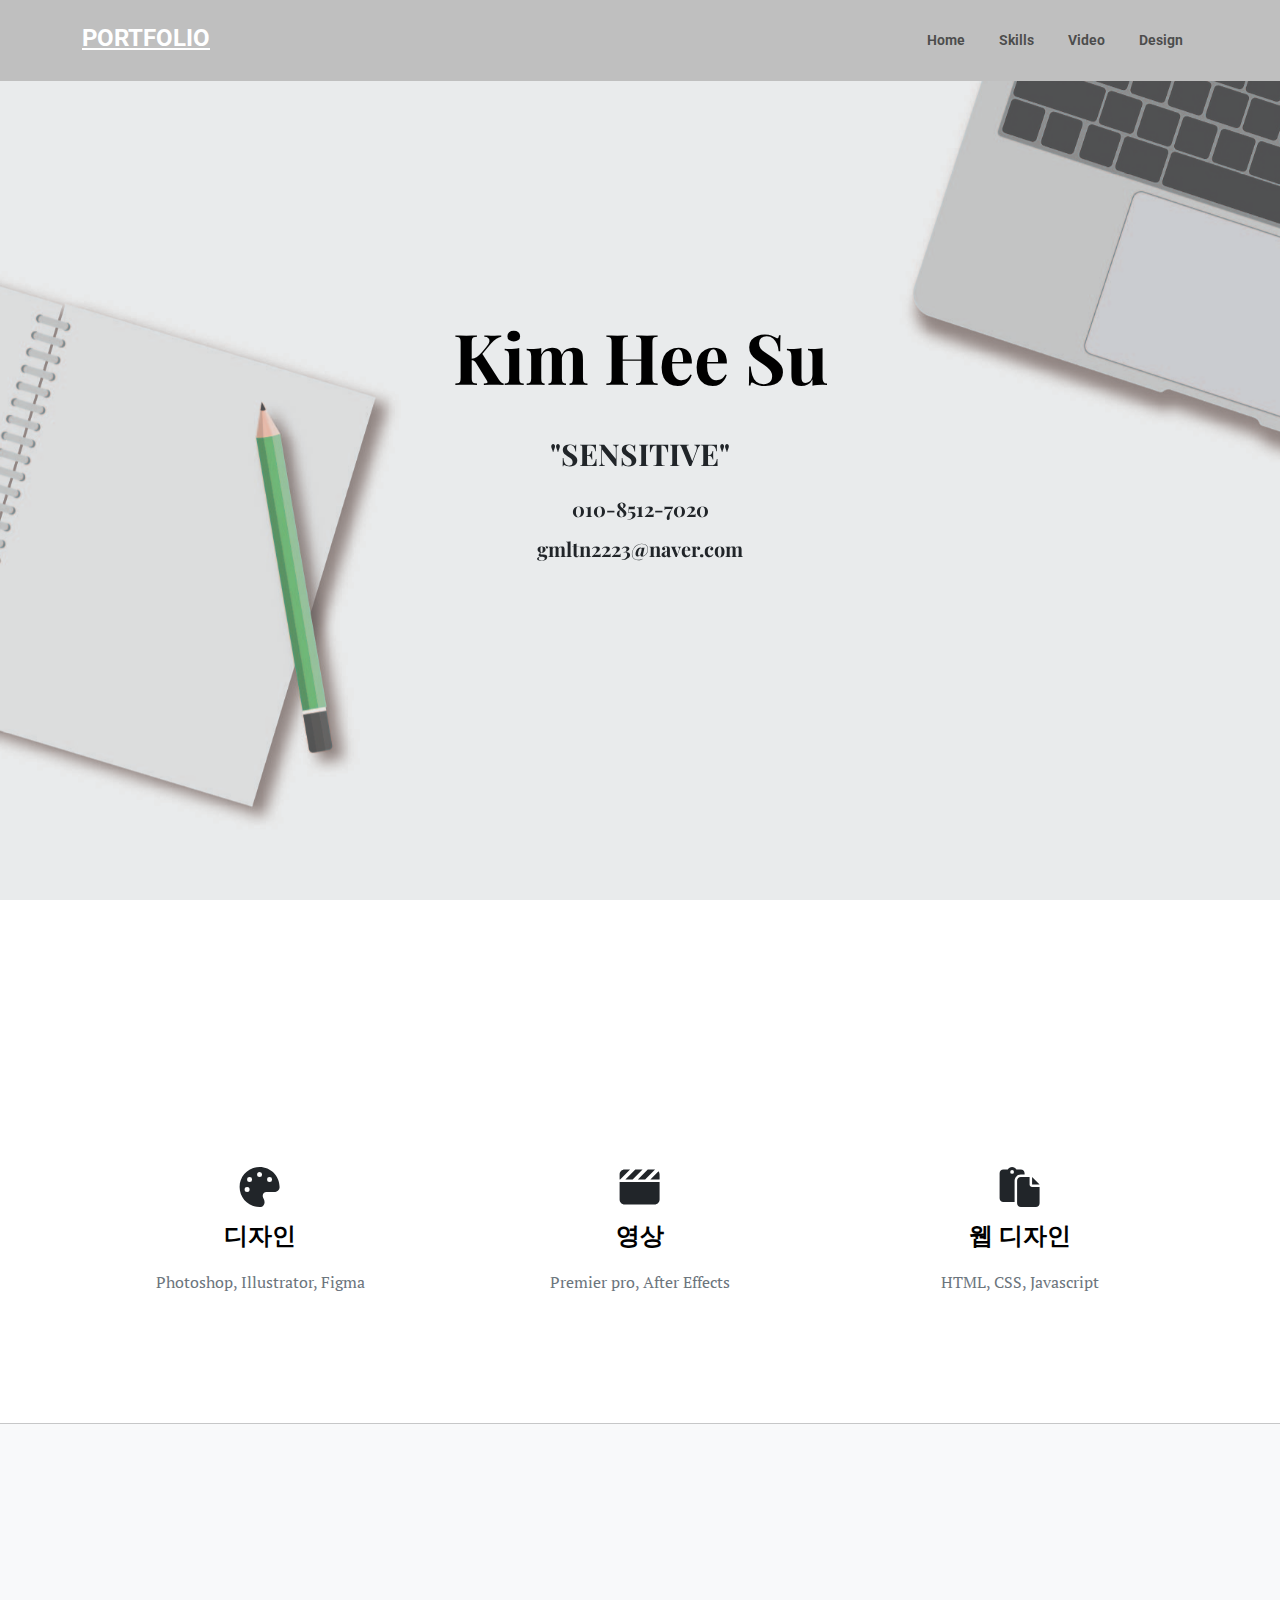
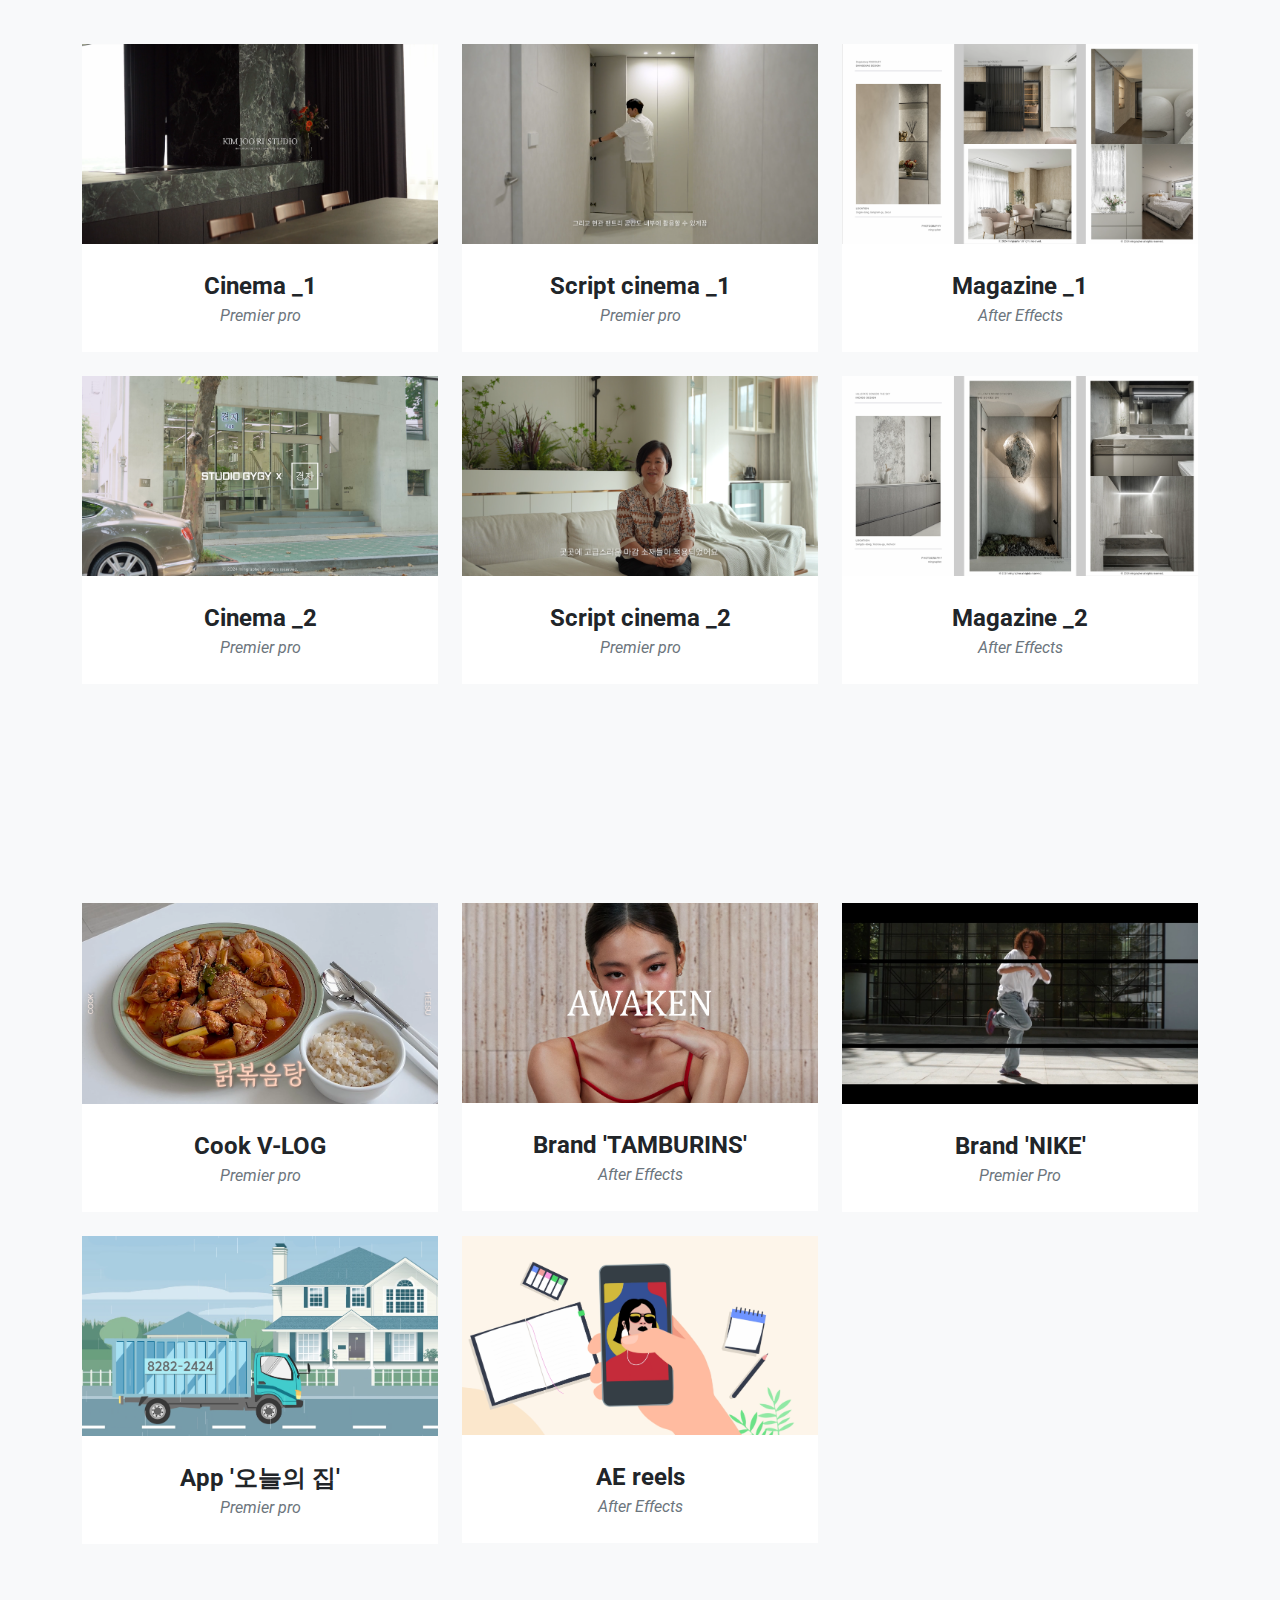
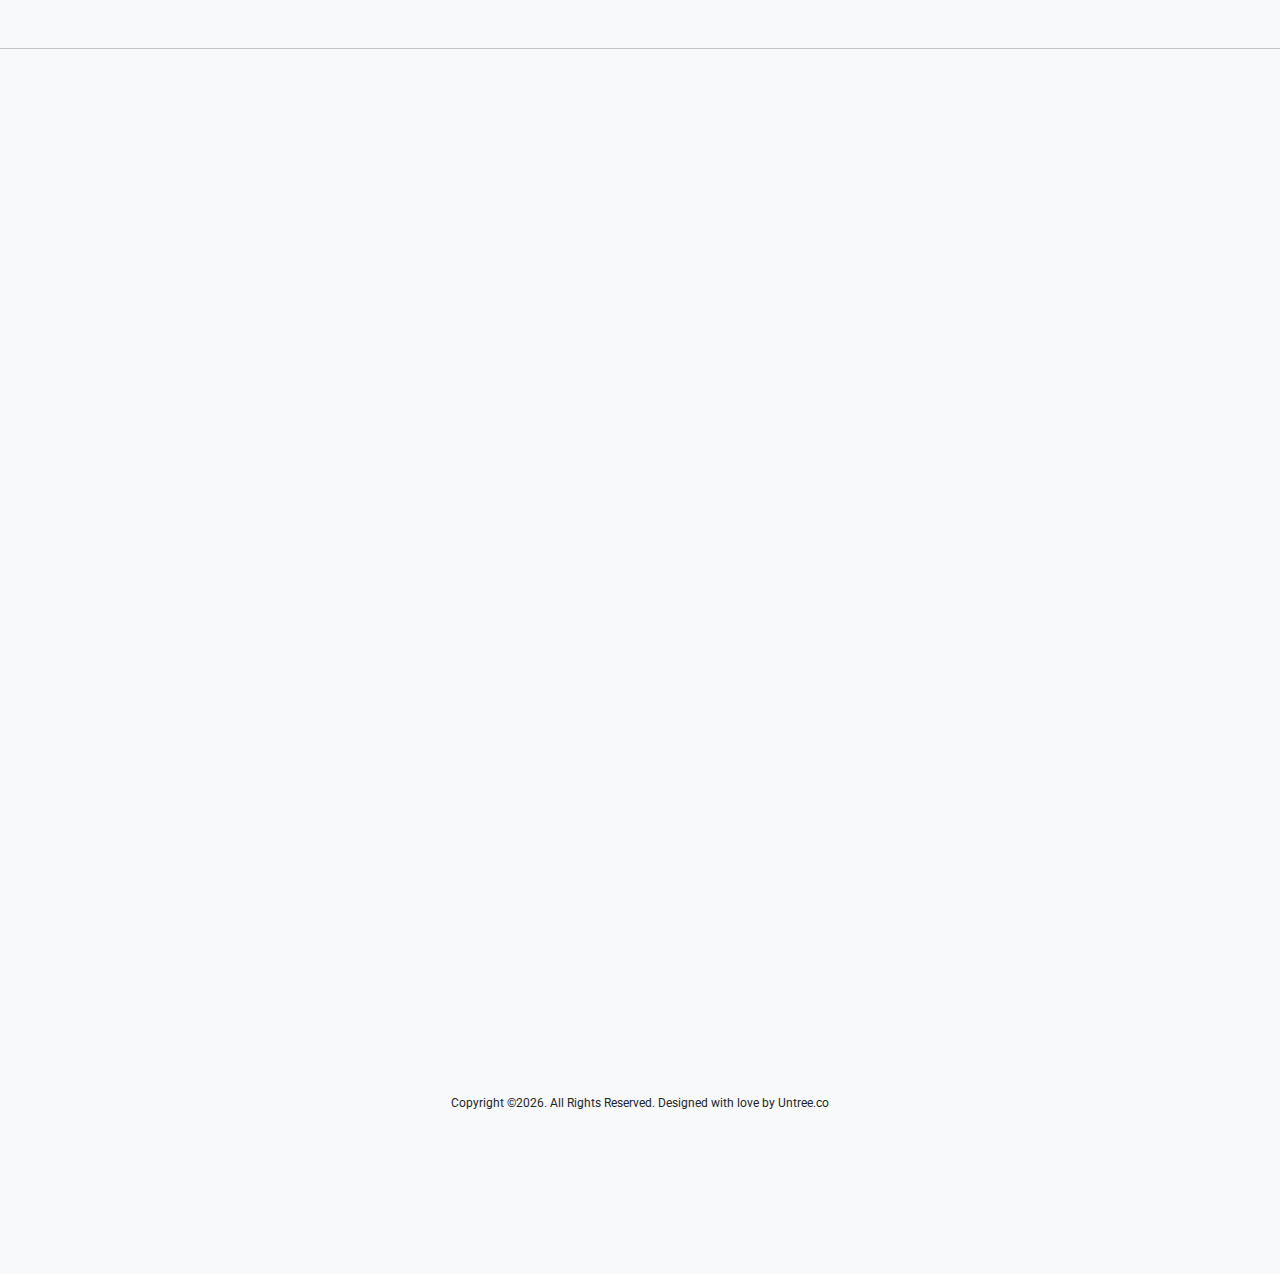
<file: index.html>
<!-- /*
* Template Name: Medio
* Template Author: Untree.co
* Tempalte URI: https://untree.co/
* License: https://creativecommons.org/licenses/by/3.0/
*/ -->
<!doctype html>
<html lang="en">
<head>
	<!-- Required meta tags -->
	<meta charset="utf-8">
	<meta name="viewport" content="width=device-width, initial-scale=1">
	
	<meta name="author" content="Untree.co">
	<link rel="shortcut icon" href="img_mine/icon.png">

	<meta name="description" content="" />
	<meta name="keywords" content="bootstrap, bootstrap5" />

	<link rel="preconnect" href="https://fonts.gstatic.com">
	<link href="https://fonts.googleapis.com/css2?family=Playfair+Display:wght@400;700&family=Roboto:wght@300;400&display=swap" rel="stylesheet">


	<link rel="stylesheet" href="fonts/icomoon/style.css">
	<link rel="stylesheet" href="fonts/feather/style.css">

	<link rel="stylesheet" href="css/tiny-slider.css">
	<link rel="stylesheet" href="css/aos.css">
	<link rel="stylesheet" href="css/glightbox.min.css">
	<link rel="stylesheet" href="css/style.css">
	
<link rel="preconnect" href="https://fonts.googleapis.com">
<link rel="preconnect" href="https://fonts.gstatic.com" crossorigin>
<link href="https://fonts.googleapis.com/css2?family=Heebo&family=Noto+Serif+Balinese&family=Roboto&display=swap" rel="stylesheet">
	
	<link rel="preconnect" href="https://fonts.googleapis.com">
<link rel="preconnect" href="https://fonts.gstatic.com" crossorigin>
<link href="https://fonts.googleapis.com/css2?family=PT+Serif:ital@1&display=swap" rel="stylesheet">
	 <link href="css/styles1.css" rel="stylesheet" />
	
	<title>김희수</title>
</head>
<body>

	<div class="site-mobile-menu site-navbar-target">
		<div class="site-mobile-menu-header">
			<div class="site-mobile-menu-close">
				<span class="icofont-close js-menu-toggle"></span>
			</div>
		</div>
		<div class="site-mobile-menu-body"></div>
	</div>

	<nav class="site-nav">
		<div class="container">
			<div class="site-navigation">
				<a href="index.html" class="logo m-0">PORTFOLIO</a>

				<ul class="js-clone-nav d-none d-lg-inline-block text-start site-menu float-end">
					<!--<li class="active"><a href="index.html">Home</a></li> -->
					<li><a href="#home">Home</a></li>
					<li><a href="#skills">Skills</a></li>
					<li><a href="#portfolio">Video</a></li>
					<li><a href="#Design">Design</a></li>
					<!-- <li><a href="#Contact">Contact</a></li> -->
				</ul>

				<a href="#" class="burger ms-auto float-end site-menu-toggle mt-2 js-menu-toggle d-inline-block d-lg-none light" data-toggle="collapse" data-target="#main-navbar">
					<span></span>
				</a>
			</div>
		</div>
	</nav>

	<!---<div class="hero v-h-full overlay" id="home">
		<div class="img-bg rellax">
			<img src="img_mine/test3.jpg" alt="Image" class="img-fluid">
		</div>
		<div class="container">
			<div class="row align-items-center v-h-full">

				<div class="col-lg-10 col-xxl-6">
					<h1 class="heading-2 text-black mb-5" data-aos="fade-up" style ="font-size: 60px;">Kim Hee Su</h1>
					<div>
    					<p class="heading-2 text-gray" data-aos="fade-up" style="font-size: 20px; margin-bottom: 20px;">
        					010-8512-7020
    					</p>
    					<p class="heading-2 text-gray" data-aos="fade-up" style="font-size: 20px; margin-bottom: 20px;">
							gmltn2223@naver.com
    					</p>
   					
					</div>
				</div>
				

			</div>
		</div>

	</div> ---->
	
	<div class="hero v-h-full overlay" id="home">
    <div class="img-bg rellax">
        <img src="img_mine/test3.jpg" alt="Image" class="img-fluid">
    </div>
    <div class="container">
        <div class="row align-items-center justify-content-center v-h-full">
            <div class="col-lg-10 col-xxl-6 text-center">
                <h1 class="heading-2 text-gray mb-5" data-aos="fade-up" style="font-size: 70px;">Kim Hee Su</h1>
                <div>
					 <p class="heading-2 text-gray" data-aos="fade-up" style="font-size: 30px; margin-bottom: 30px;">
                        "SENSITIVE"
					</p>
                    <p class="heading-2 text-gray" data-aos="fade-up" style="font-size: 20px; margin-bottom: 20px;">
                        010-8512-7020
                    </p>
                    <p class="heading-2 text-gray" data-aos="fade-up" style="font-size: 20px; margin-bottom: 20px;">
                        gmltn2223@naver.com
                    </p>
                </div>
            </div>
        </div>
    </div>
</div>



	<section class="page-section" id="skills">
            <div class="container">
                <br>
				<div class="col-lg-test text-center" data-aos="fade-up" data-aos-delay="100">
                <span class="subheading mb-2 d-inline-block">Program</span>
                <h2 class="mb-4">My Skills</h2>
					<br><br>
					
            </div>
                <div class="row text-center">
                   
					<div class="col-md-4">
						<br>
                        <span class="fa-stack fa-4x">
                           <svg class="svg-inline--fa fa-palette " aria-hidden="true" focusable="false" data-prefix="fas" data-icon="palette" width=20% height=20% role="img" xmlns="http://www.w3.org/2000/svg" viewBox="0 0 512 512" data-fa-i2svg=""><path fill="currentColor" d="M512 256c0 .9 0 1.8 0 2.7c-.4 36.5-33.6 61.3-70.1 61.3H344c-26.5 0-48 21.5-48 48c0 3.4 .4 6.7 1 9.9c2.1 10.2 6.5 20 10.8 29.9c6.1 13.8 12.1 27.5 12.1 42c0 31.8-21.6 60.7-53.4 62c-3.5 .1-7 .2-10.6 .2C114.6 512 0 397.4 0 256S114.6 0 256 0S512 114.6 512 256zM128 288a32 32 0 1 0 -64 0 32 32 0 1 0 64 0zm0-96a32 32 0 1 0 0-64 32 32 0 1 0 0 64zM288 96a32 32 0 1 0 -64 0 32 32 0 1 0 64 0zm96 96a32 32 0 1 0 0-64 32 32 0 1 0 0 64z"></path></svg><!-- <i class="fa-solid fa-palette"></i> Font Awesome fontawesome.com -->   <!-- 이걸 다 지우고 아이콘 소스 가져와서 바꾸면 됨 -->
                        </span>
                        <h4 class="my-3">디자인</h4>
                        <p class="text-muted">Photoshop, Illustrator, Figma</p>
                    </div>
                    <div class="col-md-4">
						<br>
                        <span class="fa-stack fa-4x">
                          <svg class="svg-inline--fa fa-clapperboard" aria-hidden="true" focusable="false" data-prefix="fas" data-icon="clapperboard" width=20% height=20% role="img" xmlns="http://www.w3.org/2000/svg" viewBox="0 0 512 512" data-fa-i2svg=""><path fill="currentColor" d="M448 32H361.9l-1 1-127 127h92.1l1-1L453.8 32.3c-1.9-.2-3.8-.3-5.8-.3zm64 128V96c0-15.1-5.3-29.1-14-40l-104 104H512zM294.1 32H201.9l-1 1L73.9 160h92.1l1-1 127-127zM64 32C28.7 32 0 60.7 0 96v64H6.1l1-1 127-127H64zM512 192H0V416c0 35.3 28.7 64 64 64H448c35.3 0 64-28.7 64-64V192z"></path></svg><!-- <i class="fa-solid fa-clapperboard"></i> Font Awesome fontawesome.com -->
                        </span>
                        <h4 class="my-3">영상</h4>
                        <p class="text-muted">Premier pro, After Effects</p>
                    </div>
                    <div class="col-md-4">
						<br>
                        <span class="fa-stack fa-4x">
                            <svg class="svg-inline--fa fa-paste" aria-hidden="true" focusable="false" data-prefix="fas" data-icon="paste" width=20% height=20% role="img" xmlns="http://www.w3.org/2000/svg" viewBox="0 0 512 512" data-fa-i2svg=""><path fill="currentColor" d="M160 0c-23.7 0-44.4 12.9-55.4 32H48C21.5 32 0 53.5 0 80V400c0 26.5 21.5 48 48 48H192V176c0-44.2 35.8-80 80-80h48V80c0-26.5-21.5-48-48-48H215.4C204.4 12.9 183.7 0 160 0zM272 128c-26.5 0-48 21.5-48 48V448v16c0 26.5 21.5 48 48 48H464c26.5 0 48-21.5 48-48V256H416c-17.7 0-32-14.3-32-32V128H320 272zM160 40a24 24 0 1 1 0 48 24 24 0 1 1 0-48zm256 88v96h96l-96-96z"></path></svg><!-- <i class="fa-solid fa-paste"></i> Font Awesome fontawesome.com -->
                        </span>
                        <h4 class="my-3">웹 디자인</h4>
                        <p class="text-muted">HTML, CSS, Javascript</p>
                    </div>
                </div>
            </div>
        </section>
	
	<hr>

	
	
	
<!-- Portfolio Grid -->
<section class="page-section bg-light" id="portfolio">
    <div class="container">
        <div class="row justify-content-center mb-5">
            <div class="col-lg-6 text-center" data-aos="fade-up" data-aos-delay="100">
                <span class="subheading mb-2 d-inline-block">Video - 01</span>
                <h2 class="mb-4">Interior</h2>
            </div>
        </div>
        <div class="row">
            <div class="col-lg-4 col-sm-6 mb-4">
                <!-- Portfolio item 1 -->
                <div class="portfolio-item">
                    <a class="portfolio-link" data-bs-toggle="modal" href="#portfolioModal1">
                        <div class="portfolio-hover">
                            <div class="portfolio-hover-content">
                                <img src="img_mine/plus.png" alt="">
                            </div>
                        </div>
                        <img src="img_mine/c-kimjoori.png" alt="Image" class="img-fluid">
                    </a>
                    <div class="portfolio-caption">
                        <div class="portfolio-caption-heading">Cinema _1</div>
                        <div class="portfolio-caption-subheading text-muted">Premier pro</div>
                    </div>
                </div>
            </div>
            <div class="col-lg-4 col-sm-6 mb-4">
                <!-- Portfolio item 2 -->
                <div class="portfolio-item">
                    <a class="portfolio-link" data-bs-toggle="modal" href="#portfolioModal2">
                        <div class="portfolio-hover">
                            <div class="portfolio-hover-content">
                                <img src="img_mine/plus.png" alt="">
                            </div>
                        </div>
                        <img src="img_mine/sc-1.png" alt="Image" class="img-fluid">
                    </a>
                    <div class="portfolio-caption">
                        <div class="portfolio-caption-heading">Script cinema _1</div>
                        <div class="portfolio-caption-subheading text-muted">Premier pro</div>
                    </div>
                </div>
            </div>
            <div class="col-lg-4 col-sm-6 mb-4">
                <!-- Portfolio item 3 -->
                <div class="portfolio-item">
                    <a class="portfolio-link" data-bs-toggle="modal" href="#portfolioModal3">
                        <div class="portfolio-hover">
                            <div class="portfolio-hover-content">
                                <img src="img_mine/plus.png" alt="">
                            </div>
                        </div>
                        <img src="img_mine/m-1.png" alt="Image" class="img-fluid">
                    </a>
                    <div class="portfolio-caption">
                        <div class="portfolio-caption-heading">Magazine _1</div>
                        <div class="portfolio-caption-subheading text-muted">After Effects</div>
                    </div>
                </div>
            </div>
            <div class="col-lg-4 col-sm-6 mb-4 mb-lg-0">
                <!-- Portfolio item 4 -->
                <div class="portfolio-item">
                    <a class="portfolio-link" data-bs-toggle="modal" href="#portfolioModal4">
                        <div class="portfolio-hover">
                            <div class="portfolio-hover-content">
                                <img src="img_mine/plus.png" alt="">
                            </div>
                        </div>
                        <img src="img_mine/c-kyungja.png" alt="Image" class="img-fluid">
                    </a>
                    <div class="portfolio-caption">
                        <div class="portfolio-caption-heading">Cinema _2</div>
                        <div class="portfolio-caption-subheading text-muted">Premier pro</div>
                    </div>
                </div>
            </div>
            <div class="col-lg-4 col-sm-6 mb-4 mb-sm-0">
                <!-- Portfolio item 5 -->
                <div class="portfolio-item">
                    <a class="portfolio-link" data-bs-toggle="modal" href="#portfolioModal5">
                        <div class="portfolio-hover">
                            <div class="portfolio-hover-content">
                                <img src="img_mine/plus.png" alt="">
                            </div>
                        </div>
                        <img src="img_mine/SC-2.png" alt="Image" class="img-fluid">
                    </a>
                    <div class="portfolio-caption">
                        <div class="portfolio-caption-heading">Script cinema _2</div>
                        <div class="portfolio-caption-subheading text-muted">Premier pro</div>
                    </div>
                </div>
            </div>
            <div class="col-lg-4 col-sm-6">
                <!-- Portfolio item 6 -->
                <div class="portfolio-item">
                    <a class="portfolio-link" data-bs-toggle="modal" href="#portfolioModal6">
                        <div class="portfolio-hover">
                            <div class="portfolio-hover-content">
                                <img src="img_mine/plus.png" alt="">
                            </div>
                        </div>
                        <img src="img_mine/m-2.png" alt="Image" class="img-fluid">
                    </a>
                    <div class="portfolio-caption">
                        <div class="portfolio-caption-heading">Magazine _2</div>
                        <div class="portfolio-caption-subheading text-muted">After Effects</div>
                    </div>
                </div>
            </div>
        </div>
    </div>


	
	<!-- Portfolio Grid -->
<section class="page-section bg-light" id="portfolio">
    <div class="container">
        <div class="row justify-content-center mb-5">
            <div class="col-lg-6 text-center" data-aos="fade-up" data-aos-delay="100">
                <span class="subheading mb-2 d-inline-block">Video - 02</span>
                <h2 class="mb-4">Advertisement & Daily</h2>
            </div>
        </div>
        <div class="row">
            <div class="col-lg-4 col-sm-6 mb-4">
                <!-- Portfolio item 1 -->
                <div class="portfolio-item">
                    <a class="portfolio-link" data-bs-toggle="modal" href="#portfolioModal7">
                        <div class="portfolio-hover">
                            <div class="portfolio-hover-content">
                                <img src="img_mine/plus.png" alt="">
                            </div>
                        </div>
                        <img src="img_mine/cook.png" alt="Image" class="img-fluid">
                    </a>
                    <div class="portfolio-caption">
                        <div class="portfolio-caption-heading">Cook V-LOG</div>
                        <div class="portfolio-caption-subheading text-muted">Premier pro</div>
                    </div>
                </div>
            </div>
            <div class="col-lg-4 col-sm-6 mb-4">
                <!-- Portfolio item 2 -->
                <div class="portfolio-item">
                    <a class="portfolio-link" data-bs-toggle="modal" href="#portfolioModal8">
                        <div class="portfolio-hover">
                            <div class="portfolio-hover-content">
                                <img src="img_mine/plus.png" alt="">
                            </div>
                        </div>
                        <img src="img_mine/tamburins2.png" alt="Image" class="img-fluid">
                    </a>
                    <div class="portfolio-caption">
                        <div class="portfolio-caption-heading">Brand 'TAMBURINS'</div>
                        <div class="portfolio-caption-subheading text-muted">After Effects</div>
                    </div>
                </div>
            </div>
            <div class="col-lg-4 col-sm-6 mb-4">
                <!-- Portfolio item 3 -->
                <div class="portfolio-item">
                    <a class="portfolio-link" data-bs-toggle="modal" href="#portfolioModal9">
                        <div class="portfolio-hover">
                            <div class="portfolio-hover-content">
                                <img src="img_mine/plus.png" alt="">
                            </div>
                        </div>
                        <img src="img_mine/nike.jpg" alt="Image" class="img-fluid">
                    </a>
                    <div class="portfolio-caption">
                        <div class="portfolio-caption-heading">Brand 'NIKE'</div>
                        <div class="portfolio-caption-subheading text-muted">Premier Pro</div>
                    </div>
                </div>
            </div>
			            <div class="col-lg-4 col-sm-6 mb-4">
                <!-- Portfolio item 1 -->
                <div class="portfolio-item">
                    <a class="portfolio-link" data-bs-toggle="modal" href="#portfolioModal10">
                        <div class="portfolio-hover">
                            <div class="portfolio-hover-content">
                                <img src="img_mine/plus.png" alt="">
                            </div>
                        </div>
                        <img src="img_mine/app.png" alt="Image" class="img-fluid">
                    </a>
                    <div class="portfolio-caption">
                        <div class="portfolio-caption-heading">App '오늘의 집'</div>
                        <div class="portfolio-caption-subheading text-muted">Premier pro</div>
                    </div>
                </div>
            </div>
            <div class="col-lg-4 col-sm-6 mb-4">
                <!-- Portfolio item 2 -->
                <div class="portfolio-item">
                    <a class="portfolio-link" data-bs-toggle="modal" href="#portfolioModal11">
                        <div class="portfolio-hover">
                            <div class="portfolio-hover-content">
                                <img src="img_mine/plus.png" alt="">
                            </div>
                        </div>
                        <img src="img_mine/aereels.png" alt="Image" class="img-fluid">
                    </a>
                    <div class="portfolio-caption">
                        <div class="portfolio-caption-heading">AE reels</div>
                        <div class="portfolio-caption-subheading text-muted">After Effects</div>
                    </div>
                </div>
            </div>
        </div>
    </div>
<section>
<hr>
</section>
               
	

	

			<div class="row justify-content-center mb-5" id="Design">
				<div class="col-lg-6 text-center" data-aos="fade-up" data-aos-delay="100">
					<span class="subheading mb-2 d-inline-block">Design</span>
					<h2 class="mb-4">Design</h2>
				</div>                                  
			</div>
	<div class="section">
		<div class="container">
			
			<div class="row">
				<div class="container-fluid">
					<div class="row">
						<div class="col-md-6 col-lg-4" data-aos="fade-up" data-aos-delay="200">
							<a href="img_mine/logo.png" class="media-1 glightbox">
								<img src="img_mine/logo.png" alt="Image" class="img-fluid">
								<div class="media-1-content">
									<h2>LOGO</h2>
									<span class="category">mingrapher </span>
								</div>
							</a>
						</div>
						<div class="col-md-6 col-lg-4" data-aos="fade-up" data-aos-delay="300">
							<a href="img_mine/BC.jpg" class="media-1 glightbox">
								<img src="img_mine/BC.jpg" alt="Image" class="img-fluid">
								<div class="media-1-content">
									<h2>Business card</h2>
									<span class="category">mingrapher</span>
								</div>
							</a>
						</div>
						<div class="col-md-6 col-lg-4" data-aos="fade-up" data-aos-delay="400">
							<a href="img_mine/tshirts.png" class="media-1 glightbox">
								<img src="img_mine/tshirts.png" alt="Image" class="img-fluid">
								<div class="media-1-content">
									<h2>T-shirts</h2>
									<span class="category">for my friends</span>
								</div>
							</a>
						</div>

						<!-- <div class="col-md-6 col-lg-4" data-aos="fade-up" data-aos-delay="100">
							<a href="images/img_v_4-min.jpg" class="media-1 glightbox">
								<img src="images/img_v_4-min.jpg" alt="Image" class="img-fluid">
								<div class="media-1-content">
									<h2>Design Material</h2>
									<span class="category">Web Application</span>
								</div>
							</a>
						</div>
						<div class="col-md-6 col-lg-4" data-aos="fade-up" data-aos-delay="200">
							<a href="images/img_v_5-min.jpg" class="media-1 glightbox">
								<img src="images/img_v_5-min.jpg" alt="Image" class="img-fluid">
								<div class="media-1-content">
									<h2>Handy Food</h2>
									<span class="category">Branding</span>
								</div>
							</a>
						</div>
						<div class="col-md-6 col-lg-4" data-aos="fade-up" data-aos-delay="300">
							<a href="images/img_v_6-min.jpg" class="media-1 glightbox">
								<img src="images/img_v_6-min.jpg" alt="Image" class="img-fluid">
								<div class="media-1-content">
									<h2>Cat With Cup</h2>
									<span class="category">Website</span>
								</div>
							</a>
						</div> -->


					</div>
				</div>
			</div>
		</div>
	</div>
	
	
		
	
	

	<!----<div class="section bg-light">
		<div class="container">
			<div class="row mb-5">
				<div class="col-12 text-center" data-aos="fade-up">
					<span class="subheading d-inline-block mb-2">ME</span>
					<h2>ABOUT ME</h2>
				</div>
			</div>
			<div class="row align-items-stretch">
				<div class="col-md-6 col-lg-4 mb-4 mb-lg-5" data-aos="fade-up">
					<div class="unit-4 d-flex">
						<div class="unit-4-icon me-4"><span class="feather-briefcase"></span></div>
						<div>
							<h3>장점</h3>
							<p>Lorem ipsum dolor sit amet consectetur adipisicing elit. Perferendis quis molestiae vitae eligendi at.</p>
							<p><a href="#" class="more">Learn more</a></p>
						</div>
					</div>
				</div>
				<div class="col-md-6 col-lg-4 mb-4 mb-lg-5" data-aos="fade-up" data-aos-delay="100">
					<div class="unit-4 d-flex">
						<div class="unit-4-icon me-4"><span class="feather-command"></span></div>
						<div>
							<h3>Option</h3>
							<p>Lorem ipsum dolor sit amet consectetur adipisicing elit. Perferendis quis molestiae vitae eligendi at.</p>
							<p><a href="#" class="more">Learn more</a></p>
						</div>
					</div>
				</div>
				<div class="col-md-6 col-lg-4 mb-4 mb-lg-5" data-aos="fade-up" data-aos-delay="200">
					<div class="unit-4 d-flex">
						<div class="unit-4-icon me-4"><span class="feather-cpu"></span></div>
						<div>
							<h3>Settings</h3>
							<p>Lorem ipsum dolor sit amet consectetur adipisicing elit. Perferendis quis molestiae vitae eligendi at.</p>
							<p><a href="#" class="more">Learn more</a></p>
						</div>
					</div>
				</div>


				<div class="col-md-6 col-lg-4 mb-4 mb-lg-5" data-aos="fade-up" data-aos-delay="300">
					<div class="unit-4 d-flex">
						<div class="unit-4-icon me-4"><span class="feather-home"></span></div>
						<div>
							<h3>Settings</h3>
							<p>Lorem ipsum dolor sit amet consectetur adipisicing elit. Perferendis quis molestiae vitae eligendi at.</p>
							<p><a href="#" class="more">Learn more</a></p>
						</div>
					</div>
				</div>
				<div class="col-md-6 col-lg-4 mb-4 mb-lg-5" data-aos="fade-up" data-aos-delay="400">
					<div class="unit-4 d-flex">
						<div class="unit-4-icon me-4"><span class="feather-feather"></span></div>
						<div>
							<h3>Writing</h3>
							<p>Lorem ipsum dolor sit amet consectetur adipisicing elit. Perferendis quis molestiae vitae eligendi at.</p>
							<p><a href="#" class="more">Learn more</a></p>
						</div>
					</div>
				</div>
				<div class="col-md-6 col-lg-4 mb-4 mb-lg-5" data-aos="fade-up" data-aos-delay="500">
					<div class="unit-4 d-flex">
						<div class="unit-4-icon me-4"><span class="feather-file-text"></span></div>
						<div>
							<h3>Mobile Apps</h3>
							<p>Lorem ipsum dolor sit amet consectetur adipisicing elit. Perferendis quis molestiae vitae eligendi at.</p>
							<p><a href="#" class="more">Learn more</a></p>
						</div>
					</div>
				</div>

			</div>
		</div>
	</div>    ------>






			<div class="row mt-5"    id="Contact">
				<div class="col-12 text-center">
					<p class="mb-0" style="font-size: 12px; margin-bottom: 0px;">Copyright &copy;<script>document.write(new Date().getFullYear());</script>. All Rights Reserved. Designed with love by Untree.co </a> <!-- License information: httpcs://untree.co/liense/ -->
					</p>
				</div>
			</div>
		</div> <!-- /.container -->
	</div> <!-- /.site-footer -->

	<!-- Preloader -->
	<div id="overlayer"></div>
	<div class="loader">
		<div class="spinner-border" role="status">
			<span class="visually-hidden">Loading...</span>
		</div>
	</div>



































	
	 <!-- Portfolio Modals-->
        <!-- Portfolio item 1 modal popup-->
        <div class="portfolio-modal modal fade" id="portfolioModal1" tabindex="-1" role="dialog" aria-hidden="true">
            <div class="modal-dialog">
                <div class="modal-content">
                    <div class="close-modal" data-bs-dismiss="modal">  <img src="img_mine/close.png" alt="Close modal" /></div>
                    <div class="container">
                        <div class="row justify-content-center">
                            <div class="col-lg-8">
                                <div class="modal-body">
                                    <!-- Project details-->
                                    <h2 class="text-case">Cinema _1</h2>
                                    <p class="item-intro text-muted">Premier pro</p>
									<a href="https://youtu.be/mm5RZeUa9bU"><img class="img-fluid d-block mx-auto" src="img_mine/c-kimjoori_button.jpg" alt="..." /></a>
                                    <p>* 이미지를 클릭하시면 영상 시청이 가능합니다
										<br><br> 서울 여의도 - 트럼프월드를 촬영한 현장입니다. <br>
										공간을 편안한 무드로 영화처럼 이어서 볼 수 있도록 <br> 
										스토리 구성 / 컷 편집 / 장면전환효과 / BGM 설정 / 수평수직 조정 / 톤 보정 / 흔들림 보정 / 플리커 현상 교정 등 편집을 통해 만든 시네마틱 영상입니다.</p>
                                    <ul class="list-inline">
                                        <li>
                                            <strong>Running time:</strong>
                                            3' 40"
                                        </li>
                                        <li>
                                            <strong>Design:</strong>
                                            KIM JOO RI STUDIO
                                        </li>
										 <li>
                                            <strong>Video:</strong>
                                            mingrapher
                                        </li>
										 <li>
                                            <strong>Edit:</strong>
                                            Kim Hee Su
                                        </li>
                                    </ul>
                                    <button class="btn btn-primary btn-xl text-uppercase" data-bs-dismiss="modal" type="button">
                                        <i class="fas fa-xmark me-1"></i>
                                        Close
                                    </button>
                                </div>
                            </div>
                        </div>
                    </div>
                </div>
            </div>
        </div>
	
	   
        <!-- Portfolio item 2 modal popup-->
        <div class="portfolio-modal modal fade" id="portfolioModal2" tabindex="-1" role="dialog" aria-hidden="true">
            <div class="modal-dialog">
                <div class="modal-content">
                    <div class="close-modal" data-bs-dismiss="modal"><img src="img_mine/close.png" alt="Close modal" /></div>
                    <div class="container">
                        <div class="row justify-content-center">
                            <div class="col-lg-8">
                                <div class="modal-body">
                                    <!-- Project details-->
                                    <h2 class="text-case">Script cinema _1</h2>
                                    <p class="item-intro text-muted">Premier pro</p>
                                    <a href="https://youtu.be/OZt79KDr-2I"><img class="img-fluid d-block mx-auto" src="img_mine/sc-1_button.jpg" alt="..." /></a>
                                    <p>* 이미지를 클릭하시면 영상 시청이 가능합니다
										<br><br>창원 - 두산위브를 촬영한 현장입니다. <br>
										Script Cinema는 업체 측에서 공간에 대해 설명하고자 하는 내용이 많을 때, <br> 
										인터뷰 영상과 나레이션, 참고 자료를 활용하여 영상에 대해 더 깊이 이해할 수 있도록 만든 영상입니다. <br><br> 
									업체 측에서 주신 자료를 곳곳에 배치하여 before/after가 확실하게 보이게 하였고, <br>
									공간에 좀 더 집중할 수 있도록 나머지 부연설명은 자막으로만 대체한 영상입니다.</p> <br><br>
                                    <ul class="list-inline">
                                        <li>
                                            <strong>영상길이:</strong>
                                            2' 52"
                                        </li>
                                        <li>
                                            <strong>Design:</strong>
                                            BUILD UP DESIGN STUDIO
                                        </li>
										  <li>
                                            <strong>Video:</strong>
                                            mingrapher
                                        </li>
										  <li>
                                            <strong>Edit:</strong>
                                            Kim Hee Su
                                        </li>
                                    </ul>
                                    <button class="btn btn-primary btn-xl text-uppercase" data-bs-dismiss="modal" type="button">
                                        <i class="fas fa-xmark me-1"></i>
                                        Close
                                    </button>
                                </div>
                            </div>
                        </div>
                    </div>
                </div>
            </div>
        </div>
        <!-- Portfolio item 3 modal popup-->
        <div class="portfolio-modal modal fade" id="portfolioModal3" tabindex="-1" role="dialog" aria-hidden="true">
            <div class="modal-dialog">
                <div class="modal-content">
                    <div class="close-modal" data-bs-dismiss="modal"><img src="img_mine/close.png" alt="Close modal" /></div>
                    <div class="container">
                        <div class="row justify-content-center">
                            <div class="col-lg-8">
                                <div class="modal-body">
                                    <!-- Project details-->
                                    <h2 class="text-case">Magazine_1</h2>
                                    <p class="item-intro text-muted">After Effects</p>
                                    <a href="https://youtube.com/shorts/2-5XTfXi_I4?feature=share"><img class="img-fluid d-block mx-auto" src="img_mine/m-1_button.jpg" alt="..." /></a>
                                    <p>* 이미지를 클릭하시면 영상 시청이 가능합니다
										<br><br>서울 강남 - 포스코트를 촬영한 현장입니다. <br>
										사진 작업물을 position, scale, opacity 조절로 영상처럼 보이게 만들어 생동감을 주고, <br>
										분할한 레이아웃들을 활용하여 공간을 잡지처럼 한눈에 볼 수 있도록 만든 숏폼 영상입니다.
									 </p>
                                    <ul class="list-inline">
                                        <li>
                                            <strong>Running time:</strong>
                                           30"
                                        </li>
                                        <li>
                                            <strong>Design:</strong>
                                            Shinsegae Design
                                        </li>
										 <li>
                                            <strong>Photo:</strong>
                                            mingrapher
                                        </li>
										  <li>
                                            <strong>Edit:</strong>
                                            Kim Hee Su
                                        </li>
                                    </ul>
                                    <button class="btn btn-primary btn-xl text-uppercase" data-bs-dismiss="modal" type="button">
                                        <i class="fas fa-xmark me-1"></i>
                                        Close
                                    </button>
                                </div>
                            </div>
                        </div>
                    </div>
                </div>
            </div>
        </div>
        <!-- Portfolio item 4 modal popup-->
        <div class="portfolio-modal modal fade" id="portfolioModal4" tabindex="-1" role="dialog" aria-hidden="true">
            <div class="modal-dialog">
                <div class="modal-content">
                    <div class="close-modal" data-bs-dismiss="modal"><img src="img_mine/close.png" alt="Close modal" /></div>
                    <div class="container">
                        <div class="row justify-content-center">
                            <div class="col-lg-8">
                                <div class="modal-body">
                                    <!-- Project details-->
                                    <h2 class="text-case">Cinema _2</h2>
                                    <p class="item-intro text-muted">Premier pro</p>
                                    <a href="https://youtu.be/OWlDE-IjNcw"><img class="img-fluid d-block mx-auto" src="img_mine/c-kyungja_button.jpg" alt="..." /></a>
                                    <p>* 이미지를 클릭하시면 영상 시청이 가능합니다
										<br><br> 서울 연남동 - 경자 미용실을 촬영한 현장으로 콜라보 로고 작업을 진행하였고,<br>
										힙한 분위기에 어우러지도록 스케일을 조정하여 현장감이 느껴질 수 있게 했으며, 인물을 사이사이에 배치하여<br> 
										스토리 구성 / 컷 편집 / 장면전환효과 / BGM 설정 / 수평수직 조정 / 톤 보정 / 흔들림 보정 / 플리커 현상 교정 등 편집을 통해 만든 시네마틱 영상입니다.</p> <br>
                                    <ul class="list-inline">
                                        <li>
                                            <strong>Running time:</strong>
                                            2' 52"
                                        </li>
                                        <li>
                                            <strong>Design:</strong>
                                            Branding
                                        </li>
										 <li>
                                            <strong>Video:</strong>
                                            mingrapher
                                        </li>
										  <li>
                                            <strong>Edit:</strong>
                                            Kim Hee Su
                                        </li>
                                    </ul>
                                    <button class="btn btn-primary btn-xl text-uppercase" data-bs-dismiss="modal" type="button">
                                        <i class="fas fa-xmark me-1"></i>
                                        Close
                                    </button>
                                </div>
                            </div>
                        </div>
                    </div>
                </div>
            </div>
        </div>
        <!-- Portfolio item 5 modal popup-->
        <div class="portfolio-modal modal fade" id="portfolioModal5" tabindex="-1" role="dialog" aria-hidden="true">
            <div class="modal-dialog">
                <div class="modal-content">
                    <div class="close-modal" data-bs-dismiss="modal"><img src="img_mine/close.png" alt="Close modal" /></div>
                    <div class="container">
                        <div class="row justify-content-center">
                            <div class="col-lg-8">
                                <div class="modal-body">
                                    <!-- Project details-->
                                    <h2 class="text-uppercase">Script cinema _2</h2>
                                    <p class="item-intro text-muted">Premier pro</p>
                                    <a href="https://youtu.be/vURyisx-KVk"><img class="img-fluid d-block mx-auto" src="img_mine/sc-2_button.jpg" alt="..." /></a>
                                    <p>* 이미지를 클릭하시면 영상 시청이 가능합니다
										<br><br>
										화성 봉담 - 동화마을 동일하이빌을 촬영한 현장입니다. <br>
										영상에 대한 설명을 풍부하게 담기 위해 인터뷰 영상 외에는 나레이션으로 대체하였고, <br>
										스토리 구성 / 컷 편집 / 장면전환효과 / BGM 설정 / 수평수직 조정 / 톤 보정 / 플리커 현상 교정 / 오디오 편집 / 자막 등 편집을 통해 만든 영상입니다.</p> <br>

										
										</p>
                                    <ul class="list-inline">
                                        <li>
                                            <strong>Running time:</strong>
                                            4' 18"
                                        </li>
                                        <li>
                                            <strong>Design:</strong>
                                            CUDE Design
                                        </li>
										 <li>
                                            <strong>Video:</strong>
                                            mingrapher
                                        </li>
										  <li>
                                            <strong>Edit:</strong>
                                            Kim Hee Su
                                        </li>
                                    </ul>
                                    <button class="btn btn-primary btn-xl text-uppercase" data-bs-dismiss="modal" type="button">
                                        <i class="fas fa-xmark me-1"></i>
                                        Close
                                    </button>
                                </div>
                            </div>
                        </div>
                    </div>
                </div>
            </div>
        </div>
        <!-- Portfolio item 6 modal popup-->
        <div class="portfolio-modal modal fade" id="portfolioModal6" tabindex="-1" role="dialog" aria-hidden="true">
            <div class="modal-dialog">
                <div class="modal-content">
                    <div class="close-modal" data-bs-dismiss="modal"><img src="img_mine/close.png" alt="Close modal" /></div>
                    <div class="container">
                        <div class="row justify-content-center">
                            <div class="col-lg-8">
                                <div class="modal-body">
                                    <!-- Project details-->
                                    <h2 class="text-case">Magazine _2</h2>
                                    <p class="item-intro text-muted">After Effects</p>
                                    <a href="https://youtube.com/shorts/e0VMJncx2W4?feature=share"><img class="img-fluid d-block mx-auto" src="img_mine/m-2_button.jpg" alt="..." /></a>
                                    <p>* 이미지를 클릭하시면 영상 시청이 가능합니다
										<br><br> 송도 - 힐스테이트 더 스카이를 촬영한 현장입니다. <br>
										사진 작업물을 position, scale, opacity 조절로 영상처럼 보이게 만들어 생동감을 주고, <br>
										분할한 레이아웃들을 활용하여 공간을 잡지처럼 한눈에 볼 수 있도록 만든 숏폼 영상입니다. </p>
                                    <ul class="list-inline">
                                        <li>
                                            <strong>Running time:</strong>
                                            29"
                                        </li>
                                        <li>
                                            <strong>Design:</strong>
                                            INDIGO DESIGN
                                        </li>
										 <li>
                                            <strong>Photo:</strong>
                                            mingrapher
                                        </li>
										  <li>
                                            <strong>Edit:</strong>
                                            Kim Hee Su
                                        </li>

                                    </ul>
                                    <button class="btn btn-primary btn-xl text-uppercase" data-bs-dismiss="modal" type="button">
                                        <i class="fas fa-xmark me-1"></i>
                                        Close
                                    </button>
                                </div>
                            </div>
                        </div>
                    </div>
                </div>
            </div>
        </div>
	


<!-- Portfolio item 7 modal popup-->
        <div class="portfolio-modal modal fade" id="portfolioModal7" tabindex="-1" role="dialog" aria-hidden="true">
            <div class="modal-dialog">
                <div class="modal-content">
                    <div class="close-modal" data-bs-dismiss="modal"><img src="img_mine/close.png" alt="Close modal" /></div>
                    <div class="container">
                        <div class="row justify-content-center">
                            <div class="col-lg-8">
                                <div class="modal-body">
                                    <!-- Project details-->
                                    <h2 class="text-uppercase">Cook Video</h2>
                                    <p class="item-intro text-muted">Premier pro</p>
                                    <a href="https://youtu.be/ynYTyYWvwqA"><img class="img-fluid d-block mx-auto" src="img_mine/cook_button.jpg" alt="..." /></a>
                                    <p>* 이미지를 클릭하시면 영상 시청이 가능합니다
										<br><br>집에서 직접 요리하여 촬영한 영상본을 잔잔하게 볼 수 있도록 <br>
										컷편집 / 톤 보정 / BGM 설정 / 효과음 설정 / 자막 작업 등으로 깔끔하게 만든 영상입니다.</p>
                                    <ul class="list-inline">
                                        <li>
                                            <strong>Running time:</strong>
                                            2' 20"
                                        </li>
                                        <li>
                                            <strong>Plan:</strong>
                                            Kim Hee Su
                                        </li>
										 <li>
                                            <strong>Video:</strong>
                                            Kim Hee Su
                                        </li>
										  <li>
                                            <strong>Edit:</strong>
                                            Kim Hee Su
                                        </li>
                                    </ul>
                                    <button class="btn btn-primary btn-xl text-uppercase" data-bs-dismiss="modal" type="button">
                                        <i class="fas fa-xmark me-1"></i>
                                        Close
                                    </button>
                                </div>
                            </div>
                        </div>
                    </div>
                </div>
            </div>
        </div>
        <!-- Portfolio item 8 modal popup-->
        <div class="portfolio-modal modal fade" id="portfolioModal8" tabindex="-1" role="dialog" aria-hidden="true">
            <div class="modal-dialog">
                <div class="modal-content">
                    <div class="close-modal" data-bs-dismiss="modal"><img src="img_mine/close.png" alt="Close modal" /></div>
                    <div class="container">
                        <div class="row justify-content-center">
                            <div class="col-lg-8">
                                <div class="modal-body">
                                    <!-- Project details-->
                                    <h2 class="text-case">Brand 'TAMBURINS'</h2>
                                    <p class="item-intro text-muted">After Effects</p>
                                    <a href="https://youtu.be/nM5KqW4mm9k"><img class="img-fluid d-block mx-auto" src="img_mine/tamburins2_button.jpg" alt="..." /></a>
                                    <p>* 이미지를 클릭하시면 영상 시청이 가능합니다
										<br><br>'탬버린즈'라는 브랜드에서 SHELL X 컬렉션이 출시되었을 때 만든 영상입니다. <br>
										모델인 제니님의 사진에 Awaken your senses 글자를 배치하여 슬로건을 나타내고, <br> BGM의 비트에 맞게 제품들을 진열하여 신제품들을 보여주었으며, <br>
										stroke, glitch, lens flare, noise, wave warp, posterize time, cross dissolve 등의 효과를 사용하여<br>
										향이 피어오름과 동시에 자유로움을 찾은 여자의 모습을 표현하였습니다. <br>
		
									</p>
                                    <ul class="list-inline">
                                        <li>
                                            <strong>Running time:</strong>
                                            30"
                                        </li>
                                        <li>
                                            <strong>Plan:</strong>
                                            Kim Hee Su
                                        </li>
										 <li>
                                            <strong>Video:</strong>
                                            pixabay
                                        </li>
										  <li>
                                            <strong>Edit:</strong>
                                            Kim Hee Su
                                        </li>
                                    </ul>
                                    <button class="btn btn-primary btn-xl text-uppercase" data-bs-dismiss="modal" type="button">
                                        <i class="fas fa-xmark me-1"></i>
                                        Close
                                    </button>
                                </div>
                            </div>
                        </div>
                    </div>
                </div>
            </div>
        </div>
        <!-- Portfolio item 9 modal popup-->
        <div class="portfolio-modal modal fade" id="portfolioModal9" tabindex="-1" role="dialog" aria-hidden="true">
            <div class="modal-dialog">
                <div class="modal-content">
                    <div class="close-modal" data-bs-dismiss="modal"><img src="img_mine/close.png" alt="Close modal" /></div>
                    <div class="container">
                        <div class="row justify-content-center">
                            <div class="col-lg-8">
                                <div class="modal-body">
                                    <!-- Project details-->
                                    <h2 class="text-case">Brand 'NIKE'</h2>
                                    <p class="item-intro text-muted">Premier Pro</p>
                                    <a href="https://youtu.be/aD7xVPPxioc"><img class="img-fluid d-block mx-auto" src="img_mine/nike_button.jpg" alt="..." /></a>
                                    <p>* 이미지를 클릭하시면 영상 시청이 가능합니다
										<br><br>
										NIKE가 연상되는 단어들에 트랙매트를 씌워 scale 조정으로 리듬감을 나타냈고, <br>
										그 리듬감에 맞춰 활동적인 운동 장면을 담아 브랜드의 이미지가 잘 나타날 수 있도록 한 영상입니다. </p>
                                    <ul class="list-inline">
                                        <li>
                                            <strong>Running time:</strong>
                                            15"
                                        </li>
                                        <li>
                                            <strong>Plan:</strong>
                                            Kim Hee Su
                                        </li>
										 <li>
                                            <strong>Video:</strong>
                                            Pixabay
                                        </li>
										  <li>
                                            <strong>Edit:</strong>
                                            Kim Hee Su
                                        </li>
                                    </ul>
                                    <button class="btn btn-primary btn-xl text-uppercase" data-bs-dismiss="modal" type="button">
                                        <i class="fas fa-xmark me-1"></i>
                                        Close
                                    </button>
                                </div>
                            </div>
                        </div>
                    </div>
                </div>
            </div>
        </div>
	        <!-- Portfolio item 10 modal popup-->
        <div class="portfolio-modal modal fade" id="portfolioModal10" tabindex="-1" role="dialog" aria-hidden="true">
            <div class="modal-dialog">
                <div class="modal-content">
                    <div class="close-modal" data-bs-dismiss="modal"><img src="img_mine/close.png" alt="Close modal" /></div>
                    <div class="container">
                        <div class="row justify-content-center">
                            <div class="col-lg-8">
                                <div class="modal-body">
                                    <!-- Project details-->
                                    <h2 class="text-case">App '오늘의 집'</h2>
                                    <p class="item-intro text-muted">After Effects</p>
                                    <a href="https://youtu.be/90nRx8_3o7o"><img class="img-fluid d-block mx-auto" src="img_mine/app_button.jpg" alt="..." /></a>
                                    <p>* 이미지를 클릭하시면 영상 시청이 가능합니다
										<br><br>학교 수료 중에 '앱 광고'라는 첫 주제로 과제를 수행하면서 만들었던 영상입니다. <br>
									일러스트로 그림을 그려 CC particle world, tint, 3d camera, ratation, drop shadow, puppet pin, glow, color key, position, animate 등의 효과를 사용하여
										영상을 편집했던 첫 발자취를 남기고자 올립니다.</p>
                                    <ul class="list-inline">
                                        <li>
                                            <strong>Running time:</strong>
                                            30"
                                        </li>
                                        <li>
                                            <strong>Plan:</strong>
                                            Kim Hee Su
                                        </li>
										 <li>
                                            <strong>Draw:</strong>
                                            Kim Hee Su
                                        </li>
										  <li>
                                            <strong>Edit:</strong>
                                            Kim Hee Su
                                        </li>
                                    </ul>
                                    <button class="btn btn-primary btn-xl text-uppercase" data-bs-dismiss="modal" type="button">
                                        <i class="fas fa-xmark me-1"></i>
                                        Close
                                    </button>
                                </div>
                            </div>
                        </div>
                    </div>
                </div>
            </div>
        </div>
        <!-- Portfolio item 11 modal popup-->
        <div class="portfolio-modal modal fade" id="portfolioModal11" tabindex="-1" role="dialog" aria-hidden="true">
            <div class="modal-dialog">
                <div class="modal-content">
                    <div class="close-modal" data-bs-dismiss="modal"><img src="img_mine/close.png" alt="Close modal" /></div>
                    <div class="container">
                        <div class="row justify-content-center">
                            <div class="col-lg-8">
                                <div class="modal-body">
                                    <!-- Project details-->
                                    <h2 class="text-case">AE reels</h2>
                                    <p class="item-intro text-muted">After Effects</p>
                                    <a href="https://youtu.be/Sdt_70uUGvU"><img class="img-fluid d-block mx-auto" src="img_mine/aereels_button.jpg" alt="..." /></a>
                                    <p>* 이미지를 클릭하시면 영상 시청이 가능합니다
										<br><br>교육을 들으면서 After Effects 프로그램으로 배웠던 기술들을 한데 모은 영상입니다. <br>
									1) Particle <br>
									2) Scroll animation <br>
									3) Book animation <br>
									4) Chroma key <br>
									5) App advertisement <br>
									6) Magnify <br>
									7) Repe tile <br>
									8) Stretch</p>
                                    <ul class="list-inline">
                                        <li>
                                            <strong>Running time:</strong>
                                            38"
                                        </li>
                                        <li>
                                            <strong>Plan:</strong>
                                            Teacher, Kim Hee Su
                                        </li>
										 <li>
                                            <strong>Draw:</strong>
                                            Teacher , Kim Hee Su
                                        </li>
										  <li>
                                            <strong>Edit:</strong>
                                            Kim Hee Su
                                        </li>
                                    </ul>
                                    <button class="btn btn-primary btn-xl text-uppercase" data-bs-dismiss="modal" type="button">
                                        <i class="fas fa-xmark me-1"></i>
                                        Close
                                    </button>
                                </div>
                            </div>
                        </div>
                    </div>
                </div>
            </div>
        </div>
	
	
	
	
	

	<script src="js/bootstrap.bundle.min.js"></script>
	<script src="js/tiny-slider.js"></script>
	<script src="js/aos.js"></script>
	<script src="js/navbar.js"></script>
	<script src="js/glightbox.min.js"></script>
	<script src="js/rellax.min.js"></script>
	<script src="js/custom.js"></script>
</body>
</html
</file>
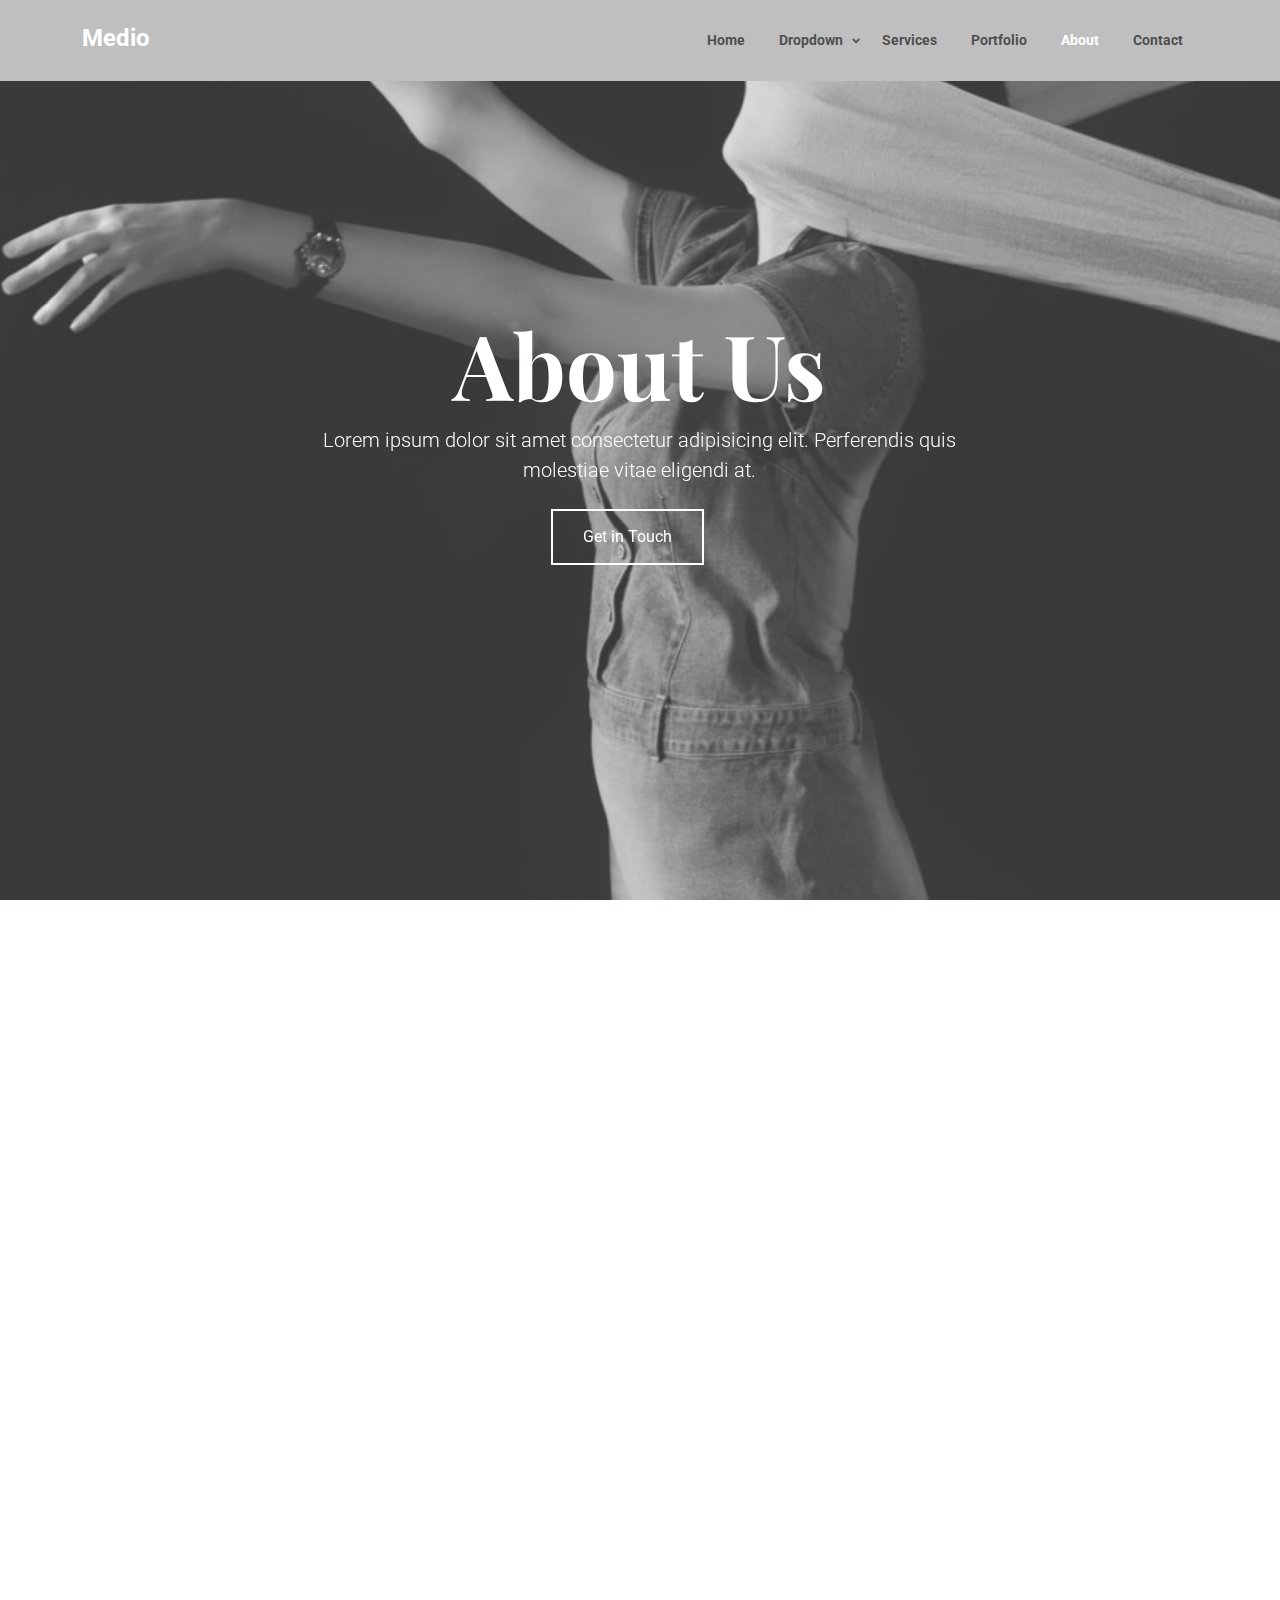
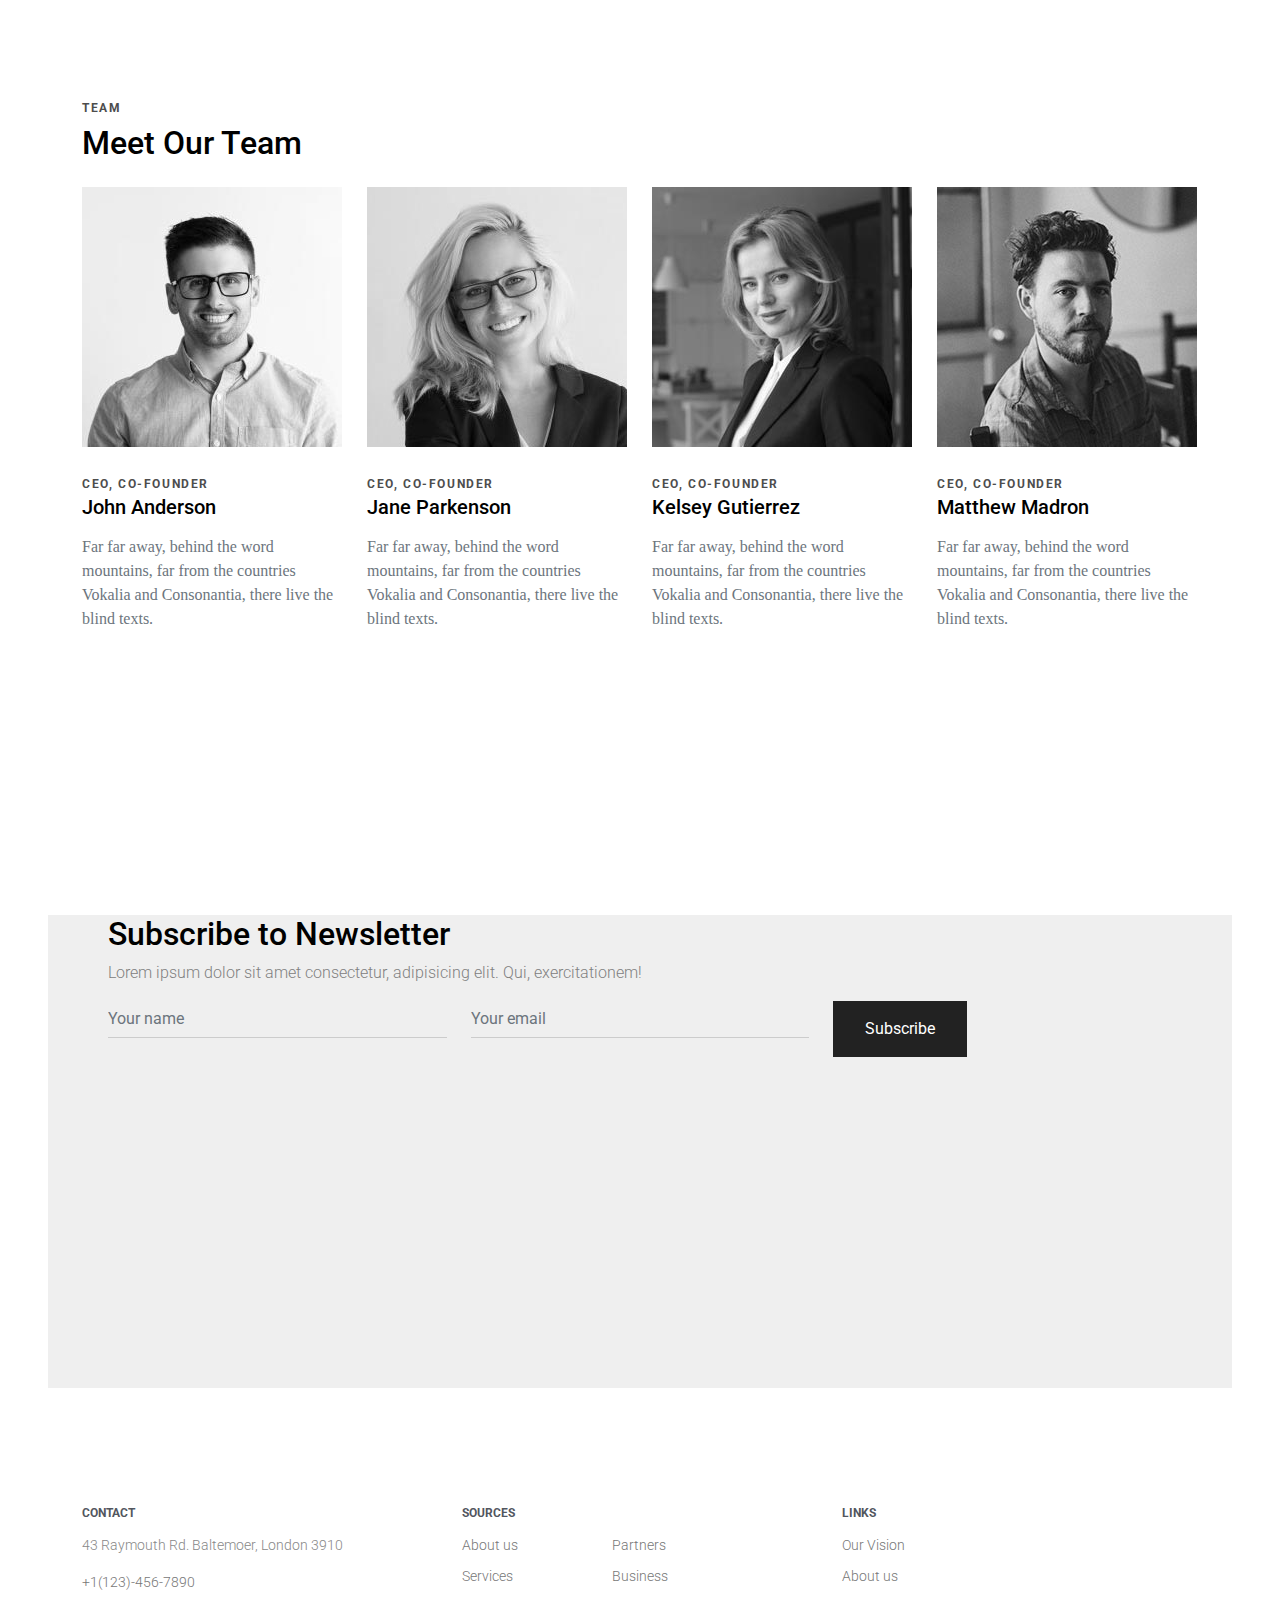
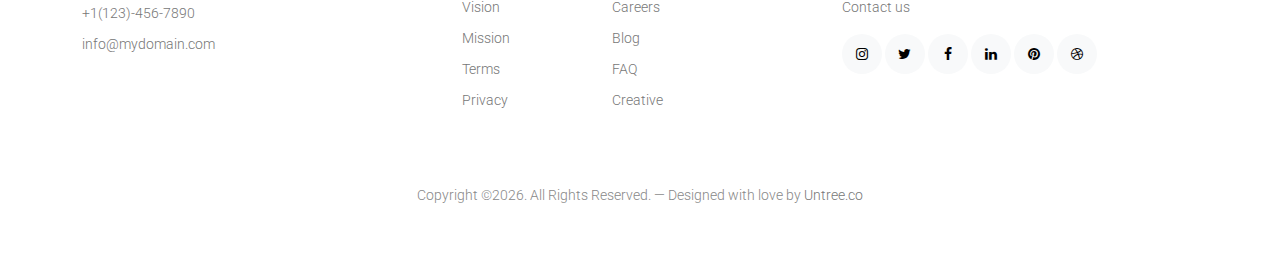
<file: about.html>
<!-- /*
* Template Name: Medio
* Template Author: Untree.co
* Tempalte URI: https://untree.co/
* License: https://creativecommons.org/licenses/by/3.0/
*/ -->
<!doctype html>
<html lang="en">
<head>
	<!-- Required meta tags -->
	<meta charset="utf-8">
	<meta name="viewport" content="width=device-width, initial-scale=1">
	
	<meta name="author" content="Untree.co">
	<link rel="shortcut icon" href="favicon.png">

	<meta name="description" content="" />
	<meta name="keywords" content="bootstrap, bootstrap5" />

	<link rel="preconnect" href="https://fonts.gstatic.com">
	<link href="https://fonts.googleapis.com/css2?family=Playfair+Display:wght@400;700&family=Roboto:wght@300;400&display=swap" rel="stylesheet">


	<link rel="stylesheet" href="fonts/icomoon/style.css">
	<link rel="stylesheet" href="fonts/feather/style.css">

	<link rel="stylesheet" href="css/tiny-slider.css">
	<link rel="stylesheet" href="css/aos.css">
	<link rel="stylesheet" href="css/glightbox.min.css">
	<link rel="stylesheet" href="css/style.css">

	<title>Medio &mdash; Free Bootstrap 5 Website Template by Untree.co</title>
</head>
<body>

	<div class="site-mobile-menu site-navbar-target">
		<div class="site-mobile-menu-header">
			<div class="site-mobile-menu-close">
				<span class="icofont-close js-menu-toggle"></span>
			</div>
		</div>
		<div class="site-mobile-menu-body"></div>
	</div>

	<nav class="site-nav">
		<div class="container">
			<div class="site-navigation">
				<a href="index.html" class="logo m-0">Medio</a>

				<ul class="js-clone-nav d-none d-lg-inline-block text-start site-menu float-end">
					<li><a href="index.html">Home</a></li>
					<li class="has-children">
						<a href="#">Dropdown</a>
						<ul class="dropdown">
							<li><a href="#">Menu One</a></li>
							<li class="has-children">
								<a href="#">Menu Two</a>
								<ul class="dropdown">
									<li><a href="#">Sub Menu One</a></li>
									<li><a href="#">Sub Menu Two</a></li>
									<li><a href="#">Sub Menu Three</a></li>
								</ul>
							</li>
							<li><a href="#">Menu Three</a></li>
						</ul>
					</li>
					<li><a href="services.html">Services</a></li>
					<li><a href="portfolio.html">Portfolio</a></li>
					<li class="active"><a href="about.html">About</a></li>
					<li><a href="contact.html">Contact</a></li>
				</ul>

				<a href="#" class="burger ms-auto float-end site-menu-toggle mt-2 js-menu-toggle d-inline-block d-lg-none light" data-toggle="collapse" data-target="#main-navbar">
					<span></span>
				</a>
			</div>
		</div>
	</nav>


	<div class="hero v-h-full overlay">
		<div class="img-bg rellax">
			<img src="images/hero-2-min.jpg" alt="Image" class="img-fluid">
		</div>
		<div class="container">
			<div class="row align-items-center v-h-full">

				<div class="col-lg-7 col-xxl-6 mx-auto text-center">
					<h1 class="heading-2 text-white mb-3" data-aos="fade-up">About Us</h1>
					<p data-aos="fade-up" data-aos-delay="200" class="text-white lead mb-4">Lorem ipsum dolor sit amet consectetur adipisicing elit. Perferendis quis molestiae vitae eligendi at.</p>
					<p data-aos="fade-up" data-aos-delay="300"><a href="#" class="btn btn-primary-outline white me-4">Get in Touch</a></p>
				</div>

			</div>
		</div>

	</div>




	<div class="section">
		<div class="container">
			<div class="row">
				<div class="col-lg-4 pe-lg-5" data-aos="fade-up">
					<span class="subheading d-inline-block mb-2">We love to design</span>
					<h2 class="mb-4">Far far away, behind the word mountains</h2>
					<p class="mb-5">Far far away, behind the word mountains, far from the countries Vokalia and Consonantia, there live the blind texts.</p>
					<p><a href="#" class="btn btn-black">Get started</a></p>
				</div>
				<div class="col-lg-8">
					<div class="row">
						<div class="col-6 col-lg-6 mt-5" data-aos="fade-up" data-aos-delay="100">
							<img src="images/img_v_5-min.jpg" alt="Image" class="img-fluid rounded">
						</div>
						<div class="col-6 col-lg-6" data-aos="fade-up" data-aos-delay="200">
							<img src="images/img_v_6-min.jpg" alt="Image" class="img-fluid rounded">
						</div>
					</div>
				</div>
			</div>
		</div>
	</div>


	<div class="section pt-0 mb-5">
		<div class="container">
			<div class="row">
				<div class="col-lg-7">
					<span class="subheading d-inline-block mb-2">Team</span>
					<h2 class="mb-4">Meet Our Team</h2>
				</div>
			</div>

			<div class="row">
				<div class="col-lg-3">
					<a href="#" class="grayscale">
						<img src="images/person_1.jpg" alt="Image" class="img-fluid mb-4">
						<span class="subheading d-inline-block">CEO, Co-Founder</span>
						<h3 class="h5 mb-3">John Anderson</h3>
						<p class="text-muted">Far far away, behind the word mountains, far from the countries Vokalia and Consonantia, there live the blind texts.</p>
					</a>
				</div>
				<div class="col-lg-3">
					<a href="#" class="grayscale">
						<img src="images/person_2.jpg" alt="Image" class="img-fluid mb-4">
						<span class="subheading d-inline-block">CEO, Co-Founder</span>
						<h3 class="h5 mb-3">Jane Parkenson</h3>
						<p class="text-muted">Far far away, behind the word mountains, far from the countries Vokalia and Consonantia, there live the blind texts.</p>
					</a>
				</div>
				<div class="col-lg-3">
					<a href="#" class="grayscale">
						<img src="images/person_3.jpg" alt="Image" class="img-fluid mb-4">
						<span class="subheading d-inline-block">CEO, Co-Founder</span>
						<h3 class="h5 mb-3">Kelsey Gutierrez</h3>
						<p class="text-muted">Far far away, behind the word mountains, far from the countries Vokalia and Consonantia, there live the blind texts.</p>
					</a>
				</div>
				<div class="col-lg-3">
					<a href="#" class="grayscale">
						<img src="images/person_4.jpg" alt="Image" class="img-fluid mb-4">
						<span class="subheading d-inline-block">CEO, Co-Founder</span>
						<h3 class="h5 mb-3">Matthew Madron</h3>
						<p class="text-muted">Far far away, behind the word mountains, far from the countries Vokalia and Consonantia, there live the blind texts.</p>
					</a>
				</div>
			</div>
		</div>
	</div>

	<div class="section section-contact m-md-5 px-md-5 mt-5">
		<div class="container">
			<h2>Subscribe to Newsletter</h2>
			<p>Lorem ipsum dolor sit amet consectetur, adipisicing elit. Qui, exercitationem!</p>

			<form action="" class="form-contact">
				<div class="row">
					<div class="col-sm-4 col-md-4 col-lg-4">
						<div class="form-group">
							<input type="text" class="form-control" placeholder="Your name">
						</div>	
					</div>
					<div class="col-sm-4 col-md-4 col-lg-4">
						<div class="form-group">
							<input type="email" class="form-control" placeholder="Your email">
						</div>
					</div>

					<div class="col-sm-4 col-md-4 col-lg-4">
						<input type="submit" class="btn btn-black btn-block" value="Subscribe">
					</div>

				</div>
			</form>
		</div>	
	</div>


	<div class="site-footer">
		<div class="container">
			<div class="row">
				<div class="col-lg-4">
					<div class="widget">
						<h3>Contact</h3>
						<address>43 Raymouth Rd. Baltemoer, London 3910</address>
						<ul class="list-unstyled links">
							<li><a href="tel://11234567890">+1(123)-456-7890</a></li>
							<li><a href="tel://11234567890">+1(123)-456-7890</a></li>
							<li><a href="mailto:info@mydomain.com">info@mydomain.com</a></li>
						</ul>
					</div> <!-- /.widget -->
				</div> <!-- /.col-lg-4 -->
				<div class="col-lg-4">
					<div class="widget">
						<h3>Sources</h3>
						<ul class="list-unstyled float-start links">
							<li><a href="#">About us</a></li>
							<li><a href="#">Services</a></li>
							<li><a href="#">Vision</a></li>
							<li><a href="#">Mission</a></li>
							<li><a href="#">Terms</a></li>
							<li><a href="#">Privacy</a></li>
						</ul>
						<ul class="list-unstyled float-start links">
							<li><a href="#">Partners</a></li>
							<li><a href="#">Business</a></li>
							<li><a href="#">Careers</a></li>
							<li><a href="#">Blog</a></li>
							<li><a href="#">FAQ</a></li>
							<li><a href="#">Creative</a></li>
						</ul>
					</div> <!-- /.widget -->
				</div> <!-- /.col-lg-4 -->
				<div class="col-lg-4">
					<div class="widget">
						<h3>Links</h3>
						<ul class="list-unstyled links">
							<li><a href="#">Our Vision</a></li>
							<li><a href="#">About us</a></li>
							<li><a href="#">Contact us</a></li>
						</ul>

						<ul class="list-unstyled social">
							<li><a href="#"><span class="icon-instagram"></span></a></li>
							<li><a href="#"><span class="icon-twitter"></span></a></li>
							<li><a href="#"><span class="icon-facebook"></span></a></li>
							<li><a href="#"><span class="icon-linkedin"></span></a></li>
							<li><a href="#"><span class="icon-pinterest"></span></a></li>
							<li><a href="#"><span class="icon-dribbble"></span></a></li>
						</ul>
					</div> <!-- /.widget -->
				</div> <!-- /.col-lg-4 -->
			</div> <!-- /.row -->

			<div class="row mt-5">
				<div class="col-12 text-center">
					<p class="mb-0">Copyright &copy;<script>document.write(new Date().getFullYear());</script>. All Rights Reserved. &mdash; Designed with love by <a href="https://untree.co">Untree.co</a> <!-- License information: https://untree.co/license/ -->
					</p>
				</div>
			</div>
		</div> <!-- /.container -->
	</div> <!-- /.site-footer -->


	<!-- Preloader -->
	<div id="overlayer"></div>
	<div class="loader">
		<div class="spinner-border" role="status">
			<span class="visually-hidden">Loading...</span>
		</div>
	</div>


	<script src="js/bootstrap.bundle.min.js"></script>
	<script src="js/tiny-slider.js"></script>
	<script src="js/aos.js"></script>
	<script src="js/navbar.js"></script>
	<script src="js/glightbox.min.js"></script>
	<script src="js/rellax.min.js"></script>
	<script src="js/custom.js"></script>
</body>
</html>
</file>
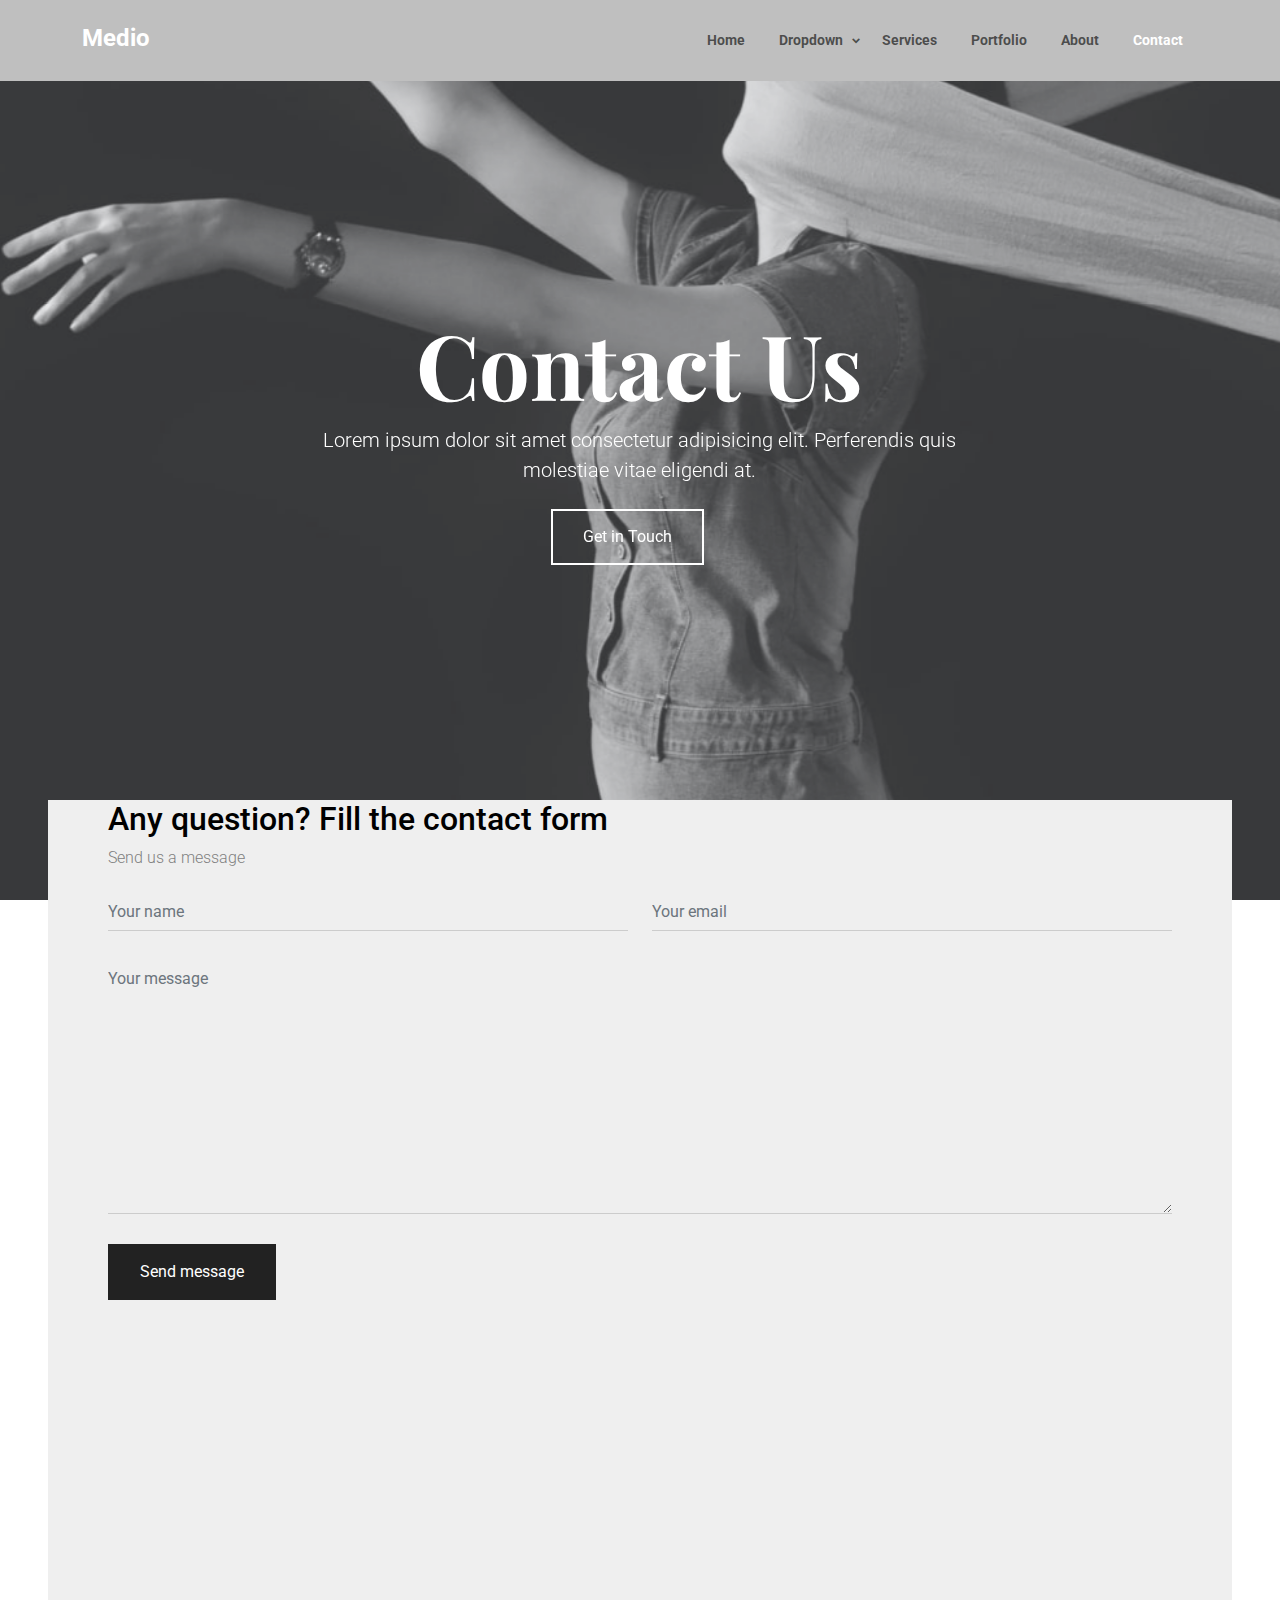
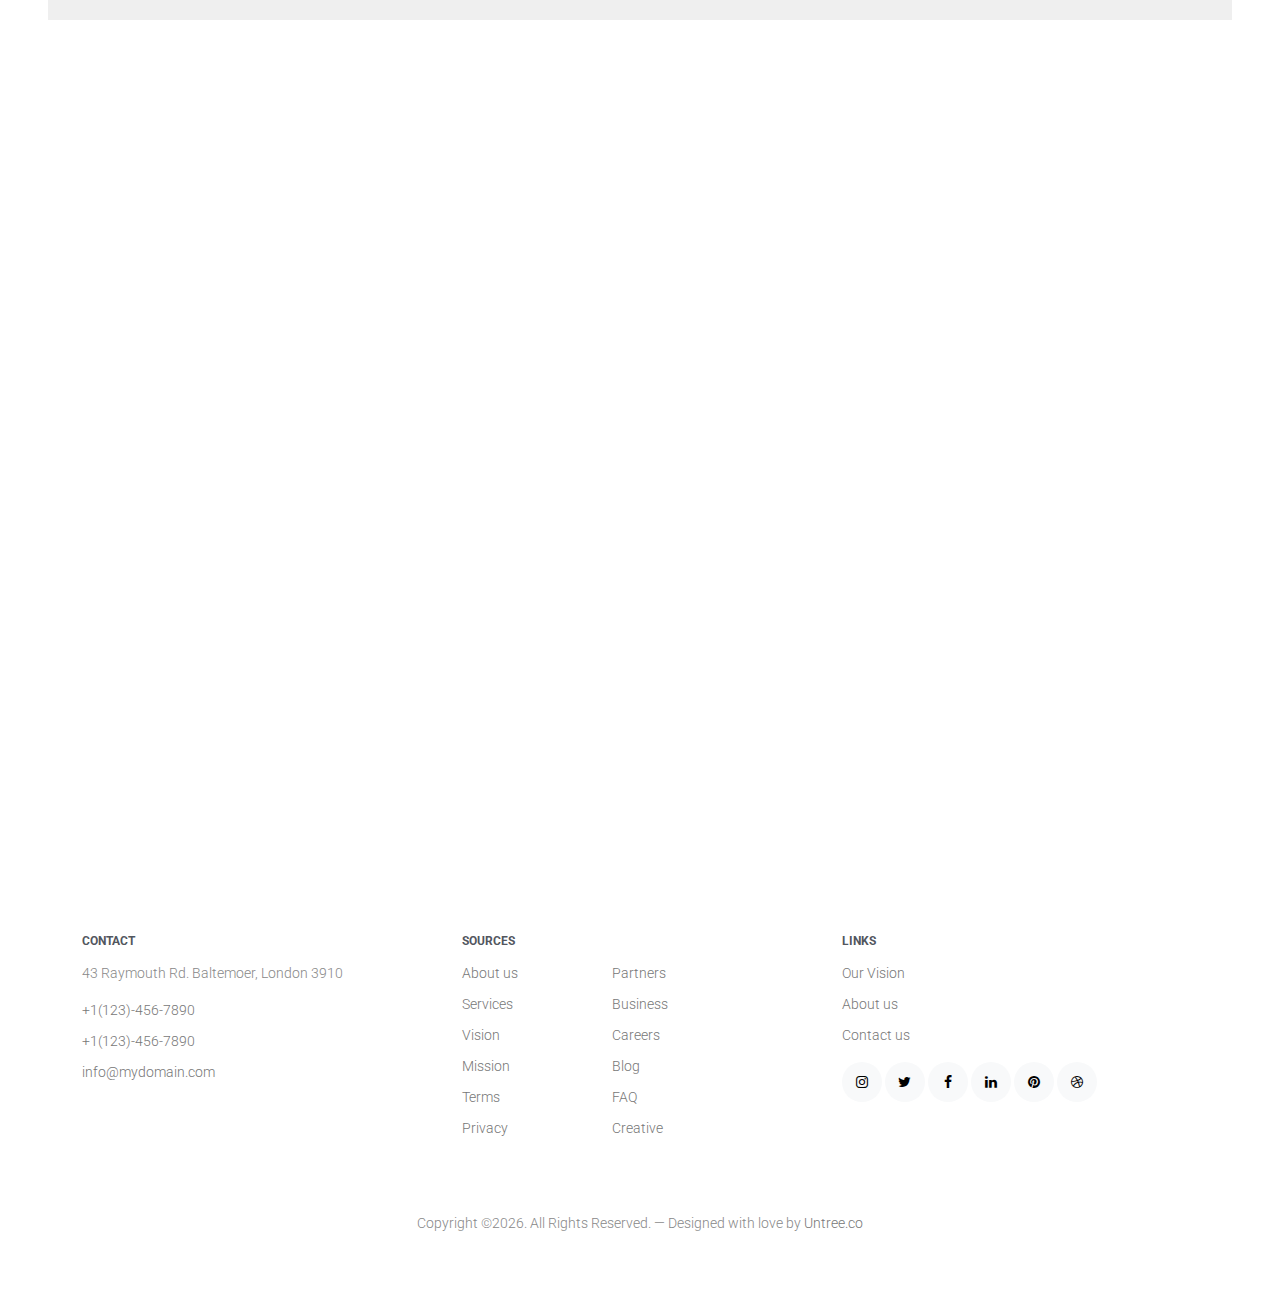
<file: contact.html>
<!-- /*
* Template Name: Medio
* Template Author: Untree.co
* Tempalte URI: https://untree.co/
* License: https://creativecommons.org/licenses/by/3.0/
*/ -->
<!doctype html>
<html lang="en">
<head>
	<!-- Required meta tags -->
	<meta charset="utf-8">
	<meta name="viewport" content="width=device-width, initial-scale=1">
	
	<meta name="author" content="Untree.co">
	<link rel="shortcut icon" href="favicon.png">

	<meta name="description" content="" />
	<meta name="keywords" content="bootstrap, bootstrap5" />
	
	<link rel="preconnect" href="https://fonts.gstatic.com">
	<link href="https://fonts.googleapis.com/css2?family=Playfair+Display:wght@400;700&family=Roboto:wght@300;400&display=swap" rel="stylesheet">


	<link rel="stylesheet" href="fonts/icomoon/style.css">
	<link rel="stylesheet" href="fonts/feather/style.css">

	<link rel="stylesheet" href="css/tiny-slider.css">
	<link rel="stylesheet" href="css/aos.css">
	<link rel="stylesheet" href="css/glightbox.min.css">
	<link rel="stylesheet" href="css/style.css">

	<title>Medio &mdash; Free Bootstrap 5 Website Template by Untree.co</title>
</head>
<body>

	<div class="site-mobile-menu site-navbar-target">
		<div class="site-mobile-menu-header">
			<div class="site-mobile-menu-close">
				<span class="icofont-close js-menu-toggle"></span>
			</div>
		</div>
		<div class="site-mobile-menu-body"></div>
	</div>

	<nav class="site-nav">
		<div class="container">
			<div class="site-navigation">
				<a href="index.html" class="logo m-0">Medio</a>

				<ul class="js-clone-nav d-none d-lg-inline-block text-start site-menu float-end">
					<li><a href="index.html">Home</a></li>
					<li class="has-children">
						<a href="#">Dropdown</a>
						<ul class="dropdown">
							<li><a href="#">Menu One</a></li>
							<li class="has-children">
								<a href="#">Menu Two</a>
								<ul class="dropdown">
									<li><a href="#">Sub Menu One</a></li>
									<li><a href="#">Sub Menu Two</a></li>
									<li><a href="#">Sub Menu Three</a></li>
								</ul>
							</li>
							<li><a href="#">Menu Three</a></li>
						</ul>
					</li>
					<li><a href="services.html">Services</a></li>
					<li><a href="portfolio.html">Portfolio</a></li>
					<li><a href="about.html">About</a></li>
					<li class="active"><a href="contact.html">Contact</a></li>
				</ul>

				<a href="#" class="burger ms-auto float-end site-menu-toggle mt-2 js-menu-toggle d-inline-block d-lg-none light" data-toggle="collapse" data-target="#main-navbar">
					<span></span>
				</a>
			</div>
		</div>
	</nav>


	<div class="hero v-h-full overlay">
		<div class="img-bg rellax">
			<img src="images/hero-2-min.jpg" alt="Image" class="img-fluid">
		</div>
		<div class="container">
			<div class="row align-items-center v-h-full">

				<div class="col-lg-7 col-xxl-6 mx-auto text-center">
					<h1 class="heading-2 text-white mb-3" data-aos="fade-up">Contact Us</h1>
					<p data-aos="fade-up" data-aos-delay="200" class="text-white lead mb-4">Lorem ipsum dolor sit amet consectetur adipisicing elit. Perferendis quis molestiae vitae eligendi at.</p>
					<p data-aos="fade-up" data-aos-delay="300"><a href="#" class="btn btn-primary-outline white me-4">Get in Touch</a></p>
				</div>

			</div>
		</div>

	</div>




	<div class="section section-contact m-md-5 px-md-5">
		<div class="container">
			<h2>Any question? Fill the contact form</h2>
			<p class="mb-4">Send us a message</p>

			<form action="" class="form-contact">
				<div class="row">
					<div class="col-lg-6">
						<div class="form-group">
							<input type="text" class="form-control" placeholder="Your name">
						</div>	
					</div>
					<div class="col-lg-6">
						<div class="form-group">
							<input type="email" class="form-control" placeholder="Your email">
						</div>
					</div>
				</div>

				<div class="col-lg-12">
					<div class="form-group">
						<textarea rows="10" cols="10" class="form-control" placeholder="Your message"></textarea>
					</div>
				</div>

				<div class="col-lg-6">
					<input type="submit" class="btn btn-black" value="Send message">
				</div>

			</form>
		</div>	
	</div>

	<div class="section">
		<div class="container">
			<div class="row">
				<div class="col-lg-4 pe-lg-5" data-aos="fade-up">
					<span class="subheading d-inline-block mb-2">We love to design</span>
					<h2 class="mb-4">Create Outstanding Website</h2>
					<p class="mb-5">Far far away, behind the word mountains, far from the countries Vokalia and Consonantia, there live the blind texts.</p>
					<p><a href="#" class="btn btn-black">Get started</a></p>
				</div>
				<div class="col-lg-8">
					<div class="row">
						<div class="col-6 col-lg-6 mt-5" data-aos="fade-up" data-aos-delay="100">
							<img src="images/img_v_5-min.jpg" alt="Image" class="img-fluid rounded">
						</div>
						<div class="col-6 col-lg-6" data-aos="fade-up" data-aos-delay="200">
							<img src="images/img_v_6-min.jpg" alt="Image" class="img-fluid rounded">
						</div>
					</div>
				</div>
			</div>
		</div>
	</div>


	

	<div class="site-footer">
		<div class="container">
			<div class="row">
				<div class="col-lg-4">
					<div class="widget">
						<h3>Contact</h3>
						<address>43 Raymouth Rd. Baltemoer, London 3910</address>
						<ul class="list-unstyled links">
							<li><a href="tel://11234567890">+1(123)-456-7890</a></li>
							<li><a href="tel://11234567890">+1(123)-456-7890</a></li>
							<li><a href="mailto:info@mydomain.com">info@mydomain.com</a></li>
						</ul>
					</div> <!-- /.widget -->
				</div> <!-- /.col-lg-4 -->
				<div class="col-lg-4">
					<div class="widget">
						<h3>Sources</h3>
						<ul class="list-unstyled float-start links">
							<li><a href="#">About us</a></li>
							<li><a href="#">Services</a></li>
							<li><a href="#">Vision</a></li>
							<li><a href="#">Mission</a></li>
							<li><a href="#">Terms</a></li>
							<li><a href="#">Privacy</a></li>
						</ul>
						<ul class="list-unstyled float-start links">
							<li><a href="#">Partners</a></li>
							<li><a href="#">Business</a></li>
							<li><a href="#">Careers</a></li>
							<li><a href="#">Blog</a></li>
							<li><a href="#">FAQ</a></li>
							<li><a href="#">Creative</a></li>
						</ul>
					</div> <!-- /.widget -->
				</div> <!-- /.col-lg-4 -->
				<div class="col-lg-4">
					<div class="widget">
						<h3>Links</h3>
						<ul class="list-unstyled links">
							<li><a href="#">Our Vision</a></li>
							<li><a href="#">About us</a></li>
							<li><a href="#">Contact us</a></li>
						</ul>

						<ul class="list-unstyled social">
							<li><a href="#"><span class="icon-instagram"></span></a></li>
							<li><a href="#"><span class="icon-twitter"></span></a></li>
							<li><a href="#"><span class="icon-facebook"></span></a></li>
							<li><a href="#"><span class="icon-linkedin"></span></a></li>
							<li><a href="#"><span class="icon-pinterest"></span></a></li>
							<li><a href="#"><span class="icon-dribbble"></span></a></li>
						</ul>
					</div> <!-- /.widget -->
				</div> <!-- /.col-lg-4 -->
			</div> <!-- /.row -->

			<div class="row mt-5">
				<div class="col-12 text-center">
					<p class="mb-0">Copyright &copy;<script>document.write(new Date().getFullYear());</script>. All Rights Reserved. &mdash; Designed with love by <a href="https://untree.co">Untree.co</a> <!-- License information: https://untree.co/license/ -->
					</p>
				</div>
			</div>
		</div> <!-- /.container -->
	</div> <!-- /.site-footer -->


	<!-- Preloader -->
	<div id="overlayer"></div>
	<div class="loader">
		<div class="spinner-border" role="status">
			<span class="visually-hidden">Loading...</span>
		</div>
	</div>
	

	<script src="js/bootstrap.bundle.min.js"></script>
	<script src="js/tiny-slider.js"></script>
	<script src="js/aos.js"></script>
	<script src="js/navbar.js"></script>
	<script src="js/glightbox.min.js"></script>
	<script src="js/rellax.min.js"></script>
	<script src="js/custom.js"></script>
</body>
</html>
</file>
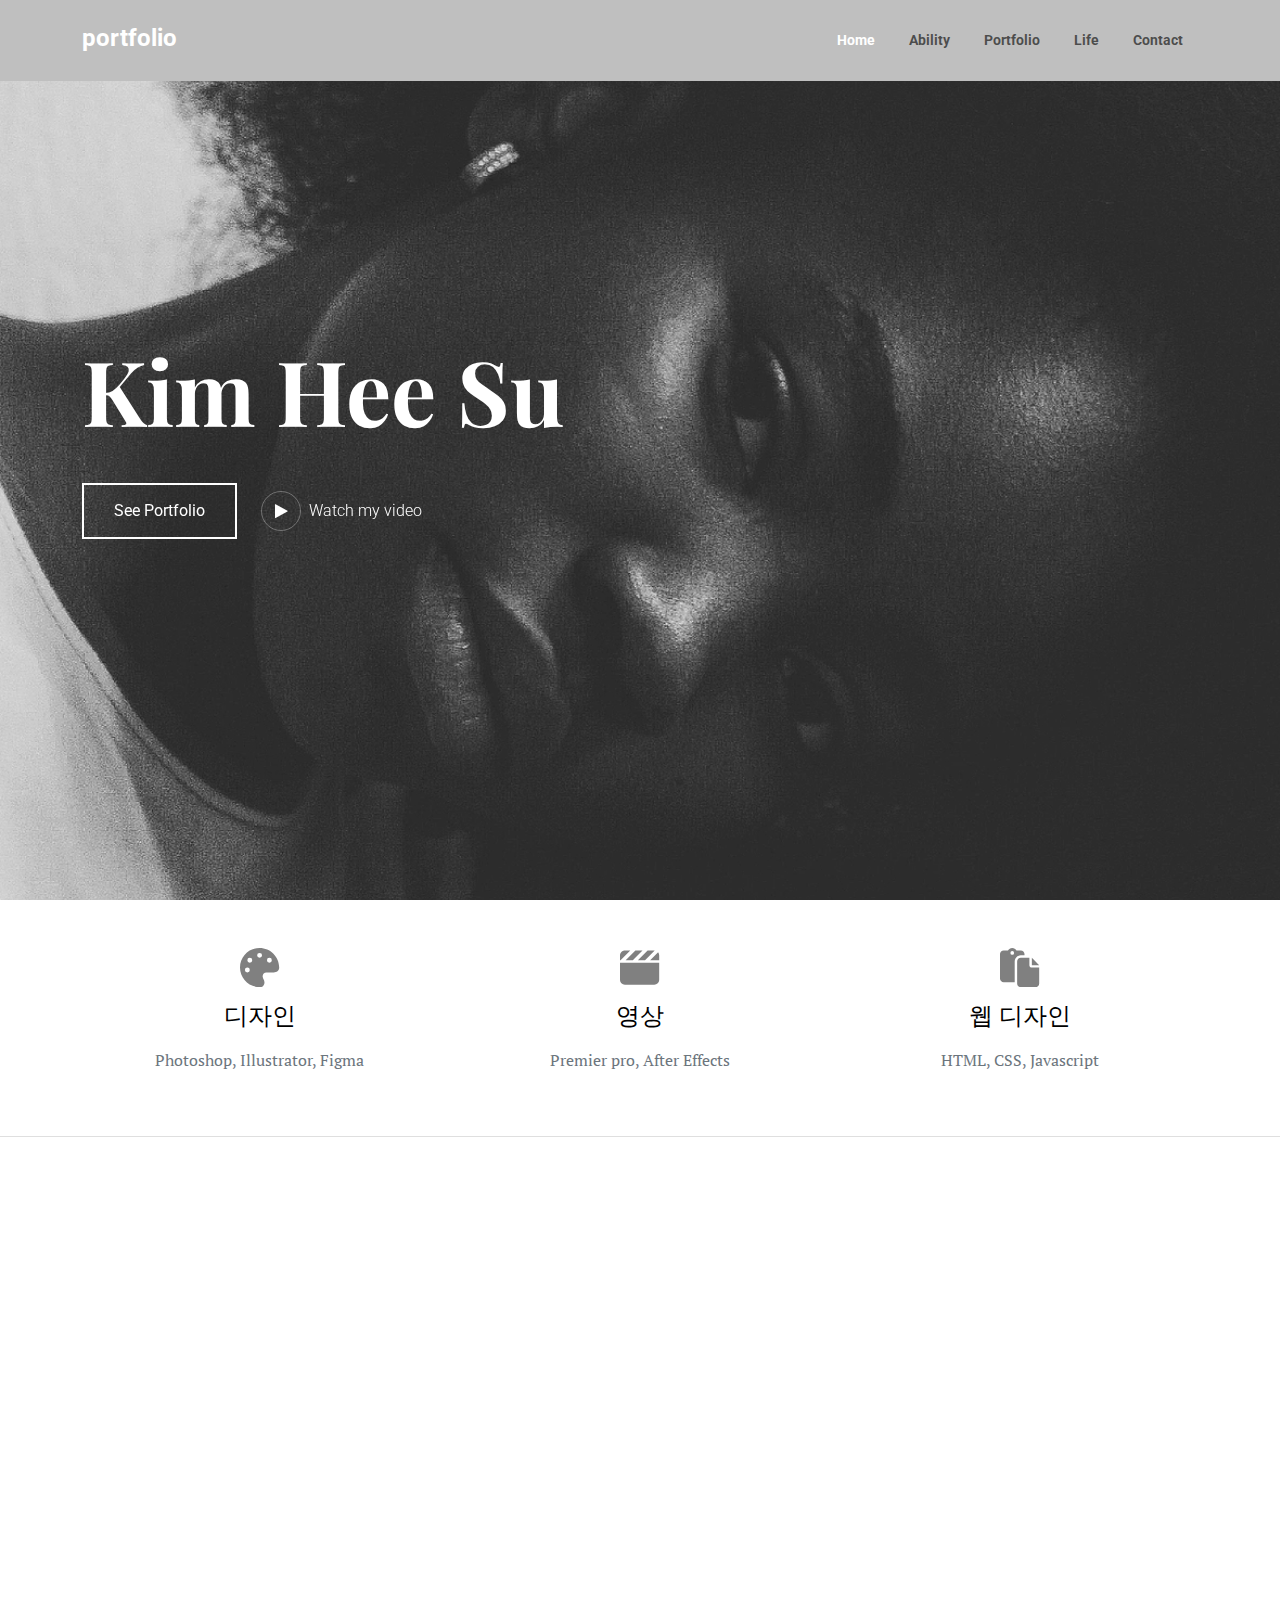
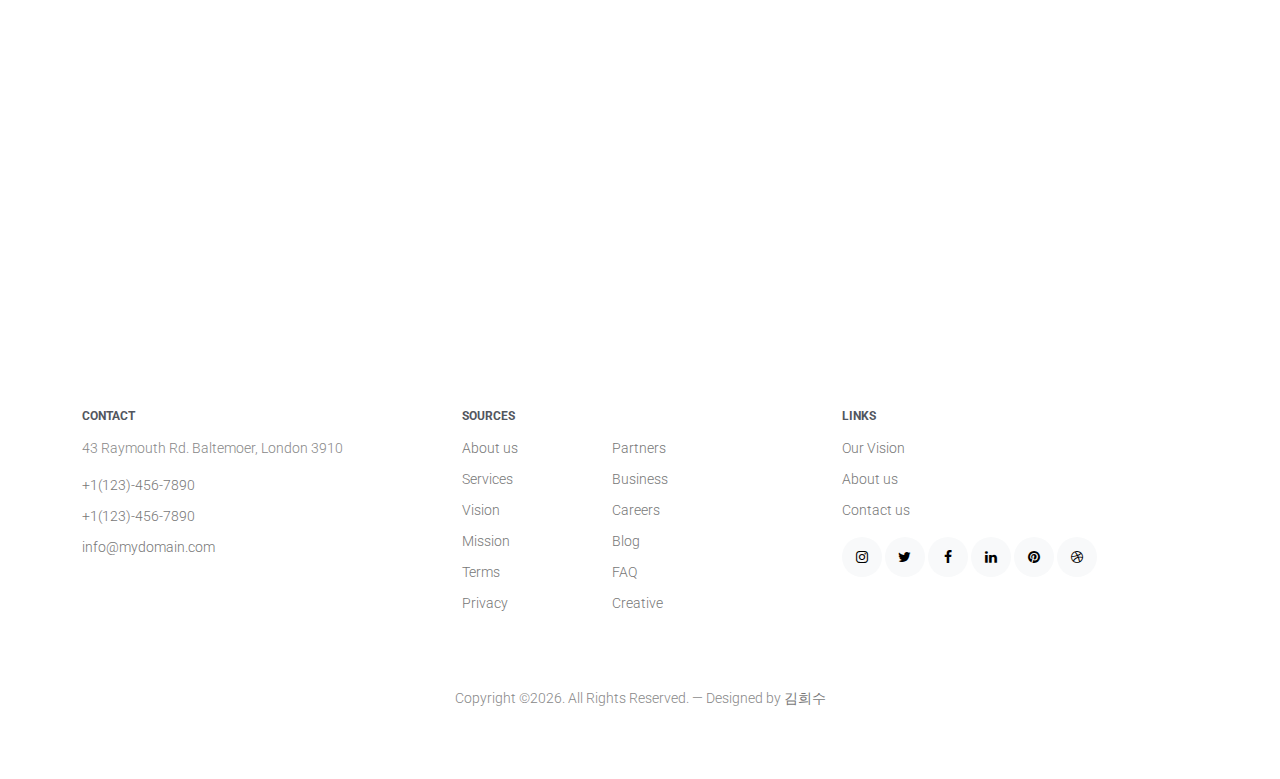
<file: index_copy0.html>
<!-- /*
* Template Name: Medio
* Template Author: Untree.co
* Tempalte URI: https://untree.co/
* License: https://creativecommons.org/licenses/by/3.0/
*/ -->
<!doctype html>
<html lang="en">
<head>
	<!-- Required meta tags -->
	<meta charset="utf-8">
	<meta name="viewport" content="width=device-width, initial-scale=1">
	
	<meta name="author" content="Untree.co">
	<link rel="shortcut icon" href="img_mine/icon.png">

	<meta name="description" content="" />
	<meta name="keywords" content="bootstrap, bootstrap5" />

	<link rel="preconnect" href="https://fonts.gstatic.com">
	<link href="https://fonts.googleapis.com/css2?family=Playfair+Display:wght@400;700&family=Roboto:wght@300;400&display=swap" rel="stylesheet">


	<link rel="stylesheet" href="fonts/icomoon/style.css">
	<link rel="stylesheet" href="fonts/feather/style.css">

	<link rel="stylesheet" href="css/tiny-slider.css">
	<link rel="stylesheet" href="css/aos.css">
	<link rel="stylesheet" href="css/glightbox.min.css">
	<link rel="stylesheet" href="css/style.css">
	
<link rel="preconnect" href="https://fonts.googleapis.com">
<link rel="preconnect" href="https://fonts.gstatic.com" crossorigin>
<link href="https://fonts.googleapis.com/css2?family=Heebo&family=Noto+Serif+Balinese&family=Roboto&display=swap" rel="stylesheet">
	
	<link rel="preconnect" href="https://fonts.googleapis.com">
<link rel="preconnect" href="https://fonts.gstatic.com" crossorigin>
<link href="https://fonts.googleapis.com/css2?family=PT+Serif:ital@1&display=swap" rel="stylesheet">
	
	
	<title>KIM HEE SU</title>
</head>
<body>

	<div class="site-mobile-menu site-navbar-target">
		<div class="site-mobile-menu-header">
			<div class="site-mobile-menu-close">
				<span class="icofont-close js-menu-toggle"></span>
			</div>
		</div>
		<div class="site-mobile-menu-body"></div>
	</div>

	<nav class="site-nav">
		<div class="container">
			<div class="site-navigation">
				<a href="index.html" class="logo m-0">portfolio</a>

				<ul class="js-clone-nav d-none d-lg-inline-block text-start site-menu float-end">
					<li class="active"><a href="index.html">Home</a></li>
					<li><a href="#Ability">Ability</a></li>
					<li><a href="#Portfolio">Portfolio</a></li>
					<li><a href="#Life">Life</a></li>
					<li><a href="#Contact">Contact</a></li>
				</ul>

				<a href="#" class="burger ms-auto float-end site-menu-toggle mt-2 js-menu-toggle d-inline-block d-lg-none light" data-toggle="collapse" data-target="#main-navbar">
					<span></span>
				</a>
			</div>
		</div>
	</nav>

	<div class="hero v-h-full overlay">
		<div class="img-bg rellax">
			<img src="images/hero_1.jpg" alt="Image" class="img-fluid">
		</div>
		<div class="container">
			<div class="row align-items-center v-h-full">

				<div class="col-lg-10 col-xxl-6">
					<h1 class="heading-2 text-white mb-5" data-aos="fade-up">Kim Hee Su</h1>
					<p data-aos="fade-up" class="d-flex" data-aos-delay="200"><a href="#" class="btn btn-primary-outline white me-4">See Portfolio</a> <a href="https://drive.google.com/file/d/1PZqcsVHBp1noX2aMWHyBOpUJRc0yx1yn/view?usp=sharing" class="glightbox d-inline-flex align-items-center playvid"><span class="icon-play me-2"></span><span>Watch my video</span></a></p>
				</div>

			</div>
		</div>

	</div>


	<section class="page-section" id="services">
            <div class="container">
                <br>
                <div class="row text-center">
                    <div class="col-md-4">
						<br>
                        <span class="fa-stack fa-4x">
                           <svg class="svg-inline--fa fa-palette " aria-hidden="true" focusable="false" data-prefix="fas" data-icon="palette" width=20% height=20% role="img" xmlns="http://www.w3.org/2000/svg" viewBox="0 0 512 512" data-fa-i2svg=""><path fill="currentColor" d="M512 256c0 .9 0 1.8 0 2.7c-.4 36.5-33.6 61.3-70.1 61.3H344c-26.5 0-48 21.5-48 48c0 3.4 .4 6.7 1 9.9c2.1 10.2 6.5 20 10.8 29.9c6.1 13.8 12.1 27.5 12.1 42c0 31.8-21.6 60.7-53.4 62c-3.5 .1-7 .2-10.6 .2C114.6 512 0 397.4 0 256S114.6 0 256 0S512 114.6 512 256zM128 288a32 32 0 1 0 -64 0 32 32 0 1 0 64 0zm0-96a32 32 0 1 0 0-64 32 32 0 1 0 0 64zM288 96a32 32 0 1 0 -64 0 32 32 0 1 0 64 0zm96 96a32 32 0 1 0 0-64 32 32 0 1 0 0 64z"></path></svg><!-- <i class="fa-solid fa-palette"></i> Font Awesome fontawesome.com -->   <!-- 이걸 다 지우고 아이콘 소스 가져와서 바꾸면 됨 -->
                        </span>
                        <h4 class="my-3">디자인</h4>
                        <p class="text-muted">Photoshop, Illustrator, Figma</p>
                    </div>
                    <div class="col-md-4">
						<br>
                        <span class="fa-stack fa-4x">
                          <svg class="svg-inline--fa fa-clapperboard" aria-hidden="true" focusable="false" data-prefix="fas" data-icon="clapperboard" width=20% height=20% role="img" xmlns="http://www.w3.org/2000/svg" viewBox="0 0 512 512" data-fa-i2svg=""><path fill="currentColor" d="M448 32H361.9l-1 1-127 127h92.1l1-1L453.8 32.3c-1.9-.2-3.8-.3-5.8-.3zm64 128V96c0-15.1-5.3-29.1-14-40l-104 104H512zM294.1 32H201.9l-1 1L73.9 160h92.1l1-1 127-127zM64 32C28.7 32 0 60.7 0 96v64H6.1l1-1 127-127H64zM512 192H0V416c0 35.3 28.7 64 64 64H448c35.3 0 64-28.7 64-64V192z"></path></svg><!-- <i class="fa-solid fa-clapperboard"></i> Font Awesome fontawesome.com -->
                        </span>
                        <h4 class="my-3">영상</h4>
                        <p class="text-muted">Premier pro, After Effects</p>
                    </div>
                    <div class="col-md-4">
						<br>
                        <span class="fa-stack fa-4x">
                            <svg class="svg-inline--fa fa-paste" aria-hidden="true" focusable="false" data-prefix="fas" data-icon="paste" width=20% height=20% role="img" xmlns="http://www.w3.org/2000/svg" viewBox="0 0 512 512" data-fa-i2svg=""><path fill="currentColor" d="M160 0c-23.7 0-44.4 12.9-55.4 32H48C21.5 32 0 53.5 0 80V400c0 26.5 21.5 48 48 48H192V176c0-44.2 35.8-80 80-80h48V80c0-26.5-21.5-48-48-48H215.4C204.4 12.9 183.7 0 160 0zM272 128c-26.5 0-48 21.5-48 48V448v16c0 26.5 21.5 48 48 48H464c26.5 0 48-21.5 48-48V256H416c-17.7 0-32-14.3-32-32V128H320 272zM160 40a24 24 0 1 1 0 48 24 24 0 1 1 0-48zm256 88v96h96l-96-96z"></path></svg><!-- <i class="fa-solid fa-paste"></i> Font Awesome fontawesome.com -->
                        </span>
                        <h4 class="my-3">웹 디자인</h4>
                        <p class="text-muted">HTML, CSS, Javascript</p>
                    </div>
                </div>
            </div>
        </section>
	
	<hr>

	<div class="section"   id="Ability">
		<div class="container">
			<div class="row justify-content-center mb-5">
				<div class="col-lg-6 text-center" data-aos="fade-up" data-aos-delay="100">
					<span class="subheading mb-2 d-inline-block">Portfolio 01</span>
					<h2 class="mb-4">Graphic Desgign</h2>
				</div>                                  
			</div>

			<div class="row">
				<div class="container-fluid">
					<div class="row">
						<div class="col-md-6 col-lg-4" data-aos="fade-up" data-aos-delay="200">
							<a href="images/img_v_1-min.jpg" class="media-1 glightbox">
								<img src="images/img_v_1-min.jpg" alt="Image" class="img-fluid">
								<div class="media-1-content">
									<h2>Cosmetic Brand Promotion</h2>
									<span class="category">advertisement </span>
								</div>
							</a>
						</div>
						<div class="col-md-6 col-lg-4" data-aos="fade-up" data-aos-delay="300">
							<a href="images/img_v_2-min.jpg" class="media-1 glightbox">
								<img src="images/img_v_2-min.jpg" alt="Image" class="img-fluid">
								<div class="media-1-content">
									<h2>Festival Poster Design</h2>
									<span class="category">Promotion</span>
								</div>
							</a>
						</div>
						<div class="col-md-6 col-lg-4" data-aos="fade-up" data-aos-delay="400">
							<a href="images/img_v_3-min.jpg" class="media-1 glightbox">
								<img src="images/img_v_3-min.jpg" alt="Image" class="img-fluid">
								<div class="media-1-content">
									<h2>Fruits</h2>
									<span class="category">Website</span>
								</div>
							</a>
						</div>

						<div class="col-md-6 col-lg-4" data-aos="fade-up" data-aos-delay="100">
							<a href="images/img_v_4-min.jpg" class="media-1 glightbox">
								<img src="images/img_v_4-min.jpg" alt="Image" class="img-fluid">
								<div class="media-1-content">
									<h2>Design Material</h2>
									<span class="category">Web Application</span>
								</div>
							</a>
						</div>
						<div class="col-md-6 col-lg-4" data-aos="fade-up" data-aos-delay="200">
							<a href="images/img_v_5-min.jpg" class="media-1 glightbox">
								<img src="images/img_v_5-min.jpg" alt="Image" class="img-fluid">
								<div class="media-1-content">
									<h2>Handy Food</h2>
									<span class="category">Branding</span>
								</div>
							</a>
						</div>
						<div class="col-md-6 col-lg-4" data-aos="fade-up" data-aos-delay="300">
							<a href="images/img_v_6-min.jpg" class="media-1 glightbox">
								<img src="images/img_v_6-min.jpg" alt="Image" class="img-fluid">
								<div class="media-1-content">
									<h2>Cat With Cup</h2>
									<span class="category">Website</span>
								</div>
							</a>
						</div>


					</div>
				</div>
			</div>
		</div>
	</div>
	
<hr>
	<br>
	<br>
	<br>
	
	<div class="row justify-content-center mb-5">
				<div class="col-lg-6 text-center" data-aos="fade-up" data-aos-delay="100">
					<span class="subheading mb-2 d-inline-block">Portfolio 02</span>
					<h2 class="mb-4">Video Design</h2>
				</div>                                  
			</div>
	

	
	<div class="section bg-light">
		<div class="container">
			<div class="row">
				<div class="col-lg-4 mb-4 mb-lg-0" data-aos="fade-up" data-aos-delay="0">
					<div class="service">
						<div class="service-img">
							<a href="https://drive.google.com/file/d/1j5Iecr51zUFkn2aBcVBCKMPkUbqQdSWu/view?usp=sharing"><img src="img_mine/thumbnail02.png" alt="Image" class="img-fluid"></a>
						</div>
						<div class="service-inner">
							<span></span>
							<h3>에프터 이펙트 릴스</h3>
							<p>
							</p>
							<p class="mb-0"><a href="https://drive.google.com/file/d/1j5Iecr51zUFkn2aBcVBCKMPkUbqQdSWu/view?usp=sharing" target="_blank" class="more">See more</a></p>
						</div>

					</div>
				</div>
				<div class="col-lg-4 mb-4 mb-lg-0" data-aos="fade-up" data-aos-delay="100">
					<div class="service">
						<div class="service-img">
							<a href="https://drive.google.com/file/d/1odFI2d8RQioIX3jSApiM0v3mefF-D8gy/view?usp=sharing"><img src="img_mine/thumbnail01.png" alt="Image" class="img-fluid"></a>
						</div>
						<div class="service-inner">
							<span></span>
							<h3>'오늘의 집' 앱 광고</h3>
							<p>
							</p>
							<p class="mb-0"><a href="https://drive.google.com/file/d/1odFI2d8RQioIX3jSApiM0v3mefF-D8gy/view?usp=sharing" target="_blank" class="more">See more</a></p>
						</div>

					</div>
				</div>
				<div class="col-lg-4 mb-4 mb-lg-0" data-aos="fade-up" data-aos-delay="200">
					<div class="service">
						<div class="service-img">
							<a href="https://drive.google.com/file/d/1PZqcsVHBp1noX2aMWHyBOpUJRc0yx1yn/view?usp=sharing"><img src="img_mine/thumbnail03.png" alt="Image" class="img-fluid"></a>
						</div>
						<div class="service-inner">
							<span></span>
							<h3>Amusement Park</h3>
							<p>
							</p>
							<p class="mb-0"><a href="https://drive.google.com/file/d/1PZqcsVHBp1noX2aMWHyBOpUJRc0yx1yn/view?usp=sharing" target="_blank" class="more">See more</a></p>
						</div>

					</div>
				</div>
			</div>
		</div>
	</div>
	
	<div class="modal" tabindex="-1">
  <div class="modal-dialog">
    <div class="modal-content">
      <div class="modal-header">
        <h5 class="modal-title">Modal title</h5>
        <button type="button" class="btn-close" data-bs-dismiss="modal" aria-label="Close"></button>
      </div>
      <div class="modal-body">
        <p>Modal body text goes here.</p>
      </div>
      <div class="modal-footer">
        <button type="button" class="btn btn-secondary" data-bs-dismiss="modal">Close</button>
        <button type="button" class="btn btn-primary">Save changes</button>
      </div>
    </div>
  </div>
</div>
	
	

	<div class="section bg-light">
		<div class="container">
			<div class="row mb-5">
				<div class="col-12 text-center" data-aos="fade-up">
					<span class="subheading d-inline-block mb-2">Our Services</span>
					<h2>What we can do for you?</h2>
				</div>
			</div>
			<div class="row align-items-stretch">
				<div class="col-md-6 col-lg-4 mb-4 mb-lg-5" data-aos="fade-up">
					<div class="unit-4 d-flex">
						<div class="unit-4-icon me-4"><span class="feather-briefcase"></span></div>
						<div>
							<h3>Web Design</h3>
							<p>Lorem ipsum dolor sit amet consectetur adipisicing elit. Perferendis quis molestiae vitae eligendi at.</p>
							<p><a href="#" class="more">Learn more</a></p>
						</div>
					</div>
				</div>
				<div class="col-md-6 col-lg-4 mb-4 mb-lg-5" data-aos="fade-up" data-aos-delay="100">
					<div class="unit-4 d-flex">
						<div class="unit-4-icon me-4"><span class="feather-command"></span></div>
						<div>
							<h3>Option</h3>
							<p>Lorem ipsum dolor sit amet consectetur adipisicing elit. Perferendis quis molestiae vitae eligendi at.</p>
							<p><a href="#" class="more">Learn more</a></p>
						</div>
					</div>
				</div>
				<div class="col-md-6 col-lg-4 mb-4 mb-lg-5" data-aos="fade-up" data-aos-delay="200">
					<div class="unit-4 d-flex">
						<div class="unit-4-icon me-4"><span class="feather-cpu"></span></div>
						<div>
							<h3>Settings</h3>
							<p>Lorem ipsum dolor sit amet consectetur adipisicing elit. Perferendis quis molestiae vitae eligendi at.</p>
							<p><a href="#" class="more">Learn more</a></p>
						</div>
					</div>
				</div>


				<div class="col-md-6 col-lg-4 mb-4 mb-lg-5" data-aos="fade-up" data-aos-delay="300">
					<div class="unit-4 d-flex">
						<div class="unit-4-icon me-4"><span class="feather-home"></span></div>
						<div>
							<h3>Settings</h3>
							<p>Lorem ipsum dolor sit amet consectetur adipisicing elit. Perferendis quis molestiae vitae eligendi at.</p>
							<p><a href="#" class="more">Learn more</a></p>
						</div>
					</div>
				</div>
				<div class="col-md-6 col-lg-4 mb-4 mb-lg-5" data-aos="fade-up" data-aos-delay="400">
					<div class="unit-4 d-flex">
						<div class="unit-4-icon me-4"><span class="feather-feather"></span></div>
						<div>
							<h3>Writing</h3>
							<p>Lorem ipsum dolor sit amet consectetur adipisicing elit. Perferendis quis molestiae vitae eligendi at.</p>
							<p><a href="#" class="more">Learn more</a></p>
						</div>
					</div>
				</div>
				<div class="col-md-6 col-lg-4 mb-4 mb-lg-5" data-aos="fade-up" data-aos-delay="500">
					<div class="unit-4 d-flex">
						<div class="unit-4-icon me-4"><span class="feather-file-text"></span></div>
						<div>
							<h3>Mobile Apps</h3>
							<p>Lorem ipsum dolor sit amet consectetur adipisicing elit. Perferendis quis molestiae vitae eligendi at.</p>
							<p><a href="#" class="more">Learn more</a></p>
						</div>
					</div>
				</div>

			</div>
		</div>
	</div>

	<div class="section">
		<div class="container">
			<div class="row mb-5">
				<div class="col-md-6" data-aos="fade-up">
					<span class="subheading mb-2 d-inline-block">Testimonials</span>
					<h2>좌우명</h2>
				</div>
			</div>

			<div class="testimonial-wrap" data-aos="fade-up"  data-aos-delay="100">
				<div id="testimonial">
					<div class="item">
						<div class="testmonial">
							<span class="quote">&rdquo;</span>
							<blockquote>
								<p>Lorem ipsum dolor sit amet, consectetur adipisicing elit. Eum consequuntur, iure quidem officiis adipisci, error odit omnis consequatur doloremque nobis. Quam vitae omnis perferendis excepturi?</p>
							</blockquote>
							<div class="d-flex author align-items-center">
								<div class="pic">
									<img src="images/person_1.jpg" alt="Image" class="img-fluid">
								</div>
								<div class="author-name">
									<h2>Jon Smith</h2>
									<span>CEO, Co-Founder XYZ Inc.</span>
								</div>
							</div>
						</div>
					</div>

					<div class="item">
						<div class="testmonial">
							<span class="quote">&rdquo;</span>
							<blockquote>
								<p>Lorem ipsum dolor sit amet, consectetur adipisicing elit. Eum consequuntur, iure quidem officiis adipisci, error odit omnis consequatur doloremque nobis. Quam vitae omnis perferendis excepturi?</p>
							</blockquote>
							<div class="d-flex author align-items-center">
								<div class="pic">
									<img src="images/person_2.jpg" alt="Image" class="img-fluid">
								</div>
								<div class="author-name">
									<h2>Jon Smith</h2>
									<span>CEO, Co-Founder XYZ Inc.</span>
								</div>
							</div>
						</div>
					</div>

				</div>
			</div>
		</div>
	</div>





	<div class="site-footer">
		<div class="container">
			<div class="row">
				<div class="col-lg-4">
					<div class="widget">
						<h3>Contact</h3>
						<address>43 Raymouth Rd. Baltemoer, London 3910</address>
						<ul class="list-unstyled links">
							<li><a href="tel://11234567890">+1(123)-456-7890</a></li>
							<li><a href="tel://11234567890">+1(123)-456-7890</a></li>
							<li><a href="mailto:info@mydomain.com">info@mydomain.com</a></li>
						</ul>
					</div> <!-- /.widget -->
				</div> <!-- /.col-lg-4 -->
				<div class="col-lg-4">
					<div class="widget">
						<h3>Sources</h3>
						<ul class="list-unstyled float-start links">
							<li><a href="#">About us</a></li>
							<li><a href="#">Services</a></li>
							<li><a href="#">Vision</a></li>
							<li><a href="#">Mission</a></li>
							<li><a href="#">Terms</a></li>
							<li><a href="#">Privacy</a></li>
						</ul>
						<ul class="list-unstyled float-start links">
							<li><a href="#">Partners</a></li>
							<li><a href="#">Business</a></li>
							<li><a href="#">Careers</a></li>
							<li><a href="#">Blog</a></li>
							<li><a href="#">FAQ</a></li>
							<li><a href="#">Creative</a></li>
						</ul>
					</div> <!-- /.widget -->
				</div> <!-- /.col-lg-4 -->
				<div class="col-lg-4">
					<div class="widget">
						<h3>Links</h3>
						<ul class="list-unstyled links">
							<li><a href="#">Our Vision</a></li>
							<li><a href="#">About us</a></li>
							<li><a href="#">Contact us</a></li>
						</ul>

						<ul class="list-unstyled social">
							<li><a href="#"><span class="icon-instagram"></span></a></li>
							<li><a href="#"><span class="icon-twitter"></span></a></li>
							<li><a href="#"><span class="icon-facebook"></span></a></li>
							<li><a href="#"><span class="icon-linkedin"></span></a></li>
							<li><a href="#"><span class="icon-pinterest"></span></a></li>
							<li><a href="#"><span class="icon-dribbble"></span></a></li>
						</ul>
					</div> <!-- /.widget -->
				</div> <!-- /.col-lg-4 -->
			</div> <!-- /.row -->

			<div class="row mt-5"    id="Contact">
				<div class="col-12 text-center">
					<p class="mb-0">Copyright &copy;<script>document.write(new Date().getFullYear());</script>. All Rights Reserved. &mdash; Designed by <a href="https://untree.co">김희수</a> <!-- License information: https://untree.co/license/ -->
					</p>
				</div>
			</div>
		</div> <!-- /.container -->
	</div> <!-- /.site-footer -->


	<!-- Preloader -->
	<div id="overlayer"></div>
	<div class="loader">
		<div class="spinner-border" role="status">
			<span class="visually-hidden">Loading...</span>
		</div>
	</div>


	<script src="js/bootstrap.bundle.min.js"></script>
	<script src="js/tiny-slider.js"></script>
	<script src="js/aos.js"></script>
	<script src="js/navbar.js"></script>
	<script src="js/glightbox.min.js"></script>
	<script src="js/rellax.min.js"></script>
	<script src="js/custom.js"></script>
</body>
</html>
</file>
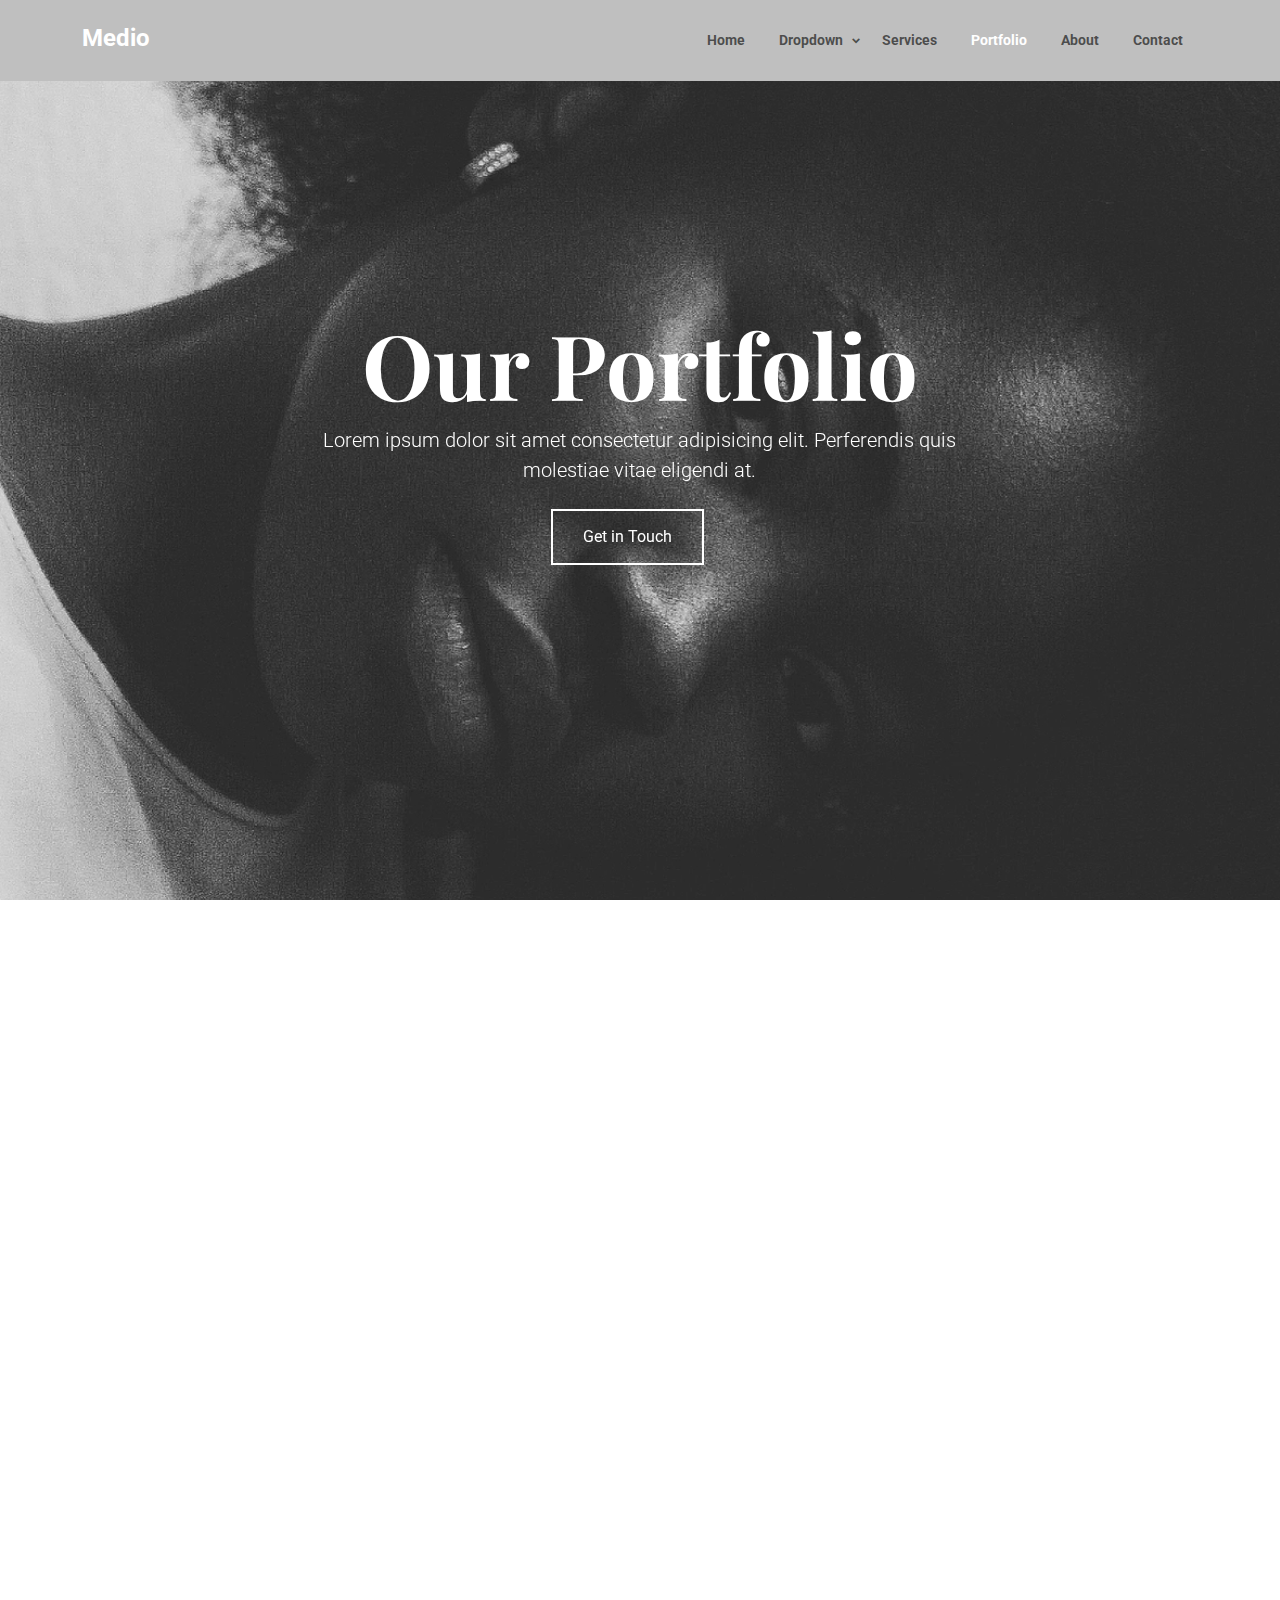
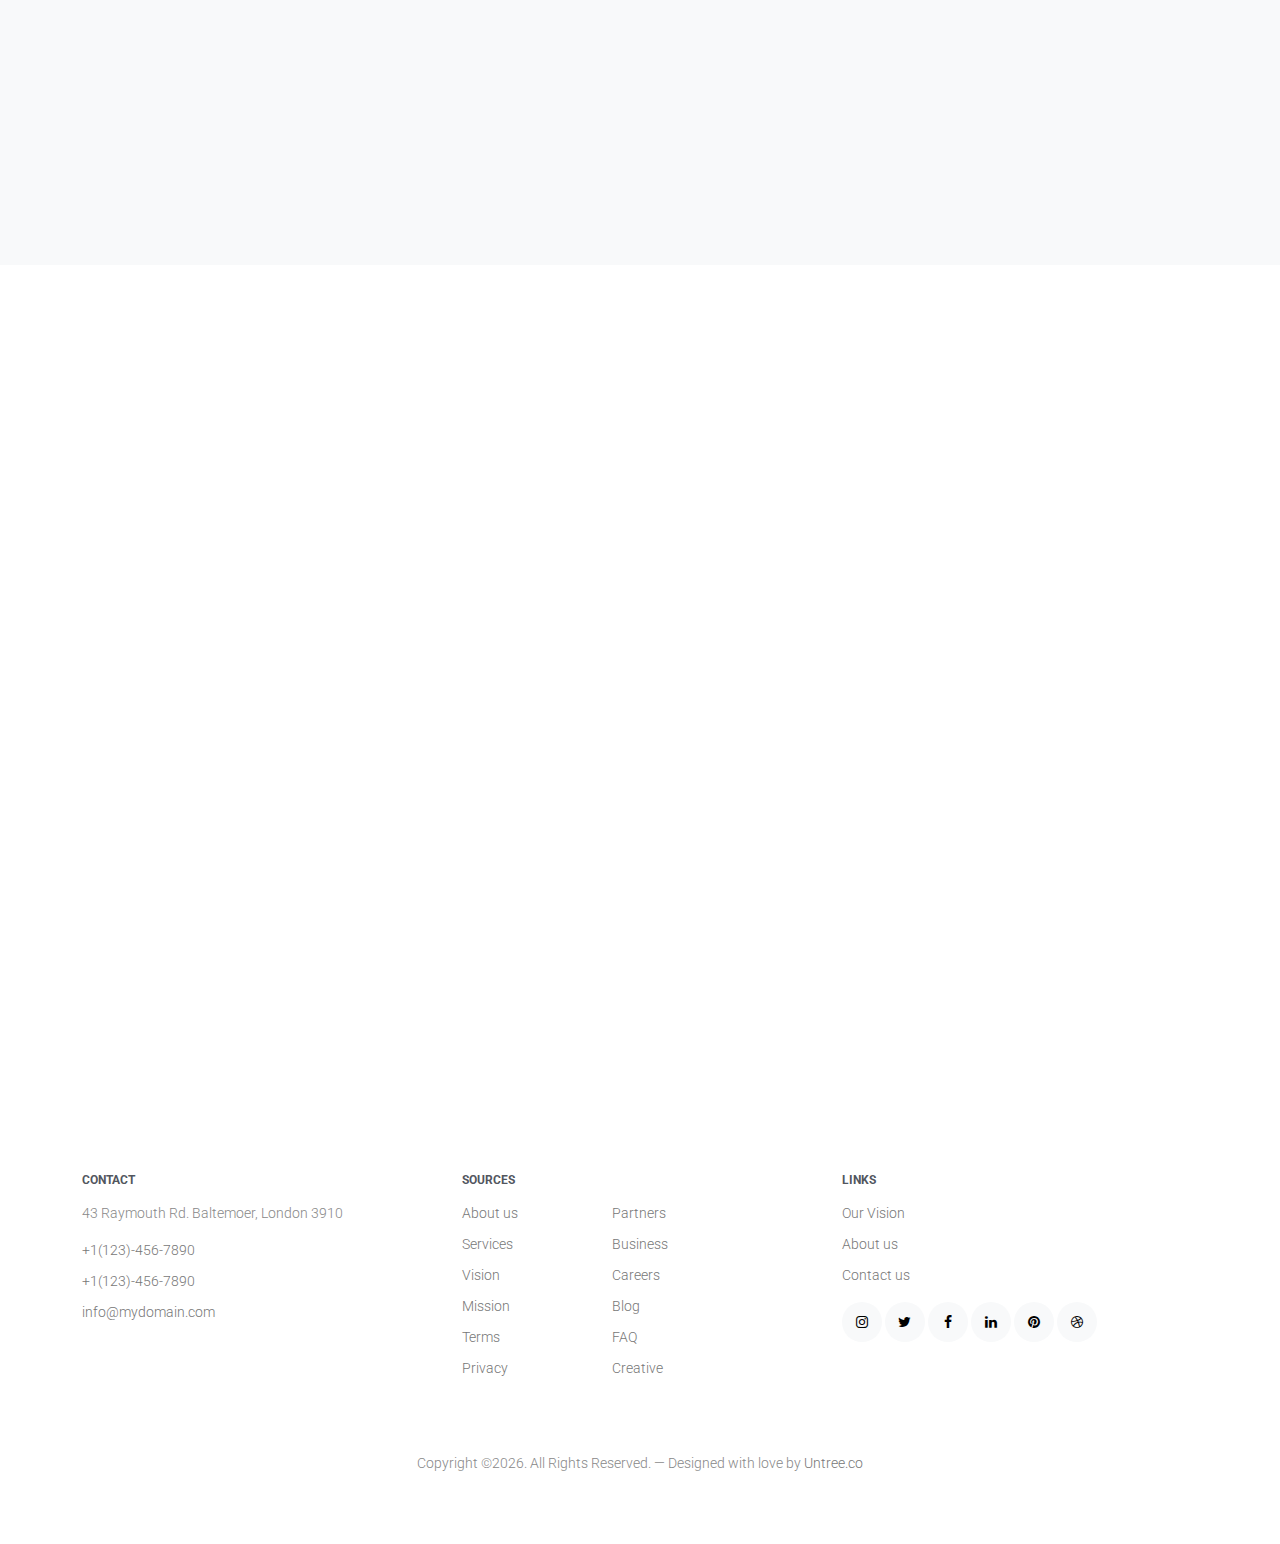
<file: portfolio.html>
<!-- /*
* Template Name: Medio
* Template Author: Untree.co
* Tempalte URI: https://untree.co/
* License: https://creativecommons.org/licenses/by/3.0/
*/ -->
<!doctype html>
<html lang="en">
<head>
	<!-- Required meta tags -->
	<meta charset="utf-8">
	<meta name="viewport" content="width=device-width, initial-scale=1">
	
	<meta name="author" content="Untree.co">
	<link rel="shortcut icon" href="favicon.png">

	<meta name="description" content="" />
	<meta name="keywords" content="bootstrap, bootstrap5" />
	
	<link rel="preconnect" href="https://fonts.gstatic.com">
	<link href="https://fonts.googleapis.com/css2?family=Playfair+Display:wght@400;700&family=Roboto:wght@300;400&display=swap" rel="stylesheet">


	<link rel="stylesheet" href="fonts/icomoon/style.css">
	<link rel="stylesheet" href="fonts/feather/style.css">

	<link rel="stylesheet" href="css/tiny-slider.css">
	<link rel="stylesheet" href="css/aos.css">
	<link rel="stylesheet" href="css/glightbox.min.css">
	<link rel="stylesheet" href="css/style.css">

	<title>Medio &mdash; Free Bootstrap 5 Website Template by Untree.co</title>
</head>
<body>

	<div class="site-mobile-menu site-navbar-target">
		<div class="site-mobile-menu-header">
			<div class="site-mobile-menu-close">
				<span class="icofont-close js-menu-toggle"></span>
			</div>
		</div>
		<div class="site-mobile-menu-body"></div>
	</div>

	<nav class="site-nav">
		<div class="container">
			<div class="site-navigation">
				<a href="index.html" class="logo m-0">Medio</a>

				<ul class="js-clone-nav d-none d-lg-inline-block text-start site-menu float-end">
					<li><a href="index.html">Home</a></li>
					<li class="has-children">
						<a href="#">Dropdown</a>
						<ul class="dropdown">
							<li><a href="#">Menu One</a></li>
							<li class="has-children">
								<a href="#">Menu Two</a>
								<ul class="dropdown">
									<li><a href="#">Sub Menu One</a></li>
									<li><a href="#">Sub Menu Two</a></li>
									<li><a href="#">Sub Menu Three</a></li>
								</ul>
							</li>
							<li><a href="#">Menu Three</a></li>
						</ul>
					</li>
					<li><a href="services.html">Services</a></li>
					<li class="active"><a href="portfolio.html">Portfolio</a></li>
					<li><a href="about.html">About</a></li>
					<li><a href="contact.html">Contact</a></li>
				</ul>

				<a href="#" class="burger ms-auto float-end site-menu-toggle mt-2 js-menu-toggle d-inline-block d-lg-none light" data-toggle="collapse" data-target="#main-navbar">
					<span></span>
				</a>
			</div>
		</div>
	</nav>


	<div class="hero v-h-full overlay">
		<div class="img-bg rellax">
			<img src="images/hero_1.jpg" alt="Image" class="img-fluid">
		</div>
		<div class="container">
			<div class="row align-items-center v-h-full">

				<div class="col-lg-7 col-xxl-6 mx-auto text-center">
					<h1 class="heading-2 text-white mb-3" data-aos="fade-up">Our Portfolio</h1>
					<p data-aos="fade-up" data-aos-delay="200" class="text-white lead mb-4">Lorem ipsum dolor sit amet consectetur adipisicing elit. Perferendis quis molestiae vitae eligendi at.</p>
					<p data-aos="fade-up" data-aos-delay="300"><a href="#" class="btn btn-primary-outline white me-4">Get in Touch</a></p>
				</div>

			</div>
		</div>

	</div>




	<div class="section">
		<div class="container">

			<div class="row">
				<div class="container-fluid">
					<div class="row">
						<div class="col-md-6 col-lg-4" data-aos="fade-up" data-aos-delay="200">
							<a href="images/img_v_1-min.jpg" class="media-1 glightbox">
								<img src="images/img_v_1-min.jpg" alt="Image" class="img-fluid">
								<div class="media-1-content">
									<h2>Bonzai Tree</h2>
									<span class="category">Web Application</span>
								</div>
							</a>
						</div>
						<div class="col-md-6 col-lg-4" data-aos="fade-up" data-aos-delay="300">
							<a href="images/img_v_2-min.jpg" class="media-1 glightbox">
								<img src="images/img_v_2-min.jpg" alt="Image" class="img-fluid">
								<div class="media-1-content">
									<h2>Simple Woman</h2>
									<span class="category">Branding</span>
								</div>
							</a>
						</div>
						<div class="col-md-6 col-lg-4" data-aos="fade-up" data-aos-delay="400">
							<a href="images/img_v_3-min.jpg" class="media-1 glightbox">
								<img src="images/img_v_3-min.jpg" alt="Image" class="img-fluid">
								<div class="media-1-content">
									<h2>Fruits</h2>
									<span class="category">Website</span>
								</div>
							</a>
						</div>

						<div class="col-md-6 col-lg-4" data-aos="fade-up" data-aos-delay="100">
							<a href="images/img_v_4-min.jpg" class="media-1 glightbox">
								<img src="images/img_v_4-min.jpg" alt="Image" class="img-fluid">
								<div class="media-1-content">
									<h2>Design Material</h2>
									<span class="category">Web Application</span>
								</div>
							</a>
						</div>
						<div class="col-md-6 col-lg-4" data-aos="fade-up" data-aos-delay="200">
							<a href="images/img_v_5-min.jpg" class="media-1 glightbox">
								<img src="images/img_v_5-min.jpg" alt="Image" class="img-fluid">
								<div class="media-1-content">
									<h2>Handy Food</h2>
									<span class="category">Branding</span>
								</div>
							</a>
						</div>
						<div class="col-md-6 col-lg-4" data-aos="fade-up" data-aos-delay="300">
							<a href="images/img_v_6-min.jpg" class="media-1 glightbox">
								<img src="images/img_v_6-min.jpg" alt="Image" class="img-fluid">
								<div class="media-1-content">
									<h2>Cat With Cup</h2>
									<span class="category">Website</span>
								</div>
							</a>
						</div>


						<div class="col-md-6 col-lg-4" data-aos="fade-up" data-aos-delay="100">
							<a href="images/img_v_7-min.jpg" class="media-1 glightbox">
								<img src="images/img_v_7-min.jpg" alt="Image" class="img-fluid">
								<div class="media-1-content">
									<h2>Design Material</h2>
									<span class="category">Web Application</span>
								</div>
							</a>
						</div>
						<div class="col-md-6 col-lg-4" data-aos="fade-up" data-aos-delay="200">
							<a href="images/img_v_8-min.jpg" class="media-1 glightbox">
								<img src="images/img_v_8-min.jpg" alt="Image" class="img-fluid">
								<div class="media-1-content">
									<h2>Handy Food</h2>
									<span class="category">Branding</span>
								</div>
							</a>
						</div>
						<div class="col-md-6 col-lg-4" data-aos="fade-up" data-aos-delay="300">
							<a href="images/img_v_6-min.jpg" class="media-1 glightbox">
								<img src="images/img_v_6-min.jpg" alt="Image" class="img-fluid">
								<div class="media-1-content">
									<h2>Cat With Cup</h2>
									<span class="category">Website</span>
								</div>
							</a>
						</div>
					</div>
				</div>
			</div>
		</div>
	</div>



	<div class="section bg-light">
		<div class="container">
			<div class="row mb-5">
				<div class="col-12 text-center" data-aos="fade-up">
					<span class="subheading d-inline-block mb-2">Our Services</span>
					<h2>What we can do for you?</h2>
				</div>
			</div>
			<div class="row align-items-stretch">
				<div class="col-md-6 col-lg-4 mb-4 mb-lg-5" data-aos="fade-up">
					<div class="unit-4 d-flex">
						<div class="unit-4-icon me-4"><span class="feather-briefcase"></span></div>
						<div>
							<h3>Web Design</h3>
							<p>Lorem ipsum dolor sit amet consectetur adipisicing elit. Perferendis quis molestiae vitae eligendi at.</p>
							<p><a href="#" class="more">Learn more</a></p>
						</div>
					</div>
				</div>
				<div class="col-md-6 col-lg-4 mb-4 mb-lg-5" data-aos="fade-up" data-aos-delay="100">
					<div class="unit-4 d-flex">
						<div class="unit-4-icon me-4"><span class="feather-command"></span></div>
						<div>
							<h3>Option</h3>
							<p>Lorem ipsum dolor sit amet consectetur adipisicing elit. Perferendis quis molestiae vitae eligendi at.</p>
							<p><a href="#" class="more">Learn more</a></p>
						</div>
					</div>
				</div>
				<div class="col-md-6 col-lg-4 mb-4 mb-lg-5" data-aos="fade-up" data-aos-delay="200">
					<div class="unit-4 d-flex">
						<div class="unit-4-icon me-4"><span class="feather-cpu"></span></div>
						<div>
							<h3>Settings</h3>
							<p>Lorem ipsum dolor sit amet consectetur adipisicing elit. Perferendis quis molestiae vitae eligendi at.</p>
							<p><a href="#" class="more">Learn more</a></p>
						</div>
					</div>
				</div>


				<div class="col-md-6 col-lg-4 mb-4 mb-lg-5" data-aos="fade-up" data-aos-delay="300">
					<div class="unit-4 d-flex">
						<div class="unit-4-icon me-4"><span class="feather-home"></span></div>
						<div>
							<h3>Settings</h3>
							<p>Lorem ipsum dolor sit amet consectetur adipisicing elit. Perferendis quis molestiae vitae eligendi at.</p>
							<p><a href="#" class="more">Learn more</a></p>
						</div>
					</div>
				</div>
				<div class="col-md-6 col-lg-4 mb-4 mb-lg-5" data-aos="fade-up" data-aos-delay="400">
					<div class="unit-4 d-flex">
						<div class="unit-4-icon me-4"><span class="feather-feather"></span></div>
						<div>
							<h3>Writing</h3>
							<p>Lorem ipsum dolor sit amet consectetur adipisicing elit. Perferendis quis molestiae vitae eligendi at.</p>
							<p><a href="#" class="more">Learn more</a></p>
						</div>
					</div>
				</div>
				<div class="col-md-6 col-lg-4 mb-4 mb-lg-5" data-aos="fade-up" data-aos-delay="500">
					<div class="unit-4 d-flex">
						<div class="unit-4-icon me-4"><span class="feather-file-text"></span></div>
						<div>
							<h3>Mobile Apps</h3>
							<p>Lorem ipsum dolor sit amet consectetur adipisicing elit. Perferendis quis molestiae vitae eligendi at.</p>
							<p><a href="#" class="more">Learn more</a></p>
						</div>
					</div>
				</div>

			</div>
		</div>
	</div>

	<div class="section">
		<div class="container">
			<div class="row mb-5">
				<div class="col-md-6" data-aos="fade-up">
					<span class="subheading mb-2 d-inline-block">Testimonials</span>
					<h2>What's Our Client Think...</h2>
				</div>
			</div>

			<div class="testimonial-wrap" data-aos="fade-up"  data-aos-delay="100">
				<div id="testimonial">
					<div class="item">
						<div class="testmonial">
							<span class="quote">&rdquo;</span>
							<blockquote>
								<p>Lorem ipsum dolor sit amet, consectetur adipisicing elit. Eum consequuntur, iure quidem officiis adipisci, error odit omnis consequatur doloremque nobis. Quam vitae omnis perferendis excepturi?</p>
							</blockquote>
							<div class="d-flex author align-items-center">
								<div class="pic">
									<img src="images/person_1.jpg" alt="Image" class="img-fluid">
								</div>
								<div class="author-name">
									<h2>Jon Smith</h2>
									<span>CEO, Co-Founder XYZ Inc.</span>
								</div>
							</div>
						</div>
					</div>

					<div class="item">
						<div class="testmonial">
							<span class="quote">&rdquo;</span>
							<blockquote>
								<p>Lorem ipsum dolor sit amet, consectetur adipisicing elit. Eum consequuntur, iure quidem officiis adipisci, error odit omnis consequatur doloremque nobis. Quam vitae omnis perferendis excepturi?</p>
							</blockquote>
							<div class="d-flex author align-items-center">
								<div class="pic">
									<img src="images/person_2.jpg" alt="Image" class="img-fluid">
								</div>
								<div class="author-name">
									<h2>Jon Smith</h2>
									<span>CEO, Co-Founder XYZ Inc.</span>
								</div>
							</div>
						</div>
					</div>

				</div>
			</div>
		</div>
	</div>



	<div class="site-footer">
		<div class="container">
			<div class="row">
				<div class="col-lg-4">
					<div class="widget">
						<h3>Contact</h3>
						<address>43 Raymouth Rd. Baltemoer, London 3910</address>
						<ul class="list-unstyled links">
							<li><a href="tel://11234567890">+1(123)-456-7890</a></li>
							<li><a href="tel://11234567890">+1(123)-456-7890</a></li>
							<li><a href="mailto:info@mydomain.com">info@mydomain.com</a></li>
						</ul>
					</div> <!-- /.widget -->
				</div> <!-- /.col-lg-4 -->
				<div class="col-lg-4">
					<div class="widget">
						<h3>Sources</h3>
						<ul class="list-unstyled float-start links">
							<li><a href="#">About us</a></li>
							<li><a href="#">Services</a></li>
							<li><a href="#">Vision</a></li>
							<li><a href="#">Mission</a></li>
							<li><a href="#">Terms</a></li>
							<li><a href="#">Privacy</a></li>
						</ul>
						<ul class="list-unstyled float-start links">
							<li><a href="#">Partners</a></li>
							<li><a href="#">Business</a></li>
							<li><a href="#">Careers</a></li>
							<li><a href="#">Blog</a></li>
							<li><a href="#">FAQ</a></li>
							<li><a href="#">Creative</a></li>
						</ul>
					</div> <!-- /.widget -->
				</div> <!-- /.col-lg-4 -->
				<div class="col-lg-4">
					<div class="widget">
						<h3>Links</h3>
						<ul class="list-unstyled links">
							<li><a href="#">Our Vision</a></li>
							<li><a href="#">About us</a></li>
							<li><a href="#">Contact us</a></li>
						</ul>

						<ul class="list-unstyled social">
							<li><a href="#"><span class="icon-instagram"></span></a></li>
							<li><a href="#"><span class="icon-twitter"></span></a></li>
							<li><a href="#"><span class="icon-facebook"></span></a></li>
							<li><a href="#"><span class="icon-linkedin"></span></a></li>
							<li><a href="#"><span class="icon-pinterest"></span></a></li>
							<li><a href="#"><span class="icon-dribbble"></span></a></li>
						</ul>
					</div> <!-- /.widget -->
				</div> <!-- /.col-lg-4 -->
			</div> <!-- /.row -->

			<div class="row mt-5">
				<div class="col-12 text-center">
					<p class="mb-0">Copyright &copy;<script>document.write(new Date().getFullYear());</script>. All Rights Reserved. &mdash; Designed with love by <a href="https://untree.co">Untree.co</a> <!-- License information: https://untree.co/license/ -->
					</p>
				</div>
			</div>
		</div> <!-- /.container -->
	</div> <!-- /.site-footer -->


	<!-- Preloader -->
	<div id="overlayer"></div>
	<div class="loader">
		<div class="spinner-border" role="status">
			<span class="visually-hidden">Loading...</span>
		</div>
	</div>


	<script src="js/bootstrap.bundle.min.js"></script>
	<script src="js/tiny-slider.js"></script>
	<script src="js/aos.js"></script>
	<script src="js/navbar.js"></script>
	<script src="js/glightbox.min.js"></script>
	<script src="js/rellax.min.js"></script>
	<script src="js/custom.js"></script>
</body>
</html>
</file>
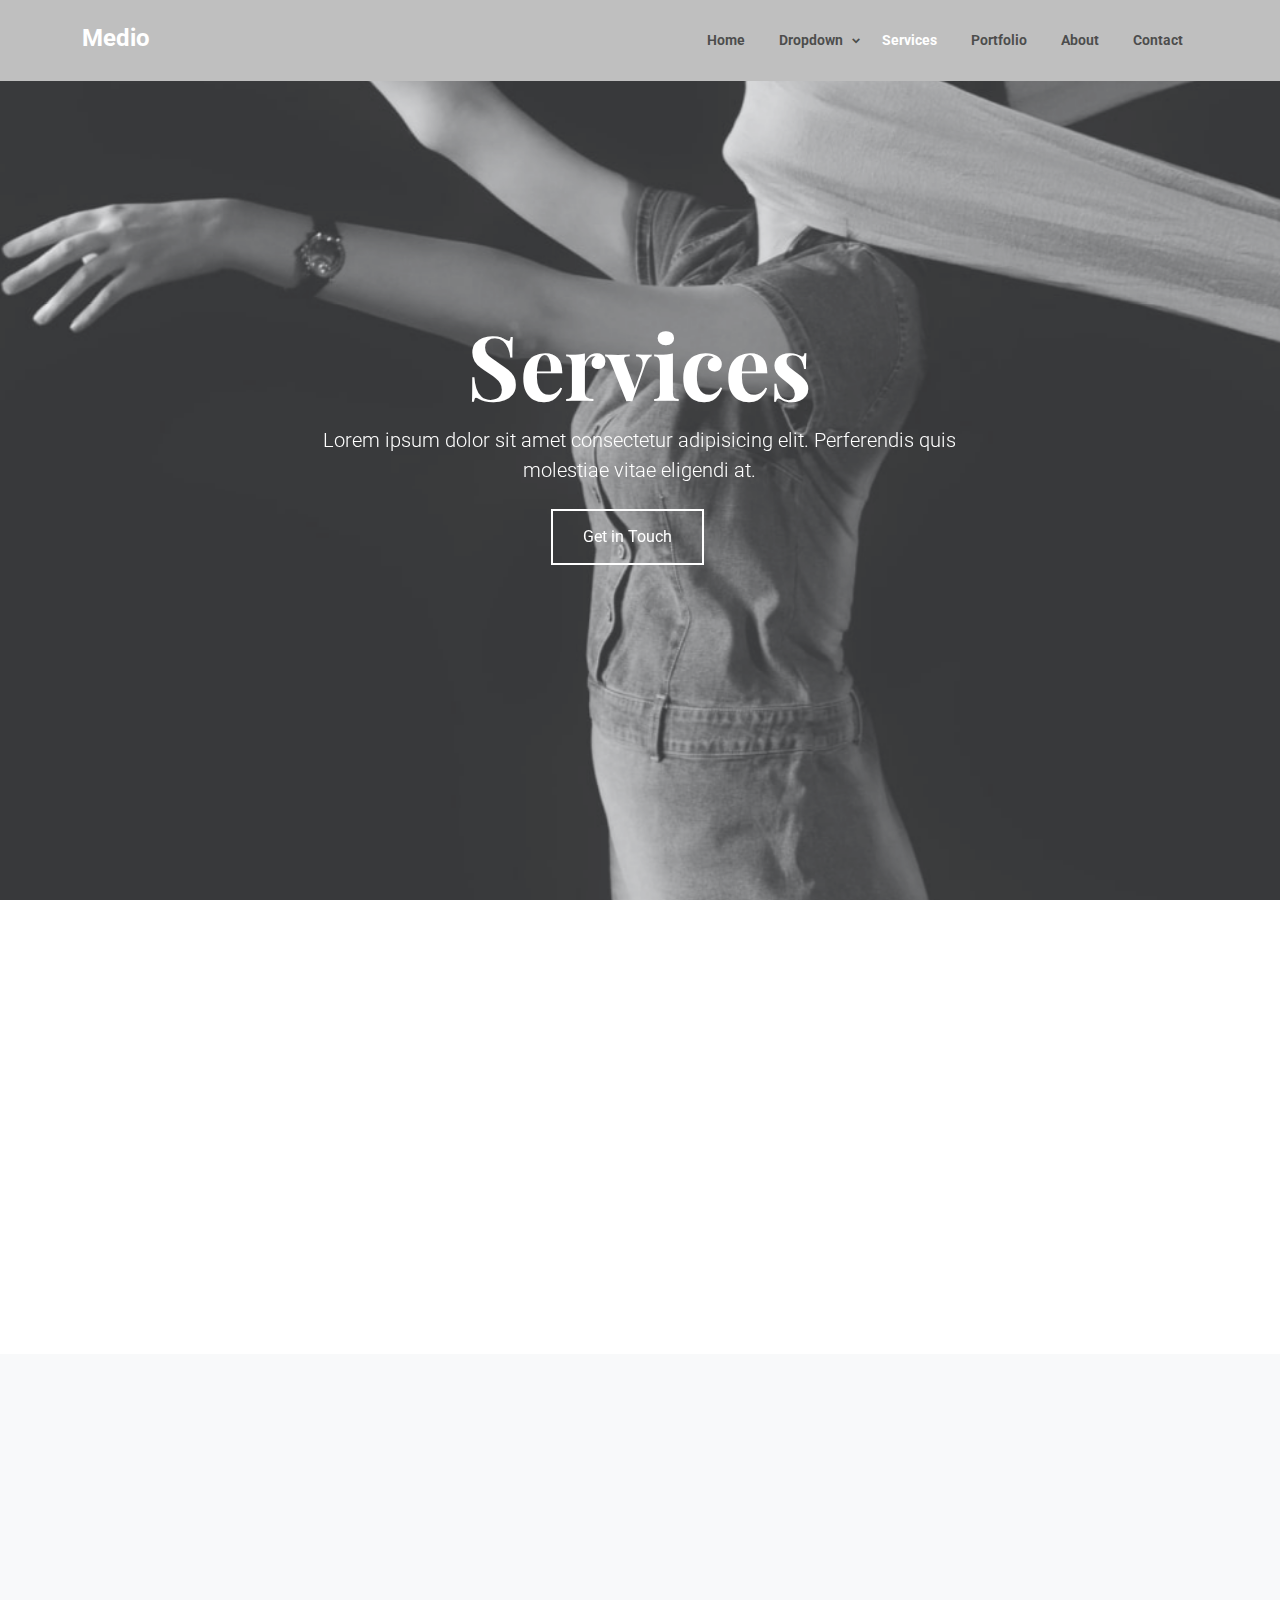
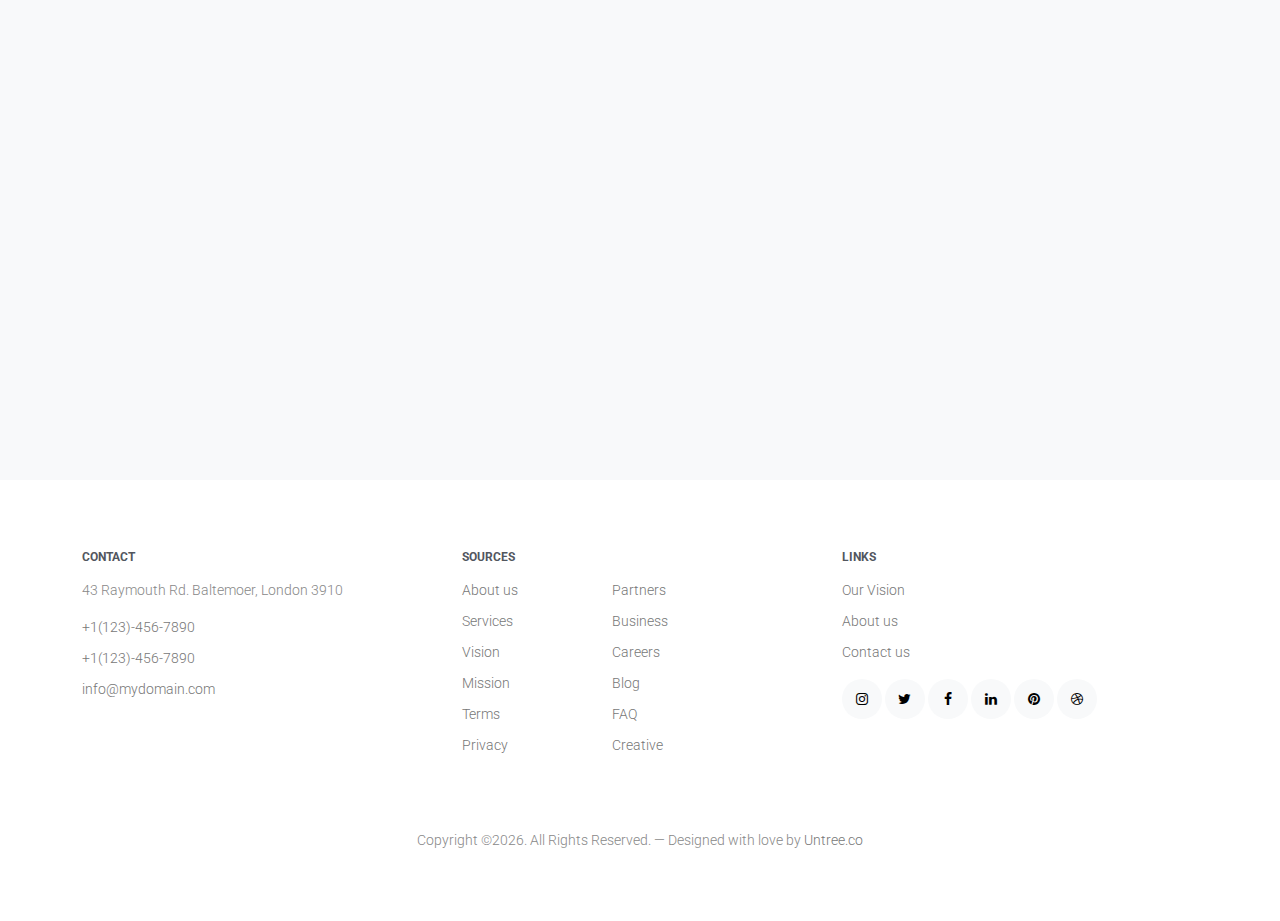
<file: services.html>
<!-- /*
* Template Name: Medio
* Template Author: Untree.co
* Tempalte URI: https://untree.co/
* License: https://creativecommons.org/licenses/by/3.0/
*/ -->
<!doctype html>
<html lang="en">
<head>
	<!-- Required meta tags -->
	<meta charset="utf-8">
	<meta name="viewport" content="width=device-width, initial-scale=1">
	
	<meta name="author" content="Untree.co">
	<link rel="shortcut icon" href="favicon.png">

	<meta name="description" content="" />
	<meta name="keywords" content="bootstrap, bootstrap5" />
	
	<link rel="preconnect" href="https://fonts.gstatic.com">
	<link href="https://fonts.googleapis.com/css2?family=Playfair+Display:wght@400;700&family=Roboto:wght@300;400&display=swap" rel="stylesheet">


	<link rel="stylesheet" href="fonts/icomoon/style.css">
	<link rel="stylesheet" href="fonts/feather/style.css">

	<link rel="stylesheet" href="css/tiny-slider.css">
	<link rel="stylesheet" href="css/aos.css">
	<link rel="stylesheet" href="css/glightbox.min.css">
	<link rel="stylesheet" href="css/style.css">

	<title>Medio &mdash; Free Bootstrap 5 Website Template by Untree.co</title>
</head>
<body>

	<div class="site-mobile-menu site-navbar-target">
		<div class="site-mobile-menu-header">
			<div class="site-mobile-menu-close">
				<span class="icofont-close js-menu-toggle"></span>
			</div>
		</div>
		<div class="site-mobile-menu-body"></div>
	</div>

	<nav class="site-nav">
		<div class="container">
			<div class="site-navigation">
				<a href="index.html" class="logo m-0">Medio</a>

				<ul class="js-clone-nav d-none d-lg-inline-block text-start site-menu float-end">
					<li><a href="index.html">Home</a></li>
					<li class="has-children">
						<a href="#">Dropdown</a>
						<ul class="dropdown">
							<li><a href="#">Menu One</a></li>
							<li class="has-children">
								<a href="#">Menu Two</a>
								<ul class="dropdown">
									<li><a href="#">Sub Menu One</a></li>
									<li><a href="#">Sub Menu Two</a></li>
									<li><a href="#">Sub Menu Three</a></li>
								</ul>
							</li>
							<li><a href="#">Menu Three</a></li>
						</ul>
					</li>
					<li class="active"><a href="services.html">Services</a></li>
					<li><a href="portfolio.html">Portfolio</a></li>
					<li><a href="about.html">About</a></li>
					<li><a href="contact.html">Contact</a></li>
				</ul>

				<a href="#" class="burger ms-auto float-end site-menu-toggle mt-2 js-menu-toggle d-inline-block d-lg-none light" data-toggle="collapse" data-target="#main-navbar">
					<span></span>
				</a>
			</div>
		</div>
	</nav>


	<div class="hero v-h-full overlay">
		<div class="img-bg rellax">
			<img src="images/hero-2-min.jpg" alt="Image" class="img-fluid">
		</div>
		<div class="container">
			<div class="row align-items-center v-h-full">

				<div class="col-lg-7 col-xxl-6 mx-auto text-center">
					<h1 class="heading-2 text-white mb-3" data-aos="fade-up">Services</h1>
					<p data-aos="fade-up" data-aos-delay="200" class="text-white lead mb-4">Lorem ipsum dolor sit amet consectetur adipisicing elit. Perferendis quis molestiae vitae eligendi at.</p>
					<p data-aos="fade-up" data-aos-delay="300"><a href="#" class="btn btn-primary-outline white me-4">Get in Touch</a></p>
				</div>

			</div>
		</div>

	</div>




	<div class="section pb-4">
		<div class="container">
			
			<div class="row align-items-stretch">
				<div class="col-md-6 col-lg-4 mb-4 mb-lg-5" data-aos="fade-up">
					<div class="unit-4 d-flex">
						<div class="unit-4-icon me-4"><span class="feather-briefcase"></span></div>
						<div>
							<h3>Web Design</h3>
							<p>Lorem ipsum dolor sit amet consectetur adipisicing elit. Perferendis quis molestiae vitae eligendi at.</p>
							<p><a href="#" class="more">Learn more</a></p>
						</div>
					</div>
				</div>
				<div class="col-md-6 col-lg-4 mb-4 mb-lg-5" data-aos="fade-up" data-aos-delay="100">
					<div class="unit-4 d-flex">
						<div class="unit-4-icon me-4"><span class="feather-command"></span></div>
						<div>
							<h3>Option</h3>
							<p>Lorem ipsum dolor sit amet consectetur adipisicing elit. Perferendis quis molestiae vitae eligendi at.</p>
							<p><a href="#" class="more">Learn more</a></p>
						</div>
					</div>
				</div>
				<div class="col-md-6 col-lg-4 mb-4 mb-lg-5" data-aos="fade-up" data-aos-delay="200">
					<div class="unit-4 d-flex">
						<div class="unit-4-icon me-4"><span class="feather-cpu"></span></div>
						<div>
							<h3>Settings</h3>
							<p>Lorem ipsum dolor sit amet consectetur adipisicing elit. Perferendis quis molestiae vitae eligendi at.</p>
							<p><a href="#" class="more">Learn more</a></p>
						</div>
					</div>
				</div>


				<div class="col-md-6 col-lg-4 mb-4 mb-lg-5" data-aos="fade-up" data-aos-delay="300">
					<div class="unit-4 d-flex">
						<div class="unit-4-icon me-4"><span class="feather-home"></span></div>
						<div>
							<h3>Settings</h3>
							<p>Lorem ipsum dolor sit amet consectetur adipisicing elit. Perferendis quis molestiae vitae eligendi at.</p>
							<p><a href="#" class="more">Learn more</a></p>
						</div>
					</div>
				</div>
				<div class="col-md-6 col-lg-4 mb-4 mb-lg-5" data-aos="fade-up" data-aos-delay="400">
					<div class="unit-4 d-flex">
						<div class="unit-4-icon me-4"><span class="feather-feather"></span></div>
						<div>
							<h3>Writing</h3>
							<p>Lorem ipsum dolor sit amet consectetur adipisicing elit. Perferendis quis molestiae vitae eligendi at.</p>
							<p><a href="#" class="more">Learn more</a></p>
						</div>
					</div>
				</div>
				<div class="col-md-6 col-lg-4 mb-4 mb-lg-5" data-aos="fade-up" data-aos-delay="500">
					<div class="unit-4 d-flex">
						<div class="unit-4-icon me-4"><span class="feather-file-text"></span></div>
						<div>
							<h3>Mobile Apps</h3>
							<p>Lorem ipsum dolor sit amet consectetur adipisicing elit. Perferendis quis molestiae vitae eligendi at.</p>
							<p><a href="#" class="more">Learn more</a></p>
						</div>
					</div>
				</div>

			</div>
		</div>
	</div>


	<div class="section bg-light">
		<div class="container">
			<div class="row">
				<div class="col-lg-4 mb-4 mb-lg-0" data-aos="fade-up" data-aos-delay="0">
					<div class="service grayscale">
						<div class="service-img">
							<a href="#"><img src="images/img_1.jpg" alt="Image" class="img-fluid"></a>
						</div>
						<div class="service-inner">
							<span></span>
							<h3>Collaborate</h3>
							<p>Far far away, behind the word mountains, far from the countries Vokalia and Consonantia, there live the blind texts.</p>
							<p class="mb-0"><a href="#" class="more">Learn more</a></p>
						</div>

					</div>
				</div>
				<div class="col-lg-4 mb-4 mb-lg-0" data-aos="fade-up" data-aos-delay="100">
					<div class="service grayscale">
						<div class="service-img">
							<a href="#"><img src="images/img_2.jpg" alt="Image" class="img-fluid"></a>
						</div>
						<div class="service-inner">
							<span></span>
							<h3>Connect</h3>
							<p>Far far away, behind the word mountains, far from the countries Vokalia and Consonantia, there live the blind texts.</p>
							<p class="mb-0"><a href="#" class="more">Learn more</a></p>
						</div>

					</div>
				</div>
				<div class="col-lg-4 mb-4 mb-lg-0" data-aos="fade-up" data-aos-delay="200">
					<div class="service grayscale">
						<div class="service-img">
							<a href="#"><img src="images/img_3.jpg" alt="Image" class="img-fluid"></a>
						</div>
						<div class="service-inner">
							<span></span>
							<h3>Grow</h3>
							<p>Far far away, behind the word mountains, far from the countries Vokalia and Consonantia, there live the blind texts.</p>
							<p class="mb-0"><a href="#" class="more">Learn more</a></p>
						</div>

					</div>
				</div>
			</div>
		</div>
	</div>

	<div class="site-footer">
		<div class="container">
			<div class="row">
				<div class="col-lg-4">
					<div class="widget">
						<h3>Contact</h3>
						<address>43 Raymouth Rd. Baltemoer, London 3910</address>
						<ul class="list-unstyled links">
							<li><a href="tel://11234567890">+1(123)-456-7890</a></li>
							<li><a href="tel://11234567890">+1(123)-456-7890</a></li>
							<li><a href="mailto:info@mydomain.com">info@mydomain.com</a></li>
						</ul>
					</div> <!-- /.widget -->
				</div> <!-- /.col-lg-4 -->
				<div class="col-lg-4">
					<div class="widget">
						<h3>Sources</h3>
						<ul class="list-unstyled float-start links">
							<li><a href="#">About us</a></li>
							<li><a href="#">Services</a></li>
							<li><a href="#">Vision</a></li>
							<li><a href="#">Mission</a></li>
							<li><a href="#">Terms</a></li>
							<li><a href="#">Privacy</a></li>
						</ul>
						<ul class="list-unstyled float-start links">
							<li><a href="#">Partners</a></li>
							<li><a href="#">Business</a></li>
							<li><a href="#">Careers</a></li>
							<li><a href="#">Blog</a></li>
							<li><a href="#">FAQ</a></li>
							<li><a href="#">Creative</a></li>
						</ul>
					</div> <!-- /.widget -->
				</div> <!-- /.col-lg-4 -->
				<div class="col-lg-4">
					<div class="widget">
						<h3>Links</h3>
						<ul class="list-unstyled links">
							<li><a href="#">Our Vision</a></li>
							<li><a href="#">About us</a></li>
							<li><a href="#">Contact us</a></li>
						</ul>

						<ul class="list-unstyled social">
							<li><a href="#"><span class="icon-instagram"></span></a></li>
							<li><a href="#"><span class="icon-twitter"></span></a></li>
							<li><a href="#"><span class="icon-facebook"></span></a></li>
							<li><a href="#"><span class="icon-linkedin"></span></a></li>
							<li><a href="#"><span class="icon-pinterest"></span></a></li>
							<li><a href="#"><span class="icon-dribbble"></span></a></li>
						</ul>
					</div> <!-- /.widget -->
				</div> <!-- /.col-lg-4 -->
			</div> <!-- /.row -->

			<div class="row mt-5">
				<div class="col-12 text-center">
					<p class="mb-0">Copyright &copy;<script>document.write(new Date().getFullYear());</script>. All Rights Reserved. &mdash; Designed with love by <a href="https://untree.co">Untree.co</a> <!-- License information: https://untree.co/license/ -->
					</p>
				</div>
			</div>
		</div> <!-- /.container -->
	</div> <!-- /.site-footer -->


	<!-- Preloader -->
	<div id="overlayer"></div>
	<div class="loader">
		<div class="spinner-border" role="status">
			<span class="visually-hidden">Loading...</span>
		</div>
	</div>
	

	<script src="js/bootstrap.bundle.min.js"></script>
	<script src="js/tiny-slider.js"></script>
	<script src="js/aos.js"></script>
	<script src="js/navbar.js"></script>
	<script src="js/glightbox.min.js"></script>
	<script src="js/rellax.min.js"></script>
	<script src="js/custom.js"></script>
</body>
</html>
</file>
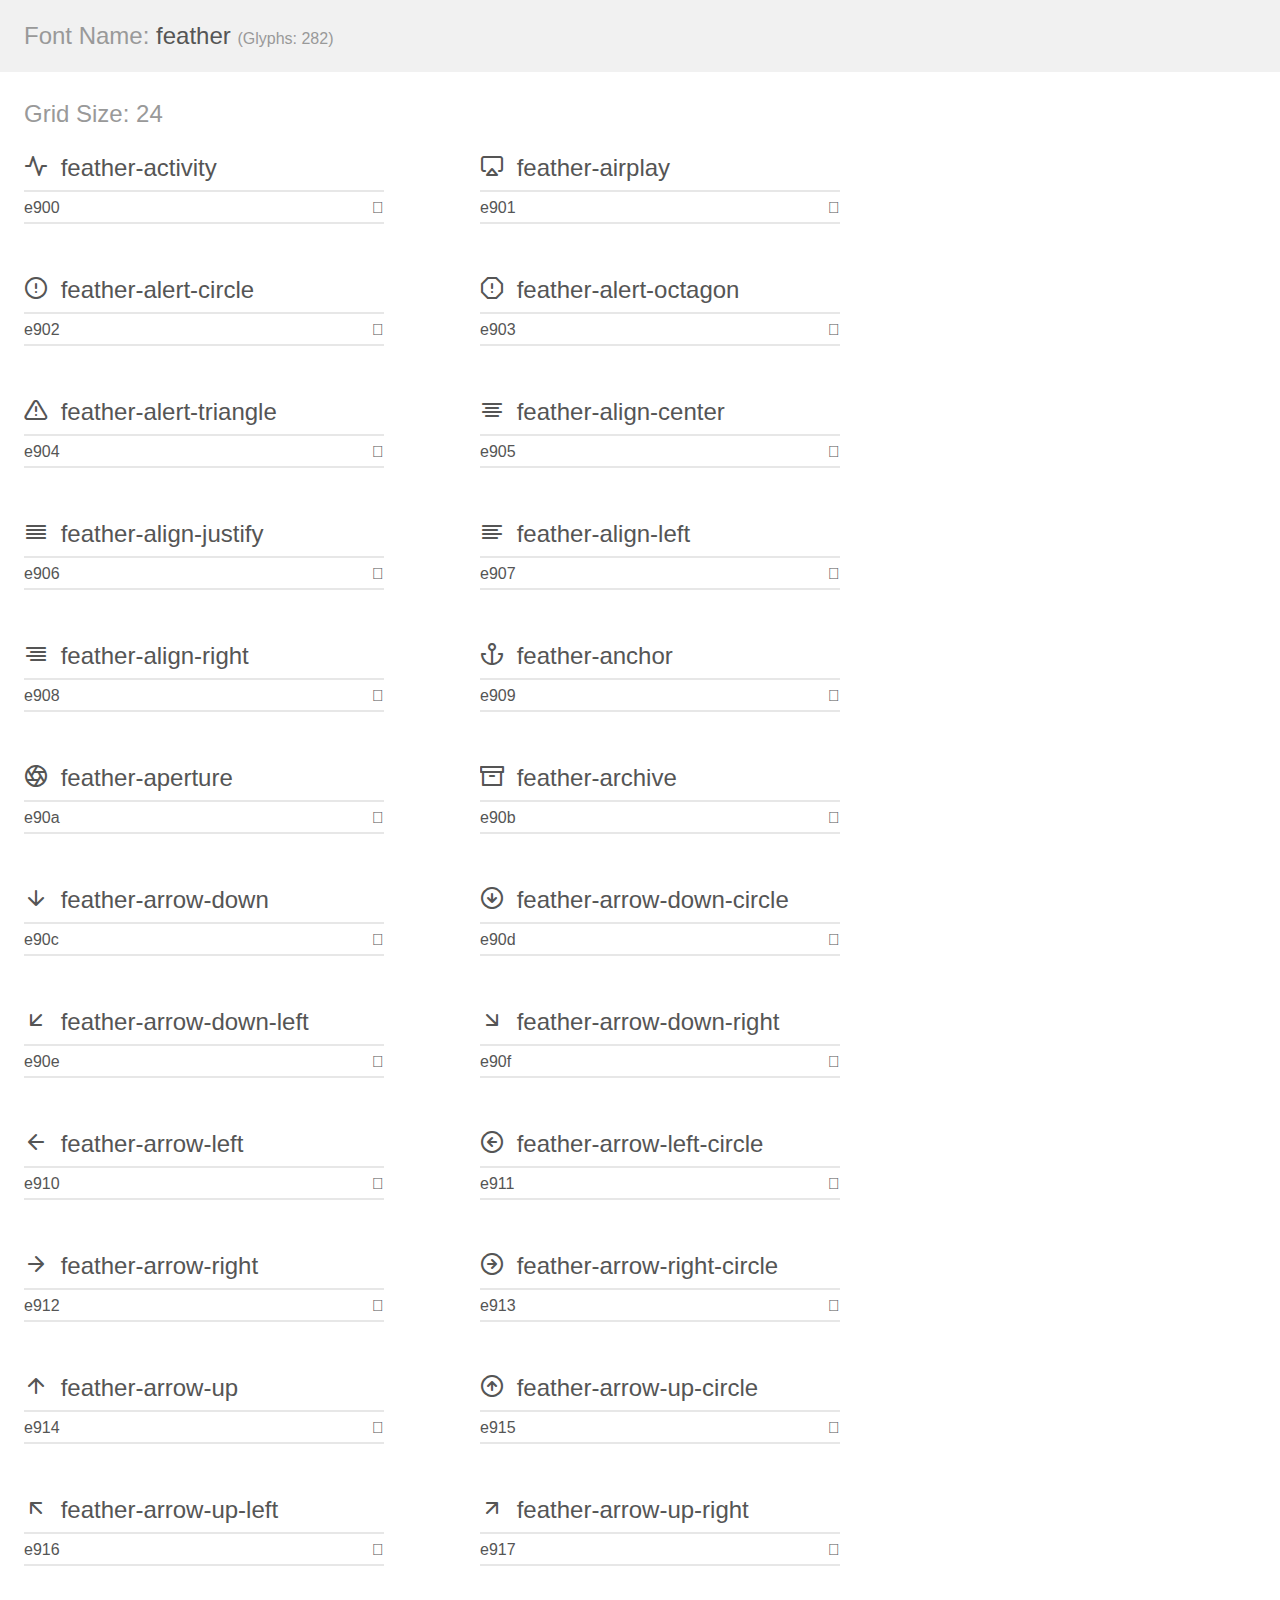
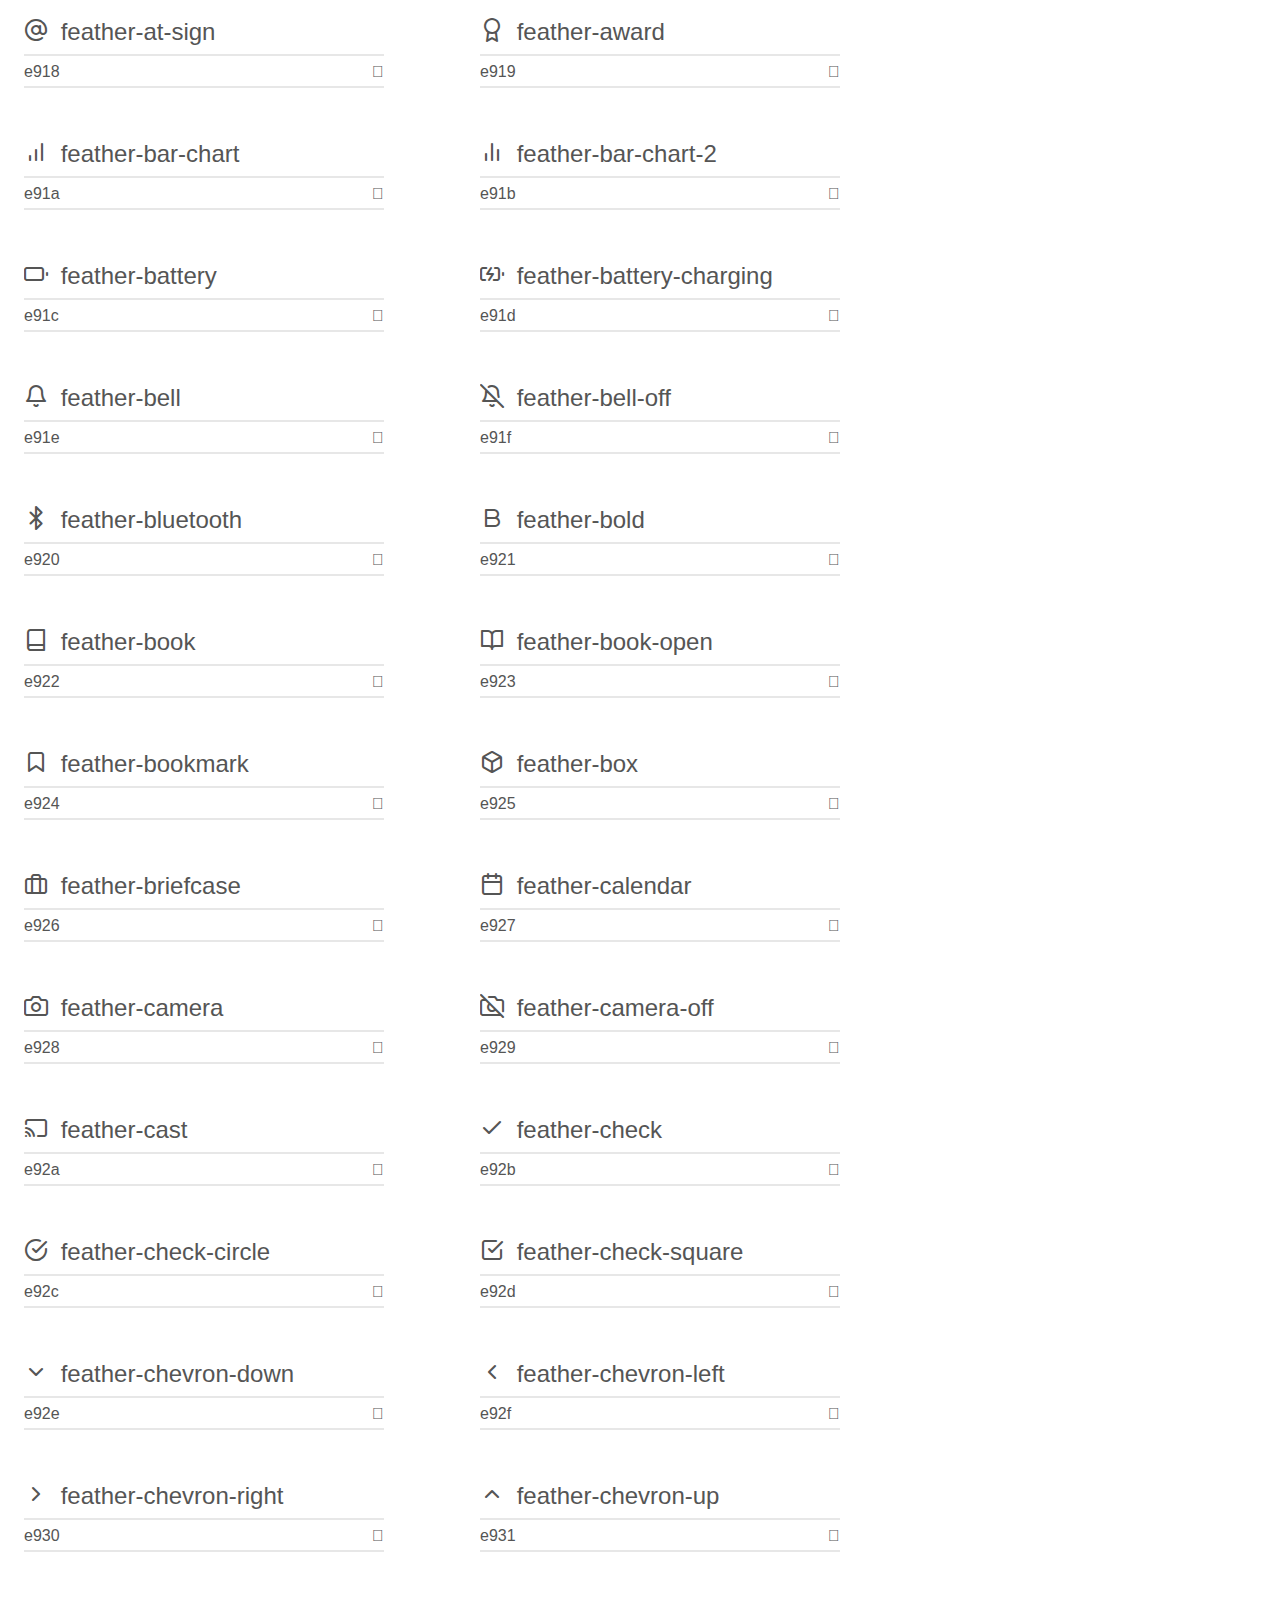
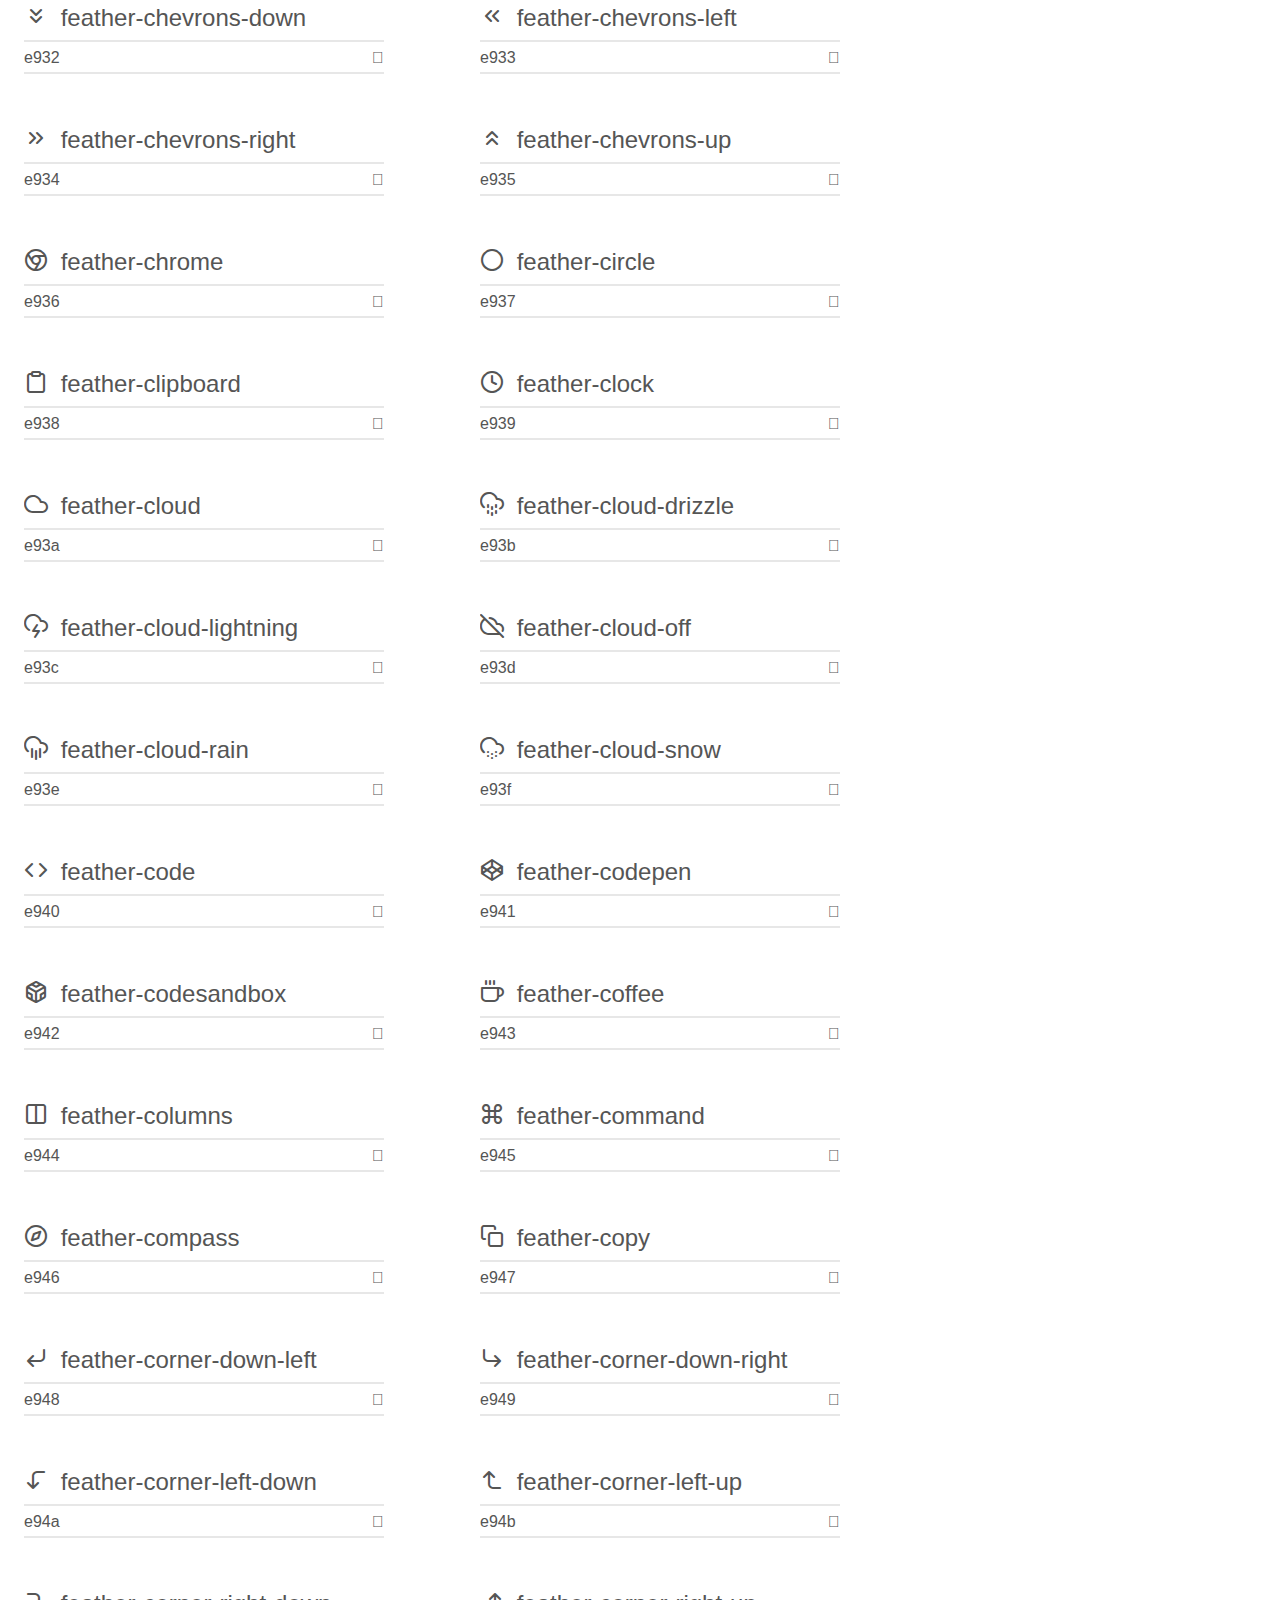
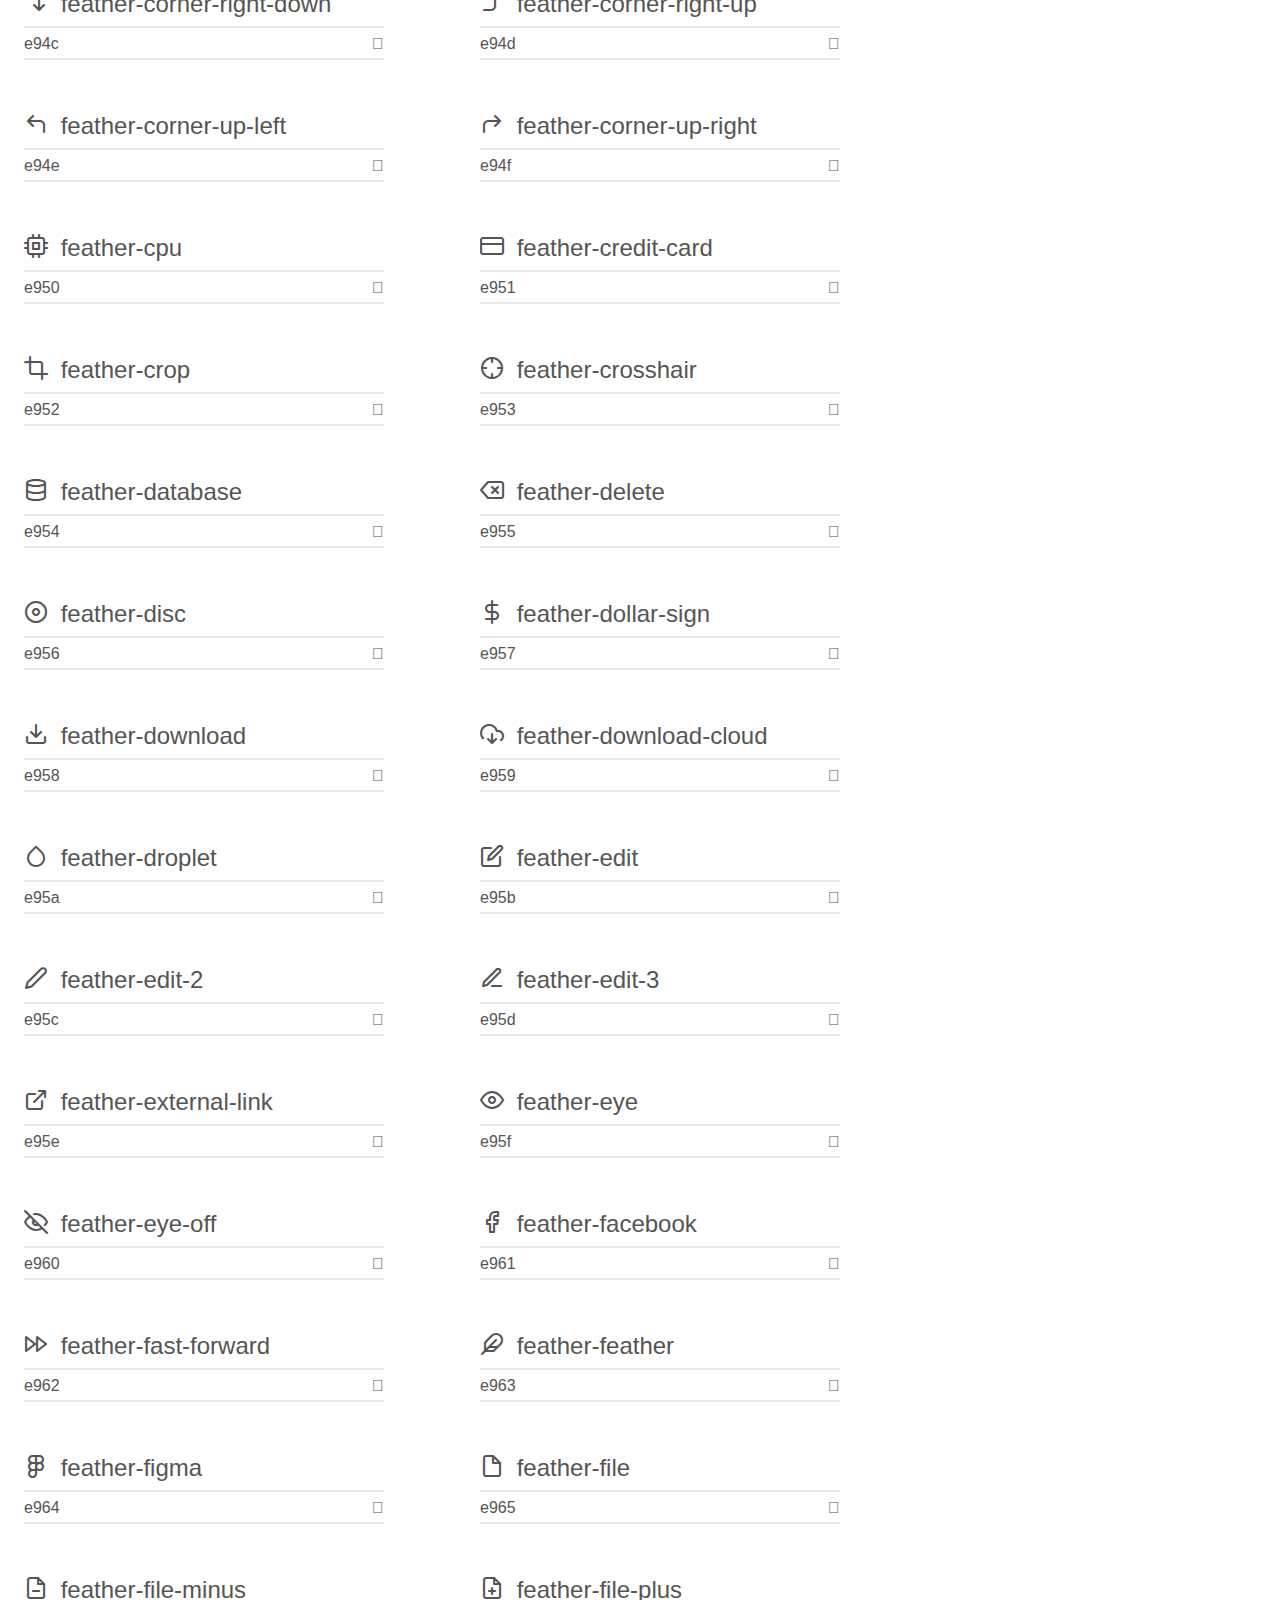
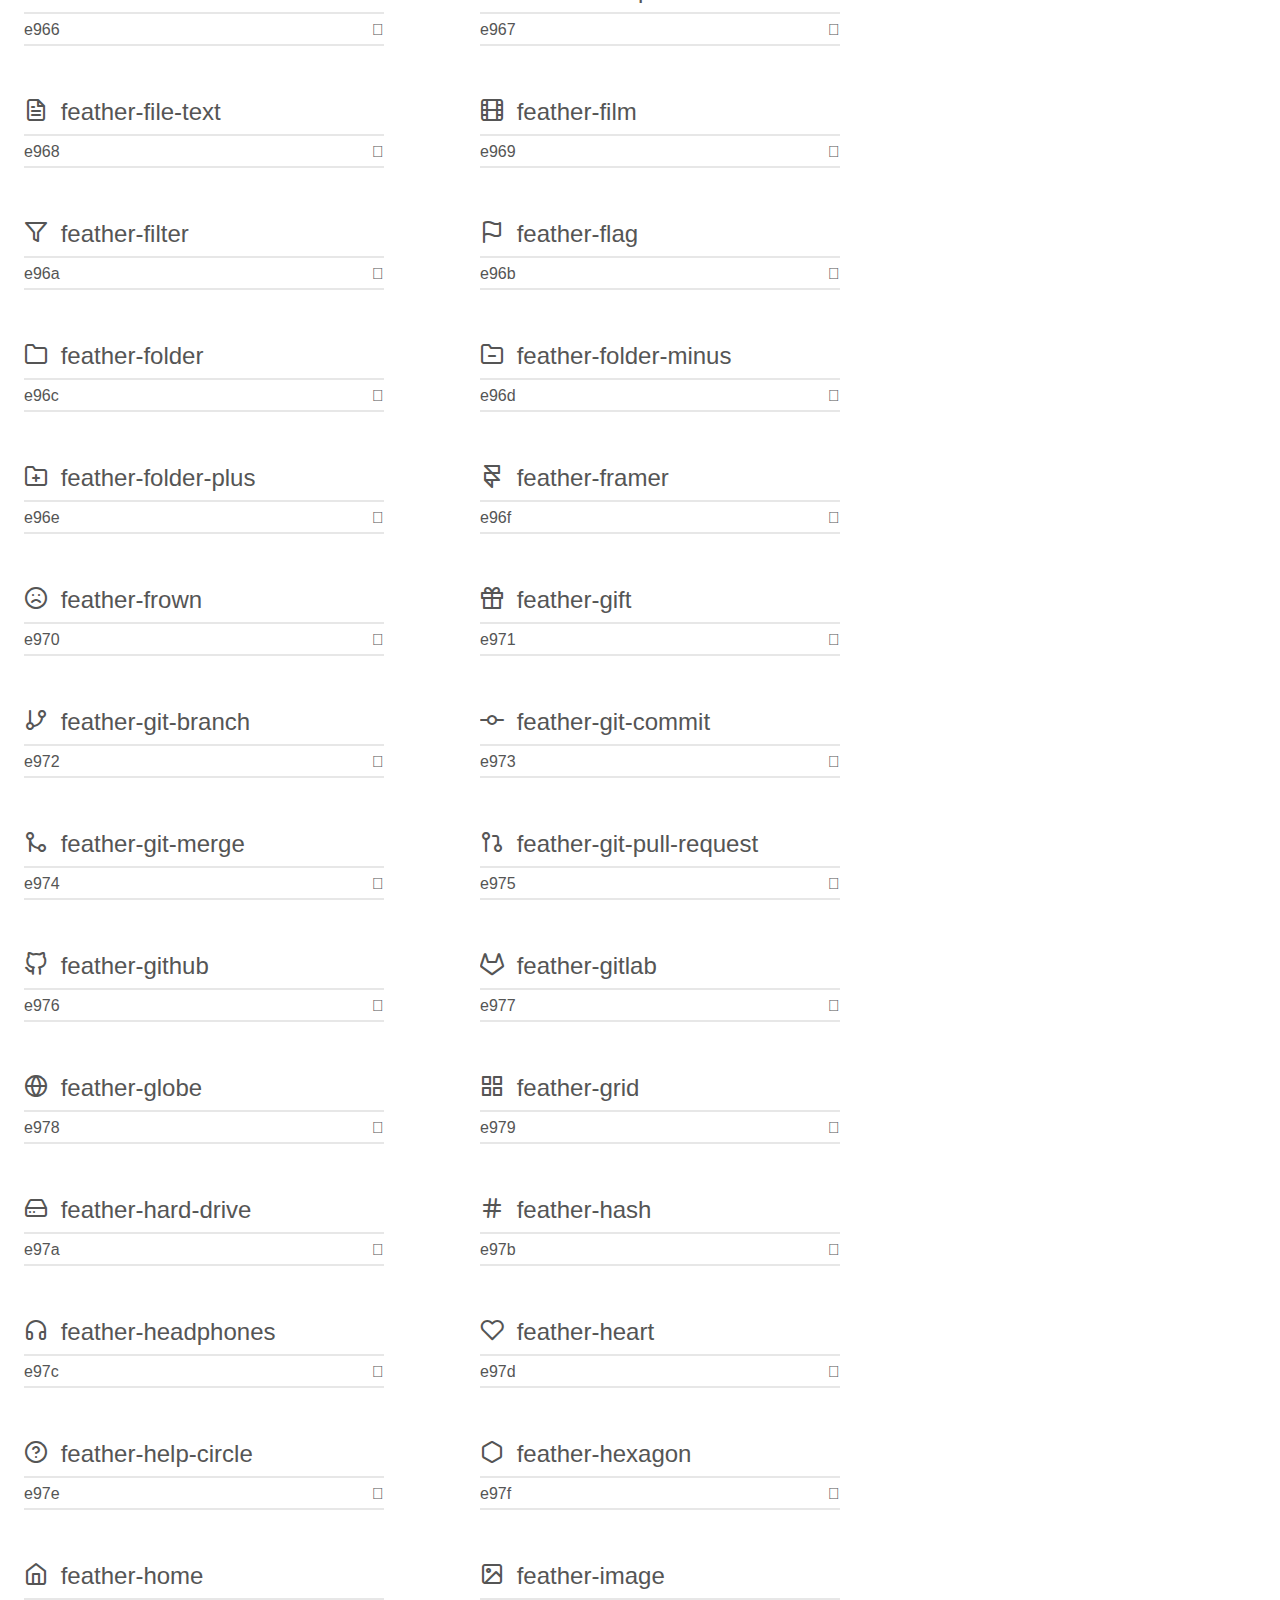
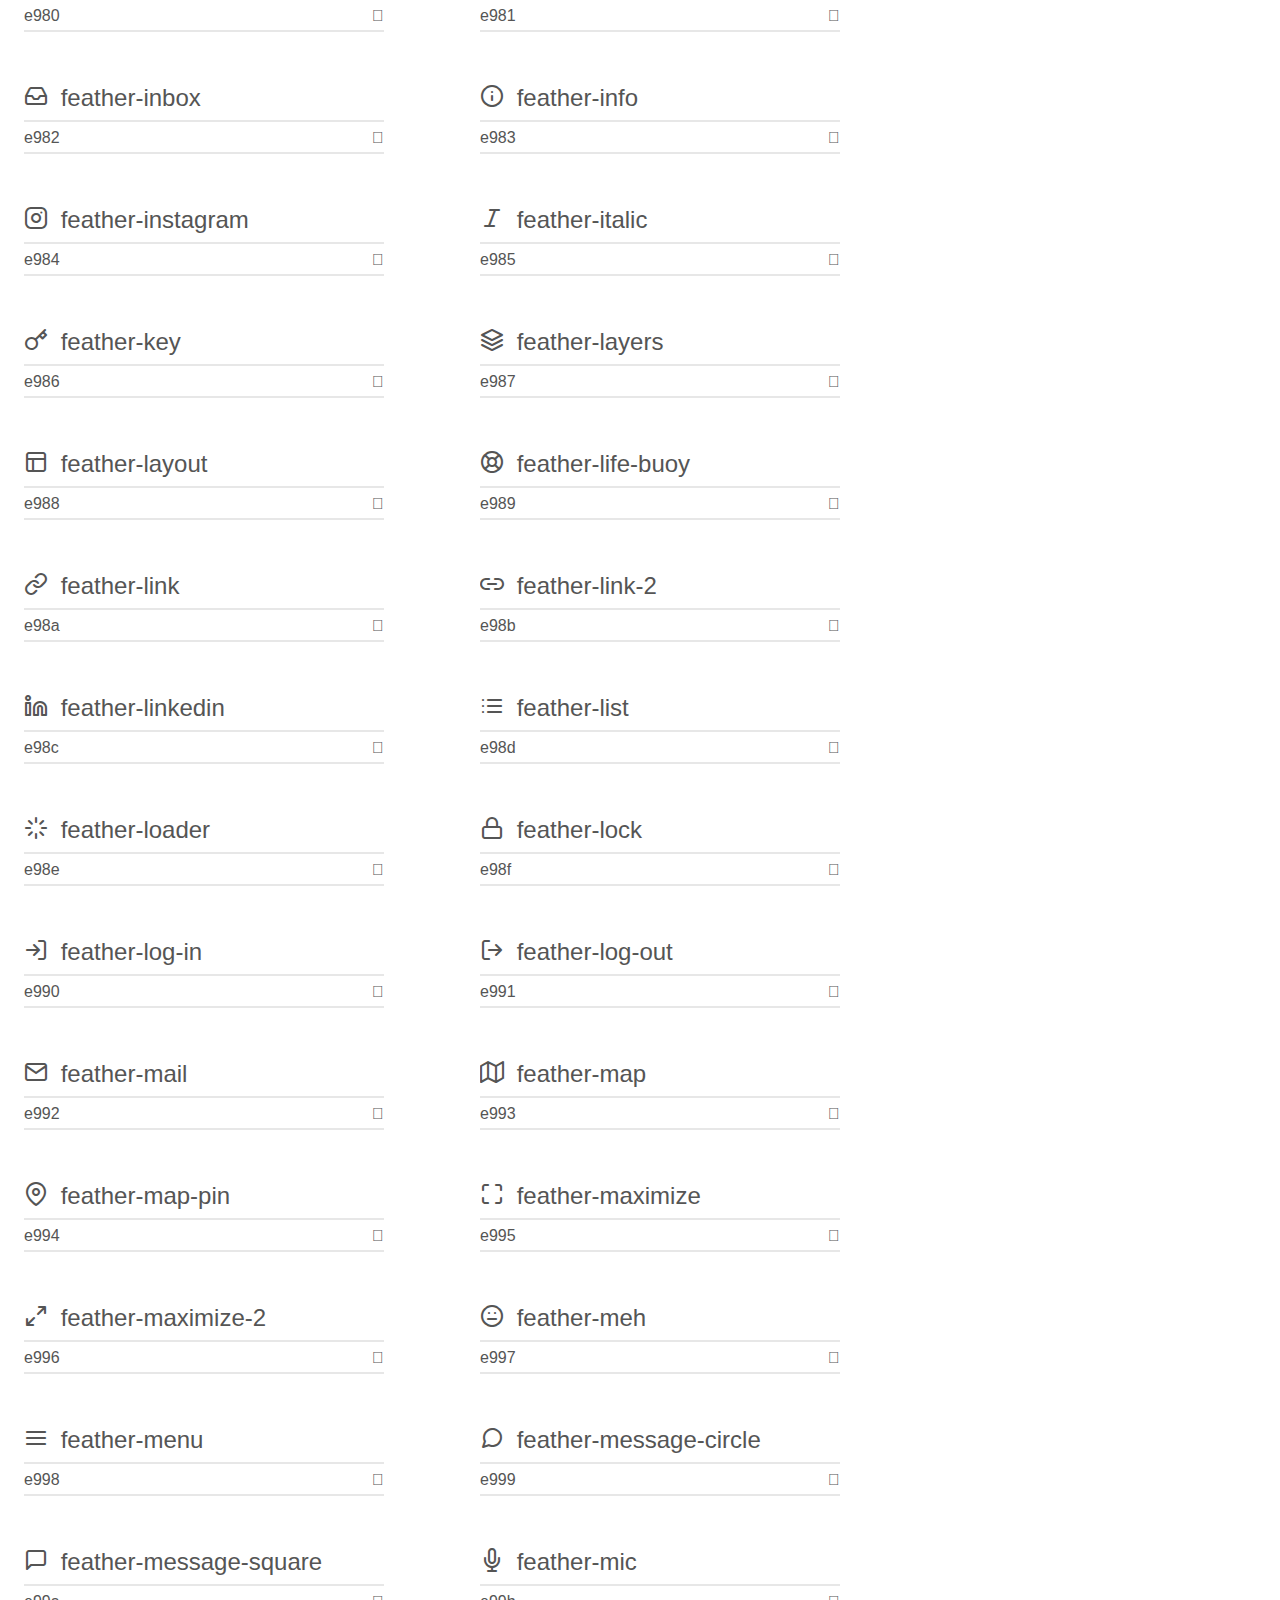
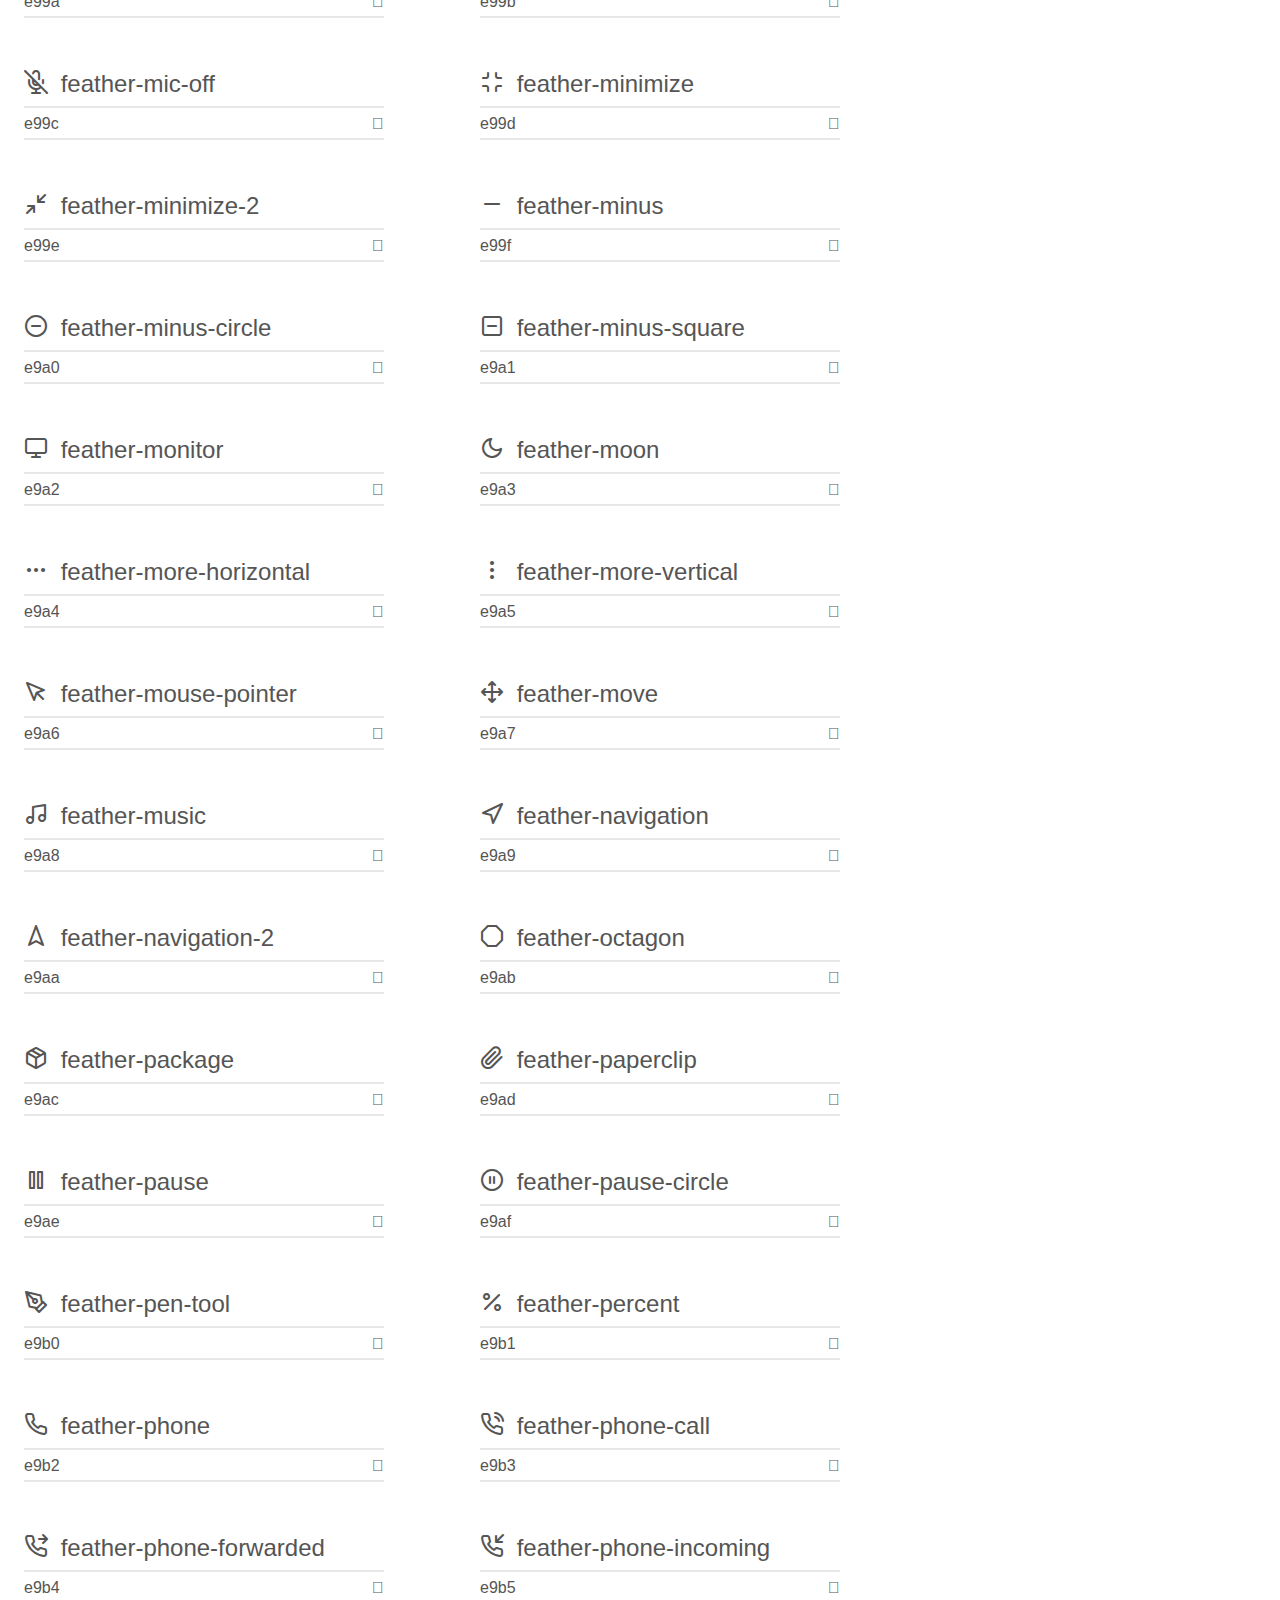
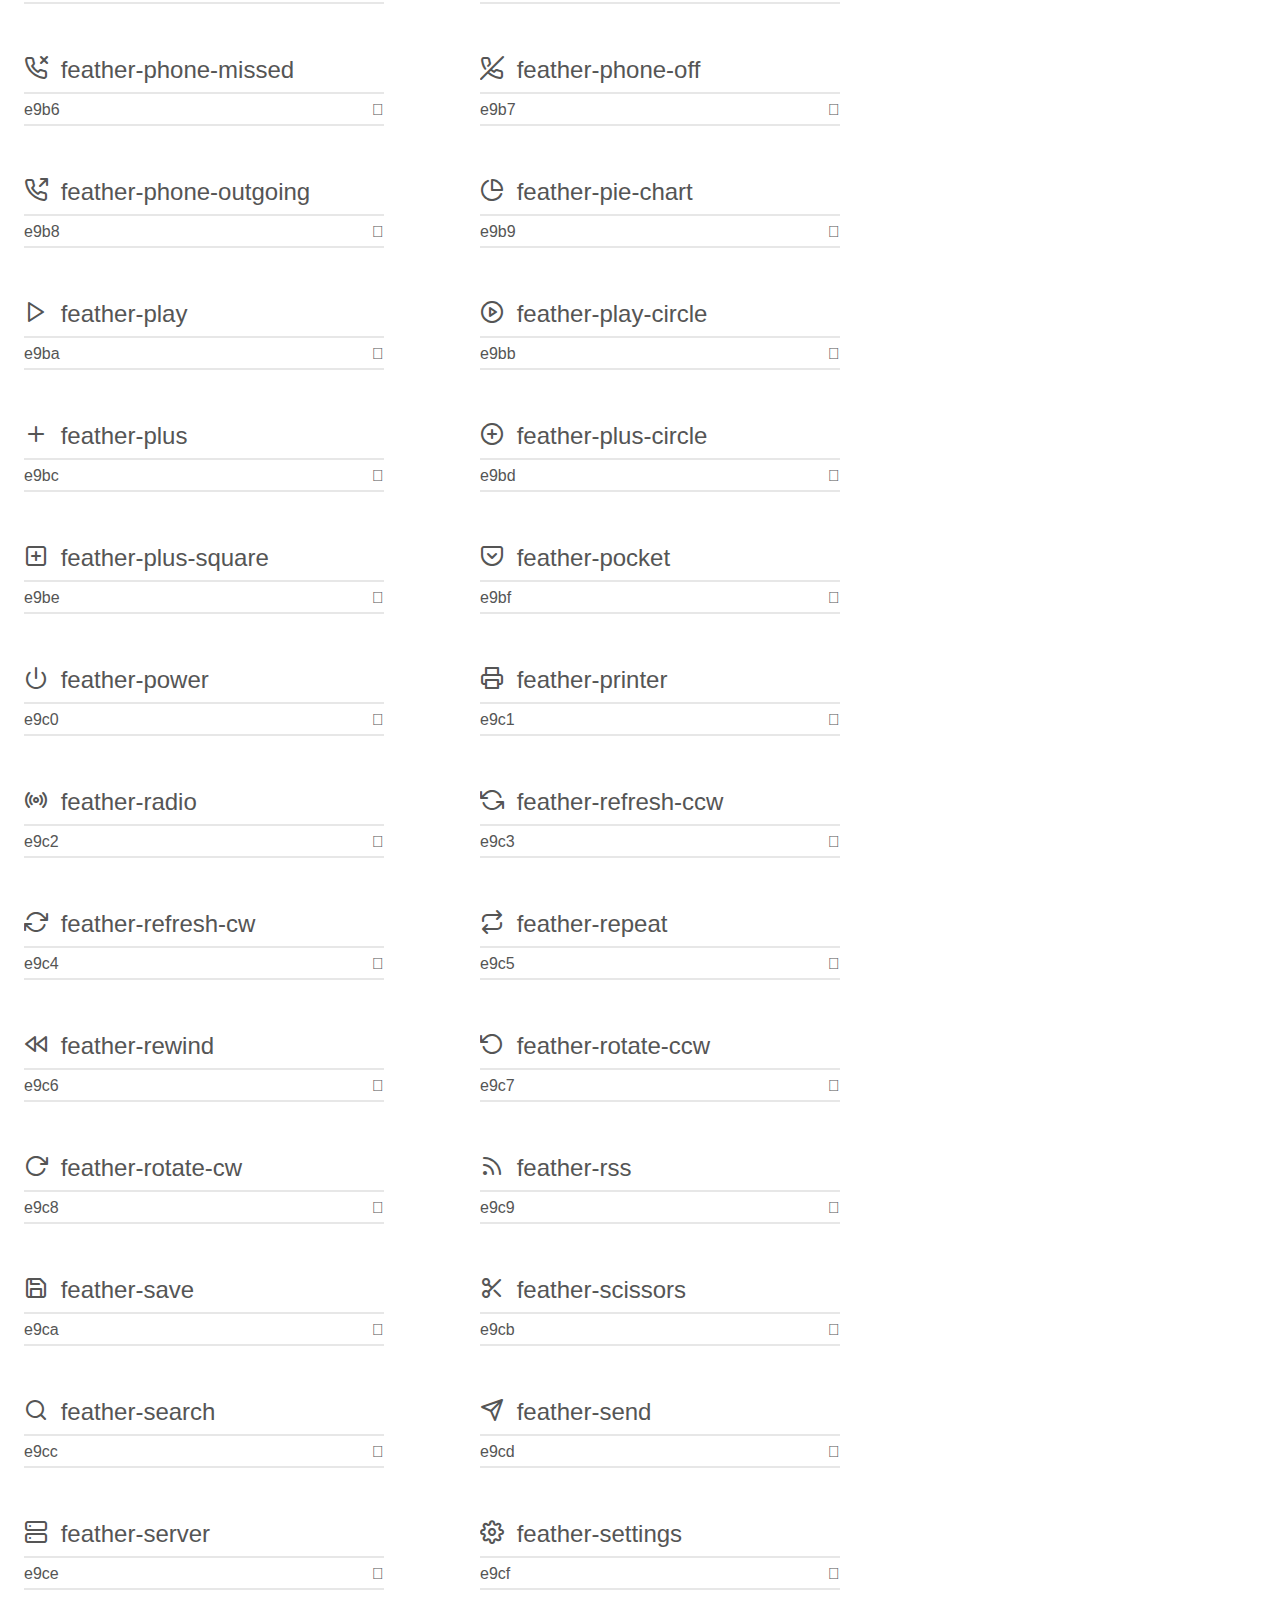
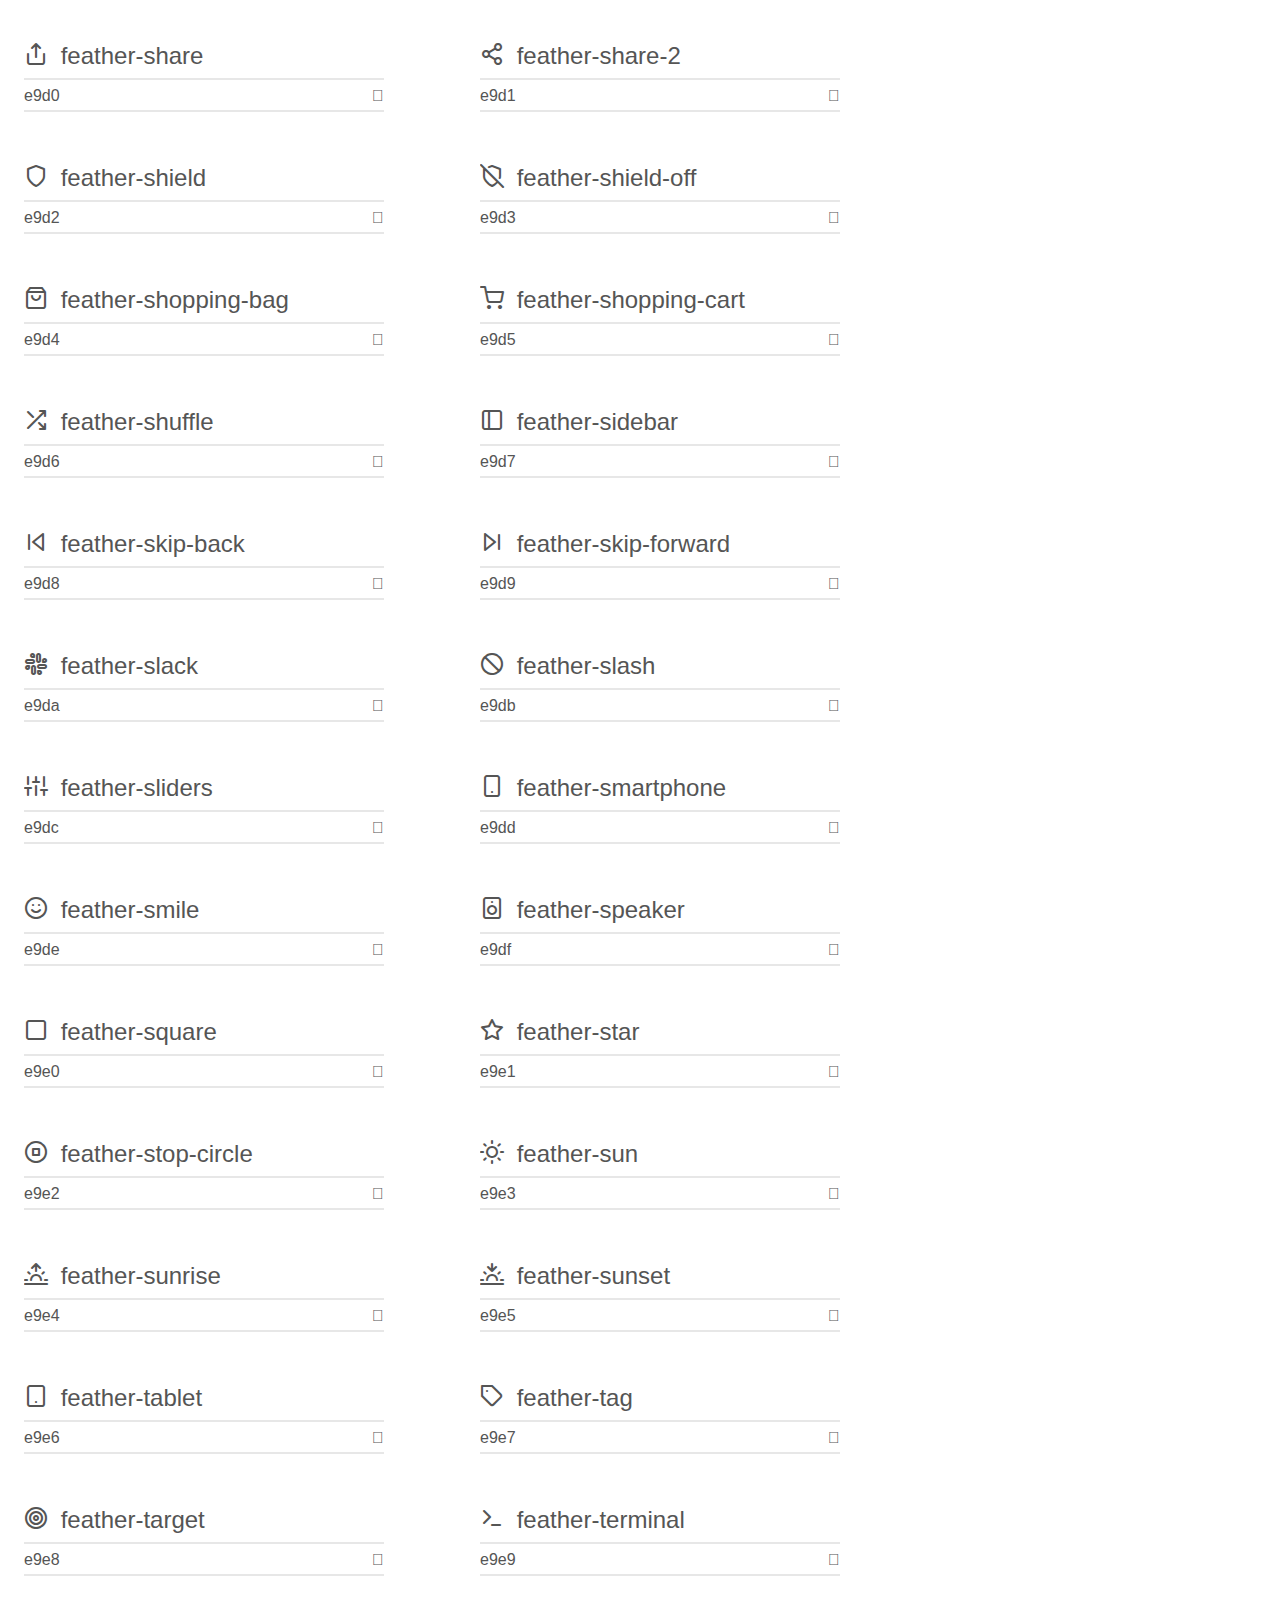
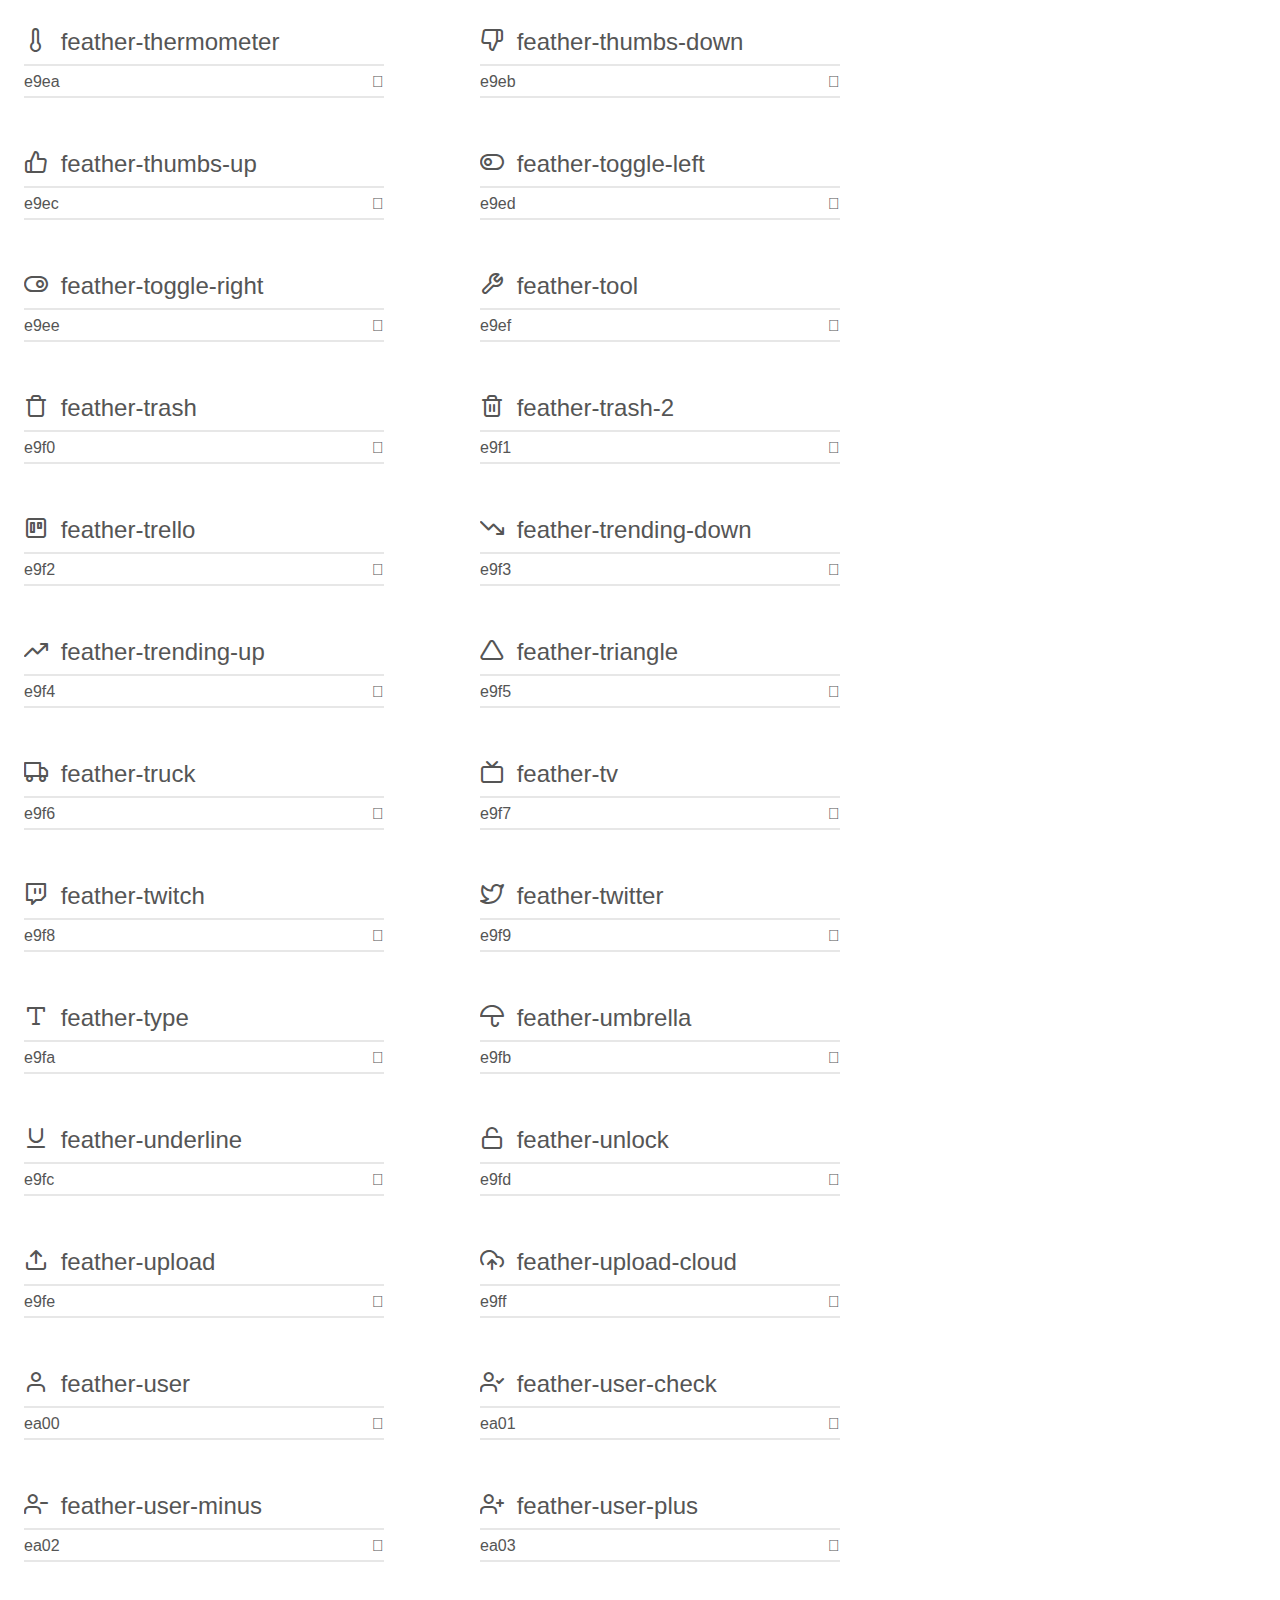
<file: fonts/feather/demo.html>
<!doctype html>
<html>
<head>
    <meta charset="utf-8">
    <title>IcoMoon Demo</title>
    <meta name="description" content="An Icon Font Generated By IcoMoon.io">
    <meta name="viewport" content="width=device-width, initial-scale=1">
    <link rel="stylesheet" href="demo-files/demo.css">
    <link rel="stylesheet" href="style.css"></head>
<body>
    <div class="bgc1 clearfix">
        <h1 class="mhmm mvm"><span class="fgc1">Font Name:</span> feather <small class="fgc1">(Glyphs:&nbsp;282)</small></h1>
    </div>
    <div class="clearfix mhl ptl">
        <h1 class="mvm mtn fgc1">Grid Size: 24</h1>
        <div class="glyph fs1">
            <div class="clearfix bshadow0 pbs">
                <span class="feather-activity"></span>
                <span class="mls"> feather-activity</span>
            </div>
            <fieldset class="fs0 size1of1 clearfix hidden-false">
                <input type="text" readonly value="e900" class="unit size1of2" />
                <input type="text" maxlength="1" readonly value="&#xe900;" class="unitRight size1of2 talign-right" />
            </fieldset>
            <div class="fs0 bshadow0 clearfix hidden-true">
                <span class="unit pvs fgc1">liga: </span>
                <input type="text" readonly value="" class="liga unitRight" />
            </div>
        </div>
        <div class="glyph fs1">
            <div class="clearfix bshadow0 pbs">
                <span class="feather-airplay"></span>
                <span class="mls"> feather-airplay</span>
            </div>
            <fieldset class="fs0 size1of1 clearfix hidden-false">
                <input type="text" readonly value="e901" class="unit size1of2" />
                <input type="text" maxlength="1" readonly value="&#xe901;" class="unitRight size1of2 talign-right" />
            </fieldset>
            <div class="fs0 bshadow0 clearfix hidden-true">
                <span class="unit pvs fgc1">liga: </span>
                <input type="text" readonly value="" class="liga unitRight" />
            </div>
        </div>
        <div class="glyph fs1">
            <div class="clearfix bshadow0 pbs">
                <span class="feather-alert-circle"></span>
                <span class="mls"> feather-alert-circle</span>
            </div>
            <fieldset class="fs0 size1of1 clearfix hidden-false">
                <input type="text" readonly value="e902" class="unit size1of2" />
                <input type="text" maxlength="1" readonly value="&#xe902;" class="unitRight size1of2 talign-right" />
            </fieldset>
            <div class="fs0 bshadow0 clearfix hidden-true">
                <span class="unit pvs fgc1">liga: </span>
                <input type="text" readonly value="" class="liga unitRight" />
            </div>
        </div>
        <div class="glyph fs1">
            <div class="clearfix bshadow0 pbs">
                <span class="feather-alert-octagon"></span>
                <span class="mls"> feather-alert-octagon</span>
            </div>
            <fieldset class="fs0 size1of1 clearfix hidden-false">
                <input type="text" readonly value="e903" class="unit size1of2" />
                <input type="text" maxlength="1" readonly value="&#xe903;" class="unitRight size1of2 talign-right" />
            </fieldset>
            <div class="fs0 bshadow0 clearfix hidden-true">
                <span class="unit pvs fgc1">liga: </span>
                <input type="text" readonly value="" class="liga unitRight" />
            </div>
        </div>
        <div class="glyph fs1">
            <div class="clearfix bshadow0 pbs">
                <span class="feather-alert-triangle"></span>
                <span class="mls"> feather-alert-triangle</span>
            </div>
            <fieldset class="fs0 size1of1 clearfix hidden-false">
                <input type="text" readonly value="e904" class="unit size1of2" />
                <input type="text" maxlength="1" readonly value="&#xe904;" class="unitRight size1of2 talign-right" />
            </fieldset>
            <div class="fs0 bshadow0 clearfix hidden-true">
                <span class="unit pvs fgc1">liga: </span>
                <input type="text" readonly value="" class="liga unitRight" />
            </div>
        </div>
        <div class="glyph fs1">
            <div class="clearfix bshadow0 pbs">
                <span class="feather-align-center"></span>
                <span class="mls"> feather-align-center</span>
            </div>
            <fieldset class="fs0 size1of1 clearfix hidden-false">
                <input type="text" readonly value="e905" class="unit size1of2" />
                <input type="text" maxlength="1" readonly value="&#xe905;" class="unitRight size1of2 talign-right" />
            </fieldset>
            <div class="fs0 bshadow0 clearfix hidden-true">
                <span class="unit pvs fgc1">liga: </span>
                <input type="text" readonly value="" class="liga unitRight" />
            </div>
        </div>
        <div class="glyph fs1">
            <div class="clearfix bshadow0 pbs">
                <span class="feather-align-justify"></span>
                <span class="mls"> feather-align-justify</span>
            </div>
            <fieldset class="fs0 size1of1 clearfix hidden-false">
                <input type="text" readonly value="e906" class="unit size1of2" />
                <input type="text" maxlength="1" readonly value="&#xe906;" class="unitRight size1of2 talign-right" />
            </fieldset>
            <div class="fs0 bshadow0 clearfix hidden-true">
                <span class="unit pvs fgc1">liga: </span>
                <input type="text" readonly value="" class="liga unitRight" />
            </div>
        </div>
        <div class="glyph fs1">
            <div class="clearfix bshadow0 pbs">
                <span class="feather-align-left"></span>
                <span class="mls"> feather-align-left</span>
            </div>
            <fieldset class="fs0 size1of1 clearfix hidden-false">
                <input type="text" readonly value="e907" class="unit size1of2" />
                <input type="text" maxlength="1" readonly value="&#xe907;" class="unitRight size1of2 talign-right" />
            </fieldset>
            <div class="fs0 bshadow0 clearfix hidden-true">
                <span class="unit pvs fgc1">liga: </span>
                <input type="text" readonly value="" class="liga unitRight" />
            </div>
        </div>
        <div class="glyph fs1">
            <div class="clearfix bshadow0 pbs">
                <span class="feather-align-right"></span>
                <span class="mls"> feather-align-right</span>
            </div>
            <fieldset class="fs0 size1of1 clearfix hidden-false">
                <input type="text" readonly value="e908" class="unit size1of2" />
                <input type="text" maxlength="1" readonly value="&#xe908;" class="unitRight size1of2 talign-right" />
            </fieldset>
            <div class="fs0 bshadow0 clearfix hidden-true">
                <span class="unit pvs fgc1">liga: </span>
                <input type="text" readonly value="" class="liga unitRight" />
            </div>
        </div>
        <div class="glyph fs1">
            <div class="clearfix bshadow0 pbs">
                <span class="feather-anchor"></span>
                <span class="mls"> feather-anchor</span>
            </div>
            <fieldset class="fs0 size1of1 clearfix hidden-false">
                <input type="text" readonly value="e909" class="unit size1of2" />
                <input type="text" maxlength="1" readonly value="&#xe909;" class="unitRight size1of2 talign-right" />
            </fieldset>
            <div class="fs0 bshadow0 clearfix hidden-true">
                <span class="unit pvs fgc1">liga: </span>
                <input type="text" readonly value="" class="liga unitRight" />
            </div>
        </div>
        <div class="glyph fs1">
            <div class="clearfix bshadow0 pbs">
                <span class="feather-aperture"></span>
                <span class="mls"> feather-aperture</span>
            </div>
            <fieldset class="fs0 size1of1 clearfix hidden-false">
                <input type="text" readonly value="e90a" class="unit size1of2" />
                <input type="text" maxlength="1" readonly value="&#xe90a;" class="unitRight size1of2 talign-right" />
            </fieldset>
            <div class="fs0 bshadow0 clearfix hidden-true">
                <span class="unit pvs fgc1">liga: </span>
                <input type="text" readonly value="" class="liga unitRight" />
            </div>
        </div>
        <div class="glyph fs1">
            <div class="clearfix bshadow0 pbs">
                <span class="feather-archive"></span>
                <span class="mls"> feather-archive</span>
            </div>
            <fieldset class="fs0 size1of1 clearfix hidden-false">
                <input type="text" readonly value="e90b" class="unit size1of2" />
                <input type="text" maxlength="1" readonly value="&#xe90b;" class="unitRight size1of2 talign-right" />
            </fieldset>
            <div class="fs0 bshadow0 clearfix hidden-true">
                <span class="unit pvs fgc1">liga: </span>
                <input type="text" readonly value="" class="liga unitRight" />
            </div>
        </div>
        <div class="glyph fs1">
            <div class="clearfix bshadow0 pbs">
                <span class="feather-arrow-down"></span>
                <span class="mls"> feather-arrow-down</span>
            </div>
            <fieldset class="fs0 size1of1 clearfix hidden-false">
                <input type="text" readonly value="e90c" class="unit size1of2" />
                <input type="text" maxlength="1" readonly value="&#xe90c;" class="unitRight size1of2 talign-right" />
            </fieldset>
            <div class="fs0 bshadow0 clearfix hidden-true">
                <span class="unit pvs fgc1">liga: </span>
                <input type="text" readonly value="" class="liga unitRight" />
            </div>
        </div>
        <div class="glyph fs1">
            <div class="clearfix bshadow0 pbs">
                <span class="feather-arrow-down-circle"></span>
                <span class="mls"> feather-arrow-down-circle</span>
            </div>
            <fieldset class="fs0 size1of1 clearfix hidden-false">
                <input type="text" readonly value="e90d" class="unit size1of2" />
                <input type="text" maxlength="1" readonly value="&#xe90d;" class="unitRight size1of2 talign-right" />
            </fieldset>
            <div class="fs0 bshadow0 clearfix hidden-true">
                <span class="unit pvs fgc1">liga: </span>
                <input type="text" readonly value="" class="liga unitRight" />
            </div>
        </div>
        <div class="glyph fs1">
            <div class="clearfix bshadow0 pbs">
                <span class="feather-arrow-down-left"></span>
                <span class="mls"> feather-arrow-down-left</span>
            </div>
            <fieldset class="fs0 size1of1 clearfix hidden-false">
                <input type="text" readonly value="e90e" class="unit size1of2" />
                <input type="text" maxlength="1" readonly value="&#xe90e;" class="unitRight size1of2 talign-right" />
            </fieldset>
            <div class="fs0 bshadow0 clearfix hidden-true">
                <span class="unit pvs fgc1">liga: </span>
                <input type="text" readonly value="" class="liga unitRight" />
            </div>
        </div>
        <div class="glyph fs1">
            <div class="clearfix bshadow0 pbs">
                <span class="feather-arrow-down-right"></span>
                <span class="mls"> feather-arrow-down-right</span>
            </div>
            <fieldset class="fs0 size1of1 clearfix hidden-false">
                <input type="text" readonly value="e90f" class="unit size1of2" />
                <input type="text" maxlength="1" readonly value="&#xe90f;" class="unitRight size1of2 talign-right" />
            </fieldset>
            <div class="fs0 bshadow0 clearfix hidden-true">
                <span class="unit pvs fgc1">liga: </span>
                <input type="text" readonly value="" class="liga unitRight" />
            </div>
        </div>
        <div class="glyph fs1">
            <div class="clearfix bshadow0 pbs">
                <span class="feather-arrow-left"></span>
                <span class="mls"> feather-arrow-left</span>
            </div>
            <fieldset class="fs0 size1of1 clearfix hidden-false">
                <input type="text" readonly value="e910" class="unit size1of2" />
                <input type="text" maxlength="1" readonly value="&#xe910;" class="unitRight size1of2 talign-right" />
            </fieldset>
            <div class="fs0 bshadow0 clearfix hidden-true">
                <span class="unit pvs fgc1">liga: </span>
                <input type="text" readonly value="" class="liga unitRight" />
            </div>
        </div>
        <div class="glyph fs1">
            <div class="clearfix bshadow0 pbs">
                <span class="feather-arrow-left-circle"></span>
                <span class="mls"> feather-arrow-left-circle</span>
            </div>
            <fieldset class="fs0 size1of1 clearfix hidden-false">
                <input type="text" readonly value="e911" class="unit size1of2" />
                <input type="text" maxlength="1" readonly value="&#xe911;" class="unitRight size1of2 talign-right" />
            </fieldset>
            <div class="fs0 bshadow0 clearfix hidden-true">
                <span class="unit pvs fgc1">liga: </span>
                <input type="text" readonly value="" class="liga unitRight" />
            </div>
        </div>
        <div class="glyph fs1">
            <div class="clearfix bshadow0 pbs">
                <span class="feather-arrow-right"></span>
                <span class="mls"> feather-arrow-right</span>
            </div>
            <fieldset class="fs0 size1of1 clearfix hidden-false">
                <input type="text" readonly value="e912" class="unit size1of2" />
                <input type="text" maxlength="1" readonly value="&#xe912;" class="unitRight size1of2 talign-right" />
            </fieldset>
            <div class="fs0 bshadow0 clearfix hidden-true">
                <span class="unit pvs fgc1">liga: </span>
                <input type="text" readonly value="" class="liga unitRight" />
            </div>
        </div>
        <div class="glyph fs1">
            <div class="clearfix bshadow0 pbs">
                <span class="feather-arrow-right-circle"></span>
                <span class="mls"> feather-arrow-right-circle</span>
            </div>
            <fieldset class="fs0 size1of1 clearfix hidden-false">
                <input type="text" readonly value="e913" class="unit size1of2" />
                <input type="text" maxlength="1" readonly value="&#xe913;" class="unitRight size1of2 talign-right" />
            </fieldset>
            <div class="fs0 bshadow0 clearfix hidden-true">
                <span class="unit pvs fgc1">liga: </span>
                <input type="text" readonly value="" class="liga unitRight" />
            </div>
        </div>
        <div class="glyph fs1">
            <div class="clearfix bshadow0 pbs">
                <span class="feather-arrow-up"></span>
                <span class="mls"> feather-arrow-up</span>
            </div>
            <fieldset class="fs0 size1of1 clearfix hidden-false">
                <input type="text" readonly value="e914" class="unit size1of2" />
                <input type="text" maxlength="1" readonly value="&#xe914;" class="unitRight size1of2 talign-right" />
            </fieldset>
            <div class="fs0 bshadow0 clearfix hidden-true">
                <span class="unit pvs fgc1">liga: </span>
                <input type="text" readonly value="" class="liga unitRight" />
            </div>
        </div>
        <div class="glyph fs1">
            <div class="clearfix bshadow0 pbs">
                <span class="feather-arrow-up-circle"></span>
                <span class="mls"> feather-arrow-up-circle</span>
            </div>
            <fieldset class="fs0 size1of1 clearfix hidden-false">
                <input type="text" readonly value="e915" class="unit size1of2" />
                <input type="text" maxlength="1" readonly value="&#xe915;" class="unitRight size1of2 talign-right" />
            </fieldset>
            <div class="fs0 bshadow0 clearfix hidden-true">
                <span class="unit pvs fgc1">liga: </span>
                <input type="text" readonly value="" class="liga unitRight" />
            </div>
        </div>
        <div class="glyph fs1">
            <div class="clearfix bshadow0 pbs">
                <span class="feather-arrow-up-left"></span>
                <span class="mls"> feather-arrow-up-left</span>
            </div>
            <fieldset class="fs0 size1of1 clearfix hidden-false">
                <input type="text" readonly value="e916" class="unit size1of2" />
                <input type="text" maxlength="1" readonly value="&#xe916;" class="unitRight size1of2 talign-right" />
            </fieldset>
            <div class="fs0 bshadow0 clearfix hidden-true">
                <span class="unit pvs fgc1">liga: </span>
                <input type="text" readonly value="" class="liga unitRight" />
            </div>
        </div>
        <div class="glyph fs1">
            <div class="clearfix bshadow0 pbs">
                <span class="feather-arrow-up-right"></span>
                <span class="mls"> feather-arrow-up-right</span>
            </div>
            <fieldset class="fs0 size1of1 clearfix hidden-false">
                <input type="text" readonly value="e917" class="unit size1of2" />
                <input type="text" maxlength="1" readonly value="&#xe917;" class="unitRight size1of2 talign-right" />
            </fieldset>
            <div class="fs0 bshadow0 clearfix hidden-true">
                <span class="unit pvs fgc1">liga: </span>
                <input type="text" readonly value="" class="liga unitRight" />
            </div>
        </div>
        <div class="glyph fs1">
            <div class="clearfix bshadow0 pbs">
                <span class="feather-at-sign"></span>
                <span class="mls"> feather-at-sign</span>
            </div>
            <fieldset class="fs0 size1of1 clearfix hidden-false">
                <input type="text" readonly value="e918" class="unit size1of2" />
                <input type="text" maxlength="1" readonly value="&#xe918;" class="unitRight size1of2 talign-right" />
            </fieldset>
            <div class="fs0 bshadow0 clearfix hidden-true">
                <span class="unit pvs fgc1">liga: </span>
                <input type="text" readonly value="" class="liga unitRight" />
            </div>
        </div>
        <div class="glyph fs1">
            <div class="clearfix bshadow0 pbs">
                <span class="feather-award"></span>
                <span class="mls"> feather-award</span>
            </div>
            <fieldset class="fs0 size1of1 clearfix hidden-false">
                <input type="text" readonly value="e919" class="unit size1of2" />
                <input type="text" maxlength="1" readonly value="&#xe919;" class="unitRight size1of2 talign-right" />
            </fieldset>
            <div class="fs0 bshadow0 clearfix hidden-true">
                <span class="unit pvs fgc1">liga: </span>
                <input type="text" readonly value="" class="liga unitRight" />
            </div>
        </div>
        <div class="glyph fs1">
            <div class="clearfix bshadow0 pbs">
                <span class="feather-bar-chart"></span>
                <span class="mls"> feather-bar-chart</span>
            </div>
            <fieldset class="fs0 size1of1 clearfix hidden-false">
                <input type="text" readonly value="e91a" class="unit size1of2" />
                <input type="text" maxlength="1" readonly value="&#xe91a;" class="unitRight size1of2 talign-right" />
            </fieldset>
            <div class="fs0 bshadow0 clearfix hidden-true">
                <span class="unit pvs fgc1">liga: </span>
                <input type="text" readonly value="" class="liga unitRight" />
            </div>
        </div>
        <div class="glyph fs1">
            <div class="clearfix bshadow0 pbs">
                <span class="feather-bar-chart-2"></span>
                <span class="mls"> feather-bar-chart-2</span>
            </div>
            <fieldset class="fs0 size1of1 clearfix hidden-false">
                <input type="text" readonly value="e91b" class="unit size1of2" />
                <input type="text" maxlength="1" readonly value="&#xe91b;" class="unitRight size1of2 talign-right" />
            </fieldset>
            <div class="fs0 bshadow0 clearfix hidden-true">
                <span class="unit pvs fgc1">liga: </span>
                <input type="text" readonly value="" class="liga unitRight" />
            </div>
        </div>
        <div class="glyph fs1">
            <div class="clearfix bshadow0 pbs">
                <span class="feather-battery"></span>
                <span class="mls"> feather-battery</span>
            </div>
            <fieldset class="fs0 size1of1 clearfix hidden-false">
                <input type="text" readonly value="e91c" class="unit size1of2" />
                <input type="text" maxlength="1" readonly value="&#xe91c;" class="unitRight size1of2 talign-right" />
            </fieldset>
            <div class="fs0 bshadow0 clearfix hidden-true">
                <span class="unit pvs fgc1">liga: </span>
                <input type="text" readonly value="" class="liga unitRight" />
            </div>
        </div>
        <div class="glyph fs1">
            <div class="clearfix bshadow0 pbs">
                <span class="feather-battery-charging"></span>
                <span class="mls"> feather-battery-charging</span>
            </div>
            <fieldset class="fs0 size1of1 clearfix hidden-false">
                <input type="text" readonly value="e91d" class="unit size1of2" />
                <input type="text" maxlength="1" readonly value="&#xe91d;" class="unitRight size1of2 talign-right" />
            </fieldset>
            <div class="fs0 bshadow0 clearfix hidden-true">
                <span class="unit pvs fgc1">liga: </span>
                <input type="text" readonly value="" class="liga unitRight" />
            </div>
        </div>
        <div class="glyph fs1">
            <div class="clearfix bshadow0 pbs">
                <span class="feather-bell"></span>
                <span class="mls"> feather-bell</span>
            </div>
            <fieldset class="fs0 size1of1 clearfix hidden-false">
                <input type="text" readonly value="e91e" class="unit size1of2" />
                <input type="text" maxlength="1" readonly value="&#xe91e;" class="unitRight size1of2 talign-right" />
            </fieldset>
            <div class="fs0 bshadow0 clearfix hidden-true">
                <span class="unit pvs fgc1">liga: </span>
                <input type="text" readonly value="" class="liga unitRight" />
            </div>
        </div>
        <div class="glyph fs1">
            <div class="clearfix bshadow0 pbs">
                <span class="feather-bell-off"></span>
                <span class="mls"> feather-bell-off</span>
            </div>
            <fieldset class="fs0 size1of1 clearfix hidden-false">
                <input type="text" readonly value="e91f" class="unit size1of2" />
                <input type="text" maxlength="1" readonly value="&#xe91f;" class="unitRight size1of2 talign-right" />
            </fieldset>
            <div class="fs0 bshadow0 clearfix hidden-true">
                <span class="unit pvs fgc1">liga: </span>
                <input type="text" readonly value="" class="liga unitRight" />
            </div>
        </div>
        <div class="glyph fs1">
            <div class="clearfix bshadow0 pbs">
                <span class="feather-bluetooth"></span>
                <span class="mls"> feather-bluetooth</span>
            </div>
            <fieldset class="fs0 size1of1 clearfix hidden-false">
                <input type="text" readonly value="e920" class="unit size1of2" />
                <input type="text" maxlength="1" readonly value="&#xe920;" class="unitRight size1of2 talign-right" />
            </fieldset>
            <div class="fs0 bshadow0 clearfix hidden-true">
                <span class="unit pvs fgc1">liga: </span>
                <input type="text" readonly value="" class="liga unitRight" />
            </div>
        </div>
        <div class="glyph fs1">
            <div class="clearfix bshadow0 pbs">
                <span class="feather-bold"></span>
                <span class="mls"> feather-bold</span>
            </div>
            <fieldset class="fs0 size1of1 clearfix hidden-false">
                <input type="text" readonly value="e921" class="unit size1of2" />
                <input type="text" maxlength="1" readonly value="&#xe921;" class="unitRight size1of2 talign-right" />
            </fieldset>
            <div class="fs0 bshadow0 clearfix hidden-true">
                <span class="unit pvs fgc1">liga: </span>
                <input type="text" readonly value="" class="liga unitRight" />
            </div>
        </div>
        <div class="glyph fs1">
            <div class="clearfix bshadow0 pbs">
                <span class="feather-book"></span>
                <span class="mls"> feather-book</span>
            </div>
            <fieldset class="fs0 size1of1 clearfix hidden-false">
                <input type="text" readonly value="e922" class="unit size1of2" />
                <input type="text" maxlength="1" readonly value="&#xe922;" class="unitRight size1of2 talign-right" />
            </fieldset>
            <div class="fs0 bshadow0 clearfix hidden-true">
                <span class="unit pvs fgc1">liga: </span>
                <input type="text" readonly value="" class="liga unitRight" />
            </div>
        </div>
        <div class="glyph fs1">
            <div class="clearfix bshadow0 pbs">
                <span class="feather-book-open"></span>
                <span class="mls"> feather-book-open</span>
            </div>
            <fieldset class="fs0 size1of1 clearfix hidden-false">
                <input type="text" readonly value="e923" class="unit size1of2" />
                <input type="text" maxlength="1" readonly value="&#xe923;" class="unitRight size1of2 talign-right" />
            </fieldset>
            <div class="fs0 bshadow0 clearfix hidden-true">
                <span class="unit pvs fgc1">liga: </span>
                <input type="text" readonly value="" class="liga unitRight" />
            </div>
        </div>
        <div class="glyph fs1">
            <div class="clearfix bshadow0 pbs">
                <span class="feather-bookmark"></span>
                <span class="mls"> feather-bookmark</span>
            </div>
            <fieldset class="fs0 size1of1 clearfix hidden-false">
                <input type="text" readonly value="e924" class="unit size1of2" />
                <input type="text" maxlength="1" readonly value="&#xe924;" class="unitRight size1of2 talign-right" />
            </fieldset>
            <div class="fs0 bshadow0 clearfix hidden-true">
                <span class="unit pvs fgc1">liga: </span>
                <input type="text" readonly value="" class="liga unitRight" />
            </div>
        </div>
        <div class="glyph fs1">
            <div class="clearfix bshadow0 pbs">
                <span class="feather-box"></span>
                <span class="mls"> feather-box</span>
            </div>
            <fieldset class="fs0 size1of1 clearfix hidden-false">
                <input type="text" readonly value="e925" class="unit size1of2" />
                <input type="text" maxlength="1" readonly value="&#xe925;" class="unitRight size1of2 talign-right" />
            </fieldset>
            <div class="fs0 bshadow0 clearfix hidden-true">
                <span class="unit pvs fgc1">liga: </span>
                <input type="text" readonly value="" class="liga unitRight" />
            </div>
        </div>
        <div class="glyph fs1">
            <div class="clearfix bshadow0 pbs">
                <span class="feather-briefcase"></span>
                <span class="mls"> feather-briefcase</span>
            </div>
            <fieldset class="fs0 size1of1 clearfix hidden-false">
                <input type="text" readonly value="e926" class="unit size1of2" />
                <input type="text" maxlength="1" readonly value="&#xe926;" class="unitRight size1of2 talign-right" />
            </fieldset>
            <div class="fs0 bshadow0 clearfix hidden-true">
                <span class="unit pvs fgc1">liga: </span>
                <input type="text" readonly value="" class="liga unitRight" />
            </div>
        </div>
        <div class="glyph fs1">
            <div class="clearfix bshadow0 pbs">
                <span class="feather-calendar"></span>
                <span class="mls"> feather-calendar</span>
            </div>
            <fieldset class="fs0 size1of1 clearfix hidden-false">
                <input type="text" readonly value="e927" class="unit size1of2" />
                <input type="text" maxlength="1" readonly value="&#xe927;" class="unitRight size1of2 talign-right" />
            </fieldset>
            <div class="fs0 bshadow0 clearfix hidden-true">
                <span class="unit pvs fgc1">liga: </span>
                <input type="text" readonly value="" class="liga unitRight" />
            </div>
        </div>
        <div class="glyph fs1">
            <div class="clearfix bshadow0 pbs">
                <span class="feather-camera"></span>
                <span class="mls"> feather-camera</span>
            </div>
            <fieldset class="fs0 size1of1 clearfix hidden-false">
                <input type="text" readonly value="e928" class="unit size1of2" />
                <input type="text" maxlength="1" readonly value="&#xe928;" class="unitRight size1of2 talign-right" />
            </fieldset>
            <div class="fs0 bshadow0 clearfix hidden-true">
                <span class="unit pvs fgc1">liga: </span>
                <input type="text" readonly value="" class="liga unitRight" />
            </div>
        </div>
        <div class="glyph fs1">
            <div class="clearfix bshadow0 pbs">
                <span class="feather-camera-off"></span>
                <span class="mls"> feather-camera-off</span>
            </div>
            <fieldset class="fs0 size1of1 clearfix hidden-false">
                <input type="text" readonly value="e929" class="unit size1of2" />
                <input type="text" maxlength="1" readonly value="&#xe929;" class="unitRight size1of2 talign-right" />
            </fieldset>
            <div class="fs0 bshadow0 clearfix hidden-true">
                <span class="unit pvs fgc1">liga: </span>
                <input type="text" readonly value="" class="liga unitRight" />
            </div>
        </div>
        <div class="glyph fs1">
            <div class="clearfix bshadow0 pbs">
                <span class="feather-cast"></span>
                <span class="mls"> feather-cast</span>
            </div>
            <fieldset class="fs0 size1of1 clearfix hidden-false">
                <input type="text" readonly value="e92a" class="unit size1of2" />
                <input type="text" maxlength="1" readonly value="&#xe92a;" class="unitRight size1of2 talign-right" />
            </fieldset>
            <div class="fs0 bshadow0 clearfix hidden-true">
                <span class="unit pvs fgc1">liga: </span>
                <input type="text" readonly value="" class="liga unitRight" />
            </div>
        </div>
        <div class="glyph fs1">
            <div class="clearfix bshadow0 pbs">
                <span class="feather-check"></span>
                <span class="mls"> feather-check</span>
            </div>
            <fieldset class="fs0 size1of1 clearfix hidden-false">
                <input type="text" readonly value="e92b" class="unit size1of2" />
                <input type="text" maxlength="1" readonly value="&#xe92b;" class="unitRight size1of2 talign-right" />
            </fieldset>
            <div class="fs0 bshadow0 clearfix hidden-true">
                <span class="unit pvs fgc1">liga: </span>
                <input type="text" readonly value="" class="liga unitRight" />
            </div>
        </div>
        <div class="glyph fs1">
            <div class="clearfix bshadow0 pbs">
                <span class="feather-check-circle"></span>
                <span class="mls"> feather-check-circle</span>
            </div>
            <fieldset class="fs0 size1of1 clearfix hidden-false">
                <input type="text" readonly value="e92c" class="unit size1of2" />
                <input type="text" maxlength="1" readonly value="&#xe92c;" class="unitRight size1of2 talign-right" />
            </fieldset>
            <div class="fs0 bshadow0 clearfix hidden-true">
                <span class="unit pvs fgc1">liga: </span>
                <input type="text" readonly value="" class="liga unitRight" />
            </div>
        </div>
        <div class="glyph fs1">
            <div class="clearfix bshadow0 pbs">
                <span class="feather-check-square"></span>
                <span class="mls"> feather-check-square</span>
            </div>
            <fieldset class="fs0 size1of1 clearfix hidden-false">
                <input type="text" readonly value="e92d" class="unit size1of2" />
                <input type="text" maxlength="1" readonly value="&#xe92d;" class="unitRight size1of2 talign-right" />
            </fieldset>
            <div class="fs0 bshadow0 clearfix hidden-true">
                <span class="unit pvs fgc1">liga: </span>
                <input type="text" readonly value="" class="liga unitRight" />
            </div>
        </div>
        <div class="glyph fs1">
            <div class="clearfix bshadow0 pbs">
                <span class="feather-chevron-down"></span>
                <span class="mls"> feather-chevron-down</span>
            </div>
            <fieldset class="fs0 size1of1 clearfix hidden-false">
                <input type="text" readonly value="e92e" class="unit size1of2" />
                <input type="text" maxlength="1" readonly value="&#xe92e;" class="unitRight size1of2 talign-right" />
            </fieldset>
            <div class="fs0 bshadow0 clearfix hidden-true">
                <span class="unit pvs fgc1">liga: </span>
                <input type="text" readonly value="" class="liga unitRight" />
            </div>
        </div>
        <div class="glyph fs1">
            <div class="clearfix bshadow0 pbs">
                <span class="feather-chevron-left"></span>
                <span class="mls"> feather-chevron-left</span>
            </div>
            <fieldset class="fs0 size1of1 clearfix hidden-false">
                <input type="text" readonly value="e92f" class="unit size1of2" />
                <input type="text" maxlength="1" readonly value="&#xe92f;" class="unitRight size1of2 talign-right" />
            </fieldset>
            <div class="fs0 bshadow0 clearfix hidden-true">
                <span class="unit pvs fgc1">liga: </span>
                <input type="text" readonly value="" class="liga unitRight" />
            </div>
        </div>
        <div class="glyph fs1">
            <div class="clearfix bshadow0 pbs">
                <span class="feather-chevron-right"></span>
                <span class="mls"> feather-chevron-right</span>
            </div>
            <fieldset class="fs0 size1of1 clearfix hidden-false">
                <input type="text" readonly value="e930" class="unit size1of2" />
                <input type="text" maxlength="1" readonly value="&#xe930;" class="unitRight size1of2 talign-right" />
            </fieldset>
            <div class="fs0 bshadow0 clearfix hidden-true">
                <span class="unit pvs fgc1">liga: </span>
                <input type="text" readonly value="" class="liga unitRight" />
            </div>
        </div>
        <div class="glyph fs1">
            <div class="clearfix bshadow0 pbs">
                <span class="feather-chevron-up"></span>
                <span class="mls"> feather-chevron-up</span>
            </div>
            <fieldset class="fs0 size1of1 clearfix hidden-false">
                <input type="text" readonly value="e931" class="unit size1of2" />
                <input type="text" maxlength="1" readonly value="&#xe931;" class="unitRight size1of2 talign-right" />
            </fieldset>
            <div class="fs0 bshadow0 clearfix hidden-true">
                <span class="unit pvs fgc1">liga: </span>
                <input type="text" readonly value="" class="liga unitRight" />
            </div>
        </div>
        <div class="glyph fs1">
            <div class="clearfix bshadow0 pbs">
                <span class="feather-chevrons-down"></span>
                <span class="mls"> feather-chevrons-down</span>
            </div>
            <fieldset class="fs0 size1of1 clearfix hidden-false">
                <input type="text" readonly value="e932" class="unit size1of2" />
                <input type="text" maxlength="1" readonly value="&#xe932;" class="unitRight size1of2 talign-right" />
            </fieldset>
            <div class="fs0 bshadow0 clearfix hidden-true">
                <span class="unit pvs fgc1">liga: </span>
                <input type="text" readonly value="" class="liga unitRight" />
            </div>
        </div>
        <div class="glyph fs1">
            <div class="clearfix bshadow0 pbs">
                <span class="feather-chevrons-left"></span>
                <span class="mls"> feather-chevrons-left</span>
            </div>
            <fieldset class="fs0 size1of1 clearfix hidden-false">
                <input type="text" readonly value="e933" class="unit size1of2" />
                <input type="text" maxlength="1" readonly value="&#xe933;" class="unitRight size1of2 talign-right" />
            </fieldset>
            <div class="fs0 bshadow0 clearfix hidden-true">
                <span class="unit pvs fgc1">liga: </span>
                <input type="text" readonly value="" class="liga unitRight" />
            </div>
        </div>
        <div class="glyph fs1">
            <div class="clearfix bshadow0 pbs">
                <span class="feather-chevrons-right"></span>
                <span class="mls"> feather-chevrons-right</span>
            </div>
            <fieldset class="fs0 size1of1 clearfix hidden-false">
                <input type="text" readonly value="e934" class="unit size1of2" />
                <input type="text" maxlength="1" readonly value="&#xe934;" class="unitRight size1of2 talign-right" />
            </fieldset>
            <div class="fs0 bshadow0 clearfix hidden-true">
                <span class="unit pvs fgc1">liga: </span>
                <input type="text" readonly value="" class="liga unitRight" />
            </div>
        </div>
        <div class="glyph fs1">
            <div class="clearfix bshadow0 pbs">
                <span class="feather-chevrons-up"></span>
                <span class="mls"> feather-chevrons-up</span>
            </div>
            <fieldset class="fs0 size1of1 clearfix hidden-false">
                <input type="text" readonly value="e935" class="unit size1of2" />
                <input type="text" maxlength="1" readonly value="&#xe935;" class="unitRight size1of2 talign-right" />
            </fieldset>
            <div class="fs0 bshadow0 clearfix hidden-true">
                <span class="unit pvs fgc1">liga: </span>
                <input type="text" readonly value="" class="liga unitRight" />
            </div>
        </div>
        <div class="glyph fs1">
            <div class="clearfix bshadow0 pbs">
                <span class="feather-chrome"></span>
                <span class="mls"> feather-chrome</span>
            </div>
            <fieldset class="fs0 size1of1 clearfix hidden-false">
                <input type="text" readonly value="e936" class="unit size1of2" />
                <input type="text" maxlength="1" readonly value="&#xe936;" class="unitRight size1of2 talign-right" />
            </fieldset>
            <div class="fs0 bshadow0 clearfix hidden-true">
                <span class="unit pvs fgc1">liga: </span>
                <input type="text" readonly value="" class="liga unitRight" />
            </div>
        </div>
        <div class="glyph fs1">
            <div class="clearfix bshadow0 pbs">
                <span class="feather-circle"></span>
                <span class="mls"> feather-circle</span>
            </div>
            <fieldset class="fs0 size1of1 clearfix hidden-false">
                <input type="text" readonly value="e937" class="unit size1of2" />
                <input type="text" maxlength="1" readonly value="&#xe937;" class="unitRight size1of2 talign-right" />
            </fieldset>
            <div class="fs0 bshadow0 clearfix hidden-true">
                <span class="unit pvs fgc1">liga: </span>
                <input type="text" readonly value="" class="liga unitRight" />
            </div>
        </div>
        <div class="glyph fs1">
            <div class="clearfix bshadow0 pbs">
                <span class="feather-clipboard"></span>
                <span class="mls"> feather-clipboard</span>
            </div>
            <fieldset class="fs0 size1of1 clearfix hidden-false">
                <input type="text" readonly value="e938" class="unit size1of2" />
                <input type="text" maxlength="1" readonly value="&#xe938;" class="unitRight size1of2 talign-right" />
            </fieldset>
            <div class="fs0 bshadow0 clearfix hidden-true">
                <span class="unit pvs fgc1">liga: </span>
                <input type="text" readonly value="" class="liga unitRight" />
            </div>
        </div>
        <div class="glyph fs1">
            <div class="clearfix bshadow0 pbs">
                <span class="feather-clock"></span>
                <span class="mls"> feather-clock</span>
            </div>
            <fieldset class="fs0 size1of1 clearfix hidden-false">
                <input type="text" readonly value="e939" class="unit size1of2" />
                <input type="text" maxlength="1" readonly value="&#xe939;" class="unitRight size1of2 talign-right" />
            </fieldset>
            <div class="fs0 bshadow0 clearfix hidden-true">
                <span class="unit pvs fgc1">liga: </span>
                <input type="text" readonly value="" class="liga unitRight" />
            </div>
        </div>
        <div class="glyph fs1">
            <div class="clearfix bshadow0 pbs">
                <span class="feather-cloud"></span>
                <span class="mls"> feather-cloud</span>
            </div>
            <fieldset class="fs0 size1of1 clearfix hidden-false">
                <input type="text" readonly value="e93a" class="unit size1of2" />
                <input type="text" maxlength="1" readonly value="&#xe93a;" class="unitRight size1of2 talign-right" />
            </fieldset>
            <div class="fs0 bshadow0 clearfix hidden-true">
                <span class="unit pvs fgc1">liga: </span>
                <input type="text" readonly value="" class="liga unitRight" />
            </div>
        </div>
        <div class="glyph fs1">
            <div class="clearfix bshadow0 pbs">
                <span class="feather-cloud-drizzle"></span>
                <span class="mls"> feather-cloud-drizzle</span>
            </div>
            <fieldset class="fs0 size1of1 clearfix hidden-false">
                <input type="text" readonly value="e93b" class="unit size1of2" />
                <input type="text" maxlength="1" readonly value="&#xe93b;" class="unitRight size1of2 talign-right" />
            </fieldset>
            <div class="fs0 bshadow0 clearfix hidden-true">
                <span class="unit pvs fgc1">liga: </span>
                <input type="text" readonly value="" class="liga unitRight" />
            </div>
        </div>
        <div class="glyph fs1">
            <div class="clearfix bshadow0 pbs">
                <span class="feather-cloud-lightning"></span>
                <span class="mls"> feather-cloud-lightning</span>
            </div>
            <fieldset class="fs0 size1of1 clearfix hidden-false">
                <input type="text" readonly value="e93c" class="unit size1of2" />
                <input type="text" maxlength="1" readonly value="&#xe93c;" class="unitRight size1of2 talign-right" />
            </fieldset>
            <div class="fs0 bshadow0 clearfix hidden-true">
                <span class="unit pvs fgc1">liga: </span>
                <input type="text" readonly value="" class="liga unitRight" />
            </div>
        </div>
        <div class="glyph fs1">
            <div class="clearfix bshadow0 pbs">
                <span class="feather-cloud-off"></span>
                <span class="mls"> feather-cloud-off</span>
            </div>
            <fieldset class="fs0 size1of1 clearfix hidden-false">
                <input type="text" readonly value="e93d" class="unit size1of2" />
                <input type="text" maxlength="1" readonly value="&#xe93d;" class="unitRight size1of2 talign-right" />
            </fieldset>
            <div class="fs0 bshadow0 clearfix hidden-true">
                <span class="unit pvs fgc1">liga: </span>
                <input type="text" readonly value="" class="liga unitRight" />
            </div>
        </div>
        <div class="glyph fs1">
            <div class="clearfix bshadow0 pbs">
                <span class="feather-cloud-rain"></span>
                <span class="mls"> feather-cloud-rain</span>
            </div>
            <fieldset class="fs0 size1of1 clearfix hidden-false">
                <input type="text" readonly value="e93e" class="unit size1of2" />
                <input type="text" maxlength="1" readonly value="&#xe93e;" class="unitRight size1of2 talign-right" />
            </fieldset>
            <div class="fs0 bshadow0 clearfix hidden-true">
                <span class="unit pvs fgc1">liga: </span>
                <input type="text" readonly value="" class="liga unitRight" />
            </div>
        </div>
        <div class="glyph fs1">
            <div class="clearfix bshadow0 pbs">
                <span class="feather-cloud-snow"></span>
                <span class="mls"> feather-cloud-snow</span>
            </div>
            <fieldset class="fs0 size1of1 clearfix hidden-false">
                <input type="text" readonly value="e93f" class="unit size1of2" />
                <input type="text" maxlength="1" readonly value="&#xe93f;" class="unitRight size1of2 talign-right" />
            </fieldset>
            <div class="fs0 bshadow0 clearfix hidden-true">
                <span class="unit pvs fgc1">liga: </span>
                <input type="text" readonly value="" class="liga unitRight" />
            </div>
        </div>
        <div class="glyph fs1">
            <div class="clearfix bshadow0 pbs">
                <span class="feather-code"></span>
                <span class="mls"> feather-code</span>
            </div>
            <fieldset class="fs0 size1of1 clearfix hidden-false">
                <input type="text" readonly value="e940" class="unit size1of2" />
                <input type="text" maxlength="1" readonly value="&#xe940;" class="unitRight size1of2 talign-right" />
            </fieldset>
            <div class="fs0 bshadow0 clearfix hidden-true">
                <span class="unit pvs fgc1">liga: </span>
                <input type="text" readonly value="" class="liga unitRight" />
            </div>
        </div>
        <div class="glyph fs1">
            <div class="clearfix bshadow0 pbs">
                <span class="feather-codepen"></span>
                <span class="mls"> feather-codepen</span>
            </div>
            <fieldset class="fs0 size1of1 clearfix hidden-false">
                <input type="text" readonly value="e941" class="unit size1of2" />
                <input type="text" maxlength="1" readonly value="&#xe941;" class="unitRight size1of2 talign-right" />
            </fieldset>
            <div class="fs0 bshadow0 clearfix hidden-true">
                <span class="unit pvs fgc1">liga: </span>
                <input type="text" readonly value="" class="liga unitRight" />
            </div>
        </div>
        <div class="glyph fs1">
            <div class="clearfix bshadow0 pbs">
                <span class="feather-codesandbox"></span>
                <span class="mls"> feather-codesandbox</span>
            </div>
            <fieldset class="fs0 size1of1 clearfix hidden-false">
                <input type="text" readonly value="e942" class="unit size1of2" />
                <input type="text" maxlength="1" readonly value="&#xe942;" class="unitRight size1of2 talign-right" />
            </fieldset>
            <div class="fs0 bshadow0 clearfix hidden-true">
                <span class="unit pvs fgc1">liga: </span>
                <input type="text" readonly value="" class="liga unitRight" />
            </div>
        </div>
        <div class="glyph fs1">
            <div class="clearfix bshadow0 pbs">
                <span class="feather-coffee"></span>
                <span class="mls"> feather-coffee</span>
            </div>
            <fieldset class="fs0 size1of1 clearfix hidden-false">
                <input type="text" readonly value="e943" class="unit size1of2" />
                <input type="text" maxlength="1" readonly value="&#xe943;" class="unitRight size1of2 talign-right" />
            </fieldset>
            <div class="fs0 bshadow0 clearfix hidden-true">
                <span class="unit pvs fgc1">liga: </span>
                <input type="text" readonly value="" class="liga unitRight" />
            </div>
        </div>
        <div class="glyph fs1">
            <div class="clearfix bshadow0 pbs">
                <span class="feather-columns"></span>
                <span class="mls"> feather-columns</span>
            </div>
            <fieldset class="fs0 size1of1 clearfix hidden-false">
                <input type="text" readonly value="e944" class="unit size1of2" />
                <input type="text" maxlength="1" readonly value="&#xe944;" class="unitRight size1of2 talign-right" />
            </fieldset>
            <div class="fs0 bshadow0 clearfix hidden-true">
                <span class="unit pvs fgc1">liga: </span>
                <input type="text" readonly value="" class="liga unitRight" />
            </div>
        </div>
        <div class="glyph fs1">
            <div class="clearfix bshadow0 pbs">
                <span class="feather-command"></span>
                <span class="mls"> feather-command</span>
            </div>
            <fieldset class="fs0 size1of1 clearfix hidden-false">
                <input type="text" readonly value="e945" class="unit size1of2" />
                <input type="text" maxlength="1" readonly value="&#xe945;" class="unitRight size1of2 talign-right" />
            </fieldset>
            <div class="fs0 bshadow0 clearfix hidden-true">
                <span class="unit pvs fgc1">liga: </span>
                <input type="text" readonly value="" class="liga unitRight" />
            </div>
        </div>
        <div class="glyph fs1">
            <div class="clearfix bshadow0 pbs">
                <span class="feather-compass"></span>
                <span class="mls"> feather-compass</span>
            </div>
            <fieldset class="fs0 size1of1 clearfix hidden-false">
                <input type="text" readonly value="e946" class="unit size1of2" />
                <input type="text" maxlength="1" readonly value="&#xe946;" class="unitRight size1of2 talign-right" />
            </fieldset>
            <div class="fs0 bshadow0 clearfix hidden-true">
                <span class="unit pvs fgc1">liga: </span>
                <input type="text" readonly value="" class="liga unitRight" />
            </div>
        </div>
        <div class="glyph fs1">
            <div class="clearfix bshadow0 pbs">
                <span class="feather-copy"></span>
                <span class="mls"> feather-copy</span>
            </div>
            <fieldset class="fs0 size1of1 clearfix hidden-false">
                <input type="text" readonly value="e947" class="unit size1of2" />
                <input type="text" maxlength="1" readonly value="&#xe947;" class="unitRight size1of2 talign-right" />
            </fieldset>
            <div class="fs0 bshadow0 clearfix hidden-true">
                <span class="unit pvs fgc1">liga: </span>
                <input type="text" readonly value="" class="liga unitRight" />
            </div>
        </div>
        <div class="glyph fs1">
            <div class="clearfix bshadow0 pbs">
                <span class="feather-corner-down-left"></span>
                <span class="mls"> feather-corner-down-left</span>
            </div>
            <fieldset class="fs0 size1of1 clearfix hidden-false">
                <input type="text" readonly value="e948" class="unit size1of2" />
                <input type="text" maxlength="1" readonly value="&#xe948;" class="unitRight size1of2 talign-right" />
            </fieldset>
            <div class="fs0 bshadow0 clearfix hidden-true">
                <span class="unit pvs fgc1">liga: </span>
                <input type="text" readonly value="" class="liga unitRight" />
            </div>
        </div>
        <div class="glyph fs1">
            <div class="clearfix bshadow0 pbs">
                <span class="feather-corner-down-right"></span>
                <span class="mls"> feather-corner-down-right</span>
            </div>
            <fieldset class="fs0 size1of1 clearfix hidden-false">
                <input type="text" readonly value="e949" class="unit size1of2" />
                <input type="text" maxlength="1" readonly value="&#xe949;" class="unitRight size1of2 talign-right" />
            </fieldset>
            <div class="fs0 bshadow0 clearfix hidden-true">
                <span class="unit pvs fgc1">liga: </span>
                <input type="text" readonly value="" class="liga unitRight" />
            </div>
        </div>
        <div class="glyph fs1">
            <div class="clearfix bshadow0 pbs">
                <span class="feather-corner-left-down"></span>
                <span class="mls"> feather-corner-left-down</span>
            </div>
            <fieldset class="fs0 size1of1 clearfix hidden-false">
                <input type="text" readonly value="e94a" class="unit size1of2" />
                <input type="text" maxlength="1" readonly value="&#xe94a;" class="unitRight size1of2 talign-right" />
            </fieldset>
            <div class="fs0 bshadow0 clearfix hidden-true">
                <span class="unit pvs fgc1">liga: </span>
                <input type="text" readonly value="" class="liga unitRight" />
            </div>
        </div>
        <div class="glyph fs1">
            <div class="clearfix bshadow0 pbs">
                <span class="feather-corner-left-up"></span>
                <span class="mls"> feather-corner-left-up</span>
            </div>
            <fieldset class="fs0 size1of1 clearfix hidden-false">
                <input type="text" readonly value="e94b" class="unit size1of2" />
                <input type="text" maxlength="1" readonly value="&#xe94b;" class="unitRight size1of2 talign-right" />
            </fieldset>
            <div class="fs0 bshadow0 clearfix hidden-true">
                <span class="unit pvs fgc1">liga: </span>
                <input type="text" readonly value="" class="liga unitRight" />
            </div>
        </div>
        <div class="glyph fs1">
            <div class="clearfix bshadow0 pbs">
                <span class="feather-corner-right-down"></span>
                <span class="mls"> feather-corner-right-down</span>
            </div>
            <fieldset class="fs0 size1of1 clearfix hidden-false">
                <input type="text" readonly value="e94c" class="unit size1of2" />
                <input type="text" maxlength="1" readonly value="&#xe94c;" class="unitRight size1of2 talign-right" />
            </fieldset>
            <div class="fs0 bshadow0 clearfix hidden-true">
                <span class="unit pvs fgc1">liga: </span>
                <input type="text" readonly value="" class="liga unitRight" />
            </div>
        </div>
        <div class="glyph fs1">
            <div class="clearfix bshadow0 pbs">
                <span class="feather-corner-right-up"></span>
                <span class="mls"> feather-corner-right-up</span>
            </div>
            <fieldset class="fs0 size1of1 clearfix hidden-false">
                <input type="text" readonly value="e94d" class="unit size1of2" />
                <input type="text" maxlength="1" readonly value="&#xe94d;" class="unitRight size1of2 talign-right" />
            </fieldset>
            <div class="fs0 bshadow0 clearfix hidden-true">
                <span class="unit pvs fgc1">liga: </span>
                <input type="text" readonly value="" class="liga unitRight" />
            </div>
        </div>
        <div class="glyph fs1">
            <div class="clearfix bshadow0 pbs">
                <span class="feather-corner-up-left"></span>
                <span class="mls"> feather-corner-up-left</span>
            </div>
            <fieldset class="fs0 size1of1 clearfix hidden-false">
                <input type="text" readonly value="e94e" class="unit size1of2" />
                <input type="text" maxlength="1" readonly value="&#xe94e;" class="unitRight size1of2 talign-right" />
            </fieldset>
            <div class="fs0 bshadow0 clearfix hidden-true">
                <span class="unit pvs fgc1">liga: </span>
                <input type="text" readonly value="" class="liga unitRight" />
            </div>
        </div>
        <div class="glyph fs1">
            <div class="clearfix bshadow0 pbs">
                <span class="feather-corner-up-right"></span>
                <span class="mls"> feather-corner-up-right</span>
            </div>
            <fieldset class="fs0 size1of1 clearfix hidden-false">
                <input type="text" readonly value="e94f" class="unit size1of2" />
                <input type="text" maxlength="1" readonly value="&#xe94f;" class="unitRight size1of2 talign-right" />
            </fieldset>
            <div class="fs0 bshadow0 clearfix hidden-true">
                <span class="unit pvs fgc1">liga: </span>
                <input type="text" readonly value="" class="liga unitRight" />
            </div>
        </div>
        <div class="glyph fs1">
            <div class="clearfix bshadow0 pbs">
                <span class="feather-cpu"></span>
                <span class="mls"> feather-cpu</span>
            </div>
            <fieldset class="fs0 size1of1 clearfix hidden-false">
                <input type="text" readonly value="e950" class="unit size1of2" />
                <input type="text" maxlength="1" readonly value="&#xe950;" class="unitRight size1of2 talign-right" />
            </fieldset>
            <div class="fs0 bshadow0 clearfix hidden-true">
                <span class="unit pvs fgc1">liga: </span>
                <input type="text" readonly value="" class="liga unitRight" />
            </div>
        </div>
        <div class="glyph fs1">
            <div class="clearfix bshadow0 pbs">
                <span class="feather-credit-card"></span>
                <span class="mls"> feather-credit-card</span>
            </div>
            <fieldset class="fs0 size1of1 clearfix hidden-false">
                <input type="text" readonly value="e951" class="unit size1of2" />
                <input type="text" maxlength="1" readonly value="&#xe951;" class="unitRight size1of2 talign-right" />
            </fieldset>
            <div class="fs0 bshadow0 clearfix hidden-true">
                <span class="unit pvs fgc1">liga: </span>
                <input type="text" readonly value="" class="liga unitRight" />
            </div>
        </div>
        <div class="glyph fs1">
            <div class="clearfix bshadow0 pbs">
                <span class="feather-crop"></span>
                <span class="mls"> feather-crop</span>
            </div>
            <fieldset class="fs0 size1of1 clearfix hidden-false">
                <input type="text" readonly value="e952" class="unit size1of2" />
                <input type="text" maxlength="1" readonly value="&#xe952;" class="unitRight size1of2 talign-right" />
            </fieldset>
            <div class="fs0 bshadow0 clearfix hidden-true">
                <span class="unit pvs fgc1">liga: </span>
                <input type="text" readonly value="" class="liga unitRight" />
            </div>
        </div>
        <div class="glyph fs1">
            <div class="clearfix bshadow0 pbs">
                <span class="feather-crosshair"></span>
                <span class="mls"> feather-crosshair</span>
            </div>
            <fieldset class="fs0 size1of1 clearfix hidden-false">
                <input type="text" readonly value="e953" class="unit size1of2" />
                <input type="text" maxlength="1" readonly value="&#xe953;" class="unitRight size1of2 talign-right" />
            </fieldset>
            <div class="fs0 bshadow0 clearfix hidden-true">
                <span class="unit pvs fgc1">liga: </span>
                <input type="text" readonly value="" class="liga unitRight" />
            </div>
        </div>
        <div class="glyph fs1">
            <div class="clearfix bshadow0 pbs">
                <span class="feather-database"></span>
                <span class="mls"> feather-database</span>
            </div>
            <fieldset class="fs0 size1of1 clearfix hidden-false">
                <input type="text" readonly value="e954" class="unit size1of2" />
                <input type="text" maxlength="1" readonly value="&#xe954;" class="unitRight size1of2 talign-right" />
            </fieldset>
            <div class="fs0 bshadow0 clearfix hidden-true">
                <span class="unit pvs fgc1">liga: </span>
                <input type="text" readonly value="" class="liga unitRight" />
            </div>
        </div>
        <div class="glyph fs1">
            <div class="clearfix bshadow0 pbs">
                <span class="feather-delete"></span>
                <span class="mls"> feather-delete</span>
            </div>
            <fieldset class="fs0 size1of1 clearfix hidden-false">
                <input type="text" readonly value="e955" class="unit size1of2" />
                <input type="text" maxlength="1" readonly value="&#xe955;" class="unitRight size1of2 talign-right" />
            </fieldset>
            <div class="fs0 bshadow0 clearfix hidden-true">
                <span class="unit pvs fgc1">liga: </span>
                <input type="text" readonly value="" class="liga unitRight" />
            </div>
        </div>
        <div class="glyph fs1">
            <div class="clearfix bshadow0 pbs">
                <span class="feather-disc"></span>
                <span class="mls"> feather-disc</span>
            </div>
            <fieldset class="fs0 size1of1 clearfix hidden-false">
                <input type="text" readonly value="e956" class="unit size1of2" />
                <input type="text" maxlength="1" readonly value="&#xe956;" class="unitRight size1of2 talign-right" />
            </fieldset>
            <div class="fs0 bshadow0 clearfix hidden-true">
                <span class="unit pvs fgc1">liga: </span>
                <input type="text" readonly value="" class="liga unitRight" />
            </div>
        </div>
        <div class="glyph fs1">
            <div class="clearfix bshadow0 pbs">
                <span class="feather-dollar-sign"></span>
                <span class="mls"> feather-dollar-sign</span>
            </div>
            <fieldset class="fs0 size1of1 clearfix hidden-false">
                <input type="text" readonly value="e957" class="unit size1of2" />
                <input type="text" maxlength="1" readonly value="&#xe957;" class="unitRight size1of2 talign-right" />
            </fieldset>
            <div class="fs0 bshadow0 clearfix hidden-true">
                <span class="unit pvs fgc1">liga: </span>
                <input type="text" readonly value="" class="liga unitRight" />
            </div>
        </div>
        <div class="glyph fs1">
            <div class="clearfix bshadow0 pbs">
                <span class="feather-download"></span>
                <span class="mls"> feather-download</span>
            </div>
            <fieldset class="fs0 size1of1 clearfix hidden-false">
                <input type="text" readonly value="e958" class="unit size1of2" />
                <input type="text" maxlength="1" readonly value="&#xe958;" class="unitRight size1of2 talign-right" />
            </fieldset>
            <div class="fs0 bshadow0 clearfix hidden-true">
                <span class="unit pvs fgc1">liga: </span>
                <input type="text" readonly value="" class="liga unitRight" />
            </div>
        </div>
        <div class="glyph fs1">
            <div class="clearfix bshadow0 pbs">
                <span class="feather-download-cloud"></span>
                <span class="mls"> feather-download-cloud</span>
            </div>
            <fieldset class="fs0 size1of1 clearfix hidden-false">
                <input type="text" readonly value="e959" class="unit size1of2" />
                <input type="text" maxlength="1" readonly value="&#xe959;" class="unitRight size1of2 talign-right" />
            </fieldset>
            <div class="fs0 bshadow0 clearfix hidden-true">
                <span class="unit pvs fgc1">liga: </span>
                <input type="text" readonly value="" class="liga unitRight" />
            </div>
        </div>
        <div class="glyph fs1">
            <div class="clearfix bshadow0 pbs">
                <span class="feather-droplet"></span>
                <span class="mls"> feather-droplet</span>
            </div>
            <fieldset class="fs0 size1of1 clearfix hidden-false">
                <input type="text" readonly value="e95a" class="unit size1of2" />
                <input type="text" maxlength="1" readonly value="&#xe95a;" class="unitRight size1of2 talign-right" />
            </fieldset>
            <div class="fs0 bshadow0 clearfix hidden-true">
                <span class="unit pvs fgc1">liga: </span>
                <input type="text" readonly value="" class="liga unitRight" />
            </div>
        </div>
        <div class="glyph fs1">
            <div class="clearfix bshadow0 pbs">
                <span class="feather-edit"></span>
                <span class="mls"> feather-edit</span>
            </div>
            <fieldset class="fs0 size1of1 clearfix hidden-false">
                <input type="text" readonly value="e95b" class="unit size1of2" />
                <input type="text" maxlength="1" readonly value="&#xe95b;" class="unitRight size1of2 talign-right" />
            </fieldset>
            <div class="fs0 bshadow0 clearfix hidden-true">
                <span class="unit pvs fgc1">liga: </span>
                <input type="text" readonly value="" class="liga unitRight" />
            </div>
        </div>
        <div class="glyph fs1">
            <div class="clearfix bshadow0 pbs">
                <span class="feather-edit-2"></span>
                <span class="mls"> feather-edit-2</span>
            </div>
            <fieldset class="fs0 size1of1 clearfix hidden-false">
                <input type="text" readonly value="e95c" class="unit size1of2" />
                <input type="text" maxlength="1" readonly value="&#xe95c;" class="unitRight size1of2 talign-right" />
            </fieldset>
            <div class="fs0 bshadow0 clearfix hidden-true">
                <span class="unit pvs fgc1">liga: </span>
                <input type="text" readonly value="" class="liga unitRight" />
            </div>
        </div>
        <div class="glyph fs1">
            <div class="clearfix bshadow0 pbs">
                <span class="feather-edit-3"></span>
                <span class="mls"> feather-edit-3</span>
            </div>
            <fieldset class="fs0 size1of1 clearfix hidden-false">
                <input type="text" readonly value="e95d" class="unit size1of2" />
                <input type="text" maxlength="1" readonly value="&#xe95d;" class="unitRight size1of2 talign-right" />
            </fieldset>
            <div class="fs0 bshadow0 clearfix hidden-true">
                <span class="unit pvs fgc1">liga: </span>
                <input type="text" readonly value="" class="liga unitRight" />
            </div>
        </div>
        <div class="glyph fs1">
            <div class="clearfix bshadow0 pbs">
                <span class="feather-external-link"></span>
                <span class="mls"> feather-external-link</span>
            </div>
            <fieldset class="fs0 size1of1 clearfix hidden-false">
                <input type="text" readonly value="e95e" class="unit size1of2" />
                <input type="text" maxlength="1" readonly value="&#xe95e;" class="unitRight size1of2 talign-right" />
            </fieldset>
            <div class="fs0 bshadow0 clearfix hidden-true">
                <span class="unit pvs fgc1">liga: </span>
                <input type="text" readonly value="" class="liga unitRight" />
            </div>
        </div>
        <div class="glyph fs1">
            <div class="clearfix bshadow0 pbs">
                <span class="feather-eye"></span>
                <span class="mls"> feather-eye</span>
            </div>
            <fieldset class="fs0 size1of1 clearfix hidden-false">
                <input type="text" readonly value="e95f" class="unit size1of2" />
                <input type="text" maxlength="1" readonly value="&#xe95f;" class="unitRight size1of2 talign-right" />
            </fieldset>
            <div class="fs0 bshadow0 clearfix hidden-true">
                <span class="unit pvs fgc1">liga: </span>
                <input type="text" readonly value="" class="liga unitRight" />
            </div>
        </div>
        <div class="glyph fs1">
            <div class="clearfix bshadow0 pbs">
                <span class="feather-eye-off"></span>
                <span class="mls"> feather-eye-off</span>
            </div>
            <fieldset class="fs0 size1of1 clearfix hidden-false">
                <input type="text" readonly value="e960" class="unit size1of2" />
                <input type="text" maxlength="1" readonly value="&#xe960;" class="unitRight size1of2 talign-right" />
            </fieldset>
            <div class="fs0 bshadow0 clearfix hidden-true">
                <span class="unit pvs fgc1">liga: </span>
                <input type="text" readonly value="" class="liga unitRight" />
            </div>
        </div>
        <div class="glyph fs1">
            <div class="clearfix bshadow0 pbs">
                <span class="feather-facebook"></span>
                <span class="mls"> feather-facebook</span>
            </div>
            <fieldset class="fs0 size1of1 clearfix hidden-false">
                <input type="text" readonly value="e961" class="unit size1of2" />
                <input type="text" maxlength="1" readonly value="&#xe961;" class="unitRight size1of2 talign-right" />
            </fieldset>
            <div class="fs0 bshadow0 clearfix hidden-true">
                <span class="unit pvs fgc1">liga: </span>
                <input type="text" readonly value="" class="liga unitRight" />
            </div>
        </div>
        <div class="glyph fs1">
            <div class="clearfix bshadow0 pbs">
                <span class="feather-fast-forward"></span>
                <span class="mls"> feather-fast-forward</span>
            </div>
            <fieldset class="fs0 size1of1 clearfix hidden-false">
                <input type="text" readonly value="e962" class="unit size1of2" />
                <input type="text" maxlength="1" readonly value="&#xe962;" class="unitRight size1of2 talign-right" />
            </fieldset>
            <div class="fs0 bshadow0 clearfix hidden-true">
                <span class="unit pvs fgc1">liga: </span>
                <input type="text" readonly value="" class="liga unitRight" />
            </div>
        </div>
        <div class="glyph fs1">
            <div class="clearfix bshadow0 pbs">
                <span class="feather-feather"></span>
                <span class="mls"> feather-feather</span>
            </div>
            <fieldset class="fs0 size1of1 clearfix hidden-false">
                <input type="text" readonly value="e963" class="unit size1of2" />
                <input type="text" maxlength="1" readonly value="&#xe963;" class="unitRight size1of2 talign-right" />
            </fieldset>
            <div class="fs0 bshadow0 clearfix hidden-true">
                <span class="unit pvs fgc1">liga: </span>
                <input type="text" readonly value="" class="liga unitRight" />
            </div>
        </div>
        <div class="glyph fs1">
            <div class="clearfix bshadow0 pbs">
                <span class="feather-figma"></span>
                <span class="mls"> feather-figma</span>
            </div>
            <fieldset class="fs0 size1of1 clearfix hidden-false">
                <input type="text" readonly value="e964" class="unit size1of2" />
                <input type="text" maxlength="1" readonly value="&#xe964;" class="unitRight size1of2 talign-right" />
            </fieldset>
            <div class="fs0 bshadow0 clearfix hidden-true">
                <span class="unit pvs fgc1">liga: </span>
                <input type="text" readonly value="" class="liga unitRight" />
            </div>
        </div>
        <div class="glyph fs1">
            <div class="clearfix bshadow0 pbs">
                <span class="feather-file"></span>
                <span class="mls"> feather-file</span>
            </div>
            <fieldset class="fs0 size1of1 clearfix hidden-false">
                <input type="text" readonly value="e965" class="unit size1of2" />
                <input type="text" maxlength="1" readonly value="&#xe965;" class="unitRight size1of2 talign-right" />
            </fieldset>
            <div class="fs0 bshadow0 clearfix hidden-true">
                <span class="unit pvs fgc1">liga: </span>
                <input type="text" readonly value="" class="liga unitRight" />
            </div>
        </div>
        <div class="glyph fs1">
            <div class="clearfix bshadow0 pbs">
                <span class="feather-file-minus"></span>
                <span class="mls"> feather-file-minus</span>
            </div>
            <fieldset class="fs0 size1of1 clearfix hidden-false">
                <input type="text" readonly value="e966" class="unit size1of2" />
                <input type="text" maxlength="1" readonly value="&#xe966;" class="unitRight size1of2 talign-right" />
            </fieldset>
            <div class="fs0 bshadow0 clearfix hidden-true">
                <span class="unit pvs fgc1">liga: </span>
                <input type="text" readonly value="" class="liga unitRight" />
            </div>
        </div>
        <div class="glyph fs1">
            <div class="clearfix bshadow0 pbs">
                <span class="feather-file-plus"></span>
                <span class="mls"> feather-file-plus</span>
            </div>
            <fieldset class="fs0 size1of1 clearfix hidden-false">
                <input type="text" readonly value="e967" class="unit size1of2" />
                <input type="text" maxlength="1" readonly value="&#xe967;" class="unitRight size1of2 talign-right" />
            </fieldset>
            <div class="fs0 bshadow0 clearfix hidden-true">
                <span class="unit pvs fgc1">liga: </span>
                <input type="text" readonly value="" class="liga unitRight" />
            </div>
        </div>
        <div class="glyph fs1">
            <div class="clearfix bshadow0 pbs">
                <span class="feather-file-text"></span>
                <span class="mls"> feather-file-text</span>
            </div>
            <fieldset class="fs0 size1of1 clearfix hidden-false">
                <input type="text" readonly value="e968" class="unit size1of2" />
                <input type="text" maxlength="1" readonly value="&#xe968;" class="unitRight size1of2 talign-right" />
            </fieldset>
            <div class="fs0 bshadow0 clearfix hidden-true">
                <span class="unit pvs fgc1">liga: </span>
                <input type="text" readonly value="" class="liga unitRight" />
            </div>
        </div>
        <div class="glyph fs1">
            <div class="clearfix bshadow0 pbs">
                <span class="feather-film"></span>
                <span class="mls"> feather-film</span>
            </div>
            <fieldset class="fs0 size1of1 clearfix hidden-false">
                <input type="text" readonly value="e969" class="unit size1of2" />
                <input type="text" maxlength="1" readonly value="&#xe969;" class="unitRight size1of2 talign-right" />
            </fieldset>
            <div class="fs0 bshadow0 clearfix hidden-true">
                <span class="unit pvs fgc1">liga: </span>
                <input type="text" readonly value="" class="liga unitRight" />
            </div>
        </div>
        <div class="glyph fs1">
            <div class="clearfix bshadow0 pbs">
                <span class="feather-filter"></span>
                <span class="mls"> feather-filter</span>
            </div>
            <fieldset class="fs0 size1of1 clearfix hidden-false">
                <input type="text" readonly value="e96a" class="unit size1of2" />
                <input type="text" maxlength="1" readonly value="&#xe96a;" class="unitRight size1of2 talign-right" />
            </fieldset>
            <div class="fs0 bshadow0 clearfix hidden-true">
                <span class="unit pvs fgc1">liga: </span>
                <input type="text" readonly value="" class="liga unitRight" />
            </div>
        </div>
        <div class="glyph fs1">
            <div class="clearfix bshadow0 pbs">
                <span class="feather-flag"></span>
                <span class="mls"> feather-flag</span>
            </div>
            <fieldset class="fs0 size1of1 clearfix hidden-false">
                <input type="text" readonly value="e96b" class="unit size1of2" />
                <input type="text" maxlength="1" readonly value="&#xe96b;" class="unitRight size1of2 talign-right" />
            </fieldset>
            <div class="fs0 bshadow0 clearfix hidden-true">
                <span class="unit pvs fgc1">liga: </span>
                <input type="text" readonly value="" class="liga unitRight" />
            </div>
        </div>
        <div class="glyph fs1">
            <div class="clearfix bshadow0 pbs">
                <span class="feather-folder"></span>
                <span class="mls"> feather-folder</span>
            </div>
            <fieldset class="fs0 size1of1 clearfix hidden-false">
                <input type="text" readonly value="e96c" class="unit size1of2" />
                <input type="text" maxlength="1" readonly value="&#xe96c;" class="unitRight size1of2 talign-right" />
            </fieldset>
            <div class="fs0 bshadow0 clearfix hidden-true">
                <span class="unit pvs fgc1">liga: </span>
                <input type="text" readonly value="" class="liga unitRight" />
            </div>
        </div>
        <div class="glyph fs1">
            <div class="clearfix bshadow0 pbs">
                <span class="feather-folder-minus"></span>
                <span class="mls"> feather-folder-minus</span>
            </div>
            <fieldset class="fs0 size1of1 clearfix hidden-false">
                <input type="text" readonly value="e96d" class="unit size1of2" />
                <input type="text" maxlength="1" readonly value="&#xe96d;" class="unitRight size1of2 talign-right" />
            </fieldset>
            <div class="fs0 bshadow0 clearfix hidden-true">
                <span class="unit pvs fgc1">liga: </span>
                <input type="text" readonly value="" class="liga unitRight" />
            </div>
        </div>
        <div class="glyph fs1">
            <div class="clearfix bshadow0 pbs">
                <span class="feather-folder-plus"></span>
                <span class="mls"> feather-folder-plus</span>
            </div>
            <fieldset class="fs0 size1of1 clearfix hidden-false">
                <input type="text" readonly value="e96e" class="unit size1of2" />
                <input type="text" maxlength="1" readonly value="&#xe96e;" class="unitRight size1of2 talign-right" />
            </fieldset>
            <div class="fs0 bshadow0 clearfix hidden-true">
                <span class="unit pvs fgc1">liga: </span>
                <input type="text" readonly value="" class="liga unitRight" />
            </div>
        </div>
        <div class="glyph fs1">
            <div class="clearfix bshadow0 pbs">
                <span class="feather-framer"></span>
                <span class="mls"> feather-framer</span>
            </div>
            <fieldset class="fs0 size1of1 clearfix hidden-false">
                <input type="text" readonly value="e96f" class="unit size1of2" />
                <input type="text" maxlength="1" readonly value="&#xe96f;" class="unitRight size1of2 talign-right" />
            </fieldset>
            <div class="fs0 bshadow0 clearfix hidden-true">
                <span class="unit pvs fgc1">liga: </span>
                <input type="text" readonly value="" class="liga unitRight" />
            </div>
        </div>
        <div class="glyph fs1">
            <div class="clearfix bshadow0 pbs">
                <span class="feather-frown"></span>
                <span class="mls"> feather-frown</span>
            </div>
            <fieldset class="fs0 size1of1 clearfix hidden-false">
                <input type="text" readonly value="e970" class="unit size1of2" />
                <input type="text" maxlength="1" readonly value="&#xe970;" class="unitRight size1of2 talign-right" />
            </fieldset>
            <div class="fs0 bshadow0 clearfix hidden-true">
                <span class="unit pvs fgc1">liga: </span>
                <input type="text" readonly value="" class="liga unitRight" />
            </div>
        </div>
        <div class="glyph fs1">
            <div class="clearfix bshadow0 pbs">
                <span class="feather-gift"></span>
                <span class="mls"> feather-gift</span>
            </div>
            <fieldset class="fs0 size1of1 clearfix hidden-false">
                <input type="text" readonly value="e971" class="unit size1of2" />
                <input type="text" maxlength="1" readonly value="&#xe971;" class="unitRight size1of2 talign-right" />
            </fieldset>
            <div class="fs0 bshadow0 clearfix hidden-true">
                <span class="unit pvs fgc1">liga: </span>
                <input type="text" readonly value="" class="liga unitRight" />
            </div>
        </div>
        <div class="glyph fs1">
            <div class="clearfix bshadow0 pbs">
                <span class="feather-git-branch"></span>
                <span class="mls"> feather-git-branch</span>
            </div>
            <fieldset class="fs0 size1of1 clearfix hidden-false">
                <input type="text" readonly value="e972" class="unit size1of2" />
                <input type="text" maxlength="1" readonly value="&#xe972;" class="unitRight size1of2 talign-right" />
            </fieldset>
            <div class="fs0 bshadow0 clearfix hidden-true">
                <span class="unit pvs fgc1">liga: </span>
                <input type="text" readonly value="" class="liga unitRight" />
            </div>
        </div>
        <div class="glyph fs1">
            <div class="clearfix bshadow0 pbs">
                <span class="feather-git-commit"></span>
                <span class="mls"> feather-git-commit</span>
            </div>
            <fieldset class="fs0 size1of1 clearfix hidden-false">
                <input type="text" readonly value="e973" class="unit size1of2" />
                <input type="text" maxlength="1" readonly value="&#xe973;" class="unitRight size1of2 talign-right" />
            </fieldset>
            <div class="fs0 bshadow0 clearfix hidden-true">
                <span class="unit pvs fgc1">liga: </span>
                <input type="text" readonly value="" class="liga unitRight" />
            </div>
        </div>
        <div class="glyph fs1">
            <div class="clearfix bshadow0 pbs">
                <span class="feather-git-merge"></span>
                <span class="mls"> feather-git-merge</span>
            </div>
            <fieldset class="fs0 size1of1 clearfix hidden-false">
                <input type="text" readonly value="e974" class="unit size1of2" />
                <input type="text" maxlength="1" readonly value="&#xe974;" class="unitRight size1of2 talign-right" />
            </fieldset>
            <div class="fs0 bshadow0 clearfix hidden-true">
                <span class="unit pvs fgc1">liga: </span>
                <input type="text" readonly value="" class="liga unitRight" />
            </div>
        </div>
        <div class="glyph fs1">
            <div class="clearfix bshadow0 pbs">
                <span class="feather-git-pull-request"></span>
                <span class="mls"> feather-git-pull-request</span>
            </div>
            <fieldset class="fs0 size1of1 clearfix hidden-false">
                <input type="text" readonly value="e975" class="unit size1of2" />
                <input type="text" maxlength="1" readonly value="&#xe975;" class="unitRight size1of2 talign-right" />
            </fieldset>
            <div class="fs0 bshadow0 clearfix hidden-true">
                <span class="unit pvs fgc1">liga: </span>
                <input type="text" readonly value="" class="liga unitRight" />
            </div>
        </div>
        <div class="glyph fs1">
            <div class="clearfix bshadow0 pbs">
                <span class="feather-github"></span>
                <span class="mls"> feather-github</span>
            </div>
            <fieldset class="fs0 size1of1 clearfix hidden-false">
                <input type="text" readonly value="e976" class="unit size1of2" />
                <input type="text" maxlength="1" readonly value="&#xe976;" class="unitRight size1of2 talign-right" />
            </fieldset>
            <div class="fs0 bshadow0 clearfix hidden-true">
                <span class="unit pvs fgc1">liga: </span>
                <input type="text" readonly value="" class="liga unitRight" />
            </div>
        </div>
        <div class="glyph fs1">
            <div class="clearfix bshadow0 pbs">
                <span class="feather-gitlab"></span>
                <span class="mls"> feather-gitlab</span>
            </div>
            <fieldset class="fs0 size1of1 clearfix hidden-false">
                <input type="text" readonly value="e977" class="unit size1of2" />
                <input type="text" maxlength="1" readonly value="&#xe977;" class="unitRight size1of2 talign-right" />
            </fieldset>
            <div class="fs0 bshadow0 clearfix hidden-true">
                <span class="unit pvs fgc1">liga: </span>
                <input type="text" readonly value="" class="liga unitRight" />
            </div>
        </div>
        <div class="glyph fs1">
            <div class="clearfix bshadow0 pbs">
                <span class="feather-globe"></span>
                <span class="mls"> feather-globe</span>
            </div>
            <fieldset class="fs0 size1of1 clearfix hidden-false">
                <input type="text" readonly value="e978" class="unit size1of2" />
                <input type="text" maxlength="1" readonly value="&#xe978;" class="unitRight size1of2 talign-right" />
            </fieldset>
            <div class="fs0 bshadow0 clearfix hidden-true">
                <span class="unit pvs fgc1">liga: </span>
                <input type="text" readonly value="" class="liga unitRight" />
            </div>
        </div>
        <div class="glyph fs1">
            <div class="clearfix bshadow0 pbs">
                <span class="feather-grid"></span>
                <span class="mls"> feather-grid</span>
            </div>
            <fieldset class="fs0 size1of1 clearfix hidden-false">
                <input type="text" readonly value="e979" class="unit size1of2" />
                <input type="text" maxlength="1" readonly value="&#xe979;" class="unitRight size1of2 talign-right" />
            </fieldset>
            <div class="fs0 bshadow0 clearfix hidden-true">
                <span class="unit pvs fgc1">liga: </span>
                <input type="text" readonly value="" class="liga unitRight" />
            </div>
        </div>
        <div class="glyph fs1">
            <div class="clearfix bshadow0 pbs">
                <span class="feather-hard-drive"></span>
                <span class="mls"> feather-hard-drive</span>
            </div>
            <fieldset class="fs0 size1of1 clearfix hidden-false">
                <input type="text" readonly value="e97a" class="unit size1of2" />
                <input type="text" maxlength="1" readonly value="&#xe97a;" class="unitRight size1of2 talign-right" />
            </fieldset>
            <div class="fs0 bshadow0 clearfix hidden-true">
                <span class="unit pvs fgc1">liga: </span>
                <input type="text" readonly value="" class="liga unitRight" />
            </div>
        </div>
        <div class="glyph fs1">
            <div class="clearfix bshadow0 pbs">
                <span class="feather-hash"></span>
                <span class="mls"> feather-hash</span>
            </div>
            <fieldset class="fs0 size1of1 clearfix hidden-false">
                <input type="text" readonly value="e97b" class="unit size1of2" />
                <input type="text" maxlength="1" readonly value="&#xe97b;" class="unitRight size1of2 talign-right" />
            </fieldset>
            <div class="fs0 bshadow0 clearfix hidden-true">
                <span class="unit pvs fgc1">liga: </span>
                <input type="text" readonly value="" class="liga unitRight" />
            </div>
        </div>
        <div class="glyph fs1">
            <div class="clearfix bshadow0 pbs">
                <span class="feather-headphones"></span>
                <span class="mls"> feather-headphones</span>
            </div>
            <fieldset class="fs0 size1of1 clearfix hidden-false">
                <input type="text" readonly value="e97c" class="unit size1of2" />
                <input type="text" maxlength="1" readonly value="&#xe97c;" class="unitRight size1of2 talign-right" />
            </fieldset>
            <div class="fs0 bshadow0 clearfix hidden-true">
                <span class="unit pvs fgc1">liga: </span>
                <input type="text" readonly value="" class="liga unitRight" />
            </div>
        </div>
        <div class="glyph fs1">
            <div class="clearfix bshadow0 pbs">
                <span class="feather-heart"></span>
                <span class="mls"> feather-heart</span>
            </div>
            <fieldset class="fs0 size1of1 clearfix hidden-false">
                <input type="text" readonly value="e97d" class="unit size1of2" />
                <input type="text" maxlength="1" readonly value="&#xe97d;" class="unitRight size1of2 talign-right" />
            </fieldset>
            <div class="fs0 bshadow0 clearfix hidden-true">
                <span class="unit pvs fgc1">liga: </span>
                <input type="text" readonly value="" class="liga unitRight" />
            </div>
        </div>
        <div class="glyph fs1">
            <div class="clearfix bshadow0 pbs">
                <span class="feather-help-circle"></span>
                <span class="mls"> feather-help-circle</span>
            </div>
            <fieldset class="fs0 size1of1 clearfix hidden-false">
                <input type="text" readonly value="e97e" class="unit size1of2" />
                <input type="text" maxlength="1" readonly value="&#xe97e;" class="unitRight size1of2 talign-right" />
            </fieldset>
            <div class="fs0 bshadow0 clearfix hidden-true">
                <span class="unit pvs fgc1">liga: </span>
                <input type="text" readonly value="" class="liga unitRight" />
            </div>
        </div>
        <div class="glyph fs1">
            <div class="clearfix bshadow0 pbs">
                <span class="feather-hexagon"></span>
                <span class="mls"> feather-hexagon</span>
            </div>
            <fieldset class="fs0 size1of1 clearfix hidden-false">
                <input type="text" readonly value="e97f" class="unit size1of2" />
                <input type="text" maxlength="1" readonly value="&#xe97f;" class="unitRight size1of2 talign-right" />
            </fieldset>
            <div class="fs0 bshadow0 clearfix hidden-true">
                <span class="unit pvs fgc1">liga: </span>
                <input type="text" readonly value="" class="liga unitRight" />
            </div>
        </div>
        <div class="glyph fs1">
            <div class="clearfix bshadow0 pbs">
                <span class="feather-home"></span>
                <span class="mls"> feather-home</span>
            </div>
            <fieldset class="fs0 size1of1 clearfix hidden-false">
                <input type="text" readonly value="e980" class="unit size1of2" />
                <input type="text" maxlength="1" readonly value="&#xe980;" class="unitRight size1of2 talign-right" />
            </fieldset>
            <div class="fs0 bshadow0 clearfix hidden-true">
                <span class="unit pvs fgc1">liga: </span>
                <input type="text" readonly value="" class="liga unitRight" />
            </div>
        </div>
        <div class="glyph fs1">
            <div class="clearfix bshadow0 pbs">
                <span class="feather-image"></span>
                <span class="mls"> feather-image</span>
            </div>
            <fieldset class="fs0 size1of1 clearfix hidden-false">
                <input type="text" readonly value="e981" class="unit size1of2" />
                <input type="text" maxlength="1" readonly value="&#xe981;" class="unitRight size1of2 talign-right" />
            </fieldset>
            <div class="fs0 bshadow0 clearfix hidden-true">
                <span class="unit pvs fgc1">liga: </span>
                <input type="text" readonly value="" class="liga unitRight" />
            </div>
        </div>
        <div class="glyph fs1">
            <div class="clearfix bshadow0 pbs">
                <span class="feather-inbox"></span>
                <span class="mls"> feather-inbox</span>
            </div>
            <fieldset class="fs0 size1of1 clearfix hidden-false">
                <input type="text" readonly value="e982" class="unit size1of2" />
                <input type="text" maxlength="1" readonly value="&#xe982;" class="unitRight size1of2 talign-right" />
            </fieldset>
            <div class="fs0 bshadow0 clearfix hidden-true">
                <span class="unit pvs fgc1">liga: </span>
                <input type="text" readonly value="" class="liga unitRight" />
            </div>
        </div>
        <div class="glyph fs1">
            <div class="clearfix bshadow0 pbs">
                <span class="feather-info"></span>
                <span class="mls"> feather-info</span>
            </div>
            <fieldset class="fs0 size1of1 clearfix hidden-false">
                <input type="text" readonly value="e983" class="unit size1of2" />
                <input type="text" maxlength="1" readonly value="&#xe983;" class="unitRight size1of2 talign-right" />
            </fieldset>
            <div class="fs0 bshadow0 clearfix hidden-true">
                <span class="unit pvs fgc1">liga: </span>
                <input type="text" readonly value="" class="liga unitRight" />
            </div>
        </div>
        <div class="glyph fs1">
            <div class="clearfix bshadow0 pbs">
                <span class="feather-instagram"></span>
                <span class="mls"> feather-instagram</span>
            </div>
            <fieldset class="fs0 size1of1 clearfix hidden-false">
                <input type="text" readonly value="e984" class="unit size1of2" />
                <input type="text" maxlength="1" readonly value="&#xe984;" class="unitRight size1of2 talign-right" />
            </fieldset>
            <div class="fs0 bshadow0 clearfix hidden-true">
                <span class="unit pvs fgc1">liga: </span>
                <input type="text" readonly value="" class="liga unitRight" />
            </div>
        </div>
        <div class="glyph fs1">
            <div class="clearfix bshadow0 pbs">
                <span class="feather-italic"></span>
                <span class="mls"> feather-italic</span>
            </div>
            <fieldset class="fs0 size1of1 clearfix hidden-false">
                <input type="text" readonly value="e985" class="unit size1of2" />
                <input type="text" maxlength="1" readonly value="&#xe985;" class="unitRight size1of2 talign-right" />
            </fieldset>
            <div class="fs0 bshadow0 clearfix hidden-true">
                <span class="unit pvs fgc1">liga: </span>
                <input type="text" readonly value="" class="liga unitRight" />
            </div>
        </div>
        <div class="glyph fs1">
            <div class="clearfix bshadow0 pbs">
                <span class="feather-key"></span>
                <span class="mls"> feather-key</span>
            </div>
            <fieldset class="fs0 size1of1 clearfix hidden-false">
                <input type="text" readonly value="e986" class="unit size1of2" />
                <input type="text" maxlength="1" readonly value="&#xe986;" class="unitRight size1of2 talign-right" />
            </fieldset>
            <div class="fs0 bshadow0 clearfix hidden-true">
                <span class="unit pvs fgc1">liga: </span>
                <input type="text" readonly value="" class="liga unitRight" />
            </div>
        </div>
        <div class="glyph fs1">
            <div class="clearfix bshadow0 pbs">
                <span class="feather-layers"></span>
                <span class="mls"> feather-layers</span>
            </div>
            <fieldset class="fs0 size1of1 clearfix hidden-false">
                <input type="text" readonly value="e987" class="unit size1of2" />
                <input type="text" maxlength="1" readonly value="&#xe987;" class="unitRight size1of2 talign-right" />
            </fieldset>
            <div class="fs0 bshadow0 clearfix hidden-true">
                <span class="unit pvs fgc1">liga: </span>
                <input type="text" readonly value="" class="liga unitRight" />
            </div>
        </div>
        <div class="glyph fs1">
            <div class="clearfix bshadow0 pbs">
                <span class="feather-layout"></span>
                <span class="mls"> feather-layout</span>
            </div>
            <fieldset class="fs0 size1of1 clearfix hidden-false">
                <input type="text" readonly value="e988" class="unit size1of2" />
                <input type="text" maxlength="1" readonly value="&#xe988;" class="unitRight size1of2 talign-right" />
            </fieldset>
            <div class="fs0 bshadow0 clearfix hidden-true">
                <span class="unit pvs fgc1">liga: </span>
                <input type="text" readonly value="" class="liga unitRight" />
            </div>
        </div>
        <div class="glyph fs1">
            <div class="clearfix bshadow0 pbs">
                <span class="feather-life-buoy"></span>
                <span class="mls"> feather-life-buoy</span>
            </div>
            <fieldset class="fs0 size1of1 clearfix hidden-false">
                <input type="text" readonly value="e989" class="unit size1of2" />
                <input type="text" maxlength="1" readonly value="&#xe989;" class="unitRight size1of2 talign-right" />
            </fieldset>
            <div class="fs0 bshadow0 clearfix hidden-true">
                <span class="unit pvs fgc1">liga: </span>
                <input type="text" readonly value="" class="liga unitRight" />
            </div>
        </div>
        <div class="glyph fs1">
            <div class="clearfix bshadow0 pbs">
                <span class="feather-link"></span>
                <span class="mls"> feather-link</span>
            </div>
            <fieldset class="fs0 size1of1 clearfix hidden-false">
                <input type="text" readonly value="e98a" class="unit size1of2" />
                <input type="text" maxlength="1" readonly value="&#xe98a;" class="unitRight size1of2 talign-right" />
            </fieldset>
            <div class="fs0 bshadow0 clearfix hidden-true">
                <span class="unit pvs fgc1">liga: </span>
                <input type="text" readonly value="" class="liga unitRight" />
            </div>
        </div>
        <div class="glyph fs1">
            <div class="clearfix bshadow0 pbs">
                <span class="feather-link-2"></span>
                <span class="mls"> feather-link-2</span>
            </div>
            <fieldset class="fs0 size1of1 clearfix hidden-false">
                <input type="text" readonly value="e98b" class="unit size1of2" />
                <input type="text" maxlength="1" readonly value="&#xe98b;" class="unitRight size1of2 talign-right" />
            </fieldset>
            <div class="fs0 bshadow0 clearfix hidden-true">
                <span class="unit pvs fgc1">liga: </span>
                <input type="text" readonly value="" class="liga unitRight" />
            </div>
        </div>
        <div class="glyph fs1">
            <div class="clearfix bshadow0 pbs">
                <span class="feather-linkedin"></span>
                <span class="mls"> feather-linkedin</span>
            </div>
            <fieldset class="fs0 size1of1 clearfix hidden-false">
                <input type="text" readonly value="e98c" class="unit size1of2" />
                <input type="text" maxlength="1" readonly value="&#xe98c;" class="unitRight size1of2 talign-right" />
            </fieldset>
            <div class="fs0 bshadow0 clearfix hidden-true">
                <span class="unit pvs fgc1">liga: </span>
                <input type="text" readonly value="" class="liga unitRight" />
            </div>
        </div>
        <div class="glyph fs1">
            <div class="clearfix bshadow0 pbs">
                <span class="feather-list"></span>
                <span class="mls"> feather-list</span>
            </div>
            <fieldset class="fs0 size1of1 clearfix hidden-false">
                <input type="text" readonly value="e98d" class="unit size1of2" />
                <input type="text" maxlength="1" readonly value="&#xe98d;" class="unitRight size1of2 talign-right" />
            </fieldset>
            <div class="fs0 bshadow0 clearfix hidden-true">
                <span class="unit pvs fgc1">liga: </span>
                <input type="text" readonly value="" class="liga unitRight" />
            </div>
        </div>
        <div class="glyph fs1">
            <div class="clearfix bshadow0 pbs">
                <span class="feather-loader"></span>
                <span class="mls"> feather-loader</span>
            </div>
            <fieldset class="fs0 size1of1 clearfix hidden-false">
                <input type="text" readonly value="e98e" class="unit size1of2" />
                <input type="text" maxlength="1" readonly value="&#xe98e;" class="unitRight size1of2 talign-right" />
            </fieldset>
            <div class="fs0 bshadow0 clearfix hidden-true">
                <span class="unit pvs fgc1">liga: </span>
                <input type="text" readonly value="" class="liga unitRight" />
            </div>
        </div>
        <div class="glyph fs1">
            <div class="clearfix bshadow0 pbs">
                <span class="feather-lock"></span>
                <span class="mls"> feather-lock</span>
            </div>
            <fieldset class="fs0 size1of1 clearfix hidden-false">
                <input type="text" readonly value="e98f" class="unit size1of2" />
                <input type="text" maxlength="1" readonly value="&#xe98f;" class="unitRight size1of2 talign-right" />
            </fieldset>
            <div class="fs0 bshadow0 clearfix hidden-true">
                <span class="unit pvs fgc1">liga: </span>
                <input type="text" readonly value="" class="liga unitRight" />
            </div>
        </div>
        <div class="glyph fs1">
            <div class="clearfix bshadow0 pbs">
                <span class="feather-log-in"></span>
                <span class="mls"> feather-log-in</span>
            </div>
            <fieldset class="fs0 size1of1 clearfix hidden-false">
                <input type="text" readonly value="e990" class="unit size1of2" />
                <input type="text" maxlength="1" readonly value="&#xe990;" class="unitRight size1of2 talign-right" />
            </fieldset>
            <div class="fs0 bshadow0 clearfix hidden-true">
                <span class="unit pvs fgc1">liga: </span>
                <input type="text" readonly value="" class="liga unitRight" />
            </div>
        </div>
        <div class="glyph fs1">
            <div class="clearfix bshadow0 pbs">
                <span class="feather-log-out"></span>
                <span class="mls"> feather-log-out</span>
            </div>
            <fieldset class="fs0 size1of1 clearfix hidden-false">
                <input type="text" readonly value="e991" class="unit size1of2" />
                <input type="text" maxlength="1" readonly value="&#xe991;" class="unitRight size1of2 talign-right" />
            </fieldset>
            <div class="fs0 bshadow0 clearfix hidden-true">
                <span class="unit pvs fgc1">liga: </span>
                <input type="text" readonly value="" class="liga unitRight" />
            </div>
        </div>
        <div class="glyph fs1">
            <div class="clearfix bshadow0 pbs">
                <span class="feather-mail"></span>
                <span class="mls"> feather-mail</span>
            </div>
            <fieldset class="fs0 size1of1 clearfix hidden-false">
                <input type="text" readonly value="e992" class="unit size1of2" />
                <input type="text" maxlength="1" readonly value="&#xe992;" class="unitRight size1of2 talign-right" />
            </fieldset>
            <div class="fs0 bshadow0 clearfix hidden-true">
                <span class="unit pvs fgc1">liga: </span>
                <input type="text" readonly value="" class="liga unitRight" />
            </div>
        </div>
        <div class="glyph fs1">
            <div class="clearfix bshadow0 pbs">
                <span class="feather-map"></span>
                <span class="mls"> feather-map</span>
            </div>
            <fieldset class="fs0 size1of1 clearfix hidden-false">
                <input type="text" readonly value="e993" class="unit size1of2" />
                <input type="text" maxlength="1" readonly value="&#xe993;" class="unitRight size1of2 talign-right" />
            </fieldset>
            <div class="fs0 bshadow0 clearfix hidden-true">
                <span class="unit pvs fgc1">liga: </span>
                <input type="text" readonly value="" class="liga unitRight" />
            </div>
        </div>
        <div class="glyph fs1">
            <div class="clearfix bshadow0 pbs">
                <span class="feather-map-pin"></span>
                <span class="mls"> feather-map-pin</span>
            </div>
            <fieldset class="fs0 size1of1 clearfix hidden-false">
                <input type="text" readonly value="e994" class="unit size1of2" />
                <input type="text" maxlength="1" readonly value="&#xe994;" class="unitRight size1of2 talign-right" />
            </fieldset>
            <div class="fs0 bshadow0 clearfix hidden-true">
                <span class="unit pvs fgc1">liga: </span>
                <input type="text" readonly value="" class="liga unitRight" />
            </div>
        </div>
        <div class="glyph fs1">
            <div class="clearfix bshadow0 pbs">
                <span class="feather-maximize"></span>
                <span class="mls"> feather-maximize</span>
            </div>
            <fieldset class="fs0 size1of1 clearfix hidden-false">
                <input type="text" readonly value="e995" class="unit size1of2" />
                <input type="text" maxlength="1" readonly value="&#xe995;" class="unitRight size1of2 talign-right" />
            </fieldset>
            <div class="fs0 bshadow0 clearfix hidden-true">
                <span class="unit pvs fgc1">liga: </span>
                <input type="text" readonly value="" class="liga unitRight" />
            </div>
        </div>
        <div class="glyph fs1">
            <div class="clearfix bshadow0 pbs">
                <span class="feather-maximize-2"></span>
                <span class="mls"> feather-maximize-2</span>
            </div>
            <fieldset class="fs0 size1of1 clearfix hidden-false">
                <input type="text" readonly value="e996" class="unit size1of2" />
                <input type="text" maxlength="1" readonly value="&#xe996;" class="unitRight size1of2 talign-right" />
            </fieldset>
            <div class="fs0 bshadow0 clearfix hidden-true">
                <span class="unit pvs fgc1">liga: </span>
                <input type="text" readonly value="" class="liga unitRight" />
            </div>
        </div>
        <div class="glyph fs1">
            <div class="clearfix bshadow0 pbs">
                <span class="feather-meh"></span>
                <span class="mls"> feather-meh</span>
            </div>
            <fieldset class="fs0 size1of1 clearfix hidden-false">
                <input type="text" readonly value="e997" class="unit size1of2" />
                <input type="text" maxlength="1" readonly value="&#xe997;" class="unitRight size1of2 talign-right" />
            </fieldset>
            <div class="fs0 bshadow0 clearfix hidden-true">
                <span class="unit pvs fgc1">liga: </span>
                <input type="text" readonly value="" class="liga unitRight" />
            </div>
        </div>
        <div class="glyph fs1">
            <div class="clearfix bshadow0 pbs">
                <span class="feather-menu"></span>
                <span class="mls"> feather-menu</span>
            </div>
            <fieldset class="fs0 size1of1 clearfix hidden-false">
                <input type="text" readonly value="e998" class="unit size1of2" />
                <input type="text" maxlength="1" readonly value="&#xe998;" class="unitRight size1of2 talign-right" />
            </fieldset>
            <div class="fs0 bshadow0 clearfix hidden-true">
                <span class="unit pvs fgc1">liga: </span>
                <input type="text" readonly value="" class="liga unitRight" />
            </div>
        </div>
        <div class="glyph fs1">
            <div class="clearfix bshadow0 pbs">
                <span class="feather-message-circle"></span>
                <span class="mls"> feather-message-circle</span>
            </div>
            <fieldset class="fs0 size1of1 clearfix hidden-false">
                <input type="text" readonly value="e999" class="unit size1of2" />
                <input type="text" maxlength="1" readonly value="&#xe999;" class="unitRight size1of2 talign-right" />
            </fieldset>
            <div class="fs0 bshadow0 clearfix hidden-true">
                <span class="unit pvs fgc1">liga: </span>
                <input type="text" readonly value="" class="liga unitRight" />
            </div>
        </div>
        <div class="glyph fs1">
            <div class="clearfix bshadow0 pbs">
                <span class="feather-message-square"></span>
                <span class="mls"> feather-message-square</span>
            </div>
            <fieldset class="fs0 size1of1 clearfix hidden-false">
                <input type="text" readonly value="e99a" class="unit size1of2" />
                <input type="text" maxlength="1" readonly value="&#xe99a;" class="unitRight size1of2 talign-right" />
            </fieldset>
            <div class="fs0 bshadow0 clearfix hidden-true">
                <span class="unit pvs fgc1">liga: </span>
                <input type="text" readonly value="" class="liga unitRight" />
            </div>
        </div>
        <div class="glyph fs1">
            <div class="clearfix bshadow0 pbs">
                <span class="feather-mic"></span>
                <span class="mls"> feather-mic</span>
            </div>
            <fieldset class="fs0 size1of1 clearfix hidden-false">
                <input type="text" readonly value="e99b" class="unit size1of2" />
                <input type="text" maxlength="1" readonly value="&#xe99b;" class="unitRight size1of2 talign-right" />
            </fieldset>
            <div class="fs0 bshadow0 clearfix hidden-true">
                <span class="unit pvs fgc1">liga: </span>
                <input type="text" readonly value="" class="liga unitRight" />
            </div>
        </div>
        <div class="glyph fs1">
            <div class="clearfix bshadow0 pbs">
                <span class="feather-mic-off"></span>
                <span class="mls"> feather-mic-off</span>
            </div>
            <fieldset class="fs0 size1of1 clearfix hidden-false">
                <input type="text" readonly value="e99c" class="unit size1of2" />
                <input type="text" maxlength="1" readonly value="&#xe99c;" class="unitRight size1of2 talign-right" />
            </fieldset>
            <div class="fs0 bshadow0 clearfix hidden-true">
                <span class="unit pvs fgc1">liga: </span>
                <input type="text" readonly value="" class="liga unitRight" />
            </div>
        </div>
        <div class="glyph fs1">
            <div class="clearfix bshadow0 pbs">
                <span class="feather-minimize"></span>
                <span class="mls"> feather-minimize</span>
            </div>
            <fieldset class="fs0 size1of1 clearfix hidden-false">
                <input type="text" readonly value="e99d" class="unit size1of2" />
                <input type="text" maxlength="1" readonly value="&#xe99d;" class="unitRight size1of2 talign-right" />
            </fieldset>
            <div class="fs0 bshadow0 clearfix hidden-true">
                <span class="unit pvs fgc1">liga: </span>
                <input type="text" readonly value="" class="liga unitRight" />
            </div>
        </div>
        <div class="glyph fs1">
            <div class="clearfix bshadow0 pbs">
                <span class="feather-minimize-2"></span>
                <span class="mls"> feather-minimize-2</span>
            </div>
            <fieldset class="fs0 size1of1 clearfix hidden-false">
                <input type="text" readonly value="e99e" class="unit size1of2" />
                <input type="text" maxlength="1" readonly value="&#xe99e;" class="unitRight size1of2 talign-right" />
            </fieldset>
            <div class="fs0 bshadow0 clearfix hidden-true">
                <span class="unit pvs fgc1">liga: </span>
                <input type="text" readonly value="" class="liga unitRight" />
            </div>
        </div>
        <div class="glyph fs1">
            <div class="clearfix bshadow0 pbs">
                <span class="feather-minus"></span>
                <span class="mls"> feather-minus</span>
            </div>
            <fieldset class="fs0 size1of1 clearfix hidden-false">
                <input type="text" readonly value="e99f" class="unit size1of2" />
                <input type="text" maxlength="1" readonly value="&#xe99f;" class="unitRight size1of2 talign-right" />
            </fieldset>
            <div class="fs0 bshadow0 clearfix hidden-true">
                <span class="unit pvs fgc1">liga: </span>
                <input type="text" readonly value="" class="liga unitRight" />
            </div>
        </div>
        <div class="glyph fs1">
            <div class="clearfix bshadow0 pbs">
                <span class="feather-minus-circle"></span>
                <span class="mls"> feather-minus-circle</span>
            </div>
            <fieldset class="fs0 size1of1 clearfix hidden-false">
                <input type="text" readonly value="e9a0" class="unit size1of2" />
                <input type="text" maxlength="1" readonly value="&#xe9a0;" class="unitRight size1of2 talign-right" />
            </fieldset>
            <div class="fs0 bshadow0 clearfix hidden-true">
                <span class="unit pvs fgc1">liga: </span>
                <input type="text" readonly value="" class="liga unitRight" />
            </div>
        </div>
        <div class="glyph fs1">
            <div class="clearfix bshadow0 pbs">
                <span class="feather-minus-square"></span>
                <span class="mls"> feather-minus-square</span>
            </div>
            <fieldset class="fs0 size1of1 clearfix hidden-false">
                <input type="text" readonly value="e9a1" class="unit size1of2" />
                <input type="text" maxlength="1" readonly value="&#xe9a1;" class="unitRight size1of2 talign-right" />
            </fieldset>
            <div class="fs0 bshadow0 clearfix hidden-true">
                <span class="unit pvs fgc1">liga: </span>
                <input type="text" readonly value="" class="liga unitRight" />
            </div>
        </div>
        <div class="glyph fs1">
            <div class="clearfix bshadow0 pbs">
                <span class="feather-monitor"></span>
                <span class="mls"> feather-monitor</span>
            </div>
            <fieldset class="fs0 size1of1 clearfix hidden-false">
                <input type="text" readonly value="e9a2" class="unit size1of2" />
                <input type="text" maxlength="1" readonly value="&#xe9a2;" class="unitRight size1of2 talign-right" />
            </fieldset>
            <div class="fs0 bshadow0 clearfix hidden-true">
                <span class="unit pvs fgc1">liga: </span>
                <input type="text" readonly value="" class="liga unitRight" />
            </div>
        </div>
        <div class="glyph fs1">
            <div class="clearfix bshadow0 pbs">
                <span class="feather-moon"></span>
                <span class="mls"> feather-moon</span>
            </div>
            <fieldset class="fs0 size1of1 clearfix hidden-false">
                <input type="text" readonly value="e9a3" class="unit size1of2" />
                <input type="text" maxlength="1" readonly value="&#xe9a3;" class="unitRight size1of2 talign-right" />
            </fieldset>
            <div class="fs0 bshadow0 clearfix hidden-true">
                <span class="unit pvs fgc1">liga: </span>
                <input type="text" readonly value="" class="liga unitRight" />
            </div>
        </div>
        <div class="glyph fs1">
            <div class="clearfix bshadow0 pbs">
                <span class="feather-more-horizontal"></span>
                <span class="mls"> feather-more-horizontal</span>
            </div>
            <fieldset class="fs0 size1of1 clearfix hidden-false">
                <input type="text" readonly value="e9a4" class="unit size1of2" />
                <input type="text" maxlength="1" readonly value="&#xe9a4;" class="unitRight size1of2 talign-right" />
            </fieldset>
            <div class="fs0 bshadow0 clearfix hidden-true">
                <span class="unit pvs fgc1">liga: </span>
                <input type="text" readonly value="" class="liga unitRight" />
            </div>
        </div>
        <div class="glyph fs1">
            <div class="clearfix bshadow0 pbs">
                <span class="feather-more-vertical"></span>
                <span class="mls"> feather-more-vertical</span>
            </div>
            <fieldset class="fs0 size1of1 clearfix hidden-false">
                <input type="text" readonly value="e9a5" class="unit size1of2" />
                <input type="text" maxlength="1" readonly value="&#xe9a5;" class="unitRight size1of2 talign-right" />
            </fieldset>
            <div class="fs0 bshadow0 clearfix hidden-true">
                <span class="unit pvs fgc1">liga: </span>
                <input type="text" readonly value="" class="liga unitRight" />
            </div>
        </div>
        <div class="glyph fs1">
            <div class="clearfix bshadow0 pbs">
                <span class="feather-mouse-pointer"></span>
                <span class="mls"> feather-mouse-pointer</span>
            </div>
            <fieldset class="fs0 size1of1 clearfix hidden-false">
                <input type="text" readonly value="e9a6" class="unit size1of2" />
                <input type="text" maxlength="1" readonly value="&#xe9a6;" class="unitRight size1of2 talign-right" />
            </fieldset>
            <div class="fs0 bshadow0 clearfix hidden-true">
                <span class="unit pvs fgc1">liga: </span>
                <input type="text" readonly value="" class="liga unitRight" />
            </div>
        </div>
        <div class="glyph fs1">
            <div class="clearfix bshadow0 pbs">
                <span class="feather-move"></span>
                <span class="mls"> feather-move</span>
            </div>
            <fieldset class="fs0 size1of1 clearfix hidden-false">
                <input type="text" readonly value="e9a7" class="unit size1of2" />
                <input type="text" maxlength="1" readonly value="&#xe9a7;" class="unitRight size1of2 talign-right" />
            </fieldset>
            <div class="fs0 bshadow0 clearfix hidden-true">
                <span class="unit pvs fgc1">liga: </span>
                <input type="text" readonly value="" class="liga unitRight" />
            </div>
        </div>
        <div class="glyph fs1">
            <div class="clearfix bshadow0 pbs">
                <span class="feather-music"></span>
                <span class="mls"> feather-music</span>
            </div>
            <fieldset class="fs0 size1of1 clearfix hidden-false">
                <input type="text" readonly value="e9a8" class="unit size1of2" />
                <input type="text" maxlength="1" readonly value="&#xe9a8;" class="unitRight size1of2 talign-right" />
            </fieldset>
            <div class="fs0 bshadow0 clearfix hidden-true">
                <span class="unit pvs fgc1">liga: </span>
                <input type="text" readonly value="" class="liga unitRight" />
            </div>
        </div>
        <div class="glyph fs1">
            <div class="clearfix bshadow0 pbs">
                <span class="feather-navigation"></span>
                <span class="mls"> feather-navigation</span>
            </div>
            <fieldset class="fs0 size1of1 clearfix hidden-false">
                <input type="text" readonly value="e9a9" class="unit size1of2" />
                <input type="text" maxlength="1" readonly value="&#xe9a9;" class="unitRight size1of2 talign-right" />
            </fieldset>
            <div class="fs0 bshadow0 clearfix hidden-true">
                <span class="unit pvs fgc1">liga: </span>
                <input type="text" readonly value="" class="liga unitRight" />
            </div>
        </div>
        <div class="glyph fs1">
            <div class="clearfix bshadow0 pbs">
                <span class="feather-navigation-2"></span>
                <span class="mls"> feather-navigation-2</span>
            </div>
            <fieldset class="fs0 size1of1 clearfix hidden-false">
                <input type="text" readonly value="e9aa" class="unit size1of2" />
                <input type="text" maxlength="1" readonly value="&#xe9aa;" class="unitRight size1of2 talign-right" />
            </fieldset>
            <div class="fs0 bshadow0 clearfix hidden-true">
                <span class="unit pvs fgc1">liga: </span>
                <input type="text" readonly value="" class="liga unitRight" />
            </div>
        </div>
        <div class="glyph fs1">
            <div class="clearfix bshadow0 pbs">
                <span class="feather-octagon"></span>
                <span class="mls"> feather-octagon</span>
            </div>
            <fieldset class="fs0 size1of1 clearfix hidden-false">
                <input type="text" readonly value="e9ab" class="unit size1of2" />
                <input type="text" maxlength="1" readonly value="&#xe9ab;" class="unitRight size1of2 talign-right" />
            </fieldset>
            <div class="fs0 bshadow0 clearfix hidden-true">
                <span class="unit pvs fgc1">liga: </span>
                <input type="text" readonly value="" class="liga unitRight" />
            </div>
        </div>
        <div class="glyph fs1">
            <div class="clearfix bshadow0 pbs">
                <span class="feather-package"></span>
                <span class="mls"> feather-package</span>
            </div>
            <fieldset class="fs0 size1of1 clearfix hidden-false">
                <input type="text" readonly value="e9ac" class="unit size1of2" />
                <input type="text" maxlength="1" readonly value="&#xe9ac;" class="unitRight size1of2 talign-right" />
            </fieldset>
            <div class="fs0 bshadow0 clearfix hidden-true">
                <span class="unit pvs fgc1">liga: </span>
                <input type="text" readonly value="" class="liga unitRight" />
            </div>
        </div>
        <div class="glyph fs1">
            <div class="clearfix bshadow0 pbs">
                <span class="feather-paperclip"></span>
                <span class="mls"> feather-paperclip</span>
            </div>
            <fieldset class="fs0 size1of1 clearfix hidden-false">
                <input type="text" readonly value="e9ad" class="unit size1of2" />
                <input type="text" maxlength="1" readonly value="&#xe9ad;" class="unitRight size1of2 talign-right" />
            </fieldset>
            <div class="fs0 bshadow0 clearfix hidden-true">
                <span class="unit pvs fgc1">liga: </span>
                <input type="text" readonly value="" class="liga unitRight" />
            </div>
        </div>
        <div class="glyph fs1">
            <div class="clearfix bshadow0 pbs">
                <span class="feather-pause"></span>
                <span class="mls"> feather-pause</span>
            </div>
            <fieldset class="fs0 size1of1 clearfix hidden-false">
                <input type="text" readonly value="e9ae" class="unit size1of2" />
                <input type="text" maxlength="1" readonly value="&#xe9ae;" class="unitRight size1of2 talign-right" />
            </fieldset>
            <div class="fs0 bshadow0 clearfix hidden-true">
                <span class="unit pvs fgc1">liga: </span>
                <input type="text" readonly value="" class="liga unitRight" />
            </div>
        </div>
        <div class="glyph fs1">
            <div class="clearfix bshadow0 pbs">
                <span class="feather-pause-circle"></span>
                <span class="mls"> feather-pause-circle</span>
            </div>
            <fieldset class="fs0 size1of1 clearfix hidden-false">
                <input type="text" readonly value="e9af" class="unit size1of2" />
                <input type="text" maxlength="1" readonly value="&#xe9af;" class="unitRight size1of2 talign-right" />
            </fieldset>
            <div class="fs0 bshadow0 clearfix hidden-true">
                <span class="unit pvs fgc1">liga: </span>
                <input type="text" readonly value="" class="liga unitRight" />
            </div>
        </div>
        <div class="glyph fs1">
            <div class="clearfix bshadow0 pbs">
                <span class="feather-pen-tool"></span>
                <span class="mls"> feather-pen-tool</span>
            </div>
            <fieldset class="fs0 size1of1 clearfix hidden-false">
                <input type="text" readonly value="e9b0" class="unit size1of2" />
                <input type="text" maxlength="1" readonly value="&#xe9b0;" class="unitRight size1of2 talign-right" />
            </fieldset>
            <div class="fs0 bshadow0 clearfix hidden-true">
                <span class="unit pvs fgc1">liga: </span>
                <input type="text" readonly value="" class="liga unitRight" />
            </div>
        </div>
        <div class="glyph fs1">
            <div class="clearfix bshadow0 pbs">
                <span class="feather-percent"></span>
                <span class="mls"> feather-percent</span>
            </div>
            <fieldset class="fs0 size1of1 clearfix hidden-false">
                <input type="text" readonly value="e9b1" class="unit size1of2" />
                <input type="text" maxlength="1" readonly value="&#xe9b1;" class="unitRight size1of2 talign-right" />
            </fieldset>
            <div class="fs0 bshadow0 clearfix hidden-true">
                <span class="unit pvs fgc1">liga: </span>
                <input type="text" readonly value="" class="liga unitRight" />
            </div>
        </div>
        <div class="glyph fs1">
            <div class="clearfix bshadow0 pbs">
                <span class="feather-phone"></span>
                <span class="mls"> feather-phone</span>
            </div>
            <fieldset class="fs0 size1of1 clearfix hidden-false">
                <input type="text" readonly value="e9b2" class="unit size1of2" />
                <input type="text" maxlength="1" readonly value="&#xe9b2;" class="unitRight size1of2 talign-right" />
            </fieldset>
            <div class="fs0 bshadow0 clearfix hidden-true">
                <span class="unit pvs fgc1">liga: </span>
                <input type="text" readonly value="" class="liga unitRight" />
            </div>
        </div>
        <div class="glyph fs1">
            <div class="clearfix bshadow0 pbs">
                <span class="feather-phone-call"></span>
                <span class="mls"> feather-phone-call</span>
            </div>
            <fieldset class="fs0 size1of1 clearfix hidden-false">
                <input type="text" readonly value="e9b3" class="unit size1of2" />
                <input type="text" maxlength="1" readonly value="&#xe9b3;" class="unitRight size1of2 talign-right" />
            </fieldset>
            <div class="fs0 bshadow0 clearfix hidden-true">
                <span class="unit pvs fgc1">liga: </span>
                <input type="text" readonly value="" class="liga unitRight" />
            </div>
        </div>
        <div class="glyph fs1">
            <div class="clearfix bshadow0 pbs">
                <span class="feather-phone-forwarded"></span>
                <span class="mls"> feather-phone-forwarded</span>
            </div>
            <fieldset class="fs0 size1of1 clearfix hidden-false">
                <input type="text" readonly value="e9b4" class="unit size1of2" />
                <input type="text" maxlength="1" readonly value="&#xe9b4;" class="unitRight size1of2 talign-right" />
            </fieldset>
            <div class="fs0 bshadow0 clearfix hidden-true">
                <span class="unit pvs fgc1">liga: </span>
                <input type="text" readonly value="" class="liga unitRight" />
            </div>
        </div>
        <div class="glyph fs1">
            <div class="clearfix bshadow0 pbs">
                <span class="feather-phone-incoming"></span>
                <span class="mls"> feather-phone-incoming</span>
            </div>
            <fieldset class="fs0 size1of1 clearfix hidden-false">
                <input type="text" readonly value="e9b5" class="unit size1of2" />
                <input type="text" maxlength="1" readonly value="&#xe9b5;" class="unitRight size1of2 talign-right" />
            </fieldset>
            <div class="fs0 bshadow0 clearfix hidden-true">
                <span class="unit pvs fgc1">liga: </span>
                <input type="text" readonly value="" class="liga unitRight" />
            </div>
        </div>
        <div class="glyph fs1">
            <div class="clearfix bshadow0 pbs">
                <span class="feather-phone-missed"></span>
                <span class="mls"> feather-phone-missed</span>
            </div>
            <fieldset class="fs0 size1of1 clearfix hidden-false">
                <input type="text" readonly value="e9b6" class="unit size1of2" />
                <input type="text" maxlength="1" readonly value="&#xe9b6;" class="unitRight size1of2 talign-right" />
            </fieldset>
            <div class="fs0 bshadow0 clearfix hidden-true">
                <span class="unit pvs fgc1">liga: </span>
                <input type="text" readonly value="" class="liga unitRight" />
            </div>
        </div>
        <div class="glyph fs1">
            <div class="clearfix bshadow0 pbs">
                <span class="feather-phone-off"></span>
                <span class="mls"> feather-phone-off</span>
            </div>
            <fieldset class="fs0 size1of1 clearfix hidden-false">
                <input type="text" readonly value="e9b7" class="unit size1of2" />
                <input type="text" maxlength="1" readonly value="&#xe9b7;" class="unitRight size1of2 talign-right" />
            </fieldset>
            <div class="fs0 bshadow0 clearfix hidden-true">
                <span class="unit pvs fgc1">liga: </span>
                <input type="text" readonly value="" class="liga unitRight" />
            </div>
        </div>
        <div class="glyph fs1">
            <div class="clearfix bshadow0 pbs">
                <span class="feather-phone-outgoing"></span>
                <span class="mls"> feather-phone-outgoing</span>
            </div>
            <fieldset class="fs0 size1of1 clearfix hidden-false">
                <input type="text" readonly value="e9b8" class="unit size1of2" />
                <input type="text" maxlength="1" readonly value="&#xe9b8;" class="unitRight size1of2 talign-right" />
            </fieldset>
            <div class="fs0 bshadow0 clearfix hidden-true">
                <span class="unit pvs fgc1">liga: </span>
                <input type="text" readonly value="" class="liga unitRight" />
            </div>
        </div>
        <div class="glyph fs1">
            <div class="clearfix bshadow0 pbs">
                <span class="feather-pie-chart"></span>
                <span class="mls"> feather-pie-chart</span>
            </div>
            <fieldset class="fs0 size1of1 clearfix hidden-false">
                <input type="text" readonly value="e9b9" class="unit size1of2" />
                <input type="text" maxlength="1" readonly value="&#xe9b9;" class="unitRight size1of2 talign-right" />
            </fieldset>
            <div class="fs0 bshadow0 clearfix hidden-true">
                <span class="unit pvs fgc1">liga: </span>
                <input type="text" readonly value="" class="liga unitRight" />
            </div>
        </div>
        <div class="glyph fs1">
            <div class="clearfix bshadow0 pbs">
                <span class="feather-play"></span>
                <span class="mls"> feather-play</span>
            </div>
            <fieldset class="fs0 size1of1 clearfix hidden-false">
                <input type="text" readonly value="e9ba" class="unit size1of2" />
                <input type="text" maxlength="1" readonly value="&#xe9ba;" class="unitRight size1of2 talign-right" />
            </fieldset>
            <div class="fs0 bshadow0 clearfix hidden-true">
                <span class="unit pvs fgc1">liga: </span>
                <input type="text" readonly value="" class="liga unitRight" />
            </div>
        </div>
        <div class="glyph fs1">
            <div class="clearfix bshadow0 pbs">
                <span class="feather-play-circle"></span>
                <span class="mls"> feather-play-circle</span>
            </div>
            <fieldset class="fs0 size1of1 clearfix hidden-false">
                <input type="text" readonly value="e9bb" class="unit size1of2" />
                <input type="text" maxlength="1" readonly value="&#xe9bb;" class="unitRight size1of2 talign-right" />
            </fieldset>
            <div class="fs0 bshadow0 clearfix hidden-true">
                <span class="unit pvs fgc1">liga: </span>
                <input type="text" readonly value="" class="liga unitRight" />
            </div>
        </div>
        <div class="glyph fs1">
            <div class="clearfix bshadow0 pbs">
                <span class="feather-plus"></span>
                <span class="mls"> feather-plus</span>
            </div>
            <fieldset class="fs0 size1of1 clearfix hidden-false">
                <input type="text" readonly value="e9bc" class="unit size1of2" />
                <input type="text" maxlength="1" readonly value="&#xe9bc;" class="unitRight size1of2 talign-right" />
            </fieldset>
            <div class="fs0 bshadow0 clearfix hidden-true">
                <span class="unit pvs fgc1">liga: </span>
                <input type="text" readonly value="" class="liga unitRight" />
            </div>
        </div>
        <div class="glyph fs1">
            <div class="clearfix bshadow0 pbs">
                <span class="feather-plus-circle"></span>
                <span class="mls"> feather-plus-circle</span>
            </div>
            <fieldset class="fs0 size1of1 clearfix hidden-false">
                <input type="text" readonly value="e9bd" class="unit size1of2" />
                <input type="text" maxlength="1" readonly value="&#xe9bd;" class="unitRight size1of2 talign-right" />
            </fieldset>
            <div class="fs0 bshadow0 clearfix hidden-true">
                <span class="unit pvs fgc1">liga: </span>
                <input type="text" readonly value="" class="liga unitRight" />
            </div>
        </div>
        <div class="glyph fs1">
            <div class="clearfix bshadow0 pbs">
                <span class="feather-plus-square"></span>
                <span class="mls"> feather-plus-square</span>
            </div>
            <fieldset class="fs0 size1of1 clearfix hidden-false">
                <input type="text" readonly value="e9be" class="unit size1of2" />
                <input type="text" maxlength="1" readonly value="&#xe9be;" class="unitRight size1of2 talign-right" />
            </fieldset>
            <div class="fs0 bshadow0 clearfix hidden-true">
                <span class="unit pvs fgc1">liga: </span>
                <input type="text" readonly value="" class="liga unitRight" />
            </div>
        </div>
        <div class="glyph fs1">
            <div class="clearfix bshadow0 pbs">
                <span class="feather-pocket"></span>
                <span class="mls"> feather-pocket</span>
            </div>
            <fieldset class="fs0 size1of1 clearfix hidden-false">
                <input type="text" readonly value="e9bf" class="unit size1of2" />
                <input type="text" maxlength="1" readonly value="&#xe9bf;" class="unitRight size1of2 talign-right" />
            </fieldset>
            <div class="fs0 bshadow0 clearfix hidden-true">
                <span class="unit pvs fgc1">liga: </span>
                <input type="text" readonly value="" class="liga unitRight" />
            </div>
        </div>
        <div class="glyph fs1">
            <div class="clearfix bshadow0 pbs">
                <span class="feather-power"></span>
                <span class="mls"> feather-power</span>
            </div>
            <fieldset class="fs0 size1of1 clearfix hidden-false">
                <input type="text" readonly value="e9c0" class="unit size1of2" />
                <input type="text" maxlength="1" readonly value="&#xe9c0;" class="unitRight size1of2 talign-right" />
            </fieldset>
            <div class="fs0 bshadow0 clearfix hidden-true">
                <span class="unit pvs fgc1">liga: </span>
                <input type="text" readonly value="" class="liga unitRight" />
            </div>
        </div>
        <div class="glyph fs1">
            <div class="clearfix bshadow0 pbs">
                <span class="feather-printer"></span>
                <span class="mls"> feather-printer</span>
            </div>
            <fieldset class="fs0 size1of1 clearfix hidden-false">
                <input type="text" readonly value="e9c1" class="unit size1of2" />
                <input type="text" maxlength="1" readonly value="&#xe9c1;" class="unitRight size1of2 talign-right" />
            </fieldset>
            <div class="fs0 bshadow0 clearfix hidden-true">
                <span class="unit pvs fgc1">liga: </span>
                <input type="text" readonly value="" class="liga unitRight" />
            </div>
        </div>
        <div class="glyph fs1">
            <div class="clearfix bshadow0 pbs">
                <span class="feather-radio"></span>
                <span class="mls"> feather-radio</span>
            </div>
            <fieldset class="fs0 size1of1 clearfix hidden-false">
                <input type="text" readonly value="e9c2" class="unit size1of2" />
                <input type="text" maxlength="1" readonly value="&#xe9c2;" class="unitRight size1of2 talign-right" />
            </fieldset>
            <div class="fs0 bshadow0 clearfix hidden-true">
                <span class="unit pvs fgc1">liga: </span>
                <input type="text" readonly value="" class="liga unitRight" />
            </div>
        </div>
        <div class="glyph fs1">
            <div class="clearfix bshadow0 pbs">
                <span class="feather-refresh-ccw"></span>
                <span class="mls"> feather-refresh-ccw</span>
            </div>
            <fieldset class="fs0 size1of1 clearfix hidden-false">
                <input type="text" readonly value="e9c3" class="unit size1of2" />
                <input type="text" maxlength="1" readonly value="&#xe9c3;" class="unitRight size1of2 talign-right" />
            </fieldset>
            <div class="fs0 bshadow0 clearfix hidden-true">
                <span class="unit pvs fgc1">liga: </span>
                <input type="text" readonly value="" class="liga unitRight" />
            </div>
        </div>
        <div class="glyph fs1">
            <div class="clearfix bshadow0 pbs">
                <span class="feather-refresh-cw"></span>
                <span class="mls"> feather-refresh-cw</span>
            </div>
            <fieldset class="fs0 size1of1 clearfix hidden-false">
                <input type="text" readonly value="e9c4" class="unit size1of2" />
                <input type="text" maxlength="1" readonly value="&#xe9c4;" class="unitRight size1of2 talign-right" />
            </fieldset>
            <div class="fs0 bshadow0 clearfix hidden-true">
                <span class="unit pvs fgc1">liga: </span>
                <input type="text" readonly value="" class="liga unitRight" />
            </div>
        </div>
        <div class="glyph fs1">
            <div class="clearfix bshadow0 pbs">
                <span class="feather-repeat"></span>
                <span class="mls"> feather-repeat</span>
            </div>
            <fieldset class="fs0 size1of1 clearfix hidden-false">
                <input type="text" readonly value="e9c5" class="unit size1of2" />
                <input type="text" maxlength="1" readonly value="&#xe9c5;" class="unitRight size1of2 talign-right" />
            </fieldset>
            <div class="fs0 bshadow0 clearfix hidden-true">
                <span class="unit pvs fgc1">liga: </span>
                <input type="text" readonly value="" class="liga unitRight" />
            </div>
        </div>
        <div class="glyph fs1">
            <div class="clearfix bshadow0 pbs">
                <span class="feather-rewind"></span>
                <span class="mls"> feather-rewind</span>
            </div>
            <fieldset class="fs0 size1of1 clearfix hidden-false">
                <input type="text" readonly value="e9c6" class="unit size1of2" />
                <input type="text" maxlength="1" readonly value="&#xe9c6;" class="unitRight size1of2 talign-right" />
            </fieldset>
            <div class="fs0 bshadow0 clearfix hidden-true">
                <span class="unit pvs fgc1">liga: </span>
                <input type="text" readonly value="" class="liga unitRight" />
            </div>
        </div>
        <div class="glyph fs1">
            <div class="clearfix bshadow0 pbs">
                <span class="feather-rotate-ccw"></span>
                <span class="mls"> feather-rotate-ccw</span>
            </div>
            <fieldset class="fs0 size1of1 clearfix hidden-false">
                <input type="text" readonly value="e9c7" class="unit size1of2" />
                <input type="text" maxlength="1" readonly value="&#xe9c7;" class="unitRight size1of2 talign-right" />
            </fieldset>
            <div class="fs0 bshadow0 clearfix hidden-true">
                <span class="unit pvs fgc1">liga: </span>
                <input type="text" readonly value="" class="liga unitRight" />
            </div>
        </div>
        <div class="glyph fs1">
            <div class="clearfix bshadow0 pbs">
                <span class="feather-rotate-cw"></span>
                <span class="mls"> feather-rotate-cw</span>
            </div>
            <fieldset class="fs0 size1of1 clearfix hidden-false">
                <input type="text" readonly value="e9c8" class="unit size1of2" />
                <input type="text" maxlength="1" readonly value="&#xe9c8;" class="unitRight size1of2 talign-right" />
            </fieldset>
            <div class="fs0 bshadow0 clearfix hidden-true">
                <span class="unit pvs fgc1">liga: </span>
                <input type="text" readonly value="" class="liga unitRight" />
            </div>
        </div>
        <div class="glyph fs1">
            <div class="clearfix bshadow0 pbs">
                <span class="feather-rss"></span>
                <span class="mls"> feather-rss</span>
            </div>
            <fieldset class="fs0 size1of1 clearfix hidden-false">
                <input type="text" readonly value="e9c9" class="unit size1of2" />
                <input type="text" maxlength="1" readonly value="&#xe9c9;" class="unitRight size1of2 talign-right" />
            </fieldset>
            <div class="fs0 bshadow0 clearfix hidden-true">
                <span class="unit pvs fgc1">liga: </span>
                <input type="text" readonly value="" class="liga unitRight" />
            </div>
        </div>
        <div class="glyph fs1">
            <div class="clearfix bshadow0 pbs">
                <span class="feather-save"></span>
                <span class="mls"> feather-save</span>
            </div>
            <fieldset class="fs0 size1of1 clearfix hidden-false">
                <input type="text" readonly value="e9ca" class="unit size1of2" />
                <input type="text" maxlength="1" readonly value="&#xe9ca;" class="unitRight size1of2 talign-right" />
            </fieldset>
            <div class="fs0 bshadow0 clearfix hidden-true">
                <span class="unit pvs fgc1">liga: </span>
                <input type="text" readonly value="" class="liga unitRight" />
            </div>
        </div>
        <div class="glyph fs1">
            <div class="clearfix bshadow0 pbs">
                <span class="feather-scissors"></span>
                <span class="mls"> feather-scissors</span>
            </div>
            <fieldset class="fs0 size1of1 clearfix hidden-false">
                <input type="text" readonly value="e9cb" class="unit size1of2" />
                <input type="text" maxlength="1" readonly value="&#xe9cb;" class="unitRight size1of2 talign-right" />
            </fieldset>
            <div class="fs0 bshadow0 clearfix hidden-true">
                <span class="unit pvs fgc1">liga: </span>
                <input type="text" readonly value="" class="liga unitRight" />
            </div>
        </div>
        <div class="glyph fs1">
            <div class="clearfix bshadow0 pbs">
                <span class="feather-search"></span>
                <span class="mls"> feather-search</span>
            </div>
            <fieldset class="fs0 size1of1 clearfix hidden-false">
                <input type="text" readonly value="e9cc" class="unit size1of2" />
                <input type="text" maxlength="1" readonly value="&#xe9cc;" class="unitRight size1of2 talign-right" />
            </fieldset>
            <div class="fs0 bshadow0 clearfix hidden-true">
                <span class="unit pvs fgc1">liga: </span>
                <input type="text" readonly value="" class="liga unitRight" />
            </div>
        </div>
        <div class="glyph fs1">
            <div class="clearfix bshadow0 pbs">
                <span class="feather-send"></span>
                <span class="mls"> feather-send</span>
            </div>
            <fieldset class="fs0 size1of1 clearfix hidden-false">
                <input type="text" readonly value="e9cd" class="unit size1of2" />
                <input type="text" maxlength="1" readonly value="&#xe9cd;" class="unitRight size1of2 talign-right" />
            </fieldset>
            <div class="fs0 bshadow0 clearfix hidden-true">
                <span class="unit pvs fgc1">liga: </span>
                <input type="text" readonly value="" class="liga unitRight" />
            </div>
        </div>
        <div class="glyph fs1">
            <div class="clearfix bshadow0 pbs">
                <span class="feather-server"></span>
                <span class="mls"> feather-server</span>
            </div>
            <fieldset class="fs0 size1of1 clearfix hidden-false">
                <input type="text" readonly value="e9ce" class="unit size1of2" />
                <input type="text" maxlength="1" readonly value="&#xe9ce;" class="unitRight size1of2 talign-right" />
            </fieldset>
            <div class="fs0 bshadow0 clearfix hidden-true">
                <span class="unit pvs fgc1">liga: </span>
                <input type="text" readonly value="" class="liga unitRight" />
            </div>
        </div>
        <div class="glyph fs1">
            <div class="clearfix bshadow0 pbs">
                <span class="feather-settings"></span>
                <span class="mls"> feather-settings</span>
            </div>
            <fieldset class="fs0 size1of1 clearfix hidden-false">
                <input type="text" readonly value="e9cf" class="unit size1of2" />
                <input type="text" maxlength="1" readonly value="&#xe9cf;" class="unitRight size1of2 talign-right" />
            </fieldset>
            <div class="fs0 bshadow0 clearfix hidden-true">
                <span class="unit pvs fgc1">liga: </span>
                <input type="text" readonly value="" class="liga unitRight" />
            </div>
        </div>
        <div class="glyph fs1">
            <div class="clearfix bshadow0 pbs">
                <span class="feather-share"></span>
                <span class="mls"> feather-share</span>
            </div>
            <fieldset class="fs0 size1of1 clearfix hidden-false">
                <input type="text" readonly value="e9d0" class="unit size1of2" />
                <input type="text" maxlength="1" readonly value="&#xe9d0;" class="unitRight size1of2 talign-right" />
            </fieldset>
            <div class="fs0 bshadow0 clearfix hidden-true">
                <span class="unit pvs fgc1">liga: </span>
                <input type="text" readonly value="" class="liga unitRight" />
            </div>
        </div>
        <div class="glyph fs1">
            <div class="clearfix bshadow0 pbs">
                <span class="feather-share-2"></span>
                <span class="mls"> feather-share-2</span>
            </div>
            <fieldset class="fs0 size1of1 clearfix hidden-false">
                <input type="text" readonly value="e9d1" class="unit size1of2" />
                <input type="text" maxlength="1" readonly value="&#xe9d1;" class="unitRight size1of2 talign-right" />
            </fieldset>
            <div class="fs0 bshadow0 clearfix hidden-true">
                <span class="unit pvs fgc1">liga: </span>
                <input type="text" readonly value="" class="liga unitRight" />
            </div>
        </div>
        <div class="glyph fs1">
            <div class="clearfix bshadow0 pbs">
                <span class="feather-shield"></span>
                <span class="mls"> feather-shield</span>
            </div>
            <fieldset class="fs0 size1of1 clearfix hidden-false">
                <input type="text" readonly value="e9d2" class="unit size1of2" />
                <input type="text" maxlength="1" readonly value="&#xe9d2;" class="unitRight size1of2 talign-right" />
            </fieldset>
            <div class="fs0 bshadow0 clearfix hidden-true">
                <span class="unit pvs fgc1">liga: </span>
                <input type="text" readonly value="" class="liga unitRight" />
            </div>
        </div>
        <div class="glyph fs1">
            <div class="clearfix bshadow0 pbs">
                <span class="feather-shield-off"></span>
                <span class="mls"> feather-shield-off</span>
            </div>
            <fieldset class="fs0 size1of1 clearfix hidden-false">
                <input type="text" readonly value="e9d3" class="unit size1of2" />
                <input type="text" maxlength="1" readonly value="&#xe9d3;" class="unitRight size1of2 talign-right" />
            </fieldset>
            <div class="fs0 bshadow0 clearfix hidden-true">
                <span class="unit pvs fgc1">liga: </span>
                <input type="text" readonly value="" class="liga unitRight" />
            </div>
        </div>
        <div class="glyph fs1">
            <div class="clearfix bshadow0 pbs">
                <span class="feather-shopping-bag"></span>
                <span class="mls"> feather-shopping-bag</span>
            </div>
            <fieldset class="fs0 size1of1 clearfix hidden-false">
                <input type="text" readonly value="e9d4" class="unit size1of2" />
                <input type="text" maxlength="1" readonly value="&#xe9d4;" class="unitRight size1of2 talign-right" />
            </fieldset>
            <div class="fs0 bshadow0 clearfix hidden-true">
                <span class="unit pvs fgc1">liga: </span>
                <input type="text" readonly value="" class="liga unitRight" />
            </div>
        </div>
        <div class="glyph fs1">
            <div class="clearfix bshadow0 pbs">
                <span class="feather-shopping-cart"></span>
                <span class="mls"> feather-shopping-cart</span>
            </div>
            <fieldset class="fs0 size1of1 clearfix hidden-false">
                <input type="text" readonly value="e9d5" class="unit size1of2" />
                <input type="text" maxlength="1" readonly value="&#xe9d5;" class="unitRight size1of2 talign-right" />
            </fieldset>
            <div class="fs0 bshadow0 clearfix hidden-true">
                <span class="unit pvs fgc1">liga: </span>
                <input type="text" readonly value="" class="liga unitRight" />
            </div>
        </div>
        <div class="glyph fs1">
            <div class="clearfix bshadow0 pbs">
                <span class="feather-shuffle"></span>
                <span class="mls"> feather-shuffle</span>
            </div>
            <fieldset class="fs0 size1of1 clearfix hidden-false">
                <input type="text" readonly value="e9d6" class="unit size1of2" />
                <input type="text" maxlength="1" readonly value="&#xe9d6;" class="unitRight size1of2 talign-right" />
            </fieldset>
            <div class="fs0 bshadow0 clearfix hidden-true">
                <span class="unit pvs fgc1">liga: </span>
                <input type="text" readonly value="" class="liga unitRight" />
            </div>
        </div>
        <div class="glyph fs1">
            <div class="clearfix bshadow0 pbs">
                <span class="feather-sidebar"></span>
                <span class="mls"> feather-sidebar</span>
            </div>
            <fieldset class="fs0 size1of1 clearfix hidden-false">
                <input type="text" readonly value="e9d7" class="unit size1of2" />
                <input type="text" maxlength="1" readonly value="&#xe9d7;" class="unitRight size1of2 talign-right" />
            </fieldset>
            <div class="fs0 bshadow0 clearfix hidden-true">
                <span class="unit pvs fgc1">liga: </span>
                <input type="text" readonly value="" class="liga unitRight" />
            </div>
        </div>
        <div class="glyph fs1">
            <div class="clearfix bshadow0 pbs">
                <span class="feather-skip-back"></span>
                <span class="mls"> feather-skip-back</span>
            </div>
            <fieldset class="fs0 size1of1 clearfix hidden-false">
                <input type="text" readonly value="e9d8" class="unit size1of2" />
                <input type="text" maxlength="1" readonly value="&#xe9d8;" class="unitRight size1of2 talign-right" />
            </fieldset>
            <div class="fs0 bshadow0 clearfix hidden-true">
                <span class="unit pvs fgc1">liga: </span>
                <input type="text" readonly value="" class="liga unitRight" />
            </div>
        </div>
        <div class="glyph fs1">
            <div class="clearfix bshadow0 pbs">
                <span class="feather-skip-forward"></span>
                <span class="mls"> feather-skip-forward</span>
            </div>
            <fieldset class="fs0 size1of1 clearfix hidden-false">
                <input type="text" readonly value="e9d9" class="unit size1of2" />
                <input type="text" maxlength="1" readonly value="&#xe9d9;" class="unitRight size1of2 talign-right" />
            </fieldset>
            <div class="fs0 bshadow0 clearfix hidden-true">
                <span class="unit pvs fgc1">liga: </span>
                <input type="text" readonly value="" class="liga unitRight" />
            </div>
        </div>
        <div class="glyph fs1">
            <div class="clearfix bshadow0 pbs">
                <span class="feather-slack"></span>
                <span class="mls"> feather-slack</span>
            </div>
            <fieldset class="fs0 size1of1 clearfix hidden-false">
                <input type="text" readonly value="e9da" class="unit size1of2" />
                <input type="text" maxlength="1" readonly value="&#xe9da;" class="unitRight size1of2 talign-right" />
            </fieldset>
            <div class="fs0 bshadow0 clearfix hidden-true">
                <span class="unit pvs fgc1">liga: </span>
                <input type="text" readonly value="" class="liga unitRight" />
            </div>
        </div>
        <div class="glyph fs1">
            <div class="clearfix bshadow0 pbs">
                <span class="feather-slash"></span>
                <span class="mls"> feather-slash</span>
            </div>
            <fieldset class="fs0 size1of1 clearfix hidden-false">
                <input type="text" readonly value="e9db" class="unit size1of2" />
                <input type="text" maxlength="1" readonly value="&#xe9db;" class="unitRight size1of2 talign-right" />
            </fieldset>
            <div class="fs0 bshadow0 clearfix hidden-true">
                <span class="unit pvs fgc1">liga: </span>
                <input type="text" readonly value="" class="liga unitRight" />
            </div>
        </div>
        <div class="glyph fs1">
            <div class="clearfix bshadow0 pbs">
                <span class="feather-sliders"></span>
                <span class="mls"> feather-sliders</span>
            </div>
            <fieldset class="fs0 size1of1 clearfix hidden-false">
                <input type="text" readonly value="e9dc" class="unit size1of2" />
                <input type="text" maxlength="1" readonly value="&#xe9dc;" class="unitRight size1of2 talign-right" />
            </fieldset>
            <div class="fs0 bshadow0 clearfix hidden-true">
                <span class="unit pvs fgc1">liga: </span>
                <input type="text" readonly value="" class="liga unitRight" />
            </div>
        </div>
        <div class="glyph fs1">
            <div class="clearfix bshadow0 pbs">
                <span class="feather-smartphone"></span>
                <span class="mls"> feather-smartphone</span>
            </div>
            <fieldset class="fs0 size1of1 clearfix hidden-false">
                <input type="text" readonly value="e9dd" class="unit size1of2" />
                <input type="text" maxlength="1" readonly value="&#xe9dd;" class="unitRight size1of2 talign-right" />
            </fieldset>
            <div class="fs0 bshadow0 clearfix hidden-true">
                <span class="unit pvs fgc1">liga: </span>
                <input type="text" readonly value="" class="liga unitRight" />
            </div>
        </div>
        <div class="glyph fs1">
            <div class="clearfix bshadow0 pbs">
                <span class="feather-smile"></span>
                <span class="mls"> feather-smile</span>
            </div>
            <fieldset class="fs0 size1of1 clearfix hidden-false">
                <input type="text" readonly value="e9de" class="unit size1of2" />
                <input type="text" maxlength="1" readonly value="&#xe9de;" class="unitRight size1of2 talign-right" />
            </fieldset>
            <div class="fs0 bshadow0 clearfix hidden-true">
                <span class="unit pvs fgc1">liga: </span>
                <input type="text" readonly value="" class="liga unitRight" />
            </div>
        </div>
        <div class="glyph fs1">
            <div class="clearfix bshadow0 pbs">
                <span class="feather-speaker"></span>
                <span class="mls"> feather-speaker</span>
            </div>
            <fieldset class="fs0 size1of1 clearfix hidden-false">
                <input type="text" readonly value="e9df" class="unit size1of2" />
                <input type="text" maxlength="1" readonly value="&#xe9df;" class="unitRight size1of2 talign-right" />
            </fieldset>
            <div class="fs0 bshadow0 clearfix hidden-true">
                <span class="unit pvs fgc1">liga: </span>
                <input type="text" readonly value="" class="liga unitRight" />
            </div>
        </div>
        <div class="glyph fs1">
            <div class="clearfix bshadow0 pbs">
                <span class="feather-square"></span>
                <span class="mls"> feather-square</span>
            </div>
            <fieldset class="fs0 size1of1 clearfix hidden-false">
                <input type="text" readonly value="e9e0" class="unit size1of2" />
                <input type="text" maxlength="1" readonly value="&#xe9e0;" class="unitRight size1of2 talign-right" />
            </fieldset>
            <div class="fs0 bshadow0 clearfix hidden-true">
                <span class="unit pvs fgc1">liga: </span>
                <input type="text" readonly value="" class="liga unitRight" />
            </div>
        </div>
        <div class="glyph fs1">
            <div class="clearfix bshadow0 pbs">
                <span class="feather-star"></span>
                <span class="mls"> feather-star</span>
            </div>
            <fieldset class="fs0 size1of1 clearfix hidden-false">
                <input type="text" readonly value="e9e1" class="unit size1of2" />
                <input type="text" maxlength="1" readonly value="&#xe9e1;" class="unitRight size1of2 talign-right" />
            </fieldset>
            <div class="fs0 bshadow0 clearfix hidden-true">
                <span class="unit pvs fgc1">liga: </span>
                <input type="text" readonly value="" class="liga unitRight" />
            </div>
        </div>
        <div class="glyph fs1">
            <div class="clearfix bshadow0 pbs">
                <span class="feather-stop-circle"></span>
                <span class="mls"> feather-stop-circle</span>
            </div>
            <fieldset class="fs0 size1of1 clearfix hidden-false">
                <input type="text" readonly value="e9e2" class="unit size1of2" />
                <input type="text" maxlength="1" readonly value="&#xe9e2;" class="unitRight size1of2 talign-right" />
            </fieldset>
            <div class="fs0 bshadow0 clearfix hidden-true">
                <span class="unit pvs fgc1">liga: </span>
                <input type="text" readonly value="" class="liga unitRight" />
            </div>
        </div>
        <div class="glyph fs1">
            <div class="clearfix bshadow0 pbs">
                <span class="feather-sun"></span>
                <span class="mls"> feather-sun</span>
            </div>
            <fieldset class="fs0 size1of1 clearfix hidden-false">
                <input type="text" readonly value="e9e3" class="unit size1of2" />
                <input type="text" maxlength="1" readonly value="&#xe9e3;" class="unitRight size1of2 talign-right" />
            </fieldset>
            <div class="fs0 bshadow0 clearfix hidden-true">
                <span class="unit pvs fgc1">liga: </span>
                <input type="text" readonly value="" class="liga unitRight" />
            </div>
        </div>
        <div class="glyph fs1">
            <div class="clearfix bshadow0 pbs">
                <span class="feather-sunrise"></span>
                <span class="mls"> feather-sunrise</span>
            </div>
            <fieldset class="fs0 size1of1 clearfix hidden-false">
                <input type="text" readonly value="e9e4" class="unit size1of2" />
                <input type="text" maxlength="1" readonly value="&#xe9e4;" class="unitRight size1of2 talign-right" />
            </fieldset>
            <div class="fs0 bshadow0 clearfix hidden-true">
                <span class="unit pvs fgc1">liga: </span>
                <input type="text" readonly value="" class="liga unitRight" />
            </div>
        </div>
        <div class="glyph fs1">
            <div class="clearfix bshadow0 pbs">
                <span class="feather-sunset"></span>
                <span class="mls"> feather-sunset</span>
            </div>
            <fieldset class="fs0 size1of1 clearfix hidden-false">
                <input type="text" readonly value="e9e5" class="unit size1of2" />
                <input type="text" maxlength="1" readonly value="&#xe9e5;" class="unitRight size1of2 talign-right" />
            </fieldset>
            <div class="fs0 bshadow0 clearfix hidden-true">
                <span class="unit pvs fgc1">liga: </span>
                <input type="text" readonly value="" class="liga unitRight" />
            </div>
        </div>
        <div class="glyph fs1">
            <div class="clearfix bshadow0 pbs">
                <span class="feather-tablet"></span>
                <span class="mls"> feather-tablet</span>
            </div>
            <fieldset class="fs0 size1of1 clearfix hidden-false">
                <input type="text" readonly value="e9e6" class="unit size1of2" />
                <input type="text" maxlength="1" readonly value="&#xe9e6;" class="unitRight size1of2 talign-right" />
            </fieldset>
            <div class="fs0 bshadow0 clearfix hidden-true">
                <span class="unit pvs fgc1">liga: </span>
                <input type="text" readonly value="" class="liga unitRight" />
            </div>
        </div>
        <div class="glyph fs1">
            <div class="clearfix bshadow0 pbs">
                <span class="feather-tag"></span>
                <span class="mls"> feather-tag</span>
            </div>
            <fieldset class="fs0 size1of1 clearfix hidden-false">
                <input type="text" readonly value="e9e7" class="unit size1of2" />
                <input type="text" maxlength="1" readonly value="&#xe9e7;" class="unitRight size1of2 talign-right" />
            </fieldset>
            <div class="fs0 bshadow0 clearfix hidden-true">
                <span class="unit pvs fgc1">liga: </span>
                <input type="text" readonly value="" class="liga unitRight" />
            </div>
        </div>
        <div class="glyph fs1">
            <div class="clearfix bshadow0 pbs">
                <span class="feather-target"></span>
                <span class="mls"> feather-target</span>
            </div>
            <fieldset class="fs0 size1of1 clearfix hidden-false">
                <input type="text" readonly value="e9e8" class="unit size1of2" />
                <input type="text" maxlength="1" readonly value="&#xe9e8;" class="unitRight size1of2 talign-right" />
            </fieldset>
            <div class="fs0 bshadow0 clearfix hidden-true">
                <span class="unit pvs fgc1">liga: </span>
                <input type="text" readonly value="" class="liga unitRight" />
            </div>
        </div>
        <div class="glyph fs1">
            <div class="clearfix bshadow0 pbs">
                <span class="feather-terminal"></span>
                <span class="mls"> feather-terminal</span>
            </div>
            <fieldset class="fs0 size1of1 clearfix hidden-false">
                <input type="text" readonly value="e9e9" class="unit size1of2" />
                <input type="text" maxlength="1" readonly value="&#xe9e9;" class="unitRight size1of2 talign-right" />
            </fieldset>
            <div class="fs0 bshadow0 clearfix hidden-true">
                <span class="unit pvs fgc1">liga: </span>
                <input type="text" readonly value="" class="liga unitRight" />
            </div>
        </div>
        <div class="glyph fs1">
            <div class="clearfix bshadow0 pbs">
                <span class="feather-thermometer"></span>
                <span class="mls"> feather-thermometer</span>
            </div>
            <fieldset class="fs0 size1of1 clearfix hidden-false">
                <input type="text" readonly value="e9ea" class="unit size1of2" />
                <input type="text" maxlength="1" readonly value="&#xe9ea;" class="unitRight size1of2 talign-right" />
            </fieldset>
            <div class="fs0 bshadow0 clearfix hidden-true">
                <span class="unit pvs fgc1">liga: </span>
                <input type="text" readonly value="" class="liga unitRight" />
            </div>
        </div>
        <div class="glyph fs1">
            <div class="clearfix bshadow0 pbs">
                <span class="feather-thumbs-down"></span>
                <span class="mls"> feather-thumbs-down</span>
            </div>
            <fieldset class="fs0 size1of1 clearfix hidden-false">
                <input type="text" readonly value="e9eb" class="unit size1of2" />
                <input type="text" maxlength="1" readonly value="&#xe9eb;" class="unitRight size1of2 talign-right" />
            </fieldset>
            <div class="fs0 bshadow0 clearfix hidden-true">
                <span class="unit pvs fgc1">liga: </span>
                <input type="text" readonly value="" class="liga unitRight" />
            </div>
        </div>
        <div class="glyph fs1">
            <div class="clearfix bshadow0 pbs">
                <span class="feather-thumbs-up"></span>
                <span class="mls"> feather-thumbs-up</span>
            </div>
            <fieldset class="fs0 size1of1 clearfix hidden-false">
                <input type="text" readonly value="e9ec" class="unit size1of2" />
                <input type="text" maxlength="1" readonly value="&#xe9ec;" class="unitRight size1of2 talign-right" />
            </fieldset>
            <div class="fs0 bshadow0 clearfix hidden-true">
                <span class="unit pvs fgc1">liga: </span>
                <input type="text" readonly value="" class="liga unitRight" />
            </div>
        </div>
        <div class="glyph fs1">
            <div class="clearfix bshadow0 pbs">
                <span class="feather-toggle-left"></span>
                <span class="mls"> feather-toggle-left</span>
            </div>
            <fieldset class="fs0 size1of1 clearfix hidden-false">
                <input type="text" readonly value="e9ed" class="unit size1of2" />
                <input type="text" maxlength="1" readonly value="&#xe9ed;" class="unitRight size1of2 talign-right" />
            </fieldset>
            <div class="fs0 bshadow0 clearfix hidden-true">
                <span class="unit pvs fgc1">liga: </span>
                <input type="text" readonly value="" class="liga unitRight" />
            </div>
        </div>
        <div class="glyph fs1">
            <div class="clearfix bshadow0 pbs">
                <span class="feather-toggle-right"></span>
                <span class="mls"> feather-toggle-right</span>
            </div>
            <fieldset class="fs0 size1of1 clearfix hidden-false">
                <input type="text" readonly value="e9ee" class="unit size1of2" />
                <input type="text" maxlength="1" readonly value="&#xe9ee;" class="unitRight size1of2 talign-right" />
            </fieldset>
            <div class="fs0 bshadow0 clearfix hidden-true">
                <span class="unit pvs fgc1">liga: </span>
                <input type="text" readonly value="" class="liga unitRight" />
            </div>
        </div>
        <div class="glyph fs1">
            <div class="clearfix bshadow0 pbs">
                <span class="feather-tool"></span>
                <span class="mls"> feather-tool</span>
            </div>
            <fieldset class="fs0 size1of1 clearfix hidden-false">
                <input type="text" readonly value="e9ef" class="unit size1of2" />
                <input type="text" maxlength="1" readonly value="&#xe9ef;" class="unitRight size1of2 talign-right" />
            </fieldset>
            <div class="fs0 bshadow0 clearfix hidden-true">
                <span class="unit pvs fgc1">liga: </span>
                <input type="text" readonly value="" class="liga unitRight" />
            </div>
        </div>
        <div class="glyph fs1">
            <div class="clearfix bshadow0 pbs">
                <span class="feather-trash"></span>
                <span class="mls"> feather-trash</span>
            </div>
            <fieldset class="fs0 size1of1 clearfix hidden-false">
                <input type="text" readonly value="e9f0" class="unit size1of2" />
                <input type="text" maxlength="1" readonly value="&#xe9f0;" class="unitRight size1of2 talign-right" />
            </fieldset>
            <div class="fs0 bshadow0 clearfix hidden-true">
                <span class="unit pvs fgc1">liga: </span>
                <input type="text" readonly value="" class="liga unitRight" />
            </div>
        </div>
        <div class="glyph fs1">
            <div class="clearfix bshadow0 pbs">
                <span class="feather-trash-2"></span>
                <span class="mls"> feather-trash-2</span>
            </div>
            <fieldset class="fs0 size1of1 clearfix hidden-false">
                <input type="text" readonly value="e9f1" class="unit size1of2" />
                <input type="text" maxlength="1" readonly value="&#xe9f1;" class="unitRight size1of2 talign-right" />
            </fieldset>
            <div class="fs0 bshadow0 clearfix hidden-true">
                <span class="unit pvs fgc1">liga: </span>
                <input type="text" readonly value="" class="liga unitRight" />
            </div>
        </div>
        <div class="glyph fs1">
            <div class="clearfix bshadow0 pbs">
                <span class="feather-trello"></span>
                <span class="mls"> feather-trello</span>
            </div>
            <fieldset class="fs0 size1of1 clearfix hidden-false">
                <input type="text" readonly value="e9f2" class="unit size1of2" />
                <input type="text" maxlength="1" readonly value="&#xe9f2;" class="unitRight size1of2 talign-right" />
            </fieldset>
            <div class="fs0 bshadow0 clearfix hidden-true">
                <span class="unit pvs fgc1">liga: </span>
                <input type="text" readonly value="" class="liga unitRight" />
            </div>
        </div>
        <div class="glyph fs1">
            <div class="clearfix bshadow0 pbs">
                <span class="feather-trending-down"></span>
                <span class="mls"> feather-trending-down</span>
            </div>
            <fieldset class="fs0 size1of1 clearfix hidden-false">
                <input type="text" readonly value="e9f3" class="unit size1of2" />
                <input type="text" maxlength="1" readonly value="&#xe9f3;" class="unitRight size1of2 talign-right" />
            </fieldset>
            <div class="fs0 bshadow0 clearfix hidden-true">
                <span class="unit pvs fgc1">liga: </span>
                <input type="text" readonly value="" class="liga unitRight" />
            </div>
        </div>
        <div class="glyph fs1">
            <div class="clearfix bshadow0 pbs">
                <span class="feather-trending-up"></span>
                <span class="mls"> feather-trending-up</span>
            </div>
            <fieldset class="fs0 size1of1 clearfix hidden-false">
                <input type="text" readonly value="e9f4" class="unit size1of2" />
                <input type="text" maxlength="1" readonly value="&#xe9f4;" class="unitRight size1of2 talign-right" />
            </fieldset>
            <div class="fs0 bshadow0 clearfix hidden-true">
                <span class="unit pvs fgc1">liga: </span>
                <input type="text" readonly value="" class="liga unitRight" />
            </div>
        </div>
        <div class="glyph fs1">
            <div class="clearfix bshadow0 pbs">
                <span class="feather-triangle"></span>
                <span class="mls"> feather-triangle</span>
            </div>
            <fieldset class="fs0 size1of1 clearfix hidden-false">
                <input type="text" readonly value="e9f5" class="unit size1of2" />
                <input type="text" maxlength="1" readonly value="&#xe9f5;" class="unitRight size1of2 talign-right" />
            </fieldset>
            <div class="fs0 bshadow0 clearfix hidden-true">
                <span class="unit pvs fgc1">liga: </span>
                <input type="text" readonly value="" class="liga unitRight" />
            </div>
        </div>
        <div class="glyph fs1">
            <div class="clearfix bshadow0 pbs">
                <span class="feather-truck"></span>
                <span class="mls"> feather-truck</span>
            </div>
            <fieldset class="fs0 size1of1 clearfix hidden-false">
                <input type="text" readonly value="e9f6" class="unit size1of2" />
                <input type="text" maxlength="1" readonly value="&#xe9f6;" class="unitRight size1of2 talign-right" />
            </fieldset>
            <div class="fs0 bshadow0 clearfix hidden-true">
                <span class="unit pvs fgc1">liga: </span>
                <input type="text" readonly value="" class="liga unitRight" />
            </div>
        </div>
        <div class="glyph fs1">
            <div class="clearfix bshadow0 pbs">
                <span class="feather-tv"></span>
                <span class="mls"> feather-tv</span>
            </div>
            <fieldset class="fs0 size1of1 clearfix hidden-false">
                <input type="text" readonly value="e9f7" class="unit size1of2" />
                <input type="text" maxlength="1" readonly value="&#xe9f7;" class="unitRight size1of2 talign-right" />
            </fieldset>
            <div class="fs0 bshadow0 clearfix hidden-true">
                <span class="unit pvs fgc1">liga: </span>
                <input type="text" readonly value="" class="liga unitRight" />
            </div>
        </div>
        <div class="glyph fs1">
            <div class="clearfix bshadow0 pbs">
                <span class="feather-twitch"></span>
                <span class="mls"> feather-twitch</span>
            </div>
            <fieldset class="fs0 size1of1 clearfix hidden-false">
                <input type="text" readonly value="e9f8" class="unit size1of2" />
                <input type="text" maxlength="1" readonly value="&#xe9f8;" class="unitRight size1of2 talign-right" />
            </fieldset>
            <div class="fs0 bshadow0 clearfix hidden-true">
                <span class="unit pvs fgc1">liga: </span>
                <input type="text" readonly value="" class="liga unitRight" />
            </div>
        </div>
        <div class="glyph fs1">
            <div class="clearfix bshadow0 pbs">
                <span class="feather-twitter"></span>
                <span class="mls"> feather-twitter</span>
            </div>
            <fieldset class="fs0 size1of1 clearfix hidden-false">
                <input type="text" readonly value="e9f9" class="unit size1of2" />
                <input type="text" maxlength="1" readonly value="&#xe9f9;" class="unitRight size1of2 talign-right" />
            </fieldset>
            <div class="fs0 bshadow0 clearfix hidden-true">
                <span class="unit pvs fgc1">liga: </span>
                <input type="text" readonly value="" class="liga unitRight" />
            </div>
        </div>
        <div class="glyph fs1">
            <div class="clearfix bshadow0 pbs">
                <span class="feather-type"></span>
                <span class="mls"> feather-type</span>
            </div>
            <fieldset class="fs0 size1of1 clearfix hidden-false">
                <input type="text" readonly value="e9fa" class="unit size1of2" />
                <input type="text" maxlength="1" readonly value="&#xe9fa;" class="unitRight size1of2 talign-right" />
            </fieldset>
            <div class="fs0 bshadow0 clearfix hidden-true">
                <span class="unit pvs fgc1">liga: </span>
                <input type="text" readonly value="" class="liga unitRight" />
            </div>
        </div>
        <div class="glyph fs1">
            <div class="clearfix bshadow0 pbs">
                <span class="feather-umbrella"></span>
                <span class="mls"> feather-umbrella</span>
            </div>
            <fieldset class="fs0 size1of1 clearfix hidden-false">
                <input type="text" readonly value="e9fb" class="unit size1of2" />
                <input type="text" maxlength="1" readonly value="&#xe9fb;" class="unitRight size1of2 talign-right" />
            </fieldset>
            <div class="fs0 bshadow0 clearfix hidden-true">
                <span class="unit pvs fgc1">liga: </span>
                <input type="text" readonly value="" class="liga unitRight" />
            </div>
        </div>
        <div class="glyph fs1">
            <div class="clearfix bshadow0 pbs">
                <span class="feather-underline"></span>
                <span class="mls"> feather-underline</span>
            </div>
            <fieldset class="fs0 size1of1 clearfix hidden-false">
                <input type="text" readonly value="e9fc" class="unit size1of2" />
                <input type="text" maxlength="1" readonly value="&#xe9fc;" class="unitRight size1of2 talign-right" />
            </fieldset>
            <div class="fs0 bshadow0 clearfix hidden-true">
                <span class="unit pvs fgc1">liga: </span>
                <input type="text" readonly value="" class="liga unitRight" />
            </div>
        </div>
        <div class="glyph fs1">
            <div class="clearfix bshadow0 pbs">
                <span class="feather-unlock"></span>
                <span class="mls"> feather-unlock</span>
            </div>
            <fieldset class="fs0 size1of1 clearfix hidden-false">
                <input type="text" readonly value="e9fd" class="unit size1of2" />
                <input type="text" maxlength="1" readonly value="&#xe9fd;" class="unitRight size1of2 talign-right" />
            </fieldset>
            <div class="fs0 bshadow0 clearfix hidden-true">
                <span class="unit pvs fgc1">liga: </span>
                <input type="text" readonly value="" class="liga unitRight" />
            </div>
        </div>
        <div class="glyph fs1">
            <div class="clearfix bshadow0 pbs">
                <span class="feather-upload"></span>
                <span class="mls"> feather-upload</span>
            </div>
            <fieldset class="fs0 size1of1 clearfix hidden-false">
                <input type="text" readonly value="e9fe" class="unit size1of2" />
                <input type="text" maxlength="1" readonly value="&#xe9fe;" class="unitRight size1of2 talign-right" />
            </fieldset>
            <div class="fs0 bshadow0 clearfix hidden-true">
                <span class="unit pvs fgc1">liga: </span>
                <input type="text" readonly value="" class="liga unitRight" />
            </div>
        </div>
        <div class="glyph fs1">
            <div class="clearfix bshadow0 pbs">
                <span class="feather-upload-cloud"></span>
                <span class="mls"> feather-upload-cloud</span>
            </div>
            <fieldset class="fs0 size1of1 clearfix hidden-false">
                <input type="text" readonly value="e9ff" class="unit size1of2" />
                <input type="text" maxlength="1" readonly value="&#xe9ff;" class="unitRight size1of2 talign-right" />
            </fieldset>
            <div class="fs0 bshadow0 clearfix hidden-true">
                <span class="unit pvs fgc1">liga: </span>
                <input type="text" readonly value="" class="liga unitRight" />
            </div>
        </div>
        <div class="glyph fs1">
            <div class="clearfix bshadow0 pbs">
                <span class="feather-user"></span>
                <span class="mls"> feather-user</span>
            </div>
            <fieldset class="fs0 size1of1 clearfix hidden-false">
                <input type="text" readonly value="ea00" class="unit size1of2" />
                <input type="text" maxlength="1" readonly value="&#xea00;" class="unitRight size1of2 talign-right" />
            </fieldset>
            <div class="fs0 bshadow0 clearfix hidden-true">
                <span class="unit pvs fgc1">liga: </span>
                <input type="text" readonly value="" class="liga unitRight" />
            </div>
        </div>
        <div class="glyph fs1">
            <div class="clearfix bshadow0 pbs">
                <span class="feather-user-check"></span>
                <span class="mls"> feather-user-check</span>
            </div>
            <fieldset class="fs0 size1of1 clearfix hidden-false">
                <input type="text" readonly value="ea01" class="unit size1of2" />
                <input type="text" maxlength="1" readonly value="&#xea01;" class="unitRight size1of2 talign-right" />
            </fieldset>
            <div class="fs0 bshadow0 clearfix hidden-true">
                <span class="unit pvs fgc1">liga: </span>
                <input type="text" readonly value="" class="liga unitRight" />
            </div>
        </div>
        <div class="glyph fs1">
            <div class="clearfix bshadow0 pbs">
                <span class="feather-user-minus"></span>
                <span class="mls"> feather-user-minus</span>
            </div>
            <fieldset class="fs0 size1of1 clearfix hidden-false">
                <input type="text" readonly value="ea02" class="unit size1of2" />
                <input type="text" maxlength="1" readonly value="&#xea02;" class="unitRight size1of2 talign-right" />
            </fieldset>
            <div class="fs0 bshadow0 clearfix hidden-true">
                <span class="unit pvs fgc1">liga: </span>
                <input type="text" readonly value="" class="liga unitRight" />
            </div>
        </div>
        <div class="glyph fs1">
            <div class="clearfix bshadow0 pbs">
                <span class="feather-user-plus"></span>
                <span class="mls"> feather-user-plus</span>
            </div>
            <fieldset class="fs0 size1of1 clearfix hidden-false">
                <input type="text" readonly value="ea03" class="unit size1of2" />
                <input type="text" maxlength="1" readonly value="&#xea03;" class="unitRight size1of2 talign-right" />
            </fieldset>
            <div class="fs0 bshadow0 clearfix hidden-true">
                <span class="unit pvs fgc1">liga: </span>
                <input type="text" readonly value="" class="liga unitRight" />
            </div>
        </div>
        <div class="glyph fs1">
            <div class="clearfix bshadow0 pbs">
                <span class="feather-user-x"></span>
                <span class="mls"> feather-user-x</span>
            </div>
            <fieldset class="fs0 size1of1 clearfix hidden-false">
                <input type="text" readonly value="ea04" class="unit size1of2" />
                <input type="text" maxlength="1" readonly value="&#xea04;" class="unitRight size1of2 talign-right" />
            </fieldset>
            <div class="fs0 bshadow0 clearfix hidden-true">
                <span class="unit pvs fgc1">liga: </span>
                <input type="text" readonly value="" class="liga unitRight" />
            </div>
        </div>
        <div class="glyph fs1">
            <div class="clearfix bshadow0 pbs">
                <span class="feather-users"></span>
                <span class="mls"> feather-users</span>
            </div>
            <fieldset class="fs0 size1of1 clearfix hidden-false">
                <input type="text" readonly value="ea05" class="unit size1of2" />
                <input type="text" maxlength="1" readonly value="&#xea05;" class="unitRight size1of2 talign-right" />
            </fieldset>
            <div class="fs0 bshadow0 clearfix hidden-true">
                <span class="unit pvs fgc1">liga: </span>
                <input type="text" readonly value="" class="liga unitRight" />
            </div>
        </div>
        <div class="glyph fs1">
            <div class="clearfix bshadow0 pbs">
                <span class="feather-video"></span>
                <span class="mls"> feather-video</span>
            </div>
            <fieldset class="fs0 size1of1 clearfix hidden-false">
                <input type="text" readonly value="ea06" class="unit size1of2" />
                <input type="text" maxlength="1" readonly value="&#xea06;" class="unitRight size1of2 talign-right" />
            </fieldset>
            <div class="fs0 bshadow0 clearfix hidden-true">
                <span class="unit pvs fgc1">liga: </span>
                <input type="text" readonly value="" class="liga unitRight" />
            </div>
        </div>
        <div class="glyph fs1">
            <div class="clearfix bshadow0 pbs">
                <span class="feather-video-off"></span>
                <span class="mls"> feather-video-off</span>
            </div>
            <fieldset class="fs0 size1of1 clearfix hidden-false">
                <input type="text" readonly value="ea07" class="unit size1of2" />
                <input type="text" maxlength="1" readonly value="&#xea07;" class="unitRight size1of2 talign-right" />
            </fieldset>
            <div class="fs0 bshadow0 clearfix hidden-true">
                <span class="unit pvs fgc1">liga: </span>
                <input type="text" readonly value="" class="liga unitRight" />
            </div>
        </div>
        <div class="glyph fs1">
            <div class="clearfix bshadow0 pbs">
                <span class="feather-voicemail"></span>
                <span class="mls"> feather-voicemail</span>
            </div>
            <fieldset class="fs0 size1of1 clearfix hidden-false">
                <input type="text" readonly value="ea08" class="unit size1of2" />
                <input type="text" maxlength="1" readonly value="&#xea08;" class="unitRight size1of2 talign-right" />
            </fieldset>
            <div class="fs0 bshadow0 clearfix hidden-true">
                <span class="unit pvs fgc1">liga: </span>
                <input type="text" readonly value="" class="liga unitRight" />
            </div>
        </div>
        <div class="glyph fs1">
            <div class="clearfix bshadow0 pbs">
                <span class="feather-volume"></span>
                <span class="mls"> feather-volume</span>
            </div>
            <fieldset class="fs0 size1of1 clearfix hidden-false">
                <input type="text" readonly value="ea09" class="unit size1of2" />
                <input type="text" maxlength="1" readonly value="&#xea09;" class="unitRight size1of2 talign-right" />
            </fieldset>
            <div class="fs0 bshadow0 clearfix hidden-true">
                <span class="unit pvs fgc1">liga: </span>
                <input type="text" readonly value="" class="liga unitRight" />
            </div>
        </div>
        <div class="glyph fs1">
            <div class="clearfix bshadow0 pbs">
                <span class="feather-volume-1"></span>
                <span class="mls"> feather-volume-1</span>
            </div>
            <fieldset class="fs0 size1of1 clearfix hidden-false">
                <input type="text" readonly value="ea0a" class="unit size1of2" />
                <input type="text" maxlength="1" readonly value="&#xea0a;" class="unitRight size1of2 talign-right" />
            </fieldset>
            <div class="fs0 bshadow0 clearfix hidden-true">
                <span class="unit pvs fgc1">liga: </span>
                <input type="text" readonly value="" class="liga unitRight" />
            </div>
        </div>
        <div class="glyph fs1">
            <div class="clearfix bshadow0 pbs">
                <span class="feather-volume-2"></span>
                <span class="mls"> feather-volume-2</span>
            </div>
            <fieldset class="fs0 size1of1 clearfix hidden-false">
                <input type="text" readonly value="ea0b" class="unit size1of2" />
                <input type="text" maxlength="1" readonly value="&#xea0b;" class="unitRight size1of2 talign-right" />
            </fieldset>
            <div class="fs0 bshadow0 clearfix hidden-true">
                <span class="unit pvs fgc1">liga: </span>
                <input type="text" readonly value="" class="liga unitRight" />
            </div>
        </div>
        <div class="glyph fs1">
            <div class="clearfix bshadow0 pbs">
                <span class="feather-volume-x"></span>
                <span class="mls"> feather-volume-x</span>
            </div>
            <fieldset class="fs0 size1of1 clearfix hidden-false">
                <input type="text" readonly value="ea0c" class="unit size1of2" />
                <input type="text" maxlength="1" readonly value="&#xea0c;" class="unitRight size1of2 talign-right" />
            </fieldset>
            <div class="fs0 bshadow0 clearfix hidden-true">
                <span class="unit pvs fgc1">liga: </span>
                <input type="text" readonly value="" class="liga unitRight" />
            </div>
        </div>
        <div class="glyph fs1">
            <div class="clearfix bshadow0 pbs">
                <span class="feather-watch"></span>
                <span class="mls"> feather-watch</span>
            </div>
            <fieldset class="fs0 size1of1 clearfix hidden-false">
                <input type="text" readonly value="ea0d" class="unit size1of2" />
                <input type="text" maxlength="1" readonly value="&#xea0d;" class="unitRight size1of2 talign-right" />
            </fieldset>
            <div class="fs0 bshadow0 clearfix hidden-true">
                <span class="unit pvs fgc1">liga: </span>
                <input type="text" readonly value="" class="liga unitRight" />
            </div>
        </div>
        <div class="glyph fs1">
            <div class="clearfix bshadow0 pbs">
                <span class="feather-wifi"></span>
                <span class="mls"> feather-wifi</span>
            </div>
            <fieldset class="fs0 size1of1 clearfix hidden-false">
                <input type="text" readonly value="ea0e" class="unit size1of2" />
                <input type="text" maxlength="1" readonly value="&#xea0e;" class="unitRight size1of2 talign-right" />
            </fieldset>
            <div class="fs0 bshadow0 clearfix hidden-true">
                <span class="unit pvs fgc1">liga: </span>
                <input type="text" readonly value="" class="liga unitRight" />
            </div>
        </div>
        <div class="glyph fs1">
            <div class="clearfix bshadow0 pbs">
                <span class="feather-wifi-off"></span>
                <span class="mls"> feather-wifi-off</span>
            </div>
            <fieldset class="fs0 size1of1 clearfix hidden-false">
                <input type="text" readonly value="ea0f" class="unit size1of2" />
                <input type="text" maxlength="1" readonly value="&#xea0f;" class="unitRight size1of2 talign-right" />
            </fieldset>
            <div class="fs0 bshadow0 clearfix hidden-true">
                <span class="unit pvs fgc1">liga: </span>
                <input type="text" readonly value="" class="liga unitRight" />
            </div>
        </div>
        <div class="glyph fs1">
            <div class="clearfix bshadow0 pbs">
                <span class="feather-wind"></span>
                <span class="mls"> feather-wind</span>
            </div>
            <fieldset class="fs0 size1of1 clearfix hidden-false">
                <input type="text" readonly value="ea10" class="unit size1of2" />
                <input type="text" maxlength="1" readonly value="&#xea10;" class="unitRight size1of2 talign-right" />
            </fieldset>
            <div class="fs0 bshadow0 clearfix hidden-true">
                <span class="unit pvs fgc1">liga: </span>
                <input type="text" readonly value="" class="liga unitRight" />
            </div>
        </div>
        <div class="glyph fs1">
            <div class="clearfix bshadow0 pbs">
                <span class="feather-x"></span>
                <span class="mls"> feather-x</span>
            </div>
            <fieldset class="fs0 size1of1 clearfix hidden-false">
                <input type="text" readonly value="ea11" class="unit size1of2" />
                <input type="text" maxlength="1" readonly value="&#xea11;" class="unitRight size1of2 talign-right" />
            </fieldset>
            <div class="fs0 bshadow0 clearfix hidden-true">
                <span class="unit pvs fgc1">liga: </span>
                <input type="text" readonly value="" class="liga unitRight" />
            </div>
        </div>
        <div class="glyph fs1">
            <div class="clearfix bshadow0 pbs">
                <span class="feather-x-circle"></span>
                <span class="mls"> feather-x-circle</span>
            </div>
            <fieldset class="fs0 size1of1 clearfix hidden-false">
                <input type="text" readonly value="ea12" class="unit size1of2" />
                <input type="text" maxlength="1" readonly value="&#xea12;" class="unitRight size1of2 talign-right" />
            </fieldset>
            <div class="fs0 bshadow0 clearfix hidden-true">
                <span class="unit pvs fgc1">liga: </span>
                <input type="text" readonly value="" class="liga unitRight" />
            </div>
        </div>
        <div class="glyph fs1">
            <div class="clearfix bshadow0 pbs">
                <span class="feather-x-octagon"></span>
                <span class="mls"> feather-x-octagon</span>
            </div>
            <fieldset class="fs0 size1of1 clearfix hidden-false">
                <input type="text" readonly value="ea13" class="unit size1of2" />
                <input type="text" maxlength="1" readonly value="&#xea13;" class="unitRight size1of2 talign-right" />
            </fieldset>
            <div class="fs0 bshadow0 clearfix hidden-true">
                <span class="unit pvs fgc1">liga: </span>
                <input type="text" readonly value="" class="liga unitRight" />
            </div>
        </div>
        <div class="glyph fs1">
            <div class="clearfix bshadow0 pbs">
                <span class="feather-x-square"></span>
                <span class="mls"> feather-x-square</span>
            </div>
            <fieldset class="fs0 size1of1 clearfix hidden-false">
                <input type="text" readonly value="ea14" class="unit size1of2" />
                <input type="text" maxlength="1" readonly value="&#xea14;" class="unitRight size1of2 talign-right" />
            </fieldset>
            <div class="fs0 bshadow0 clearfix hidden-true">
                <span class="unit pvs fgc1">liga: </span>
                <input type="text" readonly value="" class="liga unitRight" />
            </div>
        </div>
        <div class="glyph fs1">
            <div class="clearfix bshadow0 pbs">
                <span class="feather-youtube"></span>
                <span class="mls"> feather-youtube</span>
            </div>
            <fieldset class="fs0 size1of1 clearfix hidden-false">
                <input type="text" readonly value="ea15" class="unit size1of2" />
                <input type="text" maxlength="1" readonly value="&#xea15;" class="unitRight size1of2 talign-right" />
            </fieldset>
            <div class="fs0 bshadow0 clearfix hidden-true">
                <span class="unit pvs fgc1">liga: </span>
                <input type="text" readonly value="" class="liga unitRight" />
            </div>
        </div>
        <div class="glyph fs1">
            <div class="clearfix bshadow0 pbs">
                <span class="feather-zap"></span>
                <span class="mls"> feather-zap</span>
            </div>
            <fieldset class="fs0 size1of1 clearfix hidden-false">
                <input type="text" readonly value="ea16" class="unit size1of2" />
                <input type="text" maxlength="1" readonly value="&#xea16;" class="unitRight size1of2 talign-right" />
            </fieldset>
            <div class="fs0 bshadow0 clearfix hidden-true">
                <span class="unit pvs fgc1">liga: </span>
                <input type="text" readonly value="" class="liga unitRight" />
            </div>
        </div>
        <div class="glyph fs1">
            <div class="clearfix bshadow0 pbs">
                <span class="feather-zap-off"></span>
                <span class="mls"> feather-zap-off</span>
            </div>
            <fieldset class="fs0 size1of1 clearfix hidden-false">
                <input type="text" readonly value="ea17" class="unit size1of2" />
                <input type="text" maxlength="1" readonly value="&#xea17;" class="unitRight size1of2 talign-right" />
            </fieldset>
            <div class="fs0 bshadow0 clearfix hidden-true">
                <span class="unit pvs fgc1">liga: </span>
                <input type="text" readonly value="" class="liga unitRight" />
            </div>
        </div>
        <div class="glyph fs1">
            <div class="clearfix bshadow0 pbs">
                <span class="feather-zoom-in"></span>
                <span class="mls"> feather-zoom-in</span>
            </div>
            <fieldset class="fs0 size1of1 clearfix hidden-false">
                <input type="text" readonly value="ea18" class="unit size1of2" />
                <input type="text" maxlength="1" readonly value="&#xea18;" class="unitRight size1of2 talign-right" />
            </fieldset>
            <div class="fs0 bshadow0 clearfix hidden-true">
                <span class="unit pvs fgc1">liga: </span>
                <input type="text" readonly value="" class="liga unitRight" />
            </div>
        </div>
        <div class="glyph fs1">
            <div class="clearfix bshadow0 pbs">
                <span class="feather-zoom-out"></span>
                <span class="mls"> feather-zoom-out</span>
            </div>
            <fieldset class="fs0 size1of1 clearfix hidden-false">
                <input type="text" readonly value="ea19" class="unit size1of2" />
                <input type="text" maxlength="1" readonly value="&#xea19;" class="unitRight size1of2 talign-right" />
            </fieldset>
            <div class="fs0 bshadow0 clearfix hidden-true">
                <span class="unit pvs fgc1">liga: </span>
                <input type="text" readonly value="" class="liga unitRight" />
            </div>
        </div>
    </div>

    <!--[if gt IE 8]><!-->
    <div class="mhl clearfix mbl">
        <h1>Font Test Drive</h1>
        <label>
            Font Size: <input id="fontSize" type="number" class="textbox0 mbm"
            min="8" value="48" />
            px
        </label>
        <input id="testText" type="text" class="phl size1of1 mvl"
        placeholder="Type some text to test..." value=""/>
        <div id="testDrive" class="feather-" style="font-family: feather">&nbsp;
        </div>
    </div>
    <!--<![endif]-->
    <div class="bgc1 clearfix">
        <p class="mhl">Generated by <a href="https://icomoon.io/app">IcoMoon</a></p>
    </div>

    <script src="demo-files/demo.js"></script>
</body>
</html>
</file>
<file: fonts/icomoon/style.css>
@font-face {
  font-family: 'icomoon';
  src:  url('fonts/icomoon.eot?10si43');
  src:  url('fonts/icomoon.eot?10si43#iefix') format('embedded-opentype'),
    url('fonts/icomoon.ttf?10si43') format('truetype'),
    url('fonts/icomoon.woff?10si43') format('woff'),
    url('fonts/icomoon.svg?10si43#icomoon') format('svg');
  font-weight: normal;
  font-style: normal;
}

[class^="icon-"], [class*=" icon-"] {
  /* use !important to prevent issues with browser extensions that change fonts */
  font-family: 'icomoon' !important;
  speak: none;
  font-style: normal;
  font-weight: normal;
  font-variant: normal;
  text-transform: none;
  line-height: 1;

  /* Better Font Rendering =========== */
  -webkit-font-smoothing: antialiased;
  -moz-osx-font-smoothing: grayscale;
}

.icon-asterisk:before {
  content: "\f069";
}
.icon-plus:before {
  content: "\f067";
}
.icon-question:before {
  content: "\f128";
}
.icon-minus:before {
  content: "\f068";
}
.icon-glass:before {
  content: "\f000";
}
.icon-music:before {
  content: "\f001";
}
.icon-search:before {
  content: "\f002";
}
.icon-envelope-o:before {
  content: "\f003";
}
.icon-heart:before {
  content: "\f004";
}
.icon-star:before {
  content: "\f005";
}
.icon-star-o:before {
  content: "\f006";
}
.icon-user:before {
  content: "\f007";
}
.icon-film:before {
  content: "\f008";
}
.icon-th-large:before {
  content: "\f009";
}
.icon-th:before {
  content: "\f00a";
}
.icon-th-list:before {
  content: "\f00b";
}
.icon-check:before {
  content: "\f00c";
}
.icon-close:before {
  content: "\f00d";
}
.icon-remove:before {
  content: "\f00d";
}
.icon-times:before {
  content: "\f00d";
}
.icon-search-plus:before {
  content: "\f00e";
}
.icon-search-minus:before {
  content: "\f010";
}
.icon-power-off:before {
  content: "\f011";
}
.icon-signal:before {
  content: "\f012";
}
.icon-cog:before {
  content: "\f013";
}
.icon-gear:before {
  content: "\f013";
}
.icon-trash-o:before {
  content: "\f014";
}
.icon-home:before {
  content: "\f015";
}
.icon-file-o:before {
  content: "\f016";
}
.icon-clock-o:before {
  content: "\f017";
}
.icon-road:before {
  content: "\f018";
}
.icon-download:before {
  content: "\f019";
}
.icon-arrow-circle-o-down:before {
  content: "\f01a";
}
.icon-arrow-circle-o-up:before {
  content: "\f01b";
}
.icon-inbox:before {
  content: "\f01c";
}
.icon-play-circle-o:before {
  content: "\f01d";
}
.icon-repeat:before {
  content: "\f01e";
}
.icon-rotate-right:before {
  content: "\f01e";
}
.icon-refresh:before {
  content: "\f021";
}
.icon-list-alt:before {
  content: "\f022";
}
.icon-lock:before {
  content: "\f023";
}
.icon-flag:before {
  content: "\f024";
}
.icon-headphones:before {
  content: "\f025";
}
.icon-volume-off:before {
  content: "\f026";
}
.icon-volume-down:before {
  content: "\f027";
}
.icon-volume-up:before {
  content: "\f028";
}
.icon-qrcode:before {
  content: "\f029";
}
.icon-barcode:before {
  content: "\f02a";
}
.icon-tag:before {
  content: "\f02b";
}
.icon-tags:before {
  content: "\f02c";
}
.icon-book:before {
  content: "\f02d";
}
.icon-bookmark:before {
  content: "\f02e";
}
.icon-print:before {
  content: "\f02f";
}
.icon-camera:before {
  content: "\f030";
}
.icon-font:before {
  content: "\f031";
}
.icon-bold:before {
  content: "\f032";
}
.icon-italic:before {
  content: "\f033";
}
.icon-text-height:before {
  content: "\f034";
}
.icon-text-width:before {
  content: "\f035";
}
.icon-align-left:before {
  content: "\f036";
}
.icon-align-center:before {
  content: "\f037";
}
.icon-align-right:before {
  content: "\f038";
}
.icon-align-justify:before {
  content: "\f039";
}
.icon-list:before {
  content: "\f03a";
}
.icon-dedent:before {
  content: "\f03b";
}
.icon-outdent:before {
  content: "\f03b";
}
.icon-indent:before {
  content: "\f03c";
}
.icon-video-camera:before {
  content: "\f03d";
}
.icon-image:before {
  content: "\f03e";
}
.icon-photo:before {
  content: "\f03e";
}
.icon-picture-o:before {
  content: "\f03e";
}
.icon-pencil:before {
  content: "\f040";
}
.icon-map-marker:before {
  content: "\f041";
}
.icon-adjust:before {
  content: "\f042";
}
.icon-tint:before {
  content: "\f043";
}
.icon-edit:before {
  content: "\f044";
}
.icon-pencil-square-o:before {
  content: "\f044";
}
.icon-share-square-o:before {
  content: "\f045";
}
.icon-check-square-o:before {
  content: "\f046";
}
.icon-arrows:before {
  content: "\f047";
}
.icon-step-backward:before {
  content: "\f048";
}
.icon-fast-backward:before {
  content: "\f049";
}
.icon-backward:before {
  content: "\f04a";
}
.icon-play:before {
  content: "\f04b";
}
.icon-pause:before {
  content: "\f04c";
}
.icon-stop:before {
  content: "\f04d";
}
.icon-forward:before {
  content: "\f04e";
}
.icon-fast-forward:before {
  content: "\f050";
}
.icon-step-forward:before {
  content: "\f051";
}
.icon-eject:before {
  content: "\f052";
}
.icon-chevron-left:before {
  content: "\f053";
}
.icon-chevron-right:before {
  content: "\f054";
}
.icon-plus-circle:before {
  content: "\f055";
}
.icon-minus-circle:before {
  content: "\f056";
}
.icon-times-circle:before {
  content: "\f057";
}
.icon-check-circle:before {
  content: "\f058";
}
.icon-question-circle:before {
  content: "\f059";
}
.icon-info-circle:before {
  content: "\f05a";
}
.icon-crosshairs:before {
  content: "\f05b";
}
.icon-times-circle-o:before {
  content: "\f05c";
}
.icon-check-circle-o:before {
  content: "\f05d";
}
.icon-ban:before {
  content: "\f05e";
}
.icon-arrow-left:before {
  content: "\f060";
}
.icon-arrow-right:before {
  content: "\f061";
}
.icon-arrow-up:before {
  content: "\f062";
}
.icon-arrow-down:before {
  content: "\f063";
}
.icon-mail-forward:before {
  content: "\f064";
}
.icon-share:before {
  content: "\f064";
}
.icon-expand:before {
  content: "\f065";
}
.icon-compress:before {
  content: "\f066";
}
.icon-exclamation-circle:before {
  content: "\f06a";
}
.icon-gift:before {
  content: "\f06b";
}
.icon-leaf:before {
  content: "\f06c";
}
.icon-fire:before {
  content: "\f06d";
}
.icon-eye:before {
  content: "\f06e";
}
.icon-eye-slash:before {
  content: "\f070";
}
.icon-exclamation-triangle:before {
  content: "\f071";
}
.icon-warning:before {
  content: "\f071";
}
.icon-plane:before {
  content: "\f072";
}
.icon-calendar:before {
  content: "\f073";
}
.icon-random:before {
  content: "\f074";
}
.icon-comment:before {
  content: "\f075";
}
.icon-magnet:before {
  content: "\f076";
}
.icon-chevron-up:before {
  content: "\f077";
}
.icon-chevron-down:before {
  content: "\f078";
}
.icon-retweet:before {
  content: "\f079";
}
.icon-shopping-cart:before {
  content: "\f07a";
}
.icon-folder:before {
  content: "\f07b";
}
.icon-folder-open:before {
  content: "\f07c";
}
.icon-arrows-v:before {
  content: "\f07d";
}
.icon-arrows-h:before {
  content: "\f07e";
}
.icon-bar-chart:before {
  content: "\f080";
}
.icon-bar-chart-o:before {
  content: "\f080";
}
.icon-twitter-square:before {
  content: "\f081";
}
.icon-facebook-square:before {
  content: "\f082";
}
.icon-camera-retro:before {
  content: "\f083";
}
.icon-key:before {
  content: "\f084";
}
.icon-cogs:before {
  content: "\f085";
}
.icon-gears:before {
  content: "\f085";
}
.icon-comments:before {
  content: "\f086";
}
.icon-thumbs-o-up:before {
  content: "\f087";
}
.icon-thumbs-o-down:before {
  content: "\f088";
}
.icon-star-half:before {
  content: "\f089";
}
.icon-heart-o:before {
  content: "\f08a";
}
.icon-sign-out:before {
  content: "\f08b";
}
.icon-linkedin-square:before {
  content: "\f08c";
}
.icon-thumb-tack:before {
  content: "\f08d";
}
.icon-external-link:before {
  content: "\f08e";
}
.icon-sign-in:before {
  content: "\f090";
}
.icon-trophy:before {
  content: "\f091";
}
.icon-github-square:before {
  content: "\f092";
}
.icon-upload:before {
  content: "\f093";
}
.icon-lemon-o:before {
  content: "\f094";
}
.icon-phone:before {
  content: "\f095";
}
.icon-square-o:before {
  content: "\f096";
}
.icon-bookmark-o:before {
  content: "\f097";
}
.icon-phone-square:before {
  content: "\f098";
}
.icon-twitter:before {
  content: "\f099";
}
.icon-facebook:before {
  content: "\f09a";
}
.icon-facebook-f:before {
  content: "\f09a";
}
.icon-github:before {
  content: "\f09b";
}
.icon-unlock:before {
  content: "\f09c";
}
.icon-credit-card:before {
  content: "\f09d";
}
.icon-feed:before {
  content: "\f09e";
}
.icon-rss:before {
  content: "\f09e";
}
.icon-hdd-o:before {
  content: "\f0a0";
}
.icon-bullhorn:before {
  content: "\f0a1";
}
.icon-bell-o:before {
  content: "\f0a2";
}
.icon-certificate:before {
  content: "\f0a3";
}
.icon-hand-o-right:before {
  content: "\f0a4";
}
.icon-hand-o-left:before {
  content: "\f0a5";
}
.icon-hand-o-up:before {
  content: "\f0a6";
}
.icon-hand-o-down:before {
  content: "\f0a7";
}
.icon-arrow-circle-left:before {
  content: "\f0a8";
}
.icon-arrow-circle-right:before {
  content: "\f0a9";
}
.icon-arrow-circle-up:before {
  content: "\f0aa";
}
.icon-arrow-circle-down:before {
  content: "\f0ab";
}
.icon-globe:before {
  content: "\f0ac";
}
.icon-wrench:before {
  content: "\f0ad";
}
.icon-tasks:before {
  content: "\f0ae";
}
.icon-filter:before {
  content: "\f0b0";
}
.icon-briefcase:before {
  content: "\f0b1";
}
.icon-arrows-alt:before {
  content: "\f0b2";
}
.icon-group:before {
  content: "\f0c0";
}
.icon-users:before {
  content: "\f0c0";
}
.icon-chain:before {
  content: "\f0c1";
}
.icon-link:before {
  content: "\f0c1";
}
.icon-cloud:before {
  content: "\f0c2";
}
.icon-flask:before {
  content: "\f0c3";
}
.icon-cut:before {
  content: "\f0c4";
}
.icon-scissors:before {
  content: "\f0c4";
}
.icon-copy:before {
  content: "\f0c5";
}
.icon-files-o:before {
  content: "\f0c5";
}
.icon-paperclip:before {
  content: "\f0c6";
}
.icon-floppy-o:before {
  content: "\f0c7";
}
.icon-save:before {
  content: "\f0c7";
}
.icon-square:before {
  content: "\f0c8";
}
.icon-bars:before {
  content: "\f0c9";
}
.icon-navicon:before {
  content: "\f0c9";
}
.icon-reorder:before {
  content: "\f0c9";
}
.icon-list-ul:before {
  content: "\f0ca";
}
.icon-list-ol:before {
  content: "\f0cb";
}
.icon-strikethrough:before {
  content: "\f0cc";
}
.icon-underline:before {
  content: "\f0cd";
}
.icon-table:before {
  content: "\f0ce";
}
.icon-magic:before {
  content: "\f0d0";
}
.icon-truck:before {
  content: "\f0d1";
}
.icon-pinterest:before {
  content: "\f0d2";
}
.icon-pinterest-square:before {
  content: "\f0d3";
}
.icon-google-plus-square:before {
  content: "\f0d4";
}
.icon-google-plus:before {
  content: "\f0d5";
}
.icon-money:before {
  content: "\f0d6";
}
.icon-caret-down:before {
  content: "\f0d7";
}
.icon-caret-up:before {
  content: "\f0d8";
}
.icon-caret-left:before {
  content: "\f0d9";
}
.icon-caret-right:before {
  content: "\f0da";
}
.icon-columns:before {
  content: "\f0db";
}
.icon-sort:before {
  content: "\f0dc";
}
.icon-unsorted:before {
  content: "\f0dc";
}
.icon-sort-desc:before {
  content: "\f0dd";
}
.icon-sort-down:before {
  content: "\f0dd";
}
.icon-sort-asc:before {
  content: "\f0de";
}
.icon-sort-up:before {
  content: "\f0de";
}
.icon-envelope:before {
  content: "\f0e0";
}
.icon-linkedin:before {
  content: "\f0e1";
}
.icon-rotate-left:before {
  content: "\f0e2";
}
.icon-undo:before {
  content: "\f0e2";
}
.icon-gavel:before {
  content: "\f0e3";
}
.icon-legal:before {
  content: "\f0e3";
}
.icon-dashboard:before {
  content: "\f0e4";
}
.icon-tachometer:before {
  content: "\f0e4";
}
.icon-comment-o:before {
  content: "\f0e5";
}
.icon-comments-o:before {
  content: "\f0e6";
}
.icon-bolt:before {
  content: "\f0e7";
}
.icon-flash:before {
  content: "\f0e7";
}
.icon-sitemap:before {
  content: "\f0e8";
}
.icon-umbrella:before {
  content: "\f0e9";
}
.icon-clipboard:before {
  content: "\f0ea";
}
.icon-paste:before {
  content: "\f0ea";
}
.icon-lightbulb-o:before {
  content: "\f0eb";
}
.icon-exchange:before {
  content: "\f0ec";
}
.icon-cloud-download:before {
  content: "\f0ed";
}
.icon-cloud-upload:before {
  content: "\f0ee";
}
.icon-user-md:before {
  content: "\f0f0";
}
.icon-stethoscope:before {
  content: "\f0f1";
}
.icon-suitcase:before {
  content: "\f0f2";
}
.icon-bell:before {
  content: "\f0f3";
}
.icon-coffee:before {
  content: "\f0f4";
}
.icon-cutlery:before {
  content: "\f0f5";
}
.icon-file-text-o:before {
  content: "\f0f6";
}
.icon-building-o:before {
  content: "\f0f7";
}
.icon-hospital-o:before {
  content: "\f0f8";
}
.icon-ambulance:before {
  content: "\f0f9";
}
.icon-medkit:before {
  content: "\f0fa";
}
.icon-fighter-jet:before {
  content: "\f0fb";
}
.icon-beer:before {
  content: "\f0fc";
}
.icon-h-square:before {
  content: "\f0fd";
}
.icon-plus-square:before {
  content: "\f0fe";
}
.icon-angle-double-left:before {
  content: "\f100";
}
.icon-angle-double-right:before {
  content: "\f101";
}
.icon-angle-double-up:before {
  content: "\f102";
}
.icon-angle-double-down:before {
  content: "\f103";
}
.icon-angle-left:before {
  content: "\f104";
}
.icon-angle-right:before {
  content: "\f105";
}
.icon-angle-up:before {
  content: "\f106";
}
.icon-angle-down:before {
  content: "\f107";
}
.icon-desktop:before {
  content: "\f108";
}
.icon-laptop:before {
  content: "\f109";
}
.icon-tablet:before {
  content: "\f10a";
}
.icon-mobile:before {
  content: "\f10b";
}
.icon-mobile-phone:before {
  content: "\f10b";
}
.icon-circle-o:before {
  content: "\f10c";
}
.icon-quote-left:before {
  content: "\f10d";
}
.icon-quote-right:before {
  content: "\f10e";
}
.icon-spinner:before {
  content: "\f110";
}
.icon-circle:before {
  content: "\f111";
}
.icon-mail-reply:before {
  content: "\f112";
}
.icon-reply:before {
  content: "\f112";
}
.icon-github-alt:before {
  content: "\f113";
}
.icon-folder-o:before {
  content: "\f114";
}
.icon-folder-open-o:before {
  content: "\f115";
}
.icon-smile-o:before {
  content: "\f118";
}
.icon-frown-o:before {
  content: "\f119";
}
.icon-meh-o:before {
  content: "\f11a";
}
.icon-gamepad:before {
  content: "\f11b";
}
.icon-keyboard-o:before {
  content: "\f11c";
}
.icon-flag-o:before {
  content: "\f11d";
}
.icon-flag-checkered:before {
  content: "\f11e";
}
.icon-terminal:before {
  content: "\f120";
}
.icon-code:before {
  content: "\f121";
}
.icon-mail-reply-all:before {
  content: "\f122";
}
.icon-reply-all:before {
  content: "\f122";
}
.icon-star-half-empty:before {
  content: "\f123";
}
.icon-star-half-full:before {
  content: "\f123";
}
.icon-star-half-o:before {
  content: "\f123";
}
.icon-location-arrow:before {
  content: "\f124";
}
.icon-crop:before {
  content: "\f125";
}
.icon-code-fork:before {
  content: "\f126";
}
.icon-chain-broken:before {
  content: "\f127";
}
.icon-unlink:before {
  content: "\f127";
}
.icon-info:before {
  content: "\f129";
}
.icon-exclamation:before {
  content: "\f12a";
}
.icon-superscript:before {
  content: "\f12b";
}
.icon-subscript:before {
  content: "\f12c";
}
.icon-eraser:before {
  content: "\f12d";
}
.icon-puzzle-piece:before {
  content: "\f12e";
}
.icon-microphone:before {
  content: "\f130";
}
.icon-microphone-slash:before {
  content: "\f131";
}
.icon-shield:before {
  content: "\f132";
}
.icon-calendar-o:before {
  content: "\f133";
}
.icon-fire-extinguisher:before {
  content: "\f134";
}
.icon-rocket:before {
  content: "\f135";
}
.icon-maxcdn:before {
  content: "\f136";
}
.icon-chevron-circle-left:before {
  content: "\f137";
}
.icon-chevron-circle-right:before {
  content: "\f138";
}
.icon-chevron-circle-up:before {
  content: "\f139";
}
.icon-chevron-circle-down:before {
  content: "\f13a";
}
.icon-html5:before {
  content: "\f13b";
}
.icon-css3:before {
  content: "\f13c";
}
.icon-anchor:before {
  content: "\f13d";
}
.icon-unlock-alt:before {
  content: "\f13e";
}
.icon-bullseye:before {
  content: "\f140";
}
.icon-ellipsis-h:before {
  content: "\f141";
}
.icon-ellipsis-v:before {
  content: "\f142";
}
.icon-rss-square:before {
  content: "\f143";
}
.icon-play-circle:before {
  content: "\f144";
}
.icon-ticket:before {
  content: "\f145";
}
.icon-minus-square:before {
  content: "\f146";
}
.icon-minus-square-o:before {
  content: "\f147";
}
.icon-level-up:before {
  content: "\f148";
}
.icon-level-down:before {
  content: "\f149";
}
.icon-check-square:before {
  content: "\f14a";
}
.icon-pencil-square:before {
  content: "\f14b";
}
.icon-external-link-square:before {
  content: "\f14c";
}
.icon-share-square:before {
  content: "\f14d";
}
.icon-compass:before {
  content: "\f14e";
}
.icon-caret-square-o-down:before {
  content: "\f150";
}
.icon-toggle-down:before {
  content: "\f150";
}
.icon-caret-square-o-up:before {
  content: "\f151";
}
.icon-toggle-up:before {
  content: "\f151";
}
.icon-caret-square-o-right:before {
  content: "\f152";
}
.icon-toggle-right:before {
  content: "\f152";
}
.icon-eur:before {
  content: "\f153";
}
.icon-euro:before {
  content: "\f153";
}
.icon-gbp:before {
  content: "\f154";
}
.icon-dollar:before {
  content: "\f155";
}
.icon-usd:before {
  content: "\f155";
}
.icon-inr:before {
  content: "\f156";
}
.icon-rupee:before {
  content: "\f156";
}
.icon-cny:before {
  content: "\f157";
}
.icon-jpy:before {
  content: "\f157";
}
.icon-rmb:before {
  content: "\f157";
}
.icon-yen:before {
  content: "\f157";
}
.icon-rouble:before {
  content: "\f158";
}
.icon-rub:before {
  content: "\f158";
}
.icon-ruble:before {
  content: "\f158";
}
.icon-krw:before {
  content: "\f159";
}
.icon-won:before {
  content: "\f159";
}
.icon-bitcoin:before {
  content: "\f15a";
}
.icon-btc:before {
  content: "\f15a";
}
.icon-file:before {
  content: "\f15b";
}
.icon-file-text:before {
  content: "\f15c";
}
.icon-sort-alpha-asc:before {
  content: "\f15d";
}
.icon-sort-alpha-desc:before {
  content: "\f15e";
}
.icon-sort-amount-asc:before {
  content: "\f160";
}
.icon-sort-amount-desc:before {
  content: "\f161";
}
.icon-sort-numeric-asc:before {
  content: "\f162";
}
.icon-sort-numeric-desc:before {
  content: "\f163";
}
.icon-thumbs-up:before {
  content: "\f164";
}
.icon-thumbs-down:before {
  content: "\f165";
}
.icon-youtube-square:before {
  content: "\f166";
}
.icon-youtube:before {
  content: "\f167";
}
.icon-xing:before {
  content: "\f168";
}
.icon-xing-square:before {
  content: "\f169";
}
.icon-youtube-play:before {
  content: "\f16a";
}
.icon-dropbox:before {
  content: "\f16b";
}
.icon-stack-overflow:before {
  content: "\f16c";
}
.icon-instagram:before {
  content: "\f16d";
}
.icon-flickr:before {
  content: "\f16e";
}
.icon-adn:before {
  content: "\f170";
}
.icon-bitbucket:before {
  content: "\f171";
}
.icon-bitbucket-square:before {
  content: "\f172";
}
.icon-tumblr:before {
  content: "\f173";
}
.icon-tumblr-square:before {
  content: "\f174";
}
.icon-long-arrow-down:before {
  content: "\f175";
}
.icon-long-arrow-up:before {
  content: "\f176";
}
.icon-long-arrow-left:before {
  content: "\f177";
}
.icon-long-arrow-right:before {
  content: "\f178";
}
.icon-apple:before {
  content: "\f179";
}
.icon-windows:before {
  content: "\f17a";
}
.icon-android:before {
  content: "\f17b";
}
.icon-linux:before {
  content: "\f17c";
}
.icon-dribbble:before {
  content: "\f17d";
}
.icon-skype:before {
  content: "\f17e";
}
.icon-foursquare:before {
  content: "\f180";
}
.icon-trello:before {
  content: "\f181";
}
.icon-female:before {
  content: "\f182";
}
.icon-male:before {
  content: "\f183";
}
.icon-gittip:before {
  content: "\f184";
}
.icon-gratipay:before {
  content: "\f184";
}
.icon-sun-o:before {
  content: "\f185";
}
.icon-moon-o:before {
  content: "\f186";
}
.icon-archive:before {
  content: "\f187";
}
.icon-bug:before {
  content: "\f188";
}
.icon-vk:before {
  content: "\f189";
}
.icon-weibo:before {
  content: "\f18a";
}
.icon-renren:before {
  content: "\f18b";
}
.icon-pagelines:before {
  content: "\f18c";
}
.icon-stack-exchange:before {
  content: "\f18d";
}
.icon-arrow-circle-o-right:before {
  content: "\f18e";
}
.icon-arrow-circle-o-left:before {
  content: "\f190";
}
.icon-caret-square-o-left:before {
  content: "\f191";
}
.icon-toggle-left:before {
  content: "\f191";
}
.icon-dot-circle-o:before {
  content: "\f192";
}
.icon-wheelchair:before {
  content: "\f193";
}
.icon-vimeo-square:before {
  content: "\f194";
}
.icon-try:before {
  content: "\f195";
}
.icon-turkish-lira:before {
  content: "\f195";
}
.icon-plus-square-o:before {
  content: "\f196";
}
.icon-space-shuttle:before {
  content: "\f197";
}
.icon-slack:before {
  content: "\f198";
}
.icon-envelope-square:before {
  content: "\f199";
}
.icon-wordpress:before {
  content: "\f19a";
}
.icon-openid:before {
  content: "\f19b";
}
.icon-bank:before {
  content: "\f19c";
}
.icon-institution:before {
  content: "\f19c";
}
.icon-university:before {
  content: "\f19c";
}
.icon-graduation-cap:before {
  content: "\f19d";
}
.icon-mortar-board:before {
  content: "\f19d";
}
.icon-yahoo:before {
  content: "\f19e";
}
.icon-google:before {
  content: "\f1a0";
}
.icon-reddit:before {
  content: "\f1a1";
}
.icon-reddit-square:before {
  content: "\f1a2";
}
.icon-stumbleupon-circle:before {
  content: "\f1a3";
}
.icon-stumbleupon:before {
  content: "\f1a4";
}
.icon-delicious:before {
  content: "\f1a5";
}
.icon-digg:before {
  content: "\f1a6";
}
.icon-pied-piper-pp:before {
  content: "\f1a7";
}
.icon-pied-piper-alt:before {
  content: "\f1a8";
}
.icon-drupal:before {
  content: "\f1a9";
}
.icon-joomla:before {
  content: "\f1aa";
}
.icon-language:before {
  content: "\f1ab";
}
.icon-fax:before {
  content: "\f1ac";
}
.icon-building:before {
  content: "\f1ad";
}
.icon-child:before {
  content: "\f1ae";
}
.icon-paw:before {
  content: "\f1b0";
}
.icon-spoon:before {
  content: "\f1b1";
}
.icon-cube:before {
  content: "\f1b2";
}
.icon-cubes:before {
  content: "\f1b3";
}
.icon-behance:before {
  content: "\f1b4";
}
.icon-behance-square:before {
  content: "\f1b5";
}
.icon-steam:before {
  content: "\f1b6";
}
.icon-steam-square:before {
  content: "\f1b7";
}
.icon-recycle:before {
  content: "\f1b8";
}
.icon-automobile:before {
  content: "\f1b9";
}
.icon-car:before {
  content: "\f1b9";
}
.icon-cab:before {
  content: "\f1ba";
}
.icon-taxi:before {
  content: "\f1ba";
}
.icon-tree:before {
  content: "\f1bb";
}
.icon-spotify:before {
  content: "\f1bc";
}
.icon-deviantart:before {
  content: "\f1bd";
}
.icon-soundcloud:before {
  content: "\f1be";
}
.icon-database:before {
  content: "\f1c0";
}
.icon-file-pdf-o:before {
  content: "\f1c1";
}
.icon-file-word-o:before {
  content: "\f1c2";
}
.icon-file-excel-o:before {
  content: "\f1c3";
}
.icon-file-powerpoint-o:before {
  content: "\f1c4";
}
.icon-file-image-o:before {
  content: "\f1c5";
}
.icon-file-photo-o:before {
  content: "\f1c5";
}
.icon-file-picture-o:before {
  content: "\f1c5";
}
.icon-file-archive-o:before {
  content: "\f1c6";
}
.icon-file-zip-o:before {
  content: "\f1c6";
}
.icon-file-audio-o:before {
  content: "\f1c7";
}
.icon-file-sound-o:before {
  content: "\f1c7";
}
.icon-file-movie-o:before {
  content: "\f1c8";
}
.icon-file-video-o:before {
  content: "\f1c8";
}
.icon-file-code-o:before {
  content: "\f1c9";
}
.icon-vine:before {
  content: "\f1ca";
}
.icon-codepen:before {
  content: "\f1cb";
}
.icon-jsfiddle:before {
  content: "\f1cc";
}
.icon-life-bouy:before {
  content: "\f1cd";
}
.icon-life-buoy:before {
  content: "\f1cd";
}
.icon-life-ring:before {
  content: "\f1cd";
}
.icon-life-saver:before {
  content: "\f1cd";
}
.icon-support:before {
  content: "\f1cd";
}
.icon-circle-o-notch:before {
  content: "\f1ce";
}
.icon-ra:before {
  content: "\f1d0";
}
.icon-rebel:before {
  content: "\f1d0";
}
.icon-resistance:before {
  content: "\f1d0";
}
.icon-empire:before {
  content: "\f1d1";
}
.icon-ge:before {
  content: "\f1d1";
}
.icon-git-square:before {
  content: "\f1d2";
}
.icon-git:before {
  content: "\f1d3";
}
.icon-hacker-news:before {
  content: "\f1d4";
}
.icon-y-combinator-square:before {
  content: "\f1d4";
}
.icon-yc-square:before {
  content: "\f1d4";
}
.icon-tencent-weibo:before {
  content: "\f1d5";
}
.icon-qq:before {
  content: "\f1d6";
}
.icon-wechat:before {
  content: "\f1d7";
}
.icon-weixin:before {
  content: "\f1d7";
}
.icon-paper-plane:before {
  content: "\f1d8";
}
.icon-send:before {
  content: "\f1d8";
}
.icon-paper-plane-o:before {
  content: "\f1d9";
}
.icon-send-o:before {
  content: "\f1d9";
}
.icon-history:before {
  content: "\f1da";
}
.icon-circle-thin:before {
  content: "\f1db";
}
.icon-header:before {
  content: "\f1dc";
}
.icon-paragraph:before {
  content: "\f1dd";
}
.icon-sliders:before {
  content: "\f1de";
}
.icon-share-alt:before {
  content: "\f1e0";
}
.icon-share-alt-square:before {
  content: "\f1e1";
}
.icon-bomb:before {
  content: "\f1e2";
}
.icon-futbol-o:before {
  content: "\f1e3";
}
.icon-soccer-ball-o:before {
  content: "\f1e3";
}
.icon-tty:before {
  content: "\f1e4";
}
.icon-binoculars:before {
  content: "\f1e5";
}
.icon-plug:before {
  content: "\f1e6";
}
.icon-slideshare:before {
  content: "\f1e7";
}
.icon-twitch:before {
  content: "\f1e8";
}
.icon-yelp:before {
  content: "\f1e9";
}
.icon-newspaper-o:before {
  content: "\f1ea";
}
.icon-wifi:before {
  content: "\f1eb";
}
.icon-calculator:before {
  content: "\f1ec";
}
.icon-paypal:before {
  content: "\f1ed";
}
.icon-google-wallet:before {
  content: "\f1ee";
}
.icon-cc-visa:before {
  content: "\f1f0";
}
.icon-cc-mastercard:before {
  content: "\f1f1";
}
.icon-cc-discover:before {
  content: "\f1f2";
}
.icon-cc-amex:before {
  content: "\f1f3";
}
.icon-cc-paypal:before {
  content: "\f1f4";
}
.icon-cc-stripe:before {
  content: "\f1f5";
}
.icon-bell-slash:before {
  content: "\f1f6";
}
.icon-bell-slash-o:before {
  content: "\f1f7";
}
.icon-trash:before {
  content: "\f1f8";
}
.icon-copyright:before {
  content: "\f1f9";
}
.icon-at:before {
  content: "\f1fa";
}
.icon-eyedropper:before {
  content: "\f1fb";
}
.icon-paint-brush:before {
  content: "\f1fc";
}
.icon-birthday-cake:before {
  content: "\f1fd";
}
.icon-area-chart:before {
  content: "\f1fe";
}
.icon-pie-chart:before {
  content: "\f200";
}
.icon-line-chart:before {
  content: "\f201";
}
.icon-lastfm:before {
  content: "\f202";
}
.icon-lastfm-square:before {
  content: "\f203";
}
.icon-toggle-off:before {
  content: "\f204";
}
.icon-toggle-on:before {
  content: "\f205";
}
.icon-bicycle:before {
  content: "\f206";
}
.icon-bus:before {
  content: "\f207";
}
.icon-ioxhost:before {
  content: "\f208";
}
.icon-angellist:before {
  content: "\f209";
}
.icon-cc:before {
  content: "\f20a";
}
.icon-ils:before {
  content: "\f20b";
}
.icon-shekel:before {
  content: "\f20b";
}
.icon-sheqel:before {
  content: "\f20b";
}
.icon-meanpath:before {
  content: "\f20c";
}
.icon-buysellads:before {
  content: "\f20d";
}
.icon-connectdevelop:before {
  content: "\f20e";
}
.icon-dashcube:before {
  content: "\f210";
}
.icon-forumbee:before {
  content: "\f211";
}
.icon-leanpub:before {
  content: "\f212";
}
.icon-sellsy:before {
  content: "\f213";
}
.icon-shirtsinbulk:before {
  content: "\f214";
}
.icon-simplybuilt:before {
  content: "\f215";
}
.icon-skyatlas:before {
  content: "\f216";
}
.icon-cart-plus:before {
  content: "\f217";
}
.icon-cart-arrow-down:before {
  content: "\f218";
}
.icon-diamond:before {
  content: "\f219";
}
.icon-ship:before {
  content: "\f21a";
}
.icon-user-secret:before {
  content: "\f21b";
}
.icon-motorcycle:before {
  content: "\f21c";
}
.icon-street-view:before {
  content: "\f21d";
}
.icon-heartbeat:before {
  content: "\f21e";
}
.icon-venus:before {
  content: "\f221";
}
.icon-mars:before {
  content: "\f222";
}
.icon-mercury:before {
  content: "\f223";
}
.icon-intersex:before {
  content: "\f224";
}
.icon-transgender:before {
  content: "\f224";
}
.icon-transgender-alt:before {
  content: "\f225";
}
.icon-venus-double:before {
  content: "\f226";
}
.icon-mars-double:before {
  content: "\f227";
}
.icon-venus-mars:before {
  content: "\f228";
}
.icon-mars-stroke:before {
  content: "\f229";
}
.icon-mars-stroke-v:before {
  content: "\f22a";
}
.icon-mars-stroke-h:before {
  content: "\f22b";
}
.icon-neuter:before {
  content: "\f22c";
}
.icon-genderless:before {
  content: "\f22d";
}
.icon-facebook-official:before {
  content: "\f230";
}
.icon-pinterest-p:before {
  content: "\f231";
}
.icon-whatsapp:before {
  content: "\f232";
}
.icon-server:before {
  content: "\f233";
}
.icon-user-plus:before {
  content: "\f234";
}
.icon-user-times:before {
  content: "\f235";
}
.icon-bed:before {
  content: "\f236";
}
.icon-hotel:before {
  content: "\f236";
}
.icon-viacoin:before {
  content: "\f237";
}
.icon-train:before {
  content: "\f238";
}
.icon-subway:before {
  content: "\f239";
}
.icon-medium:before {
  content: "\f23a";
}
.icon-y-combinator:before {
  content: "\f23b";
}
.icon-yc:before {
  content: "\f23b";
}
.icon-optin-monster:before {
  content: "\f23c";
}
.icon-opencart:before {
  content: "\f23d";
}
.icon-expeditedssl:before {
  content: "\f23e";
}
.icon-battery:before {
  content: "\f240";
}
.icon-battery-4:before {
  content: "\f240";
}
.icon-battery-full:before {
  content: "\f240";
}
.icon-battery-3:before {
  content: "\f241";
}
.icon-battery-three-quarters:before {
  content: "\f241";
}
.icon-battery-2:before {
  content: "\f242";
}
.icon-battery-half:before {
  content: "\f242";
}
.icon-battery-1:before {
  content: "\f243";
}
.icon-battery-quarter:before {
  content: "\f243";
}
.icon-battery-0:before {
  content: "\f244";
}
.icon-battery-empty:before {
  content: "\f244";
}
.icon-mouse-pointer:before {
  content: "\f245";
}
.icon-i-cursor:before {
  content: "\f246";
}
.icon-object-group:before {
  content: "\f247";
}
.icon-object-ungroup:before {
  content: "\f248";
}
.icon-sticky-note:before {
  content: "\f249";
}
.icon-sticky-note-o:before {
  content: "\f24a";
}
.icon-cc-jcb:before {
  content: "\f24b";
}
.icon-cc-diners-club:before {
  content: "\f24c";
}
.icon-clone:before {
  content: "\f24d";
}
.icon-balance-scale:before {
  content: "\f24e";
}
.icon-hourglass-o:before {
  content: "\f250";
}
.icon-hourglass-1:before {
  content: "\f251";
}
.icon-hourglass-start:before {
  content: "\f251";
}
.icon-hourglass-2:before {
  content: "\f252";
}
.icon-hourglass-half:before {
  content: "\f252";
}
.icon-hourglass-3:before {
  content: "\f253";
}
.icon-hourglass-end:before {
  content: "\f253";
}
.icon-hourglass:before {
  content: "\f254";
}
.icon-hand-grab-o:before {
  content: "\f255";
}
.icon-hand-rock-o:before {
  content: "\f255";
}
.icon-hand-paper-o:before {
  content: "\f256";
}
.icon-hand-stop-o:before {
  content: "\f256";
}
.icon-hand-scissors-o:before {
  content: "\f257";
}
.icon-hand-lizard-o:before {
  content: "\f258";
}
.icon-hand-spock-o:before {
  content: "\f259";
}
.icon-hand-pointer-o:before {
  content: "\f25a";
}
.icon-hand-peace-o:before {
  content: "\f25b";
}
.icon-trademark:before {
  content: "\f25c";
}
.icon-registered:before {
  content: "\f25d";
}
.icon-creative-commons:before {
  content: "\f25e";
}
.icon-gg:before {
  content: "\f260";
}
.icon-gg-circle:before {
  content: "\f261";
}
.icon-tripadvisor:before {
  content: "\f262";
}
.icon-odnoklassniki:before {
  content: "\f263";
}
.icon-odnoklassniki-square:before {
  content: "\f264";
}
.icon-get-pocket:before {
  content: "\f265";
}
.icon-wikipedia-w:before {
  content: "\f266";
}
.icon-safari:before {
  content: "\f267";
}
.icon-chrome:before {
  content: "\f268";
}
.icon-firefox:before {
  content: "\f269";
}
.icon-opera:before {
  content: "\f26a";
}
.icon-internet-explorer:before {
  content: "\f26b";
}
.icon-television:before {
  content: "\f26c";
}
.icon-tv:before {
  content: "\f26c";
}
.icon-contao:before {
  content: "\f26d";
}
.icon-500px:before {
  content: "\f26e";
}
.icon-amazon:before {
  content: "\f270";
}
.icon-calendar-plus-o:before {
  content: "\f271";
}
.icon-calendar-minus-o:before {
  content: "\f272";
}
.icon-calendar-times-o:before {
  content: "\f273";
}
.icon-calendar-check-o:before {
  content: "\f274";
}
.icon-industry:before {
  content: "\f275";
}
.icon-map-pin:before {
  content: "\f276";
}
.icon-map-signs:before {
  content: "\f277";
}
.icon-map-o:before {
  content: "\f278";
}
.icon-map:before {
  content: "\f279";
}
.icon-commenting:before {
  content: "\f27a";
}
.icon-commenting-o:before {
  content: "\f27b";
}
.icon-houzz:before {
  content: "\f27c";
}
.icon-vimeo:before {
  content: "\f27d";
}
.icon-black-tie:before {
  content: "\f27e";
}
.icon-fonticons:before {
  content: "\f280";
}
.icon-reddit-alien:before {
  content: "\f281";
}
.icon-edge:before {
  content: "\f282";
}
.icon-credit-card-alt:before {
  content: "\f283";
}
.icon-codiepie:before {
  content: "\f284";
}
.icon-modx:before {
  content: "\f285";
}
.icon-fort-awesome:before {
  content: "\f286";
}
.icon-usb:before {
  content: "\f287";
}
.icon-product-hunt:before {
  content: "\f288";
}
.icon-mixcloud:before {
  content: "\f289";
}
.icon-scribd:before {
  content: "\f28a";
}
.icon-pause-circle:before {
  content: "\f28b";
}
.icon-pause-circle-o:before {
  content: "\f28c";
}
.icon-stop-circle:before {
  content: "\f28d";
}
.icon-stop-circle-o:before {
  content: "\f28e";
}
.icon-shopping-bag:before {
  content: "\f290";
}
.icon-shopping-basket:before {
  content: "\f291";
}
.icon-hashtag:before {
  content: "\f292";
}
.icon-bluetooth:before {
  content: "\f293";
}
.icon-bluetooth-b:before {
  content: "\f294";
}
.icon-percent:before {
  content: "\f295";
}
.icon-gitlab:before {
  content: "\f296";
}
.icon-wpbeginner:before {
  content: "\f297";
}
.icon-wpforms:before {
  content: "\f298";
}
.icon-envira:before {
  content: "\f299";
}
.icon-universal-access:before {
  content: "\f29a";
}
.icon-wheelchair-alt:before {
  content: "\f29b";
}
.icon-question-circle-o:before {
  content: "\f29c";
}
.icon-blind:before {
  content: "\f29d";
}
.icon-audio-description:before {
  content: "\f29e";
}
.icon-volume-control-phone:before {
  content: "\f2a0";
}
.icon-braille:before {
  content: "\f2a1";
}
.icon-assistive-listening-systems:before {
  content: "\f2a2";
}
.icon-american-sign-language-interpreting:before {
  content: "\f2a3";
}
.icon-asl-interpreting:before {
  content: "\f2a3";
}
.icon-deaf:before {
  content: "\f2a4";
}
.icon-deafness:before {
  content: "\f2a4";
}
.icon-hard-of-hearing:before {
  content: "\f2a4";
}
.icon-glide:before {
  content: "\f2a5";
}
.icon-glide-g:before {
  content: "\f2a6";
}
.icon-sign-language:before {
  content: "\f2a7";
}
.icon-signing:before {
  content: "\f2a7";
}
.icon-low-vision:before {
  content: "\f2a8";
}
.icon-viadeo:before {
  content: "\f2a9";
}
.icon-viadeo-square:before {
  content: "\f2aa";
}
.icon-snapchat:before {
  content: "\f2ab";
}
.icon-snapchat-ghost:before {
  content: "\f2ac";
}
.icon-snapchat-square:before {
  content: "\f2ad";
}
.icon-pied-piper:before {
  content: "\f2ae";
}
.icon-first-order:before {
  content: "\f2b0";
}
.icon-yoast:before {
  content: "\f2b1";
}
.icon-themeisle:before {
  content: "\f2b2";
}
.icon-google-plus-circle:before {
  content: "\f2b3";
}
.icon-google-plus-official:before {
  content: "\f2b3";
}
.icon-fa:before {
  content: "\f2b4";
}
.icon-font-awesome:before {
  content: "\f2b4";
}
.icon-handshake-o:before {
  content: "\f2b5";
}
.icon-envelope-open:before {
  content: "\f2b6";
}
.icon-envelope-open-o:before {
  content: "\f2b7";
}
.icon-linode:before {
  content: "\f2b8";
}
.icon-address-book:before {
  content: "\f2b9";
}
.icon-address-book-o:before {
  content: "\f2ba";
}
.icon-address-card:before {
  content: "\f2bb";
}
.icon-vcard:before {
  content: "\f2bb";
}
.icon-address-card-o:before {
  content: "\f2bc";
}
.icon-vcard-o:before {
  content: "\f2bc";
}
.icon-user-circle:before {
  content: "\f2bd";
}
.icon-user-circle-o:before {
  content: "\f2be";
}
.icon-user-o:before {
  content: "\f2c0";
}
.icon-id-badge:before {
  content: "\f2c1";
}
.icon-drivers-license:before {
  content: "\f2c2";
}
.icon-id-card:before {
  content: "\f2c2";
}
.icon-drivers-license-o:before {
  content: "\f2c3";
}
.icon-id-card-o:before {
  content: "\f2c3";
}
.icon-quora:before {
  content: "\f2c4";
}
.icon-free-code-camp:before {
  content: "\f2c5";
}
.icon-telegram:before {
  content: "\f2c6";
}
.icon-thermometer:before {
  content: "\f2c7";
}
.icon-thermometer-4:before {
  content: "\f2c7";
}
.icon-thermometer-full:before {
  content: "\f2c7";
}
.icon-thermometer-3:before {
  content: "\f2c8";
}
.icon-thermometer-three-quarters:before {
  content: "\f2c8";
}
.icon-thermometer-2:before {
  content: "\f2c9";
}
.icon-thermometer-half:before {
  content: "\f2c9";
}
.icon-thermometer-1:before {
  content: "\f2ca";
}
.icon-thermometer-quarter:before {
  content: "\f2ca";
}
.icon-thermometer-0:before {
  content: "\f2cb";
}
.icon-thermometer-empty:before {
  content: "\f2cb";
}
.icon-shower:before {
  content: "\f2cc";
}
.icon-bath:before {
  content: "\f2cd";
}
.icon-bathtub:before {
  content: "\f2cd";
}
.icon-s15:before {
  content: "\f2cd";
}
.icon-podcast:before {
  content: "\f2ce";
}
.icon-window-maximize:before {
  content: "\f2d0";
}
.icon-window-minimize:before {
  content: "\f2d1";
}
.icon-window-restore:before {
  content: "\f2d2";
}
.icon-times-rectangle:before {
  content: "\f2d3";
}
.icon-window-close:before {
  content: "\f2d3";
}
.icon-times-rectangle-o:before {
  content: "\f2d4";
}
.icon-window-close-o:before {
  content: "\f2d4";
}
.icon-bandcamp:before {
  content: "\f2d5";
}
.icon-grav:before {
  content: "\f2d6";
}
.icon-etsy:before {
  content: "\f2d7";
}
.icon-imdb:before {
  content: "\f2d8";
}
.icon-ravelry:before {
  content: "\f2d9";
}
.icon-eercast:before {
  content: "\f2da";
}
.icon-microchip:before {
  content: "\f2db";
}
.icon-snowflake-o:before {
  content: "\f2dc";
}
.icon-superpowers:before {
  content: "\f2dd";
}
.icon-wpexplorer:before {
  content: "\f2de";
}
.icon-meetup:before {
  content: "\f2e0";
}
.icon-3d_rotation:before {
  content: "\e84d";
}
.icon-ac_unit:before {
  content: "\eb3b";
}
.icon-alarm:before {
  content: "\e855";
}
.icon-access_alarms:before {
  content: "\e191";
}
.icon-schedule:before {
  content: "\e8b5";
}
.icon-accessibility:before {
  content: "\e84e";
}
.icon-accessible:before {
  content: "\e914";
}
.icon-account_balance:before {
  content: "\e84f";
}
.icon-account_balance_wallet:before {
  content: "\e850";
}
.icon-account_box:before {
  content: "\e851";
}
.icon-account_circle:before {
  content: "\e853";
}
.icon-adb:before {
  content: "\e60e";
}
.icon-add:before {
  content: "\e145";
}
.icon-add_a_photo:before {
  content: "\e439";
}
.icon-alarm_add:before {
  content: "\e856";
}
.icon-add_alert:before {
  content: "\e003";
}
.icon-add_box:before {
  content: "\e146";
}
.icon-add_circle:before {
  content: "\e147";
}
.icon-control_point:before {
  content: "\e3ba";
}
.icon-add_location:before {
  content: "\e567";
}
.icon-add_shopping_cart:before {
  content: "\e854";
}
.icon-queue:before {
  content: "\e03c";
}
.icon-add_to_queue:before {
  content: "\e05c";
}
.icon-adjust2:before {
  content: "\e39e";
}
.icon-airline_seat_flat:before {
  content: "\e630";
}
.icon-airline_seat_flat_angled:before {
  content: "\e631";
}
.icon-airline_seat_individual_suite:before {
  content: "\e632";
}
.icon-airline_seat_legroom_extra:before {
  content: "\e633";
}
.icon-airline_seat_legroom_normal:before {
  content: "\e634";
}
.icon-airline_seat_legroom_reduced:before {
  content: "\e635";
}
.icon-airline_seat_recline_extra:before {
  content: "\e636";
}
.icon-airline_seat_recline_normal:before {
  content: "\e637";
}
.icon-flight:before {
  content: "\e539";
}
.icon-airplanemode_inactive:before {
  content: "\e194";
}
.icon-airplay:before {
  content: "\e055";
}
.icon-airport_shuttle:before {
  content: "\eb3c";
}
.icon-alarm_off:before {
  content: "\e857";
}
.icon-alarm_on:before {
  content: "\e858";
}
.icon-album:before {
  content: "\e019";
}
.icon-all_inclusive:before {
  content: "\eb3d";
}
.icon-all_out:before {
  content: "\e90b";
}
.icon-android2:before {
  content: "\e859";
}
.icon-announcement:before {
  content: "\e85a";
}
.icon-apps:before {
  content: "\e5c3";
}
.icon-archive2:before {
  content: "\e149";
}
.icon-arrow_back:before {
  content: "\e5c4";
}
.icon-arrow_downward:before {
  content: "\e5db";
}
.icon-arrow_drop_down:before {
  content: "\e5c5";
}
.icon-arrow_drop_down_circle:before {
  content: "\e5c6";
}
.icon-arrow_drop_up:before {
  content: "\e5c7";
}
.icon-arrow_forward:before {
  content: "\e5c8";
}
.icon-arrow_upward:before {
  content: "\e5d8";
}
.icon-art_track:before {
  content: "\e060";
}
.icon-aspect_ratio:before {
  content: "\e85b";
}
.icon-poll:before {
  content: "\e801";
}
.icon-assignment:before {
  content: "\e85d";
}
.icon-assignment_ind:before {
  content: "\e85e";
}
.icon-assignment_late:before {
  content: "\e85f";
}
.icon-assignment_return:before {
  content: "\e860";
}
.icon-assignment_returned:before {
  content: "\e861";
}
.icon-assignment_turned_in:before {
  content: "\e862";
}
.icon-assistant:before {
  content: "\e39f";
}
.icon-flag2:before {
  content: "\e153";
}
.icon-attach_file:before {
  content: "\e226";
}
.icon-attach_money:before {
  content: "\e227";
}
.icon-attachment:before {
  content: "\e2bc";
}
.icon-audiotrack:before {
  content: "\e3a1";
}
.icon-autorenew:before {
  content: "\e863";
}
.icon-av_timer:before {
  content: "\e01b";
}
.icon-backspace:before {
  content: "\e14a";
}
.icon-cloud_upload:before {
  content: "\e2c3";
}
.icon-battery_alert:before {
  content: "\e19c";
}
.icon-battery_charging_full:before {
  content: "\e1a3";
}
.icon-battery_std:before {
  content: "\e1a5";
}
.icon-battery_unknown:before {
  content: "\e1a6";
}
.icon-beach_access:before {
  content: "\eb3e";
}
.icon-beenhere:before {
  content: "\e52d";
}
.icon-block:before {
  content: "\e14b";
}
.icon-bluetooth2:before {
  content: "\e1a7";
}
.icon-bluetooth_searching:before {
  content: "\e1aa";
}
.icon-bluetooth_connected:before {
  content: "\e1a8";
}
.icon-bluetooth_disabled:before {
  content: "\e1a9";
}
.icon-blur_circular:before {
  content: "\e3a2";
}
.icon-blur_linear:before {
  content: "\e3a3";
}
.icon-blur_off:before {
  content: "\e3a4";
}
.icon-blur_on:before {
  content: "\e3a5";
}
.icon-class:before {
  content: "\e86e";
}
.icon-turned_in:before {
  content: "\e8e6";
}
.icon-turned_in_not:before {
  content: "\e8e7";
}
.icon-border_all:before {
  content: "\e228";
}
.icon-border_bottom:before {
  content: "\e229";
}
.icon-border_clear:before {
  content: "\e22a";
}
.icon-border_color:before {
  content: "\e22b";
}
.icon-border_horizontal:before {
  content: "\e22c";
}
.icon-border_inner:before {
  content: "\e22d";
}
.icon-border_left:before {
  content: "\e22e";
}
.icon-border_outer:before {
  content: "\e22f";
}
.icon-border_right:before {
  content: "\e230";
}
.icon-border_style:before {
  content: "\e231";
}
.icon-border_top:before {
  content: "\e232";
}
.icon-border_vertical:before {
  content: "\e233";
}
.icon-branding_watermark:before {
  content: "\e06b";
}
.icon-brightness_1:before {
  content: "\e3a6";
}
.icon-brightness_2:before {
  content: "\e3a7";
}
.icon-brightness_3:before {
  content: "\e3a8";
}
.icon-brightness_4:before {
  content: "\e3a9";
}
.icon-brightness_low:before {
  content: "\e1ad";
}
.icon-brightness_medium:before {
  content: "\e1ae";
}
.icon-brightness_high:before {
  content: "\e1ac";
}
.icon-brightness_auto:before {
  content: "\e1ab";
}
.icon-broken_image:before {
  content: "\e3ad";
}
.icon-brush:before {
  content: "\e3ae";
}
.icon-bubble_chart:before {
  content: "\e6dd";
}
.icon-bug_report:before {
  content: "\e868";
}
.icon-build:before {
  content: "\e869";
}
.icon-burst_mode:before {
  content: "\e43c";
}
.icon-domain:before {
  content: "\e7ee";
}
.icon-business_center:before {
  content: "\eb3f";
}
.icon-cached:before {
  content: "\e86a";
}
.icon-cake:before {
  content: "\e7e9";
}
.icon-phone2:before {
  content: "\e0cd";
}
.icon-call_end:before {
  content: "\e0b1";
}
.icon-call_made:before {
  content: "\e0b2";
}
.icon-merge_type:before {
  content: "\e252";
}
.icon-call_missed:before {
  content: "\e0b4";
}
.icon-call_missed_outgoing:before {
  content: "\e0e4";
}
.icon-call_received:before {
  content: "\e0b5";
}
.icon-call_split:before {
  content: "\e0b6";
}
.icon-call_to_action:before {
  content: "\e06c";
}
.icon-camera2:before {
  content: "\e3af";
}
.icon-photo_camera:before {
  content: "\e412";
}
.icon-camera_enhance:before {
  content: "\e8fc";
}
.icon-camera_front:before {
  content: "\e3b1";
}
.icon-camera_rear:before {
  content: "\e3b2";
}
.icon-camera_roll:before {
  content: "\e3b3";
}
.icon-cancel:before {
  content: "\e5c9";
}
.icon-redeem:before {
  content: "\e8b1";
}
.icon-card_membership:before {
  content: "\e8f7";
}
.icon-card_travel:before {
  content: "\e8f8";
}
.icon-casino:before {
  content: "\eb40";
}
.icon-cast:before {
  content: "\e307";
}
.icon-cast_connected:before {
  content: "\e308";
}
.icon-center_focus_strong:before {
  content: "\e3b4";
}
.icon-center_focus_weak:before {
  content: "\e3b5";
}
.icon-change_history:before {
  content: "\e86b";
}
.icon-chat:before {
  content: "\e0b7";
}
.icon-chat_bubble:before {
  content: "\e0ca";
}
.icon-chat_bubble_outline:before {
  content: "\e0cb";
}
.icon-check2:before {
  content: "\e5ca";
}
.icon-check_box:before {
  content: "\e834";
}
.icon-check_box_outline_blank:before {
  content: "\e835";
}
.icon-check_circle:before {
  content: "\e86c";
}
.icon-navigate_before:before {
  content: "\e408";
}
.icon-navigate_next:before {
  content: "\e409";
}
.icon-child_care:before {
  content: "\eb41";
}
.icon-child_friendly:before {
  content: "\eb42";
}
.icon-chrome_reader_mode:before {
  content: "\e86d";
}
.icon-close2:before {
  content: "\e5cd";
}
.icon-clear_all:before {
  content: "\e0b8";
}
.icon-closed_caption:before {
  content: "\e01c";
}
.icon-wb_cloudy:before {
  content: "\e42d";
}
.icon-cloud_circle:before {
  content: "\e2be";
}
.icon-cloud_done:before {
  content: "\e2bf";
}
.icon-cloud_download:before {
  content: "\e2c0";
}
.icon-cloud_off:before {
  content: "\e2c1";
}
.icon-cloud_queue:before {
  content: "\e2c2";
}
.icon-code2:before {
  content: "\e86f";
}
.icon-photo_library:before {
  content: "\e413";
}
.icon-collections_bookmark:before {
  content: "\e431";
}
.icon-palette:before {
  content: "\e40a";
}
.icon-colorize:before {
  content: "\e3b8";
}
.icon-comment2:before {
  content: "\e0b9";
}
.icon-compare:before {
  content: "\e3b9";
}
.icon-compare_arrows:before {
  content: "\e915";
}
.icon-laptop2:before {
  content: "\e31e";
}
.icon-confirmation_number:before {
  content: "\e638";
}
.icon-contact_mail:before {
  content: "\e0d0";
}
.icon-contact_phone:before {
  content: "\e0cf";
}
.icon-contacts:before {
  content: "\e0ba";
}
.icon-content_copy:before {
  content: "\e14d";
}
.icon-content_cut:before {
  content: "\e14e";
}
.icon-content_paste:before {
  content: "\e14f";
}
.icon-control_point_duplicate:before {
  content: "\e3bb";
}
.icon-copyright2:before {
  content: "\e90c";
}
.icon-mode_edit:before {
  content: "\e254";
}
.icon-create_new_folder:before {
  content: "\e2cc";
}
.icon-payment:before {
  content: "\e8a1";
}
.icon-crop2:before {
  content: "\e3be";
}
.icon-crop_16_9:before {
  content: "\e3bc";
}
.icon-crop_3_2:before {
  content: "\e3bd";
}
.icon-crop_landscape:before {
  content: "\e3c3";
}
.icon-crop_7_5:before {
  content: "\e3c0";
}
.icon-crop_din:before {
  content: "\e3c1";
}
.icon-crop_free:before {
  content: "\e3c2";
}
.icon-crop_original:before {
  content: "\e3c4";
}
.icon-crop_portrait:before {
  content: "\e3c5";
}
.icon-crop_rotate:before {
  content: "\e437";
}
.icon-crop_square:before {
  content: "\e3c6";
}
.icon-dashboard2:before {
  content: "\e871";
}
.icon-data_usage:before {
  content: "\e1af";
}
.icon-date_range:before {
  content: "\e916";
}
.icon-dehaze:before {
  content: "\e3c7";
}
.icon-delete:before {
  content: "\e872";
}
.icon-delete_forever:before {
  content: "\e92b";
}
.icon-delete_sweep:before {
  content: "\e16c";
}
.icon-description:before {
  content: "\e873";
}
.icon-desktop_mac:before {
  content: "\e30b";
}
.icon-desktop_windows:before {
  content: "\e30c";
}
.icon-details:before {
  content: "\e3c8";
}
.icon-developer_board:before {
  content: "\e30d";
}
.icon-developer_mode:before {
  content: "\e1b0";
}
.icon-device_hub:before {
  content: "\e335";
}
.icon-phonelink:before {
  content: "\e326";
}
.icon-devices_other:before {
  content: "\e337";
}
.icon-dialer_sip:before {
  content: "\e0bb";
}
.icon-dialpad:before {
  content: "\e0bc";
}
.icon-directions:before {
  content: "\e52e";
}
.icon-directions_bike:before {
  content: "\e52f";
}
.icon-directions_boat:before {
  content: "\e532";
}
.icon-directions_bus:before {
  content: "\e530";
}
.icon-directions_car:before {
  content: "\e531";
}
.icon-directions_railway:before {
  content: "\e534";
}
.icon-directions_run:before {
  content: "\e566";
}
.icon-directions_transit:before {
  content: "\e535";
}
.icon-directions_walk:before {
  content: "\e536";
}
.icon-disc_full:before {
  content: "\e610";
}
.icon-dns:before {
  content: "\e875";
}
.icon-not_interested:before {
  content: "\e033";
}
.icon-do_not_disturb_alt:before {
  content: "\e611";
}
.icon-do_not_disturb_off:before {
  content: "\e643";
}
.icon-remove_circle:before {
  content: "\e15c";
}
.icon-dock:before {
  content: "\e30e";
}
.icon-done:before {
  content: "\e876";
}
.icon-done_all:before {
  content: "\e877";
}
.icon-donut_large:before {
  content: "\e917";
}
.icon-donut_small:before {
  content: "\e918";
}
.icon-drafts:before {
  content: "\e151";
}
.icon-drag_handle:before {
  content: "\e25d";
}
.icon-time_to_leave:before {
  content: "\e62c";
}
.icon-dvr:before {
  content: "\e1b2";
}
.icon-edit_location:before {
  content: "\e568";
}
.icon-eject2:before {
  content: "\e8fb";
}
.icon-markunread:before {
  content: "\e159";
}
.icon-enhanced_encryption:before {
  content: "\e63f";
}
.icon-equalizer:before {
  content: "\e01d";
}
.icon-error:before {
  content: "\e000";
}
.icon-error_outline:before {
  content: "\e001";
}
.icon-euro_symbol:before {
  content: "\e926";
}
.icon-ev_station:before {
  content: "\e56d";
}
.icon-insert_invitation:before {
  content: "\e24f";
}
.icon-event_available:before {
  content: "\e614";
}
.icon-event_busy:before {
  content: "\e615";
}
.icon-event_note:before {
  content: "\e616";
}
.icon-event_seat:before {
  content: "\e903";
}
.icon-exit_to_app:before {
  content: "\e879";
}
.icon-expand_less:before {
  content: "\e5ce";
}
.icon-expand_more:before {
  content: "\e5cf";
}
.icon-explicit:before {
  content: "\e01e";
}
.icon-explore:before {
  content: "\e87a";
}
.icon-exposure:before {
  content: "\e3ca";
}
.icon-exposure_neg_1:before {
  content: "\e3cb";
}
.icon-exposure_neg_2:before {
  content: "\e3cc";
}
.icon-exposure_plus_1:before {
  content: "\e3cd";
}
.icon-exposure_plus_2:before {
  content: "\e3ce";
}
.icon-exposure_zero:before {
  content: "\e3cf";
}
.icon-extension:before {
  content: "\e87b";
}
.icon-face:before {
  content: "\e87c";
}
.icon-fast_forward:before {
  content: "\e01f";
}
.icon-fast_rewind:before {
  content: "\e020";
}
.icon-favorite:before {
  content: "\e87d";
}
.icon-favorite_border:before {
  content: "\e87e";
}
.icon-featured_play_list:before {
  content: "\e06d";
}
.icon-featured_video:before {
  content: "\e06e";
}
.icon-sms_failed:before {
  content: "\e626";
}
.icon-fiber_dvr:before {
  content: "\e05d";
}
.icon-fiber_manual_record:before {
  content: "\e061";
}
.icon-fiber_new:before {
  content: "\e05e";
}
.icon-fiber_pin:before {
  content: "\e06a";
}
.icon-fiber_smart_record:before {
  content: "\e062";
}
.icon-get_app:before {
  content: "\e884";
}
.icon-file_upload:before {
  content: "\e2c6";
}
.icon-filter2:before {
  content: "\e3d3";
}
.icon-filter_1:before {
  content: "\e3d0";
}
.icon-filter_2:before {
  content: "\e3d1";
}
.icon-filter_3:before {
  content: "\e3d2";
}
.icon-filter_4:before {
  content: "\e3d4";
}
.icon-filter_5:before {
  content: "\e3d5";
}
.icon-filter_6:before {
  content: "\e3d6";
}
.icon-filter_7:before {
  content: "\e3d7";
}
.icon-filter_8:before {
  content: "\e3d8";
}
.icon-filter_9:before {
  content: "\e3d9";
}
.icon-filter_9_plus:before {
  content: "\e3da";
}
.icon-filter_b_and_w:before {
  content: "\e3db";
}
.icon-filter_center_focus:before {
  content: "\e3dc";
}
.icon-filter_drama:before {
  content: "\e3dd";
}
.icon-filter_frames:before {
  content: "\e3de";
}
.icon-terrain:before {
  content: "\e564";
}
.icon-filter_list:before {
  content: "\e152";
}
.icon-filter_none:before {
  content: "\e3e0";
}
.icon-filter_tilt_shift:before {
  content: "\e3e2";
}
.icon-filter_vintage:before {
  content: "\e3e3";
}
.icon-find_in_page:before {
  content: "\e880";
}
.icon-find_replace:before {
  content: "\e881";
}
.icon-fingerprint:before {
  content: "\e90d";
}
.icon-first_page:before {
  content: "\e5dc";
}
.icon-fitness_center:before {
  content: "\eb43";
}
.icon-flare:before {
  content: "\e3e4";
}
.icon-flash_auto:before {
  content: "\e3e5";
}
.icon-flash_off:before {
  content: "\e3e6";
}
.icon-flash_on:before {
  content: "\e3e7";
}
.icon-flight_land:before {
  content: "\e904";
}
.icon-flight_takeoff:before {
  content: "\e905";
}
.icon-flip:before {
  content: "\e3e8";
}
.icon-flip_to_back:before {
  content: "\e882";
}
.icon-flip_to_front:before {
  content: "\e883";
}
.icon-folder2:before {
  content: "\e2c7";
}
.icon-folder_open:before {
  content: "\e2c8";
}
.icon-folder_shared:before {
  content: "\e2c9";
}
.icon-folder_special:before {
  content: "\e617";
}
.icon-font_download:before {
  content: "\e167";
}
.icon-format_align_center:before {
  content: "\e234";
}
.icon-format_align_justify:before {
  content: "\e235";
}
.icon-format_align_left:before {
  content: "\e236";
}
.icon-format_align_right:before {
  content: "\e237";
}
.icon-format_bold:before {
  content: "\e238";
}
.icon-format_clear:before {
  content: "\e239";
}
.icon-format_color_fill:before {
  content: "\e23a";
}
.icon-format_color_reset:before {
  content: "\e23b";
}
.icon-format_color_text:before {
  content: "\e23c";
}
.icon-format_indent_decrease:before {
  content: "\e23d";
}
.icon-format_indent_increase:before {
  content: "\e23e";
}
.icon-format_italic:before {
  content: "\e23f";
}
.icon-format_line_spacing:before {
  content: "\e240";
}
.icon-format_list_bulleted:before {
  content: "\e241";
}
.icon-format_list_numbered:before {
  content: "\e242";
}
.icon-format_paint:before {
  content: "\e243";
}
.icon-format_quote:before {
  content: "\e244";
}
.icon-format_shapes:before {
  content: "\e25e";
}
.icon-format_size:before {
  content: "\e245";
}
.icon-format_strikethrough:before {
  content: "\e246";
}
.icon-format_textdirection_l_to_r:before {
  content: "\e247";
}
.icon-format_textdirection_r_to_l:before {
  content: "\e248";
}
.icon-format_underlined:before {
  content: "\e249";
}
.icon-question_answer:before {
  content: "\e8af";
}
.icon-forward2:before {
  content: "\e154";
}
.icon-forward_10:before {
  content: "\e056";
}
.icon-forward_30:before {
  content: "\e057";
}
.icon-forward_5:before {
  content: "\e058";
}
.icon-free_breakfast:before {
  content: "\eb44";
}
.icon-fullscreen:before {
  content: "\e5d0";
}
.icon-fullscreen_exit:before {
  content: "\e5d1";
}
.icon-functions:before {
  content: "\e24a";
}
.icon-g_translate:before {
  content: "\e927";
}
.icon-games:before {
  content: "\e021";
}
.icon-gavel2:before {
  content: "\e90e";
}
.icon-gesture:before {
  content: "\e155";
}
.icon-gif:before {
  content: "\e908";
}
.icon-goat:before {
  content: "\e900";
}
.icon-golf_course:before {
  content: "\eb45";
}
.icon-my_location:before {
  content: "\e55c";
}
.icon-location_searching:before {
  content: "\e1b7";
}
.icon-location_disabled:before {
  content: "\e1b6";
}
.icon-star2:before {
  content: "\e838";
}
.icon-gradient:before {
  content: "\e3e9";
}
.icon-grain:before {
  content: "\e3ea";
}
.icon-graphic_eq:before {
  content: "\e1b8";
}
.icon-grid_off:before {
  content: "\e3eb";
}
.icon-grid_on:before {
  content: "\e3ec";
}
.icon-people:before {
  content: "\e7fb";
}
.icon-group_add:before {
  content: "\e7f0";
}
.icon-group_work:before {
  content: "\e886";
}
.icon-hd:before {
  content: "\e052";
}
.icon-hdr_off:before {
  content: "\e3ed";
}
.icon-hdr_on:before {
  content: "\e3ee";
}
.icon-hdr_strong:before {
  content: "\e3f1";
}
.icon-hdr_weak:before {
  content: "\e3f2";
}
.icon-headset:before {
  content: "\e310";
}
.icon-headset_mic:before {
  content: "\e311";
}
.icon-healing:before {
  content: "\e3f3";
}
.icon-hearing:before {
  content: "\e023";
}
.icon-help:before {
  content: "\e887";
}
.icon-help_outline:before {
  content: "\e8fd";
}
.icon-high_quality:before {
  content: "\e024";
}
.icon-highlight:before {
  content: "\e25f";
}
.icon-highlight_off:before {
  content: "\e888";
}
.icon-restore:before {
  content: "\e8b3";
}
.icon-home2:before {
  content: "\e88a";
}
.icon-hot_tub:before {
  content: "\eb46";
}
.icon-local_hotel:before {
  content: "\e549";
}
.icon-hourglass_empty:before {
  content: "\e88b";
}
.icon-hourglass_full:before {
  content: "\e88c";
}
.icon-http:before {
  content: "\e902";
}
.icon-lock2:before {
  content: "\e897";
}
.icon-photo2:before {
  content: "\e410";
}
.icon-image_aspect_ratio:before {
  content: "\e3f5";
}
.icon-import_contacts:before {
  content: "\e0e0";
}
.icon-import_export:before {
  content: "\e0c3";
}
.icon-important_devices:before {
  content: "\e912";
}
.icon-inbox2:before {
  content: "\e156";
}
.icon-indeterminate_check_box:before {
  content: "\e909";
}
.icon-info2:before {
  content: "\e88e";
}
.icon-info_outline:before {
  content: "\e88f";
}
.icon-input:before {
  content: "\e890";
}
.icon-insert_comment:before {
  content: "\e24c";
}
.icon-insert_drive_file:before {
  content: "\e24d";
}
.icon-tag_faces:before {
  content: "\e420";
}
.icon-link2:before {
  content: "\e157";
}
.icon-invert_colors:before {
  content: "\e891";
}
.icon-invert_colors_off:before {
  content: "\e0c4";
}
.icon-iso:before {
  content: "\e3f6";
}
.icon-keyboard:before {
  content: "\e312";
}
.icon-keyboard_arrow_down:before {
  content: "\e313";
}
.icon-keyboard_arrow_left:before {
  content: "\e314";
}
.icon-keyboard_arrow_right:before {
  content: "\e315";
}
.icon-keyboard_arrow_up:before {
  content: "\e316";
}
.icon-keyboard_backspace:before {
  content: "\e317";
}
.icon-keyboard_capslock:before {
  content: "\e318";
}
.icon-keyboard_hide:before {
  content: "\e31a";
}
.icon-keyboard_return:before {
  content: "\e31b";
}
.icon-keyboard_tab:before {
  content: "\e31c";
}
.icon-keyboard_voice:before {
  content: "\e31d";
}
.icon-kitchen:before {
  content: "\eb47";
}
.icon-label:before {
  content: "\e892";
}
.icon-label_outline:before {
  content: "\e893";
}
.icon-language2:before {
  content: "\e894";
}
.icon-laptop_chromebook:before {
  content: "\e31f";
}
.icon-laptop_mac:before {
  content: "\e320";
}
.icon-laptop_windows:before {
  content: "\e321";
}
.icon-last_page:before {
  content: "\e5dd";
}
.icon-open_in_new:before {
  content: "\e89e";
}
.icon-layers:before {
  content: "\e53b";
}
.icon-layers_clear:before {
  content: "\e53c";
}
.icon-leak_add:before {
  content: "\e3f8";
}
.icon-leak_remove:before {
  content: "\e3f9";
}
.icon-lens:before {
  content: "\e3fa";
}
.icon-library_books:before {
  content: "\e02f";
}
.icon-library_music:before {
  content: "\e030";
}
.icon-lightbulb_outline:before {
  content: "\e90f";
}
.icon-line_style:before {
  content: "\e919";
}
.icon-line_weight:before {
  content: "\e91a";
}
.icon-linear_scale:before {
  content: "\e260";
}
.icon-linked_camera:before {
  content: "\e438";
}
.icon-list2:before {
  content: "\e896";
}
.icon-live_help:before {
  content: "\e0c6";
}
.icon-live_tv:before {
  content: "\e639";
}
.icon-local_play:before {
  content: "\e553";
}
.icon-local_airport:before {
  content: "\e53d";
}
.icon-local_atm:before {
  content: "\e53e";
}
.icon-local_bar:before {
  content: "\e540";
}
.icon-local_cafe:before {
  content: "\e541";
}
.icon-local_car_wash:before {
  content: "\e542";
}
.icon-local_convenience_store:before {
  content: "\e543";
}
.icon-restaurant_menu:before {
  content: "\e561";
}
.icon-local_drink:before {
  content: "\e544";
}
.icon-local_florist:before {
  content: "\e545";
}
.icon-local_gas_station:before {
  content: "\e546";
}
.icon-shopping_cart:before {
  content: "\e8cc";
}
.icon-local_hospital:before {
  content: "\e548";
}
.icon-local_laundry_service:before {
  content: "\e54a";
}
.icon-local_library:before {
  content: "\e54b";
}
.icon-local_mall:before {
  content: "\e54c";
}
.icon-theaters:before {
  content: "\e8da";
}
.icon-local_offer:before {
  content: "\e54e";
}
.icon-local_parking:before {
  content: "\e54f";
}
.icon-local_pharmacy:before {
  content: "\e550";
}
.icon-local_pizza:before {
  content: "\e552";
}
.icon-print2:before {
  content: "\e8ad";
}
.icon-local_shipping:before {
  content: "\e558";
}
.icon-local_taxi:before {
  content: "\e559";
}
.icon-location_city:before {
  content: "\e7f1";
}
.icon-location_off:before {
  content: "\e0c7";
}
.icon-room:before {
  content: "\e8b4";
}
.icon-lock_open:before {
  content: "\e898";
}
.icon-lock_outline:before {
  content: "\e899";
}
.icon-looks:before {
  content: "\e3fc";
}
.icon-looks_3:before {
  content: "\e3fb";
}
.icon-looks_4:before {
  content: "\e3fd";
}
.icon-looks_5:before {
  content: "\e3fe";
}
.icon-looks_6:before {
  content: "\e3ff";
}
.icon-looks_one:before {
  content: "\e400";
}
.icon-looks_two:before {
  content: "\e401";
}
.icon-sync:before {
  content: "\e627";
}
.icon-loupe:before {
  content: "\e402";
}
.icon-low_priority:before {
  content: "\e16d";
}
.icon-loyalty:before {
  content: "\e89a";
}
.icon-mail_outline:before {
  content: "\e0e1";
}
.icon-map2:before {
  content: "\e55b";
}
.icon-markunread_mailbox:before {
  content: "\e89b";
}
.icon-memory:before {
  content: "\e322";
}
.icon-menu:before {
  content: "\e5d2";
}
.icon-message:before {
  content: "\e0c9";
}
.icon-mic:before {
  content: "\e029";
}
.icon-mic_none:before {
  content: "\e02a";
}
.icon-mic_off:before {
  content: "\e02b";
}
.icon-mms:before {
  content: "\e618";
}
.icon-mode_comment:before {
  content: "\e253";
}
.icon-monetization_on:before {
  content: "\e263";
}
.icon-money_off:before {
  content: "\e25c";
}
.icon-monochrome_photos:before {
  content: "\e403";
}
.icon-mood_bad:before {
  content: "\e7f3";
}
.icon-more:before {
  content: "\e619";
}
.icon-more_horiz:before {
  content: "\e5d3";
}
.icon-more_vert:before {
  content: "\e5d4";
}
.icon-motorcycle2:before {
  content: "\e91b";
}
.icon-mouse:before {
  content: "\e323";
}
.icon-move_to_inbox:before {
  content: "\e168";
}
.icon-movie_creation:before {
  content: "\e404";
}
.icon-movie_filter:before {
  content: "\e43a";
}
.icon-multiline_chart:before {
  content: "\e6df";
}
.icon-music_note:before {
  content: "\e405";
}
.icon-music_video:before {
  content: "\e063";
}
.icon-nature:before {
  content: "\e406";
}
.icon-nature_people:before {
  content: "\e407";
}
.icon-navigation:before {
  content: "\e55d";
}
.icon-near_me:before {
  content: "\e569";
}
.icon-network_cell:before {
  content: "\e1b9";
}
.icon-network_check:before {
  content: "\e640";
}
.icon-network_locked:before {
  content: "\e61a";
}
.icon-network_wifi:before {
  content: "\e1ba";
}
.icon-new_releases:before {
  content: "\e031";
}
.icon-next_week:before {
  content: "\e16a";
}
.icon-nfc:before {
  content: "\e1bb";
}
.icon-no_encryption:before {
  content: "\e641";
}
.icon-signal_cellular_no_sim:before {
  content: "\e1ce";
}
.icon-note:before {
  content: "\e06f";
}
.icon-note_add:before {
  content: "\e89c";
}
.icon-notifications:before {
  content: "\e7f4";
}
.icon-notifications_active:before {
  content: "\e7f7";
}
.icon-notifications_none:before {
  content: "\e7f5";
}
.icon-notifications_off:before {
  content: "\e7f6";
}
.icon-notifications_paused:before {
  content: "\e7f8";
}
.icon-offline_pin:before {
  content: "\e90a";
}
.icon-ondemand_video:before {
  content: "\e63a";
}
.icon-opacity:before {
  content: "\e91c";
}
.icon-open_in_browser:before {
  content: "\e89d";
}
.icon-open_with:before {
  content: "\e89f";
}
.icon-pages:before {
  content: "\e7f9";
}
.icon-pageview:before {
  content: "\e8a0";
}
.icon-pan_tool:before {
  content: "\e925";
}
.icon-panorama:before {
  content: "\e40b";
}
.icon-radio_button_unchecked:before {
  content: "\e836";
}
.icon-panorama_horizontal:before {
  content: "\e40d";
}
.icon-panorama_vertical:before {
  content: "\e40e";
}
.icon-panorama_wide_angle:before {
  content: "\e40f";
}
.icon-party_mode:before {
  content: "\e7fa";
}
.icon-pause2:before {
  content: "\e034";
}
.icon-pause_circle_filled:before {
  content: "\e035";
}
.icon-pause_circle_outline:before {
  content: "\e036";
}
.icon-people_outline:before {
  content: "\e7fc";
}
.icon-perm_camera_mic:before {
  content: "\e8a2";
}
.icon-perm_contact_calendar:before {
  content: "\e8a3";
}
.icon-perm_data_setting:before {
  content: "\e8a4";
}
.icon-perm_device_information:before {
  content: "\e8a5";
}
.icon-person_outline:before {
  content: "\e7ff";
}
.icon-perm_media:before {
  content: "\e8a7";
}
.icon-perm_phone_msg:before {
  content: "\e8a8";
}
.icon-perm_scan_wifi:before {
  content: "\e8a9";
}
.icon-person:before {
  content: "\e7fd";
}
.icon-person_add:before {
  content: "\e7fe";
}
.icon-person_pin:before {
  content: "\e55a";
}
.icon-person_pin_circle:before {
  content: "\e56a";
}
.icon-personal_video:before {
  content: "\e63b";
}
.icon-pets:before {
  content: "\e91d";
}
.icon-phone_android:before {
  content: "\e324";
}
.icon-phone_bluetooth_speaker:before {
  content: "\e61b";
}
.icon-phone_forwarded:before {
  content: "\e61c";
}
.icon-phone_in_talk:before {
  content: "\e61d";
}
.icon-phone_iphone:before {
  content: "\e325";
}
.icon-phone_locked:before {
  content: "\e61e";
}
.icon-phone_missed:before {
  content: "\e61f";
}
.icon-phone_paused:before {
  content: "\e620";
}
.icon-phonelink_erase:before {
  content: "\e0db";
}
.icon-phonelink_lock:before {
  content: "\e0dc";
}
.icon-phonelink_off:before {
  content: "\e327";
}
.icon-phonelink_ring:before {
  content: "\e0dd";
}
.icon-phonelink_setup:before {
  content: "\e0de";
}
.icon-photo_album:before {
  content: "\e411";
}
.icon-photo_filter:before {
  content: "\e43b";
}
.icon-photo_size_select_actual:before {
  content: "\e432";
}
.icon-photo_size_select_large:before {
  content: "\e433";
}
.icon-photo_size_select_small:before {
  content: "\e434";
}
.icon-picture_as_pdf:before {
  content: "\e415";
}
.icon-picture_in_picture:before {
  content: "\e8aa";
}
.icon-picture_in_picture_alt:before {
  content: "\e911";
}
.icon-pie_chart:before {
  content: "\e6c4";
}
.icon-pie_chart_outlined:before {
  content: "\e6c5";
}
.icon-pin_drop:before {
  content: "\e55e";
}
.icon-play_arrow:before {
  content: "\e037";
}
.icon-play_circle_filled:before {
  content: "\e038";
}
.icon-play_circle_outline:before {
  content: "\e039";
}
.icon-play_for_work:before {
  content: "\e906";
}
.icon-playlist_add:before {
  content: "\e03b";
}
.icon-playlist_add_check:before {
  content: "\e065";
}
.icon-playlist_play:before {
  content: "\e05f";
}
.icon-plus_one:before {
  content: "\e800";
}
.icon-polymer:before {
  content: "\e8ab";
}
.icon-pool:before {
  content: "\eb48";
}
.icon-portable_wifi_off:before {
  content: "\e0ce";
}
.icon-portrait:before {
  content: "\e416";
}
.icon-power:before {
  content: "\e63c";
}
.icon-power_input:before {
  content: "\e336";
}
.icon-power_settings_new:before {
  content: "\e8ac";
}
.icon-pregnant_woman:before {
  content: "\e91e";
}
.icon-present_to_all:before {
  content: "\e0df";
}
.icon-priority_high:before {
  content: "\e645";
}
.icon-public:before {
  content: "\e80b";
}
.icon-publish:before {
  content: "\e255";
}
.icon-queue_music:before {
  content: "\e03d";
}
.icon-queue_play_next:before {
  content: "\e066";
}
.icon-radio:before {
  content: "\e03e";
}
.icon-radio_button_checked:before {
  content: "\e837";
}
.icon-rate_review:before {
  content: "\e560";
}
.icon-receipt:before {
  content: "\e8b0";
}
.icon-recent_actors:before {
  content: "\e03f";
}
.icon-record_voice_over:before {
  content: "\e91f";
}
.icon-redo:before {
  content: "\e15a";
}
.icon-refresh2:before {
  content: "\e5d5";
}
.icon-remove2:before {
  content: "\e15b";
}
.icon-remove_circle_outline:before {
  content: "\e15d";
}
.icon-remove_from_queue:before {
  content: "\e067";
}
.icon-visibility:before {
  content: "\e8f4";
}
.icon-remove_shopping_cart:before {
  content: "\e928";
}
.icon-reorder2:before {
  content: "\e8fe";
}
.icon-repeat2:before {
  content: "\e040";
}
.icon-repeat_one:before {
  content: "\e041";
}
.icon-replay:before {
  content: "\e042";
}
.icon-replay_10:before {
  content: "\e059";
}
.icon-replay_30:before {
  content: "\e05a";
}
.icon-replay_5:before {
  content: "\e05b";
}
.icon-reply2:before {
  content: "\e15e";
}
.icon-reply_all:before {
  content: "\e15f";
}
.icon-report:before {
  content: "\e160";
}
.icon-warning2:before {
  content: "\e002";
}
.icon-restaurant:before {
  content: "\e56c";
}
.icon-restore_page:before {
  content: "\e929";
}
.icon-ring_volume:before {
  content: "\e0d1";
}
.icon-room_service:before {
  content: "\eb49";
}
.icon-rotate_90_degrees_ccw:before {
  content: "\e418";
}
.icon-rotate_left:before {
  content: "\e419";
}
.icon-rotate_right:before {
  content: "\e41a";
}
.icon-rounded_corner:before {
  content: "\e920";
}
.icon-router:before {
  content: "\e328";
}
.icon-rowing:before {
  content: "\e921";
}
.icon-rss_feed:before {
  content: "\e0e5";
}
.icon-rv_hookup:before {
  content: "\e642";
}
.icon-satellite:before {
  content: "\e562";
}
.icon-save2:before {
  content: "\e161";
}
.icon-scanner:before {
  content: "\e329";
}
.icon-school:before {
  content: "\e80c";
}
.icon-screen_lock_landscape:before {
  content: "\e1be";
}
.icon-screen_lock_portrait:before {
  content: "\e1bf";
}
.icon-screen_lock_rotation:before {
  content: "\e1c0";
}
.icon-screen_rotation:before {
  content: "\e1c1";
}
.icon-screen_share:before {
  content: "\e0e2";
}
.icon-sd_storage:before {
  content: "\e1c2";
}
.icon-search2:before {
  content: "\e8b6";
}
.icon-security:before {
  content: "\e32a";
}
.icon-select_all:before {
  content: "\e162";
}
.icon-send2:before {
  content: "\e163";
}
.icon-sentiment_dissatisfied:before {
  content: "\e811";
}
.icon-sentiment_neutral:before {
  content: "\e812";
}
.icon-sentiment_satisfied:before {
  content: "\e813";
}
.icon-sentiment_very_dissatisfied:before {
  content: "\e814";
}
.icon-sentiment_very_satisfied:before {
  content: "\e815";
}
.icon-settings:before {
  content: "\e8b8";
}
.icon-settings_applications:before {
  content: "\e8b9";
}
.icon-settings_backup_restore:before {
  content: "\e8ba";
}
.icon-settings_bluetooth:before {
  content: "\e8bb";
}
.icon-settings_brightness:before {
  content: "\e8bd";
}
.icon-settings_cell:before {
  content: "\e8bc";
}
.icon-settings_ethernet:before {
  content: "\e8be";
}
.icon-settings_input_antenna:before {
  content: "\e8bf";
}
.icon-settings_input_composite:before {
  content: "\e8c1";
}
.icon-settings_input_hdmi:before {
  content: "\e8c2";
}
.icon-settings_input_svideo:before {
  content: "\e8c3";
}
.icon-settings_overscan:before {
  content: "\e8c4";
}
.icon-settings_phone:before {
  content: "\e8c5";
}
.icon-settings_power:before {
  content: "\e8c6";
}
.icon-settings_remote:before {
  content: "\e8c7";
}
.icon-settings_system_daydream:before {
  content: "\e1c3";
}
.icon-settings_voice:before {
  content: "\e8c8";
}
.icon-share2:before {
  content: "\e80d";
}
.icon-shop:before {
  content: "\e8c9";
}
.icon-shop_two:before {
  content: "\e8ca";
}
.icon-shopping_basket:before {
  content: "\e8cb";
}
.icon-short_text:before {
  content: "\e261";
}
.icon-show_chart:before {
  content: "\e6e1";
}
.icon-shuffle:before {
  content: "\e043";
}
.icon-signal_cellular_4_bar:before {
  content: "\e1c8";
}
.icon-signal_cellular_connected_no_internet_4_bar:before {
  content: "\e1cd";
}
.icon-signal_cellular_null:before {
  content: "\e1cf";
}
.icon-signal_cellular_off:before {
  content: "\e1d0";
}
.icon-signal_wifi_4_bar:before {
  content: "\e1d8";
}
.icon-signal_wifi_4_bar_lock:before {
  content: "\e1d9";
}
.icon-signal_wifi_off:before {
  content: "\e1da";
}
.icon-sim_card:before {
  content: "\e32b";
}
.icon-sim_card_alert:before {
  content: "\e624";
}
.icon-skip_next:before {
  content: "\e044";
}
.icon-skip_previous:before {
  content: "\e045";
}
.icon-slideshow:before {
  content: "\e41b";
}
.icon-slow_motion_video:before {
  content: "\e068";
}
.icon-stay_primary_portrait:before {
  content: "\e0d6";
}
.icon-smoke_free:before {
  content: "\eb4a";
}
.icon-smoking_rooms:before {
  content: "\eb4b";
}
.icon-textsms:before {
  content: "\e0d8";
}
.icon-snooze:before {
  content: "\e046";
}
.icon-sort2:before {
  content: "\e164";
}
.icon-sort_by_alpha:before {
  content: "\e053";
}
.icon-spa:before {
  content: "\eb4c";
}
.icon-space_bar:before {
  content: "\e256";
}
.icon-speaker:before {
  content: "\e32d";
}
.icon-speaker_group:before {
  content: "\e32e";
}
.icon-speaker_notes:before {
  content: "\e8cd";
}
.icon-speaker_notes_off:before {
  content: "\e92a";
}
.icon-speaker_phone:before {
  content: "\e0d2";
}
.icon-spellcheck:before {
  content: "\e8ce";
}
.icon-star_border:before {
  content: "\e83a";
}
.icon-star_half:before {
  content: "\e839";
}
.icon-stars:before {
  content: "\e8d0";
}
.icon-stay_primary_landscape:before {
  content: "\e0d5";
}
.icon-stop2:before {
  content: "\e047";
}
.icon-stop_screen_share:before {
  content: "\e0e3";
}
.icon-storage:before {
  content: "\e1db";
}
.icon-store_mall_directory:before {
  content: "\e563";
}
.icon-straighten:before {
  content: "\e41c";
}
.icon-streetview:before {
  content: "\e56e";
}
.icon-strikethrough_s:before {
  content: "\e257";
}
.icon-style:before {
  content: "\e41d";
}
.icon-subdirectory_arrow_left:before {
  content: "\e5d9";
}
.icon-subdirectory_arrow_right:before {
  content: "\e5da";
}
.icon-subject:before {
  content: "\e8d2";
}
.icon-subscriptions:before {
  content: "\e064";
}
.icon-subtitles:before {
  content: "\e048";
}
.icon-subway2:before {
  content: "\e56f";
}
.icon-supervisor_account:before {
  content: "\e8d3";
}
.icon-surround_sound:before {
  content: "\e049";
}
.icon-swap_calls:before {
  content: "\e0d7";
}
.icon-swap_horiz:before {
  content: "\e8d4";
}
.icon-swap_vert:before {
  content: "\e8d5";
}
.icon-swap_vertical_circle:before {
  content: "\e8d6";
}
.icon-switch_camera:before {
  content: "\e41e";
}
.icon-switch_video:before {
  content: "\e41f";
}
.icon-sync_disabled:before {
  content: "\e628";
}
.icon-sync_problem:before {
  content: "\e629";
}
.icon-system_update:before {
  content: "\e62a";
}
.icon-system_update_alt:before {
  content: "\e8d7";
}
.icon-tab:before {
  content: "\e8d8";
}
.icon-tab_unselected:before {
  content: "\e8d9";
}
.icon-tablet2:before {
  content: "\e32f";
}
.icon-tablet_android:before {
  content: "\e330";
}
.icon-tablet_mac:before {
  content: "\e331";
}
.icon-tap_and_play:before {
  content: "\e62b";
}
.icon-text_fields:before {
  content: "\e262";
}
.icon-text_format:before {
  content: "\e165";
}
.icon-texture:before {
  content: "\e421";
}
.icon-thumb_down:before {
  content: "\e8db";
}
.icon-thumb_up:before {
  content: "\e8dc";
}
.icon-thumbs_up_down:before {
  content: "\e8dd";
}
.icon-timelapse:before {
  content: "\e422";
}
.icon-timeline:before {
  content: "\e922";
}
.icon-timer:before {
  content: "\e425";
}
.icon-timer_10:before {
  content: "\e423";
}
.icon-timer_3:before {
  content: "\e424";
}
.icon-timer_off:before {
  content: "\e426";
}
.icon-title:before {
  content: "\e264";
}
.icon-toc:before {
  content: "\e8de";
}
.icon-today:before {
  content: "\e8df";
}
.icon-toll:before {
  content: "\e8e0";
}
.icon-tonality:before {
  content: "\e427";
}
.icon-touch_app:before {
  content: "\e913";
}
.icon-toys:before {
  content: "\e332";
}
.icon-track_changes:before {
  content: "\e8e1";
}
.icon-traffic:before {
  content: "\e565";
}
.icon-train2:before {
  content: "\e570";
}
.icon-tram:before {
  content: "\e571";
}
.icon-transfer_within_a_station:before {
  content: "\e572";
}
.icon-transform:before {
  content: "\e428";
}
.icon-translate:before {
  content: "\e8e2";
}
.icon-trending_down:before {
  content: "\e8e3";
}
.icon-trending_flat:before {
  content: "\e8e4";
}
.icon-trending_up:before {
  content: "\e8e5";
}
.icon-tune:before {
  content: "\e429";
}
.icon-tv2:before {
  content: "\e333";
}
.icon-unarchive:before {
  content: "\e169";
}
.icon-undo2:before {
  content: "\e166";
}
.icon-unfold_less:before {
  content: "\e5d6";
}
.icon-unfold_more:before {
  content: "\e5d7";
}
.icon-update:before {
  content: "\e923";
}
.icon-usb2:before {
  content: "\e1e0";
}
.icon-verified_user:before {
  content: "\e8e8";
}
.icon-vertical_align_bottom:before {
  content: "\e258";
}
.icon-vertical_align_center:before {
  content: "\e259";
}
.icon-vertical_align_top:before {
  content: "\e25a";
}
.icon-vibration:before {
  content: "\e62d";
}
.icon-video_call:before {
  content: "\e070";
}
.icon-video_label:before {
  content: "\e071";
}
.icon-video_library:before {
  content: "\e04a";
}
.icon-videocam:before {
  content: "\e04b";
}
.icon-videocam_off:before {
  content: "\e04c";
}
.icon-videogame_asset:before {
  content: "\e338";
}
.icon-view_agenda:before {
  content: "\e8e9";
}
.icon-view_array:before {
  content: "\e8ea";
}
.icon-view_carousel:before {
  content: "\e8eb";
}
.icon-view_column:before {
  content: "\e8ec";
}
.icon-view_comfy:before {
  content: "\e42a";
}
.icon-view_compact:before {
  content: "\e42b";
}
.icon-view_day:before {
  content: "\e8ed";
}
.icon-view_headline:before {
  content: "\e8ee";
}
.icon-view_list:before {
  content: "\e8ef";
}
.icon-view_module:before {
  content: "\e8f0";
}
.icon-view_quilt:before {
  content: "\e8f1";
}
.icon-view_stream:before {
  content: "\e8f2";
}
.icon-view_week:before {
  content: "\e8f3";
}
.icon-vignette:before {
  content: "\e435";
}
.icon-visibility_off:before {
  content: "\e8f5";
}
.icon-voice_chat:before {
  content: "\e62e";
}
.icon-voicemail:before {
  content: "\e0d9";
}
.icon-volume_down:before {
  content: "\e04d";
}
.icon-volume_mute:before {
  content: "\e04e";
}
.icon-volume_off:before {
  content: "\e04f";
}
.icon-volume_up:before {
  content: "\e050";
}
.icon-vpn_key:before {
  content: "\e0da";
}
.icon-vpn_lock:before {
  content: "\e62f";
}
.icon-wallpaper:before {
  content: "\e1bc";
}
.icon-watch:before {
  content: "\e334";
}
.icon-watch_later:before {
  content: "\e924";
}
.icon-wb_auto:before {
  content: "\e42c";
}
.icon-wb_incandescent:before {
  content: "\e42e";
}
.icon-wb_iridescent:before {
  content: "\e436";
}
.icon-wb_sunny:before {
  content: "\e430";
}
.icon-wc:before {
  content: "\e63d";
}
.icon-web:before {
  content: "\e051";
}
.icon-web_asset:before {
  content: "\e069";
}
.icon-weekend:before {
  content: "\e16b";
}
.icon-whatshot:before {
  content: "\e80e";
}
.icon-widgets:before {
  content: "\e1bd";
}
.icon-wifi2:before {
  content: "\e63e";
}
.icon-wifi_lock:before {
  content: "\e1e1";
}
.icon-wifi_tethering:before {
  content: "\e1e2";
}
.icon-work:before {
  content: "\e8f9";
}
.icon-wrap_text:before {
  content: "\e25b";
}
.icon-youtube_searched_for:before {
  content: "\e8fa";
}
.icon-zoom_in:before {
  content: "\e8ff";
}
.icon-zoom_out:before {
  content: "\e901";
}
.icon-zoom_out_map:before {
  content: "\e56b";
}
</file>
<file: fonts/feather/style.css>
@font-face {
  font-family: 'feather';
  src:  url('fonts/feather.eot?bv5i04');
  src:  url('fonts/feather.eot?bv5i04#iefix') format('embedded-opentype'),
    url('fonts/feather.ttf?bv5i04') format('truetype'),
    url('fonts/feather.woff?bv5i04') format('woff'),
    url('fonts/feather.svg?bv5i04#feather') format('svg');
  font-weight: normal;
  font-style: normal;
  font-display: block;
}

[class^="feather-"], [class*=" feather-"] {
  /* use !important to prevent issues with browser extensions that change fonts */
  font-family: 'feather' !important;
  speak: never;
  font-style: normal;
  font-weight: normal;
  font-variant: normal;
  text-transform: none;
  line-height: 1;

  /* Better Font Rendering =========== */
  -webkit-font-smoothing: antialiased;
  -moz-osx-font-smoothing: grayscale;
}

.feather-activity:before {
  content: "\e900";
}
.feather-airplay:before {
  content: "\e901";
}
.feather-alert-circle:before {
  content: "\e902";
}
.feather-alert-octagon:before {
  content: "\e903";
}
.feather-alert-triangle:before {
  content: "\e904";
}
.feather-align-center:before {
  content: "\e905";
}
.feather-align-justify:before {
  content: "\e906";
}
.feather-align-left:before {
  content: "\e907";
}
.feather-align-right:before {
  content: "\e908";
}
.feather-anchor:before {
  content: "\e909";
}
.feather-aperture:before {
  content: "\e90a";
}
.feather-archive:before {
  content: "\e90b";
}
.feather-arrow-down:before {
  content: "\e90c";
}
.feather-arrow-down-circle:before {
  content: "\e90d";
}
.feather-arrow-down-left:before {
  content: "\e90e";
}
.feather-arrow-down-right:before {
  content: "\e90f";
}
.feather-arrow-left:before {
  content: "\e910";
}
.feather-arrow-left-circle:before {
  content: "\e911";
}
.feather-arrow-right:before {
  content: "\e912";
}
.feather-arrow-right-circle:before {
  content: "\e913";
}
.feather-arrow-up:before {
  content: "\e914";
}
.feather-arrow-up-circle:before {
  content: "\e915";
}
.feather-arrow-up-left:before {
  content: "\e916";
}
.feather-arrow-up-right:before {
  content: "\e917";
}
.feather-at-sign:before {
  content: "\e918";
}
.feather-award:before {
  content: "\e919";
}
.feather-bar-chart:before {
  content: "\e91a";
}
.feather-bar-chart-2:before {
  content: "\e91b";
}
.feather-battery:before {
  content: "\e91c";
}
.feather-battery-charging:before {
  content: "\e91d";
}
.feather-bell:before {
  content: "\e91e";
}
.feather-bell-off:before {
  content: "\e91f";
}
.feather-bluetooth:before {
  content: "\e920";
}
.feather-bold:before {
  content: "\e921";
}
.feather-book:before {
  content: "\e922";
}
.feather-book-open:before {
  content: "\e923";
}
.feather-bookmark:before {
  content: "\e924";
}
.feather-box:before {
  content: "\e925";
}
.feather-briefcase:before {
  content: "\e926";
}
.feather-calendar:before {
  content: "\e927";
}
.feather-camera:before {
  content: "\e928";
}
.feather-camera-off:before {
  content: "\e929";
}
.feather-cast:before {
  content: "\e92a";
}
.feather-check:before {
  content: "\e92b";
}
.feather-check-circle:before {
  content: "\e92c";
}
.feather-check-square:before {
  content: "\e92d";
}
.feather-chevron-down:before {
  content: "\e92e";
}
.feather-chevron-left:before {
  content: "\e92f";
}
.feather-chevron-right:before {
  content: "\e930";
}
.feather-chevron-up:before {
  content: "\e931";
}
.feather-chevrons-down:before {
  content: "\e932";
}
.feather-chevrons-left:before {
  content: "\e933";
}
.feather-chevrons-right:before {
  content: "\e934";
}
.feather-chevrons-up:before {
  content: "\e935";
}
.feather-chrome:before {
  content: "\e936";
}
.feather-circle:before {
  content: "\e937";
}
.feather-clipboard:before {
  content: "\e938";
}
.feather-clock:before {
  content: "\e939";
}
.feather-cloud:before {
  content: "\e93a";
}
.feather-cloud-drizzle:before {
  content: "\e93b";
}
.feather-cloud-lightning:before {
  content: "\e93c";
}
.feather-cloud-off:before {
  content: "\e93d";
}
.feather-cloud-rain:before {
  content: "\e93e";
}
.feather-cloud-snow:before {
  content: "\e93f";
}
.feather-code:before {
  content: "\e940";
}
.feather-codepen:before {
  content: "\e941";
}
.feather-codesandbox:before {
  content: "\e942";
}
.feather-coffee:before {
  content: "\e943";
}
.feather-columns:before {
  content: "\e944";
}
.feather-command:before {
  content: "\e945";
}
.feather-compass:before {
  content: "\e946";
}
.feather-copy:before {
  content: "\e947";
}
.feather-corner-down-left:before {
  content: "\e948";
}
.feather-corner-down-right:before {
  content: "\e949";
}
.feather-corner-left-down:before {
  content: "\e94a";
}
.feather-corner-left-up:before {
  content: "\e94b";
}
.feather-corner-right-down:before {
  content: "\e94c";
}
.feather-corner-right-up:before {
  content: "\e94d";
}
.feather-corner-up-left:before {
  content: "\e94e";
}
.feather-corner-up-right:before {
  content: "\e94f";
}
.feather-cpu:before {
  content: "\e950";
}
.feather-credit-card:before {
  content: "\e951";
}
.feather-crop:before {
  content: "\e952";
}
.feather-crosshair:before {
  content: "\e953";
}
.feather-database:before {
  content: "\e954";
}
.feather-delete:before {
  content: "\e955";
}
.feather-disc:before {
  content: "\e956";
}
.feather-dollar-sign:before {
  content: "\e957";
}
.feather-download:before {
  content: "\e958";
}
.feather-download-cloud:before {
  content: "\e959";
}
.feather-droplet:before {
  content: "\e95a";
}
.feather-edit:before {
  content: "\e95b";
}
.feather-edit-2:before {
  content: "\e95c";
}
.feather-edit-3:before {
  content: "\e95d";
}
.feather-external-link:before {
  content: "\e95e";
}
.feather-eye:before {
  content: "\e95f";
}
.feather-eye-off:before {
  content: "\e960";
}
.feather-facebook:before {
  content: "\e961";
}
.feather-fast-forward:before {
  content: "\e962";
}
.feather-feather:before {
  content: "\e963";
}
.feather-figma:before {
  content: "\e964";
}
.feather-file:before {
  content: "\e965";
}
.feather-file-minus:before {
  content: "\e966";
}
.feather-file-plus:before {
  content: "\e967";
}
.feather-file-text:before {
  content: "\e968";
}
.feather-film:before {
  content: "\e969";
}
.feather-filter:before {
  content: "\e96a";
}
.feather-flag:before {
  content: "\e96b";
}
.feather-folder:before {
  content: "\e96c";
}
.feather-folder-minus:before {
  content: "\e96d";
}
.feather-folder-plus:before {
  content: "\e96e";
}
.feather-framer:before {
  content: "\e96f";
}
.feather-frown:before {
  content: "\e970";
}
.feather-gift:before {
  content: "\e971";
}
.feather-git-branch:before {
  content: "\e972";
}
.feather-git-commit:before {
  content: "\e973";
}
.feather-git-merge:before {
  content: "\e974";
}
.feather-git-pull-request:before {
  content: "\e975";
}
.feather-github:before {
  content: "\e976";
}
.feather-gitlab:before {
  content: "\e977";
}
.feather-globe:before {
  content: "\e978";
}
.feather-grid:before {
  content: "\e979";
}
.feather-hard-drive:before {
  content: "\e97a";
}
.feather-hash:before {
  content: "\e97b";
}
.feather-headphones:before {
  content: "\e97c";
}
.feather-heart:before {
  content: "\e97d";
}
.feather-help-circle:before {
  content: "\e97e";
}
.feather-hexagon:before {
  content: "\e97f";
}
.feather-home:before {
  content: "\e980";
}
.feather-image:before {
  content: "\e981";
}
.feather-inbox:before {
  content: "\e982";
}
.feather-info:before {
  content: "\e983";
}
.feather-instagram:before {
  content: "\e984";
}
.feather-italic:before {
  content: "\e985";
}
.feather-key:before {
  content: "\e986";
}
.feather-layers:before {
  content: "\e987";
}
.feather-layout:before {
  content: "\e988";
}
.feather-life-buoy:before {
  content: "\e989";
}
.feather-link:before {
  content: "\e98a";
}
.feather-link-2:before {
  content: "\e98b";
}
.feather-linkedin:before {
  content: "\e98c";
}
.feather-list:before {
  content: "\e98d";
}
.feather-loader:before {
  content: "\e98e";
}
.feather-lock:before {
  content: "\e98f";
}
.feather-log-in:before {
  content: "\e990";
}
.feather-log-out:before {
  content: "\e991";
}
.feather-mail:before {
  content: "\e992";
}
.feather-map:before {
  content: "\e993";
}
.feather-map-pin:before {
  content: "\e994";
}
.feather-maximize:before {
  content: "\e995";
}
.feather-maximize-2:before {
  content: "\e996";
}
.feather-meh:before {
  content: "\e997";
}
.feather-menu:before {
  content: "\e998";
}
.feather-message-circle:before {
  content: "\e999";
}
.feather-message-square:before {
  content: "\e99a";
}
.feather-mic:before {
  content: "\e99b";
}
.feather-mic-off:before {
  content: "\e99c";
}
.feather-minimize:before {
  content: "\e99d";
}
.feather-minimize-2:before {
  content: "\e99e";
}
.feather-minus:before {
  content: "\e99f";
}
.feather-minus-circle:before {
  content: "\e9a0";
}
.feather-minus-square:before {
  content: "\e9a1";
}
.feather-monitor:before {
  content: "\e9a2";
}
.feather-moon:before {
  content: "\e9a3";
}
.feather-more-horizontal:before {
  content: "\e9a4";
}
.feather-more-vertical:before {
  content: "\e9a5";
}
.feather-mouse-pointer:before {
  content: "\e9a6";
}
.feather-move:before {
  content: "\e9a7";
}
.feather-music:before {
  content: "\e9a8";
}
.feather-navigation:before {
  content: "\e9a9";
}
.feather-navigation-2:before {
  content: "\e9aa";
}
.feather-octagon:before {
  content: "\e9ab";
}
.feather-package:before {
  content: "\e9ac";
}
.feather-paperclip:before {
  content: "\e9ad";
}
.feather-pause:before {
  content: "\e9ae";
}
.feather-pause-circle:before {
  content: "\e9af";
}
.feather-pen-tool:before {
  content: "\e9b0";
}
.feather-percent:before {
  content: "\e9b1";
}
.feather-phone:before {
  content: "\e9b2";
}
.feather-phone-call:before {
  content: "\e9b3";
}
.feather-phone-forwarded:before {
  content: "\e9b4";
}
.feather-phone-incoming:before {
  content: "\e9b5";
}
.feather-phone-missed:before {
  content: "\e9b6";
}
.feather-phone-off:before {
  content: "\e9b7";
}
.feather-phone-outgoing:before {
  content: "\e9b8";
}
.feather-pie-chart:before {
  content: "\e9b9";
}
.feather-play:before {
  content: "\e9ba";
}
.feather-play-circle:before {
  content: "\e9bb";
}
.feather-plus:before {
  content: "\e9bc";
}
.feather-plus-circle:before {
  content: "\e9bd";
}
.feather-plus-square:before {
  content: "\e9be";
}
.feather-pocket:before {
  content: "\e9bf";
}
.feather-power:before {
  content: "\e9c0";
}
.feather-printer:before {
  content: "\e9c1";
}
.feather-radio:before {
  content: "\e9c2";
}
.feather-refresh-ccw:before {
  content: "\e9c3";
}
.feather-refresh-cw:before {
  content: "\e9c4";
}
.feather-repeat:before {
  content: "\e9c5";
}
.feather-rewind:before {
  content: "\e9c6";
}
.feather-rotate-ccw:before {
  content: "\e9c7";
}
.feather-rotate-cw:before {
  content: "\e9c8";
}
.feather-rss:before {
  content: "\e9c9";
}
.feather-save:before {
  content: "\e9ca";
}
.feather-scissors:before {
  content: "\e9cb";
}
.feather-search:before {
  content: "\e9cc";
}
.feather-send:before {
  content: "\e9cd";
}
.feather-server:before {
  content: "\e9ce";
}
.feather-settings:before {
  content: "\e9cf";
}
.feather-share:before {
  content: "\e9d0";
}
.feather-share-2:before {
  content: "\e9d1";
}
.feather-shield:before {
  content: "\e9d2";
}
.feather-shield-off:before {
  content: "\e9d3";
}
.feather-shopping-bag:before {
  content: "\e9d4";
}
.feather-shopping-cart:before {
  content: "\e9d5";
}
.feather-shuffle:before {
  content: "\e9d6";
}
.feather-sidebar:before {
  content: "\e9d7";
}
.feather-skip-back:before {
  content: "\e9d8";
}
.feather-skip-forward:before {
  content: "\e9d9";
}
.feather-slack:before {
  content: "\e9da";
}
.feather-slash:before {
  content: "\e9db";
}
.feather-sliders:before {
  content: "\e9dc";
}
.feather-smartphone:before {
  content: "\e9dd";
}
.feather-smile:before {
  content: "\e9de";
}
.feather-speaker:before {
  content: "\e9df";
}
.feather-square:before {
  content: "\e9e0";
}
.feather-star:before {
  content: "\e9e1";
}
.feather-stop-circle:before {
  content: "\e9e2";
}
.feather-sun:before {
  content: "\e9e3";
}
.feather-sunrise:before {
  content: "\e9e4";
}
.feather-sunset:before {
  content: "\e9e5";
}
.feather-tablet:before {
  content: "\e9e6";
}
.feather-tag:before {
  content: "\e9e7";
}
.feather-target:before {
  content: "\e9e8";
}
.feather-terminal:before {
  content: "\e9e9";
}
.feather-thermometer:before {
  content: "\e9ea";
}
.feather-thumbs-down:before {
  content: "\e9eb";
}
.feather-thumbs-up:before {
  content: "\e9ec";
}
.feather-toggle-left:before {
  content: "\e9ed";
}
.feather-toggle-right:before {
  content: "\e9ee";
}
.feather-tool:before {
  content: "\e9ef";
}
.feather-trash:before {
  content: "\e9f0";
}
.feather-trash-2:before {
  content: "\e9f1";
}
.feather-trello:before {
  content: "\e9f2";
}
.feather-trending-down:before {
  content: "\e9f3";
}
.feather-trending-up:before {
  content: "\e9f4";
}
.feather-triangle:before {
  content: "\e9f5";
}
.feather-truck:before {
  content: "\e9f6";
}
.feather-tv:before {
  content: "\e9f7";
}
.feather-twitch:before {
  content: "\e9f8";
}
.feather-twitter:before {
  content: "\e9f9";
}
.feather-type:before {
  content: "\e9fa";
}
.feather-umbrella:before {
  content: "\e9fb";
}
.feather-underline:before {
  content: "\e9fc";
}
.feather-unlock:before {
  content: "\e9fd";
}
.feather-upload:before {
  content: "\e9fe";
}
.feather-upload-cloud:before {
  content: "\e9ff";
}
.feather-user:before {
  content: "\ea00";
}
.feather-user-check:before {
  content: "\ea01";
}
.feather-user-minus:before {
  content: "\ea02";
}
.feather-user-plus:before {
  content: "\ea03";
}
.feather-user-x:before {
  content: "\ea04";
}
.feather-users:before {
  content: "\ea05";
}
.feather-video:before {
  content: "\ea06";
}
.feather-video-off:before {
  content: "\ea07";
}
.feather-voicemail:before {
  content: "\ea08";
}
.feather-volume:before {
  content: "\ea09";
}
.feather-volume-1:before {
  content: "\ea0a";
}
.feather-volume-2:before {
  content: "\ea0b";
}
.feather-volume-x:before {
  content: "\ea0c";
}
.feather-watch:before {
  content: "\ea0d";
}
.feather-wifi:before {
  content: "\ea0e";
}
.feather-wifi-off:before {
  content: "\ea0f";
}
.feather-wind:before {
  content: "\ea10";
}
.feather-x:before {
  content: "\ea11";
}
.feather-x-circle:before {
  content: "\ea12";
}
.feather-x-octagon:before {
  content: "\ea13";
}
.feather-x-square:before {
  content: "\ea14";
}
.feather-youtube:before {
  content: "\ea15";
}
.feather-zap:before {
  content: "\ea16";
}
.feather-zap-off:before {
  content: "\ea17";
}
.feather-zoom-in:before {
  content: "\ea18";
}
.feather-zoom-out:before {
  content: "\ea19";
}
</file>
<file: css/tiny-slider.css>
.tns-outer{padding:0 !important}.tns-outer [hidden]{display:none !important}.tns-outer [aria-controls],.tns-outer [data-action]{cursor:pointer}.tns-slider{-webkit-transition:all 0s;-moz-transition:all 0s;transition:all 0s}.tns-slider>.tns-item{-webkit-box-sizing:border-box;-moz-box-sizing:border-box;box-sizing:border-box}.tns-horizontal.tns-subpixel{white-space:nowrap}.tns-horizontal.tns-subpixel>.tns-item{display:inline-block;vertical-align:top;white-space:normal}.tns-horizontal.tns-no-subpixel:after{content:'';display:table;clear:both}.tns-horizontal.tns-no-subpixel>.tns-item{float:left}.tns-horizontal.tns-carousel.tns-no-subpixel>.tns-item{margin-right:-100%}.tns-no-calc{position:relative;left:0}.tns-gallery{position:relative;left:0;min-height:1px}.tns-gallery>.tns-item{position:absolute;left:-100%;-webkit-transition:transform 0s, opacity 0s;-moz-transition:transform 0s, opacity 0s;transition:transform 0s, opacity 0s}.tns-gallery>.tns-slide-active{position:relative;left:auto !important}.tns-gallery>.tns-moving{-webkit-transition:all 0.25s;-moz-transition:all 0.25s;transition:all 0.25s}.tns-autowidth{display:inline-block}.tns-lazy-img{-webkit-transition:opacity 0.6s;-moz-transition:opacity 0.6s;transition:opacity 0.6s;opacity:0.6}.tns-lazy-img.tns-complete{opacity:1}.tns-ah{-webkit-transition:height 0s;-moz-transition:height 0s;transition:height 0s}.tns-ovh{overflow:hidden}.tns-visually-hidden{position:absolute;left:-10000em}.tns-transparent{opacity:0;visibility:hidden}.tns-fadeIn{opacity:1;filter:alpha(opacity=100);z-index:0}.tns-normal,.tns-fadeOut{opacity:0;filter:alpha(opacity=0);z-index:-1}.tns-vpfix{white-space:nowrap}.tns-vpfix>div,.tns-vpfix>li{display:inline-block}.tns-t-subp2{margin:0 auto;width:310px;position:relative;height:10px;overflow:hidden}.tns-t-ct{width:2333.3333333%;width:-webkit-calc(100% * 70 / 3);width:-moz-calc(100% * 70 / 3);width:calc(100% * 70 / 3);position:absolute;right:0}.tns-t-ct:after{content:'';display:table;clear:both}.tns-t-ct>div{width:1.4285714%;width:-webkit-calc(100% / 70);width:-moz-calc(100% / 70);width:calc(100% / 70);height:10px;float:left}
</file>
<file: css/style.css>
/*
* Template Name: Medio
* Template Author: Untree.co
* Template License: https://creativecommons.org/licenses/by/3.0/
* Author URI: https://untree.co/

* Twitter: https://twitter.com/Untree_co
* Facebook: https://web.facebook.com/Untree.co/
*/
/*!
 * Bootstrap v5.0.0-beta1 (https://getbootstrap.com/)
 * Copyright 2011-2020 The Bootstrap Authors
 * Copyright 2011-2020 Twitter, Inc.
 * Licensed under MIT (https://github.com/twbs/bootstrap/blob/main/LICENSE)
 */
:root {
  --bs-blue: #0d6efd;
  --bs-indigo: #6610f2;
  --bs-purple: #6f42c1;
  --bs-pink: #d63384;
  --bs-red: #dc3545;
  --bs-orange: #fd7e14;
  --bs-yellow: #ffc107;
  --bs-green: #198754;
  --bs-teal: #20c997;
  --bs-cyan: #0dcaf0;
  --bs-white: #fff;
  --bs-gray: #6c757d;
  --bs-gray-dark: #343a40;
  --bs-primary: #ff4c4c;
  --bs-secondary: #52565e;
  --bs-success: #198754;
  --bs-info: #0dcaf0;
  --bs-warning: #ffc107;
  --bs-danger: #dc3545;
  --bs-light: #f8f9fa;
  --bs-dark: #212529;
  --bs-font-sans-serif: "Playfair Display", sans-serif;
  --bs-font-monospace: SFMono-Regular, Menlo, Monaco, Consolas, "Liberation Mono", "Courier New", monospace;
  --bs-gradient: linear-gradient(180deg, rgba(255, 255, 255, 0.15), rgba(255, 255, 255, 0)); }

*,
*::before,
*::after {
  -webkit-box-sizing: border-box;
  box-sizing: border-box; }

@media (prefers-reduced-motion: no-preference) {
  :root {
    scroll-behavior: smooth; } }

body {
  margin: 0;
  font-family: var(--bs-font-sans-serif);
  font-size: 1rem;
  font-weight: 400;
  line-height: 1.5;
  color: #212529;
  background-color: #fff;
  -webkit-text-size-adjust: 100%;
  -webkit-tap-highlight-color: rgba(0, 0, 0, 0); }

[tabindex="-1"]:focus:not(:focus-visible) {
  outline: 0 !important; }

hr {
  margin: 1rem 0;
  color: inherit;
  background-color: currentColor;
  border: 0;
  opacity: 0.25; }

hr:not([size]) {
  height: 1px; }

h1, .h1, h2, .h2, h3, .h3, h4, .h4, h5, .h5, h6, .h6 {
  margin-top: 0;
  margin-bottom: 0.5rem;
  font-weight: 500;
  line-height: 1.2; }

h1, .h1 {
  font-size: calc(1.375rem + 1.5vw); }
  @media (min-width: 1200px) {
    h1, .h1 {
      font-size: 2.5rem; } }

h2, .h2 {
  font-size: calc(1.325rem + 0.9vw); }
  @media (min-width: 1200px) {
    h2, .h2 {
      font-size: 2rem; } }

h3, .h3 {
  font-size: calc(1.3rem + 0.6vw); }
  @media (min-width: 1200px) {
    h3, .h3 {
      font-size: 1.75rem; } }

h4, .h4 {
  font-size: calc(1.275rem + 0.3vw); }
  @media (min-width: 1200px) {
    h4, .h4 {
      font-size: 1.5rem; } }

h5, .h5 {
  font-size: 1.25rem; }

h6, .h6 {
  font-size: 1rem; }

p {
  margin-top: 0;
  margin-bottom: 1rem; }

abbr[title],
abbr[data-bs-original-title] {
  text-decoration: underline;
  -webkit-text-decoration: underline dotted;
  text-decoration: underline dotted;
  cursor: help;
  text-decoration-skip-ink: none; }

address {
  margin-bottom: 1rem;
  font-style: normal;
  line-height: inherit; }

ol,
ul {
  padding-left: 2rem; }

ol,
ul,
dl {
  margin-top: 0;
  margin-bottom: 1rem; }

ol ol,
ul ul,
ol ul,
ul ol {
  margin-bottom: 0; }

dt {
  font-weight: 700; }

dd {
  margin-bottom: .5rem;
  margin-left: 0; }

blockquote {
  margin: 0 0 1rem; }

b,
strong {
  font-weight: bolder; }

small, .small {
  font-size: 0.875em; }

mark, .mark {
  padding: 0.2em;
  background-color: #fcf8e3; }

sub,
sup {
  position: relative;
  font-size: 0.75em;
  line-height: 0;
  vertical-align: baseline; }

sub {
  bottom: -.25em; }

sup {
  top: -.5em; }

a {
  color: #ff4c4c;
  text-decoration: underline; }
  a:hover {
    color: #cc3d3d; }

a:not([href]):not([class]), a:not([href]):not([class]):hover {
  color: inherit;
  text-decoration: none; }

pre,
code,
kbd,
samp {
  font-family: var(--bs-font-monospace);
  font-size: 1em;
  direction: ltr /* rtl:ignore */;
  unicode-bidi: bidi-override; }

pre {
  display: block;
  margin-top: 0;
  margin-bottom: 1rem;
  overflow: auto;
  font-size: 0.875em; }
  pre code {
    font-size: inherit;
    color: inherit;
    word-break: normal; }

code {
  font-size: 0.875em;
  color: #d63384;
  word-wrap: break-word; }
  a > code {
    color: inherit; }

kbd {
  padding: 0.2rem 0.4rem;
  font-size: 0.875em;
  color: #fff;
  background-color: #212529;
  border-radius: 0.2rem; }
  kbd kbd {
    padding: 0;
    font-size: 1em;
    font-weight: 700; }

figure {
  margin: 0 0 1rem; }

img,
svg {
  vertical-align: middle; }

table {
  caption-side: bottom;
  border-collapse: collapse; }

caption {
  padding-top: 0.5rem;
  padding-bottom: 0.5rem;
  color: #6c757d;
  text-align: left; }

th {
  text-align: inherit;
  text-align: -webkit-match-parent; }

thead,
tbody,
tfoot,
tr,
td,
th {
  border-color: inherit;
  border-style: solid;
  border-width: 0; }

label {
  display: inline-block; }

button {
  border-radius: 0; }

button:focus {
  outline: dotted 1px;
  outline: -webkit-focus-ring-color auto 5px; }

input,
button,
select,
optgroup,
textarea {
  margin: 0;
  font-family: inherit;
  font-size: inherit;
  line-height: inherit; }

button,
select {
  text-transform: none; }

[role="button"] {
  cursor: pointer; }

select {
  word-wrap: normal; }

[list]::-webkit-calendar-picker-indicator {
  display: none; }

button,
[type="button"],
[type="reset"],
[type="submit"] {
  -webkit-appearance: button; }
  button:not(:disabled),
  [type="button"]:not(:disabled),
  [type="reset"]:not(:disabled),
  [type="submit"]:not(:disabled) {
    cursor: pointer; }

::-moz-focus-inner {
  padding: 0;
  border-style: none; }

textarea {
  resize: vertical; }

fieldset {
  min-width: 0;
  padding: 0;
  margin: 0;
  border: 0; }

legend {
  float: left;
  width: 100%;
  padding: 0;
  margin-bottom: 0.5rem;
  font-size: calc(1.275rem + 0.3vw);
  line-height: inherit; }
  @media (min-width: 1200px) {
    legend {
      font-size: 1.5rem; } }
  legend + * {
    clear: left; }

::-webkit-datetime-edit-fields-wrapper,
::-webkit-datetime-edit-text,
::-webkit-datetime-edit-minute,
::-webkit-datetime-edit-hour-field,
::-webkit-datetime-edit-day-field,
::-webkit-datetime-edit-month-field,
::-webkit-datetime-edit-year-field {
  padding: 0; }

::-webkit-inner-spin-button {
  height: auto; }

[type="search"] {
  outline-offset: -2px;
  -webkit-appearance: textfield; }

/* rtl:raw:
[type="tel"],
[type="url"],
[type="email"],
[type="number"] {
  direction: ltr;
}
*/
::-webkit-search-decoration {
  -webkit-appearance: none; }

::-webkit-color-swatch-wrapper {
  padding: 0; }

::file-selector-button {
  font: inherit; }

::-webkit-file-upload-button {
  font: inherit;
  -webkit-appearance: button; }

output {
  display: inline-block; }

iframe {
  border: 0; }

summary {
  display: list-item;
  cursor: pointer; }

progress {
  vertical-align: baseline; }

[hidden] {
  display: none !important; }

.lead {
  font-size: 1.25rem;
  font-weight: 300; }

.display-1 {
  font-size: calc(1.625rem + 4.5vw);
  font-weight: 300;
  line-height: 1.2; }
  @media (min-width: 1200px) {
    .display-1 {
      font-size: 5rem; } }

.display-2 {
  font-size: calc(1.575rem + 3.9vw);
  font-weight: 300;
  line-height: 1.2; }
  @media (min-width: 1200px) {
    .display-2 {
      font-size: 4.5rem; } }

.display-3 {
  font-size: calc(1.525rem + 3.3vw);
  font-weight: 300;
  line-height: 1.2; }
  @media (min-width: 1200px) {
    .display-3 {
      font-size: 4rem; } }

.display-4 {
  font-size: calc(1.475rem + 2.7vw);
  font-weight: 300;
  line-height: 1.2; }
  @media (min-width: 1200px) {
    .display-4 {
      font-size: 3.5rem; } }

.display-5 {
  font-size: calc(1.425rem + 2.1vw);
  font-weight: 300;
  line-height: 1.2; }
  @media (min-width: 1200px) {
    .display-5 {
      font-size: 3rem; } }

.display-6 {
  font-size: calc(1.375rem + 1.5vw);
  font-weight: 300;
  line-height: 1.2; }
  @media (min-width: 1200px) {
    .display-6 {
      font-size: 2.5rem; } }

.list-unstyled {
  padding-left: 0;
  list-style: none; }

.list-inline {
  padding-left: 0;
  list-style: none; }

.list-inline-item {
  display: inline-block; }
  .list-inline-item:not(:last-child) {
    margin-right: 0.5rem; }

.initialism {
  font-size: 0.875em;
  text-transform: uppercase; }

.blockquote {
  margin-bottom: 1rem;
  font-size: 1.25rem; }
  .blockquote > :last-child {
    margin-bottom: 0; }

.blockquote-footer {
  margin-top: -1rem;
  margin-bottom: 1rem;
  font-size: 0.875em;
  color: #6c757d; }
  .blockquote-footer::before {
    content: "\2014\00A0"; }

.img-fluid {
  max-width: 100%;
  height: auto; }

.img-thumbnail {
  padding: 0.25rem;
  background-color: #fff;
  border: 1px solid #dee2e6;
  border-radius: 0.25rem;
  max-width: 100%;
  height: auto; }

.figure {
  display: inline-block; }

.figure-img {
  margin-bottom: 0.5rem;
  line-height: 1; }

.figure-caption {
  font-size: 0.875em;
  color: #6c757d; }

.container,
.container-fluid,
.container-sm,
.container-md,
.container-lg,
.container-xl,
.container-xxl {
  width: 100%;
  padding-right: var(--bs-gutter-x, 0.75rem);
  padding-left: var(--bs-gutter-x, 0.75rem);
  margin-right: auto;
  margin-left: auto; }

@media (min-width: 576px) {
  .container, .container-sm {
    max-width: 540px; } }

@media (min-width: 768px) {
  .container, .container-sm, .container-md {
    max-width: 720px; } }

@media (min-width: 992px) {
  .container, .container-sm, .container-md, .container-lg {
    max-width: 960px; } }

@media (min-width: 1200px) {
  .container, .container-sm, .container-md, .container-lg, .container-xl {
    max-width: 1140px; } }

@media (min-width: 1400px) {
  .container, .container-sm, .container-md, .container-lg, .container-xl, .container-xxl {
    max-width: 1320px; } }

.row {
  --bs-gutter-x: 1.5rem;
  --bs-gutter-y: 0;
  display: -webkit-box;
  display: -ms-flexbox;
  display: flex;
  -ms-flex-wrap: wrap;
  flex-wrap: wrap;
  margin-top: calc(var(--bs-gutter-y) * -1);
  margin-right: calc(var(--bs-gutter-x) / -2);
  margin-left: calc(var(--bs-gutter-x) / -2); }
  .row > * {
    -ms-flex-negative: 0;
    flex-shrink: 0;
    width: 100%;
    max-width: 100%;
    padding-right: calc(var(--bs-gutter-x) / 2);
    padding-left: calc(var(--bs-gutter-x) / 2);
    margin-top: var(--bs-gutter-y); }

.col {
  -webkit-box-flex: 1;
  -ms-flex: 1 0 0%;
  flex: 1 0 0%; }

.row-cols-auto > * {
  -webkit-box-flex: 0;
  -ms-flex: 0 0 auto;
  flex: 0 0 auto;
  width: auto; }

.row-cols-1 > * {
  -webkit-box-flex: 0;
  -ms-flex: 0 0 auto;
  flex: 0 0 auto;
  width: 100%; }

.row-cols-2 > * {
  -webkit-box-flex: 0;
  -ms-flex: 0 0 auto;
  flex: 0 0 auto;
  width: 50%; }

.row-cols-3 > * {
  -webkit-box-flex: 0;
  -ms-flex: 0 0 auto;
  flex: 0 0 auto;
  width: 33.33333%; }

.row-cols-4 > * {
  -webkit-box-flex: 0;
  -ms-flex: 0 0 auto;
  flex: 0 0 auto;
  width: 25%; }

.row-cols-5 > * {
  -webkit-box-flex: 0;
  -ms-flex: 0 0 auto;
  flex: 0 0 auto;
  width: 20%; }

.row-cols-6 > * {
  -webkit-box-flex: 0;
  -ms-flex: 0 0 auto;
  flex: 0 0 auto;
  width: 16.66667%; }

.col-auto {
  -webkit-box-flex: 0;
  -ms-flex: 0 0 auto;
  flex: 0 0 auto;
  width: auto; }

.col-1 {
  -webkit-box-flex: 0;
  -ms-flex: 0 0 auto;
  flex: 0 0 auto;
  width: 8.33333%; }

.col-2 {
  -webkit-box-flex: 0;
  -ms-flex: 0 0 auto;
  flex: 0 0 auto;
  width: 16.66667%; }

.col-3 {
  -webkit-box-flex: 0;
  -ms-flex: 0 0 auto;
  flex: 0 0 auto;
  width: 25%; }

.col-4 {
  -webkit-box-flex: 0;
  -ms-flex: 0 0 auto;
  flex: 0 0 auto;
  width: 33.33333%; }

.col-5 {
  -webkit-box-flex: 0;
  -ms-flex: 0 0 auto;
  flex: 0 0 auto;
  width: 41.66667%; }

.col-6 {
  -webkit-box-flex: 0;
  -ms-flex: 0 0 auto;
  flex: 0 0 auto;
  width: 50%; }

.col-7 {
  -webkit-box-flex: 0;
  -ms-flex: 0 0 auto;
  flex: 0 0 auto;
  width: 58.33333%; }

.col-8 {
  -webkit-box-flex: 0;
  -ms-flex: 0 0 auto;
  flex: 0 0 auto;
  width: 66.66667%; }

.col-9 {
  -webkit-box-flex: 0;
  -ms-flex: 0 0 auto;
  flex: 0 0 auto;
  width: 75%; }

.col-10 {
  -webkit-box-flex: 0;
  -ms-flex: 0 0 auto;
  flex: 0 0 auto;
  width: 83.33333%; }

.col-11 {
  -webkit-box-flex: 0;
  -ms-flex: 0 0 auto;
  flex: 0 0 auto;
  width: 91.66667%; }

.col-12 {
  -webkit-box-flex: 0;
  -ms-flex: 0 0 auto;
  flex: 0 0 auto;
  width: 100%; }

.offset-1 {
  margin-left: 8.33333%; }

.offset-2 {
  margin-left: 16.66667%; }

.offset-3 {
  margin-left: 25%; }

.offset-4 {
  margin-left: 33.33333%; }

.offset-5 {
  margin-left: 41.66667%; }

.offset-6 {
  margin-left: 50%; }

.offset-7 {
  margin-left: 58.33333%; }

.offset-8 {
  margin-left: 66.66667%; }

.offset-9 {
  margin-left: 75%; }

.offset-10 {
  margin-left: 83.33333%; }

.offset-11 {
  margin-left: 91.66667%; }

.g-0,
.gx-0 {
  --bs-gutter-x: 0; }

.g-0,
.gy-0 {
  --bs-gutter-y: 0; }

.g-1,
.gx-1 {
  --bs-gutter-x: 0.25rem; }

.g-1,
.gy-1 {
  --bs-gutter-y: 0.25rem; }

.g-2,
.gx-2 {
  --bs-gutter-x: 0.5rem; }

.g-2,
.gy-2 {
  --bs-gutter-y: 0.5rem; }

.g-3,
.gx-3 {
  --bs-gutter-x: 1rem; }

.g-3,
.gy-3 {
  --bs-gutter-y: 1rem; }

.g-4,
.gx-4 {
  --bs-gutter-x: 1.5rem; }

.g-4,
.gy-4 {
  --bs-gutter-y: 1.5rem; }

.g-5,
.gx-5 {
  --bs-gutter-x: 3rem; }

.g-5,
.gy-5 {
  --bs-gutter-y: 3rem; }

@media (min-width: 576px) {
  .col-sm {
    -webkit-box-flex: 1;
    -ms-flex: 1 0 0%;
    flex: 1 0 0%; }
  .row-cols-sm-auto > * {
    -webkit-box-flex: 0;
    -ms-flex: 0 0 auto;
    flex: 0 0 auto;
    width: auto; }
  .row-cols-sm-1 > * {
    -webkit-box-flex: 0;
    -ms-flex: 0 0 auto;
    flex: 0 0 auto;
    width: 100%; }
  .row-cols-sm-2 > * {
    -webkit-box-flex: 0;
    -ms-flex: 0 0 auto;
    flex: 0 0 auto;
    width: 50%; }
  .row-cols-sm-3 > * {
    -webkit-box-flex: 0;
    -ms-flex: 0 0 auto;
    flex: 0 0 auto;
    width: 33.33333%; }
  .row-cols-sm-4 > * {
    -webkit-box-flex: 0;
    -ms-flex: 0 0 auto;
    flex: 0 0 auto;
    width: 25%; }
  .row-cols-sm-5 > * {
    -webkit-box-flex: 0;
    -ms-flex: 0 0 auto;
    flex: 0 0 auto;
    width: 20%; }
  .row-cols-sm-6 > * {
    -webkit-box-flex: 0;
    -ms-flex: 0 0 auto;
    flex: 0 0 auto;
    width: 16.66667%; }
  .col-sm-auto {
    -webkit-box-flex: 0;
    -ms-flex: 0 0 auto;
    flex: 0 0 auto;
    width: auto; }
  .col-sm-1 {
    -webkit-box-flex: 0;
    -ms-flex: 0 0 auto;
    flex: 0 0 auto;
    width: 8.33333%; }
  .col-sm-2 {
    -webkit-box-flex: 0;
    -ms-flex: 0 0 auto;
    flex: 0 0 auto;
    width: 16.66667%; }
  .col-sm-3 {
    -webkit-box-flex: 0;
    -ms-flex: 0 0 auto;
    flex: 0 0 auto;
    width: 25%; }
  .col-sm-4 {
    -webkit-box-flex: 0;
    -ms-flex: 0 0 auto;
    flex: 0 0 auto;
    width: 33.33333%; }
  .col-sm-5 {
    -webkit-box-flex: 0;
    -ms-flex: 0 0 auto;
    flex: 0 0 auto;
    width: 41.66667%; }
  .col-sm-6 {
    -webkit-box-flex: 0;
    -ms-flex: 0 0 auto;
    flex: 0 0 auto;
    width: 50%; }
  .col-sm-7 {
    -webkit-box-flex: 0;
    -ms-flex: 0 0 auto;
    flex: 0 0 auto;
    width: 58.33333%; }
  .col-sm-8 {
    -webkit-box-flex: 0;
    -ms-flex: 0 0 auto;
    flex: 0 0 auto;
    width: 66.66667%; }
  .col-sm-9 {
    -webkit-box-flex: 0;
    -ms-flex: 0 0 auto;
    flex: 0 0 auto;
    width: 75%; }
  .col-sm-10 {
    -webkit-box-flex: 0;
    -ms-flex: 0 0 auto;
    flex: 0 0 auto;
    width: 83.33333%; }
  .col-sm-11 {
    -webkit-box-flex: 0;
    -ms-flex: 0 0 auto;
    flex: 0 0 auto;
    width: 91.66667%; }
  .col-sm-12 {
    -webkit-box-flex: 0;
    -ms-flex: 0 0 auto;
    flex: 0 0 auto;
    width: 100%; }
  .offset-sm-0 {
    margin-left: 0; }
  .offset-sm-1 {
    margin-left: 8.33333%; }
  .offset-sm-2 {
    margin-left: 16.66667%; }
  .offset-sm-3 {
    margin-left: 25%; }
  .offset-sm-4 {
    margin-left: 33.33333%; }
  .offset-sm-5 {
    margin-left: 41.66667%; }
  .offset-sm-6 {
    margin-left: 50%; }
  .offset-sm-7 {
    margin-left: 58.33333%; }
  .offset-sm-8 {
    margin-left: 66.66667%; }
  .offset-sm-9 {
    margin-left: 75%; }
  .offset-sm-10 {
    margin-left: 83.33333%; }
  .offset-sm-11 {
    margin-left: 91.66667%; }
  .g-sm-0,
  .gx-sm-0 {
    --bs-gutter-x: 0; }
  .g-sm-0,
  .gy-sm-0 {
    --bs-gutter-y: 0; }
  .g-sm-1,
  .gx-sm-1 {
    --bs-gutter-x: 0.25rem; }
  .g-sm-1,
  .gy-sm-1 {
    --bs-gutter-y: 0.25rem; }
  .g-sm-2,
  .gx-sm-2 {
    --bs-gutter-x: 0.5rem; }
  .g-sm-2,
  .gy-sm-2 {
    --bs-gutter-y: 0.5rem; }
  .g-sm-3,
  .gx-sm-3 {
    --bs-gutter-x: 1rem; }
  .g-sm-3,
  .gy-sm-3 {
    --bs-gutter-y: 1rem; }
  .g-sm-4,
  .gx-sm-4 {
    --bs-gutter-x: 1.5rem; }
  .g-sm-4,
  .gy-sm-4 {
    --bs-gutter-y: 1.5rem; }
  .g-sm-5,
  .gx-sm-5 {
    --bs-gutter-x: 3rem; }
  .g-sm-5,
  .gy-sm-5 {
    --bs-gutter-y: 3rem; } }

@media (min-width: 768px) {
  .col-md {
    -webkit-box-flex: 1;
    -ms-flex: 1 0 0%;
    flex: 1 0 0%; }
  .row-cols-md-auto > * {
    -webkit-box-flex: 0;
    -ms-flex: 0 0 auto;
    flex: 0 0 auto;
    width: auto; }
  .row-cols-md-1 > * {
    -webkit-box-flex: 0;
    -ms-flex: 0 0 auto;
    flex: 0 0 auto;
    width: 100%; }
  .row-cols-md-2 > * {
    -webkit-box-flex: 0;
    -ms-flex: 0 0 auto;
    flex: 0 0 auto;
    width: 50%; }
  .row-cols-md-3 > * {
    -webkit-box-flex: 0;
    -ms-flex: 0 0 auto;
    flex: 0 0 auto;
    width: 33.33333%; }
  .row-cols-md-4 > * {
    -webkit-box-flex: 0;
    -ms-flex: 0 0 auto;
    flex: 0 0 auto;
    width: 25%; }
  .row-cols-md-5 > * {
    -webkit-box-flex: 0;
    -ms-flex: 0 0 auto;
    flex: 0 0 auto;
    width: 20%; }
  .row-cols-md-6 > * {
    -webkit-box-flex: 0;
    -ms-flex: 0 0 auto;
    flex: 0 0 auto;
    width: 16.66667%; }
  .col-md-auto {
    -webkit-box-flex: 0;
    -ms-flex: 0 0 auto;
    flex: 0 0 auto;
    width: auto; }
  .col-md-1 {
    -webkit-box-flex: 0;
    -ms-flex: 0 0 auto;
    flex: 0 0 auto;
    width: 8.33333%; }
  .col-md-2 {
    -webkit-box-flex: 0;
    -ms-flex: 0 0 auto;
    flex: 0 0 auto;
    width: 16.66667%; }
  .col-md-3 {
    -webkit-box-flex: 0;
    -ms-flex: 0 0 auto;
    flex: 0 0 auto;
    width: 25%; }
  .col-md-4 {
    -webkit-box-flex: 0;
    -ms-flex: 0 0 auto;
    flex: 0 0 auto;
    width: 33.33333%; }
  .col-md-5 {
    -webkit-box-flex: 0;
    -ms-flex: 0 0 auto;
    flex: 0 0 auto;
    width: 41.66667%; }
  .col-md-6 {
    -webkit-box-flex: 0;
    -ms-flex: 0 0 auto;
    flex: 0 0 auto;
    width: 50%; }
  .col-md-7 {
    -webkit-box-flex: 0;
    -ms-flex: 0 0 auto;
    flex: 0 0 auto;
    width: 58.33333%; }
  .col-md-8 {
    -webkit-box-flex: 0;
    -ms-flex: 0 0 auto;
    flex: 0 0 auto;
    width: 66.66667%; }
  .col-md-9 {
    -webkit-box-flex: 0;
    -ms-flex: 0 0 auto;
    flex: 0 0 auto;
    width: 75%; }
  .col-md-10 {
    -webkit-box-flex: 0;
    -ms-flex: 0 0 auto;
    flex: 0 0 auto;
    width: 83.33333%; }
  .col-md-11 {
    -webkit-box-flex: 0;
    -ms-flex: 0 0 auto;
    flex: 0 0 auto;
    width: 91.66667%; }
  .col-md-12 {
    -webkit-box-flex: 0;
    -ms-flex: 0 0 auto;
    flex: 0 0 auto;
    width: 100%; }
  .offset-md-0 {
    margin-left: 0; }
  .offset-md-1 {
    margin-left: 8.33333%; }
  .offset-md-2 {
    margin-left: 16.66667%; }
  .offset-md-3 {
    margin-left: 25%; }
  .offset-md-4 {
    margin-left: 33.33333%; }
  .offset-md-5 {
    margin-left: 41.66667%; }
  .offset-md-6 {
    margin-left: 50%; }
  .offset-md-7 {
    margin-left: 58.33333%; }
  .offset-md-8 {
    margin-left: 66.66667%; }
  .offset-md-9 {
    margin-left: 75%; }
  .offset-md-10 {
    margin-left: 83.33333%; }
  .offset-md-11 {
    margin-left: 91.66667%; }
  .g-md-0,
  .gx-md-0 {
    --bs-gutter-x: 0; }
  .g-md-0,
  .gy-md-0 {
    --bs-gutter-y: 0; }
  .g-md-1,
  .gx-md-1 {
    --bs-gutter-x: 0.25rem; }
  .g-md-1,
  .gy-md-1 {
    --bs-gutter-y: 0.25rem; }
  .g-md-2,
  .gx-md-2 {
    --bs-gutter-x: 0.5rem; }
  .g-md-2,
  .gy-md-2 {
    --bs-gutter-y: 0.5rem; }
  .g-md-3,
  .gx-md-3 {
    --bs-gutter-x: 1rem; }
  .g-md-3,
  .gy-md-3 {
    --bs-gutter-y: 1rem; }
  .g-md-4,
  .gx-md-4 {
    --bs-gutter-x: 1.5rem; }
  .g-md-4,
  .gy-md-4 {
    --bs-gutter-y: 1.5rem; }
  .g-md-5,
  .gx-md-5 {
    --bs-gutter-x: 3rem; }
  .g-md-5,
  .gy-md-5 {
    --bs-gutter-y: 3rem; } }

@media (min-width: 992px) {
  .col-lg {
    -webkit-box-flex: 1;
    -ms-flex: 1 0 0%;
    flex: 1 0 0%; }
  .row-cols-lg-auto > * {
    -webkit-box-flex: 0;
    -ms-flex: 0 0 auto;
    flex: 0 0 auto;
    width: auto; }
  .row-cols-lg-1 > * {
    -webkit-box-flex: 0;
    -ms-flex: 0 0 auto;
    flex: 0 0 auto;
    width: 100%; }
  .row-cols-lg-2 > * {
    -webkit-box-flex: 0;
    -ms-flex: 0 0 auto;
    flex: 0 0 auto;
    width: 50%; }
  .row-cols-lg-3 > * {
    -webkit-box-flex: 0;
    -ms-flex: 0 0 auto;
    flex: 0 0 auto;
    width: 33.33333%; }
  .row-cols-lg-4 > * {
    -webkit-box-flex: 0;
    -ms-flex: 0 0 auto;
    flex: 0 0 auto;
    width: 25%; }
  .row-cols-lg-5 > * {
    -webkit-box-flex: 0;
    -ms-flex: 0 0 auto;
    flex: 0 0 auto;
    width: 20%; }
  .row-cols-lg-6 > * {
    -webkit-box-flex: 0;
    -ms-flex: 0 0 auto;
    flex: 0 0 auto;
    width: 16.66667%; }
  .col-lg-auto {
    -webkit-box-flex: 0;
    -ms-flex: 0 0 auto;
    flex: 0 0 auto;
    width: auto; }
  .col-lg-1 {
    -webkit-box-flex: 0;
    -ms-flex: 0 0 auto;
    flex: 0 0 auto;
    width: 8.33333%; }
  .col-lg-2 {
    -webkit-box-flex: 0;
    -ms-flex: 0 0 auto;
    flex: 0 0 auto;
    width: 16.66667%; }
  .col-lg-3 {
    -webkit-box-flex: 0;
    -ms-flex: 0 0 auto;
    flex: 0 0 auto;
    width: 25%; }
  .col-lg-4 {
    -webkit-box-flex: 0;
    -ms-flex: 0 0 auto;
    flex: 0 0 auto;
    width: 33.33333%; }
  .col-lg-5 {
    -webkit-box-flex: 0;
    -ms-flex: 0 0 auto;
    flex: 0 0 auto;
    width: 41.66667%; }
  .col-lg-6 {
    -webkit-box-flex: 0;
    -ms-flex: 0 0 auto;
    flex: 0 0 auto;
    width: 50%; }
  .col-lg-7 {
    -webkit-box-flex: 0;
    -ms-flex: 0 0 auto;
    flex: 0 0 auto;
    width: 58.33333%; }
  .col-lg-8 {
    -webkit-box-flex: 0;
    -ms-flex: 0 0 auto;
    flex: 0 0 auto;
    width: 66.66667%; }
  .col-lg-9 {
    -webkit-box-flex: 0;
    -ms-flex: 0 0 auto;
    flex: 0 0 auto;
    width: 75%; }
  .col-lg-10 {
    -webkit-box-flex: 0;
    -ms-flex: 0 0 auto;
    flex: 0 0 auto;
    width: 83.33333%; }
  .col-lg-11 {
    -webkit-box-flex: 0;
    -ms-flex: 0 0 auto;
    flex: 0 0 auto;
    width: 91.66667%; }
  .col-lg-12 {
    -webkit-box-flex: 0;
    -ms-flex: 0 0 auto;
    flex: 0 0 auto;
    width: 100%; }
  .offset-lg-0 {
    margin-left: 0; }
  .offset-lg-1 {
    margin-left: 8.33333%; }
  .offset-lg-2 {
    margin-left: 16.66667%; }
  .offset-lg-3 {
    margin-left: 25%; }
  .offset-lg-4 {
    margin-left: 33.33333%; }
  .offset-lg-5 {
    margin-left: 41.66667%; }
  .offset-lg-6 {
    margin-left: 50%; }
  .offset-lg-7 {
    margin-left: 58.33333%; }
  .offset-lg-8 {
    margin-left: 66.66667%; }
  .offset-lg-9 {
    margin-left: 75%; }
  .offset-lg-10 {
    margin-left: 83.33333%; }
  .offset-lg-11 {
    margin-left: 91.66667%; }
  .g-lg-0,
  .gx-lg-0 {
    --bs-gutter-x: 0; }
  .g-lg-0,
  .gy-lg-0 {
    --bs-gutter-y: 0; }
  .g-lg-1,
  .gx-lg-1 {
    --bs-gutter-x: 0.25rem; }
  .g-lg-1,
  .gy-lg-1 {
    --bs-gutter-y: 0.25rem; }
  .g-lg-2,
  .gx-lg-2 {
    --bs-gutter-x: 0.5rem; }
  .g-lg-2,
  .gy-lg-2 {
    --bs-gutter-y: 0.5rem; }
  .g-lg-3,
  .gx-lg-3 {
    --bs-gutter-x: 1rem; }
  .g-lg-3,
  .gy-lg-3 {
    --bs-gutter-y: 1rem; }
  .g-lg-4,
  .gx-lg-4 {
    --bs-gutter-x: 1.5rem; }
  .g-lg-4,
  .gy-lg-4 {
    --bs-gutter-y: 1.5rem; }
  .g-lg-5,
  .gx-lg-5 {
    --bs-gutter-x: 3rem; }
  .g-lg-5,
  .gy-lg-5 {
    --bs-gutter-y: 3rem; } }

@media (min-width: 1200px) {
  .col-xl {
    -webkit-box-flex: 1;
    -ms-flex: 1 0 0%;
    flex: 1 0 0%; }
  .row-cols-xl-auto > * {
    -webkit-box-flex: 0;
    -ms-flex: 0 0 auto;
    flex: 0 0 auto;
    width: auto; }
  .row-cols-xl-1 > * {
    -webkit-box-flex: 0;
    -ms-flex: 0 0 auto;
    flex: 0 0 auto;
    width: 100%; }
  .row-cols-xl-2 > * {
    -webkit-box-flex: 0;
    -ms-flex: 0 0 auto;
    flex: 0 0 auto;
    width: 50%; }
  .row-cols-xl-3 > * {
    -webkit-box-flex: 0;
    -ms-flex: 0 0 auto;
    flex: 0 0 auto;
    width: 33.33333%; }
  .row-cols-xl-4 > * {
    -webkit-box-flex: 0;
    -ms-flex: 0 0 auto;
    flex: 0 0 auto;
    width: 25%; }
  .row-cols-xl-5 > * {
    -webkit-box-flex: 0;
    -ms-flex: 0 0 auto;
    flex: 0 0 auto;
    width: 20%; }
  .row-cols-xl-6 > * {
    -webkit-box-flex: 0;
    -ms-flex: 0 0 auto;
    flex: 0 0 auto;
    width: 16.66667%; }
  .col-xl-auto {
    -webkit-box-flex: 0;
    -ms-flex: 0 0 auto;
    flex: 0 0 auto;
    width: auto; }
  .col-xl-1 {
    -webkit-box-flex: 0;
    -ms-flex: 0 0 auto;
    flex: 0 0 auto;
    width: 8.33333%; }
  .col-xl-2 {
    -webkit-box-flex: 0;
    -ms-flex: 0 0 auto;
    flex: 0 0 auto;
    width: 16.66667%; }
  .col-xl-3 {
    -webkit-box-flex: 0;
    -ms-flex: 0 0 auto;
    flex: 0 0 auto;
    width: 25%; }
  .col-xl-4 {
    -webkit-box-flex: 0;
    -ms-flex: 0 0 auto;
    flex: 0 0 auto;
    width: 33.33333%; }
  .col-xl-5 {
    -webkit-box-flex: 0;
    -ms-flex: 0 0 auto;
    flex: 0 0 auto;
    width: 41.66667%; }
  .col-xl-6 {
    -webkit-box-flex: 0;
    -ms-flex: 0 0 auto;
    flex: 0 0 auto;
    width: 50%; }
  .col-xl-7 {
    -webkit-box-flex: 0;
    -ms-flex: 0 0 auto;
    flex: 0 0 auto;
    width: 58.33333%; }
  .col-xl-8 {
    -webkit-box-flex: 0;
    -ms-flex: 0 0 auto;
    flex: 0 0 auto;
    width: 66.66667%; }
  .col-xl-9 {
    -webkit-box-flex: 0;
    -ms-flex: 0 0 auto;
    flex: 0 0 auto;
    width: 75%; }
  .col-xl-10 {
    -webkit-box-flex: 0;
    -ms-flex: 0 0 auto;
    flex: 0 0 auto;
    width: 83.33333%; }
  .col-xl-11 {
    -webkit-box-flex: 0;
    -ms-flex: 0 0 auto;
    flex: 0 0 auto;
    width: 91.66667%; }
  .col-xl-12 {
    -webkit-box-flex: 0;
    -ms-flex: 0 0 auto;
    flex: 0 0 auto;
    width: 100%; }
  .offset-xl-0 {
    margin-left: 0; }
  .offset-xl-1 {
    margin-left: 8.33333%; }
  .offset-xl-2 {
    margin-left: 16.66667%; }
  .offset-xl-3 {
    margin-left: 25%; }
  .offset-xl-4 {
    margin-left: 33.33333%; }
  .offset-xl-5 {
    margin-left: 41.66667%; }
  .offset-xl-6 {
    margin-left: 50%; }
  .offset-xl-7 {
    margin-left: 58.33333%; }
  .offset-xl-8 {
    margin-left: 66.66667%; }
  .offset-xl-9 {
    margin-left: 75%; }
  .offset-xl-10 {
    margin-left: 83.33333%; }
  .offset-xl-11 {
    margin-left: 91.66667%; }
  .g-xl-0,
  .gx-xl-0 {
    --bs-gutter-x: 0; }
  .g-xl-0,
  .gy-xl-0 {
    --bs-gutter-y: 0; }
  .g-xl-1,
  .gx-xl-1 {
    --bs-gutter-x: 0.25rem; }
  .g-xl-1,
  .gy-xl-1 {
    --bs-gutter-y: 0.25rem; }
  .g-xl-2,
  .gx-xl-2 {
    --bs-gutter-x: 0.5rem; }
  .g-xl-2,
  .gy-xl-2 {
    --bs-gutter-y: 0.5rem; }
  .g-xl-3,
  .gx-xl-3 {
    --bs-gutter-x: 1rem; }
  .g-xl-3,
  .gy-xl-3 {
    --bs-gutter-y: 1rem; }
  .g-xl-4,
  .gx-xl-4 {
    --bs-gutter-x: 1.5rem; }
  .g-xl-4,
  .gy-xl-4 {
    --bs-gutter-y: 1.5rem; }
  .g-xl-5,
  .gx-xl-5 {
    --bs-gutter-x: 3rem; }
  .g-xl-5,
  .gy-xl-5 {
    --bs-gutter-y: 3rem; } }

@media (min-width: 1400px) {
  .col-xxl {
    -webkit-box-flex: 1;
    -ms-flex: 1 0 0%;
    flex: 1 0 0%; }
  .row-cols-xxl-auto > * {
    -webkit-box-flex: 0;
    -ms-flex: 0 0 auto;
    flex: 0 0 auto;
    width: auto; }
  .row-cols-xxl-1 > * {
    -webkit-box-flex: 0;
    -ms-flex: 0 0 auto;
    flex: 0 0 auto;
    width: 100%; }
  .row-cols-xxl-2 > * {
    -webkit-box-flex: 0;
    -ms-flex: 0 0 auto;
    flex: 0 0 auto;
    width: 50%; }
  .row-cols-xxl-3 > * {
    -webkit-box-flex: 0;
    -ms-flex: 0 0 auto;
    flex: 0 0 auto;
    width: 33.33333%; }
  .row-cols-xxl-4 > * {
    -webkit-box-flex: 0;
    -ms-flex: 0 0 auto;
    flex: 0 0 auto;
    width: 25%; }
  .row-cols-xxl-5 > * {
    -webkit-box-flex: 0;
    -ms-flex: 0 0 auto;
    flex: 0 0 auto;
    width: 20%; }
  .row-cols-xxl-6 > * {
    -webkit-box-flex: 0;
    -ms-flex: 0 0 auto;
    flex: 0 0 auto;
    width: 16.66667%; }
  .col-xxl-auto {
    -webkit-box-flex: 0;
    -ms-flex: 0 0 auto;
    flex: 0 0 auto;
    width: auto; }
  .col-xxl-1 {
    -webkit-box-flex: 0;
    -ms-flex: 0 0 auto;
    flex: 0 0 auto;
    width: 8.33333%; }
  .col-xxl-2 {
    -webkit-box-flex: 0;
    -ms-flex: 0 0 auto;
    flex: 0 0 auto;
    width: 16.66667%; }
  .col-xxl-3 {
    -webkit-box-flex: 0;
    -ms-flex: 0 0 auto;
    flex: 0 0 auto;
    width: 25%; }
  .col-xxl-4 {
    -webkit-box-flex: 0;
    -ms-flex: 0 0 auto;
    flex: 0 0 auto;
    width: 33.33333%; }
  .col-xxl-5 {
    -webkit-box-flex: 0;
    -ms-flex: 0 0 auto;
    flex: 0 0 auto;
    width: 41.66667%; }
  .col-xxl-6 {
    -webkit-box-flex: 0;
    -ms-flex: 0 0 auto;
    flex: 0 0 auto;
    width: 50%; }
  .col-xxl-7 {
    -webkit-box-flex: 0;
    -ms-flex: 0 0 auto;
    flex: 0 0 auto;
    width: 58.33333%; }
  .col-xxl-8 {
    -webkit-box-flex: 0;
    -ms-flex: 0 0 auto;
    flex: 0 0 auto;
    width: 66.66667%; }
  .col-xxl-9 {
    -webkit-box-flex: 0;
    -ms-flex: 0 0 auto;
    flex: 0 0 auto;
    width: 75%; }
  .col-xxl-10 {
    -webkit-box-flex: 0;
    -ms-flex: 0 0 auto;
    flex: 0 0 auto;
    width: 83.33333%; }
  .col-xxl-11 {
    -webkit-box-flex: 0;
    -ms-flex: 0 0 auto;
    flex: 0 0 auto;
    width: 91.66667%; }
  .col-xxl-12 {
    -webkit-box-flex: 0;
    -ms-flex: 0 0 auto;
    flex: 0 0 auto;
    width: 100%; }
  .offset-xxl-0 {
    margin-left: 0; }
  .offset-xxl-1 {
    margin-left: 8.33333%; }
  .offset-xxl-2 {
    margin-left: 16.66667%; }
  .offset-xxl-3 {
    margin-left: 25%; }
  .offset-xxl-4 {
    margin-left: 33.33333%; }
  .offset-xxl-5 {
    margin-left: 41.66667%; }
  .offset-xxl-6 {
    margin-left: 50%; }
  .offset-xxl-7 {
    margin-left: 58.33333%; }
  .offset-xxl-8 {
    margin-left: 66.66667%; }
  .offset-xxl-9 {
    margin-left: 75%; }
  .offset-xxl-10 {
    margin-left: 83.33333%; }
  .offset-xxl-11 {
    margin-left: 91.66667%; }
  .g-xxl-0,
  .gx-xxl-0 {
    --bs-gutter-x: 0; }
  .g-xxl-0,
  .gy-xxl-0 {
    --bs-gutter-y: 0; }
  .g-xxl-1,
  .gx-xxl-1 {
    --bs-gutter-x: 0.25rem; }
  .g-xxl-1,
  .gy-xxl-1 {
    --bs-gutter-y: 0.25rem; }
  .g-xxl-2,
  .gx-xxl-2 {
    --bs-gutter-x: 0.5rem; }
  .g-xxl-2,
  .gy-xxl-2 {
    --bs-gutter-y: 0.5rem; }
  .g-xxl-3,
  .gx-xxl-3 {
    --bs-gutter-x: 1rem; }
  .g-xxl-3,
  .gy-xxl-3 {
    --bs-gutter-y: 1rem; }
  .g-xxl-4,
  .gx-xxl-4 {
    --bs-gutter-x: 1.5rem; }
  .g-xxl-4,
  .gy-xxl-4 {
    --bs-gutter-y: 1.5rem; }
  .g-xxl-5,
  .gx-xxl-5 {
    --bs-gutter-x: 3rem; }
  .g-xxl-5,
  .gy-xxl-5 {
    --bs-gutter-y: 3rem; } }

.table {
  --bs-table-bg: transparent;
  --bs-table-striped-color: #212529;
  --bs-table-striped-bg: rgba(0, 0, 0, 0.05);
  --bs-table-active-color: #212529;
  --bs-table-active-bg: rgba(0, 0, 0, 0.1);
  --bs-table-hover-color: #212529;
  --bs-table-hover-bg: rgba(0, 0, 0, 0.075);
  width: 100%;
  margin-bottom: 1rem;
  color: #212529;
  vertical-align: top;
  border-color: #dee2e6; }
  .table > :not(caption) > * > * {
    padding: 0.5rem 0.5rem;
    background-color: var(--bs-table-bg);
    background-image: -webkit-gradient(linear, left top, left bottom, from(var(--bs-table-accent-bg)), to(var(--bs-table-accent-bg)));
    background-image: -webkit-linear-gradient(var(--bs-table-accent-bg), var(--bs-table-accent-bg));
    background-image: -o-linear-gradient(var(--bs-table-accent-bg), var(--bs-table-accent-bg));
    background-image: linear-gradient(var(--bs-table-accent-bg), var(--bs-table-accent-bg));
    border-bottom-width: 1px; }
  .table > tbody {
    vertical-align: inherit; }
  .table > thead {
    vertical-align: bottom; }
  .table > :not(:last-child) > :last-child > * {
    border-bottom-color: currentColor; }

.caption-top {
  caption-side: top; }

.table-sm > :not(caption) > * > * {
  padding: 0.25rem 0.25rem; }

.table-bordered > :not(caption) > * {
  border-width: 1px 0; }
  .table-bordered > :not(caption) > * > * {
    border-width: 0 1px; }

.table-borderless > :not(caption) > * > * {
  border-bottom-width: 0; }

.table-striped > tbody > tr:nth-of-type(odd) {
  --bs-table-accent-bg: var(--bs-table-striped-bg);
  color: var(--bs-table-striped-color); }

.table-active {
  --bs-table-accent-bg: var(--bs-table-active-bg);
  color: var(--bs-table-active-color); }

.table-hover > tbody > tr:hover {
  --bs-table-accent-bg: var(--bs-table-hover-bg);
  color: var(--bs-table-hover-color); }

.table-primary {
  --bs-table-bg: #ffdbdb;
  --bs-table-striped-bg: #f2d0d0;
  --bs-table-striped-color: #000;
  --bs-table-active-bg: #e6c5c5;
  --bs-table-active-color: #000;
  --bs-table-hover-bg: #eccbcb;
  --bs-table-hover-color: #000;
  color: #000;
  border-color: #e6c5c5; }

.table-secondary {
  --bs-table-bg: #dcdddf;
  --bs-table-striped-bg: #d1d2d4;
  --bs-table-striped-color: #000;
  --bs-table-active-bg: #c6c7c9;
  --bs-table-active-color: #000;
  --bs-table-hover-bg: #ccccce;
  --bs-table-hover-color: #000;
  color: #000;
  border-color: #c6c7c9; }

.table-success {
  --bs-table-bg: #d1e7dd;
  --bs-table-striped-bg: #c7dbd2;
  --bs-table-striped-color: #000;
  --bs-table-active-bg: #bcd0c7;
  --bs-table-active-color: #000;
  --bs-table-hover-bg: #c1d6cc;
  --bs-table-hover-color: #000;
  color: #000;
  border-color: #bcd0c7; }

.table-info {
  --bs-table-bg: #cff4fc;
  --bs-table-striped-bg: #c5e8ef;
  --bs-table-striped-color: #000;
  --bs-table-active-bg: #badce3;
  --bs-table-active-color: #000;
  --bs-table-hover-bg: #bfe2e9;
  --bs-table-hover-color: #000;
  color: #000;
  border-color: #badce3; }

.table-warning {
  --bs-table-bg: #fff3cd;
  --bs-table-striped-bg: #f2e7c3;
  --bs-table-striped-color: #000;
  --bs-table-active-bg: #e6dbb9;
  --bs-table-active-color: #000;
  --bs-table-hover-bg: #ece1be;
  --bs-table-hover-color: #000;
  color: #000;
  border-color: #e6dbb9; }

.table-danger {
  --bs-table-bg: #f8d7da;
  --bs-table-striped-bg: #eccccf;
  --bs-table-striped-color: #000;
  --bs-table-active-bg: #dfc2c4;
  --bs-table-active-color: #000;
  --bs-table-hover-bg: #e5c7ca;
  --bs-table-hover-color: #000;
  color: #000;
  border-color: #dfc2c4; }

.table-light {
  --bs-table-bg: #f8f9fa;
  --bs-table-striped-bg: #ecedee;
  --bs-table-striped-color: #000;
  --bs-table-active-bg: #dfe0e1;
  --bs-table-active-color: #000;
  --bs-table-hover-bg: #e5e6e7;
  --bs-table-hover-color: #000;
  color: #000;
  border-color: #dfe0e1; }

.table-dark {
  --bs-table-bg: #212529;
  --bs-table-striped-bg: #2c3034;
  --bs-table-striped-color: #fff;
  --bs-table-active-bg: #373b3e;
  --bs-table-active-color: #fff;
  --bs-table-hover-bg: #323539;
  --bs-table-hover-color: #fff;
  color: #fff;
  border-color: #373b3e; }

.table-responsive {
  overflow-x: auto;
  -webkit-overflow-scrolling: touch; }

@media (max-width: 575.98px) {
  .table-responsive-sm {
    overflow-x: auto;
    -webkit-overflow-scrolling: touch; } }

@media (max-width: 767.98px) {
  .table-responsive-md {
    overflow-x: auto;
    -webkit-overflow-scrolling: touch; } }

@media (max-width: 991.98px) {
  .table-responsive-lg {
    overflow-x: auto;
    -webkit-overflow-scrolling: touch; } }

@media (max-width: 1199.98px) {
  .table-responsive-xl {
    overflow-x: auto;
    -webkit-overflow-scrolling: touch; } }

@media (max-width: 1399.98px) {
  .table-responsive-xxl {
    overflow-x: auto;
    -webkit-overflow-scrolling: touch; } }

.form-label {
  margin-bottom: 0.5rem; }

.col-form-label {
  padding-top: calc(0.375rem + 1px);
  padding-bottom: calc(0.375rem + 1px);
  margin-bottom: 0;
  font-size: inherit;
  line-height: 1.5; }

.col-form-label-lg {
  padding-top: calc(0.5rem + 1px);
  padding-bottom: calc(0.5rem + 1px);
  font-size: 1.25rem; }

.col-form-label-sm {
  padding-top: calc(0.25rem + 1px);
  padding-bottom: calc(0.25rem + 1px);
  font-size: 0.875rem; }

.form-text {
  margin-top: 0.25rem;
  font-size: 0.875em;
  color: #6c757d; }

.form-control {
  display: block;
  width: 100%;
  padding: 0.375rem 0.75rem;
  font-size: 1rem;
  font-weight: 400;
  line-height: 1.5;
  color: #212529;
  background-color: #fff;
  background-clip: padding-box;
  border: 1px solid #ced4da;
  -webkit-appearance: none;
  -moz-appearance: none;
  appearance: none;
  border-radius: 0.25rem;
  -webkit-transition: border-color 0.15s ease-in-out, -webkit-box-shadow 0.15s ease-in-out;
  transition: border-color 0.15s ease-in-out, -webkit-box-shadow 0.15s ease-in-out;
  -o-transition: border-color 0.15s ease-in-out, box-shadow 0.15s ease-in-out;
  transition: border-color 0.15s ease-in-out, box-shadow 0.15s ease-in-out;
  transition: border-color 0.15s ease-in-out, box-shadow 0.15s ease-in-out, -webkit-box-shadow 0.15s ease-in-out; }
  @media (prefers-reduced-motion: reduce) {
    .form-control {
      -webkit-transition: none;
      -o-transition: none;
      transition: none; } }
  .form-control[type="file"] {
    overflow: hidden; }
    .form-control[type="file"]:not(:disabled):not([readonly]) {
      cursor: pointer; }
  .form-control:focus {
    color: #212529;
    background-color: #fff;
    border-color: #ffa6a6;
    outline: 0;
    -webkit-box-shadow: 0 0 0 0.25rem rgba(255, 76, 76, 0.25);
    box-shadow: 0 0 0 0.25rem rgba(255, 76, 76, 0.25); }
  .form-control::-webkit-date-and-time-value {
    height: 1.5em; }
  .form-control::-webkit-input-placeholder {
    color: #6c757d;
    opacity: 1; }
  .form-control:-ms-input-placeholder {
    color: #6c757d;
    opacity: 1; }
  .form-control::-ms-input-placeholder {
    color: #6c757d;
    opacity: 1; }
  .form-control::placeholder {
    color: #6c757d;
    opacity: 1; }
  .form-control:disabled, .form-control[readonly] {
    background-color: #e9ecef;
    opacity: 1; }
  .form-control::file-selector-button {
    padding: 0.375rem 0.75rem;
    margin: -0.375rem -0.75rem;
    -webkit-margin-end: 0.75rem;
    margin-inline-end: 0.75rem;
    color: #212529;
    background-color: #e9ecef;
    pointer-events: none;
    border-color: inherit;
    border-style: solid;
    border-width: 0;
    border-inline-end-width: 1px;
    border-radius: 0;
    -webkit-transition: color 0.15s ease-in-out, background-color 0.15s ease-in-out, border-color 0.15s ease-in-out, -webkit-box-shadow 0.15s ease-in-out;
    transition: color 0.15s ease-in-out, background-color 0.15s ease-in-out, border-color 0.15s ease-in-out, -webkit-box-shadow 0.15s ease-in-out;
    -o-transition: color 0.15s ease-in-out, background-color 0.15s ease-in-out, border-color 0.15s ease-in-out, box-shadow 0.15s ease-in-out;
    transition: color 0.15s ease-in-out, background-color 0.15s ease-in-out, border-color 0.15s ease-in-out, box-shadow 0.15s ease-in-out;
    transition: color 0.15s ease-in-out, background-color 0.15s ease-in-out, border-color 0.15s ease-in-out, box-shadow 0.15s ease-in-out, -webkit-box-shadow 0.15s ease-in-out; }
    @media (prefers-reduced-motion: reduce) {
      .form-control::file-selector-button {
        -webkit-transition: none;
        -o-transition: none;
        transition: none; } }
  .form-control:hover:not(:disabled):not([readonly])::file-selector-button {
    background-color: #dde0e3; }
  .form-control::-webkit-file-upload-button {
    padding: 0.375rem 0.75rem;
    margin: -0.375rem -0.75rem;
    -webkit-margin-end: 0.75rem;
    margin-inline-end: 0.75rem;
    color: #212529;
    background-color: #e9ecef;
    pointer-events: none;
    border-color: inherit;
    border-style: solid;
    border-width: 0;
    border-inline-end-width: 1px;
    border-radius: 0;
    -webkit-transition: color 0.15s ease-in-out, background-color 0.15s ease-in-out, border-color 0.15s ease-in-out, -webkit-box-shadow 0.15s ease-in-out;
    transition: color 0.15s ease-in-out, background-color 0.15s ease-in-out, border-color 0.15s ease-in-out, -webkit-box-shadow 0.15s ease-in-out;
    -o-transition: color 0.15s ease-in-out, background-color 0.15s ease-in-out, border-color 0.15s ease-in-out, box-shadow 0.15s ease-in-out;
    transition: color 0.15s ease-in-out, background-color 0.15s ease-in-out, border-color 0.15s ease-in-out, box-shadow 0.15s ease-in-out;
    transition: color 0.15s ease-in-out, background-color 0.15s ease-in-out, border-color 0.15s ease-in-out, box-shadow 0.15s ease-in-out, -webkit-box-shadow 0.15s ease-in-out; }
    @media (prefers-reduced-motion: reduce) {
      .form-control::-webkit-file-upload-button {
        -webkit-transition: none;
        -o-transition: none;
        transition: none; } }
  .form-control:hover:not(:disabled):not([readonly])::-webkit-file-upload-button {
    background-color: #dde0e3; }

.form-control-plaintext {
  display: block;
  width: 100%;
  padding: 0.375rem 0;
  margin-bottom: 0;
  line-height: 1.5;
  color: #212529;
  background-color: transparent;
  border: solid transparent;
  border-width: 1px 0; }
  .form-control-plaintext.form-control-sm, .form-control-plaintext.form-control-lg {
    padding-right: 0;
    padding-left: 0; }

.form-control-sm {
  min-height: calc(1.5em + 0.5rem + 2px);
  padding: 0.25rem 0.5rem;
  font-size: 0.875rem;
  border-radius: 0.2rem; }
  .form-control-sm::file-selector-button {
    padding: 0.25rem 0.5rem;
    margin: -0.25rem -0.5rem;
    -webkit-margin-end: 0.5rem;
    margin-inline-end: 0.5rem; }
  .form-control-sm::-webkit-file-upload-button {
    padding: 0.25rem 0.5rem;
    margin: -0.25rem -0.5rem;
    -webkit-margin-end: 0.5rem;
    margin-inline-end: 0.5rem; }

.form-control-lg {
  min-height: calc(1.5em + 1rem + 2px);
  padding: 0.5rem 1rem;
  font-size: 1.25rem;
  border-radius: 0.3rem; }
  .form-control-lg::file-selector-button {
    padding: 0.5rem 1rem;
    margin: -0.5rem -1rem;
    -webkit-margin-end: 1rem;
    margin-inline-end: 1rem; }
  .form-control-lg::-webkit-file-upload-button {
    padding: 0.5rem 1rem;
    margin: -0.5rem -1rem;
    -webkit-margin-end: 1rem;
    margin-inline-end: 1rem; }

textarea.form-control {
  min-height: calc(1.5em + 0.75rem + 2px); }

textarea.form-control-sm {
  min-height: calc(1.5em + 0.5rem + 2px); }

textarea.form-control-lg {
  min-height: calc(1.5em + 1rem + 2px); }

.form-control-color {
  max-width: 3rem;
  height: auto;
  padding: 0.375rem; }
  .form-control-color:not(:disabled):not([readonly]) {
    cursor: pointer; }
  .form-control-color::-moz-color-swatch {
    height: 1.5em;
    border-radius: 0.25rem; }
  .form-control-color::-webkit-color-swatch {
    height: 1.5em;
    border-radius: 0.25rem; }

.form-select {
  display: block;
  width: 100%;
  padding: 0.375rem 1.75rem 0.375rem 0.75rem;
  font-size: 1rem;
  font-weight: 400;
  line-height: 1.5;
  color: #212529;
  vertical-align: middle;
  background-color: #fff;
  background-image: url("data:image/svg+xml,%3csvg xmlns='http://www.w3.org/2000/svg' viewBox='0 0 16 16'%3e%3cpath fill='none' stroke='%23343a40' stroke-linecap='round' stroke-linejoin='round' stroke-width='2' d='M2 5l6 6 6-6'/%3e%3c/svg%3e");
  background-repeat: no-repeat;
  background-position: right 0.75rem center;
  background-size: 16px 12px;
  border: 1px solid #ced4da;
  border-radius: 0.25rem;
  -webkit-appearance: none;
  -moz-appearance: none;
  appearance: none; }
  .form-select:focus {
    border-color: #ffa6a6;
    outline: 0;
    -webkit-box-shadow: 0 0 0 0.25rem rgba(255, 76, 76, 0.25);
    box-shadow: 0 0 0 0.25rem rgba(255, 76, 76, 0.25); }
  .form-select[multiple], .form-select[size]:not([size="1"]) {
    padding-right: 0.75rem;
    background-image: none; }
  .form-select:disabled {
    color: #6c757d;
    background-color: #e9ecef; }
  .form-select:-moz-focusring {
    color: transparent;
    text-shadow: 0 0 0 #212529; }

.form-select-sm {
  padding-top: 0.25rem;
  padding-bottom: 0.25rem;
  padding-left: 0.5rem;
  font-size: 0.875rem; }

.form-select-lg {
  padding-top: 0.5rem;
  padding-bottom: 0.5rem;
  padding-left: 1rem;
  font-size: 1.25rem; }

.form-check {
  display: block;
  min-height: 1.5rem;
  padding-left: 1.5em;
  margin-bottom: 0.125rem; }
  .form-check .form-check-input {
    float: left;
    margin-left: -1.5em; }

.form-check-input {
  width: 1em;
  height: 1em;
  margin-top: 0.25em;
  vertical-align: top;
  background-color: #fff;
  background-repeat: no-repeat;
  background-position: center;
  background-size: contain;
  border: 1px solid rgba(0, 0, 0, 0.25);
  -webkit-appearance: none;
  -moz-appearance: none;
  appearance: none;
  -webkit-print-color-adjust: exact;
  color-adjust: exact;
  -webkit-transition: background-color 0.15s ease-in-out, background-position 0.15s ease-in-out, border-color 0.15s ease-in-out, -webkit-box-shadow 0.15s ease-in-out;
  transition: background-color 0.15s ease-in-out, background-position 0.15s ease-in-out, border-color 0.15s ease-in-out, -webkit-box-shadow 0.15s ease-in-out;
  -o-transition: background-color 0.15s ease-in-out, background-position 0.15s ease-in-out, border-color 0.15s ease-in-out, box-shadow 0.15s ease-in-out;
  transition: background-color 0.15s ease-in-out, background-position 0.15s ease-in-out, border-color 0.15s ease-in-out, box-shadow 0.15s ease-in-out;
  transition: background-color 0.15s ease-in-out, background-position 0.15s ease-in-out, border-color 0.15s ease-in-out, box-shadow 0.15s ease-in-out, -webkit-box-shadow 0.15s ease-in-out; }
  @media (prefers-reduced-motion: reduce) {
    .form-check-input {
      -webkit-transition: none;
      -o-transition: none;
      transition: none; } }
  .form-check-input[type="checkbox"] {
    border-radius: 0.25em; }
  .form-check-input[type="radio"] {
    border-radius: 50%; }
  .form-check-input:active {
    -webkit-filter: brightness(90%);
    filter: brightness(90%); }
  .form-check-input:focus {
    border-color: #ffa6a6;
    outline: 0;
    -webkit-box-shadow: 0 0 0 0.25rem rgba(255, 76, 76, 0.25);
    box-shadow: 0 0 0 0.25rem rgba(255, 76, 76, 0.25); }
  .form-check-input:checked {
    background-color: #ff4c4c;
    border-color: #ff4c4c; }
    .form-check-input:checked[type="checkbox"] {
      background-image: url("data:image/svg+xml,%3csvg xmlns='http://www.w3.org/2000/svg' viewBox='0 0 20 20'%3e%3cpath fill='none' stroke='%23fff' stroke-linecap='round' stroke-linejoin='round' stroke-width='3' d='M6 10l3 3l6-6'/%3e%3c/svg%3e"); }
    .form-check-input:checked[type="radio"] {
      background-image: url("data:image/svg+xml,%3csvg xmlns='http://www.w3.org/2000/svg' viewBox='-4 -4 8 8'%3e%3ccircle r='2' fill='%23fff'/%3e%3c/svg%3e"); }
  .form-check-input[type="checkbox"]:indeterminate {
    background-color: #ff4c4c;
    border-color: #ff4c4c;
    background-image: url("data:image/svg+xml,%3csvg xmlns='http://www.w3.org/2000/svg' viewBox='0 0 20 20'%3e%3cpath fill='none' stroke='%23fff' stroke-linecap='round' stroke-linejoin='round' stroke-width='3' d='M6 10h8'/%3e%3c/svg%3e"); }
  .form-check-input:disabled {
    pointer-events: none;
    -webkit-filter: none;
    filter: none;
    opacity: 0.5; }
  .form-check-input[disabled] ~ .form-check-label, .form-check-input:disabled ~ .form-check-label {
    opacity: 0.5; }

.form-switch {
  padding-left: 2.5em; }
  .form-switch .form-check-input {
    width: 2em;
    margin-left: -2.5em;
    background-image: url("data:image/svg+xml,%3csvg xmlns='http://www.w3.org/2000/svg' viewBox='-4 -4 8 8'%3e%3ccircle r='3' fill='rgba%280, 0, 0, 0.25%29'/%3e%3c/svg%3e");
    background-position: left center;
    border-radius: 2em; }
    .form-switch .form-check-input:focus {
      background-image: url("data:image/svg+xml,%3csvg xmlns='http://www.w3.org/2000/svg' viewBox='-4 -4 8 8'%3e%3ccircle r='3' fill='%23ffa6a6'/%3e%3c/svg%3e"); }
    .form-switch .form-check-input:checked {
      background-position: right center;
      background-image: url("data:image/svg+xml,%3csvg xmlns='http://www.w3.org/2000/svg' viewBox='-4 -4 8 8'%3e%3ccircle r='3' fill='%23fff'/%3e%3c/svg%3e"); }

.form-check-inline {
  display: inline-block;
  margin-right: 1rem; }

.btn-check {
  position: absolute;
  clip: rect(0, 0, 0, 0);
  pointer-events: none; }
  .btn-check[disabled] + .btn, .btn-check:disabled + .btn {
    pointer-events: none;
    -webkit-filter: none;
    filter: none;
    opacity: 0.65; }

.form-range {
  width: 100%;
  height: 1.5rem;
  padding: 0;
  background-color: transparent;
  -webkit-appearance: none;
  -moz-appearance: none;
  appearance: none; }
  .form-range:focus {
    outline: none; }
    .form-range:focus::-webkit-slider-thumb {
      -webkit-box-shadow: 0 0 0 1px #fff, 0 0 0 0.25rem rgba(255, 76, 76, 0.25);
      box-shadow: 0 0 0 1px #fff, 0 0 0 0.25rem rgba(255, 76, 76, 0.25); }
    .form-range:focus::-moz-range-thumb {
      box-shadow: 0 0 0 1px #fff, 0 0 0 0.25rem rgba(255, 76, 76, 0.25); }
  .form-range::-moz-focus-outer {
    border: 0; }
  .form-range::-webkit-slider-thumb {
    width: 1rem;
    height: 1rem;
    margin-top: -0.25rem;
    background-color: #ff4c4c;
    border: 0;
    border-radius: 1rem;
    -webkit-transition: background-color 0.15s ease-in-out, border-color 0.15s ease-in-out, -webkit-box-shadow 0.15s ease-in-out;
    transition: background-color 0.15s ease-in-out, border-color 0.15s ease-in-out, -webkit-box-shadow 0.15s ease-in-out;
    -o-transition: background-color 0.15s ease-in-out, border-color 0.15s ease-in-out, box-shadow 0.15s ease-in-out;
    transition: background-color 0.15s ease-in-out, border-color 0.15s ease-in-out, box-shadow 0.15s ease-in-out;
    transition: background-color 0.15s ease-in-out, border-color 0.15s ease-in-out, box-shadow 0.15s ease-in-out, -webkit-box-shadow 0.15s ease-in-out;
    -webkit-appearance: none;
    appearance: none; }
    @media (prefers-reduced-motion: reduce) {
      .form-range::-webkit-slider-thumb {
        -webkit-transition: none;
        -o-transition: none;
        transition: none; } }
    .form-range::-webkit-slider-thumb:active {
      background-color: #ffc9c9; }
  .form-range::-webkit-slider-runnable-track {
    width: 100%;
    height: 0.5rem;
    color: transparent;
    cursor: pointer;
    background-color: #dee2e6;
    border-color: transparent;
    border-radius: 1rem; }
  .form-range::-moz-range-thumb {
    width: 1rem;
    height: 1rem;
    background-color: #ff4c4c;
    border: 0;
    border-radius: 1rem;
    -webkit-transition: background-color 0.15s ease-in-out, border-color 0.15s ease-in-out, -webkit-box-shadow 0.15s ease-in-out;
    transition: background-color 0.15s ease-in-out, border-color 0.15s ease-in-out, -webkit-box-shadow 0.15s ease-in-out;
    -o-transition: background-color 0.15s ease-in-out, border-color 0.15s ease-in-out, box-shadow 0.15s ease-in-out;
    transition: background-color 0.15s ease-in-out, border-color 0.15s ease-in-out, box-shadow 0.15s ease-in-out;
    transition: background-color 0.15s ease-in-out, border-color 0.15s ease-in-out, box-shadow 0.15s ease-in-out, -webkit-box-shadow 0.15s ease-in-out;
    -moz-appearance: none;
    appearance: none; }
    @media (prefers-reduced-motion: reduce) {
      .form-range::-moz-range-thumb {
        -webkit-transition: none;
        -o-transition: none;
        transition: none; } }
    .form-range::-moz-range-thumb:active {
      background-color: #ffc9c9; }
  .form-range::-moz-range-track {
    width: 100%;
    height: 0.5rem;
    color: transparent;
    cursor: pointer;
    background-color: #dee2e6;
    border-color: transparent;
    border-radius: 1rem; }
  .form-range:disabled {
    pointer-events: none; }
    .form-range:disabled::-webkit-slider-thumb {
      background-color: #adb5bd; }
    .form-range:disabled::-moz-range-thumb {
      background-color: #adb5bd; }

.form-floating {
  position: relative; }
  .form-floating > .form-control,
  .form-floating > .form-select {
    height: calc(3.5rem + 2px);
    padding: 1rem 0.75rem; }
  .form-floating > label {
    position: absolute;
    top: 0;
    left: 0;
    height: 100%;
    padding: 1rem 0.75rem;
    pointer-events: none;
    border: 1px solid transparent;
    -webkit-transform-origin: 0 0;
    -ms-transform-origin: 0 0;
    transform-origin: 0 0;
    -webkit-transition: opacity 0.1s ease-in-out, -webkit-transform 0.1s ease-in-out;
    transition: opacity 0.1s ease-in-out, -webkit-transform 0.1s ease-in-out;
    -o-transition: opacity 0.1s ease-in-out, transform 0.1s ease-in-out;
    transition: opacity 0.1s ease-in-out, transform 0.1s ease-in-out;
    transition: opacity 0.1s ease-in-out, transform 0.1s ease-in-out, -webkit-transform 0.1s ease-in-out; }
    @media (prefers-reduced-motion: reduce) {
      .form-floating > label {
        -webkit-transition: none;
        -o-transition: none;
        transition: none; } }
  .form-floating > .form-control::-webkit-input-placeholder {
    color: transparent; }
  .form-floating > .form-control:-ms-input-placeholder {
    color: transparent; }
  .form-floating > .form-control::-ms-input-placeholder {
    color: transparent; }
  .form-floating > .form-control::placeholder {
    color: transparent; }
  .form-floating > .form-control:focus, .form-floating > .form-control:not(:placeholder-shown) {
    padding-top: 1.625rem;
    padding-bottom: 0.625rem; }
  .form-floating > .form-control:-webkit-autofill {
    padding-top: 1.625rem;
    padding-bottom: 0.625rem; }
  .form-floating > .form-select {
    padding-top: 1.625rem;
    padding-bottom: 0.625rem; }
  .form-floating > .form-control:focus ~ label,
  .form-floating > .form-control:not(:placeholder-shown) ~ label,
  .form-floating > .form-select ~ label {
    opacity: 0.65;
    -webkit-transform: scale(0.85) translateY(-0.5rem) translateX(0.15rem);
    -ms-transform: scale(0.85) translateY(-0.5rem) translateX(0.15rem);
    transform: scale(0.85) translateY(-0.5rem) translateX(0.15rem); }
  .form-floating > .form-control:-webkit-autofill ~ label {
    opacity: 0.65;
    -webkit-transform: scale(0.85) translateY(-0.5rem) translateX(0.15rem);
    transform: scale(0.85) translateY(-0.5rem) translateX(0.15rem); }

.input-group {
  position: relative;
  display: -webkit-box;
  display: -ms-flexbox;
  display: flex;
  -ms-flex-wrap: wrap;
  flex-wrap: wrap;
  -webkit-box-align: stretch;
  -ms-flex-align: stretch;
  align-items: stretch;
  width: 100%; }
  .input-group > .form-control,
  .input-group > .form-select {
    position: relative;
    -webkit-box-flex: 1;
    -ms-flex: 1 1 auto;
    flex: 1 1 auto;
    width: 1%;
    min-width: 0; }
  .input-group > .form-control:focus,
  .input-group > .form-select:focus {
    z-index: 3; }
  .input-group .btn {
    position: relative;
    z-index: 2; }
    .input-group .btn:focus {
      z-index: 3; }

.input-group-text {
  display: -webkit-box;
  display: -ms-flexbox;
  display: flex;
  -webkit-box-align: center;
  -ms-flex-align: center;
  align-items: center;
  padding: 0.375rem 0.75rem;
  font-size: 1rem;
  font-weight: 400;
  line-height: 1.5;
  color: #212529;
  text-align: center;
  white-space: nowrap;
  background-color: #e9ecef;
  border: 1px solid #ced4da;
  border-radius: 0.25rem; }

.input-group-lg > .form-control,
.input-group-lg > .form-select,
.input-group-lg > .input-group-text,
.input-group-lg > .btn {
  padding: 0.5rem 1rem;
  font-size: 1.25rem;
  border-radius: 0.3rem; }

.input-group-sm > .form-control,
.input-group-sm > .form-select,
.input-group-sm > .input-group-text,
.input-group-sm > .btn {
  padding: 0.25rem 0.5rem;
  font-size: 0.875rem;
  border-radius: 0.2rem; }

.input-group-lg > .form-select,
.input-group-sm > .form-select {
  padding-right: 1.75rem; }

.input-group:not(.has-validation) > :not(:last-child):not(.dropdown-toggle):not(.dropdown-menu),
.input-group:not(.has-validation) > .dropdown-toggle:nth-last-child(n + 3) {
  border-top-right-radius: 0;
  border-bottom-right-radius: 0; }

.input-group.has-validation > :nth-last-child(n + 3):not(.dropdown-toggle):not(.dropdown-menu),
.input-group.has-validation > .dropdown-toggle:nth-last-child(n + 4) {
  border-top-right-radius: 0;
  border-bottom-right-radius: 0; }

.input-group > :not(:first-child):not(.dropdown-menu):not(.valid-tooltip):not(.valid-feedback):not(.invalid-tooltip):not(.invalid-feedback) {
  margin-left: -1px;
  border-top-left-radius: 0;
  border-bottom-left-radius: 0; }

.valid-feedback {
  display: none;
  width: 100%;
  margin-top: 0.25rem;
  font-size: 0.875em;
  color: #198754; }

.valid-tooltip {
  position: absolute;
  top: 100%;
  z-index: 5;
  display: none;
  max-width: 100%;
  padding: 0.25rem 0.5rem;
  margin-top: .1rem;
  font-size: 0.875rem;
  color: #fff;
  background-color: rgba(25, 135, 84, 0.9);
  border-radius: 0.25rem; }

.was-validated :valid ~ .valid-feedback,
.was-validated :valid ~ .valid-tooltip,
.is-valid ~ .valid-feedback,
.is-valid ~ .valid-tooltip {
  display: block; }

.was-validated .form-control:valid, .form-control.is-valid {
  border-color: #198754;
  padding-right: calc(1.5em + 0.75rem);
  background-image: url("data:image/svg+xml,%3csvg xmlns='http://www.w3.org/2000/svg' viewBox='0 0 8 8'%3e%3cpath fill='%23198754' d='M2.3 6.73L.6 4.53c-.4-1.04.46-1.4 1.1-.8l1.1 1.4 3.4-3.8c.6-.63 1.6-.27 1.2.7l-4 4.6c-.43.5-.8.4-1.1.1z'/%3e%3c/svg%3e");
  background-repeat: no-repeat;
  background-position: right calc(0.375em + 0.1875rem) center;
  background-size: calc(0.75em + 0.375rem) calc(0.75em + 0.375rem); }
  .was-validated .form-control:valid:focus, .form-control.is-valid:focus {
    border-color: #198754;
    -webkit-box-shadow: 0 0 0 0.25rem rgba(25, 135, 84, 0.25);
    box-shadow: 0 0 0 0.25rem rgba(25, 135, 84, 0.25); }

.was-validated textarea.form-control:valid, textarea.form-control.is-valid {
  padding-right: calc(1.5em + 0.75rem);
  background-position: top calc(0.375em + 0.1875rem) right calc(0.375em + 0.1875rem); }

.was-validated .form-select:valid, .form-select.is-valid {
  border-color: #198754;
  padding-right: calc(0.75em + 2.3125rem);
  background-image: url("data:image/svg+xml,%3csvg xmlns='http://www.w3.org/2000/svg' viewBox='0 0 16 16'%3e%3cpath fill='none' stroke='%23343a40' stroke-linecap='round' stroke-linejoin='round' stroke-width='2' d='M2 5l6 6 6-6'/%3e%3c/svg%3e"), url("data:image/svg+xml,%3csvg xmlns='http://www.w3.org/2000/svg' viewBox='0 0 8 8'%3e%3cpath fill='%23198754' d='M2.3 6.73L.6 4.53c-.4-1.04.46-1.4 1.1-.8l1.1 1.4 3.4-3.8c.6-.63 1.6-.27 1.2.7l-4 4.6c-.43.5-.8.4-1.1.1z'/%3e%3c/svg%3e");
  background-position: right 0.75rem center, center right 1.75rem;
  background-size: 16px 12px, calc(0.75em + 0.375rem) calc(0.75em + 0.375rem); }
  .was-validated .form-select:valid:focus, .form-select.is-valid:focus {
    border-color: #198754;
    -webkit-box-shadow: 0 0 0 0.25rem rgba(25, 135, 84, 0.25);
    box-shadow: 0 0 0 0.25rem rgba(25, 135, 84, 0.25); }

.was-validated .form-check-input:valid, .form-check-input.is-valid {
  border-color: #198754; }
  .was-validated .form-check-input:valid:checked, .form-check-input.is-valid:checked {
    background-color: #198754; }
  .was-validated .form-check-input:valid:focus, .form-check-input.is-valid:focus {
    -webkit-box-shadow: 0 0 0 0.25rem rgba(25, 135, 84, 0.25);
    box-shadow: 0 0 0 0.25rem rgba(25, 135, 84, 0.25); }
  .was-validated .form-check-input:valid ~ .form-check-label, .form-check-input.is-valid ~ .form-check-label {
    color: #198754; }

.form-check-inline .form-check-input ~ .valid-feedback {
  margin-left: .5em; }

.invalid-feedback {
  display: none;
  width: 100%;
  margin-top: 0.25rem;
  font-size: 0.875em;
  color: #dc3545; }

.invalid-tooltip {
  position: absolute;
  top: 100%;
  z-index: 5;
  display: none;
  max-width: 100%;
  padding: 0.25rem 0.5rem;
  margin-top: .1rem;
  font-size: 0.875rem;
  color: #fff;
  background-color: rgba(220, 53, 69, 0.9);
  border-radius: 0.25rem; }

.was-validated :invalid ~ .invalid-feedback,
.was-validated :invalid ~ .invalid-tooltip,
.is-invalid ~ .invalid-feedback,
.is-invalid ~ .invalid-tooltip {
  display: block; }

.was-validated .form-control:invalid, .form-control.is-invalid {
  border-color: #dc3545;
  padding-right: calc(1.5em + 0.75rem);
  background-image: url("data:image/svg+xml,%3csvg xmlns='http://www.w3.org/2000/svg' viewBox='0 0 12 12' width='12' height='12' fill='none' stroke='%23dc3545'%3e%3ccircle cx='6' cy='6' r='4.5'/%3e%3cpath stroke-linejoin='round' d='M5.8 3.6h.4L6 6.5z'/%3e%3ccircle cx='6' cy='8.2' r='.6' fill='%23dc3545' stroke='none'/%3e%3c/svg%3e");
  background-repeat: no-repeat;
  background-position: right calc(0.375em + 0.1875rem) center;
  background-size: calc(0.75em + 0.375rem) calc(0.75em + 0.375rem); }
  .was-validated .form-control:invalid:focus, .form-control.is-invalid:focus {
    border-color: #dc3545;
    -webkit-box-shadow: 0 0 0 0.25rem rgba(220, 53, 69, 0.25);
    box-shadow: 0 0 0 0.25rem rgba(220, 53, 69, 0.25); }

.was-validated textarea.form-control:invalid, textarea.form-control.is-invalid {
  padding-right: calc(1.5em + 0.75rem);
  background-position: top calc(0.375em + 0.1875rem) right calc(0.375em + 0.1875rem); }

.was-validated .form-select:invalid, .form-select.is-invalid {
  border-color: #dc3545;
  padding-right: calc(0.75em + 2.3125rem);
  background-image: url("data:image/svg+xml,%3csvg xmlns='http://www.w3.org/2000/svg' viewBox='0 0 16 16'%3e%3cpath fill='none' stroke='%23343a40' stroke-linecap='round' stroke-linejoin='round' stroke-width='2' d='M2 5l6 6 6-6'/%3e%3c/svg%3e"), url("data:image/svg+xml,%3csvg xmlns='http://www.w3.org/2000/svg' viewBox='0 0 12 12' width='12' height='12' fill='none' stroke='%23dc3545'%3e%3ccircle cx='6' cy='6' r='4.5'/%3e%3cpath stroke-linejoin='round' d='M5.8 3.6h.4L6 6.5z'/%3e%3ccircle cx='6' cy='8.2' r='.6' fill='%23dc3545' stroke='none'/%3e%3c/svg%3e");
  background-position: right 0.75rem center, center right 1.75rem;
  background-size: 16px 12px, calc(0.75em + 0.375rem) calc(0.75em + 0.375rem); }
  .was-validated .form-select:invalid:focus, .form-select.is-invalid:focus {
    border-color: #dc3545;
    -webkit-box-shadow: 0 0 0 0.25rem rgba(220, 53, 69, 0.25);
    box-shadow: 0 0 0 0.25rem rgba(220, 53, 69, 0.25); }

.was-validated .form-check-input:invalid, .form-check-input.is-invalid {
  border-color: #dc3545; }
  .was-validated .form-check-input:invalid:checked, .form-check-input.is-invalid:checked {
    background-color: #dc3545; }
  .was-validated .form-check-input:invalid:focus, .form-check-input.is-invalid:focus {
    -webkit-box-shadow: 0 0 0 0.25rem rgba(220, 53, 69, 0.25);
    box-shadow: 0 0 0 0.25rem rgba(220, 53, 69, 0.25); }
  .was-validated .form-check-input:invalid ~ .form-check-label, .form-check-input.is-invalid ~ .form-check-label {
    color: #dc3545; }

.form-check-inline .form-check-input ~ .invalid-feedback {
  margin-left: .5em; }

.btn {
  display: inline-block;
  font-weight: 400;
  line-height: 1.5;
  color: #212529;
  text-align: center;
  text-decoration: none;
  vertical-align: middle;
  cursor: pointer;
  -webkit-user-select: none;
  -moz-user-select: none;
  -ms-user-select: none;
  user-select: none;
  background-color: transparent;
  border: 1px solid transparent;
  padding: 0.375rem 0.75rem;
  font-size: 1rem;
  border-radius: 0.25rem;
  -webkit-transition: color 0.15s ease-in-out, background-color 0.15s ease-in-out, border-color 0.15s ease-in-out, -webkit-box-shadow 0.15s ease-in-out;
  transition: color 0.15s ease-in-out, background-color 0.15s ease-in-out, border-color 0.15s ease-in-out, -webkit-box-shadow 0.15s ease-in-out;
  -o-transition: color 0.15s ease-in-out, background-color 0.15s ease-in-out, border-color 0.15s ease-in-out, box-shadow 0.15s ease-in-out;
  transition: color 0.15s ease-in-out, background-color 0.15s ease-in-out, border-color 0.15s ease-in-out, box-shadow 0.15s ease-in-out;
  transition: color 0.15s ease-in-out, background-color 0.15s ease-in-out, border-color 0.15s ease-in-out, box-shadow 0.15s ease-in-out, -webkit-box-shadow 0.15s ease-in-out; }
  @media (prefers-reduced-motion: reduce) {
    .btn {
      -webkit-transition: none;
      -o-transition: none;
      transition: none; } }
  .btn:hover {
    color: #212529; }
  .btn-check:focus + .btn, .btn:focus {
    outline: 0;
    -webkit-box-shadow: 0 0 0 0.25rem rgba(255, 76, 76, 0.25);
    box-shadow: 0 0 0 0.25rem rgba(255, 76, 76, 0.25); }
  .btn:disabled, .btn.disabled,
  fieldset:disabled .btn {
    pointer-events: none;
    opacity: 0.65; }

.btn-primary {
  color: #000;
  background-color: #ff4c4c;
  border-color: #ff4c4c; }
  .btn-primary:hover {
    color: #000;
    background-color: #ff6767;
    border-color: #ff5e5e; }
  .btn-check:focus + .btn-primary, .btn-primary:focus {
    color: #000;
    background-color: #ff6767;
    border-color: #ff5e5e;
    -webkit-box-shadow: 0 0 0 0.25rem rgba(217, 65, 65, 0.5);
    box-shadow: 0 0 0 0.25rem rgba(217, 65, 65, 0.5); }
  .btn-check:checked + .btn-primary,
  .btn-check:active + .btn-primary, .btn-primary:active, .btn-primary.active,
  .show > .btn-primary.dropdown-toggle {
    color: #000;
    background-color: #ff7070;
    border-color: #ff5e5e; }
    .btn-check:checked + .btn-primary:focus,
    .btn-check:active + .btn-primary:focus, .btn-primary:active:focus, .btn-primary.active:focus,
    .show > .btn-primary.dropdown-toggle:focus {
      -webkit-box-shadow: 0 0 0 0.25rem rgba(217, 65, 65, 0.5);
      box-shadow: 0 0 0 0.25rem rgba(217, 65, 65, 0.5); }
  .btn-primary:disabled, .btn-primary.disabled {
    color: #000;
    background-color: #ff4c4c;
    border-color: #ff4c4c; }

.btn-secondary {
  color: #fff;
  background-color: #52565e;
  border-color: #52565e; }
  .btn-secondary:hover {
    color: #fff;
    background-color: #464950;
    border-color: #42454b; }
  .btn-check:focus + .btn-secondary, .btn-secondary:focus {
    color: #fff;
    background-color: #464950;
    border-color: #42454b;
    -webkit-box-shadow: 0 0 0 0.25rem rgba(108, 111, 118, 0.5);
    box-shadow: 0 0 0 0.25rem rgba(108, 111, 118, 0.5); }
  .btn-check:checked + .btn-secondary,
  .btn-check:active + .btn-secondary, .btn-secondary:active, .btn-secondary.active,
  .show > .btn-secondary.dropdown-toggle {
    color: #fff;
    background-color: #42454b;
    border-color: #3e4147; }
    .btn-check:checked + .btn-secondary:focus,
    .btn-check:active + .btn-secondary:focus, .btn-secondary:active:focus, .btn-secondary.active:focus,
    .show > .btn-secondary.dropdown-toggle:focus {
      -webkit-box-shadow: 0 0 0 0.25rem rgba(108, 111, 118, 0.5);
      box-shadow: 0 0 0 0.25rem rgba(108, 111, 118, 0.5); }
  .btn-secondary:disabled, .btn-secondary.disabled {
    color: #fff;
    background-color: #52565e;
    border-color: #52565e; }

.btn-success {
  color: #fff;
  background-color: #198754;
  border-color: #198754; }
  .btn-success:hover {
    color: #fff;
    background-color: #157347;
    border-color: #146c43; }
  .btn-check:focus + .btn-success, .btn-success:focus {
    color: #fff;
    background-color: #157347;
    border-color: #146c43;
    -webkit-box-shadow: 0 0 0 0.25rem rgba(60, 153, 110, 0.5);
    box-shadow: 0 0 0 0.25rem rgba(60, 153, 110, 0.5); }
  .btn-check:checked + .btn-success,
  .btn-check:active + .btn-success, .btn-success:active, .btn-success.active,
  .show > .btn-success.dropdown-toggle {
    color: #fff;
    background-color: #146c43;
    border-color: #13653f; }
    .btn-check:checked + .btn-success:focus,
    .btn-check:active + .btn-success:focus, .btn-success:active:focus, .btn-success.active:focus,
    .show > .btn-success.dropdown-toggle:focus {
      -webkit-box-shadow: 0 0 0 0.25rem rgba(60, 153, 110, 0.5);
      box-shadow: 0 0 0 0.25rem rgba(60, 153, 110, 0.5); }
  .btn-success:disabled, .btn-success.disabled {
    color: #fff;
    background-color: #198754;
    border-color: #198754; }

.btn-info {
  color: #000;
  background-color: #0dcaf0;
  border-color: #0dcaf0; }
  .btn-info:hover {
    color: #000;
    background-color: #31d2f2;
    border-color: #25cff2; }
  .btn-check:focus + .btn-info, .btn-info:focus {
    color: #000;
    background-color: #31d2f2;
    border-color: #25cff2;
    -webkit-box-shadow: 0 0 0 0.25rem rgba(11, 172, 204, 0.5);
    box-shadow: 0 0 0 0.25rem rgba(11, 172, 204, 0.5); }
  .btn-check:checked + .btn-info,
  .btn-check:active + .btn-info, .btn-info:active, .btn-info.active,
  .show > .btn-info.dropdown-toggle {
    color: #000;
    background-color: #3dd5f3;
    border-color: #25cff2; }
    .btn-check:checked + .btn-info:focus,
    .btn-check:active + .btn-info:focus, .btn-info:active:focus, .btn-info.active:focus,
    .show > .btn-info.dropdown-toggle:focus {
      -webkit-box-shadow: 0 0 0 0.25rem rgba(11, 172, 204, 0.5);
      box-shadow: 0 0 0 0.25rem rgba(11, 172, 204, 0.5); }
  .btn-info:disabled, .btn-info.disabled {
    color: #000;
    background-color: #0dcaf0;
    border-color: #0dcaf0; }

.btn-warning {
  color: #000;
  background-color: #ffc107;
  border-color: #ffc107; }
  .btn-warning:hover {
    color: #000;
    background-color: #ffca2c;
    border-color: #ffc720; }
  .btn-check:focus + .btn-warning, .btn-warning:focus {
    color: #000;
    background-color: #ffca2c;
    border-color: #ffc720;
    -webkit-box-shadow: 0 0 0 0.25rem rgba(217, 164, 6, 0.5);
    box-shadow: 0 0 0 0.25rem rgba(217, 164, 6, 0.5); }
  .btn-check:checked + .btn-warning,
  .btn-check:active + .btn-warning, .btn-warning:active, .btn-warning.active,
  .show > .btn-warning.dropdown-toggle {
    color: #000;
    background-color: #ffcd39;
    border-color: #ffc720; }
    .btn-check:checked + .btn-warning:focus,
    .btn-check:active + .btn-warning:focus, .btn-warning:active:focus, .btn-warning.active:focus,
    .show > .btn-warning.dropdown-toggle:focus {
      -webkit-box-shadow: 0 0 0 0.25rem rgba(217, 164, 6, 0.5);
      box-shadow: 0 0 0 0.25rem rgba(217, 164, 6, 0.5); }
  .btn-warning:disabled, .btn-warning.disabled {
    color: #000;
    background-color: #ffc107;
    border-color: #ffc107; }

.btn-danger {
  color: #fff;
  background-color: #dc3545;
  border-color: #dc3545; }
  .btn-danger:hover {
    color: #fff;
    background-color: #bb2d3b;
    border-color: #b02a37; }
  .btn-check:focus + .btn-danger, .btn-danger:focus {
    color: #fff;
    background-color: #bb2d3b;
    border-color: #b02a37;
    -webkit-box-shadow: 0 0 0 0.25rem rgba(225, 83, 97, 0.5);
    box-shadow: 0 0 0 0.25rem rgba(225, 83, 97, 0.5); }
  .btn-check:checked + .btn-danger,
  .btn-check:active + .btn-danger, .btn-danger:active, .btn-danger.active,
  .show > .btn-danger.dropdown-toggle {
    color: #fff;
    background-color: #b02a37;
    border-color: #a52834; }
    .btn-check:checked + .btn-danger:focus,
    .btn-check:active + .btn-danger:focus, .btn-danger:active:focus, .btn-danger.active:focus,
    .show > .btn-danger.dropdown-toggle:focus {
      -webkit-box-shadow: 0 0 0 0.25rem rgba(225, 83, 97, 0.5);
      box-shadow: 0 0 0 0.25rem rgba(225, 83, 97, 0.5); }
  .btn-danger:disabled, .btn-danger.disabled {
    color: #fff;
    background-color: #dc3545;
    border-color: #dc3545; }

.btn-light {
  color: #000;
  background-color: #f8f9fa;
  border-color: #f8f9fa; }
  .btn-light:hover {
    color: #000;
    background-color: #f9fafb;
    border-color: #f9fafb; }
  .btn-check:focus + .btn-light, .btn-light:focus {
    color: #000;
    background-color: #f9fafb;
    border-color: #f9fafb;
    -webkit-box-shadow: 0 0 0 0.25rem rgba(211, 212, 213, 0.5);
    box-shadow: 0 0 0 0.25rem rgba(211, 212, 213, 0.5); }
  .btn-check:checked + .btn-light,
  .btn-check:active + .btn-light, .btn-light:active, .btn-light.active,
  .show > .btn-light.dropdown-toggle {
    color: #000;
    background-color: #f9fafb;
    border-color: #f9fafb; }
    .btn-check:checked + .btn-light:focus,
    .btn-check:active + .btn-light:focus, .btn-light:active:focus, .btn-light.active:focus,
    .show > .btn-light.dropdown-toggle:focus {
      -webkit-box-shadow: 0 0 0 0.25rem rgba(211, 212, 213, 0.5);
      box-shadow: 0 0 0 0.25rem rgba(211, 212, 213, 0.5); }
  .btn-light:disabled, .btn-light.disabled {
    color: #000;
    background-color: #f8f9fa;
    border-color: #f8f9fa; }

.btn-dark {
  color: #fff;
  background-color: #212529;
  border-color: #212529; }
  .btn-dark:hover {
    color: #fff;
    background-color: #1c1f23;
    border-color: #1a1e21; }
  .btn-check:focus + .btn-dark, .btn-dark:focus {
    color: #fff;
    background-color: #1c1f23;
    border-color: #1a1e21;
    -webkit-box-shadow: 0 0 0 0.25rem rgba(66, 70, 73, 0.5);
    box-shadow: 0 0 0 0.25rem rgba(66, 70, 73, 0.5); }
  .btn-check:checked + .btn-dark,
  .btn-check:active + .btn-dark, .btn-dark:active, .btn-dark.active,
  .show > .btn-dark.dropdown-toggle {
    color: #fff;
    background-color: #1a1e21;
    border-color: #191c1f; }
    .btn-check:checked + .btn-dark:focus,
    .btn-check:active + .btn-dark:focus, .btn-dark:active:focus, .btn-dark.active:focus,
    .show > .btn-dark.dropdown-toggle:focus {
      -webkit-box-shadow: 0 0 0 0.25rem rgba(66, 70, 73, 0.5);
      box-shadow: 0 0 0 0.25rem rgba(66, 70, 73, 0.5); }
  .btn-dark:disabled, .btn-dark.disabled {
    color: #fff;
    background-color: #212529;
    border-color: #212529; }

.btn-outline-primary {
  color: #ff4c4c;
  border-color: #ff4c4c; }
  .btn-outline-primary:hover {
    color: #000;
    background-color: #ff4c4c;
    border-color: #ff4c4c; }
  .btn-check:focus + .btn-outline-primary, .btn-outline-primary:focus {
    -webkit-box-shadow: 0 0 0 0.25rem rgba(255, 76, 76, 0.5);
    box-shadow: 0 0 0 0.25rem rgba(255, 76, 76, 0.5); }
  .btn-check:checked + .btn-outline-primary,
  .btn-check:active + .btn-outline-primary, .btn-outline-primary:active, .btn-outline-primary.active, .btn-outline-primary.dropdown-toggle.show {
    color: #000;
    background-color: #ff4c4c;
    border-color: #ff4c4c; }
    .btn-check:checked + .btn-outline-primary:focus,
    .btn-check:active + .btn-outline-primary:focus, .btn-outline-primary:active:focus, .btn-outline-primary.active:focus, .btn-outline-primary.dropdown-toggle.show:focus {
      -webkit-box-shadow: 0 0 0 0.25rem rgba(255, 76, 76, 0.5);
      box-shadow: 0 0 0 0.25rem rgba(255, 76, 76, 0.5); }
  .btn-outline-primary:disabled, .btn-outline-primary.disabled {
    color: #ff4c4c;
    background-color: transparent; }

.btn-outline-secondary {
  color: #52565e;
  border-color: #52565e; }
  .btn-outline-secondary:hover {
    color: #fff;
    background-color: #52565e;
    border-color: #52565e; }
  .btn-check:focus + .btn-outline-secondary, .btn-outline-secondary:focus {
    -webkit-box-shadow: 0 0 0 0.25rem rgba(82, 86, 94, 0.5);
    box-shadow: 0 0 0 0.25rem rgba(82, 86, 94, 0.5); }
  .btn-check:checked + .btn-outline-secondary,
  .btn-check:active + .btn-outline-secondary, .btn-outline-secondary:active, .btn-outline-secondary.active, .btn-outline-secondary.dropdown-toggle.show {
    color: #fff;
    background-color: #52565e;
    border-color: #52565e; }
    .btn-check:checked + .btn-outline-secondary:focus,
    .btn-check:active + .btn-outline-secondary:focus, .btn-outline-secondary:active:focus, .btn-outline-secondary.active:focus, .btn-outline-secondary.dropdown-toggle.show:focus {
      -webkit-box-shadow: 0 0 0 0.25rem rgba(82, 86, 94, 0.5);
      box-shadow: 0 0 0 0.25rem rgba(82, 86, 94, 0.5); }
  .btn-outline-secondary:disabled, .btn-outline-secondary.disabled {
    color: #52565e;
    background-color: transparent; }

.btn-outline-success {
  color: #198754;
  border-color: #198754; }
  .btn-outline-success:hover {
    color: #fff;
    background-color: #198754;
    border-color: #198754; }
  .btn-check:focus + .btn-outline-success, .btn-outline-success:focus {
    -webkit-box-shadow: 0 0 0 0.25rem rgba(25, 135, 84, 0.5);
    box-shadow: 0 0 0 0.25rem rgba(25, 135, 84, 0.5); }
  .btn-check:checked + .btn-outline-success,
  .btn-check:active + .btn-outline-success, .btn-outline-success:active, .btn-outline-success.active, .btn-outline-success.dropdown-toggle.show {
    color: #fff;
    background-color: #198754;
    border-color: #198754; }
    .btn-check:checked + .btn-outline-success:focus,
    .btn-check:active + .btn-outline-success:focus, .btn-outline-success:active:focus, .btn-outline-success.active:focus, .btn-outline-success.dropdown-toggle.show:focus {
      -webkit-box-shadow: 0 0 0 0.25rem rgba(25, 135, 84, 0.5);
      box-shadow: 0 0 0 0.25rem rgba(25, 135, 84, 0.5); }
  .btn-outline-success:disabled, .btn-outline-success.disabled {
    color: #198754;
    background-color: transparent; }

.btn-outline-info {
  color: #0dcaf0;
  border-color: #0dcaf0; }
  .btn-outline-info:hover {
    color: #000;
    background-color: #0dcaf0;
    border-color: #0dcaf0; }
  .btn-check:focus + .btn-outline-info, .btn-outline-info:focus {
    -webkit-box-shadow: 0 0 0 0.25rem rgba(13, 202, 240, 0.5);
    box-shadow: 0 0 0 0.25rem rgba(13, 202, 240, 0.5); }
  .btn-check:checked + .btn-outline-info,
  .btn-check:active + .btn-outline-info, .btn-outline-info:active, .btn-outline-info.active, .btn-outline-info.dropdown-toggle.show {
    color: #000;
    background-color: #0dcaf0;
    border-color: #0dcaf0; }
    .btn-check:checked + .btn-outline-info:focus,
    .btn-check:active + .btn-outline-info:focus, .btn-outline-info:active:focus, .btn-outline-info.active:focus, .btn-outline-info.dropdown-toggle.show:focus {
      -webkit-box-shadow: 0 0 0 0.25rem rgba(13, 202, 240, 0.5);
      box-shadow: 0 0 0 0.25rem rgba(13, 202, 240, 0.5); }
  .btn-outline-info:disabled, .btn-outline-info.disabled {
    color: #0dcaf0;
    background-color: transparent; }

.btn-outline-warning {
  color: #ffc107;
  border-color: #ffc107; }
  .btn-outline-warning:hover {
    color: #000;
    background-color: #ffc107;
    border-color: #ffc107; }
  .btn-check:focus + .btn-outline-warning, .btn-outline-warning:focus {
    -webkit-box-shadow: 0 0 0 0.25rem rgba(255, 193, 7, 0.5);
    box-shadow: 0 0 0 0.25rem rgba(255, 193, 7, 0.5); }
  .btn-check:checked + .btn-outline-warning,
  .btn-check:active + .btn-outline-warning, .btn-outline-warning:active, .btn-outline-warning.active, .btn-outline-warning.dropdown-toggle.show {
    color: #000;
    background-color: #ffc107;
    border-color: #ffc107; }
    .btn-check:checked + .btn-outline-warning:focus,
    .btn-check:active + .btn-outline-warning:focus, .btn-outline-warning:active:focus, .btn-outline-warning.active:focus, .btn-outline-warning.dropdown-toggle.show:focus {
      -webkit-box-shadow: 0 0 0 0.25rem rgba(255, 193, 7, 0.5);
      box-shadow: 0 0 0 0.25rem rgba(255, 193, 7, 0.5); }
  .btn-outline-warning:disabled, .btn-outline-warning.disabled {
    color: #ffc107;
    background-color: transparent; }

.btn-outline-danger {
  color: #dc3545;
  border-color: #dc3545; }
  .btn-outline-danger:hover {
    color: #fff;
    background-color: #dc3545;
    border-color: #dc3545; }
  .btn-check:focus + .btn-outline-danger, .btn-outline-danger:focus {
    -webkit-box-shadow: 0 0 0 0.25rem rgba(220, 53, 69, 0.5);
    box-shadow: 0 0 0 0.25rem rgba(220, 53, 69, 0.5); }
  .btn-check:checked + .btn-outline-danger,
  .btn-check:active + .btn-outline-danger, .btn-outline-danger:active, .btn-outline-danger.active, .btn-outline-danger.dropdown-toggle.show {
    color: #fff;
    background-color: #dc3545;
    border-color: #dc3545; }
    .btn-check:checked + .btn-outline-danger:focus,
    .btn-check:active + .btn-outline-danger:focus, .btn-outline-danger:active:focus, .btn-outline-danger.active:focus, .btn-outline-danger.dropdown-toggle.show:focus {
      -webkit-box-shadow: 0 0 0 0.25rem rgba(220, 53, 69, 0.5);
      box-shadow: 0 0 0 0.25rem rgba(220, 53, 69, 0.5); }
  .btn-outline-danger:disabled, .btn-outline-danger.disabled {
    color: #dc3545;
    background-color: transparent; }

.btn-outline-light {
  color: #f8f9fa;
  border-color: #f8f9fa; }
  .btn-outline-light:hover {
    color: #000;
    background-color: #f8f9fa;
    border-color: #f8f9fa; }
  .btn-check:focus + .btn-outline-light, .btn-outline-light:focus {
    -webkit-box-shadow: 0 0 0 0.25rem rgba(248, 249, 250, 0.5);
    box-shadow: 0 0 0 0.25rem rgba(248, 249, 250, 0.5); }
  .btn-check:checked + .btn-outline-light,
  .btn-check:active + .btn-outline-light, .btn-outline-light:active, .btn-outline-light.active, .btn-outline-light.dropdown-toggle.show {
    color: #000;
    background-color: #f8f9fa;
    border-color: #f8f9fa; }
    .btn-check:checked + .btn-outline-light:focus,
    .btn-check:active + .btn-outline-light:focus, .btn-outline-light:active:focus, .btn-outline-light.active:focus, .btn-outline-light.dropdown-toggle.show:focus {
      -webkit-box-shadow: 0 0 0 0.25rem rgba(248, 249, 250, 0.5);
      box-shadow: 0 0 0 0.25rem rgba(248, 249, 250, 0.5); }
  .btn-outline-light:disabled, .btn-outline-light.disabled {
    color: #f8f9fa;
    background-color: transparent; }

.btn-outline-dark {
  color: #212529;
  border-color: #212529; }
  .btn-outline-dark:hover {
    color: #fff;
    background-color: #212529;
    border-color: #212529; }
  .btn-check:focus + .btn-outline-dark, .btn-outline-dark:focus {
    -webkit-box-shadow: 0 0 0 0.25rem rgba(33, 37, 41, 0.5);
    box-shadow: 0 0 0 0.25rem rgba(33, 37, 41, 0.5); }
  .btn-check:checked + .btn-outline-dark,
  .btn-check:active + .btn-outline-dark, .btn-outline-dark:active, .btn-outline-dark.active, .btn-outline-dark.dropdown-toggle.show {
    color: #fff;
    background-color: #212529;
    border-color: #212529; }
    .btn-check:checked + .btn-outline-dark:focus,
    .btn-check:active + .btn-outline-dark:focus, .btn-outline-dark:active:focus, .btn-outline-dark.active:focus, .btn-outline-dark.dropdown-toggle.show:focus {
      -webkit-box-shadow: 0 0 0 0.25rem rgba(33, 37, 41, 0.5);
      box-shadow: 0 0 0 0.25rem rgba(33, 37, 41, 0.5); }
  .btn-outline-dark:disabled, .btn-outline-dark.disabled {
    color: #212529;
    background-color: transparent; }

.btn-link {
  font-weight: 400;
  color: #ff4c4c;
  text-decoration: underline; }
  .btn-link:hover {
    color: #cc3d3d; }
  .btn-link:disabled, .btn-link.disabled {
    color: #6c757d; }

.btn-lg, .btn-group-lg > .btn {
  padding: 0.5rem 1rem;
  font-size: 1.25rem;
  border-radius: 0.3rem; }

.btn-sm, .btn-group-sm > .btn {
  padding: 0.25rem 0.5rem;
  font-size: 0.875rem;
  border-radius: 0.2rem; }

.fade {
  -webkit-transition: opacity 0.15s linear;
  -o-transition: opacity 0.15s linear;
  transition: opacity 0.15s linear; }
  @media (prefers-reduced-motion: reduce) {
    .fade {
      -webkit-transition: none;
      -o-transition: none;
      transition: none; } }
  .fade:not(.show) {
    opacity: 0; }

.collapse:not(.show) {
  display: none; }

.collapsing {
  height: 0;
  overflow: hidden;
  -webkit-transition: height 0.35s ease;
  -o-transition: height 0.35s ease;
  transition: height 0.35s ease; }
  @media (prefers-reduced-motion: reduce) {
    .collapsing {
      -webkit-transition: none;
      -o-transition: none;
      transition: none; } }

.dropup,
.dropend,
.dropdown,
.dropstart {
  position: relative; }

.dropdown-toggle {
  white-space: nowrap; }
  .dropdown-toggle::after {
    display: inline-block;
    margin-left: 0.255em;
    vertical-align: 0.255em;
    content: "";
    border-top: 0.3em solid;
    border-right: 0.3em solid transparent;
    border-bottom: 0;
    border-left: 0.3em solid transparent; }
  .dropdown-toggle:empty::after {
    margin-left: 0; }

.dropdown-menu {
  position: absolute;
  top: 100%;
  left: 0;
  z-index: 1000;
  display: none;
  min-width: 10rem;
  padding: 0.5rem 0;
  margin: 0.125rem 0 0;
  font-size: 1rem;
  color: #212529;
  text-align: left;
  list-style: none;
  background-color: #fff;
  background-clip: padding-box;
  border: 1px solid rgba(0, 0, 0, 0.15);
  border-radius: 0.25rem; }
  .dropdown-menu[style] {
    right: auto !important; }

.dropdown-menu-start {
  --bs-position: start;
  right: auto /* rtl:ignore */;
  left: 0 /* rtl:ignore */; }

.dropdown-menu-end {
  --bs-position: end;
  right: 0 /* rtl:ignore */;
  left: auto /* rtl:ignore */; }

@media (min-width: 576px) {
  .dropdown-menu-sm-start {
    --bs-position: start;
    right: auto /* rtl:ignore */;
    left: 0 /* rtl:ignore */; }
  .dropdown-menu-sm-end {
    --bs-position: end;
    right: 0 /* rtl:ignore */;
    left: auto /* rtl:ignore */; } }

@media (min-width: 768px) {
  .dropdown-menu-md-start {
    --bs-position: start;
    right: auto /* rtl:ignore */;
    left: 0 /* rtl:ignore */; }
  .dropdown-menu-md-end {
    --bs-position: end;
    right: 0 /* rtl:ignore */;
    left: auto /* rtl:ignore */; } }

@media (min-width: 992px) {
  .dropdown-menu-lg-start {
    --bs-position: start;
    right: auto /* rtl:ignore */;
    left: 0 /* rtl:ignore */; }
  .dropdown-menu-lg-end {
    --bs-position: end;
    right: 0 /* rtl:ignore */;
    left: auto /* rtl:ignore */; } }

@media (min-width: 1200px) {
  .dropdown-menu-xl-start {
    --bs-position: start;
    right: auto /* rtl:ignore */;
    left: 0 /* rtl:ignore */; }
  .dropdown-menu-xl-end {
    --bs-position: end;
    right: 0 /* rtl:ignore */;
    left: auto /* rtl:ignore */; } }

@media (min-width: 1400px) {
  .dropdown-menu-xxl-start {
    --bs-position: start;
    right: auto /* rtl:ignore */;
    left: 0 /* rtl:ignore */; }
  .dropdown-menu-xxl-end {
    --bs-position: end;
    right: 0 /* rtl:ignore */;
    left: auto /* rtl:ignore */; } }

.dropup .dropdown-menu {
  top: auto;
  bottom: 100%;
  margin-top: 0;
  margin-bottom: 0.125rem; }

.dropup .dropdown-toggle::after {
  display: inline-block;
  margin-left: 0.255em;
  vertical-align: 0.255em;
  content: "";
  border-top: 0;
  border-right: 0.3em solid transparent;
  border-bottom: 0.3em solid;
  border-left: 0.3em solid transparent; }

.dropup .dropdown-toggle:empty::after {
  margin-left: 0; }

.dropend .dropdown-menu {
  top: 0;
  right: auto;
  left: 100%;
  margin-top: 0;
  margin-left: 0.125rem; }

.dropend .dropdown-toggle::after {
  display: inline-block;
  margin-left: 0.255em;
  vertical-align: 0.255em;
  content: "";
  border-top: 0.3em solid transparent;
  border-right: 0;
  border-bottom: 0.3em solid transparent;
  border-left: 0.3em solid; }

.dropend .dropdown-toggle:empty::after {
  margin-left: 0; }

.dropend .dropdown-toggle::after {
  vertical-align: 0; }

.dropstart .dropdown-menu {
  top: 0;
  right: 100%;
  left: auto;
  margin-top: 0;
  margin-right: 0.125rem; }

.dropstart .dropdown-toggle::after {
  display: inline-block;
  margin-left: 0.255em;
  vertical-align: 0.255em;
  content: ""; }

.dropstart .dropdown-toggle::after {
  display: none; }

.dropstart .dropdown-toggle::before {
  display: inline-block;
  margin-right: 0.255em;
  vertical-align: 0.255em;
  content: "";
  border-top: 0.3em solid transparent;
  border-right: 0.3em solid;
  border-bottom: 0.3em solid transparent; }

.dropstart .dropdown-toggle:empty::after {
  margin-left: 0; }

.dropstart .dropdown-toggle::before {
  vertical-align: 0; }

.dropdown-divider {
  height: 0;
  margin: 0.5rem 0;
  overflow: hidden;
  border-top: 1px solid rgba(0, 0, 0, 0.15); }

.dropdown-item {
  display: block;
  width: 100%;
  padding: 0.25rem 1rem;
  clear: both;
  font-weight: 400;
  color: #212529;
  text-align: inherit;
  text-decoration: none;
  white-space: nowrap;
  background-color: transparent;
  border: 0; }
  .dropdown-item:hover, .dropdown-item:focus {
    color: #1e2125;
    background-color: #f8f9fa; }
  .dropdown-item.active, .dropdown-item:active {
    color: #fff;
    text-decoration: none;
    background-color: #ff4c4c; }
  .dropdown-item.disabled, .dropdown-item:disabled {
    color: #6c757d;
    pointer-events: none;
    background-color: transparent; }

.dropdown-menu.show {
  display: block; }

.dropdown-header {
  display: block;
  padding: 0.5rem 1rem;
  margin-bottom: 0;
  font-size: 0.875rem;
  color: #6c757d;
  white-space: nowrap; }

.dropdown-item-text {
  display: block;
  padding: 0.25rem 1rem;
  color: #212529; }

.dropdown-menu-dark {
  color: #dee2e6;
  background-color: #343a40;
  border-color: rgba(0, 0, 0, 0.15); }
  .dropdown-menu-dark .dropdown-item {
    color: #dee2e6; }
    .dropdown-menu-dark .dropdown-item:hover, .dropdown-menu-dark .dropdown-item:focus {
      color: #fff;
      background-color: rgba(255, 255, 255, 0.15); }
    .dropdown-menu-dark .dropdown-item.active, .dropdown-menu-dark .dropdown-item:active {
      color: #fff;
      background-color: #ff4c4c; }
    .dropdown-menu-dark .dropdown-item.disabled, .dropdown-menu-dark .dropdown-item:disabled {
      color: #adb5bd; }
  .dropdown-menu-dark .dropdown-divider {
    border-color: rgba(0, 0, 0, 0.15); }
  .dropdown-menu-dark .dropdown-item-text {
    color: #dee2e6; }
  .dropdown-menu-dark .dropdown-header {
    color: #adb5bd; }

.btn-group,
.btn-group-vertical {
  position: relative;
  display: -webkit-inline-box;
  display: -ms-inline-flexbox;
  display: inline-flex;
  vertical-align: middle; }
  .btn-group > .btn,
  .btn-group-vertical > .btn {
    position: relative;
    -webkit-box-flex: 1;
    -ms-flex: 1 1 auto;
    flex: 1 1 auto; }
  .btn-group > .btn-check:checked + .btn,
  .btn-group > .btn-check:focus + .btn,
  .btn-group > .btn:hover,
  .btn-group > .btn:focus,
  .btn-group > .btn:active,
  .btn-group > .btn.active,
  .btn-group-vertical > .btn-check:checked + .btn,
  .btn-group-vertical > .btn-check:focus + .btn,
  .btn-group-vertical > .btn:hover,
  .btn-group-vertical > .btn:focus,
  .btn-group-vertical > .btn:active,
  .btn-group-vertical > .btn.active {
    z-index: 1; }

.btn-toolbar {
  display: -webkit-box;
  display: -ms-flexbox;
  display: flex;
  -ms-flex-wrap: wrap;
  flex-wrap: wrap;
  -webkit-box-pack: start;
  -ms-flex-pack: start;
  justify-content: flex-start; }
  .btn-toolbar .input-group {
    width: auto; }

.btn-group > .btn:not(:first-child),
.btn-group > .btn-group:not(:first-child) {
  margin-left: -1px; }

.btn-group > .btn:not(:last-child):not(.dropdown-toggle),
.btn-group > .btn-group:not(:last-child) > .btn {
  border-top-right-radius: 0;
  border-bottom-right-radius: 0; }

.btn-group > .btn:nth-child(n + 3),
.btn-group > :not(.btn-check) + .btn,
.btn-group > .btn-group:not(:first-child) > .btn {
  border-top-left-radius: 0;
  border-bottom-left-radius: 0; }

.dropdown-toggle-split {
  padding-right: 0.5625rem;
  padding-left: 0.5625rem; }
  .dropdown-toggle-split::after,
  .dropup .dropdown-toggle-split::after,
  .dropend .dropdown-toggle-split::after {
    margin-left: 0; }
  .dropstart .dropdown-toggle-split::before {
    margin-right: 0; }

.btn-sm + .dropdown-toggle-split, .btn-group-sm > .btn + .dropdown-toggle-split {
  padding-right: 0.375rem;
  padding-left: 0.375rem; }

.btn-lg + .dropdown-toggle-split, .btn-group-lg > .btn + .dropdown-toggle-split {
  padding-right: 0.75rem;
  padding-left: 0.75rem; }

.btn-group-vertical {
  -webkit-box-orient: vertical;
  -webkit-box-direction: normal;
  -ms-flex-direction: column;
  flex-direction: column;
  -webkit-box-align: start;
  -ms-flex-align: start;
  align-items: flex-start;
  -webkit-box-pack: center;
  -ms-flex-pack: center;
  justify-content: center; }
  .btn-group-vertical > .btn,
  .btn-group-vertical > .btn-group {
    width: 100%; }
  .btn-group-vertical > .btn:not(:first-child),
  .btn-group-vertical > .btn-group:not(:first-child) {
    margin-top: -1px; }
  .btn-group-vertical > .btn:not(:last-child):not(.dropdown-toggle),
  .btn-group-vertical > .btn-group:not(:last-child) > .btn {
    border-bottom-right-radius: 0;
    border-bottom-left-radius: 0; }
  .btn-group-vertical > .btn ~ .btn,
  .btn-group-vertical > .btn-group:not(:first-child) > .btn {
    border-top-left-radius: 0;
    border-top-right-radius: 0; }

.nav {
  display: -webkit-box;
  display: -ms-flexbox;
  display: flex;
  -ms-flex-wrap: wrap;
  flex-wrap: wrap;
  padding-left: 0;
  margin-bottom: 0;
  list-style: none; }

.nav-link {
  display: block;
  padding: 0.5rem 1rem;
  text-decoration: none;
  -webkit-transition: color 0.15s ease-in-out, background-color 0.15s ease-in-out, border-color 0.15s ease-in-out;
  -o-transition: color 0.15s ease-in-out, background-color 0.15s ease-in-out, border-color 0.15s ease-in-out;
  transition: color 0.15s ease-in-out, background-color 0.15s ease-in-out, border-color 0.15s ease-in-out; }
  @media (prefers-reduced-motion: reduce) {
    .nav-link {
      -webkit-transition: none;
      -o-transition: none;
      transition: none; } }
  .nav-link.disabled {
    color: #6c757d;
    pointer-events: none;
    cursor: default; }

.nav-tabs {
  border-bottom: 1px solid #dee2e6; }
  .nav-tabs .nav-link {
    margin-bottom: -1px;
    border: 1px solid transparent;
    border-top-left-radius: 0.25rem;
    border-top-right-radius: 0.25rem; }
    .nav-tabs .nav-link:hover, .nav-tabs .nav-link:focus {
      border-color: #e9ecef #e9ecef #dee2e6; }
    .nav-tabs .nav-link.disabled {
      color: #6c757d;
      background-color: transparent;
      border-color: transparent; }
  .nav-tabs .nav-link.active,
  .nav-tabs .nav-item.show .nav-link {
    color: #495057;
    background-color: #fff;
    border-color: #dee2e6 #dee2e6 #fff; }
  .nav-tabs .dropdown-menu {
    margin-top: -1px;
    border-top-left-radius: 0;
    border-top-right-radius: 0; }

.nav-pills .nav-link {
  border-radius: 0.25rem; }

.nav-pills .nav-link.active,
.nav-pills .show > .nav-link {
  color: #fff;
  background-color: #ff4c4c; }

.nav-fill > .nav-link,
.nav-fill .nav-item {
  -webkit-box-flex: 1;
  -ms-flex: 1 1 auto;
  flex: 1 1 auto;
  text-align: center; }

.nav-justified > .nav-link,
.nav-justified .nav-item {
  -ms-flex-preferred-size: 0;
  flex-basis: 0;
  -webkit-box-flex: 1;
  -ms-flex-positive: 1;
  flex-grow: 1;
  text-align: center; }

.tab-content > .tab-pane {
  display: none; }

.tab-content > .active {
  display: block; }

.navbar {
  position: relative;
  display: -webkit-box;
  display: -ms-flexbox;
  display: flex;
  -ms-flex-wrap: wrap;
  flex-wrap: wrap;
  -webkit-box-align: center;
  -ms-flex-align: center;
  align-items: center;
  -webkit-box-pack: justify;
  -ms-flex-pack: justify;
  justify-content: space-between;
  padding-top: 0.5rem;
  padding-bottom: 0.5rem; }
  .navbar > .container,
  .navbar > .container-fluid, .navbar > .container-sm, .navbar > .container-md, .navbar > .container-lg, .navbar > .container-xl, .navbar > .container-xxl {
    display: -webkit-box;
    display: -ms-flexbox;
    display: flex;
    -ms-flex-wrap: inherit;
    flex-wrap: inherit;
    -webkit-box-align: center;
    -ms-flex-align: center;
    align-items: center;
    -webkit-box-pack: justify;
    -ms-flex-pack: justify;
    justify-content: space-between; }

.navbar-brand {
  padding-top: 0.3125rem;
  padding-bottom: 0.3125rem;
  margin-right: 1rem;
  font-size: 1.25rem;
  text-decoration: none;
  white-space: nowrap; }

.navbar-nav {
  display: -webkit-box;
  display: -ms-flexbox;
  display: flex;
  -webkit-box-orient: vertical;
  -webkit-box-direction: normal;
  -ms-flex-direction: column;
  flex-direction: column;
  padding-left: 0;
  margin-bottom: 0;
  list-style: none; }
  .navbar-nav .nav-link {
    padding-right: 0;
    padding-left: 0; }
  .navbar-nav .dropdown-menu {
    position: static; }

.navbar-text {
  padding-top: 0.5rem;
  padding-bottom: 0.5rem; }

.navbar-collapse {
  -webkit-box-align: center;
  -ms-flex-align: center;
  align-items: center;
  width: 100%; }

.navbar-toggler {
  padding: 0.25rem 0.75rem;
  font-size: 1.25rem;
  line-height: 1;
  background-color: transparent;
  border: 1px solid transparent;
  border-radius: 0.25rem;
  -webkit-transition: -webkit-box-shadow 0.15s ease-in-out;
  transition: -webkit-box-shadow 0.15s ease-in-out;
  -o-transition: box-shadow 0.15s ease-in-out;
  transition: box-shadow 0.15s ease-in-out;
  transition: box-shadow 0.15s ease-in-out, -webkit-box-shadow 0.15s ease-in-out; }
  @media (prefers-reduced-motion: reduce) {
    .navbar-toggler {
      -webkit-transition: none;
      -o-transition: none;
      transition: none; } }
  .navbar-toggler:hover {
    text-decoration: none; }
  .navbar-toggler:focus {
    text-decoration: none;
    outline: 0;
    -webkit-box-shadow: 0 0 0 0.25rem;
    box-shadow: 0 0 0 0.25rem; }

.navbar-toggler-icon {
  display: inline-block;
  width: 1.5em;
  height: 1.5em;
  vertical-align: middle;
  background-repeat: no-repeat;
  background-position: center;
  background-size: 100%; }

@media (min-width: 576px) {
  .navbar-expand-sm {
    -ms-flex-wrap: nowrap;
    flex-wrap: nowrap;
    -webkit-box-pack: start;
    -ms-flex-pack: start;
    justify-content: flex-start; }
    .navbar-expand-sm .navbar-nav {
      -webkit-box-orient: horizontal;
      -webkit-box-direction: normal;
      -ms-flex-direction: row;
      flex-direction: row; }
      .navbar-expand-sm .navbar-nav .dropdown-menu {
        position: absolute; }
      .navbar-expand-sm .navbar-nav .nav-link {
        padding-right: 0.5rem;
        padding-left: 0.5rem; }
    .navbar-expand-sm .navbar-collapse {
      display: -webkit-box !important;
      display: -ms-flexbox !important;
      display: flex !important; }
    .navbar-expand-sm .navbar-toggler {
      display: none; } }

@media (min-width: 768px) {
  .navbar-expand-md {
    -ms-flex-wrap: nowrap;
    flex-wrap: nowrap;
    -webkit-box-pack: start;
    -ms-flex-pack: start;
    justify-content: flex-start; }
    .navbar-expand-md .navbar-nav {
      -webkit-box-orient: horizontal;
      -webkit-box-direction: normal;
      -ms-flex-direction: row;
      flex-direction: row; }
      .navbar-expand-md .navbar-nav .dropdown-menu {
        position: absolute; }
      .navbar-expand-md .navbar-nav .nav-link {
        padding-right: 0.5rem;
        padding-left: 0.5rem; }
    .navbar-expand-md .navbar-collapse {
      display: -webkit-box !important;
      display: -ms-flexbox !important;
      display: flex !important; }
    .navbar-expand-md .navbar-toggler {
      display: none; } }

@media (min-width: 992px) {
  .navbar-expand-lg {
    -ms-flex-wrap: nowrap;
    flex-wrap: nowrap;
    -webkit-box-pack: start;
    -ms-flex-pack: start;
    justify-content: flex-start; }
    .navbar-expand-lg .navbar-nav {
      -webkit-box-orient: horizontal;
      -webkit-box-direction: normal;
      -ms-flex-direction: row;
      flex-direction: row; }
      .navbar-expand-lg .navbar-nav .dropdown-menu {
        position: absolute; }
      .navbar-expand-lg .navbar-nav .nav-link {
        padding-right: 0.5rem;
        padding-left: 0.5rem; }
    .navbar-expand-lg .navbar-collapse {
      display: -webkit-box !important;
      display: -ms-flexbox !important;
      display: flex !important; }
    .navbar-expand-lg .navbar-toggler {
      display: none; } }

@media (min-width: 1200px) {
  .navbar-expand-xl {
    -ms-flex-wrap: nowrap;
    flex-wrap: nowrap;
    -webkit-box-pack: start;
    -ms-flex-pack: start;
    justify-content: flex-start; }
    .navbar-expand-xl .navbar-nav {
      -webkit-box-orient: horizontal;
      -webkit-box-direction: normal;
      -ms-flex-direction: row;
      flex-direction: row; }
      .navbar-expand-xl .navbar-nav .dropdown-menu {
        position: absolute; }
      .navbar-expand-xl .navbar-nav .nav-link {
        padding-right: 0.5rem;
        padding-left: 0.5rem; }
    .navbar-expand-xl .navbar-collapse {
      display: -webkit-box !important;
      display: -ms-flexbox !important;
      display: flex !important; }
    .navbar-expand-xl .navbar-toggler {
      display: none; } }

@media (min-width: 1400px) {
  .navbar-expand-xxl {
    -ms-flex-wrap: nowrap;
    flex-wrap: nowrap;
    -webkit-box-pack: start;
    -ms-flex-pack: start;
    justify-content: flex-start; }
    .navbar-expand-xxl .navbar-nav {
      -webkit-box-orient: horizontal;
      -webkit-box-direction: normal;
      -ms-flex-direction: row;
      flex-direction: row; }
      .navbar-expand-xxl .navbar-nav .dropdown-menu {
        position: absolute; }
      .navbar-expand-xxl .navbar-nav .nav-link {
        padding-right: 0.5rem;
        padding-left: 0.5rem; }
    .navbar-expand-xxl .navbar-collapse {
      display: -webkit-box !important;
      display: -ms-flexbox !important;
      display: flex !important; }
    .navbar-expand-xxl .navbar-toggler {
      display: none; } }

.navbar-expand {
  -ms-flex-wrap: nowrap;
  flex-wrap: nowrap;
  -webkit-box-pack: start;
  -ms-flex-pack: start;
  justify-content: flex-start; }
  .navbar-expand .navbar-nav {
    -webkit-box-orient: horizontal;
    -webkit-box-direction: normal;
    -ms-flex-direction: row;
    flex-direction: row; }
    .navbar-expand .navbar-nav .dropdown-menu {
      position: absolute; }
    .navbar-expand .navbar-nav .nav-link {
      padding-right: 0.5rem;
      padding-left: 0.5rem; }
  .navbar-expand .navbar-collapse {
    display: -webkit-box !important;
    display: -ms-flexbox !important;
    display: flex !important; }
  .navbar-expand .navbar-toggler {
    display: none; }

.navbar-light .navbar-brand {
  color: rgba(0, 0, 0, 0.9); }
  .navbar-light .navbar-brand:hover, .navbar-light .navbar-brand:focus {
    color: rgba(0, 0, 0, 0.9); }

.navbar-light .navbar-nav .nav-link {
  color: rgba(0, 0, 0, 0.55); }
  .navbar-light .navbar-nav .nav-link:hover, .navbar-light .navbar-nav .nav-link:focus {
    color: rgba(0, 0, 0, 0.7); }
  .navbar-light .navbar-nav .nav-link.disabled {
    color: rgba(0, 0, 0, 0.3); }

.navbar-light .navbar-nav .show > .nav-link,
.navbar-light .navbar-nav .nav-link.active {
  color: rgba(0, 0, 0, 0.9); }

.navbar-light .navbar-toggler {
  color: rgba(0, 0, 0, 0.55);
  border-color: rgba(0, 0, 0, 0.1); }

.navbar-light .navbar-toggler-icon {
  background-image: url("data:image/svg+xml,%3csvg xmlns='http://www.w3.org/2000/svg' viewBox='0 0 30 30'%3e%3cpath stroke='rgba%280, 0, 0, 0.55%29' stroke-linecap='round' stroke-miterlimit='10' stroke-width='2' d='M4 7h22M4 15h22M4 23h22'/%3e%3c/svg%3e"); }

.navbar-light .navbar-text {
  color: rgba(0, 0, 0, 0.55); }
  .navbar-light .navbar-text a,
  .navbar-light .navbar-text a:hover,
  .navbar-light .navbar-text a:focus {
    color: rgba(0, 0, 0, 0.9); }

.navbar-dark .navbar-brand {
  color: #fff; }
  .navbar-dark .navbar-brand:hover, .navbar-dark .navbar-brand:focus {
    color: #fff; }

.navbar-dark .navbar-nav .nav-link {
  color: rgba(255, 255, 255, 0.55); }
  .navbar-dark .navbar-nav .nav-link:hover, .navbar-dark .navbar-nav .nav-link:focus {
    color: rgba(255, 255, 255, 0.75); }
  .navbar-dark .navbar-nav .nav-link.disabled {
    color: rgba(255, 255, 255, 0.25); }

.navbar-dark .navbar-nav .show > .nav-link,
.navbar-dark .navbar-nav .nav-link.active {
  color: #fff; }

.navbar-dark .navbar-toggler {
  color: rgba(255, 255, 255, 0.55);
  border-color: rgba(255, 255, 255, 0.1); }

.navbar-dark .navbar-toggler-icon {
  background-image: url("data:image/svg+xml,%3csvg xmlns='http://www.w3.org/2000/svg' viewBox='0 0 30 30'%3e%3cpath stroke='rgba%28255, 255, 255, 0.55%29' stroke-linecap='round' stroke-miterlimit='10' stroke-width='2' d='M4 7h22M4 15h22M4 23h22'/%3e%3c/svg%3e"); }

.navbar-dark .navbar-text {
  color: rgba(255, 255, 255, 0.55); }
  .navbar-dark .navbar-text a,
  .navbar-dark .navbar-text a:hover,
  .navbar-dark .navbar-text a:focus {
    color: #fff; }

.card {
  position: relative;
  display: -webkit-box;
  display: -ms-flexbox;
  display: flex;
  -webkit-box-orient: vertical;
  -webkit-box-direction: normal;
  -ms-flex-direction: column;
  flex-direction: column;
  min-width: 0;
  word-wrap: break-word;
  background-color: #fff;
  background-clip: border-box;
  border: 1px solid rgba(0, 0, 0, 0.125);
  border-radius: 0.25rem; }
  .card > hr {
    margin-right: 0;
    margin-left: 0; }
  .card > .list-group {
    border-top: inherit;
    border-bottom: inherit; }
    .card > .list-group:first-child {
      border-top-width: 0;
      border-top-left-radius: calc(0.25rem - 1px);
      border-top-right-radius: calc(0.25rem - 1px); }
    .card > .list-group:last-child {
      border-bottom-width: 0;
      border-bottom-right-radius: calc(0.25rem - 1px);
      border-bottom-left-radius: calc(0.25rem - 1px); }
  .card > .card-header + .list-group,
  .card > .list-group + .card-footer {
    border-top: 0; }

.card-body {
  -webkit-box-flex: 1;
  -ms-flex: 1 1 auto;
  flex: 1 1 auto;
  padding: 1rem 1rem; }

.card-title {
  margin-bottom: 0.5rem; }

.card-subtitle {
  margin-top: -0.25rem;
  margin-bottom: 0; }

.card-text:last-child {
  margin-bottom: 0; }

.card-link:hover {
  text-decoration: none; }

.card-link + .card-link {
  margin-left: 1rem /* rtl:ignore */; }

.card-header {
  padding: 0.5rem 1rem;
  margin-bottom: 0;
  background-color: rgba(0, 0, 0, 0.03);
  border-bottom: 1px solid rgba(0, 0, 0, 0.125); }
  .card-header:first-child {
    border-radius: calc(0.25rem - 1px) calc(0.25rem - 1px) 0 0; }

.card-footer {
  padding: 0.5rem 1rem;
  background-color: rgba(0, 0, 0, 0.03);
  border-top: 1px solid rgba(0, 0, 0, 0.125); }
  .card-footer:last-child {
    border-radius: 0 0 calc(0.25rem - 1px) calc(0.25rem - 1px); }

.card-header-tabs {
  margin-right: -0.5rem;
  margin-bottom: -0.5rem;
  margin-left: -0.5rem;
  border-bottom: 0; }

.card-header-pills {
  margin-right: -0.5rem;
  margin-left: -0.5rem; }

.card-img-overlay {
  position: absolute;
  top: 0;
  right: 0;
  bottom: 0;
  left: 0;
  padding: 1rem;
  border-radius: calc(0.25rem - 1px); }

.card-img,
.card-img-top,
.card-img-bottom {
  width: 100%; }

.card-img,
.card-img-top {
  border-top-left-radius: calc(0.25rem - 1px);
  border-top-right-radius: calc(0.25rem - 1px); }

.card-img,
.card-img-bottom {
  border-bottom-right-radius: calc(0.25rem - 1px);
  border-bottom-left-radius: calc(0.25rem - 1px); }

.card-group > .card {
  margin-bottom: 0.75rem; }

@media (min-width: 576px) {
  .card-group {
    display: -webkit-box;
    display: -ms-flexbox;
    display: flex;
    -webkit-box-orient: horizontal;
    -webkit-box-direction: normal;
    -ms-flex-flow: row wrap;
    flex-flow: row wrap; }
    .card-group > .card {
      -webkit-box-flex: 1;
      -ms-flex: 1 0 0%;
      flex: 1 0 0%;
      margin-bottom: 0; }
      .card-group > .card + .card {
        margin-left: 0;
        border-left: 0; }
      .card-group > .card:not(:last-child) {
        border-top-right-radius: 0;
        border-bottom-right-radius: 0; }
        .card-group > .card:not(:last-child) .card-img-top,
        .card-group > .card:not(:last-child) .card-header {
          border-top-right-radius: 0; }
        .card-group > .card:not(:last-child) .card-img-bottom,
        .card-group > .card:not(:last-child) .card-footer {
          border-bottom-right-radius: 0; }
      .card-group > .card:not(:first-child) {
        border-top-left-radius: 0;
        border-bottom-left-radius: 0; }
        .card-group > .card:not(:first-child) .card-img-top,
        .card-group > .card:not(:first-child) .card-header {
          border-top-left-radius: 0; }
        .card-group > .card:not(:first-child) .card-img-bottom,
        .card-group > .card:not(:first-child) .card-footer {
          border-bottom-left-radius: 0; } }

.accordion-button {
  position: relative;
  display: -webkit-box;
  display: -ms-flexbox;
  display: flex;
  -webkit-box-align: center;
  -ms-flex-align: center;
  align-items: center;
  width: 100%;
  padding: 1rem 1.25rem;
  font-size: 1rem;
  color: #212529;
  background-color: transparent;
  border: 1px solid rgba(0, 0, 0, 0.125);
  border-radius: 0;
  overflow-anchor: none;
  -webkit-transition: color 0.15s ease-in-out, background-color 0.15s ease-in-out, border-color 0.15s ease-in-out, border-radius 0.15s ease, -webkit-box-shadow 0.15s ease-in-out;
  transition: color 0.15s ease-in-out, background-color 0.15s ease-in-out, border-color 0.15s ease-in-out, border-radius 0.15s ease, -webkit-box-shadow 0.15s ease-in-out;
  -o-transition: color 0.15s ease-in-out, background-color 0.15s ease-in-out, border-color 0.15s ease-in-out, box-shadow 0.15s ease-in-out, border-radius 0.15s ease;
  transition: color 0.15s ease-in-out, background-color 0.15s ease-in-out, border-color 0.15s ease-in-out, box-shadow 0.15s ease-in-out, border-radius 0.15s ease;
  transition: color 0.15s ease-in-out, background-color 0.15s ease-in-out, border-color 0.15s ease-in-out, box-shadow 0.15s ease-in-out, border-radius 0.15s ease, -webkit-box-shadow 0.15s ease-in-out; }
  @media (prefers-reduced-motion: reduce) {
    .accordion-button {
      -webkit-transition: none;
      -o-transition: none;
      transition: none; } }
  .accordion-button.collapsed {
    border-bottom-width: 0; }
  .accordion-button:not(.collapsed) {
    color: #e64444;
    background-color: #ffeded; }
    .accordion-button:not(.collapsed)::after {
      background-image: url("data:image/svg+xml,%3csvg xmlns='http://www.w3.org/2000/svg' viewBox='0 0 16 16' fill='%23e64444'%3e%3cpath fill-rule='evenodd' d='M1.646 4.646a.5.5 0 0 1 .708 0L8 10.293l5.646-5.647a.5.5 0 0 1 .708.708l-6 6a.5.5 0 0 1-.708 0l-6-6a.5.5 0 0 1 0-.708z'/%3e%3c/svg%3e");
      -webkit-transform: rotate(180deg);
      -ms-transform: rotate(180deg);
      transform: rotate(180deg); }
  .accordion-button::after {
    -ms-flex-negative: 0;
    flex-shrink: 0;
    width: 1.25rem;
    height: 1.25rem;
    margin-left: auto;
    content: "";
    background-image: url("data:image/svg+xml,%3csvg xmlns='http://www.w3.org/2000/svg' viewBox='0 0 16 16' fill='%23212529'%3e%3cpath fill-rule='evenodd' d='M1.646 4.646a.5.5 0 0 1 .708 0L8 10.293l5.646-5.647a.5.5 0 0 1 .708.708l-6 6a.5.5 0 0 1-.708 0l-6-6a.5.5 0 0 1 0-.708z'/%3e%3c/svg%3e");
    background-repeat: no-repeat;
    background-size: 1.25rem;
    -webkit-transition: -webkit-transform 0.2s ease-in-out;
    transition: -webkit-transform 0.2s ease-in-out;
    -o-transition: transform 0.2s ease-in-out;
    transition: transform 0.2s ease-in-out;
    transition: transform 0.2s ease-in-out, -webkit-transform 0.2s ease-in-out; }
    @media (prefers-reduced-motion: reduce) {
      .accordion-button::after {
        -webkit-transition: none;
        -o-transition: none;
        transition: none; } }
  .accordion-button:hover {
    z-index: 2; }
  .accordion-button:focus {
    z-index: 3;
    border-color: #ffa6a6;
    outline: 0;
    -webkit-box-shadow: 0 0 0 0.25rem rgba(255, 76, 76, 0.25);
    box-shadow: 0 0 0 0.25rem rgba(255, 76, 76, 0.25); }

.accordion-header {
  margin-bottom: 0; }

.accordion-item:first-of-type .accordion-button {
  border-top-left-radius: 0.25rem;
  border-top-right-radius: 0.25rem; }

.accordion-item:last-of-type .accordion-button.collapsed {
  border-bottom-width: 1px;
  border-bottom-right-radius: 0.25rem;
  border-bottom-left-radius: 0.25rem; }

.accordion-item:last-of-type .accordion-collapse {
  border-bottom-width: 1px;
  border-bottom-right-radius: 0.25rem;
  border-bottom-left-radius: 0.25rem; }

.accordion-collapse {
  border: solid rgba(0, 0, 0, 0.125);
  border-width: 0 1px; }

.accordion-body {
  padding: 1rem 1.25rem; }

.accordion-flush .accordion-button {
  border-right: 0;
  border-left: 0;
  border-radius: 0; }

.accordion-flush .accordion-collapse {
  border-width: 0; }

.accordion-flush .accordion-item:first-of-type .accordion-button {
  border-top-width: 0;
  border-top-left-radius: 0;
  border-top-right-radius: 0; }

.accordion-flush .accordion-item:last-of-type .accordion-button.collapsed {
  border-bottom-width: 0;
  border-bottom-right-radius: 0;
  border-bottom-left-radius: 0; }

.breadcrumb {
  display: -webkit-box;
  display: -ms-flexbox;
  display: flex;
  -ms-flex-wrap: wrap;
  flex-wrap: wrap;
  padding: 0 0;
  margin-bottom: 1rem;
  list-style: none; }

.breadcrumb-item + .breadcrumb-item {
  padding-left: 0.5rem; }
  .breadcrumb-item + .breadcrumb-item::before {
    float: left;
    padding-right: 0.5rem;
    color: #6c757d;
    content: var(--bs-breadcrumb-divider, "/") /* rtl: var(--bs-breadcrumb-divider, "/") */; }

.breadcrumb-item.active {
  color: #6c757d; }

.pagination {
  display: -webkit-box;
  display: -ms-flexbox;
  display: flex;
  padding-left: 0;
  list-style: none; }

.page-link {
  position: relative;
  display: block;
  color: #ff4c4c;
  text-decoration: none;
  background-color: #fff;
  border: 1px solid #dee2e6;
  -webkit-transition: color 0.15s ease-in-out, background-color 0.15s ease-in-out, border-color 0.15s ease-in-out, -webkit-box-shadow 0.15s ease-in-out;
  transition: color 0.15s ease-in-out, background-color 0.15s ease-in-out, border-color 0.15s ease-in-out, -webkit-box-shadow 0.15s ease-in-out;
  -o-transition: color 0.15s ease-in-out, background-color 0.15s ease-in-out, border-color 0.15s ease-in-out, box-shadow 0.15s ease-in-out;
  transition: color 0.15s ease-in-out, background-color 0.15s ease-in-out, border-color 0.15s ease-in-out, box-shadow 0.15s ease-in-out;
  transition: color 0.15s ease-in-out, background-color 0.15s ease-in-out, border-color 0.15s ease-in-out, box-shadow 0.15s ease-in-out, -webkit-box-shadow 0.15s ease-in-out; }
  @media (prefers-reduced-motion: reduce) {
    .page-link {
      -webkit-transition: none;
      -o-transition: none;
      transition: none; } }
  .page-link:hover {
    z-index: 2;
    color: #cc3d3d;
    background-color: #e9ecef;
    border-color: #dee2e6; }
  .page-link:focus {
    z-index: 3;
    color: #cc3d3d;
    background-color: #e9ecef;
    outline: 0;
    -webkit-box-shadow: 0 0 0 0.25rem rgba(255, 76, 76, 0.25);
    box-shadow: 0 0 0 0.25rem rgba(255, 76, 76, 0.25); }

.page-item:not(:first-child) .page-link {
  margin-left: -1px; }

.page-item.active .page-link {
  z-index: 3;
  color: #fff;
  background-color: #ff4c4c;
  border-color: #ff4c4c; }

.page-item.disabled .page-link {
  color: #6c757d;
  pointer-events: none;
  background-color: #fff;
  border-color: #dee2e6; }

.page-link {
  padding: 0.375rem 0.75rem; }

.page-item:first-child .page-link {
  border-top-left-radius: 0.25rem;
  border-bottom-left-radius: 0.25rem; }

.page-item:last-child .page-link {
  border-top-right-radius: 0.25rem;
  border-bottom-right-radius: 0.25rem; }

.pagination-lg .page-link {
  padding: 0.75rem 1.5rem;
  font-size: 1.25rem; }

.pagination-lg .page-item:first-child .page-link {
  border-top-left-radius: 0.3rem;
  border-bottom-left-radius: 0.3rem; }

.pagination-lg .page-item:last-child .page-link {
  border-top-right-radius: 0.3rem;
  border-bottom-right-radius: 0.3rem; }

.pagination-sm .page-link {
  padding: 0.25rem 0.5rem;
  font-size: 0.875rem; }

.pagination-sm .page-item:first-child .page-link {
  border-top-left-radius: 0.2rem;
  border-bottom-left-radius: 0.2rem; }

.pagination-sm .page-item:last-child .page-link {
  border-top-right-radius: 0.2rem;
  border-bottom-right-radius: 0.2rem; }

.badge {
  display: inline-block;
  padding: 0.35em 0.65em;
  font-size: 0.75em;
  font-weight: 700;
  line-height: 1;
  color: #fff;
  text-align: center;
  white-space: nowrap;
  vertical-align: baseline;
  border-radius: 0.25rem; }
  .badge:empty {
    display: none; }

.btn .badge {
  position: relative;
  top: -1px; }

.alert {
  position: relative;
  padding: 1rem 1rem;
  margin-bottom: 1rem;
  border: 1px solid transparent;
  border-radius: 0.25rem; }

.alert-heading {
  color: inherit; }

.alert-link {
  font-weight: 700; }

.alert-dismissible {
  padding-right: 3rem; }
  .alert-dismissible .btn-close {
    position: absolute;
    top: 0;
    right: 0;
    z-index: 2;
    padding: 1.25rem 1rem; }

.alert-primary {
  color: #992e2e;
  background-color: #ffdbdb;
  border-color: #ffc9c9; }
  .alert-primary .alert-link {
    color: #7a2525; }

.alert-secondary {
  color: #313438;
  background-color: #dcdddf;
  border-color: #cbcccf; }
  .alert-secondary .alert-link {
    color: #272a2d; }

.alert-success {
  color: #0f5132;
  background-color: #d1e7dd;
  border-color: #badbcc; }
  .alert-success .alert-link {
    color: #0c4128; }

.alert-info {
  color: #055160;
  background-color: #cff4fc;
  border-color: #b6effb; }
  .alert-info .alert-link {
    color: #04414d; }

.alert-warning {
  color: #664d03;
  background-color: #fff3cd;
  border-color: #ffecb5; }
  .alert-warning .alert-link {
    color: #523e02; }

.alert-danger {
  color: #842029;
  background-color: #f8d7da;
  border-color: #f5c2c7; }
  .alert-danger .alert-link {
    color: #6a1a21; }

.alert-light {
  color: #636464;
  background-color: #fefefe;
  border-color: #fdfdfe; }
  .alert-light .alert-link {
    color: #4f5050; }

.alert-dark {
  color: #141619;
  background-color: #d3d3d4;
  border-color: #bcbebf; }
  .alert-dark .alert-link {
    color: #101214; }

@-webkit-keyframes progress-bar-stripes {
  0% {
    background-position-x: 1rem; } }

@keyframes progress-bar-stripes {
  0% {
    background-position-x: 1rem; } }

.progress {
  display: -webkit-box;
  display: -ms-flexbox;
  display: flex;
  height: 1rem;
  overflow: hidden;
  font-size: 0.75rem;
  background-color: #e9ecef;
  border-radius: 0.25rem; }

.progress-bar {
  display: -webkit-box;
  display: -ms-flexbox;
  display: flex;
  -webkit-box-orient: vertical;
  -webkit-box-direction: normal;
  -ms-flex-direction: column;
  flex-direction: column;
  -webkit-box-pack: center;
  -ms-flex-pack: center;
  justify-content: center;
  overflow: hidden;
  color: #fff;
  text-align: center;
  white-space: nowrap;
  background-color: #ff4c4c;
  -webkit-transition: width 0.6s ease;
  -o-transition: width 0.6s ease;
  transition: width 0.6s ease; }
  @media (prefers-reduced-motion: reduce) {
    .progress-bar {
      -webkit-transition: none;
      -o-transition: none;
      transition: none; } }

.progress-bar-striped {
  background-image: -webkit-linear-gradient(45deg, rgba(255, 255, 255, 0.15) 25%, transparent 25%, transparent 50%, rgba(255, 255, 255, 0.15) 50%, rgba(255, 255, 255, 0.15) 75%, transparent 75%, transparent);
  background-image: -o-linear-gradient(45deg, rgba(255, 255, 255, 0.15) 25%, transparent 25%, transparent 50%, rgba(255, 255, 255, 0.15) 50%, rgba(255, 255, 255, 0.15) 75%, transparent 75%, transparent);
  background-image: linear-gradient(45deg, rgba(255, 255, 255, 0.15) 25%, transparent 25%, transparent 50%, rgba(255, 255, 255, 0.15) 50%, rgba(255, 255, 255, 0.15) 75%, transparent 75%, transparent);
  background-size: 1rem 1rem; }

.progress-bar-animated {
  -webkit-animation: 1s linear infinite progress-bar-stripes;
  animation: 1s linear infinite progress-bar-stripes; }
  @media (prefers-reduced-motion: reduce) {
    .progress-bar-animated {
      -webkit-animation: none;
      animation: none; } }

.list-group {
  display: -webkit-box;
  display: -ms-flexbox;
  display: flex;
  -webkit-box-orient: vertical;
  -webkit-box-direction: normal;
  -ms-flex-direction: column;
  flex-direction: column;
  padding-left: 0;
  margin-bottom: 0;
  border-radius: 0.25rem; }

.list-group-item-action {
  width: 100%;
  color: #495057;
  text-align: inherit; }
  .list-group-item-action:hover, .list-group-item-action:focus {
    z-index: 1;
    color: #495057;
    text-decoration: none;
    background-color: #f8f9fa; }
  .list-group-item-action:active {
    color: #212529;
    background-color: #e9ecef; }

.list-group-item {
  position: relative;
  display: block;
  padding: 0.5rem 1rem;
  text-decoration: none;
  background-color: #fff;
  border: 1px solid rgba(0, 0, 0, 0.125); }
  .list-group-item:first-child {
    border-top-left-radius: inherit;
    border-top-right-radius: inherit; }
  .list-group-item:last-child {
    border-bottom-right-radius: inherit;
    border-bottom-left-radius: inherit; }
  .list-group-item.disabled, .list-group-item:disabled {
    color: #6c757d;
    pointer-events: none;
    background-color: #fff; }
  .list-group-item.active {
    z-index: 2;
    color: #fff;
    background-color: #ff4c4c;
    border-color: #ff4c4c; }
  .list-group-item + .list-group-item {
    border-top-width: 0; }
    .list-group-item + .list-group-item.active {
      margin-top: -1px;
      border-top-width: 1px; }

.list-group-horizontal {
  -webkit-box-orient: horizontal;
  -webkit-box-direction: normal;
  -ms-flex-direction: row;
  flex-direction: row; }
  .list-group-horizontal > .list-group-item:first-child {
    border-bottom-left-radius: 0.25rem;
    border-top-right-radius: 0; }
  .list-group-horizontal > .list-group-item:last-child {
    border-top-right-radius: 0.25rem;
    border-bottom-left-radius: 0; }
  .list-group-horizontal > .list-group-item.active {
    margin-top: 0; }
  .list-group-horizontal > .list-group-item + .list-group-item {
    border-top-width: 1px;
    border-left-width: 0; }
    .list-group-horizontal > .list-group-item + .list-group-item.active {
      margin-left: -1px;
      border-left-width: 1px; }

@media (min-width: 576px) {
  .list-group-horizontal-sm {
    -webkit-box-orient: horizontal;
    -webkit-box-direction: normal;
    -ms-flex-direction: row;
    flex-direction: row; }
    .list-group-horizontal-sm > .list-group-item:first-child {
      border-bottom-left-radius: 0.25rem;
      border-top-right-radius: 0; }
    .list-group-horizontal-sm > .list-group-item:last-child {
      border-top-right-radius: 0.25rem;
      border-bottom-left-radius: 0; }
    .list-group-horizontal-sm > .list-group-item.active {
      margin-top: 0; }
    .list-group-horizontal-sm > .list-group-item + .list-group-item {
      border-top-width: 1px;
      border-left-width: 0; }
      .list-group-horizontal-sm > .list-group-item + .list-group-item.active {
        margin-left: -1px;
        border-left-width: 1px; } }

@media (min-width: 768px) {
  .list-group-horizontal-md {
    -webkit-box-orient: horizontal;
    -webkit-box-direction: normal;
    -ms-flex-direction: row;
    flex-direction: row; }
    .list-group-horizontal-md > .list-group-item:first-child {
      border-bottom-left-radius: 0.25rem;
      border-top-right-radius: 0; }
    .list-group-horizontal-md > .list-group-item:last-child {
      border-top-right-radius: 0.25rem;
      border-bottom-left-radius: 0; }
    .list-group-horizontal-md > .list-group-item.active {
      margin-top: 0; }
    .list-group-horizontal-md > .list-group-item + .list-group-item {
      border-top-width: 1px;
      border-left-width: 0; }
      .list-group-horizontal-md > .list-group-item + .list-group-item.active {
        margin-left: -1px;
        border-left-width: 1px; } }

@media (min-width: 992px) {
  .list-group-horizontal-lg {
    -webkit-box-orient: horizontal;
    -webkit-box-direction: normal;
    -ms-flex-direction: row;
    flex-direction: row; }
    .list-group-horizontal-lg > .list-group-item:first-child {
      border-bottom-left-radius: 0.25rem;
      border-top-right-radius: 0; }
    .list-group-horizontal-lg > .list-group-item:last-child {
      border-top-right-radius: 0.25rem;
      border-bottom-left-radius: 0; }
    .list-group-horizontal-lg > .list-group-item.active {
      margin-top: 0; }
    .list-group-horizontal-lg > .list-group-item + .list-group-item {
      border-top-width: 1px;
      border-left-width: 0; }
      .list-group-horizontal-lg > .list-group-item + .list-group-item.active {
        margin-left: -1px;
        border-left-width: 1px; } }

@media (min-width: 1200px) {
  .list-group-horizontal-xl {
    -webkit-box-orient: horizontal;
    -webkit-box-direction: normal;
    -ms-flex-direction: row;
    flex-direction: row; }
    .list-group-horizontal-xl > .list-group-item:first-child {
      border-bottom-left-radius: 0.25rem;
      border-top-right-radius: 0; }
    .list-group-horizontal-xl > .list-group-item:last-child {
      border-top-right-radius: 0.25rem;
      border-bottom-left-radius: 0; }
    .list-group-horizontal-xl > .list-group-item.active {
      margin-top: 0; }
    .list-group-horizontal-xl > .list-group-item + .list-group-item {
      border-top-width: 1px;
      border-left-width: 0; }
      .list-group-horizontal-xl > .list-group-item + .list-group-item.active {
        margin-left: -1px;
        border-left-width: 1px; } }

@media (min-width: 1400px) {
  .list-group-horizontal-xxl {
    -webkit-box-orient: horizontal;
    -webkit-box-direction: normal;
    -ms-flex-direction: row;
    flex-direction: row; }
    .list-group-horizontal-xxl > .list-group-item:first-child {
      border-bottom-left-radius: 0.25rem;
      border-top-right-radius: 0; }
    .list-group-horizontal-xxl > .list-group-item:last-child {
      border-top-right-radius: 0.25rem;
      border-bottom-left-radius: 0; }
    .list-group-horizontal-xxl > .list-group-item.active {
      margin-top: 0; }
    .list-group-horizontal-xxl > .list-group-item + .list-group-item {
      border-top-width: 1px;
      border-left-width: 0; }
      .list-group-horizontal-xxl > .list-group-item + .list-group-item.active {
        margin-left: -1px;
        border-left-width: 1px; } }

.list-group-flush {
  border-radius: 0; }
  .list-group-flush > .list-group-item {
    border-width: 0 0 1px; }
    .list-group-flush > .list-group-item:last-child {
      border-bottom-width: 0; }

.list-group-item-primary {
  color: #992e2e;
  background-color: #ffdbdb; }
  .list-group-item-primary.list-group-item-action:hover, .list-group-item-primary.list-group-item-action:focus {
    color: #992e2e;
    background-color: #e6c5c5; }
  .list-group-item-primary.list-group-item-action.active {
    color: #fff;
    background-color: #992e2e;
    border-color: #992e2e; }

.list-group-item-secondary {
  color: #313438;
  background-color: #dcdddf; }
  .list-group-item-secondary.list-group-item-action:hover, .list-group-item-secondary.list-group-item-action:focus {
    color: #313438;
    background-color: #c6c7c9; }
  .list-group-item-secondary.list-group-item-action.active {
    color: #fff;
    background-color: #313438;
    border-color: #313438; }

.list-group-item-success {
  color: #0f5132;
  background-color: #d1e7dd; }
  .list-group-item-success.list-group-item-action:hover, .list-group-item-success.list-group-item-action:focus {
    color: #0f5132;
    background-color: #bcd0c7; }
  .list-group-item-success.list-group-item-action.active {
    color: #fff;
    background-color: #0f5132;
    border-color: #0f5132; }

.list-group-item-info {
  color: #055160;
  background-color: #cff4fc; }
  .list-group-item-info.list-group-item-action:hover, .list-group-item-info.list-group-item-action:focus {
    color: #055160;
    background-color: #badce3; }
  .list-group-item-info.list-group-item-action.active {
    color: #fff;
    background-color: #055160;
    border-color: #055160; }

.list-group-item-warning {
  color: #664d03;
  background-color: #fff3cd; }
  .list-group-item-warning.list-group-item-action:hover, .list-group-item-warning.list-group-item-action:focus {
    color: #664d03;
    background-color: #e6dbb9; }
  .list-group-item-warning.list-group-item-action.active {
    color: #fff;
    background-color: #664d03;
    border-color: #664d03; }

.list-group-item-danger {
  color: #842029;
  background-color: #f8d7da; }
  .list-group-item-danger.list-group-item-action:hover, .list-group-item-danger.list-group-item-action:focus {
    color: #842029;
    background-color: #dfc2c4; }
  .list-group-item-danger.list-group-item-action.active {
    color: #fff;
    background-color: #842029;
    border-color: #842029; }

.list-group-item-light {
  color: #636464;
  background-color: #fefefe; }
  .list-group-item-light.list-group-item-action:hover, .list-group-item-light.list-group-item-action:focus {
    color: #636464;
    background-color: #e5e5e5; }
  .list-group-item-light.list-group-item-action.active {
    color: #fff;
    background-color: #636464;
    border-color: #636464; }

.list-group-item-dark {
  color: #141619;
  background-color: #d3d3d4; }
  .list-group-item-dark.list-group-item-action:hover, .list-group-item-dark.list-group-item-action:focus {
    color: #141619;
    background-color: #bebebf; }
  .list-group-item-dark.list-group-item-action.active {
    color: #fff;
    background-color: #141619;
    border-color: #141619; }

.btn-close {
  -webkit-box-sizing: content-box;
  box-sizing: content-box;
  width: 1em;
  height: 1em;
  padding: 0.25em 0.25em;
  color: #000;
  background: transparent url("data:image/svg+xml,%3csvg xmlns='http://www.w3.org/2000/svg' viewBox='0 0 16 16' fill='%23000'%3e%3cpath d='M.293.293a1 1 0 011.414 0L8 6.586 14.293.293a1 1 0 111.414 1.414L9.414 8l6.293 6.293a1 1 0 01-1.414 1.414L8 9.414l-6.293 6.293a1 1 0 01-1.414-1.414L6.586 8 .293 1.707a1 1 0 010-1.414z'/%3e%3c/svg%3e") center/1em auto no-repeat;
  border: 0;
  border-radius: 0.25rem;
  opacity: 0.5; }
  .btn-close:hover {
    color: #000;
    text-decoration: none;
    opacity: 0.75; }
  .btn-close:focus {
    outline: none;
    -webkit-box-shadow: 0 0 0 0.25rem rgba(255, 76, 76, 0.25);
    box-shadow: 0 0 0 0.25rem rgba(255, 76, 76, 0.25);
    opacity: 1; }
  .btn-close:disabled, .btn-close.disabled {
    pointer-events: none;
    -webkit-user-select: none;
    -moz-user-select: none;
    -ms-user-select: none;
    user-select: none;
    opacity: 0.25; }

.btn-close-white {
  -webkit-filter: invert(1) grayscale(100%) brightness(200%);
  filter: invert(1) grayscale(100%) brightness(200%); }

.toast {
  width: 350px;
  max-width: 100%;
  font-size: 0.875rem;
  pointer-events: auto;
  background-color: rgba(255, 255, 255, 0.85);
  background-clip: padding-box;
  border: 1px solid rgba(0, 0, 0, 0.1);
  -webkit-box-shadow: 0 0.5rem 1rem rgba(0, 0, 0, 0.15);
  box-shadow: 0 0.5rem 1rem rgba(0, 0, 0, 0.15);
  border-radius: 0.25rem; }
  .toast:not(.showing):not(.show) {
    opacity: 0; }
  .toast.hide {
    display: none; }

.toast-container {
  width: -webkit-max-content;
  width: -moz-max-content;
  width: max-content;
  max-width: 100%;
  pointer-events: none; }
  .toast-container > :not(:last-child) {
    margin-bottom: 0.75rem; }

.toast-header {
  display: -webkit-box;
  display: -ms-flexbox;
  display: flex;
  -webkit-box-align: center;
  -ms-flex-align: center;
  align-items: center;
  padding: 0.5rem 0.75rem;
  color: #6c757d;
  background-color: rgba(255, 255, 255, 0.85);
  background-clip: padding-box;
  border-bottom: 1px solid rgba(0, 0, 0, 0.05);
  border-top-left-radius: calc(0.25rem - 1px);
  border-top-right-radius: calc(0.25rem - 1px); }
  .toast-header .btn-close {
    margin-right: -0.375rem;
    margin-left: 0.75rem; }

.toast-body {
  padding: 0.75rem; }

.modal-open {
  overflow: hidden; }
  .modal-open .modal {
    overflow-x: hidden;
    overflow-y: auto; }

.modal {
  position: fixed;
  top: 0;
  left: 0;
  z-index: 1050;
  display: none;
  width: 100%;
  height: 100%;
  overflow: hidden;
  outline: 0; }

.modal-dialog {
  position: relative;
  width: auto;
  margin: 0.5rem;
  pointer-events: none; }
  .modal.fade .modal-dialog {
    -webkit-transition: -webkit-transform 0.3s ease-out;
    transition: -webkit-transform 0.3s ease-out;
    -o-transition: transform 0.3s ease-out;
    transition: transform 0.3s ease-out;
    transition: transform 0.3s ease-out, -webkit-transform 0.3s ease-out;
    -webkit-transform: translate(0, -50px);
    -ms-transform: translate(0, -50px);
    transform: translate(0, -50px); }
    @media (prefers-reduced-motion: reduce) {
      .modal.fade .modal-dialog {
        -webkit-transition: none;
        -o-transition: none;
        transition: none; } }
  .modal.show .modal-dialog {
    -webkit-transform: none;
    -ms-transform: none;
    transform: none; }
  .modal.modal-static .modal-dialog {
    -webkit-transform: scale(1.02);
    -ms-transform: scale(1.02);
    transform: scale(1.02); }

.modal-dialog-scrollable {
  height: calc(100% - 1rem); }
  .modal-dialog-scrollable .modal-content {
    max-height: 100%;
    overflow: hidden; }
  .modal-dialog-scrollable .modal-body {
    overflow-y: auto; }

.modal-dialog-centered {
  display: -webkit-box;
  display: -ms-flexbox;
  display: flex;
  -webkit-box-align: center;
  -ms-flex-align: center;
  align-items: center;
  min-height: calc(100% - 1rem); }

.modal-content {
  position: relative;
  display: -webkit-box;
  display: -ms-flexbox;
  display: flex;
  -webkit-box-orient: vertical;
  -webkit-box-direction: normal;
  -ms-flex-direction: column;
  flex-direction: column;
  width: 100%;
  pointer-events: auto;
  background-color: #fff;
  background-clip: padding-box;
  border: 1px solid rgba(0, 0, 0, 0.2);
  border-radius: 0.3rem;
  outline: 0; }

.modal-backdrop {
  position: fixed;
  top: 0;
  left: 0;
  z-index: 1040;
  width: 100vw;
  height: 100vh;
  background-color: #000; }
  .modal-backdrop.fade {
    opacity: 0; }
  .modal-backdrop.show {
    opacity: 0.5; }

.modal-header {
  display: -webkit-box;
  display: -ms-flexbox;
  display: flex;
  -ms-flex-negative: 0;
  flex-shrink: 0;
  -webkit-box-align: center;
  -ms-flex-align: center;
  align-items: center;
  -webkit-box-pack: justify;
  -ms-flex-pack: justify;
  justify-content: space-between;
  padding: 1rem 1rem;
  border-bottom: 1px solid #dee2e6;
  border-top-left-radius: calc(0.3rem - 1px);
  border-top-right-radius: calc(0.3rem - 1px); }
  .modal-header .btn-close {
    padding: 0.5rem 0.5rem;
    margin: -0.5rem -0.5rem -0.5rem auto; }

.modal-title {
  margin-bottom: 0;
  line-height: 1.5; }

.modal-body {
  position: relative;
  -webkit-box-flex: 1;
  -ms-flex: 1 1 auto;
  flex: 1 1 auto;
  padding: 1rem; }

.modal-footer {
  display: -webkit-box;
  display: -ms-flexbox;
  display: flex;
  -ms-flex-wrap: wrap;
  flex-wrap: wrap;
  -ms-flex-negative: 0;
  flex-shrink: 0;
  -webkit-box-align: center;
  -ms-flex-align: center;
  align-items: center;
  -webkit-box-pack: end;
  -ms-flex-pack: end;
  justify-content: flex-end;
  padding: 0.75rem;
  border-top: 1px solid #dee2e6;
  border-bottom-right-radius: calc(0.3rem - 1px);
  border-bottom-left-radius: calc(0.3rem - 1px); }
  .modal-footer > * {
    margin: 0.25rem; }

.modal-scrollbar-measure {
  position: absolute;
  top: -9999px;
  width: 50px;
  height: 50px;
  overflow: scroll; }

@media (min-width: 576px) {
  .modal-dialog {
    max-width: 500px;
    margin: 1.75rem auto; }
  .modal-dialog-scrollable {
    height: calc(100% - 3.5rem); }
  .modal-dialog-centered {
    min-height: calc(100% - 3.5rem); }
  .modal-sm {
    max-width: 300px; } }

@media (min-width: 992px) {
  .modal-lg,
  .modal-xl {
    max-width: 800px; } }

@media (min-width: 1200px) {
  .modal-xl {
    max-width: 1140px; } }

.modal-fullscreen {
  width: 100vw;
  max-width: none;
  height: 100%;
  margin: 0; }
  .modal-fullscreen .modal-content {
    height: 100%;
    border: 0;
    border-radius: 0; }
  .modal-fullscreen .modal-header {
    border-radius: 0; }
  .modal-fullscreen .modal-body {
    overflow-y: auto; }
  .modal-fullscreen .modal-footer {
    border-radius: 0; }

@media (max-width: 575.98px) {
  .modal-fullscreen-sm-down {
    width: 100vw;
    max-width: none;
    height: 100%;
    margin: 0; }
    .modal-fullscreen-sm-down .modal-content {
      height: 100%;
      border: 0;
      border-radius: 0; }
    .modal-fullscreen-sm-down .modal-header {
      border-radius: 0; }
    .modal-fullscreen-sm-down .modal-body {
      overflow-y: auto; }
    .modal-fullscreen-sm-down .modal-footer {
      border-radius: 0; } }

@media (max-width: 767.98px) {
  .modal-fullscreen-md-down {
    width: 100vw;
    max-width: none;
    height: 100%;
    margin: 0; }
    .modal-fullscreen-md-down .modal-content {
      height: 100%;
      border: 0;
      border-radius: 0; }
    .modal-fullscreen-md-down .modal-header {
      border-radius: 0; }
    .modal-fullscreen-md-down .modal-body {
      overflow-y: auto; }
    .modal-fullscreen-md-down .modal-footer {
      border-radius: 0; } }

@media (max-width: 991.98px) {
  .modal-fullscreen-lg-down {
    width: 100vw;
    max-width: none;
    height: 100%;
    margin: 0; }
    .modal-fullscreen-lg-down .modal-content {
      height: 100%;
      border: 0;
      border-radius: 0; }
    .modal-fullscreen-lg-down .modal-header {
      border-radius: 0; }
    .modal-fullscreen-lg-down .modal-body {
      overflow-y: auto; }
    .modal-fullscreen-lg-down .modal-footer {
      border-radius: 0; } }

@media (max-width: 1199.98px) {
  .modal-fullscreen-xl-down {
    width: 100vw;
    max-width: none;
    height: 100%;
    margin: 0; }
    .modal-fullscreen-xl-down .modal-content {
      height: 100%;
      border: 0;
      border-radius: 0; }
    .modal-fullscreen-xl-down .modal-header {
      border-radius: 0; }
    .modal-fullscreen-xl-down .modal-body {
      overflow-y: auto; }
    .modal-fullscreen-xl-down .modal-footer {
      border-radius: 0; } }

@media (max-width: 1399.98px) {
  .modal-fullscreen-xxl-down {
    width: 100vw;
    max-width: none;
    height: 100%;
    margin: 0; }
    .modal-fullscreen-xxl-down .modal-content {
      height: 100%;
      border: 0;
      border-radius: 0; }
    .modal-fullscreen-xxl-down .modal-header {
      border-radius: 0; }
    .modal-fullscreen-xxl-down .modal-body {
      overflow-y: auto; }
    .modal-fullscreen-xxl-down .modal-footer {
      border-radius: 0; } }

.tooltip {
  position: absolute;
  z-index: 1070;
  display: block;
  margin: 0;
  font-family: var(--bs-font-sans-serif);
  font-style: normal;
  font-weight: 400;
  line-height: 1.5;
  text-align: left;
  text-align: start;
  text-decoration: none;
  text-shadow: none;
  text-transform: none;
  letter-spacing: normal;
  word-break: normal;
  word-spacing: normal;
  white-space: normal;
  line-break: auto;
  font-size: 0.875rem;
  word-wrap: break-word;
  opacity: 0; }
  .tooltip.show {
    opacity: 0.9; }
  .tooltip .tooltip-arrow {
    position: absolute;
    display: block;
    width: 0.8rem;
    height: 0.4rem; }
    .tooltip .tooltip-arrow::before {
      position: absolute;
      content: "";
      border-color: transparent;
      border-style: solid; }

.bs-tooltip-top, .bs-tooltip-auto[data-popper-placement^="top"] {
  padding: 0.4rem 0; }
  .bs-tooltip-top .tooltip-arrow, .bs-tooltip-auto[data-popper-placement^="top"] .tooltip-arrow {
    bottom: 0; }
    .bs-tooltip-top .tooltip-arrow::before, .bs-tooltip-auto[data-popper-placement^="top"] .tooltip-arrow::before {
      top: -1px;
      border-width: 0.4rem 0.4rem 0;
      border-top-color: #000; }

.bs-tooltip-end, .bs-tooltip-auto[data-popper-placement^="right"] {
  padding: 0 0.4rem; }
  .bs-tooltip-end .tooltip-arrow, .bs-tooltip-auto[data-popper-placement^="right"] .tooltip-arrow {
    left: 0;
    width: 0.4rem;
    height: 0.8rem; }
    .bs-tooltip-end .tooltip-arrow::before, .bs-tooltip-auto[data-popper-placement^="right"] .tooltip-arrow::before {
      right: -1px;
      border-width: 0.4rem 0.4rem 0.4rem 0;
      border-right-color: #000; }

.bs-tooltip-bottom, .bs-tooltip-auto[data-popper-placement^="bottom"] {
  padding: 0.4rem 0; }
  .bs-tooltip-bottom .tooltip-arrow, .bs-tooltip-auto[data-popper-placement^="bottom"] .tooltip-arrow {
    top: 0; }
    .bs-tooltip-bottom .tooltip-arrow::before, .bs-tooltip-auto[data-popper-placement^="bottom"] .tooltip-arrow::before {
      bottom: -1px;
      border-width: 0 0.4rem 0.4rem;
      border-bottom-color: #000; }

.bs-tooltip-start, .bs-tooltip-auto[data-popper-placement^="left"] {
  padding: 0 0.4rem; }
  .bs-tooltip-start .tooltip-arrow, .bs-tooltip-auto[data-popper-placement^="left"] .tooltip-arrow {
    right: 0;
    width: 0.4rem;
    height: 0.8rem; }
    .bs-tooltip-start .tooltip-arrow::before, .bs-tooltip-auto[data-popper-placement^="left"] .tooltip-arrow::before {
      left: -1px;
      border-width: 0.4rem 0 0.4rem 0.4rem;
      border-left-color: #000; }

.tooltip-inner {
  max-width: 200px;
  padding: 0.25rem 0.5rem;
  color: #fff;
  text-align: center;
  background-color: #000;
  border-radius: 0.25rem; }

.popover {
  position: absolute;
  top: 0;
  left: 0 /* rtl:ignore */;
  z-index: 1060;
  display: block;
  max-width: 276px;
  font-family: var(--bs-font-sans-serif);
  font-style: normal;
  font-weight: 400;
  line-height: 1.5;
  text-align: left;
  text-align: start;
  text-decoration: none;
  text-shadow: none;
  text-transform: none;
  letter-spacing: normal;
  word-break: normal;
  word-spacing: normal;
  white-space: normal;
  line-break: auto;
  font-size: 0.875rem;
  word-wrap: break-word;
  background-color: #fff;
  background-clip: padding-box;
  border: 1px solid rgba(0, 0, 0, 0.2);
  border-radius: 0.3rem; }
  .popover .popover-arrow {
    position: absolute;
    display: block;
    width: 1rem;
    height: 0.5rem;
    margin: 0 0.3rem; }
    .popover .popover-arrow::before, .popover .popover-arrow::after {
      position: absolute;
      display: block;
      content: "";
      border-color: transparent;
      border-style: solid; }

.bs-popover-top, .bs-popover-auto[data-popper-placement^="top"] {
  margin-bottom: 0.5rem !important; }
  .bs-popover-top > .popover-arrow, .bs-popover-auto[data-popper-placement^="top"] > .popover-arrow {
    bottom: calc(-0.5rem - 1px); }
    .bs-popover-top > .popover-arrow::before, .bs-popover-auto[data-popper-placement^="top"] > .popover-arrow::before {
      bottom: 0;
      border-width: 0.5rem 0.5rem 0;
      border-top-color: rgba(0, 0, 0, 0.25); }
    .bs-popover-top > .popover-arrow::after, .bs-popover-auto[data-popper-placement^="top"] > .popover-arrow::after {
      bottom: 1px;
      border-width: 0.5rem 0.5rem 0;
      border-top-color: #fff; }

.bs-popover-end, .bs-popover-auto[data-popper-placement^="right"] {
  margin-left: 0.5rem !important; }
  .bs-popover-end > .popover-arrow, .bs-popover-auto[data-popper-placement^="right"] > .popover-arrow {
    left: calc(-0.5rem - 1px);
    width: 0.5rem;
    height: 1rem;
    margin: 0.3rem 0; }
    .bs-popover-end > .popover-arrow::before, .bs-popover-auto[data-popper-placement^="right"] > .popover-arrow::before {
      left: 0;
      border-width: 0.5rem 0.5rem 0.5rem 0;
      border-right-color: rgba(0, 0, 0, 0.25); }
    .bs-popover-end > .popover-arrow::after, .bs-popover-auto[data-popper-placement^="right"] > .popover-arrow::after {
      left: 1px;
      border-width: 0.5rem 0.5rem 0.5rem 0;
      border-right-color: #fff; }

.bs-popover-bottom, .bs-popover-auto[data-popper-placement^="bottom"] {
  margin-top: 0.5rem !important; }
  .bs-popover-bottom > .popover-arrow, .bs-popover-auto[data-popper-placement^="bottom"] > .popover-arrow {
    top: calc(-0.5rem - 1px); }
    .bs-popover-bottom > .popover-arrow::before, .bs-popover-auto[data-popper-placement^="bottom"] > .popover-arrow::before {
      top: 0;
      border-width: 0 0.5rem 0.5rem 0.5rem;
      border-bottom-color: rgba(0, 0, 0, 0.25); }
    .bs-popover-bottom > .popover-arrow::after, .bs-popover-auto[data-popper-placement^="bottom"] > .popover-arrow::after {
      top: 1px;
      border-width: 0 0.5rem 0.5rem 0.5rem;
      border-bottom-color: #fff; }
  .bs-popover-bottom .popover-header::before, .bs-popover-auto[data-popper-placement^="bottom"] .popover-header::before {
    position: absolute;
    top: 0;
    left: 50%;
    display: block;
    width: 1rem;
    margin-left: -0.5rem;
    content: "";
    border-bottom: 1px solid #f0f0f0; }

.bs-popover-start, .bs-popover-auto[data-popper-placement^="left"] {
  margin-right: 0.5rem !important; }
  .bs-popover-start > .popover-arrow, .bs-popover-auto[data-popper-placement^="left"] > .popover-arrow {
    right: calc(-0.5rem - 1px);
    width: 0.5rem;
    height: 1rem;
    margin: 0.3rem 0; }
    .bs-popover-start > .popover-arrow::before, .bs-popover-auto[data-popper-placement^="left"] > .popover-arrow::before {
      right: 0;
      border-width: 0.5rem 0 0.5rem 0.5rem;
      border-left-color: rgba(0, 0, 0, 0.25); }
    .bs-popover-start > .popover-arrow::after, .bs-popover-auto[data-popper-placement^="left"] > .popover-arrow::after {
      right: 1px;
      border-width: 0.5rem 0 0.5rem 0.5rem;
      border-left-color: #fff; }

.popover-header {
  padding: 0.5rem 1rem;
  margin-bottom: 0;
  font-size: 1rem;
  background-color: #f0f0f0;
  border-bottom: 1px solid #d8d8d8;
  border-top-left-radius: calc(0.3rem - 1px);
  border-top-right-radius: calc(0.3rem - 1px); }
  .popover-header:empty {
    display: none; }

.popover-body {
  padding: 1rem 1rem;
  color: #212529; }

.carousel {
  position: relative; }

.carousel.pointer-event {
  -ms-touch-action: pan-y;
  touch-action: pan-y; }

.carousel-inner {
  position: relative;
  width: 100%;
  overflow: hidden; }
  .carousel-inner::after {
    display: block;
    clear: both;
    content: ""; }

.carousel-item {
  position: relative;
  display: none;
  float: left;
  width: 100%;
  margin-right: -100%;
  -webkit-backface-visibility: hidden;
  backface-visibility: hidden;
  -webkit-transition: -webkit-transform 0.6s ease-in-out;
  transition: -webkit-transform 0.6s ease-in-out;
  -o-transition: transform 0.6s ease-in-out;
  transition: transform 0.6s ease-in-out;
  transition: transform 0.6s ease-in-out, -webkit-transform 0.6s ease-in-out; }
  @media (prefers-reduced-motion: reduce) {
    .carousel-item {
      -webkit-transition: none;
      -o-transition: none;
      transition: none; } }

.carousel-item.active,
.carousel-item-next,
.carousel-item-prev {
  display: block; }

/* rtl:begin:ignore */
.carousel-item-next:not(.carousel-item-start),
.active.carousel-item-end {
  -webkit-transform: translateX(100%);
  -ms-transform: translateX(100%);
  transform: translateX(100%); }

.carousel-item-prev:not(.carousel-item-end),
.active.carousel-item-start {
  -webkit-transform: translateX(-100%);
  -ms-transform: translateX(-100%);
  transform: translateX(-100%); }

/* rtl:end:ignore */
.carousel-fade .carousel-item {
  opacity: 0;
  -webkit-transition-property: opacity;
  -o-transition-property: opacity;
  transition-property: opacity;
  -webkit-transform: none;
  -ms-transform: none;
  transform: none; }

.carousel-fade .carousel-item.active,
.carousel-fade .carousel-item-next.carousel-item-start,
.carousel-fade .carousel-item-prev.carousel-item-end {
  z-index: 1;
  opacity: 1; }

.carousel-fade .active.carousel-item-start,
.carousel-fade .active.carousel-item-end {
  z-index: 0;
  opacity: 0;
  -webkit-transition: opacity 0s 0.6s;
  -o-transition: opacity 0s 0.6s;
  transition: opacity 0s 0.6s; }
  @media (prefers-reduced-motion: reduce) {
    .carousel-fade .active.carousel-item-start,
    .carousel-fade .active.carousel-item-end {
      -webkit-transition: none;
      -o-transition: none;
      transition: none; } }

.carousel-control-prev,
.carousel-control-next {
  position: absolute;
  top: 0;
  bottom: 0;
  z-index: 1;
  display: -webkit-box;
  display: -ms-flexbox;
  display: flex;
  -webkit-box-align: center;
  -ms-flex-align: center;
  align-items: center;
  -webkit-box-pack: center;
  -ms-flex-pack: center;
  justify-content: center;
  width: 15%;
  color: #fff;
  text-align: center;
  opacity: 0.5;
  -webkit-transition: opacity 0.15s ease;
  -o-transition: opacity 0.15s ease;
  transition: opacity 0.15s ease; }
  @media (prefers-reduced-motion: reduce) {
    .carousel-control-prev,
    .carousel-control-next {
      -webkit-transition: none;
      -o-transition: none;
      transition: none; } }
  .carousel-control-prev:hover, .carousel-control-prev:focus,
  .carousel-control-next:hover,
  .carousel-control-next:focus {
    color: #fff;
    text-decoration: none;
    outline: 0;
    opacity: 0.9; }

.carousel-control-prev {
  left: 0; }

.carousel-control-next {
  right: 0; }

.carousel-control-prev-icon,
.carousel-control-next-icon {
  display: inline-block;
  width: 2rem;
  height: 2rem;
  background-repeat: no-repeat;
  background-position: 50%;
  background-size: 100% 100%; }

/* rtl:options: {
  "autoRename": true,
  "stringMap":[ {
    "name"    : "prev-next",
    "search"  : "prev",
    "replace" : "next"
  } ]
} */
.carousel-control-prev-icon {
  background-image: url("data:image/svg+xml,%3csvg xmlns='http://www.w3.org/2000/svg' viewBox='0 0 16 16' fill='%23fff'%3e%3cpath d='M11.354 1.646a.5.5 0 0 1 0 .708L5.707 8l5.647 5.646a.5.5 0 0 1-.708.708l-6-6a.5.5 0 0 1 0-.708l6-6a.5.5 0 0 1 .708 0z'/%3e%3c/svg%3e"); }

.carousel-control-next-icon {
  background-image: url("data:image/svg+xml,%3csvg xmlns='http://www.w3.org/2000/svg' viewBox='0 0 16 16' fill='%23fff'%3e%3cpath d='M4.646 1.646a.5.5 0 0 1 .708 0l6 6a.5.5 0 0 1 0 .708l-6 6a.5.5 0 0 1-.708-.708L10.293 8 4.646 2.354a.5.5 0 0 1 0-.708z'/%3e%3c/svg%3e"); }

.carousel-indicators {
  position: absolute;
  right: 0;
  bottom: 0;
  left: 0;
  z-index: 2;
  display: -webkit-box;
  display: -ms-flexbox;
  display: flex;
  -webkit-box-pack: center;
  -ms-flex-pack: center;
  justify-content: center;
  padding-left: 0;
  margin-right: 15%;
  margin-left: 15%;
  list-style: none; }
  .carousel-indicators li {
    -webkit-box-sizing: content-box;
    box-sizing: content-box;
    -webkit-box-flex: 0;
    -ms-flex: 0 1 auto;
    flex: 0 1 auto;
    width: 30px;
    height: 3px;
    margin-right: 3px;
    margin-left: 3px;
    text-indent: -999px;
    cursor: pointer;
    background-color: #fff;
    background-clip: padding-box;
    border-top: 10px solid transparent;
    border-bottom: 10px solid transparent;
    opacity: 0.5;
    -webkit-transition: opacity 0.6s ease;
    -o-transition: opacity 0.6s ease;
    transition: opacity 0.6s ease; }
    @media (prefers-reduced-motion: reduce) {
      .carousel-indicators li {
        -webkit-transition: none;
        -o-transition: none;
        transition: none; } }
  .carousel-indicators .active {
    opacity: 1; }

.carousel-caption {
  position: absolute;
  right: 15%;
  bottom: 1.25rem;
  left: 15%;
  padding-top: 1.25rem;
  padding-bottom: 1.25rem;
  color: #fff;
  text-align: center; }

.carousel-dark .carousel-control-prev-icon,
.carousel-dark .carousel-control-next-icon {
  -webkit-filter: invert(1) grayscale(100);
  filter: invert(1) grayscale(100); }

.carousel-dark .carousel-indicators li {
  background-color: #000; }

.carousel-dark .carousel-caption {
  color: #000; }

@-webkit-keyframes spinner-border {
  to {
    -webkit-transform: rotate(360deg) /* rtl:ignore */;
    transform: rotate(360deg) /* rtl:ignore */; } }

@keyframes spinner-border {
  to {
    -webkit-transform: rotate(360deg) /* rtl:ignore */;
    transform: rotate(360deg) /* rtl:ignore */; } }

.spinner-border {
  display: inline-block;
  width: 2rem;
  height: 2rem;
  vertical-align: text-bottom;
  border: 0.25em solid currentColor;
  border-right-color: transparent;
  border-radius: 50%;
  -webkit-animation: 0.75s linear infinite spinner-border;
  animation: 0.75s linear infinite spinner-border; }

.spinner-border-sm {
  width: 1rem;
  height: 1rem;
  border-width: 0.2em; }

@-webkit-keyframes spinner-grow {
  0% {
    -webkit-transform: scale(0);
    transform: scale(0); }
  50% {
    opacity: 1;
    -webkit-transform: none;
    transform: none; } }

@keyframes spinner-grow {
  0% {
    -webkit-transform: scale(0);
    transform: scale(0); }
  50% {
    opacity: 1;
    -webkit-transform: none;
    transform: none; } }

.spinner-grow {
  display: inline-block;
  width: 2rem;
  height: 2rem;
  vertical-align: text-bottom;
  background-color: currentColor;
  border-radius: 50%;
  opacity: 0;
  -webkit-animation: 0.75s linear infinite spinner-grow;
  animation: 0.75s linear infinite spinner-grow; }

.spinner-grow-sm {
  width: 1rem;
  height: 1rem; }

@media (prefers-reduced-motion: reduce) {
  .spinner-border,
  .spinner-grow {
    -webkit-animation-duration: 1.5s;
    animation-duration: 1.5s; } }

.clearfix::after {
  display: block;
  clear: both;
  content: ""; }

.link-primary {
  color: #ff4c4c; }
  .link-primary:hover, .link-primary:focus {
    color: #ff7070; }

.link-secondary {
  color: #52565e; }
  .link-secondary:hover, .link-secondary:focus {
    color: #42454b; }

.link-success {
  color: #198754; }
  .link-success:hover, .link-success:focus {
    color: #146c43; }

.link-info {
  color: #0dcaf0; }
  .link-info:hover, .link-info:focus {
    color: #3dd5f3; }

.link-warning {
  color: #ffc107; }
  .link-warning:hover, .link-warning:focus {
    color: #ffcd39; }

.link-danger {
  color: #dc3545; }
  .link-danger:hover, .link-danger:focus {
    color: #b02a37; }

.link-light {
  color: #f8f9fa; }
  .link-light:hover, .link-light:focus {
    color: #f9fafb; }

.link-dark {
  color: #212529; }
  .link-dark:hover, .link-dark:focus {
    color: #1a1e21; }

.ratio {
  position: relative;
  width: 100%; }
  .ratio::before {
    display: block;
    padding-top: var(--aspect-ratio);
    content: ""; }
  .ratio > * {
    position: absolute;
    top: 0;
    left: 0;
    width: 100%;
    height: 100%; }

.ratio-1x1 {
  --aspect-ratio: 100%; }

.ratio-4x3 {
  --aspect-ratio: calc(3 / 4 * 100%); }

.ratio-16x9 {
  --aspect-ratio: calc(9 / 16 * 100%); }

.ratio-21x9 {
  --aspect-ratio: calc(9 / 21 * 100%); }

.fixed-top {
  position: fixed;
  top: 0;
  right: 0;
  left: 0;
  z-index: 1030; }

.fixed-bottom {
  position: fixed;
  right: 0;
  bottom: 0;
  left: 0;
  z-index: 1030; }

.sticky-top {
  position: -webkit-sticky;
  position: sticky;
  top: 0;
  z-index: 1020; }

@media (min-width: 576px) {
  .sticky-sm-top {
    position: -webkit-sticky;
    position: sticky;
    top: 0;
    z-index: 1020; } }

@media (min-width: 768px) {
  .sticky-md-top {
    position: -webkit-sticky;
    position: sticky;
    top: 0;
    z-index: 1020; } }

@media (min-width: 992px) {
  .sticky-lg-top {
    position: -webkit-sticky;
    position: sticky;
    top: 0;
    z-index: 1020; } }

@media (min-width: 1200px) {
  .sticky-xl-top {
    position: -webkit-sticky;
    position: sticky;
    top: 0;
    z-index: 1020; } }

@media (min-width: 1400px) {
  .sticky-xxl-top {
    position: -webkit-sticky;
    position: sticky;
    top: 0;
    z-index: 1020; } }

.visually-hidden,
.visually-hidden-focusable:not(:focus) {
  position: absolute !important;
  width: 1px !important;
  height: 1px !important;
  padding: 0 !important;
  margin: -1px !important;
  overflow: hidden !important;
  clip: rect(0, 0, 0, 0) !important;
  white-space: nowrap !important;
  border: 0 !important; }

.stretched-link::after {
  position: absolute;
  top: 0;
  right: 0;
  bottom: 0;
  left: 0;
  z-index: 1;
  content: ""; }

.text-truncate {
  overflow: hidden;
  -o-text-overflow: ellipsis;
  text-overflow: ellipsis;
  white-space: nowrap; }

.align-baseline {
  vertical-align: baseline !important; }

.align-top {
  vertical-align: top !important; }

.align-middle {
  vertical-align: middle !important; }

.align-bottom {
  vertical-align: bottom !important; }

.align-text-bottom {
  vertical-align: text-bottom !important; }

.align-text-top {
  vertical-align: text-top !important; }

.float-start {
  float: left !important; }

.float-end {
  float: right !important; }

.float-none {
  float: none !important; }

.overflow-auto {
  overflow: auto !important; }

.overflow-hidden {
  overflow: hidden !important; }

.overflow-visible {
  overflow: visible !important; }

.overflow-scroll {
  overflow: scroll !important; }

.d-inline {
  display: inline !important; }

.d-inline-block {
  display: inline-block !important; }

.d-block {
  display: block !important; }

.d-grid {
  display: -ms-grid !important;
  display: grid !important; }

.d-table {
  display: table !important; }

.d-table-row {
  display: table-row !important; }

.d-table-cell {
  display: table-cell !important; }

.d-flex {
  display: -webkit-box !important;
  display: -ms-flexbox !important;
  display: flex !important; }

.d-inline-flex {
  display: -webkit-inline-box !important;
  display: -ms-inline-flexbox !important;
  display: inline-flex !important; }

.d-none {
  display: none !important; }

.shadow {
  -webkit-box-shadow: 0 0.5rem 1rem rgba(0, 0, 0, 0.15) !important;
  box-shadow: 0 0.5rem 1rem rgba(0, 0, 0, 0.15) !important; }

.shadow-sm {
  -webkit-box-shadow: 0 0.125rem 0.25rem rgba(0, 0, 0, 0.075) !important;
  box-shadow: 0 0.125rem 0.25rem rgba(0, 0, 0, 0.075) !important; }

.shadow-lg {
  -webkit-box-shadow: 0 1rem 3rem rgba(0, 0, 0, 0.175) !important;
  box-shadow: 0 1rem 3rem rgba(0, 0, 0, 0.175) !important; }

.shadow-none {
  -webkit-box-shadow: none !important;
  box-shadow: none !important; }

.position-static {
  position: static !important; }

.position-relative {
  position: relative !important; }

.position-absolute {
  position: absolute !important; }

.position-fixed {
  position: fixed !important; }

.position-sticky {
  position: -webkit-sticky !important;
  position: sticky !important; }

.top-0 {
  top: 0 !important; }

.top-50 {
  top: 50% !important; }

.top-100 {
  top: 100% !important; }

.bottom-0 {
  bottom: 0 !important; }

.bottom-50 {
  bottom: 50% !important; }

.bottom-100 {
  bottom: 100% !important; }

.start-0 {
  left: 0 !important; }

.start-50 {
  left: 50% !important; }

.start-100 {
  left: 100% !important; }

.end-0 {
  right: 0 !important; }

.end-50 {
  right: 50% !important; }

.end-100 {
  right: 100% !important; }

.translate-middle {
  -webkit-transform: translate(-50%, -50%) !important;
  -ms-transform: translate(-50%, -50%) !important;
  transform: translate(-50%, -50%) !important; }

.translate-middle-x {
  -webkit-transform: translateX(-50%) !important;
  -ms-transform: translateX(-50%) !important;
  transform: translateX(-50%) !important; }

.translate-middle-y {
  -webkit-transform: translateY(-50%) !important;
  -ms-transform: translateY(-50%) !important;
  transform: translateY(-50%) !important; }

.border {
  border: 1px solid #dee2e6 !important; }

.border-0 {
  border: 0 !important; }

.border-top {
  border-top: 1px solid #dee2e6 !important; }

.border-top-0 {
  border-top: 0 !important; }

.border-end {
  border-right: 1px solid #dee2e6 !important; }

.border-end-0 {
  border-right: 0 !important; }

.border-bottom {
  border-bottom: 1px solid #dee2e6 !important; }

.border-bottom-0 {
  border-bottom: 0 !important; }

.border-start {
  border-left: 1px solid #dee2e6 !important; }

.border-start-0 {
  border-left: 0 !important; }

.border-primary {
  border-color: #ff4c4c !important; }

.border-secondary {
  border-color: #52565e !important; }

.border-success {
  border-color: #198754 !important; }

.border-info {
  border-color: #0dcaf0 !important; }

.border-warning {
  border-color: #ffc107 !important; }

.border-danger {
  border-color: #dc3545 !important; }

.border-light {
  border-color: #f8f9fa !important; }

.border-dark {
  border-color: #212529 !important; }

.border-white {
  border-color: #fff !important; }

.border-0 {
  border-width: 0 !important; }

.border-1 {
  border-width: 1px !important; }

.border-2 {
  border-width: 2px !important; }

.border-3 {
  border-width: 3px !important; }

.border-4 {
  border-width: 4px !important; }

.border-5 {
  border-width: 5px !important; }

.w-25 {
  width: 25% !important; }

.w-50 {
  width: 50% !important; }

.w-75 {
  width: 75% !important; }

.w-100 {
  width: 100% !important; }

.w-auto {
  width: auto !important; }

.mw-100 {
  max-width: 100% !important; }

.vw-100 {
  width: 100vw !important; }

.min-vw-100 {
  min-width: 100vw !important; }

.h-25 {
  height: 25% !important; }

.h-50 {
  height: 50% !important; }

.h-75 {
  height: 75% !important; }

.h-100 {
  height: 100% !important; }

.h-auto {
  height: auto !important; }

.mh-100 {
  max-height: 100% !important; }

.vh-100 {
  height: 100vh !important; }

.min-vh-100 {
  min-height: 100vh !important; }

.flex-fill {
  -webkit-box-flex: 1 !important;
  -ms-flex: 1 1 auto !important;
  flex: 1 1 auto !important; }

.flex-row {
  -webkit-box-orient: horizontal !important;
  -webkit-box-direction: normal !important;
  -ms-flex-direction: row !important;
  flex-direction: row !important; }

.flex-column {
  -webkit-box-orient: vertical !important;
  -webkit-box-direction: normal !important;
  -ms-flex-direction: column !important;
  flex-direction: column !important; }

.flex-row-reverse {
  -webkit-box-orient: horizontal !important;
  -webkit-box-direction: reverse !important;
  -ms-flex-direction: row-reverse !important;
  flex-direction: row-reverse !important; }

.flex-column-reverse {
  -webkit-box-orient: vertical !important;
  -webkit-box-direction: reverse !important;
  -ms-flex-direction: column-reverse !important;
  flex-direction: column-reverse !important; }

.flex-grow-0 {
  -webkit-box-flex: 0 !important;
  -ms-flex-positive: 0 !important;
  flex-grow: 0 !important; }

.flex-grow-1 {
  -webkit-box-flex: 1 !important;
  -ms-flex-positive: 1 !important;
  flex-grow: 1 !important; }

.flex-shrink-0 {
  -ms-flex-negative: 0 !important;
  flex-shrink: 0 !important; }

.flex-shrink-1 {
  -ms-flex-negative: 1 !important;
  flex-shrink: 1 !important; }

.flex-wrap {
  -ms-flex-wrap: wrap !important;
  flex-wrap: wrap !important; }

.flex-nowrap {
  -ms-flex-wrap: nowrap !important;
  flex-wrap: nowrap !important; }

.flex-wrap-reverse {
  -ms-flex-wrap: wrap-reverse !important;
  flex-wrap: wrap-reverse !important; }

.gap-0 {
  gap: 0 !important; }

.gap-1 {
  gap: 0.25rem !important; }

.gap-2 {
  gap: 0.5rem !important; }

.gap-3 {
  gap: 1rem !important; }

.gap-4 {
  gap: 1.5rem !important; }

.gap-5 {
  gap: 3rem !important; }

.justify-content-start {
  -webkit-box-pack: start !important;
  -ms-flex-pack: start !important;
  justify-content: flex-start !important; }

.justify-content-end {
  -webkit-box-pack: end !important;
  -ms-flex-pack: end !important;
  justify-content: flex-end !important; }

.justify-content-center {
  -webkit-box-pack: center !important;
  -ms-flex-pack: center !important;
  justify-content: center !important; }

.justify-content-between {
  -webkit-box-pack: justify !important;
  -ms-flex-pack: justify !important;
  justify-content: space-between !important; }

.justify-content-around {
  -ms-flex-pack: distribute !important;
  justify-content: space-around !important; }

.justify-content-evenly {
  -webkit-box-pack: space-evenly !important;
  -ms-flex-pack: space-evenly !important;
  justify-content: space-evenly !important; }

.align-items-start {
  -webkit-box-align: start !important;
  -ms-flex-align: start !important;
  align-items: flex-start !important; }

.align-items-end {
  -webkit-box-align: end !important;
  -ms-flex-align: end !important;
  align-items: flex-end !important; }

.align-items-center {
  -webkit-box-align: center !important;
  -ms-flex-align: center !important;
  align-items: center !important; }

.align-items-baseline {
  -webkit-box-align: baseline !important;
  -ms-flex-align: baseline !important;
  align-items: baseline !important; }

.align-items-stretch {
  -webkit-box-align: stretch !important;
  -ms-flex-align: stretch !important;
  align-items: stretch !important; }

.align-content-start {
  -ms-flex-line-pack: start !important;
  align-content: flex-start !important; }

.align-content-end {
  -ms-flex-line-pack: end !important;
  align-content: flex-end !important; }

.align-content-center {
  -ms-flex-line-pack: center !important;
  align-content: center !important; }

.align-content-between {
  -ms-flex-line-pack: justify !important;
  align-content: space-between !important; }

.align-content-around {
  -ms-flex-line-pack: distribute !important;
  align-content: space-around !important; }

.align-content-stretch {
  -ms-flex-line-pack: stretch !important;
  align-content: stretch !important; }

.align-self-auto {
  -ms-flex-item-align: auto !important;
  -ms-grid-row-align: auto !important;
  align-self: auto !important; }

.align-self-start {
  -ms-flex-item-align: start !important;
  align-self: flex-start !important; }

.align-self-end {
  -ms-flex-item-align: end !important;
  align-self: flex-end !important; }

.align-self-center {
  -ms-flex-item-align: center !important;
  -ms-grid-row-align: center !important;
  align-self: center !important; }

.align-self-baseline {
  -ms-flex-item-align: baseline !important;
  align-self: baseline !important; }

.align-self-stretch {
  -ms-flex-item-align: stretch !important;
  -ms-grid-row-align: stretch !important;
  align-self: stretch !important; }

.order-first {
  -webkit-box-ordinal-group: 0 !important;
  -ms-flex-order: -1 !important;
  order: -1 !important; }

.order-0 {
  -webkit-box-ordinal-group: 1 !important;
  -ms-flex-order: 0 !important;
  order: 0 !important; }

.order-1 {
  -webkit-box-ordinal-group: 2 !important;
  -ms-flex-order: 1 !important;
  order: 1 !important; }

.order-2 {
  -webkit-box-ordinal-group: 3 !important;
  -ms-flex-order: 2 !important;
  order: 2 !important; }

.order-3 {
  -webkit-box-ordinal-group: 4 !important;
  -ms-flex-order: 3 !important;
  order: 3 !important; }

.order-4 {
  -webkit-box-ordinal-group: 5 !important;
  -ms-flex-order: 4 !important;
  order: 4 !important; }

.order-5 {
  -webkit-box-ordinal-group: 6 !important;
  -ms-flex-order: 5 !important;
  order: 5 !important; }

.order-last {
  -webkit-box-ordinal-group: 7 !important;
  -ms-flex-order: 6 !important;
  order: 6 !important; }

.m-0 {
  margin: 0 !important; }

.m-1 {
  margin: 0.25rem !important; }

.m-2 {
  margin: 0.5rem !important; }

.m-3 {
  margin: 1rem !important; }

.m-4 {
  margin: 1.5rem !important; }

.m-5 {
  margin: 3rem !important; }

.m-auto {
  margin: auto !important; }

.mx-0 {
  margin-right: 0 !important;
  margin-left: 0 !important; }

.mx-1 {
  margin-right: 0.25rem !important;
  margin-left: 0.25rem !important; }

.mx-2 {
  margin-right: 0.5rem !important;
  margin-left: 0.5rem !important; }

.mx-3 {
  margin-right: 1rem !important;
  margin-left: 1rem !important; }

.mx-4 {
  margin-right: 1.5rem !important;
  margin-left: 1.5rem !important; }

.mx-5 {
  margin-right: 3rem !important;
  margin-left: 3rem !important; }

.mx-auto {
  margin-right: auto !important;
  margin-left: auto !important; }

.my-0 {
  margin-top: 0 !important;
  margin-bottom: 0 !important; }

.my-1 {
  margin-top: 0.25rem !important;
  margin-bottom: 0.25rem !important; }

.my-2 {
  margin-top: 0.5rem !important;
  margin-bottom: 0.5rem !important; }

.my-3 {
	font-family: 'Heebo', sans-serif;
  margin-top: 1rem !important;
  margin-bottom: 1rem !important; }

.my-4 {
  margin-top: 1.5rem !important;
  margin-bottom: 1.5rem !important; }

.my-5 {
  margin-top: 3rem !important;
  margin-bottom: 3rem !important; }

.my-auto {
  margin-top: auto !important;
  margin-bottom: auto !important; }

.mt-0 {
  margin-top: 0 !important; }

.mt-1 {
  margin-top: 0.25rem !important; }

.mt-2 {
  margin-top: 0.5rem !important; }

.mt-3 {
  margin-top: 1rem !important; }

.mt-4 {
  margin-top: 1.5rem !important; }

.mt-5 {
  margin-top: 3rem !important; }

.mt-auto {
  margin-top: auto !important; }

.me-0 {
  margin-right: 0 !important; }

.me-1 {
  margin-right: 0.25rem !important; }

.me-2 {
  margin-right: 0.5rem !important; }

.me-3 {
  margin-right: 1rem !important; }

.me-4 {
  margin-right: 1.5rem !important; }

.me-5 {
  margin-right: 3rem !important; }

.me-auto {
  margin-right: auto !important; }

.mb-0 {
  margin-bottom: 0 !important; }

.mb-1 {
  margin-bottom: 0.25rem !important; }

.mb-2 {
  margin-bottom: 0.5rem !important; }

.mb-3 {
  margin-bottom: 1rem !important; }

.mb-4 {
  margin-bottom: 1.5rem !important; }

.mb-5 {
  margin-bottom: 3rem !important; }
.mb-test{
	margin-left: 3rem !important; }

.mb-auto {
  margin-bottom: auto !important; }

.ms-0 {
  margin-left: 0 !important; }

.ms-1 {
  margin-left: 0.25rem !important; }

.ms-2 {
  margin-left: 0.5rem !important; }

.ms-3 {
  margin-left: 1rem !important; }

.ms-4 {
  margin-left: 1.5rem !important; }

.ms-5 {
  margin-left: 3rem !important; }

.ms-auto {
  margin-left: auto !important; }

.p-0 {
  padding: 0 !important; }

.p-1 {
  padding: 0.25rem !important; }

.p-2 {
  padding: 0.5rem !important; }

.p-3 {
  padding: 1rem !important; }

.p-4 {
  padding: 1.5rem !important; }

.p-5 {
  padding: 3rem !important; }

.px-0 {
  padding-right: 0 !important;
  padding-left: 0 !important; }

.px-1 {
  padding-right: 0.25rem !important;
  padding-left: 0.25rem !important; }

.px-2 {
  padding-right: 0.5rem !important;
  padding-left: 0.5rem !important; }

.px-3 {
  padding-right: 1rem !important;
  padding-left: 1rem !important; }

.px-4 {
  padding-right: 1.5rem !important;
  padding-left: 1.5rem !important; }

.px-5 {
  padding-right: 3rem !important;
  padding-left: 3rem !important; }

.py-0 {
  padding-top: 0 !important;
  padding-bottom: 0 !important; }

.py-1 {
  padding-top: 0.25rem !important;
  padding-bottom: 0.25rem !important; }

.py-2 {
  padding-top: 0.5rem !important;
  padding-bottom: 0.5rem !important; }

.py-3 {
  padding-top: 1rem !important;
  padding-bottom: 1rem !important; }

.py-4 {
  padding-top: 1.5rem !important;
  padding-bottom: 1.5rem !important; }

.py-5 {
  padding-top: 3rem !important;
  padding-bottom: 3rem !important; }

.pt-0 {
  padding-top: 0 !important; }

.pt-1 {
  padding-top: 0.25rem !important; }

.pt-2 {
  padding-top: 0.5rem !important; }

.pt-3 {
  padding-top: 1rem !important; }

.pt-4 {
  padding-top: 1.5rem !important; }

.pt-5 {
  padding-top: 3rem !important; }

.pe-0 {
  padding-right: 0 !important; }

.pe-1 {
  padding-right: 0.25rem !important; }

.pe-2 {
  padding-right: 0.5rem !important; }

.pe-3 {
  padding-right: 1rem !important; }

.pe-4 {
  padding-right: 1.5rem !important; }

.pe-5 {
  padding-right: 3rem !important; }

.pb-0 {
  padding-bottom: 0 !important; }

.pb-1 {
  padding-bottom: 0.25rem !important; }

.pb-2 {
  padding-bottom: 0.5rem !important; }

.pb-3 {
  padding-bottom: 1rem !important; }

.pb-4 {
  padding-bottom: 1.5rem !important; }

.pb-5 {
  padding-bottom: 3rem !important; }

.ps-0 {
  padding-left: 0 !important; }

.ps-1 {
  padding-left: 0.25rem !important; }

.ps-2 {
  padding-left: 0.5rem !important; }

.ps-3 {
  padding-left: 1rem !important; }

.ps-4 {
  padding-left: 1.5rem !important; }

.ps-5 {
  padding-left: 3rem !important; }

.fs-1 {
  font-size: calc(1.375rem + 1.5vw) !important; }

.fs-2 {
  font-size: calc(1.325rem + 0.9vw) !important; }

.fs-3 {
  font-size: calc(1.3rem + 0.6vw) !important; }

.fs-4 {
  font-size: calc(1.275rem + 0.3vw) !important; }

.fs-5 {
  font-size: 1.25rem !important; }

.fs-6 {
  font-size: 1rem !important; }

.fst-italic {
  font-style: italic !important; }

.fst-normal {
  font-style: normal !important; }

.fw-light {
  font-weight: 300 !important; }

.fw-lighter {
  font-weight: lighter !important; }

.fw-normal {
  font-weight: 400 !important; }

.fw-bold {
  font-weight: 700 !important; }

.fw-bolder {
  font-weight: bolder !important; }

.text-lowercase {
  text-transform: lowercase !important; }

.text-uppercase {
  text-transform: uppercase !important; }

.text-capitalize {
  text-transform: capitalize !important; }

.text-start {
  text-align: left !important; }

.text-end {
  text-align: right !important; }

.text-center {
  text-align: center !important; }

.text-primary {
  color: #ff4c4c !important; }

.text-secondary {
  color: #52565e !important; }

.text-success {
  color: #198754 !important; }

.text-info {
  color: #0dcaf0 !important; }

.text-warning {
  color: #ffc107 !important; }

.text-danger {
  color: #dc3545 !important; }

.text-light {
  color: #f8f9fa !important; }

.text-dark {
  color: #212529 !important; }

.text-white {
  color: #fff !important; }

.text-body {
  color: #212529 !important; }

.text-muted {
	font-family: 'PT Serif', serif;
  color: #6c757d !important; }

.text-black-50 {
  color: rgba(0, 0, 0, 0.5) !important; }

.text-white-50 {
  color: rgba(255, 255, 255, 0.5) !important; }

.text-reset {
  color: inherit !important; }

.lh-1 {
  line-height: 1 !important; }

.lh-sm {
  line-height: 1.25 !important; }

.lh-base {
  line-height: 1.5 !important; }

.lh-lg {
  line-height: 2 !important; }

.bg-primary {
  background-color: #ff4c4c !important; }

.bg-secondary {
  background-color: #52565e !important; }

.bg-success {
  background-color: #198754 !important; }

.bg-info {
  background-color: #0dcaf0 !important; }

.bg-warning {
  background-color: #ffc107 !important; }

.bg-danger {
  background-color: #dc3545 !important; }

.bg-light {
  background-color: #f8f9fa !important; }

.bg-dark {
  background-color: #212529 !important; }

.bg-body {
  background-color: #fff !important; }

.bg-white {
  background-color: #fff !important; }

.bg-transparent {
  background-color: transparent !important; }

.bg-gradient {
  background-image: var(--bs-gradient) !important; }

.text-wrap {
  white-space: normal !important; }

.text-nowrap {
  white-space: nowrap !important; }

.text-decoration-none {
  text-decoration: none !important; }

.text-decoration-underline {
  text-decoration: underline !important; }

.text-decoration-line-through {
  text-decoration: line-through !important; }

/* rtl:begin:remove */
.text-break {
  word-wrap: break-word !important;
  word-break: break-word !important; }

/* rtl:end:remove */
.font-monospace {
  font-family: var(--bs-font-monospace) !important; }

.user-select-all {
  -webkit-user-select: all !important;
  -moz-user-select: all !important;
  -ms-user-select: all !important;
  user-select: all !important; }

.user-select-auto {
  -webkit-user-select: auto !important;
  -moz-user-select: auto !important;
  -ms-user-select: auto !important;
  user-select: auto !important; }

.user-select-none {
  -webkit-user-select: none !important;
  -moz-user-select: none !important;
  -ms-user-select: none !important;
  user-select: none !important; }

.pe-none {
  pointer-events: none !important; }

.pe-auto {
  pointer-events: auto !important; }

.rounded {
  border-radius: 0.25rem !important; }

.rounded-0 {
  border-radius: 0 !important; }

.rounded-1 {
  border-radius: 0.2rem !important; }

.rounded-2 {
  border-radius: 0.25rem !important; }

.rounded-3 {
  border-radius: 0.3rem !important; }

.rounded-circle {
  border-radius: 50% !important; }

.rounded-pill {
  border-radius: 50rem !important; }

.rounded-top {
  border-top-left-radius: 0.25rem !important;
  border-top-right-radius: 0.25rem !important; }

.rounded-end {
  border-top-right-radius: 0.25rem !important;
  border-bottom-right-radius: 0.25rem !important; }

.rounded-bottom {
  border-bottom-right-radius: 0.25rem !important;
  border-bottom-left-radius: 0.25rem !important; }

.rounded-start {
  border-bottom-left-radius: 0.25rem !important;
  border-top-left-radius: 0.25rem !important; }

.visible {
  visibility: visible !important; }

.invisible {
  visibility: hidden !important; }

@media (min-width: 576px) {
  .float-sm-start {
    float: left !important; }
  .float-sm-end {
    float: right !important; }
  .float-sm-none {
    float: none !important; }
  .d-sm-inline {
    display: inline !important; }
  .d-sm-inline-block {
    display: inline-block !important; }
  .d-sm-block {
    display: block !important; }
  .d-sm-grid {
    display: -ms-grid !important;
    display: grid !important; }
  .d-sm-table {
    display: table !important; }
  .d-sm-table-row {
    display: table-row !important; }
  .d-sm-table-cell {
    display: table-cell !important; }
  .d-sm-flex {
    display: -webkit-box !important;
    display: -ms-flexbox !important;
    display: flex !important; }
  .d-sm-inline-flex {
    display: -webkit-inline-box !important;
    display: -ms-inline-flexbox !important;
    display: inline-flex !important; }
  .d-sm-none {
    display: none !important; }
  .flex-sm-fill {
    -webkit-box-flex: 1 !important;
    -ms-flex: 1 1 auto !important;
    flex: 1 1 auto !important; }
  .flex-sm-row {
    -webkit-box-orient: horizontal !important;
    -webkit-box-direction: normal !important;
    -ms-flex-direction: row !important;
    flex-direction: row !important; }
  .flex-sm-column {
    -webkit-box-orient: vertical !important;
    -webkit-box-direction: normal !important;
    -ms-flex-direction: column !important;
    flex-direction: column !important; }
  .flex-sm-row-reverse {
    -webkit-box-orient: horizontal !important;
    -webkit-box-direction: reverse !important;
    -ms-flex-direction: row-reverse !important;
    flex-direction: row-reverse !important; }
  .flex-sm-column-reverse {
    -webkit-box-orient: vertical !important;
    -webkit-box-direction: reverse !important;
    -ms-flex-direction: column-reverse !important;
    flex-direction: column-reverse !important; }
  .flex-sm-grow-0 {
    -webkit-box-flex: 0 !important;
    -ms-flex-positive: 0 !important;
    flex-grow: 0 !important; }
  .flex-sm-grow-1 {
    -webkit-box-flex: 1 !important;
    -ms-flex-positive: 1 !important;
    flex-grow: 1 !important; }
  .flex-sm-shrink-0 {
    -ms-flex-negative: 0 !important;
    flex-shrink: 0 !important; }
  .flex-sm-shrink-1 {
    -ms-flex-negative: 1 !important;
    flex-shrink: 1 !important; }
  .flex-sm-wrap {
    -ms-flex-wrap: wrap !important;
    flex-wrap: wrap !important; }
  .flex-sm-nowrap {
    -ms-flex-wrap: nowrap !important;
    flex-wrap: nowrap !important; }
  .flex-sm-wrap-reverse {
    -ms-flex-wrap: wrap-reverse !important;
    flex-wrap: wrap-reverse !important; }
  .gap-sm-0 {
    gap: 0 !important; }
  .gap-sm-1 {
    gap: 0.25rem !important; }
  .gap-sm-2 {
    gap: 0.5rem !important; }
  .gap-sm-3 {
    gap: 1rem !important; }
  .gap-sm-4 {
    gap: 1.5rem !important; }
  .gap-sm-5 {
    gap: 3rem !important; }
  .justify-content-sm-start {
    -webkit-box-pack: start !important;
    -ms-flex-pack: start !important;
    justify-content: flex-start !important; }
  .justify-content-sm-end {
    -webkit-box-pack: end !important;
    -ms-flex-pack: end !important;
    justify-content: flex-end !important; }
  .justify-content-sm-center {
    -webkit-box-pack: center !important;
    -ms-flex-pack: center !important;
    justify-content: center !important; }
  .justify-content-sm-between {
    -webkit-box-pack: justify !important;
    -ms-flex-pack: justify !important;
    justify-content: space-between !important; }
  .justify-content-sm-around {
    -ms-flex-pack: distribute !important;
    justify-content: space-around !important; }
  .justify-content-sm-evenly {
    -webkit-box-pack: space-evenly !important;
    -ms-flex-pack: space-evenly !important;
    justify-content: space-evenly !important; }
  .align-items-sm-start {
    -webkit-box-align: start !important;
    -ms-flex-align: start !important;
    align-items: flex-start !important; }
  .align-items-sm-end {
    -webkit-box-align: end !important;
    -ms-flex-align: end !important;
    align-items: flex-end !important; }
  .align-items-sm-center {
    -webkit-box-align: center !important;
    -ms-flex-align: center !important;
    align-items: center !important; }
  .align-items-sm-baseline {
    -webkit-box-align: baseline !important;
    -ms-flex-align: baseline !important;
    align-items: baseline !important; }
  .align-items-sm-stretch {
    -webkit-box-align: stretch !important;
    -ms-flex-align: stretch !important;
    align-items: stretch !important; }
  .align-content-sm-start {
    -ms-flex-line-pack: start !important;
    align-content: flex-start !important; }
  .align-content-sm-end {
    -ms-flex-line-pack: end !important;
    align-content: flex-end !important; }
  .align-content-sm-center {
    -ms-flex-line-pack: center !important;
    align-content: center !important; }
  .align-content-sm-between {
    -ms-flex-line-pack: justify !important;
    align-content: space-between !important; }
  .align-content-sm-around {
    -ms-flex-line-pack: distribute !important;
    align-content: space-around !important; }
  .align-content-sm-stretch {
    -ms-flex-line-pack: stretch !important;
    align-content: stretch !important; }
  .align-self-sm-auto {
    -ms-flex-item-align: auto !important;
    -ms-grid-row-align: auto !important;
    align-self: auto !important; }
  .align-self-sm-start {
    -ms-flex-item-align: start !important;
    align-self: flex-start !important; }
  .align-self-sm-end {
    -ms-flex-item-align: end !important;
    align-self: flex-end !important; }
  .align-self-sm-center {
    -ms-flex-item-align: center !important;
    -ms-grid-row-align: center !important;
    align-self: center !important; }
  .align-self-sm-baseline {
    -ms-flex-item-align: baseline !important;
    align-self: baseline !important; }
  .align-self-sm-stretch {
    -ms-flex-item-align: stretch !important;
    -ms-grid-row-align: stretch !important;
    align-self: stretch !important; }
  .order-sm-first {
    -webkit-box-ordinal-group: 0 !important;
    -ms-flex-order: -1 !important;
    order: -1 !important; }
  .order-sm-0 {
    -webkit-box-ordinal-group: 1 !important;
    -ms-flex-order: 0 !important;
    order: 0 !important; }
  .order-sm-1 {
    -webkit-box-ordinal-group: 2 !important;
    -ms-flex-order: 1 !important;
    order: 1 !important; }
  .order-sm-2 {
    -webkit-box-ordinal-group: 3 !important;
    -ms-flex-order: 2 !important;
    order: 2 !important; }
  .order-sm-3 {
    -webkit-box-ordinal-group: 4 !important;
    -ms-flex-order: 3 !important;
    order: 3 !important; }
  .order-sm-4 {
    -webkit-box-ordinal-group: 5 !important;
    -ms-flex-order: 4 !important;
    order: 4 !important; }
  .order-sm-5 {
    -webkit-box-ordinal-group: 6 !important;
    -ms-flex-order: 5 !important;
    order: 5 !important; }
  .order-sm-last {
    -webkit-box-ordinal-group: 7 !important;
    -ms-flex-order: 6 !important;
    order: 6 !important; }
  .m-sm-0 {
    margin: 0 !important; }
  .m-sm-1 {
    margin: 0.25rem !important; }
  .m-sm-2 {
    margin: 0.5rem !important; }
  .m-sm-3 {
    margin: 1rem !important; }
  .m-sm-4 {
    margin: 1.5rem !important; }
  .m-sm-5 {
    margin: 3rem !important; }
  .m-sm-auto {
    margin: auto !important; }
  .mx-sm-0 {
    margin-right: 0 !important;
    margin-left: 0 !important; }
  .mx-sm-1 {
    margin-right: 0.25rem !important;
    margin-left: 0.25rem !important; }
  .mx-sm-2 {
    margin-right: 0.5rem !important;
    margin-left: 0.5rem !important; }
  .mx-sm-3 {
    margin-right: 1rem !important;
    margin-left: 1rem !important; }
  .mx-sm-4 {
    margin-right: 1.5rem !important;
    margin-left: 1.5rem !important; }
  .mx-sm-5 {
    margin-right: 3rem !important;
    margin-left: 3rem !important; }
  .mx-sm-auto {
    margin-right: auto !important;
    margin-left: auto !important; }
  .my-sm-0 {
    margin-top: 0 !important;
    margin-bottom: 0 !important; }
  .my-sm-1 {
    margin-top: 0.25rem !important;
    margin-bottom: 0.25rem !important; }
  .my-sm-2 {
    margin-top: 0.5rem !important;
    margin-bottom: 0.5rem !important; }
  .my-sm-3 {
    margin-top: 1rem !important;
    margin-bottom: 1rem !important; }
  .my-sm-4 {
    margin-top: 1.5rem !important;
    margin-bottom: 1.5rem !important; }
  .my-sm-5 {
    margin-top: 3rem !important;
    margin-bottom: 3rem !important; }
  .my-sm-auto {
    margin-top: auto !important;
    margin-bottom: auto !important; }
  .mt-sm-0 {
    margin-top: 0 !important; }
  .mt-sm-1 {
    margin-top: 0.25rem !important; }
  .mt-sm-2 {
    margin-top: 0.5rem !important; }
  .mt-sm-3 {
    margin-top: 1rem !important; }
  .mt-sm-4 {
    margin-top: 1.5rem !important; }
  .mt-sm-5 {
    margin-top: 3rem !important; }
  .mt-sm-auto {
    margin-top: auto !important; }
  .me-sm-0 {
    margin-right: 0 !important; }
  .me-sm-1 {
    margin-right: 0.25rem !important; }
  .me-sm-2 {
    margin-right: 0.5rem !important; }
  .me-sm-3 {
    margin-right: 1rem !important; }
  .me-sm-4 {
    margin-right: 1.5rem !important; }
  .me-sm-5 {
    margin-right: 3rem !important; }
  .me-sm-auto {
    margin-right: auto !important; }
  .mb-sm-0 {
    margin-bottom: 0 !important; }
  .mb-sm-1 {
    margin-bottom: 0.25rem !important; }
  .mb-sm-2 {
    margin-bottom: 0.5rem !important; }
  .mb-sm-3 {
    margin-bottom: 1rem !important; }
  .mb-sm-4 {
    margin-bottom: 1.5rem !important; }
  .mb-sm-5 {
    margin-bottom: 3rem !important; }
  .mb-sm-auto {
    margin-bottom: auto !important; }
  .ms-sm-0 {
    margin-left: 0 !important; }
  .ms-sm-1 {
    margin-left: 0.25rem !important; }
  .ms-sm-2 {
    margin-left: 0.5rem !important; }
  .ms-sm-3 {
    margin-left: 1rem !important; }
  .ms-sm-4 {
    margin-left: 1.5rem !important; }
  .ms-sm-5 {
    margin-left: 3rem !important; }
  .ms-sm-auto {
    margin-left: auto !important; }
  .p-sm-0 {
    padding: 0 !important; }
  .p-sm-1 {
    padding: 0.25rem !important; }
  .p-sm-2 {
    padding: 0.5rem !important; }
  .p-sm-3 {
    padding: 1rem !important; }
  .p-sm-4 {
    padding: 1.5rem !important; }
  .p-sm-5 {
    padding: 3rem !important; }
  .px-sm-0 {
    padding-right: 0 !important;
    padding-left: 0 !important; }
  .px-sm-1 {
    padding-right: 0.25rem !important;
    padding-left: 0.25rem !important; }
  .px-sm-2 {
    padding-right: 0.5rem !important;
    padding-left: 0.5rem !important; }
  .px-sm-3 {
    padding-right: 1rem !important;
    padding-left: 1rem !important; }
  .px-sm-4 {
    padding-right: 1.5rem !important;
    padding-left: 1.5rem !important; }
  .px-sm-5 {
    padding-right: 3rem !important;
    padding-left: 3rem !important; }
  .py-sm-0 {
    padding-top: 0 !important;
    padding-bottom: 0 !important; }
  .py-sm-1 {
    padding-top: 0.25rem !important;
    padding-bottom: 0.25rem !important; }
  .py-sm-2 {
    padding-top: 0.5rem !important;
    padding-bottom: 0.5rem !important; }
  .py-sm-3 {
    padding-top: 1rem !important;
    padding-bottom: 1rem !important; }
  .py-sm-4 {
    padding-top: 1.5rem !important;
    padding-bottom: 1.5rem !important; }
  .py-sm-5 {
    padding-top: 3rem !important;
    padding-bottom: 3rem !important; }
  .pt-sm-0 {
    padding-top: 0 !important; }
  .pt-sm-1 {
    padding-top: 0.25rem !important; }
  .pt-sm-2 {
    padding-top: 0.5rem !important; }
  .pt-sm-3 {
    padding-top: 1rem !important; }
  .pt-sm-4 {
    padding-top: 1.5rem !important; }
  .pt-sm-5 {
    padding-top: 3rem !important; }
  .pe-sm-0 {
    padding-right: 0 !important; }
  .pe-sm-1 {
    padding-right: 0.25rem !important; }
  .pe-sm-2 {
    padding-right: 0.5rem !important; }
  .pe-sm-3 {
    padding-right: 1rem !important; }
  .pe-sm-4 {
    padding-right: 1.5rem !important; }
  .pe-sm-5 {
    padding-right: 3rem !important; }
  .pb-sm-0 {
    padding-bottom: 0 !important; }
  .pb-sm-1 {
    padding-bottom: 0.25rem !important; }
  .pb-sm-2 {
    padding-bottom: 0.5rem !important; }
  .pb-sm-3 {
    padding-bottom: 1rem !important; }
  .pb-sm-4 {
    padding-bottom: 1.5rem !important; }
  .pb-sm-5 {
    padding-bottom: 3rem !important; }
  .ps-sm-0 {
    padding-left: 0 !important; }
  .ps-sm-1 {
    padding-left: 0.25rem !important; }
  .ps-sm-2 {
    padding-left: 0.5rem !important; }
  .ps-sm-3 {
    padding-left: 1rem !important; }
  .ps-sm-4 {
    padding-left: 1.5rem !important; }
  .ps-sm-5 {
    padding-left: 3rem !important; }
  .text-sm-start {
    text-align: left !important; }
  .text-sm-end {
    text-align: right !important; }
  .text-sm-center {
    text-align: center !important; } }

@media (min-width: 768px) {
  .float-md-start {
    float: left !important; }
  .float-md-end {
    float: right !important; }
  .float-md-none {
    float: none !important; }
  .d-md-inline {
    display: inline !important; }
  .d-md-inline-block {
    display: inline-block !important; }
  .d-md-block {
    display: block !important; }
  .d-md-grid {
    display: -ms-grid !important;
    display: grid !important; }
  .d-md-table {
    display: table !important; }
  .d-md-table-row {
    display: table-row !important; }
  .d-md-table-cell {
    display: table-cell !important; }
  .d-md-flex {
    display: -webkit-box !important;
    display: -ms-flexbox !important;
    display: flex !important; }
  .d-md-inline-flex {
    display: -webkit-inline-box !important;
    display: -ms-inline-flexbox !important;
    display: inline-flex !important; }
  .d-md-none {
    display: none !important; }
  .flex-md-fill {
    -webkit-box-flex: 1 !important;
    -ms-flex: 1 1 auto !important;
    flex: 1 1 auto !important; }
  .flex-md-row {
    -webkit-box-orient: horizontal !important;
    -webkit-box-direction: normal !important;
    -ms-flex-direction: row !important;
    flex-direction: row !important; }
  .flex-md-column {
    -webkit-box-orient: vertical !important;
    -webkit-box-direction: normal !important;
    -ms-flex-direction: column !important;
    flex-direction: column !important; }
  .flex-md-row-reverse {
    -webkit-box-orient: horizontal !important;
    -webkit-box-direction: reverse !important;
    -ms-flex-direction: row-reverse !important;
    flex-direction: row-reverse !important; }
  .flex-md-column-reverse {
    -webkit-box-orient: vertical !important;
    -webkit-box-direction: reverse !important;
    -ms-flex-direction: column-reverse !important;
    flex-direction: column-reverse !important; }
  .flex-md-grow-0 {
    -webkit-box-flex: 0 !important;
    -ms-flex-positive: 0 !important;
    flex-grow: 0 !important; }
  .flex-md-grow-1 {
    -webkit-box-flex: 1 !important;
    -ms-flex-positive: 1 !important;
    flex-grow: 1 !important; }
  .flex-md-shrink-0 {
    -ms-flex-negative: 0 !important;
    flex-shrink: 0 !important; }
  .flex-md-shrink-1 {
    -ms-flex-negative: 1 !important;
    flex-shrink: 1 !important; }
  .flex-md-wrap {
    -ms-flex-wrap: wrap !important;
    flex-wrap: wrap !important; }
  .flex-md-nowrap {
    -ms-flex-wrap: nowrap !important;
    flex-wrap: nowrap !important; }
  .flex-md-wrap-reverse {
    -ms-flex-wrap: wrap-reverse !important;
    flex-wrap: wrap-reverse !important; }
  .gap-md-0 {
    gap: 0 !important; }
  .gap-md-1 {
    gap: 0.25rem !important; }
  .gap-md-2 {
    gap: 0.5rem !important; }
  .gap-md-3 {
    gap: 1rem !important; }
  .gap-md-4 {
    gap: 1.5rem !important; }
  .gap-md-5 {
    gap: 3rem !important; }
  .justify-content-md-start {
    -webkit-box-pack: start !important;
    -ms-flex-pack: start !important;
    justify-content: flex-start !important; }
  .justify-content-md-end {
    -webkit-box-pack: end !important;
    -ms-flex-pack: end !important;
    justify-content: flex-end !important; }
  .justify-content-md-center {
    -webkit-box-pack: center !important;
    -ms-flex-pack: center !important;
    justify-content: center !important; }
  .justify-content-md-between {
    -webkit-box-pack: justify !important;
    -ms-flex-pack: justify !important;
    justify-content: space-between !important; }
  .justify-content-md-around {
    -ms-flex-pack: distribute !important;
    justify-content: space-around !important; }
  .justify-content-md-evenly {
    -webkit-box-pack: space-evenly !important;
    -ms-flex-pack: space-evenly !important;
    justify-content: space-evenly !important; }
  .align-items-md-start {
    -webkit-box-align: start !important;
    -ms-flex-align: start !important;
    align-items: flex-start !important; }
  .align-items-md-end {
    -webkit-box-align: end !important;
    -ms-flex-align: end !important;
    align-items: flex-end !important; }
  .align-items-md-center {
    -webkit-box-align: center !important;
    -ms-flex-align: center !important;
    align-items: center !important; }
  .align-items-md-baseline {
    -webkit-box-align: baseline !important;
    -ms-flex-align: baseline !important;
    align-items: baseline !important; }
  .align-items-md-stretch {
    -webkit-box-align: stretch !important;
    -ms-flex-align: stretch !important;
    align-items: stretch !important; }
  .align-content-md-start {
    -ms-flex-line-pack: start !important;
    align-content: flex-start !important; }
  .align-content-md-end {
    -ms-flex-line-pack: end !important;
    align-content: flex-end !important; }
  .align-content-md-center {
    -ms-flex-line-pack: center !important;
    align-content: center !important; }
  .align-content-md-between {
    -ms-flex-line-pack: justify !important;
    align-content: space-between !important; }
  .align-content-md-around {
    -ms-flex-line-pack: distribute !important;
    align-content: space-around !important; }
  .align-content-md-stretch {
    -ms-flex-line-pack: stretch !important;
    align-content: stretch !important; }
  .align-self-md-auto {
    -ms-flex-item-align: auto !important;
    -ms-grid-row-align: auto !important;
    align-self: auto !important; }
  .align-self-md-start {
    -ms-flex-item-align: start !important;
    align-self: flex-start !important; }
  .align-self-md-end {
    -ms-flex-item-align: end !important;
    align-self: flex-end !important; }
  .align-self-md-center {
    -ms-flex-item-align: center !important;
    -ms-grid-row-align: center !important;
    align-self: center !important; }
  .align-self-md-baseline {
    -ms-flex-item-align: baseline !important;
    align-self: baseline !important; }
  .align-self-md-stretch {
    -ms-flex-item-align: stretch !important;
    -ms-grid-row-align: stretch !important;
    align-self: stretch !important; }
  .order-md-first {
    -webkit-box-ordinal-group: 0 !important;
    -ms-flex-order: -1 !important;
    order: -1 !important; }
  .order-md-0 {
    -webkit-box-ordinal-group: 1 !important;
    -ms-flex-order: 0 !important;
    order: 0 !important; }
  .order-md-1 {
    -webkit-box-ordinal-group: 2 !important;
    -ms-flex-order: 1 !important;
    order: 1 !important; }
  .order-md-2 {
    -webkit-box-ordinal-group: 3 !important;
    -ms-flex-order: 2 !important;
    order: 2 !important; }
  .order-md-3 {
    -webkit-box-ordinal-group: 4 !important;
    -ms-flex-order: 3 !important;
    order: 3 !important; }
  .order-md-4 {
    -webkit-box-ordinal-group: 5 !important;
    -ms-flex-order: 4 !important;
    order: 4 !important; }
  .order-md-5 {
    -webkit-box-ordinal-group: 6 !important;
    -ms-flex-order: 5 !important;
    order: 5 !important; }
  .order-md-last {
    -webkit-box-ordinal-group: 7 !important;
    -ms-flex-order: 6 !important;
    order: 6 !important; }
  .m-md-0 {
    margin: 0 !important; }
  .m-md-1 {
    margin: 0.25rem !important; }
  .m-md-2 {
    margin: 0.5rem !important; }
  .m-md-3 {
    margin: 1rem !important; }
  .m-md-4 {
    margin: 1.5rem !important; }
  .m-md-5 {
    margin: 3rem !important; }
  .m-md-auto {
    margin: auto !important; }
  .mx-md-0 {
    margin-right: 0 !important;
    margin-left: 0 !important; }
  .mx-md-1 {
    margin-right: 0.25rem !important;
    margin-left: 0.25rem !important; }
  .mx-md-2 {
    margin-right: 0.5rem !important;
    margin-left: 0.5rem !important; }
  .mx-md-3 {
    margin-right: 1rem !important;
    margin-left: 1rem !important; }
  .mx-md-4 {
    margin-right: 1.5rem !important;
    margin-left: 1.5rem !important; }
  .mx-md-5 {
    margin-right: 3rem !important;
    margin-left: 3rem !important; }
  .mx-md-auto {
    margin-right: auto !important;
    margin-left: auto !important; }
  .my-md-0 {
    margin-top: 0 !important;
    margin-bottom: 0 !important; }
  .my-md-1 {
    margin-top: 0.25rem !important;
    margin-bottom: 0.25rem !important; }
  .my-md-2 {
    margin-top: 0.5rem !important;
    margin-bottom: 0.5rem !important; }
  .my-md-3 {
    margin-top: 1rem !important;
    margin-bottom: 1rem !important; }
  .my-md-4 {
    margin-top: 1.5rem !important;
    margin-bottom: 1.5rem !important; }
  .my-md-5 {
    margin-top: 3rem !important;
    margin-bottom: 3rem !important; }
  .my-md-auto {
    margin-top: auto !important;
    margin-bottom: auto !important; }
  .mt-md-0 {
    margin-top: 0 !important; }
  .mt-md-1 {
    margin-top: 0.25rem !important; }
  .mt-md-2 {
    margin-top: 0.5rem !important; }
  .mt-md-3 {
    margin-top: 1rem !important; }
  .mt-md-4 {
    margin-top: 1.5rem !important; }
  .mt-md-5 {
    margin-top: 3rem !important; }
  .mt-md-auto {
    margin-top: auto !important; }
  .me-md-0 {
    margin-right: 0 !important; }
  .me-md-1 {
    margin-right: 0.25rem !important; }
  .me-md-2 {
    margin-right: 0.5rem !important; }
  .me-md-3 {
    margin-right: 1rem !important; }
  .me-md-4 {
    margin-right: 1.5rem !important; }
  .me-md-5 {
    margin-right: 3rem !important; }
  .me-md-auto {
    margin-right: auto !important; }
  .mb-md-0 {
    margin-bottom: 0 !important; }
  .mb-md-1 {
    margin-bottom: 0.25rem !important; }
  .mb-md-2 {
    margin-bottom: 0.5rem !important; }
  .mb-md-3 {
    margin-bottom: 1rem !important; }
  .mb-md-4 {
    margin-bottom: 1.5rem !important; }
  .mb-md-5 {
    margin-bottom: 3rem !important; }
  .mb-md-auto {
    margin-bottom: auto !important; }
  .ms-md-0 {
    margin-left: 0 !important; }
  .ms-md-1 {
    margin-left: 0.25rem !important; }
  .ms-md-2 {
    margin-left: 0.5rem !important; }
  .ms-md-3 {
    margin-left: 1rem !important; }
  .ms-md-4 {
    margin-left: 1.5rem !important; }
  .ms-md-5 {
    margin-left: 3rem !important; }
  .ms-md-auto {
    margin-left: auto !important; }
  .p-md-0 {
    padding: 0 !important; }
  .p-md-1 {
    padding: 0.25rem !important; }
  .p-md-2 {
    padding: 0.5rem !important; }
  .p-md-3 {
    padding: 1rem !important; }
  .p-md-4 {
    padding: 1.5rem !important; }
  .p-md-5 {
    padding: 3rem !important; }
  .px-md-0 {
    padding-right: 0 !important;
    padding-left: 0 !important; }
  .px-md-1 {
    padding-right: 0.25rem !important;
    padding-left: 0.25rem !important; }
  .px-md-2 {
    padding-right: 0.5rem !important;
    padding-left: 0.5rem !important; }
  .px-md-3 {
    padding-right: 1rem !important;
    padding-left: 1rem !important; }
  .px-md-4 {
    padding-right: 1.5rem !important;
    padding-left: 1.5rem !important; }
  .px-md-5 {
    padding-right: 3rem !important;
    padding-left: 3rem !important; }
  .py-md-0 {
    padding-top: 0 !important;
    padding-bottom: 0 !important; }
  .py-md-1 {
    padding-top: 0.25rem !important;
    padding-bottom: 0.25rem !important; }
  .py-md-2 {
    padding-top: 0.5rem !important;
    padding-bottom: 0.5rem !important; }
  .py-md-3 {
    padding-top: 1rem !important;
    padding-bottom: 1rem !important; }
  .py-md-4 {
    padding-top: 1.5rem !important;
    padding-bottom: 1.5rem !important; }
  .py-md-5 {
    padding-top: 3rem !important;
    padding-bottom: 3rem !important; }
  .pt-md-0 {
    padding-top: 0 !important; }
  .pt-md-1 {
    padding-top: 0.25rem !important; }
  .pt-md-2 {
    padding-top: 0.5rem !important; }
  .pt-md-3 {
    padding-top: 1rem !important; }
  .pt-md-4 {
    padding-top: 1.5rem !important; }
  .pt-md-5 {
    padding-top: 3rem !important; }
  .pe-md-0 {
    padding-right: 0 !important; }
  .pe-md-1 {
    padding-right: 0.25rem !important; }
  .pe-md-2 {
    padding-right: 0.5rem !important; }
  .pe-md-3 {
    padding-right: 1rem !important; }
  .pe-md-4 {
    padding-right: 1.5rem !important; }
  .pe-md-5 {
    padding-right: 3rem !important; }
  .pb-md-0 {
    padding-bottom: 0 !important; }
  .pb-md-1 {
    padding-bottom: 0.25rem !important; }
  .pb-md-2 {
    padding-bottom: 0.5rem !important; }
  .pb-md-3 {
    padding-bottom: 1rem !important; }
  .pb-md-4 {
    padding-bottom: 1.5rem !important; }
  .pb-md-5 {
    padding-bottom: 3rem !important; }
  .ps-md-0 {
    padding-left: 0 !important; }
  .ps-md-1 {
    padding-left: 0.25rem !important; }
  .ps-md-2 {
    padding-left: 0.5rem !important; }
  .ps-md-3 {
    padding-left: 1rem !important; }
  .ps-md-4 {
    padding-left: 1.5rem !important; }
  .ps-md-5 {
    padding-left: 3rem !important; }
  .text-md-start {
    text-align: left !important; }
  .text-md-end {
    text-align: right !important; }
  .text-md-center {
    text-align: center !important; } }

@media (min-width: 992px) {
  .float-lg-start {
    float: left !important; }
  .float-lg-end {
    float: right !important; }
  .float-lg-none {
    float: none !important; }
  .d-lg-inline {
    display: inline !important; }
  .d-lg-inline-block {
    display: inline-block !important; }
  .d-lg-block {
    display: block !important; }
  .d-lg-grid {
    display: -ms-grid !important;
    display: grid !important; }
  .d-lg-table {
    display: table !important; }
  .d-lg-table-row {
    display: table-row !important; }
  .d-lg-table-cell {
    display: table-cell !important; }
  .d-lg-flex {
    display: -webkit-box !important;
    display: -ms-flexbox !important;
    display: flex !important; }
  .d-lg-inline-flex {
    display: -webkit-inline-box !important;
    display: -ms-inline-flexbox !important;
    display: inline-flex !important; }
  .d-lg-none {
    display: none !important; }
  .flex-lg-fill {
    -webkit-box-flex: 1 !important;
    -ms-flex: 1 1 auto !important;
    flex: 1 1 auto !important; }
  .flex-lg-row {
    -webkit-box-orient: horizontal !important;
    -webkit-box-direction: normal !important;
    -ms-flex-direction: row !important;
    flex-direction: row !important; }
  .flex-lg-column {
    -webkit-box-orient: vertical !important;
    -webkit-box-direction: normal !important;
    -ms-flex-direction: column !important;
    flex-direction: column !important; }
  .flex-lg-row-reverse {
    -webkit-box-orient: horizontal !important;
    -webkit-box-direction: reverse !important;
    -ms-flex-direction: row-reverse !important;
    flex-direction: row-reverse !important; }
  .flex-lg-column-reverse {
    -webkit-box-orient: vertical !important;
    -webkit-box-direction: reverse !important;
    -ms-flex-direction: column-reverse !important;
    flex-direction: column-reverse !important; }
  .flex-lg-grow-0 {
    -webkit-box-flex: 0 !important;
    -ms-flex-positive: 0 !important;
    flex-grow: 0 !important; }
  .flex-lg-grow-1 {
    -webkit-box-flex: 1 !important;
    -ms-flex-positive: 1 !important;
    flex-grow: 1 !important; }
  .flex-lg-shrink-0 {
    -ms-flex-negative: 0 !important;
    flex-shrink: 0 !important; }
  .flex-lg-shrink-1 {
    -ms-flex-negative: 1 !important;
    flex-shrink: 1 !important; }
  .flex-lg-wrap {
    -ms-flex-wrap: wrap !important;
    flex-wrap: wrap !important; }
  .flex-lg-nowrap {
    -ms-flex-wrap: nowrap !important;
    flex-wrap: nowrap !important; }
  .flex-lg-wrap-reverse {
    -ms-flex-wrap: wrap-reverse !important;
    flex-wrap: wrap-reverse !important; }
  .gap-lg-0 {
    gap: 0 !important; }
  .gap-lg-1 {
    gap: 0.25rem !important; }
  .gap-lg-2 {
    gap: 0.5rem !important; }
  .gap-lg-3 {
    gap: 1rem !important; }
  .gap-lg-4 {
    gap: 1.5rem !important; }
  .gap-lg-5 {
    gap: 3rem !important; }
  .justify-content-lg-start {
    -webkit-box-pack: start !important;
    -ms-flex-pack: start !important;
    justify-content: flex-start !important; }
  .justify-content-lg-end {
    -webkit-box-pack: end !important;
    -ms-flex-pack: end !important;
    justify-content: flex-end !important; }
  .justify-content-lg-center {
    -webkit-box-pack: center !important;
    -ms-flex-pack: center !important;
    justify-content: center !important; }
  .justify-content-lg-between {
    -webkit-box-pack: justify !important;
    -ms-flex-pack: justify !important;
    justify-content: space-between !important; }
  .justify-content-lg-around {
    -ms-flex-pack: distribute !important;
    justify-content: space-around !important; }
  .justify-content-lg-evenly {
    -webkit-box-pack: space-evenly !important;
    -ms-flex-pack: space-evenly !important;
    justify-content: space-evenly !important; }
  .align-items-lg-start {
    -webkit-box-align: start !important;
    -ms-flex-align: start !important;
    align-items: flex-start !important; }
  .align-items-lg-end {
    -webkit-box-align: end !important;
    -ms-flex-align: end !important;
    align-items: flex-end !important; }
  .align-items-lg-center {
    -webkit-box-align: center !important;
    -ms-flex-align: center !important;
    align-items: center !important; }
  .align-items-lg-baseline {
    -webkit-box-align: baseline !important;
    -ms-flex-align: baseline !important;
    align-items: baseline !important; }
  .align-items-lg-stretch {
    -webkit-box-align: stretch !important;
    -ms-flex-align: stretch !important;
    align-items: stretch !important; }
  .align-content-lg-start {
    -ms-flex-line-pack: start !important;
    align-content: flex-start !important; }
  .align-content-lg-end {
    -ms-flex-line-pack: end !important;
    align-content: flex-end !important; }
  .align-content-lg-center {
    -ms-flex-line-pack: center !important;
    align-content: center !important; }
  .align-content-lg-between {
    -ms-flex-line-pack: justify !important;
    align-content: space-between !important; }
  .align-content-lg-around {
    -ms-flex-line-pack: distribute !important;
    align-content: space-around !important; }
  .align-content-lg-stretch {
    -ms-flex-line-pack: stretch !important;
    align-content: stretch !important; }
  .align-self-lg-auto {
    -ms-flex-item-align: auto !important;
    -ms-grid-row-align: auto !important;
    align-self: auto !important; }
  .align-self-lg-start {
    -ms-flex-item-align: start !important;
    align-self: flex-start !important; }
  .align-self-lg-end {
    -ms-flex-item-align: end !important;
    align-self: flex-end !important; }
  .align-self-lg-center {
    -ms-flex-item-align: center !important;
    -ms-grid-row-align: center !important;
    align-self: center !important; }
  .align-self-lg-baseline {
    -ms-flex-item-align: baseline !important;
    align-self: baseline !important; }
  .align-self-lg-stretch {
    -ms-flex-item-align: stretch !important;
    -ms-grid-row-align: stretch !important;
    align-self: stretch !important; }
  .order-lg-first {
    -webkit-box-ordinal-group: 0 !important;
    -ms-flex-order: -1 !important;
    order: -1 !important; }
  .order-lg-0 {
    -webkit-box-ordinal-group: 1 !important;
    -ms-flex-order: 0 !important;
    order: 0 !important; }
  .order-lg-1 {
    -webkit-box-ordinal-group: 2 !important;
    -ms-flex-order: 1 !important;
    order: 1 !important; }
  .order-lg-2 {
    -webkit-box-ordinal-group: 3 !important;
    -ms-flex-order: 2 !important;
    order: 2 !important; }
  .order-lg-3 {
    -webkit-box-ordinal-group: 4 !important;
    -ms-flex-order: 3 !important;
    order: 3 !important; }
  .order-lg-4 {
    -webkit-box-ordinal-group: 5 !important;
    -ms-flex-order: 4 !important;
    order: 4 !important; }
  .order-lg-5 {
    -webkit-box-ordinal-group: 6 !important;
    -ms-flex-order: 5 !important;
    order: 5 !important; }
  .order-lg-last {
    -webkit-box-ordinal-group: 7 !important;
    -ms-flex-order: 6 !important;
    order: 6 !important; }
  .m-lg-0 {
    margin: 0 !important; }
  .m-lg-1 {
    margin: 0.25rem !important; }
  .m-lg-2 {
    margin: 0.5rem !important; }
  .m-lg-3 {
    margin: 1rem !important; }
  .m-lg-4 {
    margin: 1.5rem !important; }
  .m-lg-5 {
    margin: 3rem !important; }
  .m-lg-auto {
    margin: auto !important; }
  .mx-lg-0 {
    margin-right: 0 !important;
    margin-left: 0 !important; }
  .mx-lg-1 {
    margin-right: 0.25rem !important;
    margin-left: 0.25rem !important; }
  .mx-lg-2 {
    margin-right: 0.5rem !important;
    margin-left: 0.5rem !important; }
  .mx-lg-3 {
    margin-right: 1rem !important;
    margin-left: 1rem !important; }
  .mx-lg-4 {
    margin-right: 1.5rem !important;
    margin-left: 1.5rem !important; }
  .mx-lg-5 {
    margin-right: 3rem !important;
    margin-left: 3rem !important; }
  .mx-lg-auto {
    margin-right: auto !important;
    margin-left: auto !important; }
  .my-lg-0 {
    margin-top: 0 !important;
    margin-bottom: 0 !important; }
  .my-lg-1 {
    margin-top: 0.25rem !important;
    margin-bottom: 0.25rem !important; }
  .my-lg-2 {
    margin-top: 0.5rem !important;
    margin-bottom: 0.5rem !important; }
  .my-lg-3 {
    margin-top: 1rem !important;
    margin-bottom: 1rem !important; }
  .my-lg-4 {
    margin-top: 1.5rem !important;
    margin-bottom: 1.5rem !important; }
  .my-lg-5 {
    margin-top: 3rem !important;
    margin-bottom: 3rem !important; }
  .my-lg-auto {
    margin-top: auto !important;
    margin-bottom: auto !important; }
  .mt-lg-0 {
    margin-top: 0 !important; }
  .mt-lg-1 {
    margin-top: 0.25rem !important; }
  .mt-lg-2 {
    margin-top: 0.5rem !important; }
  .mt-lg-3 {
    margin-top: 1rem !important; }
  .mt-lg-4 {
    margin-top: 1.5rem !important; }
  .mt-lg-5 {
    margin-top: 3rem !important; }
  .mt-lg-auto {
    margin-top: auto !important; }
  .me-lg-0 {
    margin-right: 0 !important; }
  .me-lg-1 {
    margin-right: 0.25rem !important; }
  .me-lg-2 {
    margin-right: 0.5rem !important; }
  .me-lg-3 {
    margin-right: 1rem !important; }
  .me-lg-4 {
    margin-right: 1.5rem !important; }
  .me-lg-5 {
    margin-right: 3rem !important; }
  .me-lg-auto {
    margin-right: auto !important; }
  .mb-lg-0 {
    margin-bottom: 0 !important; }
  .mb-lg-1 {
    margin-bottom: 0.25rem !important; }
  .mb-lg-2 {
    margin-bottom: 0.5rem !important; }
  .mb-lg-3 {
    margin-bottom: 1rem !important; }
  .mb-lg-4 {
    margin-bottom: 1.5rem !important; }
  .mb-lg-5 {
    margin-bottom: 3rem !important; }
  .mb-lg-auto {
    margin-bottom: auto !important; }
  .ms-lg-0 {
    margin-left: 0 !important; }
  .ms-lg-1 {
    margin-left: 0.25rem !important; }
  .ms-lg-2 {
    margin-left: 0.5rem !important; }
  .ms-lg-3 {
    margin-left: 1rem !important; }
  .ms-lg-4 {
    margin-left: 1.5rem !important; }
  .ms-lg-5 {
    margin-left: 3rem !important; }
  .ms-lg-auto {
    margin-left: auto !important; }
  .p-lg-0 {
    padding: 0 !important; }
  .p-lg-1 {
    padding: 0.25rem !important; }
  .p-lg-2 {
    padding: 0.5rem !important; }
  .p-lg-3 {
    padding: 1rem !important; }
  .p-lg-4 {
    padding: 1.5rem !important; }
  .p-lg-5 {
    padding: 3rem !important; }
  .px-lg-0 {
    padding-right: 0 !important;
    padding-left: 0 !important; }
  .px-lg-1 {
    padding-right: 0.25rem !important;
    padding-left: 0.25rem !important; }
  .px-lg-2 {
    padding-right: 0.5rem !important;
    padding-left: 0.5rem !important; }
  .px-lg-3 {
    padding-right: 1rem !important;
    padding-left: 1rem !important; }
  .px-lg-4 {
    padding-right: 1.5rem !important;
    padding-left: 1.5rem !important; }
  .px-lg-5 {
    padding-right: 3rem !important;
    padding-left: 3rem !important; }
  .py-lg-0 {
    padding-top: 0 !important;
    padding-bottom: 0 !important; }
  .py-lg-1 {
    padding-top: 0.25rem !important;
    padding-bottom: 0.25rem !important; }
  .py-lg-2 {
    padding-top: 0.5rem !important;
    padding-bottom: 0.5rem !important; }
  .py-lg-3 {
    padding-top: 1rem !important;
    padding-bottom: 1rem !important; }
  .py-lg-4 {
    padding-top: 1.5rem !important;
    padding-bottom: 1.5rem !important; }
  .py-lg-5 {
    padding-top: 3rem !important;
    padding-bottom: 3rem !important; }
  .pt-lg-0 {
    padding-top: 0 !important; }
  .pt-lg-1 {
    padding-top: 0.25rem !important; }
  .pt-lg-2 {
    padding-top: 0.5rem !important; }
  .pt-lg-3 {
    padding-top: 1rem !important; }
  .pt-lg-4 {
    padding-top: 1.5rem !important; }
  .pt-lg-5 {
    padding-top: 3rem !important; }
  .pe-lg-0 {
    padding-right: 0 !important; }
  .pe-lg-1 {
    padding-right: 0.25rem !important; }
  .pe-lg-2 {
    padding-right: 0.5rem !important; }
  .pe-lg-3 {
    padding-right: 1rem !important; }
  .pe-lg-4 {
    padding-right: 1.5rem !important; }
  .pe-lg-5 {
    padding-right: 3rem !important; }
  .pb-lg-0 {
    padding-bottom: 0 !important; }
  .pb-lg-1 {
    padding-bottom: 0.25rem !important; }
  .pb-lg-2 {
    padding-bottom: 0.5rem !important; }
  .pb-lg-3 {
    padding-bottom: 1rem !important; }
  .pb-lg-4 {
    padding-bottom: 1.5rem !important; }
  .pb-lg-5 {
    padding-bottom: 3rem !important; }
  .ps-lg-0 {
    padding-left: 0 !important; }
  .ps-lg-1 {
    padding-left: 0.25rem !important; }
  .ps-lg-2 {
    padding-left: 0.5rem !important; }
  .ps-lg-3 {
    padding-left: 1rem !important; }
  .ps-lg-4 {
    padding-left: 1.5rem !important; }
  .ps-lg-5 {
    padding-left: 3rem !important; }
  .text-lg-start {
    text-align: left !important; }
  .text-lg-end {
    text-align: right !important; }
  .text-lg-center {
    text-align: center !important; } }

@media (min-width: 1200px) {
  .float-xl-start {
    float: left !important; }
  .float-xl-end {
    float: right !important; }
  .float-xl-none {
    float: none !important; }
  .d-xl-inline {
    display: inline !important; }
  .d-xl-inline-block {
    display: inline-block !important; }
  .d-xl-block {
    display: block !important; }
  .d-xl-grid {
    display: -ms-grid !important;
    display: grid !important; }
  .d-xl-table {
    display: table !important; }
  .d-xl-table-row {
    display: table-row !important; }
  .d-xl-table-cell {
    display: table-cell !important; }
  .d-xl-flex {
    display: -webkit-box !important;
    display: -ms-flexbox !important;
    display: flex !important; }
  .d-xl-inline-flex {
    display: -webkit-inline-box !important;
    display: -ms-inline-flexbox !important;
    display: inline-flex !important; }
  .d-xl-none {
    display: none !important; }
  .flex-xl-fill {
    -webkit-box-flex: 1 !important;
    -ms-flex: 1 1 auto !important;
    flex: 1 1 auto !important; }
  .flex-xl-row {
    -webkit-box-orient: horizontal !important;
    -webkit-box-direction: normal !important;
    -ms-flex-direction: row !important;
    flex-direction: row !important; }
  .flex-xl-column {
    -webkit-box-orient: vertical !important;
    -webkit-box-direction: normal !important;
    -ms-flex-direction: column !important;
    flex-direction: column !important; }
  .flex-xl-row-reverse {
    -webkit-box-orient: horizontal !important;
    -webkit-box-direction: reverse !important;
    -ms-flex-direction: row-reverse !important;
    flex-direction: row-reverse !important; }
  .flex-xl-column-reverse {
    -webkit-box-orient: vertical !important;
    -webkit-box-direction: reverse !important;
    -ms-flex-direction: column-reverse !important;
    flex-direction: column-reverse !important; }
  .flex-xl-grow-0 {
    -webkit-box-flex: 0 !important;
    -ms-flex-positive: 0 !important;
    flex-grow: 0 !important; }
  .flex-xl-grow-1 {
    -webkit-box-flex: 1 !important;
    -ms-flex-positive: 1 !important;
    flex-grow: 1 !important; }
  .flex-xl-shrink-0 {
    -ms-flex-negative: 0 !important;
    flex-shrink: 0 !important; }
  .flex-xl-shrink-1 {
    -ms-flex-negative: 1 !important;
    flex-shrink: 1 !important; }
  .flex-xl-wrap {
    -ms-flex-wrap: wrap !important;
    flex-wrap: wrap !important; }
  .flex-xl-nowrap {
    -ms-flex-wrap: nowrap !important;
    flex-wrap: nowrap !important; }
  .flex-xl-wrap-reverse {
    -ms-flex-wrap: wrap-reverse !important;
    flex-wrap: wrap-reverse !important; }
  .gap-xl-0 {
    gap: 0 !important; }
  .gap-xl-1 {
    gap: 0.25rem !important; }
  .gap-xl-2 {
    gap: 0.5rem !important; }
  .gap-xl-3 {
    gap: 1rem !important; }
  .gap-xl-4 {
    gap: 1.5rem !important; }
  .gap-xl-5 {
    gap: 3rem !important; }
  .justify-content-xl-start {
    -webkit-box-pack: start !important;
    -ms-flex-pack: start !important;
    justify-content: flex-start !important; }
  .justify-content-xl-end {
    -webkit-box-pack: end !important;
    -ms-flex-pack: end !important;
    justify-content: flex-end !important; }
  .justify-content-xl-center {
    -webkit-box-pack: center !important;
    -ms-flex-pack: center !important;
    justify-content: center !important; }
  .justify-content-xl-between {
    -webkit-box-pack: justify !important;
    -ms-flex-pack: justify !important;
    justify-content: space-between !important; }
  .justify-content-xl-around {
    -ms-flex-pack: distribute !important;
    justify-content: space-around !important; }
  .justify-content-xl-evenly {
    -webkit-box-pack: space-evenly !important;
    -ms-flex-pack: space-evenly !important;
    justify-content: space-evenly !important; }
  .align-items-xl-start {
    -webkit-box-align: start !important;
    -ms-flex-align: start !important;
    align-items: flex-start !important; }
  .align-items-xl-end {
    -webkit-box-align: end !important;
    -ms-flex-align: end !important;
    align-items: flex-end !important; }
  .align-items-xl-center {
    -webkit-box-align: center !important;
    -ms-flex-align: center !important;
    align-items: center !important; }
  .align-items-xl-baseline {
    -webkit-box-align: baseline !important;
    -ms-flex-align: baseline !important;
    align-items: baseline !important; }
  .align-items-xl-stretch {
    -webkit-box-align: stretch !important;
    -ms-flex-align: stretch !important;
    align-items: stretch !important; }
  .align-content-xl-start {
    -ms-flex-line-pack: start !important;
    align-content: flex-start !important; }
  .align-content-xl-end {
    -ms-flex-line-pack: end !important;
    align-content: flex-end !important; }
  .align-content-xl-center {
    -ms-flex-line-pack: center !important;
    align-content: center !important; }
  .align-content-xl-between {
    -ms-flex-line-pack: justify !important;
    align-content: space-between !important; }
  .align-content-xl-around {
    -ms-flex-line-pack: distribute !important;
    align-content: space-around !important; }
  .align-content-xl-stretch {
    -ms-flex-line-pack: stretch !important;
    align-content: stretch !important; }
  .align-self-xl-auto {
    -ms-flex-item-align: auto !important;
    -ms-grid-row-align: auto !important;
    align-self: auto !important; }
  .align-self-xl-start {
    -ms-flex-item-align: start !important;
    align-self: flex-start !important; }
  .align-self-xl-end {
    -ms-flex-item-align: end !important;
    align-self: flex-end !important; }
  .align-self-xl-center {
    -ms-flex-item-align: center !important;
    -ms-grid-row-align: center !important;
    align-self: center !important; }
  .align-self-xl-baseline {
    -ms-flex-item-align: baseline !important;
    align-self: baseline !important; }
  .align-self-xl-stretch {
    -ms-flex-item-align: stretch !important;
    -ms-grid-row-align: stretch !important;
    align-self: stretch !important; }
  .order-xl-first {
    -webkit-box-ordinal-group: 0 !important;
    -ms-flex-order: -1 !important;
    order: -1 !important; }
  .order-xl-0 {
    -webkit-box-ordinal-group: 1 !important;
    -ms-flex-order: 0 !important;
    order: 0 !important; }
  .order-xl-1 {
    -webkit-box-ordinal-group: 2 !important;
    -ms-flex-order: 1 !important;
    order: 1 !important; }
  .order-xl-2 {
    -webkit-box-ordinal-group: 3 !important;
    -ms-flex-order: 2 !important;
    order: 2 !important; }
  .order-xl-3 {
    -webkit-box-ordinal-group: 4 !important;
    -ms-flex-order: 3 !important;
    order: 3 !important; }
  .order-xl-4 {
    -webkit-box-ordinal-group: 5 !important;
    -ms-flex-order: 4 !important;
    order: 4 !important; }
  .order-xl-5 {
    -webkit-box-ordinal-group: 6 !important;
    -ms-flex-order: 5 !important;
    order: 5 !important; }
  .order-xl-last {
    -webkit-box-ordinal-group: 7 !important;
    -ms-flex-order: 6 !important;
    order: 6 !important; }
  .m-xl-0 {
    margin: 0 !important; }
  .m-xl-1 {
    margin: 0.25rem !important; }
  .m-xl-2 {
    margin: 0.5rem !important; }
  .m-xl-3 {
    margin: 1rem !important; }
  .m-xl-4 {
    margin: 1.5rem !important; }
  .m-xl-5 {
    margin: 3rem !important; }
  .m-xl-auto {
    margin: auto !important; }
  .mx-xl-0 {
    margin-right: 0 !important;
    margin-left: 0 !important; }
  .mx-xl-1 {
    margin-right: 0.25rem !important;
    margin-left: 0.25rem !important; }
  .mx-xl-2 {
    margin-right: 0.5rem !important;
    margin-left: 0.5rem !important; }
  .mx-xl-3 {
    margin-right: 1rem !important;
    margin-left: 1rem !important; }
  .mx-xl-4 {
    margin-right: 1.5rem !important;
    margin-left: 1.5rem !important; }
  .mx-xl-5 {
    margin-right: 3rem !important;
    margin-left: 3rem !important; }
  .mx-xl-auto {
    margin-right: auto !important;
    margin-left: auto !important; }
  .my-xl-0 {
    margin-top: 0 !important;
    margin-bottom: 0 !important; }
  .my-xl-1 {
    margin-top: 0.25rem !important;
    margin-bottom: 0.25rem !important; }
  .my-xl-2 {
    margin-top: 0.5rem !important;
    margin-bottom: 0.5rem !important; }
  .my-xl-3 {
    margin-top: 1rem !important;
    margin-bottom: 1rem !important; }
  .my-xl-4 {
    margin-top: 1.5rem !important;
    margin-bottom: 1.5rem !important; }
  .my-xl-5 {
    margin-top: 3rem !important;
    margin-bottom: 3rem !important; }
  .my-xl-auto {
    margin-top: auto !important;
    margin-bottom: auto !important; }
  .mt-xl-0 {
    margin-top: 0 !important; }
  .mt-xl-1 {
    margin-top: 0.25rem !important; }
  .mt-xl-2 {
    margin-top: 0.5rem !important; }
  .mt-xl-3 {
    margin-top: 1rem !important; }
  .mt-xl-4 {
    margin-top: 1.5rem !important; }
  .mt-xl-5 {
    margin-top: 3rem !important; }
  .mt-xl-auto {
    margin-top: auto !important; }
  .me-xl-0 {
    margin-right: 0 !important; }
  .me-xl-1 {
    margin-right: 0.25rem !important; }
  .me-xl-2 {
    margin-right: 0.5rem !important; }
  .me-xl-3 {
    margin-right: 1rem !important; }
  .me-xl-4 {
    margin-right: 1.5rem !important; }
  .me-xl-5 {
    margin-right: 3rem !important; }
  .me-xl-auto {
    margin-right: auto !important; }
  .mb-xl-0 {
    margin-bottom: 0 !important; }
  .mb-xl-1 {
    margin-bottom: 0.25rem !important; }
  .mb-xl-2 {
    margin-bottom: 0.5rem !important; }
  .mb-xl-3 {
    margin-bottom: 1rem !important; }
  .mb-xl-4 {
    margin-bottom: 1.5rem !important; }
  .mb-xl-5 {
    margin-bottom: 3rem !important; }
  .mb-xl-auto {
    margin-bottom: auto !important; }
  .ms-xl-0 {
    margin-left: 0 !important; }
  .ms-xl-1 {
    margin-left: 0.25rem !important; }
  .ms-xl-2 {
    margin-left: 0.5rem !important; }
  .ms-xl-3 {
    margin-left: 1rem !important; }
  .ms-xl-4 {
    margin-left: 1.5rem !important; }
  .ms-xl-5 {
    margin-left: 3rem !important; }
  .ms-xl-auto {
    margin-left: auto !important; }
  .p-xl-0 {
    padding: 0 !important; }
  .p-xl-1 {
    padding: 0.25rem !important; }
  .p-xl-2 {
    padding: 0.5rem !important; }
  .p-xl-3 {
    padding: 1rem !important; }
  .p-xl-4 {
    padding: 1.5rem !important; }
  .p-xl-5 {
    padding: 3rem !important; }
  .px-xl-0 {
    padding-right: 0 !important;
    padding-left: 0 !important; }
  .px-xl-1 {
    padding-right: 0.25rem !important;
    padding-left: 0.25rem !important; }
  .px-xl-2 {
    padding-right: 0.5rem !important;
    padding-left: 0.5rem !important; }
  .px-xl-3 {
    padding-right: 1rem !important;
    padding-left: 1rem !important; }
  .px-xl-4 {
    padding-right: 1.5rem !important;
    padding-left: 1.5rem !important; }
  .px-xl-5 {
    padding-right: 3rem !important;
    padding-left: 3rem !important; }
  .py-xl-0 {
    padding-top: 0 !important;
    padding-bottom: 0 !important; }
  .py-xl-1 {
    padding-top: 0.25rem !important;
    padding-bottom: 0.25rem !important; }
  .py-xl-2 {
    padding-top: 0.5rem !important;
    padding-bottom: 0.5rem !important; }
  .py-xl-3 {
    padding-top: 1rem !important;
    padding-bottom: 1rem !important; }
  .py-xl-4 {
    padding-top: 1.5rem !important;
    padding-bottom: 1.5rem !important; }
  .py-xl-5 {
    padding-top: 3rem !important;
    padding-bottom: 3rem !important; }
  .pt-xl-0 {
    padding-top: 0 !important; }
  .pt-xl-1 {
    padding-top: 0.25rem !important; }
  .pt-xl-2 {
    padding-top: 0.5rem !important; }
  .pt-xl-3 {
    padding-top: 1rem !important; }
  .pt-xl-4 {
    padding-top: 1.5rem !important; }
  .pt-xl-5 {
    padding-top: 3rem !important; }
  .pe-xl-0 {
    padding-right: 0 !important; }
  .pe-xl-1 {
    padding-right: 0.25rem !important; }
  .pe-xl-2 {
    padding-right: 0.5rem !important; }
  .pe-xl-3 {
    padding-right: 1rem !important; }
  .pe-xl-4 {
    padding-right: 1.5rem !important; }
  .pe-xl-5 {
    padding-right: 3rem !important; }
  .pb-xl-0 {
    padding-bottom: 0 !important; }
  .pb-xl-1 {
    padding-bottom: 0.25rem !important; }
  .pb-xl-2 {
    padding-bottom: 0.5rem !important; }
  .pb-xl-3 {
    padding-bottom: 1rem !important; }
  .pb-xl-4 {
    padding-bottom: 1.5rem !important; }
  .pb-xl-5 {
    padding-bottom: 3rem !important; }
  .ps-xl-0 {
    padding-left: 0 !important; }
  .ps-xl-1 {
    padding-left: 0.25rem !important; }
  .ps-xl-2 {
    padding-left: 0.5rem !important; }
  .ps-xl-3 {
    padding-left: 1rem !important; }
  .ps-xl-4 {
    padding-left: 1.5rem !important; }
  .ps-xl-5 {
    padding-left: 3rem !important; }
  .text-xl-start {
    text-align: left !important; }
  .text-xl-end {
    text-align: right !important; }
  .text-xl-center {
    text-align: center !important; } }

@media (min-width: 1400px) {
  .float-xxl-start {
    float: left !important; }
  .float-xxl-end {
    float: right !important; }
  .float-xxl-none {
    float: none !important; }
  .d-xxl-inline {
    display: inline !important; }
  .d-xxl-inline-block {
    display: inline-block !important; }
  .d-xxl-block {
    display: block !important; }
  .d-xxl-grid {
    display: -ms-grid !important;
    display: grid !important; }
  .d-xxl-table {
    display: table !important; }
  .d-xxl-table-row {
    display: table-row !important; }
  .d-xxl-table-cell {
    display: table-cell !important; }
  .d-xxl-flex {
    display: -webkit-box !important;
    display: -ms-flexbox !important;
    display: flex !important; }
  .d-xxl-inline-flex {
    display: -webkit-inline-box !important;
    display: -ms-inline-flexbox !important;
    display: inline-flex !important; }
  .d-xxl-none {
    display: none !important; }
  .flex-xxl-fill {
    -webkit-box-flex: 1 !important;
    -ms-flex: 1 1 auto !important;
    flex: 1 1 auto !important; }
  .flex-xxl-row {
    -webkit-box-orient: horizontal !important;
    -webkit-box-direction: normal !important;
    -ms-flex-direction: row !important;
    flex-direction: row !important; }
  .flex-xxl-column {
    -webkit-box-orient: vertical !important;
    -webkit-box-direction: normal !important;
    -ms-flex-direction: column !important;
    flex-direction: column !important; }
  .flex-xxl-row-reverse {
    -webkit-box-orient: horizontal !important;
    -webkit-box-direction: reverse !important;
    -ms-flex-direction: row-reverse !important;
    flex-direction: row-reverse !important; }
  .flex-xxl-column-reverse {
    -webkit-box-orient: vertical !important;
    -webkit-box-direction: reverse !important;
    -ms-flex-direction: column-reverse !important;
    flex-direction: column-reverse !important; }
  .flex-xxl-grow-0 {
    -webkit-box-flex: 0 !important;
    -ms-flex-positive: 0 !important;
    flex-grow: 0 !important; }
  .flex-xxl-grow-1 {
    -webkit-box-flex: 1 !important;
    -ms-flex-positive: 1 !important;
    flex-grow: 1 !important; }
  .flex-xxl-shrink-0 {
    -ms-flex-negative: 0 !important;
    flex-shrink: 0 !important; }
  .flex-xxl-shrink-1 {
    -ms-flex-negative: 1 !important;
    flex-shrink: 1 !important; }
  .flex-xxl-wrap {
    -ms-flex-wrap: wrap !important;
    flex-wrap: wrap !important; }
  .flex-xxl-nowrap {
    -ms-flex-wrap: nowrap !important;
    flex-wrap: nowrap !important; }
  .flex-xxl-wrap-reverse {
    -ms-flex-wrap: wrap-reverse !important;
    flex-wrap: wrap-reverse !important; }
  .gap-xxl-0 {
    gap: 0 !important; }
  .gap-xxl-1 {
    gap: 0.25rem !important; }
  .gap-xxl-2 {
    gap: 0.5rem !important; }
  .gap-xxl-3 {
    gap: 1rem !important; }
  .gap-xxl-4 {
    gap: 1.5rem !important; }
  .gap-xxl-5 {
    gap: 3rem !important; }
  .justify-content-xxl-start {
    -webkit-box-pack: start !important;
    -ms-flex-pack: start !important;
    justify-content: flex-start !important; }
  .justify-content-xxl-end {
    -webkit-box-pack: end !important;
    -ms-flex-pack: end !important;
    justify-content: flex-end !important; }
  .justify-content-xxl-center {
    -webkit-box-pack: center !important;
    -ms-flex-pack: center !important;
    justify-content: center !important; }
  .justify-content-xxl-between {
    -webkit-box-pack: justify !important;
    -ms-flex-pack: justify !important;
    justify-content: space-between !important; }
  .justify-content-xxl-around {
    -ms-flex-pack: distribute !important;
    justify-content: space-around !important; }
  .justify-content-xxl-evenly {
    -webkit-box-pack: space-evenly !important;
    -ms-flex-pack: space-evenly !important;
    justify-content: space-evenly !important; }
  .align-items-xxl-start {
    -webkit-box-align: start !important;
    -ms-flex-align: start !important;
    align-items: flex-start !important; }
  .align-items-xxl-end {
    -webkit-box-align: end !important;
    -ms-flex-align: end !important;
    align-items: flex-end !important; }
  .align-items-xxl-center {
    -webkit-box-align: center !important;
    -ms-flex-align: center !important;
    align-items: center !important; }
  .align-items-xxl-baseline {
    -webkit-box-align: baseline !important;
    -ms-flex-align: baseline !important;
    align-items: baseline !important; }
  .align-items-xxl-stretch {
    -webkit-box-align: stretch !important;
    -ms-flex-align: stretch !important;
    align-items: stretch !important; }
  .align-content-xxl-start {
    -ms-flex-line-pack: start !important;
    align-content: flex-start !important; }
  .align-content-xxl-end {
    -ms-flex-line-pack: end !important;
    align-content: flex-end !important; }
  .align-content-xxl-center {
    -ms-flex-line-pack: center !important;
    align-content: center !important; }
  .align-content-xxl-between {
    -ms-flex-line-pack: justify !important;
    align-content: space-between !important; }
  .align-content-xxl-around {
    -ms-flex-line-pack: distribute !important;
    align-content: space-around !important; }
  .align-content-xxl-stretch {
    -ms-flex-line-pack: stretch !important;
    align-content: stretch !important; }
  .align-self-xxl-auto {
    -ms-flex-item-align: auto !important;
    -ms-grid-row-align: auto !important;
    align-self: auto !important; }
  .align-self-xxl-start {
    -ms-flex-item-align: start !important;
    align-self: flex-start !important; }
  .align-self-xxl-end {
    -ms-flex-item-align: end !important;
    align-self: flex-end !important; }
  .align-self-xxl-center {
    -ms-flex-item-align: center !important;
    -ms-grid-row-align: center !important;
    align-self: center !important; }
  .align-self-xxl-baseline {
    -ms-flex-item-align: baseline !important;
    align-self: baseline !important; }
  .align-self-xxl-stretch {
    -ms-flex-item-align: stretch !important;
    -ms-grid-row-align: stretch !important;
    align-self: stretch !important; }
  .order-xxl-first {
    -webkit-box-ordinal-group: 0 !important;
    -ms-flex-order: -1 !important;
    order: -1 !important; }
  .order-xxl-0 {
    -webkit-box-ordinal-group: 1 !important;
    -ms-flex-order: 0 !important;
    order: 0 !important; }
  .order-xxl-1 {
    -webkit-box-ordinal-group: 2 !important;
    -ms-flex-order: 1 !important;
    order: 1 !important; }
  .order-xxl-2 {
    -webkit-box-ordinal-group: 3 !important;
    -ms-flex-order: 2 !important;
    order: 2 !important; }
  .order-xxl-3 {
    -webkit-box-ordinal-group: 4 !important;
    -ms-flex-order: 3 !important;
    order: 3 !important; }
  .order-xxl-4 {
    -webkit-box-ordinal-group: 5 !important;
    -ms-flex-order: 4 !important;
    order: 4 !important; }
  .order-xxl-5 {
    -webkit-box-ordinal-group: 6 !important;
    -ms-flex-order: 5 !important;
    order: 5 !important; }
  .order-xxl-last {
    -webkit-box-ordinal-group: 7 !important;
    -ms-flex-order: 6 !important;
    order: 6 !important; }
  .m-xxl-0 {
    margin: 0 !important; }
  .m-xxl-1 {
    margin: 0.25rem !important; }
  .m-xxl-2 {
    margin: 0.5rem !important; }
  .m-xxl-3 {
    margin: 1rem !important; }
  .m-xxl-4 {
    margin: 1.5rem !important; }
  .m-xxl-5 {
    margin: 3rem !important; }
  .m-xxl-auto {
    margin: auto !important; }
  .mx-xxl-0 {
    margin-right: 0 !important;
    margin-left: 0 !important; }
  .mx-xxl-1 {
    margin-right: 0.25rem !important;
    margin-left: 0.25rem !important; }
  .mx-xxl-2 {
    margin-right: 0.5rem !important;
    margin-left: 0.5rem !important; }
  .mx-xxl-3 {
    margin-right: 1rem !important;
    margin-left: 1rem !important; }
  .mx-xxl-4 {
    margin-right: 1.5rem !important;
    margin-left: 1.5rem !important; }
  .mx-xxl-5 {
    margin-right: 3rem !important;
    margin-left: 3rem !important; }
  .mx-xxl-auto {
    margin-right: auto !important;
    margin-left: auto !important; }
  .my-xxl-0 {
    margin-top: 0 !important;
    margin-bottom: 0 !important; }
  .my-xxl-1 {
    margin-top: 0.25rem !important;
    margin-bottom: 0.25rem !important; }
  .my-xxl-2 {
    margin-top: 0.5rem !important;
    margin-bottom: 0.5rem !important; }
  .my-xxl-3 {
    margin-top: 1rem !important;
    margin-bottom: 1rem !important; }
  .my-xxl-4 {
    margin-top: 1.5rem !important;
    margin-bottom: 1.5rem !important; }
  .my-xxl-5 {
    margin-top: 3rem !important;
    margin-bottom: 3rem !important; }
  .my-xxl-auto {
    margin-top: auto !important;
    margin-bottom: auto !important; }
  .mt-xxl-0 {
    margin-top: 0 !important; }
  .mt-xxl-1 {
    margin-top: 0.25rem !important; }
  .mt-xxl-2 {
    margin-top: 0.5rem !important; }
  .mt-xxl-3 {
    margin-top: 1rem !important; }
  .mt-xxl-4 {
    margin-top: 1.5rem !important; }
  .mt-xxl-5 {
    margin-top: 3rem !important; }
  .mt-xxl-auto {
    margin-top: auto !important; }
  .me-xxl-0 {
    margin-right: 0 !important; }
  .me-xxl-1 {
    margin-right: 0.25rem !important; }
  .me-xxl-2 {
    margin-right: 0.5rem !important; }
  .me-xxl-3 {
    margin-right: 1rem !important; }
  .me-xxl-4 {
    margin-right: 1.5rem !important; }
  .me-xxl-5 {
    margin-right: 3rem !important; }
  .me-xxl-auto {
    margin-right: auto !important; }
  .mb-xxl-0 {
    margin-bottom: 0 !important; }
  .mb-xxl-1 {
    margin-bottom: 0.25rem !important; }
  .mb-xxl-2 {
    margin-bottom: 0.5rem !important; }
  .mb-xxl-3 {
    margin-bottom: 1rem !important; }
  .mb-xxl-4 {
    margin-bottom: 1.5rem !important; }
  .mb-xxl-5 {
    margin-bottom: 3rem !important; }
  .mb-xxl-auto {
    margin-bottom: auto !important; }
  .ms-xxl-0 {
    margin-left: 0 !important; }
  .ms-xxl-1 {
    margin-left: 0.25rem !important; }
  .ms-xxl-2 {
    margin-left: 0.5rem !important; }
  .ms-xxl-3 {
    margin-left: 1rem !important; }
  .ms-xxl-4 {
    margin-left: 1.5rem !important; }
  .ms-xxl-5 {
    margin-left: 3rem !important; }
  .ms-xxl-auto {
    margin-left: auto !important; }
  .p-xxl-0 {
    padding: 0 !important; }
  .p-xxl-1 {
    padding: 0.25rem !important; }
  .p-xxl-2 {
    padding: 0.5rem !important; }
  .p-xxl-3 {
    padding: 1rem !important; }
  .p-xxl-4 {
    padding: 1.5rem !important; }
  .p-xxl-5 {
    padding: 3rem !important; }
  .px-xxl-0 {
    padding-right: 0 !important;
    padding-left: 0 !important; }
  .px-xxl-1 {
    padding-right: 0.25rem !important;
    padding-left: 0.25rem !important; }
  .px-xxl-2 {
    padding-right: 0.5rem !important;
    padding-left: 0.5rem !important; }
  .px-xxl-3 {
    padding-right: 1rem !important;
    padding-left: 1rem !important; }
  .px-xxl-4 {
    padding-right: 1.5rem !important;
    padding-left: 1.5rem !important; }
  .px-xxl-5 {
    padding-right: 3rem !important;
    padding-left: 3rem !important; }
  .py-xxl-0 {
    padding-top: 0 !important;
    padding-bottom: 0 !important; }
  .py-xxl-1 {
    padding-top: 0.25rem !important;
    padding-bottom: 0.25rem !important; }
  .py-xxl-2 {
    padding-top: 0.5rem !important;
    padding-bottom: 0.5rem !important; }
  .py-xxl-3 {
    padding-top: 1rem !important;
    padding-bottom: 1rem !important; }
  .py-xxl-4 {
    padding-top: 1.5rem !important;
    padding-bottom: 1.5rem !important; }
  .py-xxl-5 {
    padding-top: 3rem !important;
    padding-bottom: 3rem !important; }
  .pt-xxl-0 {
    padding-top: 0 !important; }
  .pt-xxl-1 {
    padding-top: 0.25rem !important; }
  .pt-xxl-2 {
    padding-top: 0.5rem !important; }
  .pt-xxl-3 {
    padding-top: 1rem !important; }
  .pt-xxl-4 {
    padding-top: 1.5rem !important; }
  .pt-xxl-5 {
    padding-top: 3rem !important; }
  .pe-xxl-0 {
    padding-right: 0 !important; }
  .pe-xxl-1 {
    padding-right: 0.25rem !important; }
  .pe-xxl-2 {
    padding-right: 0.5rem !important; }
  .pe-xxl-3 {
    padding-right: 1rem !important; }
  .pe-xxl-4 {
    padding-right: 1.5rem !important; }
  .pe-xxl-5 {
    padding-right: 3rem !important; }
  .pb-xxl-0 {
    padding-bottom: 0 !important; }
  .pb-xxl-1 {
    padding-bottom: 0.25rem !important; }
  .pb-xxl-2 {
    padding-bottom: 0.5rem !important; }
  .pb-xxl-3 {
    padding-bottom: 1rem !important; }
  .pb-xxl-4 {
    padding-bottom: 1.5rem !important; }
  .pb-xxl-5 {
    padding-bottom: 3rem !important; }
  .ps-xxl-0 {
    padding-left: 0 !important; }
  .ps-xxl-1 {
    padding-left: 0.25rem !important; }
  .ps-xxl-2 {
    padding-left: 0.5rem !important; }
  .ps-xxl-3 {
    padding-left: 1rem !important; }
  .ps-xxl-4 {
    padding-left: 1.5rem !important; }
  .ps-xxl-5 {
    padding-left: 3rem !important; }
  .text-xxl-start {
    text-align: left !important; }
  .text-xxl-end {
    text-align: right !important; }
  .text-xxl-center {
    text-align: center !important; } }

@media (min-width: 1200px) {
  .fs-1 {
    font-size: 2.5rem !important; }
  .fs-2 {
    font-size: 2rem !important; }
  .fs-3 {
    font-size: 1.75rem !important; }
  .fs-4 {
    font-size: 1.5rem !important; }
  .fs-sm-1 {
    font-size: 2.5rem !important; }
  .fs-sm-2 {
    font-size: 2rem !important; }
  .fs-sm-3 {
    font-size: 1.75rem !important; }
  .fs-sm-4 {
    font-size: 1.5rem !important; }
  .fs-md-1 {
    font-size: 2.5rem !important; }
  .fs-md-2 {
    font-size: 2rem !important; }
  .fs-md-3 {
    font-size: 1.75rem !important; }
  .fs-md-4 {
    font-size: 1.5rem !important; }
  .fs-lg-1 {
    font-size: 2.5rem !important; }
  .fs-lg-2 {
    font-size: 2rem !important; }
  .fs-lg-3 {
    font-size: 1.75rem !important; }
  .fs-lg-4 {
    font-size: 1.5rem !important; } }

@media print {
  .d-print-inline {
    display: inline !important; }
  .d-print-inline-block {
    display: inline-block !important; }
  .d-print-block {
    display: block !important; }
  .d-print-grid {
    display: -ms-grid !important;
    display: grid !important; }
  .d-print-table {
    display: table !important; }
  .d-print-table-row {
    display: table-row !important; }
  .d-print-table-cell {
    display: table-cell !important; }
  .d-print-flex {
    display: -webkit-box !important;
    display: -ms-flexbox !important;
    display: flex !important; }
  .d-print-inline-flex {
    display: -webkit-inline-box !important;
    display: -ms-inline-flexbox !important;
    display: inline-flex !important; }
  .d-print-none {
    display: none !important; } }

.position-relative {
  position: relative; }

.logo {
  font-size: 24px;
  color: #fff;
  font-weight: 700; }
  .logo:hover {
    color: #fff; }

.site-nav {
  position: fixed;
  top: 0;
  z-index: 9;
  width: 100%;
  background-color: #bfbfbf;
}

.site-nav {
  padding-top: 20px;
  padding-bottom: 20px;
  font-family: "Roboto", sans-serif; }
  .site-nav h1, .site-nav .h1 {
    margin: 0;
    padding: 0;
    font-size: 24px; }
  .site-nav .site-navigation .site-menu {
    margin-bottom: 0; }
    .site-nav .site-navigation .site-menu > li {
      display: inline-block; }
      .site-nav .site-navigation .site-menu > li > a {
        font-size: 14px;
		font-weight: bold;
        padding: 10px 15px;
        display: inline-block;
        text-decoration: none !important;
        color: rgba(24, 24, 24, 0.7); }
        .site-nav .site-navigation .site-menu > li > a:hover {
          color: #fff; }
      .site-nav .site-navigation .site-menu > li.cta-button a {
        padding: 6px 20px;
        border: 2px solid rgba(255, 255, 255, 0.1);
        color: #000;
        border-radius: 30px; }
        .site-nav .site-navigation .site-menu > li.cta-button a:hover {
          color: #000;
          background: #ff4c4c;
          border-color: #ff4c4c; }
      .site-nav .site-navigation .site-menu > li.active > a {
        color: #fff; }
    .site-nav .site-navigation .site-menu .has-children {
      position: relative; }
      .site-nav .site-navigation .site-menu .has-children > a {
        position: relative;
        padding-right: 20px; }
        .site-nav .site-navigation .site-menu .has-children > a:before {
          position: absolute;
          content: "\e313";
          font-size: 14px;
          top: 50%;
          right: 0;
          -webkit-transform: translateY(-50%);
          -ms-transform: translateY(-50%);
          transform: translateY(-50%);
          font-family: 'icomoon'; }
      .site-nav .site-navigation .site-menu .has-children .dropdown {
        visibility: hidden;
        opacity: 0;
        top: 100%;
        z-index: 999;
        position: absolute;
        text-align: left;
        -webkit-box-shadow: 0 2px 10px -2px rgba(0, 0, 0, 0.1);
        box-shadow: 0 2px 10px -2px rgba(0, 0, 0, 0.1);
        padding: 20px 0;
        margin-top: 20px;
        margin-left: 0px;
        background: #fff;
        -webkit-transition: 0.2s 0s;
        -o-transition: 0.2s 0s;
        transition: 0.2s 0s; }
        .site-nav .site-navigation .site-menu .has-children .dropdown.arrow-top {
          position: absolute; }
          .site-nav .site-navigation .site-menu .has-children .dropdown.arrow-top:before {
            display: none;
            bottom: 100%;
            left: 20%;
            border: solid transparent;
            content: " ";
            height: 0;
            width: 0;
            position: absolute;
            pointer-events: none; }
          .site-nav .site-navigation .site-menu .has-children .dropdown.arrow-top:before {
            display: none;
            border-color: rgba(136, 183, 213, 0);
            border-bottom-color: #fff;
            border-width: 10px;
            margin-left: -10px; }
        .site-nav .site-navigation .site-menu .has-children .dropdown a {
          font-size: 14px;
          text-transform: none;
          letter-spacing: normal;
          -webkit-transition: 0s all;
          -o-transition: 0s all;
          transition: 0s all;
          color: rgba(0, 0, 0, 0.5); }
        .site-nav .site-navigation .site-menu .has-children .dropdown .active a {
          color: #000; }
        .site-nav .site-navigation .site-menu .has-children .dropdown > li {
          list-style: none;
          padding: 0;
          margin: 0;
          min-width: 180px; }
          .site-nav .site-navigation .site-menu .has-children .dropdown > li > a {
            padding: 5px 20px;
            display: block; }
            .site-nav .site-navigation .site-menu .has-children .dropdown > li > a:hover {
              color: #ff4c4c;
              color: #000; }
          .site-nav .site-navigation .site-menu .has-children .dropdown > li.has-children > a:before {
            content: "\e315";
            right: 20px; }
          .site-nav .site-navigation .site-menu .has-children .dropdown > li.has-children > .dropdown, .site-nav .site-navigation .site-menu .has-children .dropdown > li.has-children > ul {
            left: 100%;
            top: 0; }
            .site-nav .site-navigation .site-menu .has-children .dropdown > li.has-children > .dropdown li a:hover, .site-nav .site-navigation .site-menu .has-children .dropdown > li.has-children > ul li a:hover {
              color: #ff4c4c;
              color: #000; }
          .site-nav .site-navigation .site-menu .has-children .dropdown > li.has-children:hover > a, .site-nav .site-navigation .site-menu .has-children .dropdown > li.has-children:active > a, .site-nav .site-navigation .site-menu .has-children .dropdown > li.has-children:focus > a {
            color: #ff4c4c;
            color: #000; }
      .site-nav .site-navigation .site-menu .has-children:hover > a, .site-nav .site-navigation .site-menu .has-children:focus > a, .site-nav .site-navigation .site-menu .has-children:active > a {
        color: #fff; }
      .site-nav .site-navigation .site-menu .has-children:hover, .site-nav .site-navigation .site-menu .has-children:focus, .site-nav .site-navigation .site-menu .has-children:active {
        cursor: pointer; }
        .site-nav .site-navigation .site-menu .has-children:hover > .dropdown, .site-nav .site-navigation .site-menu .has-children:focus > .dropdown, .site-nav .site-navigation .site-menu .has-children:active > .dropdown {
          -webkit-transition-delay: 0s;
          -o-transition-delay: 0s;
          transition-delay: 0s;
          margin-top: 0px;
          visibility: visible;
          opacity: 1; }

.site-mobile-menu-close {
  display: block;
  position: relative;
  height: 30px;
  width: 30px;
  z-index: 99;
  cursor: pointer;
  top: -20px; }
  .site-mobile-menu-close > span {
    cursor: pointer;
    display: block;
    position: absolute;
    height: 30px;
    width: 30px; }
    .site-mobile-menu-close > span:before, .site-mobile-menu-close > span:after {
      position: absolute;
      content: "";
      width: 2px;
      height: 30px;
      background: #000; }
    .site-mobile-menu-close > span:before {
      -webkit-transform: rotate(45deg);
      -ms-transform: rotate(45deg);
      transform: rotate(45deg); }
    .site-mobile-menu-close > span:after {
      -webkit-transform: rotate(-45deg);
      -ms-transform: rotate(-45deg);
      transform: rotate(-45deg); }

.site-mobile-menu {
  width: 300px;
  position: fixed;
  right: 0;
  z-index: 2000;
  padding-top: 20px;
  background: #fff;
  height: calc(100vh);
  -webkit-transform: translateX(100%);
  -ms-transform: translateX(100%);
  transform: translateX(100%);
  -webkit-transition: 0.8s all cubic-bezier(0.23, 1, 0.32, 1);
  -o-transition: 0.8s all cubic-bezier(0.23, 1, 0.32, 1);
  transition: 0.8s all cubic-bezier(0.23, 1, 0.32, 1); }
  .offcanvas-menu .site-mobile-menu {
    -webkit-box-shadow: -10px 0 20px -10px rgba(0, 0, 0, 0.1);
    box-shadow: -10px 0 20px -10px rgba(0, 0, 0, 0.1);
    -webkit-transform: translateX(0%);
    -ms-transform: translateX(0%);
    transform: translateX(0%); }
  .site-mobile-menu .site-mobile-menu-header {
    width: 100%;
    float: left;
    padding-left: 20px;
    padding-right: 20px; }
    .site-mobile-menu .site-mobile-menu-header .site-mobile-menu-close {
      float: right;
      margin-top: 8px; }
      .site-mobile-menu .site-mobile-menu-header .site-mobile-menu-close span {
        font-size: 30px;
        display: inline-block;
        padding-left: 10px;
        padding-right: 0px;
        line-height: 1;
        cursor: pointer;
        -webkit-transition: .3s all ease;
        -o-transition: .3s all ease;
        transition: .3s all ease; }
    .site-mobile-menu .site-mobile-menu-header .site-mobile-menu-logo {
      float: left;
      margin-top: 10px;
      margin-left: 0px; }
      .site-mobile-menu .site-mobile-menu-header .site-mobile-menu-logo a {
        display: inline-block;
        text-transform: uppercase; }
        .site-mobile-menu .site-mobile-menu-header .site-mobile-menu-logo a img {
          max-width: 70px; }
        .site-mobile-menu .site-mobile-menu-header .site-mobile-menu-logo a:hover {
          text-decoration: none; }
  .site-mobile-menu .site-mobile-menu-body {
    overflow-y: scroll;
    -webkit-overflow-scrolling: touch;
    position: relative;
    padding: 0 20px 20px 20px;
    height: calc(100vh - 52px);
    padding-bottom: 150px; }
  .site-mobile-menu .site-nav-wrap {
    padding: 0;
    margin: 0;
    list-style: none;
    position: relative; }
    .site-mobile-menu .site-nav-wrap a {
      padding: 5px 20px;
      display: block;
      position: relative;
      color: #000; }
      .site-mobile-menu .site-nav-wrap a:hover {
        color: #ff4c4c; }
    .site-mobile-menu .site-nav-wrap li {
      position: relative;
      display: block; }
      .site-mobile-menu .site-nav-wrap li.active > a {
        color: #ff4c4c; }
    .site-mobile-menu .site-nav-wrap .arrow-collapse {
      position: absolute;
      right: 0px;
      top: 0px;
      z-index: 20;
      width: 36px;
      height: 36px;
      text-align: center;
      cursor: pointer;
      border-radius: 50%;
      border: 1px solid #f8f9fa; }
      .site-mobile-menu .site-nav-wrap .arrow-collapse:before {
        font-size: 14px;
        z-index: 20;
        font-family: "icomoon";
        content: "\e313";
        position: absolute;
        top: 50%;
        left: 50%;
        -webkit-transform: translate(-50%, -50%) rotate(-180deg);
        -ms-transform: translate(-50%, -50%) rotate(-180deg);
        transform: translate(-50%, -50%) rotate(-180deg);
        -webkit-transition: .3s all ease;
        -o-transition: .3s all ease;
        transition: .3s all ease; }
      .site-mobile-menu .site-nav-wrap .arrow-collapse.collapsed:before {
        -webkit-transform: translate(-50%, -50%);
        -ms-transform: translate(-50%, -50%);
        transform: translate(-50%, -50%); }
    .site-mobile-menu .site-nav-wrap > li {
      display: block;
      position: relative;
      float: left;
      width: 100%; }
      .site-mobile-menu .site-nav-wrap > li > a {
        padding-left: 20px;
        font-size: 14px; }
      .site-mobile-menu .site-nav-wrap > li > ul {
        padding: 0;
        margin: 0;
        list-style: none; }
        .site-mobile-menu .site-nav-wrap > li > ul > li {
          display: block; }
          .site-mobile-menu .site-nav-wrap > li > ul > li > a {
            padding-left: 40px;
            font-size: 14px; }
          .site-mobile-menu .site-nav-wrap > li > ul > li > ul {
            padding: 0;
            margin: 0; }
            .site-mobile-menu .site-nav-wrap > li > ul > li > ul > li {
              display: block; }
              .site-mobile-menu .site-nav-wrap > li > ul > li > ul > li > a {
                font-size: 14px;
                padding-left: 60px; }

.sticky-wrapper {
  position: absolute;
  z-index: 100;
  width: 100%; }
  .sticky-wrapper .site-navbar {
    -webkit-transition: .3s all ease;
    -o-transition: .3s all ease;
    transition: .3s all ease; }
  .sticky-wrapper .site-navbar .site-menu-toggle {
    color: #000; }
  .sticky-wrapper .site-navbar .site-logo a {
    color: #000; }
  .sticky-wrapper .site-navbar .site-menu > li > a {
    color: rgba(0, 0, 0, 0.8) !important; }
    .sticky-wrapper .site-navbar .site-menu > li > a:hover, .sticky-wrapper .site-navbar .site-menu > li > a.active {
      color: #000 !important; }
  .sticky-wrapper.is-sticky .burger:before, .sticky-wrapper.is-sticky .burger span, .sticky-wrapper.is-sticky .burger:after {
    background: #000;
    -webkit-transition: .0s all ease;
    -o-transition: .0s all ease;
    transition: .0s all ease; }
  .sticky-wrapper.is-sticky .site-navbar {
    background: #000;
    border-bottom: 1px solid transparent;
    -webkit-box-shadow: 4px 0 20px -5px rgba(0, 0, 0, 0.1);
    box-shadow: 4px 0 20px -5px rgba(0, 0, 0, 0.1); }
    .sticky-wrapper.is-sticky .site-navbar .site-logo a {
      color: #000 !important; }
    .sticky-wrapper.is-sticky .site-navbar .site-menu > li > a {
      color: #000 !important; }
      .sticky-wrapper.is-sticky .site-navbar .site-menu > li > a:hover, .sticky-wrapper.is-sticky .site-navbar .site-menu > li > a.active {
        color: #ff4c4c !important; }
    .sticky-wrapper.is-sticky .site-navbar .site-menu > li.active a {
      color: #ff4c4c !important; }
  .sticky-wrapper .shrink {
    padding-top: 0px !important;
    padding-bottom: 0px !important; }

/* Burger */
.burger {
  width: 28px;
  height: 32px;
  cursor: pointer;
  position: relative; }
  .burger.light:before, .burger.light span, .burger.light:after {
    background: #fff; }

.burger:before, .burger span, .burger:after {
  width: 100%;
  height: 2px;
  display: block;
  background: #000;
  border-radius: 2px;
  position: absolute;
  opacity: 1; }

.burger:before, .burger:after {
  -webkit-transition: top 0.35s cubic-bezier(0.23, 1, 0.32, 1), opacity 0.35s cubic-bezier(0.23, 1, 0.32, 1), background-color 1.15s cubic-bezier(0.86, 0, 0.07, 1), -webkit-transform 0.35s cubic-bezier(0.23, 1, 0.32, 1);
  transition: top 0.35s cubic-bezier(0.23, 1, 0.32, 1), opacity 0.35s cubic-bezier(0.23, 1, 0.32, 1), background-color 1.15s cubic-bezier(0.86, 0, 0.07, 1), -webkit-transform 0.35s cubic-bezier(0.23, 1, 0.32, 1);
  -o-transition: top 0.35s cubic-bezier(0.23, 1, 0.32, 1), transform 0.35s cubic-bezier(0.23, 1, 0.32, 1), opacity 0.35s cubic-bezier(0.23, 1, 0.32, 1), background-color 1.15s cubic-bezier(0.86, 0, 0.07, 1);
  transition: top 0.35s cubic-bezier(0.23, 1, 0.32, 1), transform 0.35s cubic-bezier(0.23, 1, 0.32, 1), opacity 0.35s cubic-bezier(0.23, 1, 0.32, 1), background-color 1.15s cubic-bezier(0.86, 0, 0.07, 1);
  transition: top 0.35s cubic-bezier(0.23, 1, 0.32, 1), transform 0.35s cubic-bezier(0.23, 1, 0.32, 1), opacity 0.35s cubic-bezier(0.23, 1, 0.32, 1), background-color 1.15s cubic-bezier(0.86, 0, 0.07, 1), -webkit-transform 0.35s cubic-bezier(0.23, 1, 0.32, 1);
  -webkit-transition: top 0.35s cubic-bezier(0.23, 1, 0.32, 1), -webkit-transform 0.35s cubic-bezier(0.23, 1, 0.32, 1), opacity 0.35s cubic-bezier(0.23, 1, 0.32, 1), background-color 1.15s cubic-bezier(0.86, 0, 0.07, 1);
  content: ""; }

.burger:before {
  top: 4px; }

.burger span {
  top: 15px; }

.burger:after {
  top: 26px; }

/* Hover */
.burger:hover:before {
  top: 7px; }

.burger:hover:after {
  top: 23px; }

/* Click */
.burger.active span {
  opacity: 0; }

.burger.active:before, .burger.active:after {
  top: 40%; }

.burger.active:before {
  -webkit-transform: rotate(45deg);
  -moz-transform: rotate(45deg);
  filter: progid:DXImageTransform.Microsoft.BasicImage(rotation=5);
  /*for IE*/ }

.burger.active:after {
  -webkit-transform: rotate(-45deg);
  -moz-transform: rotate(-45deg);
  filter: progid:DXImageTransform.Microsoft.BasicImage(rotation=-5);
  /*for IE*/ }

.burger:focus {
  outline: none; }

body {
  font-family: "Roboto", sans-serif;
  font-weight: 300;
  overflow-x: hidden;
  font-size: 16px;
  color: #808080; }

h1, .h1, h2, .h2, h3, .h3, h4, .h4, h5, .h5, h6, .h6 {
  color: #000; }

.text-black {
  color: #000 !important; }

a {
  -webkit-transition: .3s all ease;
  -o-transition: .3s all ease;
  transition: .3s all ease;
  text-decoration: none;
  color: #000; }
  a:hover {
    color: #000; }

.hero, .bg-image {
  background-color: #000;
  background-size: cover;
  background-position: center center;
  background-repeat: no-repeat;
  position: relative;
  overflow: hidden;
  -o-object-fit: cover;
  object-fit: cover; }
  .hero img, .bg-image img {
    position: absolute;
    -webkit-transform: scale(1.3) translate(0%, -15%);
    -ms-transform: scale(1.3) translate(0%, -15%);
    transform: scale(1.3) translate(0%, -15%); }
  .hero a, .bg-image a {
    color: #fff; }
  .hero.overlay, .bg-image.overlay {
    position: relative; }
    .hero.overlay:before, .bg-image.overlay:before {
      content: "";
      position: absolute;
      left: 0;
      top: 0;
      right: 0;
      bottom: 0;
      z-index: 1;
      background-color: rgba(158, 158, 158, 0.2); }
    .hero.overlay > .container, .bg-image.overlay > .container {
      position: relative;
      z-index: 2; }
  .hero svg, .bg-image svg {
    position: absolute;
    bottom: 0;
    left: 0; }

.heading-2 {
  font-size: 90px;
  font-weight: 700;
  line-height: 1;
  font-family: 'Playfair Display', serif; }
  @media (max-width: 991.98px) {
    .heading-2 {
      font-size: 60px; } }
  @media (max-width: 991.98px) {
    .heading-2 {
      font-size: 40px; } }

.heading {
  font-size: 80px;
  line-height: 1;
  font-weight: 700; }
  @media (max-width: 991.98px) {
    .heading {
      font-size: 60px; } }
  @media (max-width: 991.98px) {
    .heading {
      font-size: 40px; } }

.subheading {
  font-size: 11px;
  text-transform: uppercase;
  letter-spacing: .1rem;
  font-weight: 700; }

.v-h-full {
  height: 100vh;
  min-height: 700px; }
  @media (max-width: 767.98px) {
    .v-h-full {
      height: auto;
      min-height: auto;
      padding-top: 7rem;
      padding-bottom: 2rem; } }

.section {
  padding-top: 0rem;
  padding-bottom: 20rem; }

.number {
  font-size: 70px;
  font-weight: 700; }

.btn {
  font-family: "Roboto", sans-serif;
  border-radius: 0;
  padding: 14px 30px; }
  .btn:hover, .btn:active, .btn:focus {
    -webkit-box-shadow: none;
    box-shadow: none;
    outline: none; }
  .btn.btn-primary-outline {
    border-width: 2px;
    border-color: #000; }
    .btn.btn-primary-outline.white {
      color: #fff;
      border-color: white; }
    .btn.btn-primary-outline:hover {
      background: #fff;
      color: #000; }
  .btn.btn-black {
    background-color: #222;
    border: 2px solid transparent;
    color: #fff;
    padding: 14px 30px; }
    .btn.btn-black:hover {
      color: #000;
      border-color: #000;
      background-color: transparent; }

.btn-bg-darker:after {
  background-color: #111 !important; }

.btn-transparent:after {
  background-color: transparent; }

.btn-primary-gradient-white-bg {
  color: #000; }
  .btn-primary-gradient-white-bg:after {
    background-color: #fff; }

.section-2 {
  background-color: #000; }
  .section-2 .heading {
    color: #fff; }
  .section-2 .subheading {
    color: #fff; }
  .section-2 .counter .number {
    color: #fff;
    font-size: 90px; }
    @media (max-width: 767.98px) {
      .section-2 .counter .number {
        font-size: 40px; } }
  .section-2 .counter span {
    font-size: 12px;
    color: rgba(255, 255, 255, 0.3);
    text-transform: uppercase;
    letter-spacing: .2rem; }

.section-3 {
  background-color: #efefef;
  padding-bottom: 0; }
  .section-3 .box-white {
    background-color: #fff;
    position: relative;
    z-index: 2;
    margin-bottom: -50px; }
  .section-3 .features-wrap {
    margin-bottom: 12rem; }
  .section-3 .img-overlap {
    margin-top: -100px; }
    @media (max-width: 991.98px) {
      .section-3 .img-overlap {
        margin-top: auto; } }
  .section-3 .text-wrap {
    margin-right: 200px; }
    @media (max-width: 1399.98px) {
      .section-3 .text-wrap {
        margin-right: auto; } }

.feature {
  margin-bottom: 50px;
  padding: 30px;
  position: relative; }
  .feature > div {
    position: relative;
    z-index: 2;
    top: 10px;
    -webkit-transition: .3s all ease;
    -o-transition: .3s all ease;
    transition: .3s all ease; }
  .feature .svg-wrap {
    font-size: 40px;
    margin-bottom: 20px;
    color: #743ad5; }
  .feature h3, .feature .h3 {
    font-size: 20px;
    font-weight: 700; }
  .feature:before {
    -webkit-transition: .3s all ease;
    -o-transition: .3s all ease;
    transition: .3s all ease;
    border-radius: 7px;
    content: "";
    position: absolute;
    left: 0;
    right: 0;
    z-index: 1;
    bottom: 0;
    top: 0;
    opacity: 0;
    visibility: hidden;
    background: #743ad5;
    background: -moz-linear-gradient(left, #743ad5 0%, #d53a9d 100%);
    background: -webkit-gradient(linear, left top, right top, color-stop(0%, #743ad5), color-stop(100%, #d53a9d));
    background: -webkit-linear-gradient(left, #743ad5 0%, #d53a9d 100%);
    background: -o-linear-gradient(left, #743ad5 0%, #d53a9d 100%);
    background: -ms-linear-gradient(left, #743ad5 0%, #d53a9d 100%);
    background: -webkit-gradient(linear, left top, right top, from(#743ad5), to(#d53a9d));
    background: linear-gradient(to right, #743ad5 0%, #d53a9d 100%);
    filter: progid:DXImageTransform.Microsoft.gradient( startColorstr='#743ad5', endColorstr='#d53a9d',GradientType=1 );
    -webkit-box-shadow: 0 15px 30px 0 rgba(0, 0, 0, 0.2);
    box-shadow: 0 15px 30px 0 rgba(0, 0, 0, 0.2); }
  .feature:hover > div {
    top: 0; }
  .feature:hover h3, .feature:hover .h3, .feature:hover p {
    color: #fff; }
  .feature:hover:before {
    opacity: 1;
    visibility: visible; }
  .feature:hover .svg-wrap svg {
    color: #fff; }
  .feature.dark {
    position: relative; }
    .feature.dark h3, .feature.dark .h3 {
      font-weight: 400; }
    .feature.dark h3, .feature.dark .h3, .feature.dark p {
      color: #fff; }
    .feature.dark p {
      color: rgba(255, 255, 255, 0.5); }
    .feature.dark:before {
      content: "";
      background: #222;
      opacity: 1;
      visibility: visible;
      -webkit-transition: .3s all ease;
      -o-transition: .3s all ease;
      transition: .3s all ease; }
    .feature.dark:hover p {
      color: white; }
    .feature.dark:hover:before {
      background: #743ad5;
      background: -moz-linear-gradient(left, #743ad5 0%, #d53a9d 100%);
      background: -webkit-gradient(linear, left top, right top, color-stop(0%, #743ad5), color-stop(100%, #d53a9d));
      background: -webkit-linear-gradient(left, #743ad5 0%, #d53a9d 100%);
      background: -o-linear-gradient(left, #743ad5 0%, #d53a9d 100%);
      background: -ms-linear-gradient(left, #743ad5 0%, #d53a9d 100%);
      background: -webkit-gradient(linear, left top, right top, from(#743ad5), to(#d53a9d));
      background: linear-gradient(to right, #743ad5 0%, #d53a9d 100%);
      filter: progid:DXImageTransform.Microsoft.gradient( startColorstr='#743ad5', endColorstr='#d53a9d',GradientType=1 );
      -webkit-box-shadow: 0 15px 30px 0 rgba(0, 0, 0, 0.2);
      box-shadow: 0 15px 30px 0 rgba(0, 0, 0, 0.2); }

.section-4, .section-pricing {
  background-color: #000; }
  .section-4 .pricing, .section-pricing .pricing {
    padding: 40px;
    background-color: #743ad5;
    text-align: center;
    border-radius: 7px; }
    .section-4 .pricing h3, .section-4 .pricing .h3, .section-pricing .pricing h3, .section-pricing .pricing .h3 {
      margin-bottom: 20px;
      font-size: 30px;
      color: #fff; }
    .section-4 .pricing p, .section-pricing .pricing p {
      margin-bottom: 20px;
      color: rgba(255, 255, 255, 0.5); }
    .section-4 .pricing .line, .section-pricing .pricing .line {
      margin-top: 40px;
      margin-bottom: 40px;
      width: 100%;
      height: 1px;
      background-color: rgba(255, 255, 255, 0.2); }
    .section-4 .pricing .price, .section-pricing .pricing .price {
      color: #fff;
      position: relative; }
      .section-4 .pricing .price .currency, .section-pricing .pricing .price .currency {
        font-size: 16px;
        position: relative;
        top: -20px; }
      .section-4 .pricing .price .price, .section-pricing .pricing .price .price {
        position: relative;
        font-size: 50px;
        font-weight: 700; }
      .section-4 .pricing .price .cents, .section-pricing .pricing .price .cents {
        font-size: 16px;
        position: relative; }

.section-6 {
  background-color: #000;
  position: relative; }
  .section-6 .box-white {
    background: #fff;
    margin-top: -200px;
    margin-bottom: 200px;
    padding: 50px; }
  .section-6 > .container {
    position: relative;
    z-index: 2; }
  .section-6.half-overlay {
    position: relative; }
    .section-6.half-overlay .box-white {
      margin-bottom: 0; }
    .section-6.half-overlay:before {
      bottom: 0;
      content: "";
      z-index: 1;
      position: absolute;
      left: 0;
      width: 100%;
      height: 50%;
      background: #111; }
      @media (max-width: 767.98px) {
        .section-6.half-overlay:before {
          height: 30%; } }
  .section-6 img {
    margin-bottom: 50px; }
  .section-6 .team h3, .section-6 .team .h3 {
    font-size: 30px;
    color: #fff; }
  .section-6 .team p {
    color: rgba(255, 255, 255, 0.5); }
    .section-6 .team p.position {
      color: rgba(255, 255, 255, 0.3); }

.bio-pic img {
  width: 80px;
  border-radius: 50%; }

.subscribe {
  background-color: #fff;
  border-radius: 100px;
  position: relative;
  padding-right: 40px;
  z-index: 2;
  padding-top: 14px;
  padding-left: 20px;
  padding-bottom: 14px; }
  .subscribe .form-control {
    border: none;
    background-color: transparent; }
    .subscribe .form-control:active, .subscribe .form-control:focus {
      outline: none;
      -webkit-box-shadow: none;
      box-shadow: none; }
  .subscribe .btn {
    position: absolute;
    top: 50%;
    -webkit-transform: translateY(-50%);
    -ms-transform: translateY(-50%);
    transform: translateY(-50%);
    right: 8px; }

.custom-alert {
  display: none; }

.section-contact {
  background-color: #efefef;
  z-index: 9;
  position: relative;
  margin-top: -100px !important; }
  @media (max-width: 767.98px) {
    .section-contact {
      margin-top: 0 !important; } }

.form-contact .form-group {
  margin-bottom: 30px; }

.form-contact .form-control {
  background-color: transparent;
  border: none;
  border-bottom: 1px solid #ccc;
  border-radius: 0;
  padding-left: 0;
  padding-right: 0; }
  .form-contact .form-control:hover, .form-contact .form-control:active, .form-contact .form-control:focus {
    outline: none;
    -webkit-box-shadow: none;
    box-shadow: none; }

.social li {
  display: inline-block; }
  .social li a {
    display: inline-block;
    border-radius: 50%;
    width: 50px;
    height: 50px;
    position: relative;
    background: #efefef;
    color: #000; }
    .social li a:hover {
      background: #ff4c4c;
      color: #fff; }
    .social li a > span {
      position: absolute;
      top: 50%;
      left: 50%;
      -webkit-transform: translate(-50%, -50%);
      -ms-transform: translate(-50%, -50%);
      transform: translate(-50%, -50%); }

.testimonial-wrap .tns-nav {
  margin-bottom: 30px;
  position: absolute;
  bottom: 0px;
  left: 50%;
  -webkit-transform: translateX(-50%);
  -ms-transform: translateX(-50%);
  transform: translateX(-50%); }
  .testimonial-wrap .tns-nav button {
    background: none;
    border: none;
    display: inline-block;
    position: relative;
    width: 0px !important;
    height: 7px !important;
    margin: 2px; }
    .testimonial-wrap .tns-nav button:active, .testimonial-wrap .tns-nav button:focus, .testimonial-wrap .tns-nav button:hover {
      outline: none;
      -webkit-box-shadow: none;
      box-shadow: none;
      background: none; }
    .testimonial-wrap .tns-nav button:before {
      display: block;
      width: 7px;
      height: 7px;
      left: 0;
      top: 0;
      position: absolute;
      content: "";
      border-radius: 50%;
      -webkit-transition: .3s all ease;
      -o-transition: .3s all ease;
      transition: .3s all ease;
      background-color: #efefef; }
    .testimonial-wrap .tns-nav button:hover:before, .testimonial-wrap .tns-nav button.tns-nav-active:before {
      background-color: #ff4c4c; }

.section-counter {
  padding-top: 7rem;
  padding-bottom: 7rem; }

.counter-wrap .number-wrap {
  font-size: 50px;
  font-weight: bold;
  color: #ff4c4c; }

.counter-wrap .caption {
  font-size: 16px; }

.footer {
  font-size: 16px; }

#overlayer {
  width: 100%;
  height: 100%;
  position: fixed;
  z-index: 7100;
  background: #fff;
  top: 0;
  left: 0;
  right: 0;
  bottom: 0; }

.loader {
  z-index: 7700;
  position: fixed;
  top: 50%;
  left: 50%;
  -webkit-transform: translate(-50%, -50%);
  -ms-transform: translate(-50%, -50%);
  transform: translate(-50%, -50%); }

.service {
  overflow: hidden;
  border-radius: 0px;
  -webkit-transition: .3s all ease;
  -o-transition: .3s all ease;
  transition: .3s all ease;
  position: relative;
  top: 0; }
  .service:hover {
    -webkit-box-shadow: 0 15px 30px 0 rgba(0, 0, 0, 0.1);
    box-shadow: 0 15px 30px 0 rgba(0, 0, 0, 0.1);
    top: -4px; }
  .service h3, .service .h3 {
    margin-bottom: 20px;
    font-size: 20px;
    font-weight: 400; }
  .service .service-inner {
    padding: 30px;
    background-color: #fff;
    z-index: 2;
    position: relative; }
  .service .service-img {
    background-color: #000;
    z-index: 1;
    position: relative;
    -webkit-transition: .3s all ease;
    -o-transition: .3s all ease;
    transition: .3s all ease; }
  .service p {
    color: #52565e; }

.subheading {
  text-transform: uppercase;
  font-size: 12px;
  line-height: 16px;
  color: #4d4d4d; }

.heading-3 {
  font-size: 28px;
  color: #808080;
  line-height: 42px;
  font-weight: 300 !important; }

.more {
  position: relative;
  display: inline-block;
  padding-bottom: 7px; }
  .more:before, .more:after {
    position: absolute;
    width: 100%;
    content: "";
    height: 1px;
    background-color: #ccc;
    bottom: 0;
    -webkit-transition: .3s all ease;
    -o-transition: .3s all ease;
    transition: .3s all ease;
    left: 0; }
  .more:after {
    width: 0;
    background-color: #000; }
  .more:hover:after {
    width: 100%; }

.block-heading-1 span {
  text-transform: uppercase;
  font-size: 12px;
  letter-spacing: .1em;
  font-weight: bold; }

.block-heading-1 h2, .block-heading-1 .h2 {
  font-size: 3rem;
  color: #000; }
  @media (max-width: 767.98px) {
    .block-heading-1 h2, .block-heading-1 .h2 {
      font-size: 2rem; } }

.pricing {
  background: #fff;
  padding: 30px; }
  .pricing .price > span {
    color: #cccccc; }
    .pricing .price > span > span {
      font-size: 3rem;
      color: #000; }
  .pricing ul li {
    margin-bottom: 20px; }

.ul-check {
  margin-bottom: 50px; }
  .ul-check li {
    position: relative;
    padding-left: 35px;
    margin-bottom: 15px;
    line-height: 1.5; }
    .ul-check li:before {
      left: 0;
      font-size: 20px;
      top: -.3rem;
      font-family: "icomoon";
      content: "\e5ca";
      position: absolute; }
  .ul-check.white li:before {
    color: #fff; }
  .ul-check.success li:before {
    color: #198754; }
  .ul-check.primary li:before {
    color: #ff4c4c; }

.testmonial {
  background: #222;
  padding: 30px;
  border-radius: 4px; }
  .testmonial .quote {
    font-size: 70px;
    position: relative;
    text-align: right;
    color: #fff;
    font-family: 'Times New Roman'; }
  .testmonial blockquote {
    font-size: 20px;
    margin-bottom: 50px; }
    .testmonial blockquote p {
      color: #fff; }
  .testmonial .author > .pic {
    -webkit-box-flex: 0;
    -ms-flex: 0 0 60px;
    flex: 0 0 60px;
    margin-right: 20px; }
    .testmonial .author > .pic img {
      border-radius: 50%; }
  .testmonial .author > .author-name h2, .testmonial .author > .author-name .h2 {
    font-size: 16px;
    color: #fff; }
  .testmonial .author > .author-name span {
    color: rgba(255, 255, 255, 0.4); }

.relative {
  position: relative !important; }

.unit-4 .unit-4-icon {
  position: relative; }
  .unit-4 .unit-4-icon span {
    font-size: 2rem;
    color: #000; }
  .unit-4 .unit-4-icon:before {
    display: none;
    position: absolute;
    content: "";
    width: 50px;
    height: 50px;
    border-radius: 50%;
    background: #000;
    opacity: .2;
    z-index: -1;
    top: 10px;
    left: -20px; }

.unit-4 h3, .unit-4 .h3 {
  font-size: 20px;
  color: #000; }

.media-1 {
  position: relative;
  display: block;
  overflow: hidden;
  margin-bottom: 30px; }
  .media-1:after {
    position: absolute;
    top: 0;
    left: 0;
    right: 0;
    bottom: 0;
    background: rgba(0, 0, 0, 0.8);
    content: "";
    -webkit-transition: .3s all ease;
    -o-transition: .3s all ease;
    transition: .3s all ease;
    opacity: 0;
    visibility: hidden; }
  .media-1 img {
    -o-object-fit: cover;
    object-fit: cover;
    -webkit-transition: .3s all ease;
    -o-transition: .3s all ease;
    transition: .3s all ease; }
  .media-1 .media-1-content {
    z-index: 4;
    top: 50%;
    position: absolute;
    width: 100%;
    text-align: center;
    -webkit-transform: translateY(-50%);
    -ms-transform: translateY(-50%);
    transform: translateY(-50%); }
    .media-1 .media-1-content h2, .media-1 .media-1-content .h2 {
      position: relative;
      color: #fff;
      font-size: 1.5rem;
      -webkit-transition: .4s all ease-in-out;
      -o-transition: .4s all ease-in-out;
      transition: .4s all ease-in-out;
      opacity: 0;
      visibility: hidden;
      bottom: -10px;
      margin-bottom: 0px; }
    .media-1 .media-1-content .category {
      position: relative;
      -webkit-transition: .3s all ease-in-out;
      -o-transition: .3s all ease-in-out;
      transition: .3s all ease-in-out;
      opacity: 0;
      bottom: -10px;
      visibility: hidden;
      color: #999999;
      font-size: 13px;
      text-transform: uppercase;
      letter-spacing: .2em; }
  .media-1:hover:after {
    opacity: 1;
    visibility: visible; }
  .media-1:hover h2, .media-1:hover .h2 {
    bottom: 0px;
    opacity: 1;
    visibility: visible; }
  .media-1:hover .category {
    opacity: 1;
    visibility: visible;
    bottom: 0px;
    -webkit-transition-delay: 0.09s;
    -o-transition-delay: 0.09s;
    transition-delay: 0.09s; }
  .media-1:hover img {
    -webkit-transform: scale(1.05);
    -ms-transform: scale(1.05);
    transform: scale(1.05); }

.playvid > span:nth-of-type(1) {
  display: inline-block;
  text-align: center;
  width: 40px;
  height: 40px;
  border: 1px solid rgba(255, 255, 255, 0.3);
  border-radius: 50%;
  position: relative;
  -webkit-transition: .3s all ease;
  -o-transition: .3s all ease;
  transition: .3s all ease; }
  .playvid > span:nth-of-type(1):before {
    position: absolute;
    top: 50%;
    left: 50%;
    -webkit-transform: translate(-50%, -50%);
    -ms-transform: translate(-50%, -50%);
    transform: translate(-50%, -50%); }

.playvid:hover > span:nth-of-type(1) {
  border-color: rgba(255, 255, 255, 0.8); }

.grayscale img {
  filter: url("data:image/svg+xml;utf8,<svg xmlns='http://www.w3.org/2000/svg'><filter id='grayscale'><feColorMatrix type='matrix' values='0.3333 0.3333 0.3333 0 0 0.3333 0.3333 0.3333 0 0 0.3333 0.3333 0.3333 0 0 0 0 0 1 0'/></filter></svg>#grayscale");
  /* Firefox 3.5+ */
  filter: gray;
  /* IE6-9 */
  -webkit-filter: grayscale(100%);
  /* Chrome 19+ & Safari 6+ */
  -webkit-transition: .3s all ease;
  -o-transition: .3s all ease;
  transition: .3s all ease; }

.grayscale:hover img {
  filter: none;
  -webkit-filter: grayscale(0%); }

.site-footer {
  font-size: 14px;
  color: #888;
  padding: 70px 0; }
  .site-footer a {
    color: #777;
    position: relative;
    display: inline-block; }
    .site-footer a:hover {
      color: #000; }
  .site-footer .footer-cta h2, .site-footer .footer-cta .h2 {
    font-size: 30px;
    color: #ff4c4c; }
  .site-footer .btn:before {
    display: none; }
  .site-footer .widget {
    margin-bottom: 40px;
    display: block; }
    .site-footer .widget h3, .site-footer .widget .h3 {
      font-size: 12px;
      font-weight: 700;
      text-transform: uppercase;
      margin-bottom: 15px;
      color: #52565e; }
    .site-footer .widget .links {
      width: 150px; }
      .site-footer .widget .links li {
        margin-bottom: 10px; }
  .site-footer .social li {
    display: inline-block; }
    .site-footer .social li a {
      display: inline-block;
      width: 40px;
      height: 40px;
      position: relative;
      background: #f8f9fa;
      border-radius: 50%; }
      .site-footer .social li a:before {
        display: none; }
      .site-footer .social li a > span {
        position: absolute;
        top: 50%;
        left: 50%;
        -webkit-transform: translate(-50%, -50%);
        -ms-transform: translate(-50%, -50%);
        transform: translate(-50%, -50%); }
      .site-footer .social li a:hover {
        background: #000;
        color: #fff; }
</file>
<file: fonts/feather/demo-files/demo.css>
body {
  padding: 0;
  margin: 0;
  font-family: sans-serif;
  font-size: 1em;
  line-height: 1.5;
  color: #555;
  background: #fff;
}
h1 {
  font-size: 1.5em;
  font-weight: normal;
}
small {
  font-size: .66666667em;
}
a {
  color: #e74c3c;
  text-decoration: none;
}
a:hover, a:focus {
  box-shadow: 0 1px #e74c3c;
}
.bshadow0, input {
  box-shadow: inset 0 -2px #e7e7e7;
}
input:hover {
  box-shadow: inset 0 -2px #ccc;
}
input, fieldset {
  font-family: sans-serif;
  font-size: 1em;
  margin: 0;
  padding: 0;
  border: 0;
}
input {
  color: inherit;
  line-height: 1.5;
  height: 1.5em;
  padding: .25em 0;
}
input:focus {
  outline: none;
  box-shadow: inset 0 -2px #449fdb;
}
.glyph {
  font-size: 16px;
  width: 15em;
  padding-bottom: 1em;
  margin-right: 4em;
  margin-bottom: 1em;
  float: left;
  overflow: hidden;
}
.liga {
  width: 80%;
  width: calc(100% - 2.5em);
}
.talign-right {
  text-align: right;
}
.talign-center {
  text-align: center;
}
.bgc1 {
  background: #f1f1f1;
}
.fgc1 {
  color: #999;
}
.fgc0 {
  color: #000;
}
p {
  margin-top: 1em;
  margin-bottom: 1em;
}
.mvm {
  margin-top: .75em;
  margin-bottom: .75em;
}
.mtn {
  margin-top: 0;
}
.mtl, .mal {
  margin-top: 1.5em;
}
.mbl, .mal {
  margin-bottom: 1.5em;
}
.mal, .mhl {
  margin-left: 1.5em;
  margin-right: 1.5em;
}
.mhmm {
  margin-left: 1em;
  margin-right: 1em;
}
.mls {
  margin-left: .25em;
}
.ptl {
  padding-top: 1.5em;
}
.pbs, .pvs {
  padding-bottom: .25em;
}
.pvs, .pts {
  padding-top: .25em;
}
.unit {
  float: left;
}
.unitRight {
  float: right;
}
.size1of2 {
  width: 50%;
}
.size1of1 {
  width: 100%;
}
.clearfix:before, .clearfix:after {
  content: " ";
  display: table;
}
.clearfix:after {
  clear: both;
}
.hidden-true {
  display: none;
}
.textbox0 {
  width: 3em;
  background: #f1f1f1;
  padding: .25em .5em;
  line-height: 1.5;
  height: 1.5em;
}
#testDrive {
  display: block;
  padding-top: 24px;
  line-height: 1.5;
}
.fs0 {
  font-size: 16px;
}
.fs1 {
  font-size: 24px;
}
</file>
